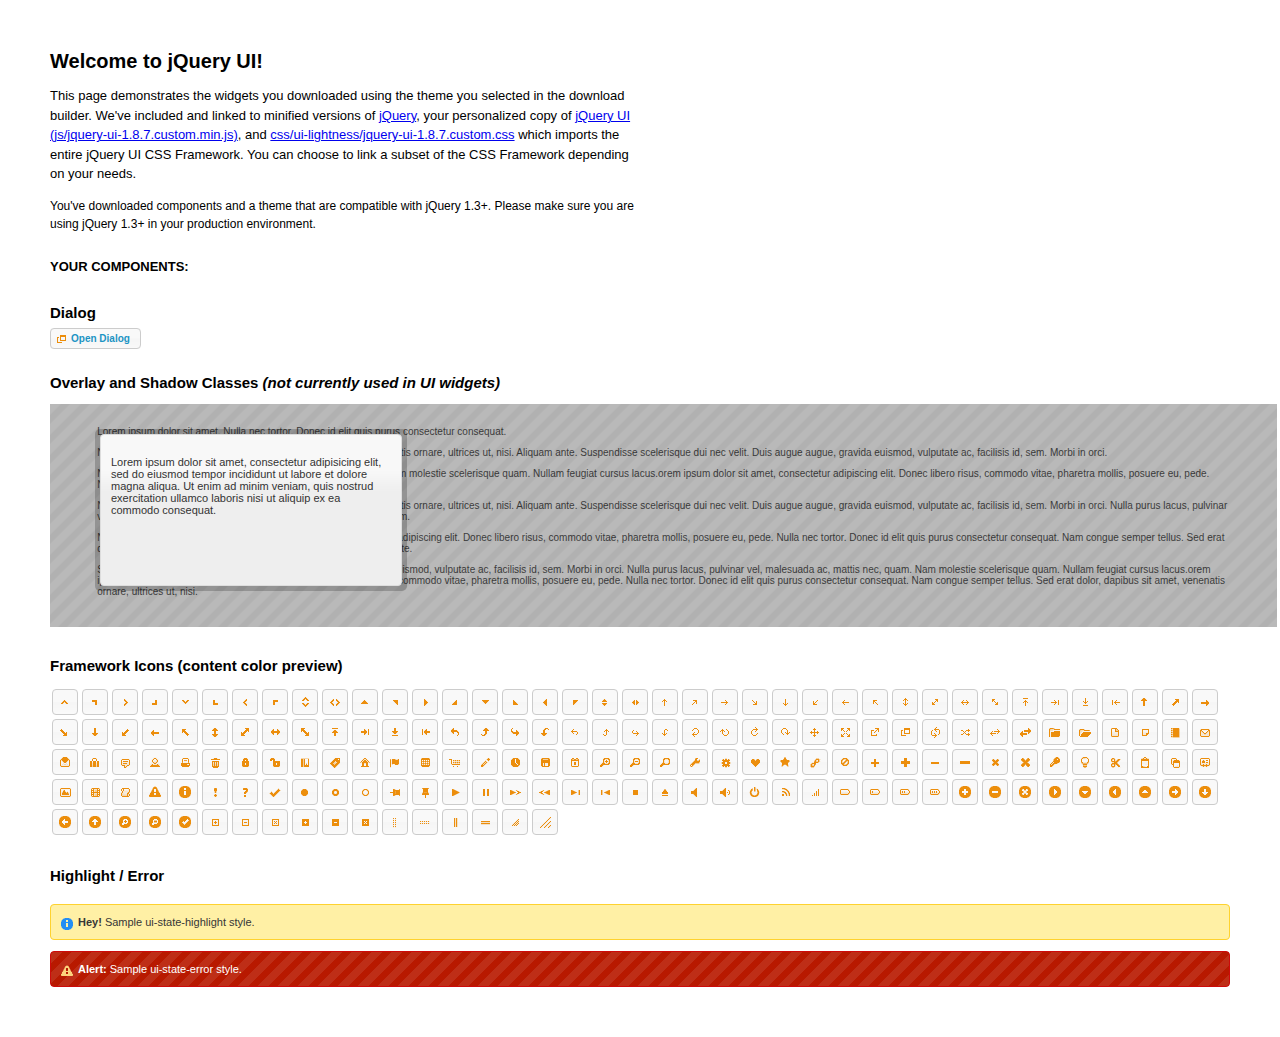
<file: StaticResources/jQueryFiles/index.html>
<!DOCTYPE html>
<html>
	<head>
		<meta http-equiv="Content-Type" content="text/html; charset=iso-8859-1" />
		<title>jQuery UI Example Page</title>
		<link type="text/css" href="css/ui-lightness/jquery-ui-1.8.7.custom.css" rel="stylesheet" />	
		<script type="text/javascript" src="js/jquery-1.4.4.min.js"></script>
		<script type="text/javascript" src="js/jquery-ui-1.8.7.custom.min.js"></script>
		<script type="text/javascript">
			$(function(){
	

				// Dialog			
				$('#dialog').dialog({
					autoOpen: false,
					width: 600,
					buttons: {
						"Ok": function() { 
							$(this).dialog("close"); 
						}, 
						"Cancel": function() { 
							$(this).dialog("close"); 
						} 
					}
				});
				
				// Dialog Link
				$('#dialog_link').click(function(){
					$('#dialog').dialog('open');
					return false;
				});
				
				//hover states on the static widgets
				$('#dialog_link, ul#icons li').hover(
					function() { $(this).addClass('ui-state-hover'); }, 
					function() { $(this).removeClass('ui-state-hover'); }
				);
				
			});
		</script>
		<style type="text/css">
			/*demo page css*/
			body{ font: 62.5% "Trebuchet MS", sans-serif; margin: 50px;}
			.demoHeaders { margin-top: 2em; }
			#dialog_link {padding: .4em 1em .4em 20px;text-decoration: none;position: relative;}
			#dialog_link span.ui-icon {margin: 0 5px 0 0;position: absolute;left: .2em;top: 50%;margin-top: -8px;}
			ul#icons {margin: 0; padding: 0;}
			ul#icons li {margin: 2px; position: relative; padding: 4px 0; cursor: pointer; float: left;  list-style: none;}
			ul#icons span.ui-icon {float: left; margin: 0 4px;}
		</style>	
	</head>
	<body>
	<h1>Welcome to jQuery UI!</h1>
	<p style="font-size: 1.3em; line-height: 1.5; margin: 1em 0; width: 50%;">This page demonstrates the widgets you downloaded using the theme you selected in the download builder. We've included and linked to minified versions of <a href="js/jquery-1.4.4.min.js">jQuery</a>, your personalized copy of <a href="js/jquery-ui-1.8.7.custom.min.js">jQuery UI (js/jquery-ui-1.8.7.custom.min.js)</a>, and <a href="css/ui-lightness/jquery-ui-1.8.7.custom.css">css/ui-lightness/jquery-ui-1.8.7.custom.css</a> which imports the entire jQuery UI CSS Framework. You can choose to link a subset of the CSS Framework depending on your needs. </p>
	<p style="font-size: 1.2em; line-height: 1.5; margin: 1em 0; width: 50%;">You've downloaded components and a theme that are compatible with jQuery 1.3+. Please make sure you are using jQuery 1.3+ in your production environment.</p>	

	<p style="font-weight: bold; margin: 2em 0 1em; font-size: 1.3em;">YOUR COMPONENTS:</p>
	
		<!-- Dialog NOTE: Dialog is not generated by UI in this demo so it can be visually styled in themeroller-->
		<h2 class="demoHeaders">Dialog</h2>
		<p><a href="#" id="dialog_link" class="ui-state-default ui-corner-all"><span class="ui-icon ui-icon-newwin"></span>Open Dialog</a></p>
		
		
		<h2 class="demoHeaders">Overlay and Shadow Classes <em>(not currently used in UI widgets)</em></h2>
		<div style="position: relative; width: 96%; height: 200px; padding:1% 4%; overflow:hidden;" class="fakewindowcontain">
			<p>Lorem ipsum dolor sit amet,  Nulla nec tortor. Donec id elit quis purus consectetur consequat. </p><p>Nam congue semper tellus. Sed erat dolor, dapibus sit amet, venenatis ornare, ultrices ut, nisi. Aliquam ante. Suspendisse scelerisque dui nec velit. Duis augue augue, gravida euismod, vulputate ac, facilisis id, sem. Morbi in orci. </p><p>Nulla purus lacus, pulvinar vel, malesuada ac, mattis nec, quam. Nam molestie scelerisque quam. Nullam feugiat cursus lacus.orem ipsum dolor sit amet, consectetur adipiscing elit. Donec libero risus, commodo vitae, pharetra mollis, posuere eu, pede. Nulla nec tortor. Donec id elit quis purus consectetur consequat. </p><p>Nam congue semper tellus. Sed erat dolor, dapibus sit amet, venenatis ornare, ultrices ut, nisi. Aliquam ante. Suspendisse scelerisque dui nec velit. Duis augue augue, gravida euismod, vulputate ac, facilisis id, sem. Morbi in orci. Nulla purus lacus, pulvinar vel, malesuada ac, mattis nec, quam. Nam molestie scelerisque quam. </p><p>Nullam feugiat cursus lacus.orem ipsum dolor sit amet, consectetur adipiscing elit. Donec libero risus, commodo vitae, pharetra mollis, posuere eu, pede. Nulla nec tortor. Donec id elit quis purus consectetur consequat. Nam congue semper tellus. Sed erat dolor, dapibus sit amet, venenatis ornare, ultrices ut, nisi. Aliquam ante. </p><p>Suspendisse scelerisque dui nec velit. Duis augue augue, gravida euismod, vulputate ac, facilisis id, sem. Morbi in orci. Nulla purus lacus, pulvinar vel, malesuada ac, mattis nec, quam. Nam molestie scelerisque quam. Nullam feugiat cursus lacus.orem ipsum dolor sit amet, consectetur adipiscing elit. Donec libero risus, commodo vitae, pharetra mollis, posuere eu, pede. Nulla nec tortor. Donec id elit quis purus consectetur consequat. Nam congue semper tellus. Sed erat dolor, dapibus sit amet, venenatis ornare, ultrices ut, nisi. </p>
			
			<!-- ui-dialog -->
			<div class="ui-overlay"><div class="ui-widget-overlay"></div><div class="ui-widget-shadow ui-corner-all" style="width: 302px; height: 152px; position: absolute; left: 50px; top: 30px;"></div></div>
			<div style="position: absolute; width: 280px; height: 130px;left: 50px; top: 30px; padding: 10px;" class="ui-widget ui-widget-content ui-corner-all">
				<div class="ui-dialog-content ui-widget-content" style="background: none; border: 0;">
					<p>Lorem ipsum dolor sit amet, consectetur adipisicing elit, sed do eiusmod tempor incididunt ut labore et dolore magna aliqua. Ut enim ad minim veniam, quis nostrud exercitation ullamco laboris nisi ut aliquip ex ea commodo consequat.</p>
				</div>
			</div>
		
		</div>

		
		<!-- ui-dialog -->
		<div id="dialog" title="Dialog Title">
			<p>Lorem ipsum dolor sit amet, consectetur adipisicing elit, sed do eiusmod tempor incididunt ut labore et dolore magna aliqua. Ut enim ad minim veniam, quis nostrud exercitation ullamco laboris nisi ut aliquip ex ea commodo consequat.</p>
		</div>
			
				
				
		<h2 class="demoHeaders">Framework Icons (content color preview)</h2>
		<ul id="icons" class="ui-widget ui-helper-clearfix">
		
		<li class="ui-state-default ui-corner-all" title=".ui-icon-carat-1-n"><span class="ui-icon ui-icon-carat-1-n"></span></li>
		<li class="ui-state-default ui-corner-all" title=".ui-icon-carat-1-ne"><span class="ui-icon ui-icon-carat-1-ne"></span></li>
		<li class="ui-state-default ui-corner-all" title=".ui-icon-carat-1-e"><span class="ui-icon ui-icon-carat-1-e"></span></li>
		
		<li class="ui-state-default ui-corner-all" title=".ui-icon-carat-1-se"><span class="ui-icon ui-icon-carat-1-se"></span></li>
		<li class="ui-state-default ui-corner-all" title=".ui-icon-carat-1-s"><span class="ui-icon ui-icon-carat-1-s"></span></li>
		<li class="ui-state-default ui-corner-all" title=".ui-icon-carat-1-sw"><span class="ui-icon ui-icon-carat-1-sw"></span></li>
		<li class="ui-state-default ui-corner-all" title=".ui-icon-carat-1-w"><span class="ui-icon ui-icon-carat-1-w"></span></li>
		<li class="ui-state-default ui-corner-all" title=".ui-icon-carat-1-nw"><span class="ui-icon ui-icon-carat-1-nw"></span></li>
		<li class="ui-state-default ui-corner-all" title=".ui-icon-carat-2-n-s"><span class="ui-icon ui-icon-carat-2-n-s"></span></li>
		<li class="ui-state-default ui-corner-all" title=".ui-icon-carat-2-e-w"><span class="ui-icon ui-icon-carat-2-e-w"></span></li>
		<li class="ui-state-default ui-corner-all" title=".ui-icon-triangle-1-n"><span class="ui-icon ui-icon-triangle-1-n"></span></li>
		<li class="ui-state-default ui-corner-all" title=".ui-icon-triangle-1-ne"><span class="ui-icon ui-icon-triangle-1-ne"></span></li>
		
		<li class="ui-state-default ui-corner-all" title=".ui-icon-triangle-1-e"><span class="ui-icon ui-icon-triangle-1-e"></span></li>
		<li class="ui-state-default ui-corner-all" title=".ui-icon-triangle-1-se"><span class="ui-icon ui-icon-triangle-1-se"></span></li>
		<li class="ui-state-default ui-corner-all" title=".ui-icon-triangle-1-s"><span class="ui-icon ui-icon-triangle-1-s"></span></li>
		<li class="ui-state-default ui-corner-all" title=".ui-icon-triangle-1-sw"><span class="ui-icon ui-icon-triangle-1-sw"></span></li>
		<li class="ui-state-default ui-corner-all" title=".ui-icon-triangle-1-w"><span class="ui-icon ui-icon-triangle-1-w"></span></li>
		<li class="ui-state-default ui-corner-all" title=".ui-icon-triangle-1-nw"><span class="ui-icon ui-icon-triangle-1-nw"></span></li>
		<li class="ui-state-default ui-corner-all" title=".ui-icon-triangle-2-n-s"><span class="ui-icon ui-icon-triangle-2-n-s"></span></li>
		<li class="ui-state-default ui-corner-all" title=".ui-icon-triangle-2-e-w"><span class="ui-icon ui-icon-triangle-2-e-w"></span></li>
		<li class="ui-state-default ui-corner-all" title=".ui-icon-arrow-1-n"><span class="ui-icon ui-icon-arrow-1-n"></span></li>
		
		<li class="ui-state-default ui-corner-all" title=".ui-icon-arrow-1-ne"><span class="ui-icon ui-icon-arrow-1-ne"></span></li>
		<li class="ui-state-default ui-corner-all" title=".ui-icon-arrow-1-e"><span class="ui-icon ui-icon-arrow-1-e"></span></li>
		<li class="ui-state-default ui-corner-all" title=".ui-icon-arrow-1-se"><span class="ui-icon ui-icon-arrow-1-se"></span></li>
		<li class="ui-state-default ui-corner-all" title=".ui-icon-arrow-1-s"><span class="ui-icon ui-icon-arrow-1-s"></span></li>
		<li class="ui-state-default ui-corner-all" title=".ui-icon-arrow-1-sw"><span class="ui-icon ui-icon-arrow-1-sw"></span></li>
		<li class="ui-state-default ui-corner-all" title=".ui-icon-arrow-1-w"><span class="ui-icon ui-icon-arrow-1-w"></span></li>
		<li class="ui-state-default ui-corner-all" title=".ui-icon-arrow-1-nw"><span class="ui-icon ui-icon-arrow-1-nw"></span></li>
		<li class="ui-state-default ui-corner-all" title=".ui-icon-arrow-2-n-s"><span class="ui-icon ui-icon-arrow-2-n-s"></span></li>
		<li class="ui-state-default ui-corner-all" title=".ui-icon-arrow-2-ne-sw"><span class="ui-icon ui-icon-arrow-2-ne-sw"></span></li>
		
		<li class="ui-state-default ui-corner-all" title=".ui-icon-arrow-2-e-w"><span class="ui-icon ui-icon-arrow-2-e-w"></span></li>
		<li class="ui-state-default ui-corner-all" title=".ui-icon-arrow-2-se-nw"><span class="ui-icon ui-icon-arrow-2-se-nw"></span></li>
		<li class="ui-state-default ui-corner-all" title=".ui-icon-arrowstop-1-n"><span class="ui-icon ui-icon-arrowstop-1-n"></span></li>
		<li class="ui-state-default ui-corner-all" title=".ui-icon-arrowstop-1-e"><span class="ui-icon ui-icon-arrowstop-1-e"></span></li>
		<li class="ui-state-default ui-corner-all" title=".ui-icon-arrowstop-1-s"><span class="ui-icon ui-icon-arrowstop-1-s"></span></li>
		<li class="ui-state-default ui-corner-all" title=".ui-icon-arrowstop-1-w"><span class="ui-icon ui-icon-arrowstop-1-w"></span></li>
		<li class="ui-state-default ui-corner-all" title=".ui-icon-arrowthick-1-n"><span class="ui-icon ui-icon-arrowthick-1-n"></span></li>
		<li class="ui-state-default ui-corner-all" title=".ui-icon-arrowthick-1-ne"><span class="ui-icon ui-icon-arrowthick-1-ne"></span></li>
		<li class="ui-state-default ui-corner-all" title=".ui-icon-arrowthick-1-e"><span class="ui-icon ui-icon-arrowthick-1-e"></span></li>
		
		<li class="ui-state-default ui-corner-all" title=".ui-icon-arrowthick-1-se"><span class="ui-icon ui-icon-arrowthick-1-se"></span></li>
		<li class="ui-state-default ui-corner-all" title=".ui-icon-arrowthick-1-s"><span class="ui-icon ui-icon-arrowthick-1-s"></span></li>
		<li class="ui-state-default ui-corner-all" title=".ui-icon-arrowthick-1-sw"><span class="ui-icon ui-icon-arrowthick-1-sw"></span></li>
		<li class="ui-state-default ui-corner-all" title=".ui-icon-arrowthick-1-w"><span class="ui-icon ui-icon-arrowthick-1-w"></span></li>
		<li class="ui-state-default ui-corner-all" title=".ui-icon-arrowthick-1-nw"><span class="ui-icon ui-icon-arrowthick-1-nw"></span></li>
		<li class="ui-state-default ui-corner-all" title=".ui-icon-arrowthick-2-n-s"><span class="ui-icon ui-icon-arrowthick-2-n-s"></span></li>
		<li class="ui-state-default ui-corner-all" title=".ui-icon-arrowthick-2-ne-sw"><span class="ui-icon ui-icon-arrowthick-2-ne-sw"></span></li>
		<li class="ui-state-default ui-corner-all" title=".ui-icon-arrowthick-2-e-w"><span class="ui-icon ui-icon-arrowthick-2-e-w"></span></li>
		<li class="ui-state-default ui-corner-all" title=".ui-icon-arrowthick-2-se-nw"><span class="ui-icon ui-icon-arrowthick-2-se-nw"></span></li>
		
		<li class="ui-state-default ui-corner-all" title=".ui-icon-arrowthickstop-1-n"><span class="ui-icon ui-icon-arrowthickstop-1-n"></span></li>
		<li class="ui-state-default ui-corner-all" title=".ui-icon-arrowthickstop-1-e"><span class="ui-icon ui-icon-arrowthickstop-1-e"></span></li>
		<li class="ui-state-default ui-corner-all" title=".ui-icon-arrowthickstop-1-s"><span class="ui-icon ui-icon-arrowthickstop-1-s"></span></li>
		<li class="ui-state-default ui-corner-all" title=".ui-icon-arrowthickstop-1-w"><span class="ui-icon ui-icon-arrowthickstop-1-w"></span></li>
		<li class="ui-state-default ui-corner-all" title=".ui-icon-arrowreturnthick-1-w"><span class="ui-icon ui-icon-arrowreturnthick-1-w"></span></li>
		<li class="ui-state-default ui-corner-all" title=".ui-icon-arrowreturnthick-1-n"><span class="ui-icon ui-icon-arrowreturnthick-1-n"></span></li>
		<li class="ui-state-default ui-corner-all" title=".ui-icon-arrowreturnthick-1-e"><span class="ui-icon ui-icon-arrowreturnthick-1-e"></span></li>
		<li class="ui-state-default ui-corner-all" title=".ui-icon-arrowreturnthick-1-s"><span class="ui-icon ui-icon-arrowreturnthick-1-s"></span></li>
		<li class="ui-state-default ui-corner-all" title=".ui-icon-arrowreturn-1-w"><span class="ui-icon ui-icon-arrowreturn-1-w"></span></li>
		
		<li class="ui-state-default ui-corner-all" title=".ui-icon-arrowreturn-1-n"><span class="ui-icon ui-icon-arrowreturn-1-n"></span></li>
		<li class="ui-state-default ui-corner-all" title=".ui-icon-arrowreturn-1-e"><span class="ui-icon ui-icon-arrowreturn-1-e"></span></li>
		<li class="ui-state-default ui-corner-all" title=".ui-icon-arrowreturn-1-s"><span class="ui-icon ui-icon-arrowreturn-1-s"></span></li>
		<li class="ui-state-default ui-corner-all" title=".ui-icon-arrowrefresh-1-w"><span class="ui-icon ui-icon-arrowrefresh-1-w"></span></li>
		<li class="ui-state-default ui-corner-all" title=".ui-icon-arrowrefresh-1-n"><span class="ui-icon ui-icon-arrowrefresh-1-n"></span></li>
		<li class="ui-state-default ui-corner-all" title=".ui-icon-arrowrefresh-1-e"><span class="ui-icon ui-icon-arrowrefresh-1-e"></span></li>
		<li class="ui-state-default ui-corner-all" title=".ui-icon-arrowrefresh-1-s"><span class="ui-icon ui-icon-arrowrefresh-1-s"></span></li>
		<li class="ui-state-default ui-corner-all" title=".ui-icon-arrow-4"><span class="ui-icon ui-icon-arrow-4"></span></li>
		<li class="ui-state-default ui-corner-all" title=".ui-icon-arrow-4-diag"><span class="ui-icon ui-icon-arrow-4-diag"></span></li>
		
		<li class="ui-state-default ui-corner-all" title=".ui-icon-extlink"><span class="ui-icon ui-icon-extlink"></span></li>
		<li class="ui-state-default ui-corner-all" title=".ui-icon-newwin"><span class="ui-icon ui-icon-newwin"></span></li>
		<li class="ui-state-default ui-corner-all" title=".ui-icon-refresh"><span class="ui-icon ui-icon-refresh"></span></li>
		<li class="ui-state-default ui-corner-all" title=".ui-icon-shuffle"><span class="ui-icon ui-icon-shuffle"></span></li>
		<li class="ui-state-default ui-corner-all" title=".ui-icon-transfer-e-w"><span class="ui-icon ui-icon-transfer-e-w"></span></li>
		<li class="ui-state-default ui-corner-all" title=".ui-icon-transferthick-e-w"><span class="ui-icon ui-icon-transferthick-e-w"></span></li>
		<li class="ui-state-default ui-corner-all" title=".ui-icon-folder-collapsed"><span class="ui-icon ui-icon-folder-collapsed"></span></li>
		<li class="ui-state-default ui-corner-all" title=".ui-icon-folder-open"><span class="ui-icon ui-icon-folder-open"></span></li>
		<li class="ui-state-default ui-corner-all" title=".ui-icon-document"><span class="ui-icon ui-icon-document"></span></li>
		
		<li class="ui-state-default ui-corner-all" title=".ui-icon-document-b"><span class="ui-icon ui-icon-document-b"></span></li>
		<li class="ui-state-default ui-corner-all" title=".ui-icon-note"><span class="ui-icon ui-icon-note"></span></li>
		<li class="ui-state-default ui-corner-all" title=".ui-icon-mail-closed"><span class="ui-icon ui-icon-mail-closed"></span></li>
		<li class="ui-state-default ui-corner-all" title=".ui-icon-mail-open"><span class="ui-icon ui-icon-mail-open"></span></li>
		<li class="ui-state-default ui-corner-all" title=".ui-icon-suitcase"><span class="ui-icon ui-icon-suitcase"></span></li>
		<li class="ui-state-default ui-corner-all" title=".ui-icon-comment"><span class="ui-icon ui-icon-comment"></span></li>
		<li class="ui-state-default ui-corner-all" title=".ui-icon-person"><span class="ui-icon ui-icon-person"></span></li>
		<li class="ui-state-default ui-corner-all" title=".ui-icon-print"><span class="ui-icon ui-icon-print"></span></li>
		<li class="ui-state-default ui-corner-all" title=".ui-icon-trash"><span class="ui-icon ui-icon-trash"></span></li>
		
		<li class="ui-state-default ui-corner-all" title=".ui-icon-locked"><span class="ui-icon ui-icon-locked"></span></li>
		<li class="ui-state-default ui-corner-all" title=".ui-icon-unlocked"><span class="ui-icon ui-icon-unlocked"></span></li>
		<li class="ui-state-default ui-corner-all" title=".ui-icon-bookmark"><span class="ui-icon ui-icon-bookmark"></span></li>
		<li class="ui-state-default ui-corner-all" title=".ui-icon-tag"><span class="ui-icon ui-icon-tag"></span></li>
		<li class="ui-state-default ui-corner-all" title=".ui-icon-home"><span class="ui-icon ui-icon-home"></span></li>
		<li class="ui-state-default ui-corner-all" title=".ui-icon-flag"><span class="ui-icon ui-icon-flag"></span></li>
		<li class="ui-state-default ui-corner-all" title=".ui-icon-calculator"><span class="ui-icon ui-icon-calculator"></span></li>
		<li class="ui-state-default ui-corner-all" title=".ui-icon-cart"><span class="ui-icon ui-icon-cart"></span></li>
		<li class="ui-state-default ui-corner-all" title=".ui-icon-pencil"><span class="ui-icon ui-icon-pencil"></span></li>
		
		<li class="ui-state-default ui-corner-all" title=".ui-icon-clock"><span class="ui-icon ui-icon-clock"></span></li>
		<li class="ui-state-default ui-corner-all" title=".ui-icon-disk"><span class="ui-icon ui-icon-disk"></span></li>
		<li class="ui-state-default ui-corner-all" title=".ui-icon-calendar"><span class="ui-icon ui-icon-calendar"></span></li>
		<li class="ui-state-default ui-corner-all" title=".ui-icon-zoomin"><span class="ui-icon ui-icon-zoomin"></span></li>
		<li class="ui-state-default ui-corner-all" title=".ui-icon-zoomout"><span class="ui-icon ui-icon-zoomout"></span></li>
		<li class="ui-state-default ui-corner-all" title=".ui-icon-search"><span class="ui-icon ui-icon-search"></span></li>
		<li class="ui-state-default ui-corner-all" title=".ui-icon-wrench"><span class="ui-icon ui-icon-wrench"></span></li>
		<li class="ui-state-default ui-corner-all" title=".ui-icon-gear"><span class="ui-icon ui-icon-gear"></span></li>
		<li class="ui-state-default ui-corner-all" title=".ui-icon-heart"><span class="ui-icon ui-icon-heart"></span></li>
		
		<li class="ui-state-default ui-corner-all" title=".ui-icon-star"><span class="ui-icon ui-icon-star"></span></li>
		<li class="ui-state-default ui-corner-all" title=".ui-icon-link"><span class="ui-icon ui-icon-link"></span></li>
		<li class="ui-state-default ui-corner-all" title=".ui-icon-cancel"><span class="ui-icon ui-icon-cancel"></span></li>
		<li class="ui-state-default ui-corner-all" title=".ui-icon-plus"><span class="ui-icon ui-icon-plus"></span></li>
		<li class="ui-state-default ui-corner-all" title=".ui-icon-plusthick"><span class="ui-icon ui-icon-plusthick"></span></li>
		<li class="ui-state-default ui-corner-all" title=".ui-icon-minus"><span class="ui-icon ui-icon-minus"></span></li>
		<li class="ui-state-default ui-corner-all" title=".ui-icon-minusthick"><span class="ui-icon ui-icon-minusthick"></span></li>
		<li class="ui-state-default ui-corner-all" title=".ui-icon-close"><span class="ui-icon ui-icon-close"></span></li>
		<li class="ui-state-default ui-corner-all" title=".ui-icon-closethick"><span class="ui-icon ui-icon-closethick"></span></li>
		
		<li class="ui-state-default ui-corner-all" title=".ui-icon-key"><span class="ui-icon ui-icon-key"></span></li>
		<li class="ui-state-default ui-corner-all" title=".ui-icon-lightbulb"><span class="ui-icon ui-icon-lightbulb"></span></li>
		<li class="ui-state-default ui-corner-all" title=".ui-icon-scissors"><span class="ui-icon ui-icon-scissors"></span></li>
		<li class="ui-state-default ui-corner-all" title=".ui-icon-clipboard"><span class="ui-icon ui-icon-clipboard"></span></li>
		<li class="ui-state-default ui-corner-all" title=".ui-icon-copy"><span class="ui-icon ui-icon-copy"></span></li>
		<li class="ui-state-default ui-corner-all" title=".ui-icon-contact"><span class="ui-icon ui-icon-contact"></span></li>
		<li class="ui-state-default ui-corner-all" title=".ui-icon-image"><span class="ui-icon ui-icon-image"></span></li>
		<li class="ui-state-default ui-corner-all" title=".ui-icon-video"><span class="ui-icon ui-icon-video"></span></li>
		<li class="ui-state-default ui-corner-all" title=".ui-icon-script"><span class="ui-icon ui-icon-script"></span></li>
		<li class="ui-state-default ui-corner-all" title=".ui-icon-alert"><span class="ui-icon ui-icon-alert"></span></li>
		
		<li class="ui-state-default ui-corner-all" title=".ui-icon-info"><span class="ui-icon ui-icon-info"></span></li>
		<li class="ui-state-default ui-corner-all" title=".ui-icon-notice"><span class="ui-icon ui-icon-notice"></span></li>
		<li class="ui-state-default ui-corner-all" title=".ui-icon-help"><span class="ui-icon ui-icon-help"></span></li>
		<li class="ui-state-default ui-corner-all" title=".ui-icon-check"><span class="ui-icon ui-icon-check"></span></li>
		<li class="ui-state-default ui-corner-all" title=".ui-icon-bullet"><span class="ui-icon ui-icon-bullet"></span></li>
		<li class="ui-state-default ui-corner-all" title=".ui-icon-radio-off"><span class="ui-icon ui-icon-radio-off"></span></li>
		<li class="ui-state-default ui-corner-all" title=".ui-icon-radio-on"><span class="ui-icon ui-icon-radio-on"></span></li>
		<li class="ui-state-default ui-corner-all" title=".ui-icon-pin-w"><span class="ui-icon ui-icon-pin-w"></span></li>
		<li class="ui-state-default ui-corner-all" title=".ui-icon-pin-s"><span class="ui-icon ui-icon-pin-s"></span></li>
		<li class="ui-state-default ui-corner-all" title=".ui-icon-play"><span class="ui-icon ui-icon-play"></span></li>
		<li class="ui-state-default ui-corner-all" title=".ui-icon-pause"><span class="ui-icon ui-icon-pause"></span></li>
		
		<li class="ui-state-default ui-corner-all" title=".ui-icon-seek-next"><span class="ui-icon ui-icon-seek-next"></span></li>
		<li class="ui-state-default ui-corner-all" title=".ui-icon-seek-prev"><span class="ui-icon ui-icon-seek-prev"></span></li>
		<li class="ui-state-default ui-corner-all" title=".ui-icon-seek-end"><span class="ui-icon ui-icon-seek-end"></span></li>
		<li class="ui-state-default ui-corner-all" title=".ui-icon-seek-first"><span class="ui-icon ui-icon-seek-first"></span></li>
		<li class="ui-state-default ui-corner-all" title=".ui-icon-stop"><span class="ui-icon ui-icon-stop"></span></li>
		<li class="ui-state-default ui-corner-all" title=".ui-icon-eject"><span class="ui-icon ui-icon-eject"></span></li>
		<li class="ui-state-default ui-corner-all" title=".ui-icon-volume-off"><span class="ui-icon ui-icon-volume-off"></span></li>
		<li class="ui-state-default ui-corner-all" title=".ui-icon-volume-on"><span class="ui-icon ui-icon-volume-on"></span></li>
		<li class="ui-state-default ui-corner-all" title=".ui-icon-power"><span class="ui-icon ui-icon-power"></span></li>
		
		<li class="ui-state-default ui-corner-all" title=".ui-icon-signal-diag"><span class="ui-icon ui-icon-signal-diag"></span></li>
		<li class="ui-state-default ui-corner-all" title=".ui-icon-signal"><span class="ui-icon ui-icon-signal"></span></li>
		<li class="ui-state-default ui-corner-all" title=".ui-icon-battery-0"><span class="ui-icon ui-icon-battery-0"></span></li>
		<li class="ui-state-default ui-corner-all" title=".ui-icon-battery-1"><span class="ui-icon ui-icon-battery-1"></span></li>
		<li class="ui-state-default ui-corner-all" title=".ui-icon-battery-2"><span class="ui-icon ui-icon-battery-2"></span></li>
		<li class="ui-state-default ui-corner-all" title=".ui-icon-battery-3"><span class="ui-icon ui-icon-battery-3"></span></li>
		<li class="ui-state-default ui-corner-all" title=".ui-icon-circle-plus"><span class="ui-icon ui-icon-circle-plus"></span></li>
		<li class="ui-state-default ui-corner-all" title=".ui-icon-circle-minus"><span class="ui-icon ui-icon-circle-minus"></span></li>
		<li class="ui-state-default ui-corner-all" title=".ui-icon-circle-close"><span class="ui-icon ui-icon-circle-close"></span></li>
		
		<li class="ui-state-default ui-corner-all" title=".ui-icon-circle-triangle-e"><span class="ui-icon ui-icon-circle-triangle-e"></span></li>
		<li class="ui-state-default ui-corner-all" title=".ui-icon-circle-triangle-s"><span class="ui-icon ui-icon-circle-triangle-s"></span></li>
		<li class="ui-state-default ui-corner-all" title=".ui-icon-circle-triangle-w"><span class="ui-icon ui-icon-circle-triangle-w"></span></li>
		<li class="ui-state-default ui-corner-all" title=".ui-icon-circle-triangle-n"><span class="ui-icon ui-icon-circle-triangle-n"></span></li>
		<li class="ui-state-default ui-corner-all" title=".ui-icon-circle-arrow-e"><span class="ui-icon ui-icon-circle-arrow-e"></span></li>
		<li class="ui-state-default ui-corner-all" title=".ui-icon-circle-arrow-s"><span class="ui-icon ui-icon-circle-arrow-s"></span></li>
		<li class="ui-state-default ui-corner-all" title=".ui-icon-circle-arrow-w"><span class="ui-icon ui-icon-circle-arrow-w"></span></li>
		<li class="ui-state-default ui-corner-all" title=".ui-icon-circle-arrow-n"><span class="ui-icon ui-icon-circle-arrow-n"></span></li>
		<li class="ui-state-default ui-corner-all" title=".ui-icon-circle-zoomin"><span class="ui-icon ui-icon-circle-zoomin"></span></li>
		
		<li class="ui-state-default ui-corner-all" title=".ui-icon-circle-zoomout"><span class="ui-icon ui-icon-circle-zoomout"></span></li>
		<li class="ui-state-default ui-corner-all" title=".ui-icon-circle-check"><span class="ui-icon ui-icon-circle-check"></span></li>
		<li class="ui-state-default ui-corner-all" title=".ui-icon-circlesmall-plus"><span class="ui-icon ui-icon-circlesmall-plus"></span></li>
		<li class="ui-state-default ui-corner-all" title=".ui-icon-circlesmall-minus"><span class="ui-icon ui-icon-circlesmall-minus"></span></li>
		<li class="ui-state-default ui-corner-all" title=".ui-icon-circlesmall-close"><span class="ui-icon ui-icon-circlesmall-close"></span></li>
		<li class="ui-state-default ui-corner-all" title=".ui-icon-squaresmall-plus"><span class="ui-icon ui-icon-squaresmall-plus"></span></li>
		<li class="ui-state-default ui-corner-all" title=".ui-icon-squaresmall-minus"><span class="ui-icon ui-icon-squaresmall-minus"></span></li>
		<li class="ui-state-default ui-corner-all" title=".ui-icon-squaresmall-close"><span class="ui-icon ui-icon-squaresmall-close"></span></li>
		<li class="ui-state-default ui-corner-all" title=".ui-icon-grip-dotted-vertical"><span class="ui-icon ui-icon-grip-dotted-vertical"></span></li>
		
		<li class="ui-state-default ui-corner-all" title=".ui-icon-grip-dotted-horizontal"><span class="ui-icon ui-icon-grip-dotted-horizontal"></span></li>
		<li class="ui-state-default ui-corner-all" title=".ui-icon-grip-solid-vertical"><span class="ui-icon ui-icon-grip-solid-vertical"></span></li>
		<li class="ui-state-default ui-corner-all" title=".ui-icon-grip-solid-horizontal"><span class="ui-icon ui-icon-grip-solid-horizontal"></span></li>
		<li class="ui-state-default ui-corner-all" title=".ui-icon-gripsmall-diagonal-se"><span class="ui-icon ui-icon-gripsmall-diagonal-se"></span></li>
		<li class="ui-state-default ui-corner-all" title=".ui-icon-grip-diagonal-se"><span class="ui-icon ui-icon-grip-diagonal-se"></span></li>
		</ul>

			
		<!-- Highlight / Error -->
		<h2 class="demoHeaders">Highlight / Error</h2>
		<div class="ui-widget">
			<div class="ui-state-highlight ui-corner-all" style="margin-top: 20px; padding: 0 .7em;"> 
				<p><span class="ui-icon ui-icon-info" style="float: left; margin-right: .3em;"></span>
				<strong>Hey!</strong> Sample ui-state-highlight style.</p>
			</div>
		</div>
		<br/>
		<div class="ui-widget">
			<div class="ui-state-error ui-corner-all" style="padding: 0 .7em;"> 
				<p><span class="ui-icon ui-icon-alert" style="float: left; margin-right: .3em;"></span> 
				<strong>Alert:</strong> Sample ui-state-error style.</p>
			</div>
		</div>

	</body>
</html>
</file>
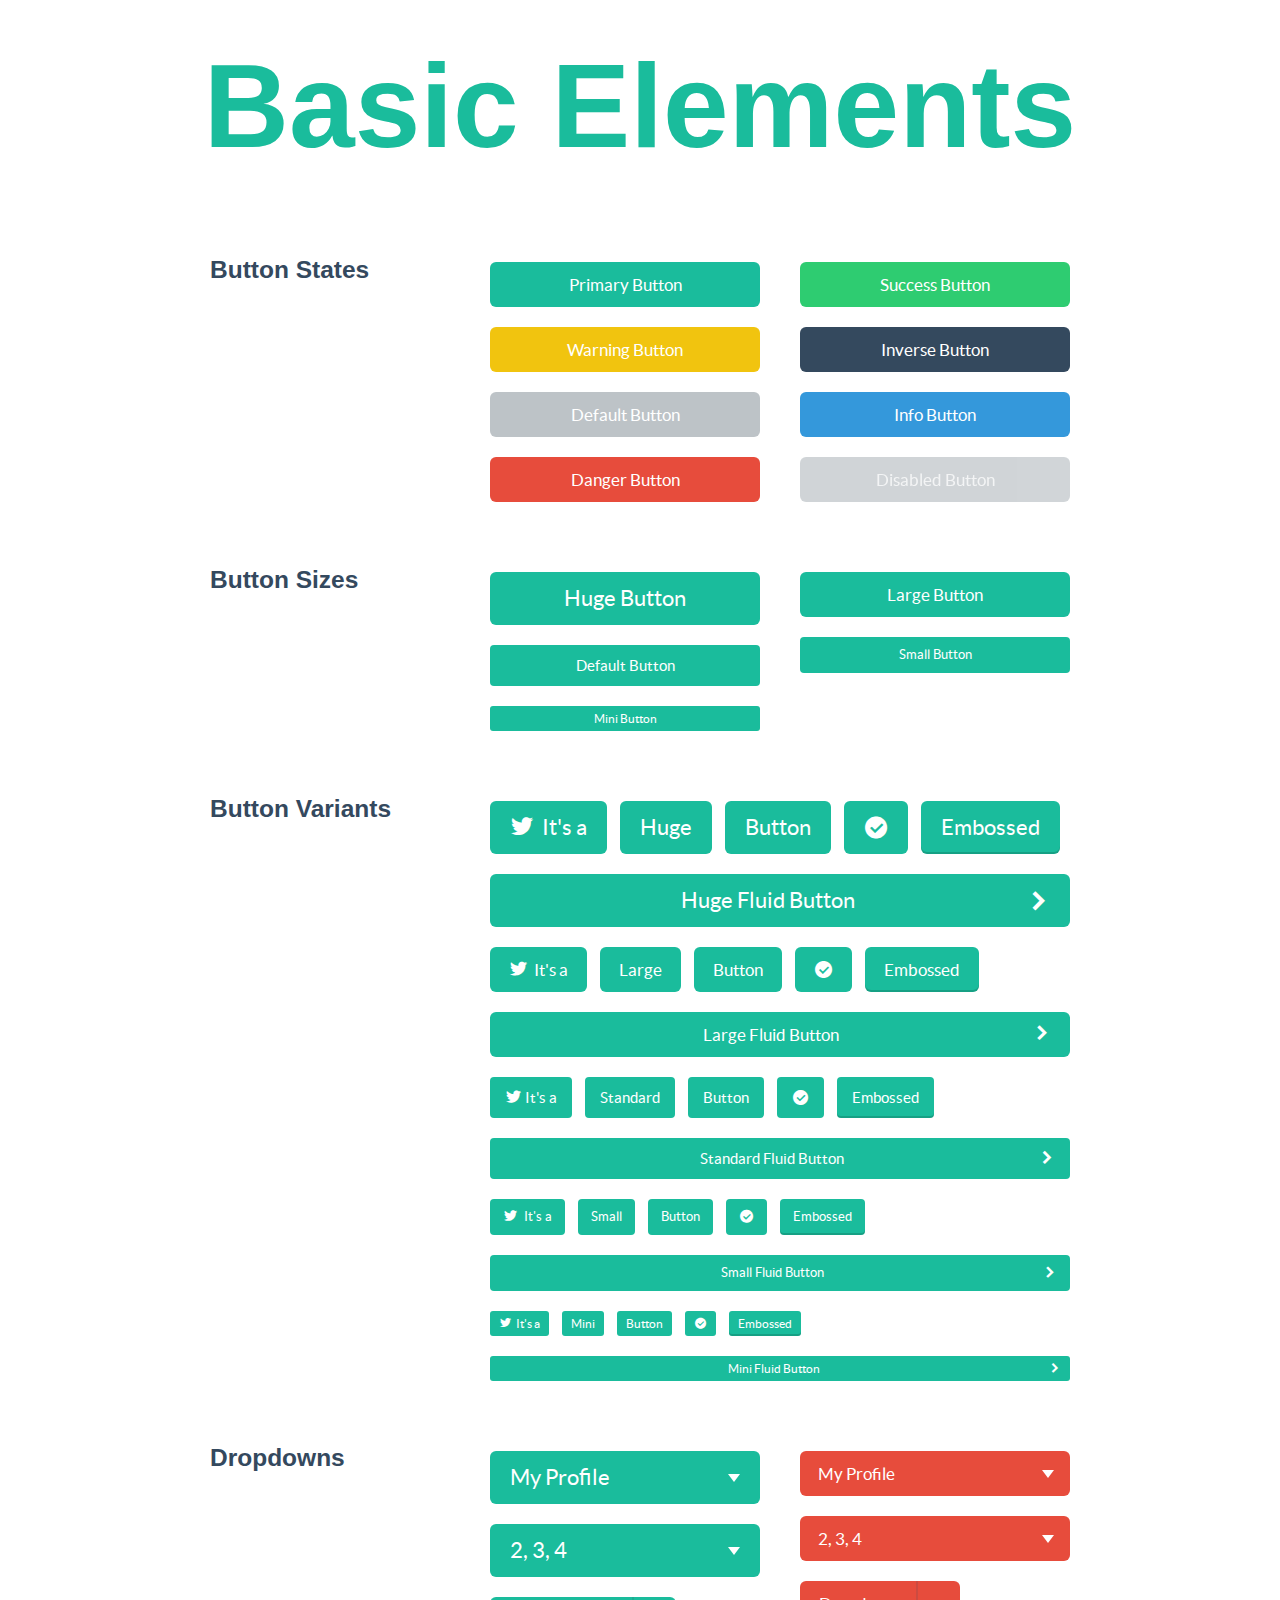
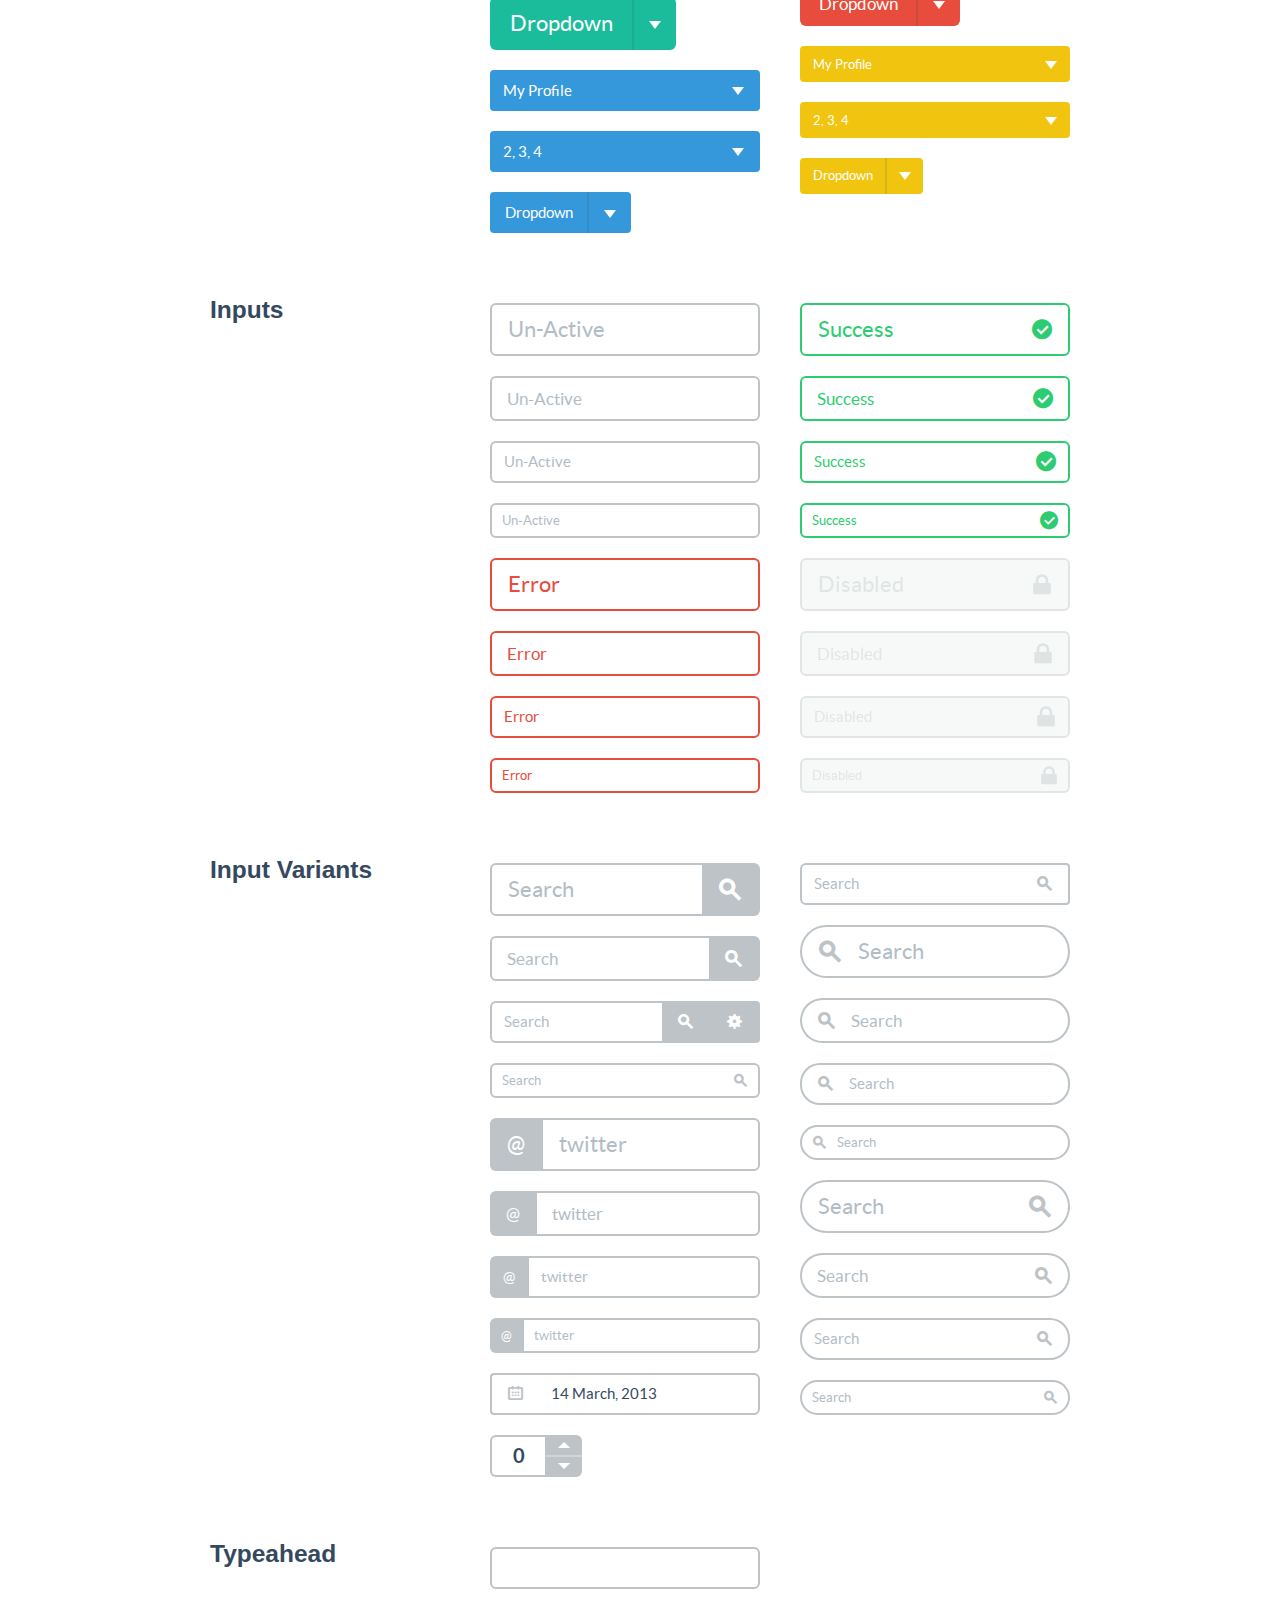
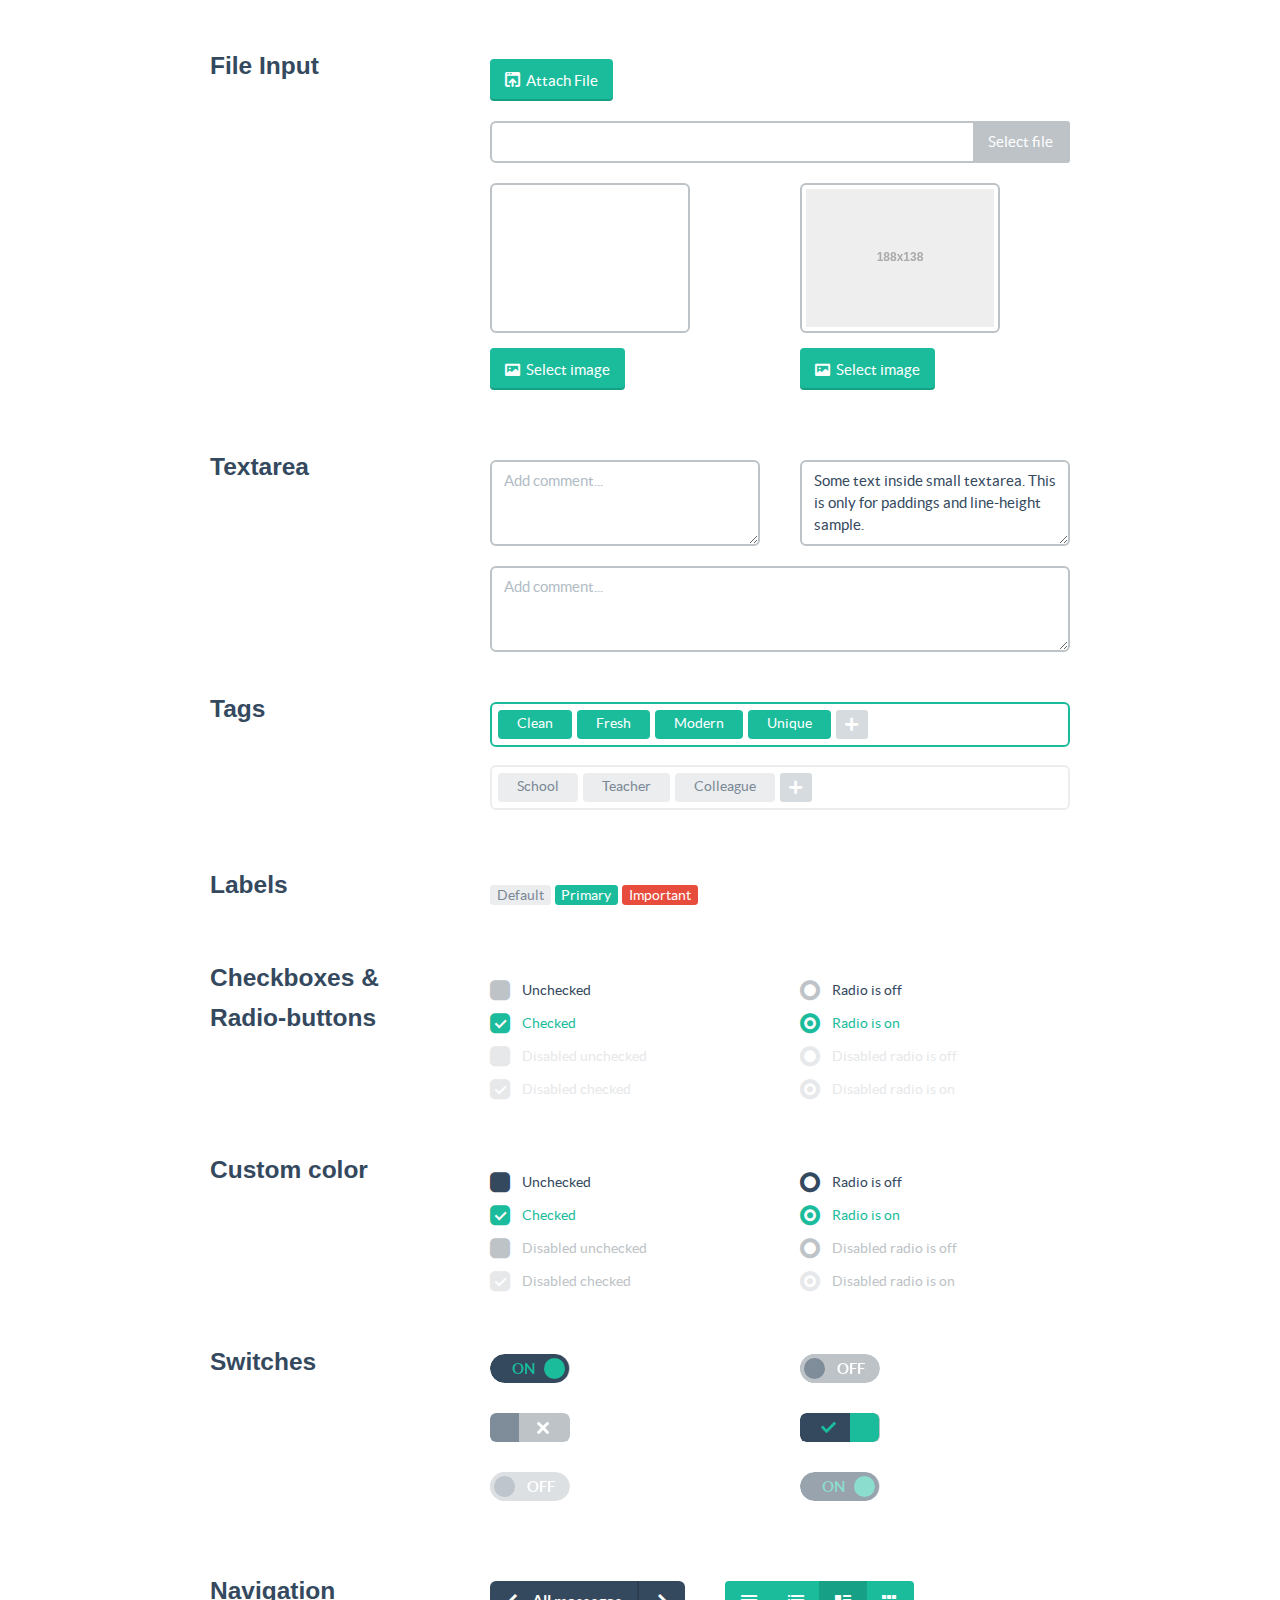
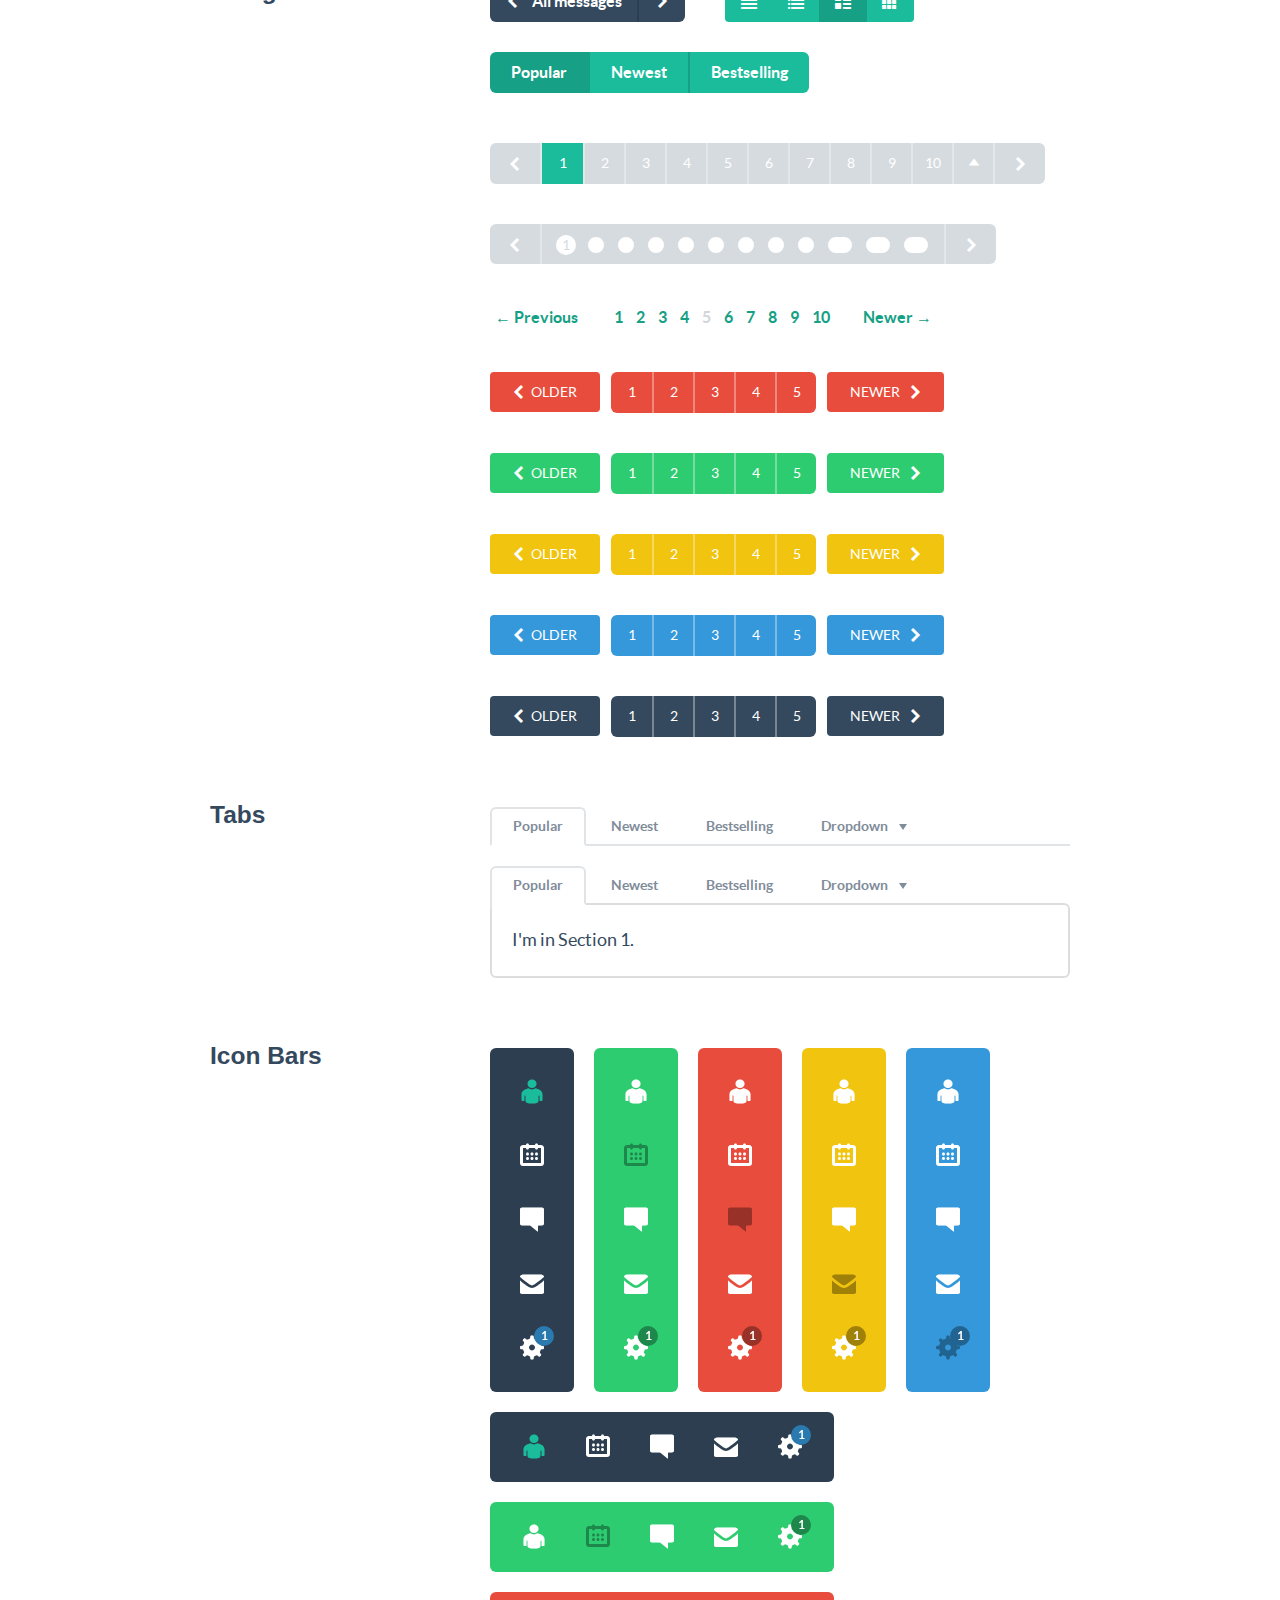
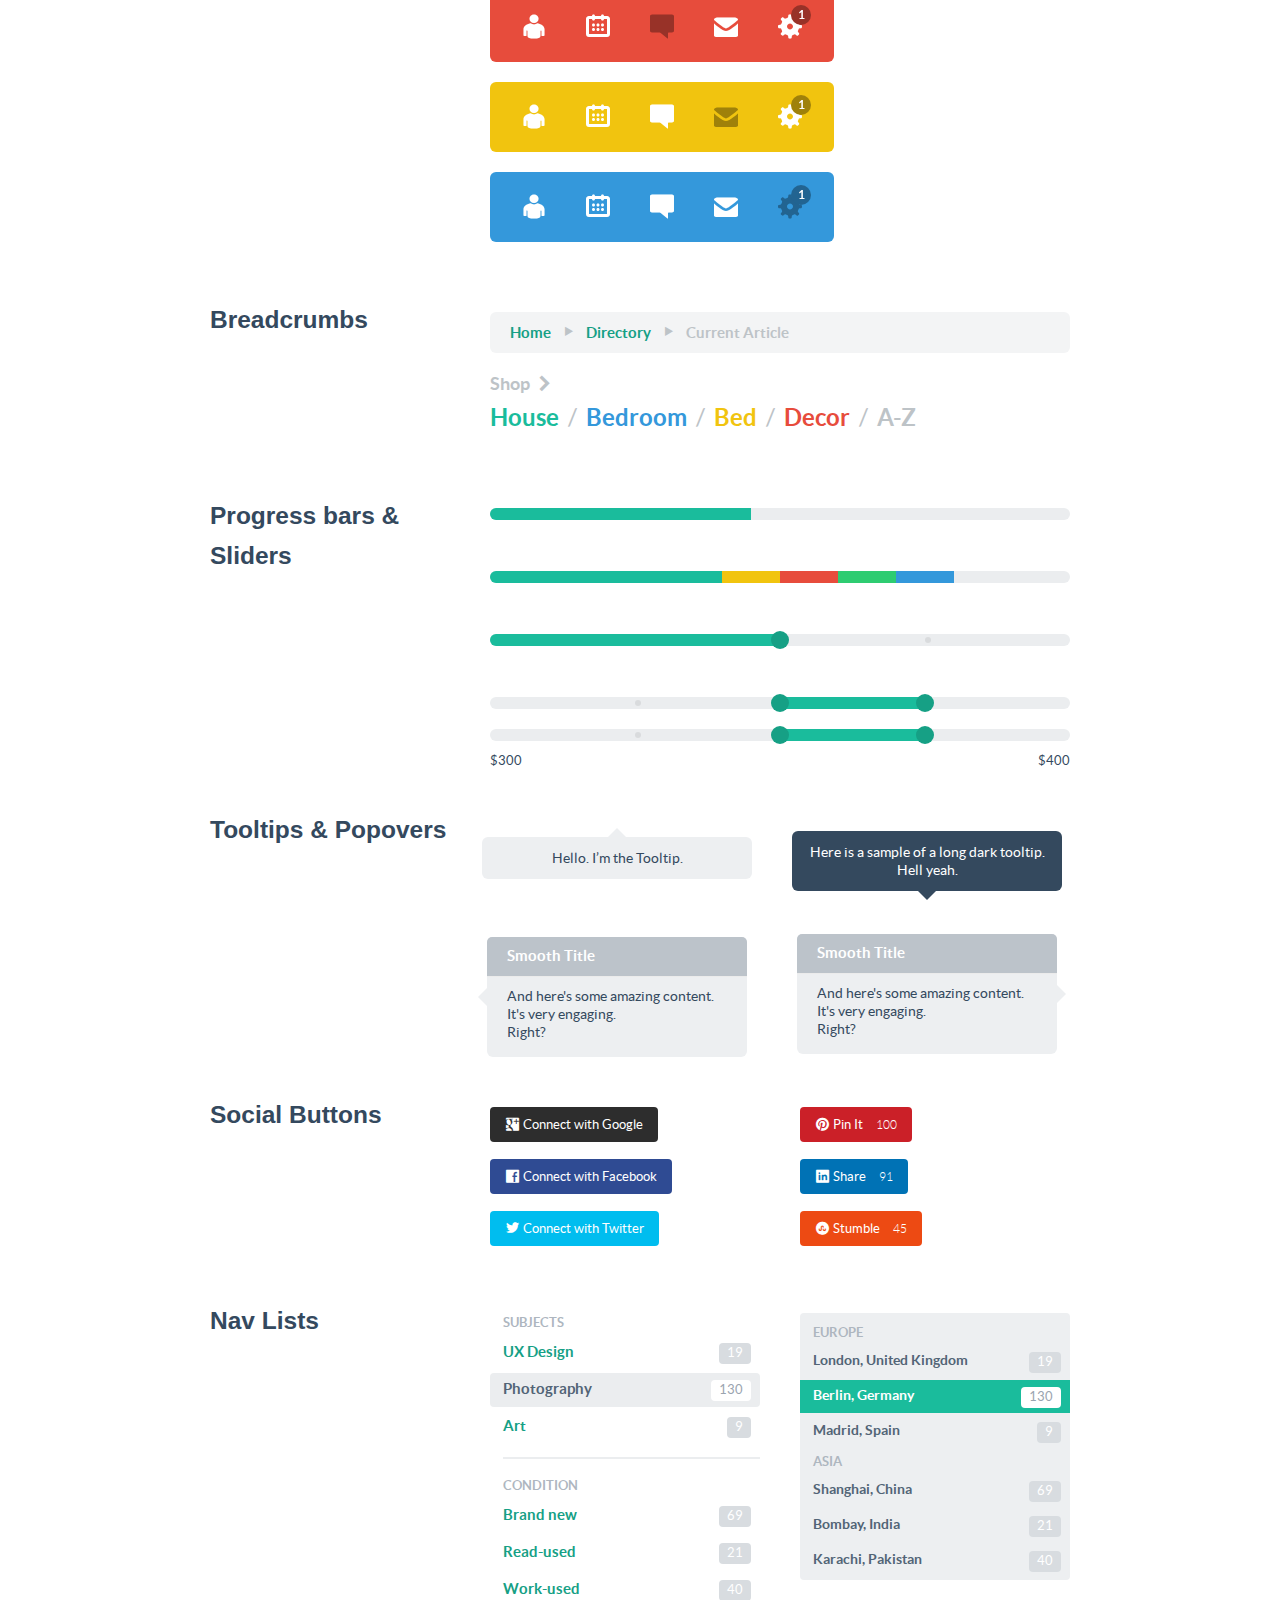
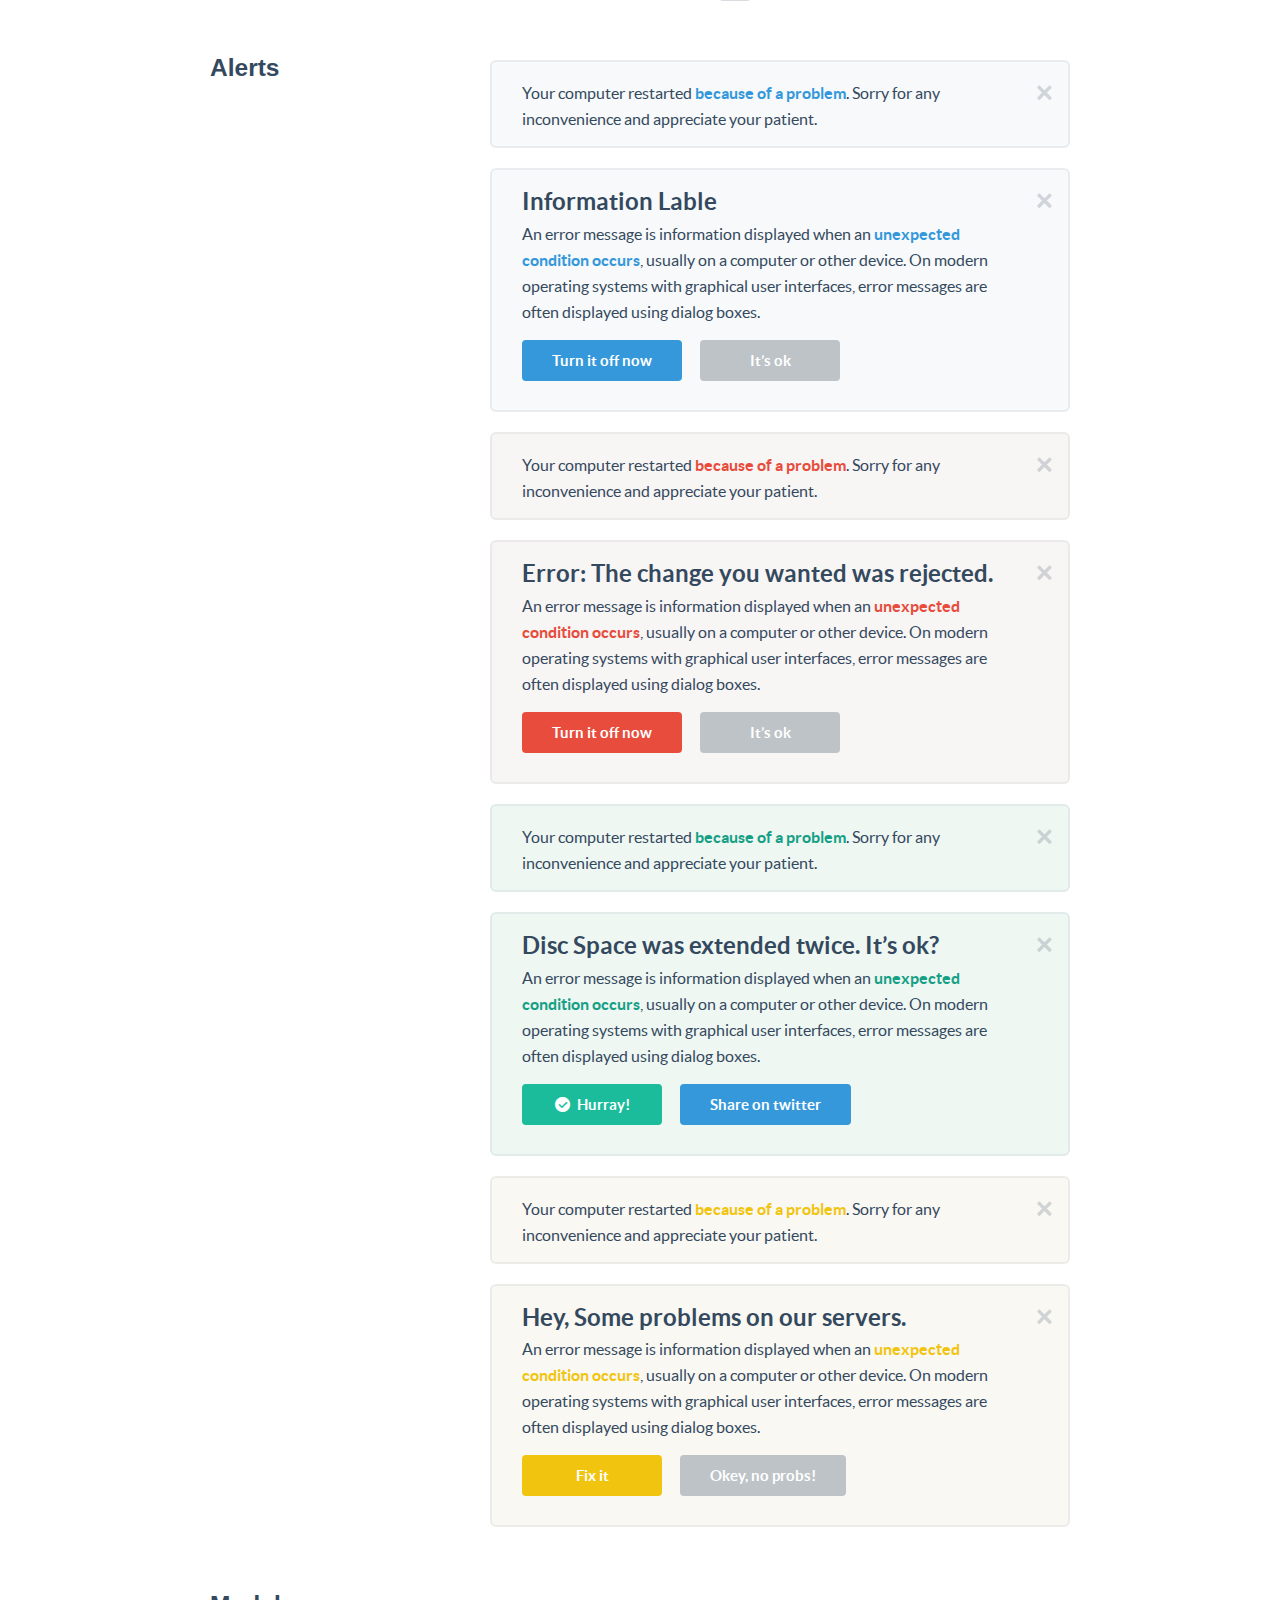
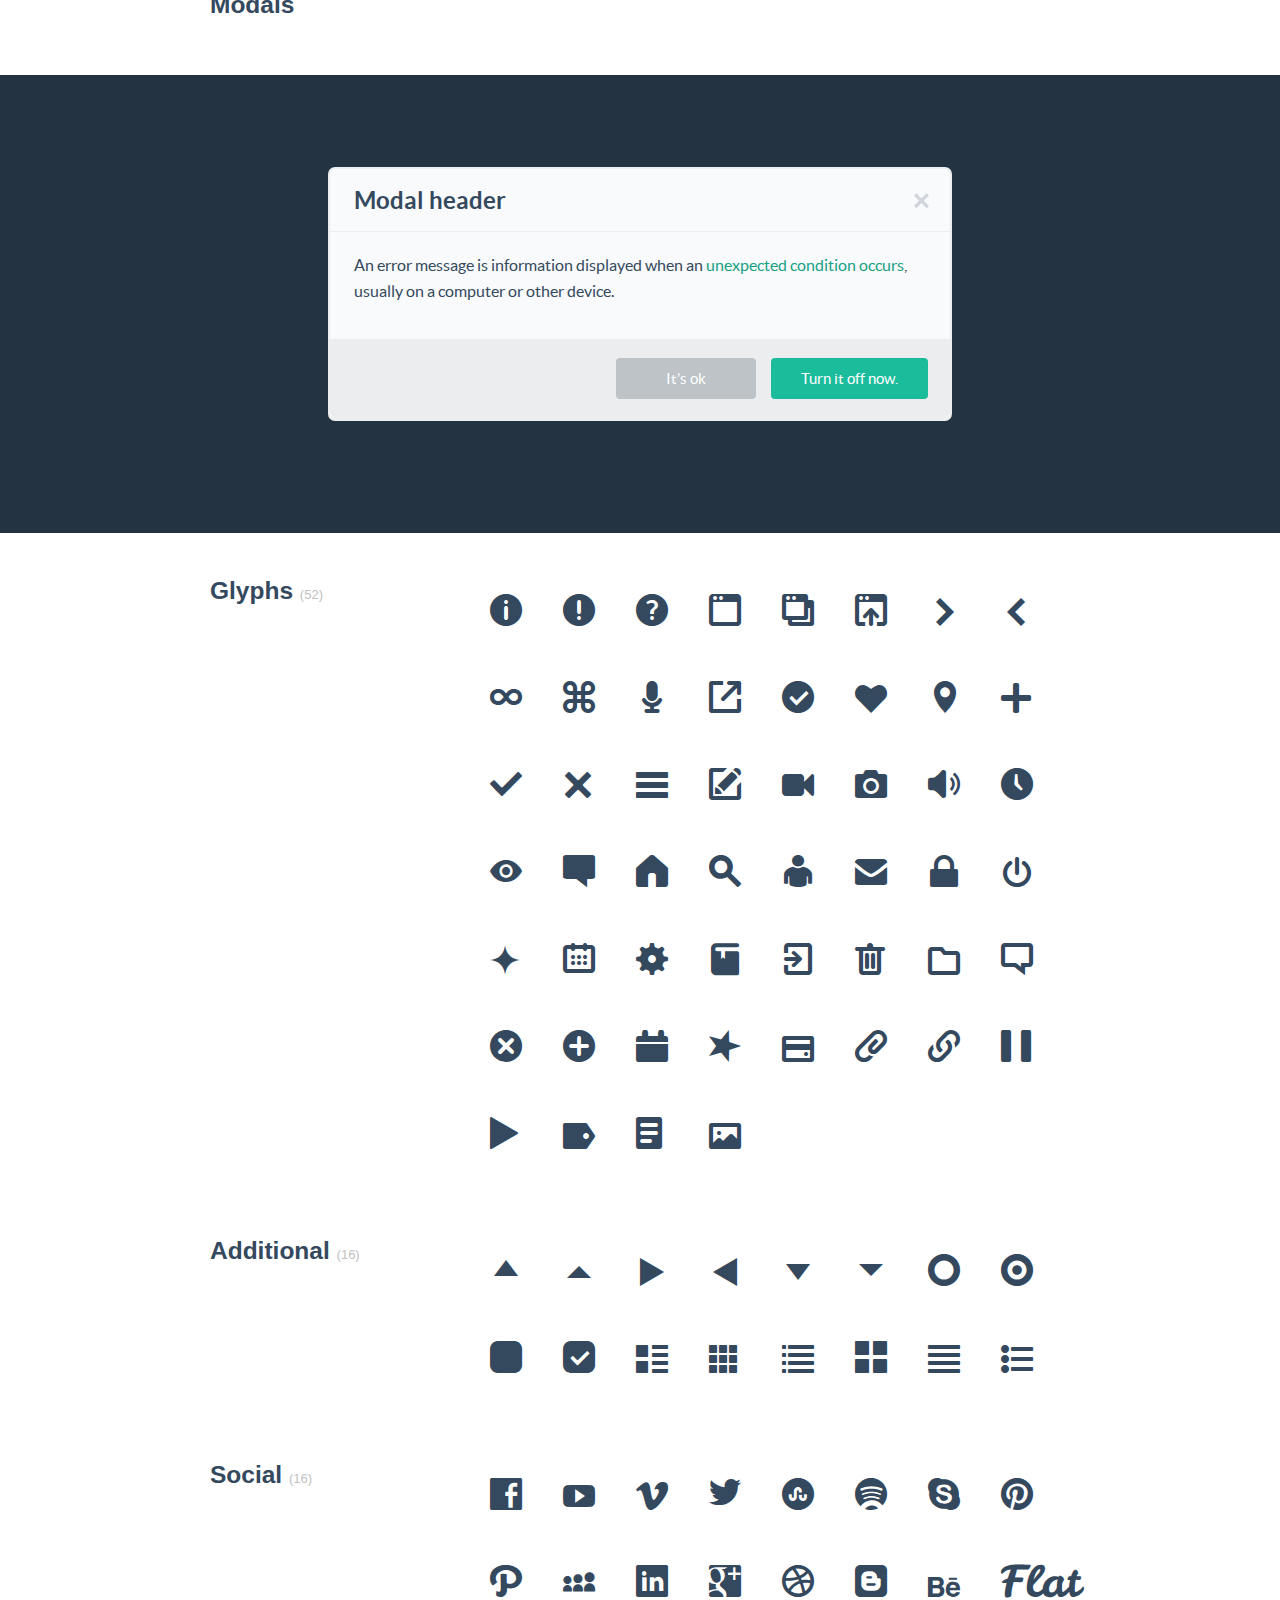
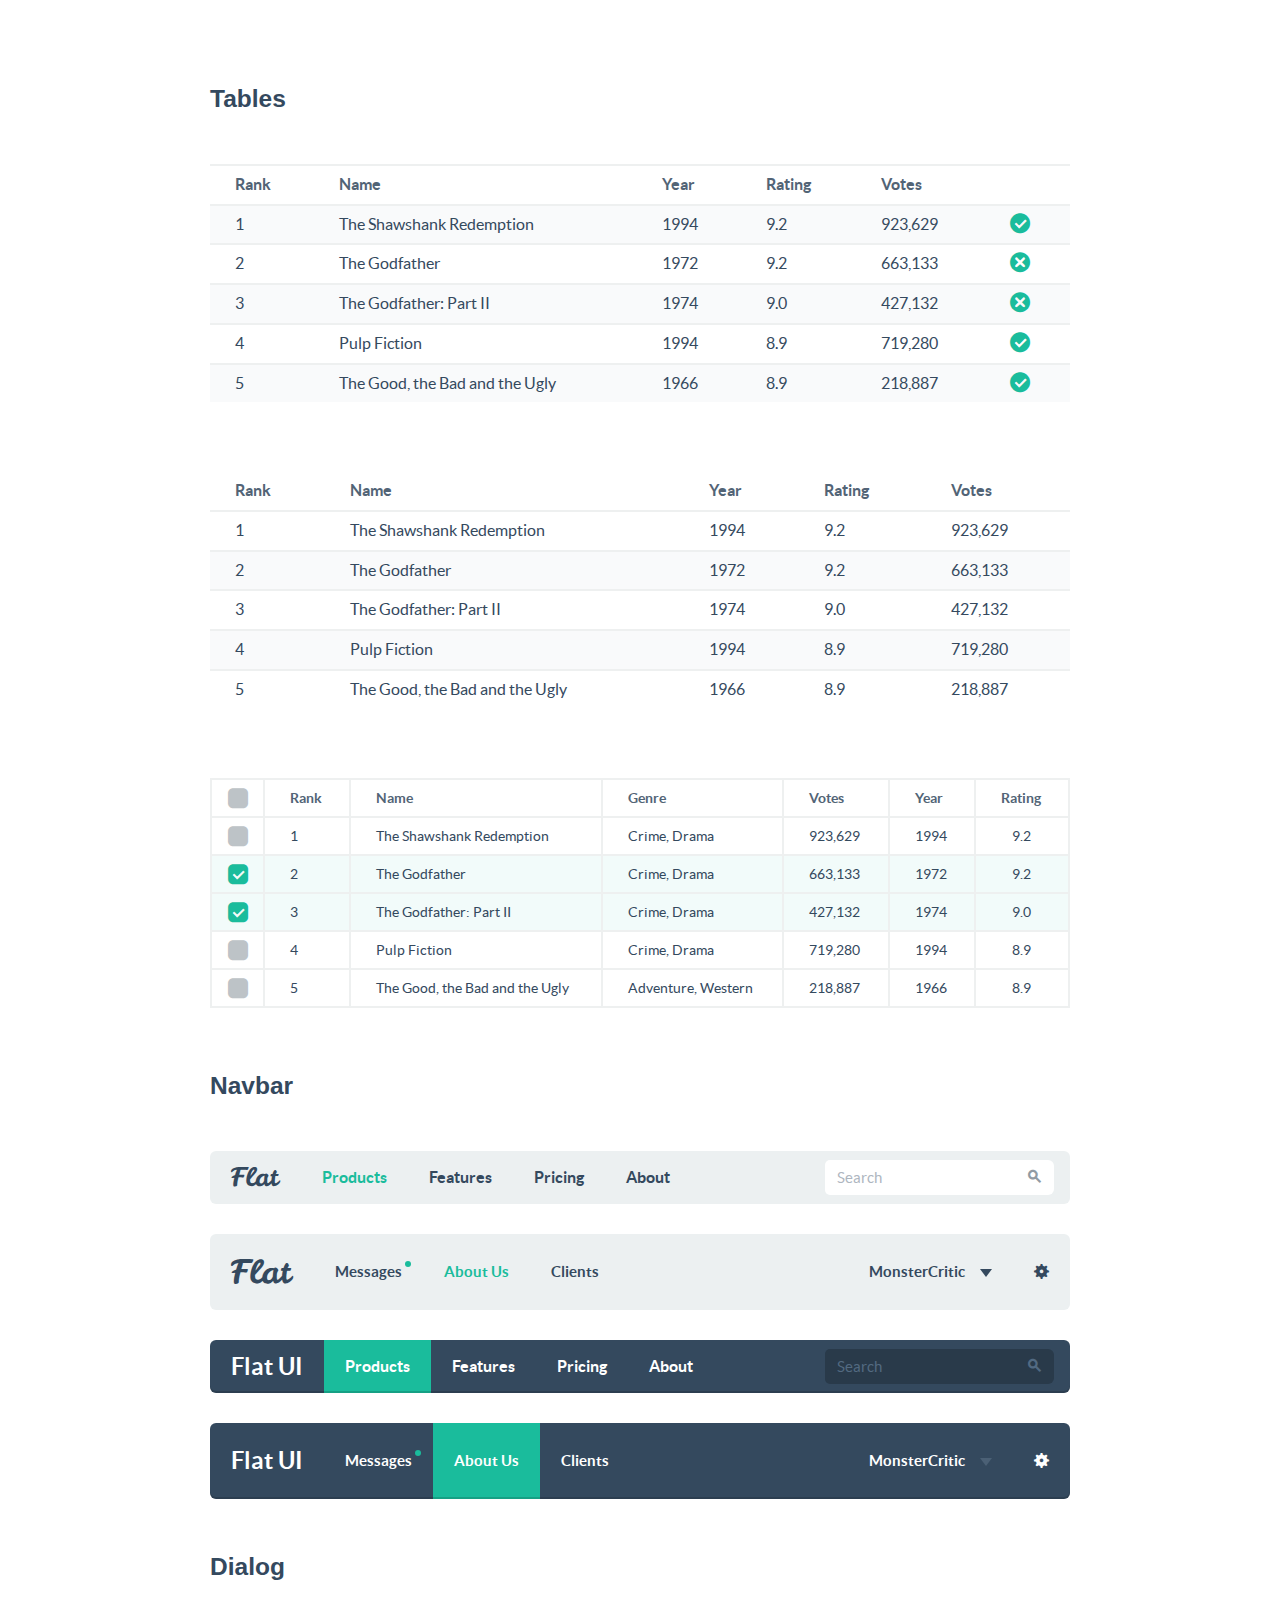
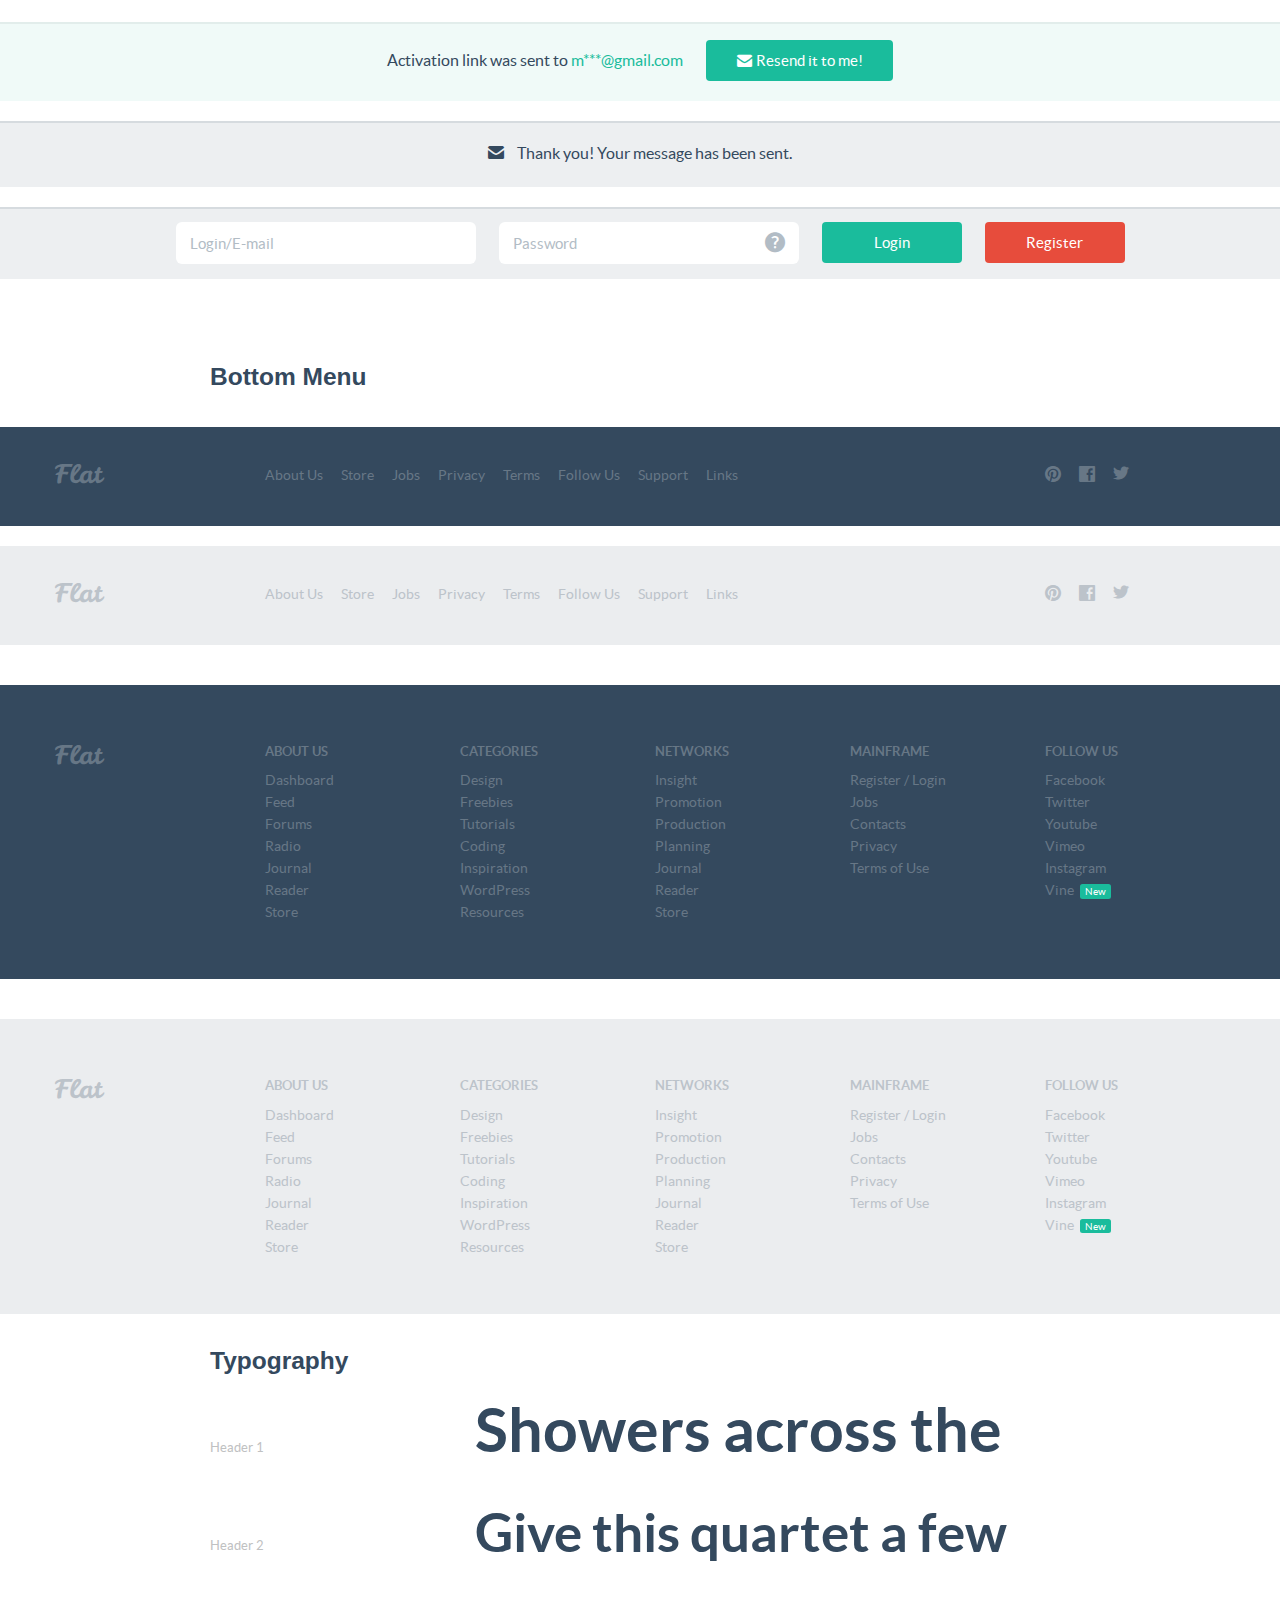
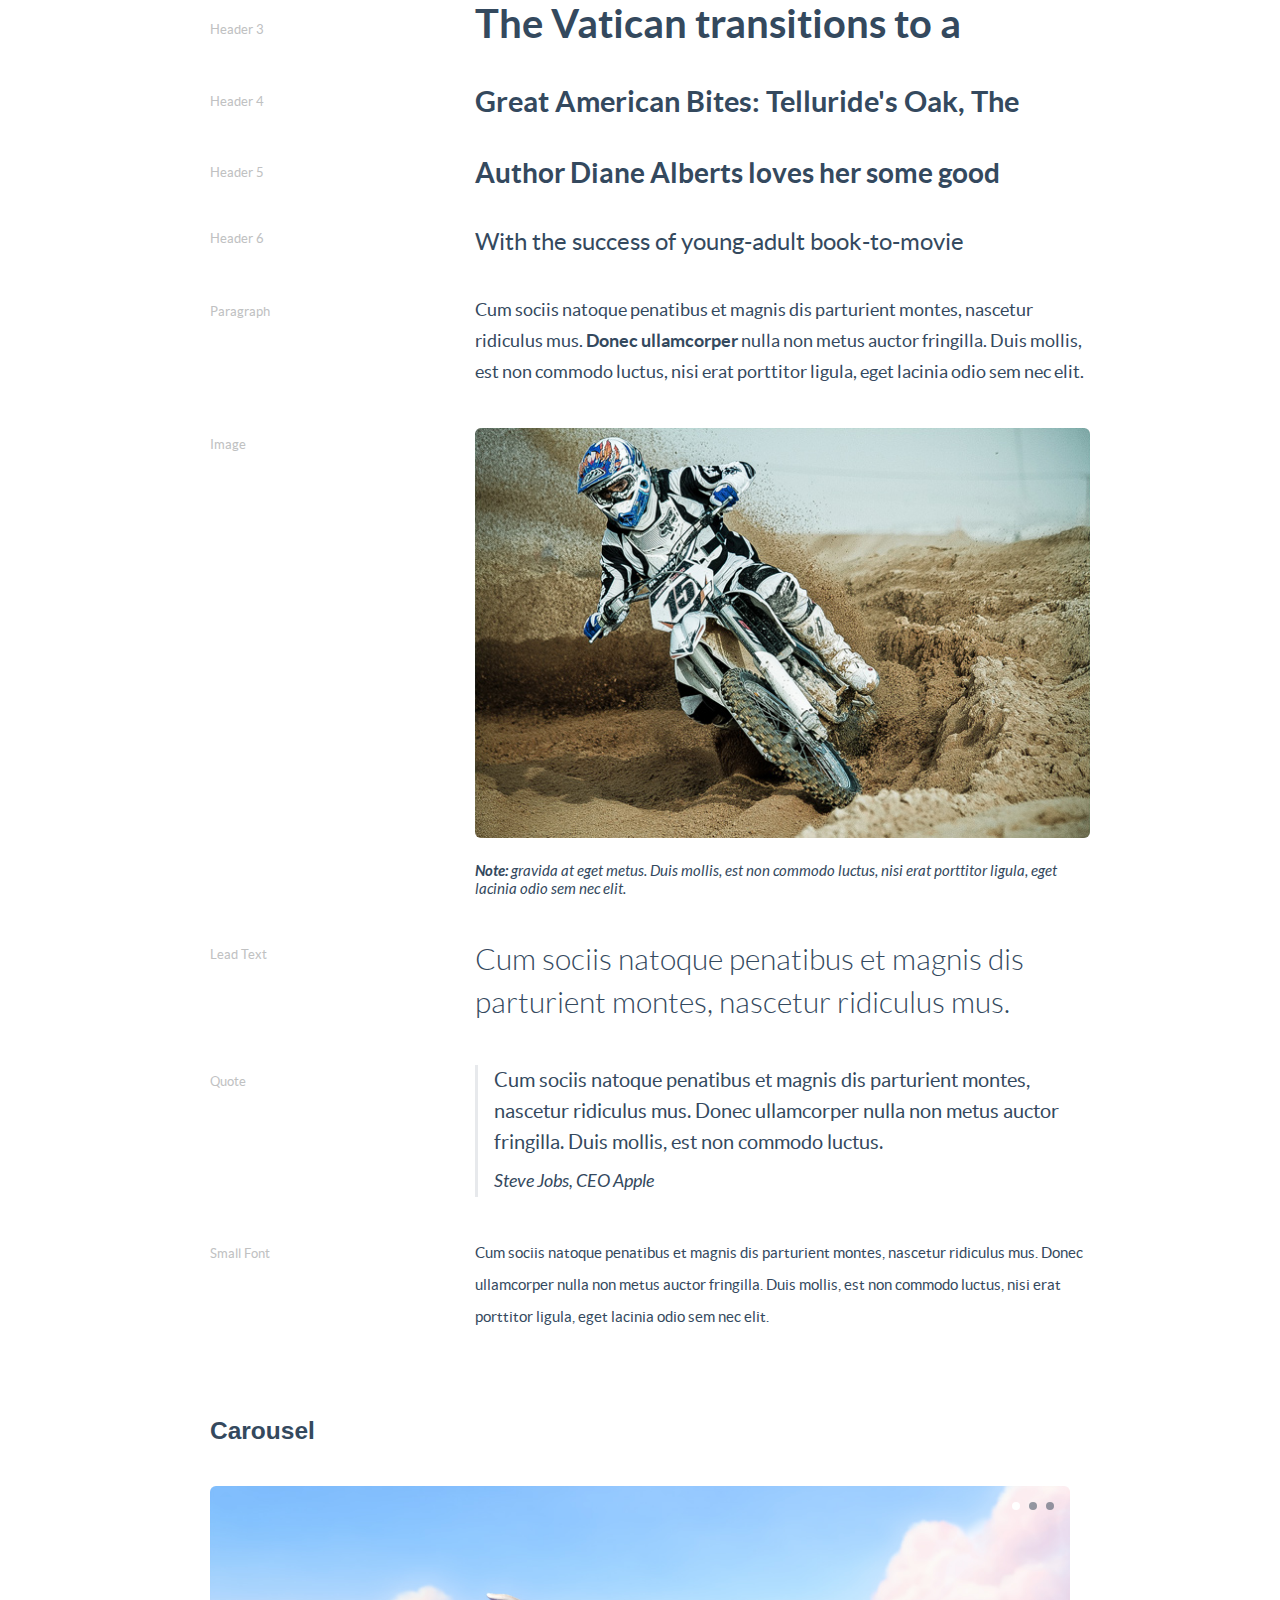
<file: StaticResources/flatui/Flat-UI-Pro-1.2.5/index.html>
<!DOCTYPE html>
<html lang="en" class="uicontainer">
  <head>
    <meta charset="utf-8">
    <title>Flat UI Pro</title>
    <meta name="viewport" content="width=device-width, initial-scale=1.0">

    <!-- Loading Bootstrap -->
    <link href="bootstrap/css/bootstrap.css" rel="stylesheet">

    <!-- Loading Flat UI -->    
    <link href="css/flat-ui.css" rel="stylesheet">
    <link href="css/demo.css" rel="stylesheet"> 

    <link rel="shortcut icon" href="images/favicon.ico">

    <!-- HTML5 shim, for IE6-8 support of HTML5 elements. All other JS at the end of file. -->
    <!--[if lt IE 9]>
      <script src="js/html5shiv.js"></script>
      <script src="js/respond.min.js"></script>
    <![endif]-->
  </head>

  <body class="uicontainer" >

  <div>
    <h1 class="demo-headline">Basic Elements</h1>
    <div class="container">
      <div class="demo-row demo-buttons">
        <div class="demo-title">
          <h3 class="demo-panel-title">Button States</h3>
        </div>

        <div class="demo-col">
          <a href="#fakelink" class="btn btn-lg btn-block btn-primary">Primary Button</a>
          <a href="#fakelink" class="btn btn-lg btn-block btn-warning">Warning Button</a>
          <a href="#fakelink" class="btn btn-lg btn-block btn-default">Default Button</a>
          <a href="#fakelink" class="btn btn-lg btn-block btn-danger">Danger Button</a>
        </div>

        <div class="demo-col">
          <a href="#fakelink" class="btn btn-lg btn-block btn-success">Success Button</a>
          <a href="#fakelink" class="btn btn-lg btn-block btn-inverse">Inverse Button</a>
          <a href="#fakelink" class="btn btn-lg btn-block btn-info">Info Button</a>
          <a href="#fakelink" class="btn btn-lg btn-block disabled">Disabled Button</a>
        </div>
      </div> <!-- /row -->

      <div class="demo-row demo-buttons">
        <div class="demo-title">
          <h3 class="demo-panel-title">Button Sizes</h3>
        </div>

        <div class="demo-col">
          <a href="#fakelink" class="btn btn-hg btn-block btn-primary">Huge Button</a>
          <a href="#fakelink" class="btn btn-block btn-primary">Default Button</a>
          <a href="#fakelink" class="btn btn-xs btn-block btn-primary">Mini Button</a>
        </div>

        <div class="demo-col">
          <a href="#fakelink" class="btn btn-lg btn-block btn-primary">Large Button</a>
          <a href="#fakelink" class="btn btn-sm btn-block btn-primary">Small Button</a>
        </div>
      </div> <!-- /row -->

      <div class="demo-row demo-buttons">
        <div class="demo-title">
          <h3 class="demo-panel-title">Button Variants</h3>
        </div>

        <div class="demo-content">
          <a href="#fakelink" class="btn btn-hg btn-primary"><span class="fui-twitter"></span>&nbsp;&nbsp;It's a</a>
          <a href="#fakelink" class="btn btn-hg btn-primary mhm">Huge</a>
          <a href="#fakelink" class="btn btn-hg btn-primary">Button</a>
          <a href="#fakelink" class="btn btn-hg btn-primary mlm"><span class="fui-check-inverted"></span></a>
          <a href="#fakelink" class="btn btn-hg btn-primary btn-embossed mlm">Embossed</a>
          <a href="#fakelink" class="btn btn-hg btn-primary btn-block">Huge Fluid Button<span class="fui-arrow-right pull-right"></span></a>

          <a href="#fakelink" class="btn btn-lg btn-primary"><span class="fui-twitter"></span>&nbsp;&nbsp;It's a</a>
          <a href="#fakelink" class="btn btn-lg btn-primary mhm">Large</a>
          <a href="#fakelink" class="btn btn-lg btn-primary">Button</a>
          <a href="#fakelink" class="btn btn-lg btn-primary mlm"><span class="fui-check-inverted"></span></a>
          <a href="#fakelink" class="btn btn-lg btn-primary btn-embossed mlm">Embossed</a>
          <a href="#fakelink" class="btn btn-lg btn-primary btn-block">Large Fluid Button <span class="fui-arrow-right pull-right"></span></a>
          <a href="#fakelink" class="btn btn-primary"><span class="fui-twitter"></span> It's a</a>
          <a href="#fakelink" class="btn btn-primary mhm">Standard</a>
          <a href="#fakelink" class="btn btn-primary">Button</a>
          <a href="#fakelink" class="btn btn-primary mlm"><span class="fui-check-inverted"></span></a>
          <a href="#fakelink" class="btn btn-primary btn-embossed mlm">Embossed</a>
          <a href="#fakelink" class="btn btn-primary btn-block">Standard Fluid Button <span class="fui-arrow-right pull-right"></span></a>

          <a href="#fakelink" class="btn btn-sm btn-primary"><span class="fui-twitter"></span>&nbsp;&nbsp;It's a</a>
          <a href="#fakelink" class="btn btn-sm btn-primary mhm">Small</a>
          <a href="#fakelink" class="btn btn-sm btn-primary">Button</a>
          <a href="#fakelink" class="btn btn-sm btn-primary mlm"><span class="fui-check-inverted"></span></a>
          <a href="#fakelink" class="btn btn-sm btn-primary btn-embossed mlm">Embossed</a>
          <a href="#fakelink" class="btn btn-sm btn-primary btn-block">Small Fluid Button <span class="fui-arrow-right pull-right"></span></a>

          <a href="#fakelink" class="btn btn-xs btn-primary"><span class="fui-twitter"></span>&nbsp;&nbsp;It's a</a>
          <a href="#fakelink" class="btn btn-xs btn-primary mhm">Mini</a>
          <a href="#fakelink" class="btn btn-xs btn-primary">Button</a>
          <a href="#fakelink" class="btn btn-xs btn-primary mlm"><span class="fui-check-inverted"></span></a>
          <a href="#fakelink" class="btn btn-xs btn-primary btn-embossed mlm">Embossed</a>
          <a href="#fakelink" class="btn btn-xs btn-primary btn-block">Mini Fluid Button <span class="fui-arrow-right pull-right"></span></a>
        </div>
      </div> <!-- /row -->

      <div class="demo-row">
        <div class="demo-title">
          <h3 class="demo-panel-title">Dropdowns</h3>
        </div>

        <div class="demo-col">
          <select name="huge" class="select-block mbl">
            <optgroup label="Profile">
              <option value="0">My Profile</option>
              <option value="1">My Friends</option>
            </optgroup>
            <optgroup label="System">
              <option value="2">Messages</option>
              <option value="3">My Settings</option>
              <option value="4" class="highlighted">Logout</option>
            </optgroup>
          </select>

          <select multiple="multiple" name="huge" class="select-block mbl">
            <option value="0">1</option>
            <option value="1" selected>2</option>
            <option value="2" selected>3</option>
            <option value="3" selected>4</option>
            <option value="4">5</option>
          </select>

          <div class="mbl">
            <div class="btn-group">              
              <button class="btn btn-primary btn-hg">Dropdown</button>
              <button class="btn btn-primary btn-hg dropdown-toggle" data-toggle="dropdown">
                <span class="caret"></span>
              </button>
              <span class="dropdown-arrow dropdown-arrow-inverse"></span>
              <ul class="dropdown-menu dropdown-inverse">
                <li><a href="#fakelink">Sub Menu Element</a></li>
                <li><a href="#fakelink">Sub Menu Element</a></li>
                <li><a href="#fakelink">Sub Menu Element</a></li>
              </ul>
            </div>
          </div>

          <select name="info" class="select-block mbl">
            <optgroup label="Profile">
              <option value="0">My Profile</option>
              <option value="1">My Friends</option>
            </optgroup>
            <optgroup label="System">
              <option value="2">Messages</option>
              <option value="3">My Settings</option>
              <option value="4" class="highlighted">Logout</option>
            </optgroup>
          </select>

          <div class="mbl">
            <select multiple="multiple" name="info" class="select-block">
              <option value="0">1</option>
              <option value="1" selected>2</option>
              <option value="2" selected>3</option>
              <option value="3" selected>4</option>
              <option value="4">5</option>
            </select>
          </div>

          <div class="mbl">
            <div class="btn-group">              
              <button class="btn btn-info">Dropdown</button>
              <button class="btn btn-info dropdown-toggle" data-toggle="dropdown">
                <span class="caret"></span>
              </button>
              <span class="dropdown-arrow dropdown-arrow-inverse"></span>
              <ul class="dropdown-menu dropdown-inverse">
                <li><a href="#fakelink">Sub Menu Element</a></li>
                <li><a href="#fakelink">Sub Menu Element</a></li>
                <li><a href="#fakelink">Sub Menu Element</a></li>
              </ul>
            </div>
          </div>
        </div>

        <div class="demo-col">
          <select name="large" class="select-block mbl">
            <optgroup label="Profile">
              <option value="0">My Profile</option>
              <option value="1">My Friends</option>
            </optgroup>
            <optgroup label="System">
              <option value="2">Messages</option>
              <option value="3">My Settings</option>
              <option value="4" class="highlighted">Logout</option>
            </optgroup>
          </select>

          <div class="mbl">
            <select multiple="multiple" name="large" class="select-block">
              <option value="0">1</option>
              <option value="1" selected>2</option>
              <option value="2" selected>3</option>
              <option value="3" selected>4</option>
              <option value="4">5</option>
            </select>
          </div>

          <div class="mbl">
            <div class="btn-group">              
              <button class="btn btn-danger btn-lg">Dropdown</button>
              <button class="btn btn-danger btn-lg dropdown-toggle" data-toggle="dropdown">
                <span class="caret"></span>
              </button>
              <span class="dropdown-arrow dropdown-arrow-inverse"></span>
              <ul class="dropdown-menu dropdown-inverse">
                <li><a href="#fakelink">Sub Menu Element</a></li>
                <li><a href="#fakelink">Sub Menu Element</a></li>
                <li><a href="#fakelink">Sub Menu Element</a></li>
              </ul>
            </div>
          </div>

          <select name="small" class="select-block mbl">
            <optgroup label="Profile">
              <option value="0">My Profile</option>
              <option value="1">My Friends</option>
            </optgroup>
            <optgroup label="System">
              <option value="2">Messages</option>
              <option value="3">My Settings</option>
              <option value="4" class="highlighted">Logout</option>
            </optgroup>
          </select>

          <div class="mbl">
            <select multiple="multiple" name="small" class="select-block">
              <option value="0">1</option>
              <option value="1" selected>2</option>
              <option value="2" selected>3</option>
              <option value="3" selected>4</option>
              <option value="4">5</option>
            </select>
          </div>

          <div class="mbl">
            <div class="btn-group">              
              <button class="btn btn-warning btn-sm">Dropdown</button>
              <button class="btn btn-warning btn-sm dropdown-toggle" data-toggle="dropdown">
                <span class="caret"></span>
              </button>
              <span class="dropdown-arrow dropdown-arrow-inverse"></span>
              <ul class="dropdown-menu dropdown-inverse">
                <li><a href="#fakelink">Sub Menu Element</a></li>
                <li><a href="#fakelink">Sub Menu Element</a></li>
                <li><a href="#fakelink">Sub Menu Element</a></li>
              </ul>
            </div>
          </div>
        </div>
      </div> <!-- /row -->

      <div class="demo-row demo-inputs">
        <div class="demo-title">
          <h3 class="demo-panel-title">Inputs</h3>
        </div>
        <div class="demo-col">
          <div class="form-group">
            <input type="text" value="" placeholder="Un-Active" class="form-control input-hg">
          </div>
          <div class="form-group">
            <input type="text" value="" placeholder="Un-Active" class="form-control input-lg">
          </div>
          <div class="form-group">
            <input type="text" value="" placeholder="Un-Active" class="form-control">
          </div>
          <div class="form-group">
            <input type="text" value="" placeholder="Un-Active" class="form-control input-sm">
          </div>
          <div class="form-group has-error">
            <input type="text" value="Error" class="form-control input-hg">
          </div>
          <div class="form-group has-error">
            <input type="text" value="Error" class="form-control input-lg">
          </div>
          <div class="form-group has-error">
            <input type="text" value="Error" class="form-control">
          </div>
          <div class="form-group has-error">
            <input type="text" value="Error" class="form-control input-sm">
          </div>
        </div>

        <div class="demo-col">
          <div class="form-group has-success">
            <input type="text" value="Success" class="form-control input-hg">
            <span class="input-icon fui-check-inverted"></span>
          </div>
          <div class="form-group has-success large">
            <input type="text" value="Success" class="form-control input-lg">
            <span class="input-icon fui-check-inverted"></span>
          </div>
          <div class="form-group has-success">
            <input type="text" value="Success" class="form-control">
            <span class="input-icon fui-check-inverted"></span>
          </div>
          <div class="form-group has-success">
            <input type="text" value="Success" class="form-control input-sm">
            <span class="input-icon fui-check-inverted"></span>
          </div>
          <div class="form-group">
            <input type="text" value="Disabled" disabled="disabled" class="form-control input-hg">
            <span class="input-icon fui-lock"></span>
          </div>
          <div class="form-group">
            <input type="text" value="Disabled" disabled="disabled" class="form-control input-lg">
            <span class="input-icon fui-lock"></span>
          </div>
          <div class="form-group">
            <input type="text" value="Disabled" disabled="disabled" class="form-control">
            <span class="input-icon fui-lock"></span>
          </div>
          <div class="form-group">
            <input type="text" value="Disabled" disabled="disabled" class="form-control input-sm">
            <span class="input-icon fui-lock"></span>
          </div>
        </div>
      </div><!-- /row -->

      <div class="demo-row">
        <div class="demo-title">
          <h3 class="demo-panel-title">Input Variants</h3>
        </div>
        <div class="demo-col">        	          
        	<div class="form-group">
	        	<div class="input-group input-group-hg">
	            <input class="form-control" id="appendedInputButton-01" type="search" placeholder="Search">
	            <span class="input-group-btn">
	            	<button class="btn btn-default" type="button"><span class="fui-search"></span></button>
	            </span>            
	          </div>
        	</div>          
        	<div class="form-group">
	        	<div class="input-group input-group-lg">
	            <input class="form-control" id="appendedInputButton-02" type="search" placeholder="Search">
	            <span class="input-group-btn">
	            	<button class="btn btn-default" type="button"><span class="fui-search"></span></button>
	            </span> 
	          </div>
        	</div>          
          <div class="form-group">
          	<div class="input-group">
          	  <input class="form-control" id="appendedInputButton-03" type="search" placeholder="Search">
          	  <div class="input-group-btn">
          	    <button class="btn btn-default" type="button"><span class="fui-search"></span></button>
          	    <button class="btn btn-default" type="button"><span class="fui-gear"></span></button>
          	  </div>
          	</div>
          </div>
          <div class="form-group">
          	<div class="input-group input-group-sm">
          	  <input class="form-control" id="appendedInputButton-04" type="search" placeholder="Search">
          	  <span class="input-group-btn">
          	  	<button class="btn" type="button"><span class="fui-search"></span></button>
          	  </span>
          	</div>
          </div>
          <div class="form-group">
	        	<div class="input-group input-group-hg">
	            <span class="input-group-addon">@</span>
	            <input class="form-control" id="prependedInput-01" type="text" placeholder="twitter">
	          </div>
        	</div>
          <div class="form-group">
          	<div class="input-group input-group-lg">
          	  <span class="input-group-addon">@</span>
          	  <input class="form-control" id="prependedInput-02" type="text" placeholder="twitter">
          	</div>
          </div>
          <div class="form-group">
          	<div class="input-group">
          	  <span class="input-group-addon">@</span>
          	  <input class="form-control" id="prependedInput-03" type="text" placeholder="twitter">
          	</div>
          </div>
          <div class="form-group">
          	<div class="input-group input-group-sm">
          	  <span class="input-group-addon">@</span>
          	  <input class="form-control" id="prependedInput-04" type="text" placeholder="twitter">
          	</div>
          </div>
          <div class="form-group">
          	<div class="input-group">
          	  <span class="input-group-btn">
          	  	<button class="btn" type="button"><span class="fui-calendar"></span></button>
          	  </span>
          	  <input type="text" class="form-control" value="14 March, 2013" id="datepicker-01">
          	</div>
          </div>
          <div class="form-group">
        	  <input type="text" id="spinner-01" placeholder="" value="0" class="form-control spinner">
          </div>
        </div>

        <div class="demo-col">          
          <div class="form-group">
          	<div class="input-group">
          	  <input type="search" class="form-control" placeholder="Search" id="search-query-1">
          	  <span class="input-group-btn">
	          	  <button type="submit" class="btn"><span class="fui-search"></span></button>
          	  </span>
          	</div>
          </div>
          <div class="form-group">
	          <div class="input-group input-group-hg input-group-rounded">
              <span class="input-group-btn">
	          	  <button type="submit" class="btn"><span class="fui-search"></span></button>
          	  </span>
              <input type="search" class="form-control" placeholder="Search" id="search-query-2">
            </div>
          </div>
          <div class="form-group">
	          <div class="input-group input-group-lg input-group-rounded">
              <span class="input-group-btn">
	          	  <button type="submit" class="btn"><span class="fui-search"></span></button>
          	  </span>
              <input type="search" class="form-control" placeholder="Search" id="search-query-3">
            </div>
          </div>
          <div class="form-group">
	          <div class="input-group input-group-rounded">
              <span class="input-group-btn">
	          	  <button type="submit" class="btn"><span class="fui-search"></span></button>
          	  </span>
              <input type="search" class="form-control" placeholder="Search" id="search-query-4">
            </div>
          </div>
          <div class="form-group">
	          <div class="input-group input-group-sm input-group-rounded">   
	          	<span class="input-group-btn">
	          	  <button type="submit" class="btn"><span class="fui-search"></span></button>
          	  </span>           
              <input type="search" class="form-control" placeholder="Search" id="search-query-9">              
            </div>
          </div>
          <div class="form-group">
	          <div class="input-group input-group-hg input-group-rounded">              
              <input type="search" class="form-control" placeholder="Search" id="search-query-5">
              <span class="input-group-btn">
	          	  <button type="submit" class="btn"><span class="fui-search"></span></button>
          	  </span>
            </div>
          </div>
          <div class="form-group">
	          <div class="input-group input-group-lg input-group-rounded">              
              <input type="search" class="form-control" placeholder="Search" id="search-query-6">
              <span class="input-group-btn">
	          	  <button type="submit" class="btn"><span class="fui-search"></span></button>
          	  </span>
            </div>
          </div>
          <div class="form-group">
	          <div class="input-group input-group-rounded">              
              <input type="search" class="form-control" placeholder="Search" id="search-query-7">
              <span class="input-group-btn">
	          	  <button type="submit" class="btn"><span class="fui-search"></span></button>
          	  </span>
            </div>
          </div>
          <div class="form-group">
	          <div class="input-group input-group-sm input-group-rounded">              
              <input type="search" class="form-control" placeholder="Search" id="search-query-8">
              <span class="input-group-btn">
	          	  <button type="submit" class="btn"><span class="fui-search"></span></button>
          	  </span>
            </div>
          </div>          
        </div>
      </div><!-- /row -->
      
      <div class="demo-row">
        <div class="demo-title">
          <h3 class="demo-panel-title">Typeahead</h3>
        </div>
        <div class="demo-col">
          <div class="form-group">
            <input class="form-control" type="text" id="typeahead-demo-01" />
          </div>
        </div>
      </div><!-- /row -->
      
      <div class="demo-row">
        <div class="demo-title">
          <h3 class="demo-panel-title">File Input</h3>
        </div>
        <div class="last-col">
	        <div class="demo-content">
	        
	        	<div class="form-group">
		          <div class="fileinput fileinput-new" data-provides="fileinput">
							  <span class="btn btn-primary btn-embossed btn-file">					  	
							  	<span class="fileinput-new"><span class="fui-upload"></span>&nbsp;&nbsp;Attach File</span>
							  	<span class="fileinput-exists"><span class="fui-gear"></span>&nbsp;&nbsp;Change</span>
							  	<input type="file" name="...">
							  </span>
							  <span class="fileinput-filename"></span>
							  <a href="#" class="close fileinput-exists" data-dismiss="fileinput" style="float: none">&times;</a>
							</div>
	          </div>
	          <div class="form-group">
	            <div class="fileinput fileinput-new" data-provides="fileinput">
							  <div class="input-group">
							    <div class="form-control uneditable-input" data-trigger="fileinput">
							    	<span class="fui-clip fileinput-exists"></span>
							    	<span class="fileinput-filename"></span>
							    </div>
							    <span class="input-group-btn btn-file">					    	
							    	<span class="btn btn-default fileinput-new" data-role="select-file">Select file</span>
							    	<span class="btn btn-default fileinput-exists" data-role="change"><span class="fui-gear"></span>&nbsp;&nbsp;Change</span>
							    	<input type="file" name="...">
							    	<a href="#" class="btn btn-default fileinput-exists" data-dismiss="fileinput"><span class="fui-trash"></span>&nbsp;&nbsp;Remove</a>					    	
							    </span>					    
							  </div>
							</div>
	          </div>
	          
	        </div>
	        <div class="demo-col">
		        <div class="form-group">
		          <div class="fileinput fileinput-new" data-provides="fileinput">
							  <div class="fileinput-preview thumbnail" data-trigger="fileinput" style="width: 200px; height: 150px;"></div>
							  <div>
							    <span class="btn btn-primary btn-embossed btn-file">
							    	<span class="fileinput-new"><span class="fui-image"></span>&nbsp;&nbsp;Select image</span>
							    	<span class="fileinput-exists"><span class="fui-gear"></span>&nbsp;&nbsp;Change</span>
							    	<input type="file" name="...">
							    </span>
							    <a href="#" class="btn btn-primary btn-embossed fileinput-exists" data-dismiss="fileinput"><span class="fui-trash"></span>&nbsp;&nbsp;Remove</a>
							  </div>
							</div>
	          </div>
	        </div>
	        <div class="demo-col">
		        <div class="form-group">
		          <div class="fileinput fileinput-new" data-provides="fileinput">
							  <div class="fileinput-new thumbnail" style="width: 200px; height: 150px;">
							    <img data-src="holder.js/100%x100%" alt="...">
							  </div>
							  <div class="fileinput-preview fileinput-exists thumbnail" style="max-width: 200px; max-height: 150px;"></div>
							  <div>
							    <span class="btn btn-primary btn-embossed btn-file">
								    <span class="fileinput-new"><span class="fui-image"></span>&nbsp;&nbsp;Select image</span>
								    <span class="fileinput-exists"><span class="fui-gear"></span>&nbsp;&nbsp;Change</span>
								    <input type="file" name="...">
							    </span>
							    <a href="#" class="btn btn-primary btn-embossed fileinput-exists" data-dismiss="fileinput"><span class="fui-trash"></span>&nbsp;&nbsp;Remove</a>
							  </div>
							</div>
	          </div>
	        </div>
        </div>        
      </div><!-- /row -->

      <div class="demo-row">
        <div class="demo-title">
          <h3 class="demo-panel-title">Textarea</h3>
        </div>
        <div class="last-col">
          <div class="demo-col">
            <textarea class="form-control" rows="3" placeholder="Add comment..."></textarea>
          </div>
          <div class="demo-col">
            <textarea  class="form-control" rows="3">Some text inside small textarea. This is only for paddings and line-height sample.</textarea>
          </div>
          <div class="demo-content ptl">
            <textarea rows="3" placeholder="Add comment..." class="form-control"></textarea>
          </div>
        </div><!-- /demo-content -->
      </div><!-- /row -->

      <div class="demo-row">
        <div class="demo-title">
          <h3 class="demo-panel-title">Tags</h3>
        </div>
        <div class="demo-content">
          <input name="tagsinput" class="tagsinput tagsinput-primary" value="Clean,Fresh,Modern,Unique" />
          <input name="tagsinput" class="tagsinput" value="School,Teacher,Colleague" />
        </div> <!-- /tags -->
      </div><!-- /row -->

      <div class="demo-row">
        <div class="demo-title">
          <h3 class="demo-panel-title">Labels</h3>
        </div>
        <div class="demo-content">
          <div class="demo-inline demo-labels">
						<span class="label label-default">Default</span>
						<span class="label label-primary">Primary</span>
						<span class="label label-important">Important</span>
						<span class="visible-md">
							<span class="label label-success">Success</span>
							<span class="label label-warning">Warning</span>
							<span class="label label-info">Info</span>
							<span class="label label-inverse">Inverse</span>
						</span>       
          </div>
        </div>
      </div> <!-- /row -->

      <div class="demo-row">
        <h3 class="demo-title">Checkboxes &<br /> Radio-buttons</h3>
        <div class="demo-col">
          <label class="checkbox" for="checkbox1">
            <input type="checkbox" value="" id="checkbox1" data-toggle="checkbox">
            Unchecked
          </label>
          <label class="checkbox" for="checkbox2">
            <input type="checkbox" checked="checked" value="" id="checkbox2" data-toggle="checkbox" checked="">
            Checked
          </label>
          <label class="checkbox" for="checkbox3">
            <input type="checkbox" value="" id="checkbox3" data-toggle="checkbox" disabled="">
            Disabled unchecked
          </label>
          <label class="checkbox" for="checkbox4">
            <input type="checkbox" checked="checked" value="" id="checkbox4" data-toggle="checkbox" disabled="" checked="">
            Disabled checked
          </label>
        </div><!-- /.demo-col -->
        <div class="demo-col">
          <label class="radio">
            <input type="radio" name="optionsRadios" id="optionsRadios1" value="option1" data-toggle="radio">
            Radio is off
          </label>
          <label class="radio">
            <input type="radio" name="optionsRadios" id="optionsRadios2" value="option1" data-toggle="radio" checked="">
            Radio is on
          </label>

          <label class="radio">
            <input type="radio" name="optionsRadiosDisabled" id="optionsRadios3" value="option2" data-toggle="radio" disabled="">
            Disabled radio is off
          </label>
          <label class="radio">
            <input type="radio" name="optionsRadiosDisabled" id="optionsRadios4" value="option2" data-toggle="radio" checked="" disabled="">
            Disabled radio is on
          </label>
        </div><!-- /.demo-col -->
      </div><!-- /demo-row -->

      <div class="demo-row">
        <h3 class="demo-title">Custom color</h3>
        <div class="demo-col">
          <label class="checkbox primary" for="checkbox5">
            <input type="checkbox" value="" id="checkbox5" data-toggle="checkbox">
            Unchecked
          </label>
          <label class="checkbox primary" for="checkbox6">
            <input type="checkbox" checked="checked" value="" id="checkbox6" data-toggle="checkbox" checked="">
            Checked
          </label>
          <label class="checkbox primary" for="checkbox7">
            <input type="checkbox" value="" id="checkbox7" data-toggle="checkbox" disabled="">
            Disabled unchecked
          </label>
          <label class="checkbox primary" for="checkbox8">
            <input type="checkbox" checked="checked" value="" id="checkbox8" data-toggle="checkbox" disabled="" checked="">
            Disabled checked
          </label>
        </div><!-- /.demo-col -->
        <div class="demo-col">
          <label class="radio primary">
            <input type="radio" name="optionsRadios2" id="optionsRadios5" value="option1" data-toggle="radio">
            Radio is off
          </label>
          <label class="radio primary">
            <input type="radio" name="optionsRadios2" id="optionsRadios6" value="option1" data-toggle="radio" checked="">
            Radio is on
          </label>

          <label class="radio primary">
            <input type="radio" name="optionsRadiosDisabled2" id="optionsRadios7" value="option2" data-toggle="radio" disabled="">
            Disabled radio is off
          </label>
          <label class="radio primary">
            <input type="radio" name="optionsRadiosDisabled2" id="optionsRadios" value="option2" data-toggle="radio" checked="" disabled="">
            Disabled radio is on
          </label>
        </div><!-- /.demo-col -->
      </div><!-- /demo-row -->

      <div class="demo-row">
        <h3 class="demo-title">Switches</h3>
        <div class="last-col">
          <div class="demo-col">
            <input type="checkbox" checked data-toggle="switch" />
          </div><!-- /.demo-col -->

          <div class="demo-col">
            <input type="checkbox" data-toggle="switch" />
          </div><!-- /.demo-col -->

          <div class="demo-col ptl">
            <div class="switch switch-square" data-on-label="<i class='fui-check'></i>" data-off-label="<i class='fui-cross'></i>">
              <input type="checkbox" />
            </div>
          </div><!-- /.demo-col -->

          <div class="demo-col ptl">
            <div class="switch switch-square" data-on-label="<i class='fui-check'></i>" data-off-label="<i class='fui-cross'></i>">
              <input type="checkbox" checked />
            </div>
          </div><!-- /.demo-col -->

          <div class="demo-col ptl">
            <input type="checkbox" disabled data-toggle="switch" />
          </div><!-- /.demo-col -->

          <div class="demo-col ptl">
            <input type="checkbox" checked disabled data-toggle="switch" />
          </div><!-- /.demo-col -->
        </div><!-- /.demo-row -->
      </div>

      <div class="demo-row demo-navigation">
        <div class="demo-title">
          <h3 class="demo-panel-title">Navigation</h3>
        </div>
        <div class="demo-content">
          <div class="clearfix">
            <div class="pull-left mrl">
              <ul class="pager">
                <li class="previous">
                  <a href="#fakelink">
                    <span class="fui-arrow-left"></span>
                    <span>All messages</span>
                  </a>
                </li>
                <li class="next">
                  <a href="#fakelink">
                    <span class="fui-arrow-right"></span>
                  </a>
                </li>
              </ul> <!-- /pager -->
            </div>

            <div class="pull-left mll pvl">
              <div class="btn-toolbar">
                <div class="btn-group">
                  <a class="btn btn-primary" href="#fakelink"><span class="fui-list-columned"></span></a>
                  <a class="btn btn-primary" href="#fakelink"><span class="fui-list-numbered"></span></a>
                  <a class="btn btn-primary active" href="#fakelink"><span class="fui-list-thumbnailed"></span></a>
                  <a class="btn btn-primary" href="#fakelink"><span class="fui-list-small-thumbnails"></span></a>
                </div>
              </div> <!-- /toolbar -->
            </div>
          </div>

          <div class="mbl pbm">
            <ul class="nav nav-pills">
              <li class="active"><a href="#fakelink">Popular</a></li>
              <li><a href="#fakelink">Newest</a></li>
              <li><a href="#fakelink">Bestselling</a></li>
            </ul>
          </div>

          <div class="mbl">
            <div class="pagination">
              <ul>
                <li class="previous"><a href="#fakelink" class="fui-arrow-left"></a></li>
                <li class="active"><a href="#fakelink">1</a></li>
                <li><a href="#fakelink">2</a></li>
                <li><a href="#fakelink">3</a></li>
                <li><a href="#fakelink">4</a></li>
                <li><a href="#fakelink">5</a></li>
                <li><a href="#fakelink">6</a></li>
                <li><a href="#fakelink">7</a></li>
                <li><a href="#fakelink">8</a></li>
                <li><a href="#fakelink">9</a></li>
                <li><a href="#fakelink">10</a></li>
                <li class="pagination-dropdown dropup">
                  <span class="dropdown-arrow"></span>
                  <a href="#fakelink" class="dropdown-toggle" data-toggle="dropdown">
                    <span class="fui-triangle-up"></span>
                  </a>
                  <ul class="dropdown-menu">
                    <li><a href="#fakelink">10&ndash;20</a></li>
                    <li><a href="#fakelink">20&ndash;30</a></li>
                    <li><a href="#fakelink">40&ndash;50</a></li>
                  </ul>
                </li>
                <li class="next"><a href="#fakelink" class="fui-arrow-right"></a></li>
              </ul>
            </div> <!-- /pagination -->
            <div class="pagination pagination-minimal">
              <ul>
                <li class="previous"><a href="#fakelink" class="fui-arrow-left"></a></li>
                <li class="active"><a href="#fakelink">1</a></li>
                <li><a href="#fakelink">2</a></li>
                <li><a href="#fakelink">3</a></li>
                <li><a href="#fakelink">4</a></li>
                <li><a href="#fakelink">5</a></li>
                <li><a href="#fakelink">6</a></li>
                <li><a href="#fakelink">7</a></li>
                <li><a href="#fakelink">8</a></li>
                <li><a href="#fakelink">9</a></li>
                <li><a href="#fakelink">10</a></li>
                <li><a href="#fakelink">11</a></li>
                <li><a href="#fakelink">12</a></li>
                <li class="next"><a href="#fakelink" class="fui-arrow-right"></a></li>
              </ul>
            </div><!-- /pagination -->
          </div>

          <div class="mbl">
            <ul class="pagination-plain">
              <li class="previous"><a href="#fakelink">&larr; Previous</a></li>
              <li><a href="#fakelink">1</a></li>
              <li><a href="#fakelink">2</a></li>
              <li><a href="#fakelink">3</a></li>
              <li><a href="#fakelink">4</a></li>
              <li class="active"><a href="#fakelink">5</a></li>
              <li><a href="#fakelink">6</a></li>
              <li><a href="#fakelink">7</a></li>
              <li><a href="#fakelink">8</a></li>
              <li><a href="#fakelink">9</a></li>
              <li><a href="#fakelink">10</a></li>
              <li class="next"><a href="#fakelink">Newer &rarr;</a></li>
            </ul>
          </div>
          
					<div class="pagination pagination-danger">
						<a href="#fakelink" class="btn btn-danger previous">
							<span class="fui-arrow-left"></span>
							OLDER
						</a>
						<ul>
							<li><a href="#fakelink">1</a></li>
							<li><a href="#fakelink">2</a></li>
							<li><a href="#fakelink">3</a></li>
							<li><a href="#fakelink">4</a></li>
							<li><a href="#fakelink">5</a></li>
						</ul>
						<a href="#fakelink" class="btn btn-danger next">
							NEWER
							<span class="fui-arrow-right"></span>
						</a>
					</div><!-- /pagination -->          

					<div class="pagination pagination-success">
						<a href="#fakelink" class="btn btn-success previous">
							<span class="fui-arrow-left"></span>
							OLDER
						</a>
						<ul>
							<li><a href="#fakelink">1</a></li>
							<li><a href="#fakelink">2</a></li>
							<li><a href="#fakelink">3</a></li>
							<li><a href="#fakelink">4</a></li>
							<li><a href="#fakelink">5</a></li>
						</ul>
						<a href="#fakelink" class="btn btn-success next">
							NEWER
							<span class="fui-arrow-right"></span>
						</a>
					</div><!-- /pagination -->          

					<div class="pagination pagination-warning">
						<a href="#fakelink" class="btn btn-warning previous">
							<span class="fui-arrow-left"></span>
							OLDER
						</a>
						<ul>
							<li><a href="#fakelink">1</a></li>
							<li><a href="#fakelink">2</a></li>
							<li><a href="#fakelink">3</a></li>
							<li><a href="#fakelink">4</a></li>
							<li><a href="#fakelink">5</a></li>
						</ul>
						<a href="#fakelink" class="btn btn-warning next">
							NEWER
							<span class="fui-arrow-right"></span>
						</a>
					</div><!-- /pagination -->

					<div class="pagination pagination-info">
						<a href="#fakelink" class="btn btn-info previous">
							<span class="fui-arrow-left"></span>
							OLDER
						</a>
						<ul>
							<li><a href="#fakelink">1</a></li>
							<li><a href="#fakelink">2</a></li>
							<li><a href="#fakelink">3</a></li>
							<li><a href="#fakelink">4</a></li>
							<li><a href="#fakelink">5</a></li>
						</ul>
						<a href="#fakelink" class="btn btn-info next">
							NEWER
							<span class="fui-arrow-right"></span>
						</a>
					</div><!-- /pagination -->

          <div class="pagination pagination-inverse">
            <a href="#fakelink" class="btn btn-inverse previous">
              <span class="fui-arrow-left"></span>
              OLDER
            </a>
            <ul>
              <li><a href="#fakelink">1</a></li>
              <li><a href="#fakelink">2</a></li>
              <li><a href="#fakelink">3</a></li>
              <li><a href="#fakelink">4</a></li>
              <li><a href="#fakelink">5</a></li>
            </ul>
            <a href="#fakelink" class="btn btn-inverse next">
              NEWER
              <span class="fui-arrow-right"></span>
            </a>
          </div> <!-- /pagination -->
        </div>
      </div>

      <div class="demo-row demo-tabs">
        <div class="demo-title">
          <h3 class="demo-panel-title">Tabs</h3>
        </div>
        <div class="demo-content">
          <ul class="nav nav-tabs">
            <li class="active"><a href="#">Popular</a></li>
            <li><a href="#">Newest</a></li>
            <li><a href="#">Bestselling</a></li>
            <li class="dropdown">
              <a class="dropdown-toggle" data-toggle="dropdown" href="#">
                Dropdown
                <b class="caret"></b>
              </a>
              <ul class="dropdown-menu">
                <li><a href="#tab2">Newest</a></li>
                <li><a href="#tab3">Bestselling</a></li>
              </ul>
            </li>
          </ul> <!-- /tabs -->

          <ul class="nav nav-tabs nav-append-content">
            <li class="active"><a href="#tab1">Popular</a></li>
            <li><a href="#tab2">Newest</a></li>
            <li><a href="#tab3">Bestselling</a></li>
            <li class="dropdown">
              <a class="dropdown-toggle" data-toggle="dropdown" href="#">
                Dropdown
                <b class="caret"></b>
              </a>
              <ul class="dropdown-menu">
                <li><a href="#tab2">Newest</a></li>
                <li><a href="#tab3">Bestselling</a></li>
              </ul>
            </li>
          </ul> <!-- /tabs -->

          <div class="tab-content">
            <div class="tab-pane active" id="tab1">
              <p>I'm in Section 1.</p>
            </div>

            <!-- /tabs -->
            <div class="tab-pane" id="tab2">
              <p>Howdy, I'm in Section 2.</p>
            </div>

            <!-- /tabs -->
            <div class="tab-pane" id="tab3">
              <p>Howdy, I'm in Section 3.</p>
            </div>
          </div> <!-- /tab-content -->

        </div>
      </div> <!-- /row -->

      <div class="demo-row">
        <div class="demo-title">
          <h3 class="demo-panel-title">Icon Bars</h3>
        </div>
        <div class="demo-content">
          <div class="iconbar">
            <ul>
              <li class="active"><a href="#fakelink" class="fui-user"></a></li>
              <li><a href="#fakelink" class="fui-calendar"></a></li>
              <li><a href="#fakelink" class="fui-chat"></a></li>
              <li><a href="#fakelink" class="fui-mail"></a></li>
              <li>
                <a href="#fakelink" class="fui-gear">
                  <span class="iconbar-unread">1</span>
                </a>
              </li>
            </ul>
          </div> <!-- /iconbar -->

          <div class="iconbar iconbar-success">
            <ul>
              <li><a href="#fakelink" class="fui-user"></a></li>
              <li class="active"><a href="#fakelink" class="fui-calendar"></a></li>
              <li><a href="#fakelink" class="fui-chat"></a></li>
              <li><a href="#fakelink" class="fui-mail"></a></li>
              <li>
                <a href="#fakelink" class="fui-gear">
                  <span class="iconbar-unread">1</span>
                </a>
              </li>
            </ul>
          </div> <!-- /iconbar -->

          <div class="iconbar iconbar-danger">
            <ul>
              <li><a href="#fakelink" class="fui-user"></a></li>
              <li><a href="#fakelink" class="fui-calendar"></a></li>
              <li class="active"><a href="#fakelink" class="fui-chat"></a></li>
              <li><a href="#fakelink" class="fui-mail"></a></li>
              <li>
                <a href="#fakelink" class="fui-gear">
                  <span class="iconbar-unread">1</span>
                </a>
              </li>
            </ul>
          </div> <!-- /iconbar -->

          <div class="iconbar iconbar-warning">
            <ul>
              <li><a href="#fakelink" class="fui-user"></a></li>
              <li><a href="#fakelink" class="fui-calendar"></a></li>
              <li><a href="#fakelink" class="fui-chat"></a></li>
              <li class="active"><a href="#fakelink" class="fui-mail"></a></li>
              <li>
                <a href="#fakelink" class="fui-gear">
                  <span class="iconbar-unread">1</span>
                </a>
              </li>
            </ul>
          </div> <!-- /iconbar -->

          <div class="iconbar iconbar-info">
            <ul>
              <li><a href="#fakelink" class="fui-user"></a></li>
              <li><a href="#fakelink" class="fui-calendar"></a></li>
              <li><a href="#fakelink" class="fui-chat"></a></li>
              <li><a href="#fakelink" class="fui-mail"></a></li>
              <li class="active">
                <a href="#fakelink" class="fui-gear">
                  <span class="iconbar-unread">1</span>
                </a>
              </li>
            </ul>
          </div> <!-- /iconbar -->

          <div class="iconbar iconbar-horizontal">
            <ul>
              <li class="active"><a href="#fakelink" class="fui-user"></a></li>
              <li><a href="#fakelink" class="fui-calendar"></a></li>
              <li><a href="#fakelink" class="fui-chat"></a></li>
              <li><a href="#fakelink" class="fui-mail"></a></li>
              <li>
                <a href="#fakelink" class="fui-gear">
                  <span class="iconbar-unread">1</span>
                </a>
              </li>
            </ul>
          </div> <!-- /iconbar -->

          <div class="iconbar iconbar-horizontal iconbar-success">
            <ul>
              <li><a href="#fakelink" class="fui-user"></a></li>
              <li class="active"><a href="#fakelink" class="fui-calendar"></a></li>
              <li><a href="#fakelink" class="fui-chat"></a></li>
              <li><a href="#fakelink" class="fui-mail"></a></li>
              <li>
                <a href="#fakelink" class="fui-gear">
                  <span class="iconbar-unread">1</span>
                </a>
              </li>
            </ul>
          </div> <!-- /iconbar -->

          <div class="iconbar iconbar-horizontal iconbar-danger">
            <ul>
              <li><a href="#fakelink" class="fui-user"></a></li>
              <li><a href="#fakelink" class="fui-calendar"></a></li>
              <li class="active"><a href="#fakelink" class="fui-chat"></a></li>
              <li><a href="#fakelink" class="fui-mail"></a></li>
              <li>
                <a href="#fakelink" class="fui-gear">
                  <span class="iconbar-unread">1</span>
                </a>
              </li>
            </ul>
          </div> <!-- /iconbar -->

          <div class="iconbar iconbar-horizontal iconbar-warning">
            <ul>
              <li><a href="#fakelink" class="fui-user"></a></li>
              <li><a href="#fakelink" class="fui-calendar"></a></li>
              <li><a href="#fakelink" class="fui-chat"></a></li>
              <li class="active"><a href="#fakelink" class="fui-mail"></a></li>
              <li>
                <a href="#fakelink" class="fui-gear">
                  <span class="iconbar-unread">1</span>
                </a>
              </li>
            </ul>
          </div> <!-- /iconbar -->

          <div class="iconbar iconbar-horizontal iconbar-info">
            <ul>
              <li><a href="#fakelink" class="fui-user"></a></li>
              <li><a href="#fakelink" class="fui-calendar"></a></li>
              <li><a href="#fakelink" class="fui-chat"></a></li>
              <li><a href="#fakelink" class="fui-mail"></a></li>
              <li class="active">
                <a href="#fakelink" class="fui-gear">
                  <span class="iconbar-unread">1</span>
                </a>
              </li>
            </ul>
          </div> <!-- /iconbar -->
        </div>
      </div> <!-- /row -->

      <div class="demo-row">
        <div class="demo-title">
          <h3 class="demo-panel-title">Breadcrumbs</h3>
        </div>
        <div class="demo-content">
          <ul class="breadcrumb">
            <li><a href="#fakelink">Home</a></li>
            <li><a href="#fakelink">Directory</a></li>
            <li class="active"><a href="#">Current Article</a></li>
          </ul>

          <div class="breadcrumb-text">
            <h4 class="caption">Shop</h4>
            <p>
              <a href="#fakelink" class="text-primary">House</a>
              <a href="#fakelink" class="text-info">Bedroom</a>
              <a href="#fakelink" class="text-warning">Bed</a>
              <a href="#fakelink" class="text-danger">Decor</a>
              A-Z
            </p>
          </div>
        </div>
      </div> <!-- /row -->

      <div class="demo-row">
        <div class="demo-title">
          <h3 class="demo-panel-title">Progress bars &amp; Sliders</h3>
        </div>
        <div class="demo-content">
          <div class="progress">
            <div class="progress-bar" style="width: 45%;"></div>
          </div>
          <br/>
          <div class="progress">
            <div class="progress-bar" style="width: 40%;"></div>
            <div class="progress-bar progress-bar-warning" style="width: 10%;"></div>
            <div class="progress-bar progress-bar-danger" style="width: 10%;"></div>
            <div class="progress-bar progress-bar-success" style="width: 10%;"></div>
            <div class="progress-bar progress-bar-info" style="width: 10%;"></div>
          </div>
          <br/>
          <div id="slider" class="ui-slider"></div>
          <br/>
          <div id="slider2" class="ui-slider"></div>
          <div id="slider3" class="ui-slider">
            <span class="ui-slider-value first">$500</span>
            <span class="ui-slider-value last">$1000</span>
          </div>
        </div>
      </div> <!-- /sliders -->

      <div class="demo-row">
        <div class="demo-title">
          <h3 class="demo-panel-title">Tooltips &amp; Popovers</h3>
        </div>
        <div class="demo-col">
          <div class="demo-tooltips">
            <p data-toggle="tooltip" data-placement="bottom" data-tooltip-style="light" title="Hello. I’m the Tooltip."></p>
          </div>
          <div class="demo-popovers">
            <div class="popover right">
              <div class="arrow"></div>
              <h3 class="popover-title">Smooth Title</h3>
              <div class="popover-content">
                <p>And here's some amazing content. It's very engaging. <br/>Right?</p>
              </div>
            </div>
          </div>
        </div>

        <div class="demo-col">
          <div class="demo-tooltips">
            <p data-toggle="tooltip" title="Here is a sample of a long dark tooltip. Hell yeah."></p>
          </div>
          <div class="demo-popovers">
            <div class="popover left">
              <div class="arrow"></div>
              <h3 class="popover-title">Smooth Title</h3>
              <div class="popover-content">
                <p>And here's some amazing content. It's very engaging. <br/>Right?</p>
              </div>
            </div>
          </div>
        </div> <!-- /tooltips -->
      </div>

      <div class="demo-row demo-social-buttons">
        <h3 class="demo-title">Social Buttons</h3>
        <div class="demo-col">
          <a href="#fakelink" class="btn btn-default btn-sm btn-social-googleplus">
            <span class="fui-googleplus"></span>
            Connect with Google
          </a>
          <a href="#fakelink" class="btn btn-default btn-sm btn-social-facebook">
            <span class="fui-facebook"></span>
            Connect with Facebook
          </a>
          <a href="#fakelink" class="btn btn-default btn-sm btn-social-twitter">
            <span class="fui-twitter"></span>
            Connect with Twitter
          </a>
        </div>

        <div class="demo-col">
          <a href="#fakelink" class="btn btn-default btn-sm btn-social-pinterest">
            <span class="fui-pinterest"></span>
            Pin It
            <span class="btn-tip">100</span>
          </a>
          <a href="#fakelink" class="btn btn-default btn-sm btn-social-linkedin">
            <span class="fui-linkedin"></span>
            Share
            <span class="btn-tip">91</span>
          </a>
          <a href="#fakelink" class="btn btn-default btn-sm btn-social-stumbleupon">
            <span class="fui-stumbleupon"></span>
            Stumble
            <span class="btn-tip">45</span>
          </a>
        </div>
      </div> <!-- /row -->

      <div class="demo-row">
        <h3 class="demo-title">Nav Lists</h3>
        <div class="demo-col">
          <ul class="nav nav-list">
            <li class="nav-header">Subjects</li>
            <li>
              <a href="#fakelink">
                UX Design
                <span class="badge pull-right">19</span>
              </a>
            </li>
            <li class="active">
              <a href="#fakelink">
                Photography
                <span class="badge pull-right">130</span>
              </a>
            </li>
            <li>
              <a href="#fakelink">
                Art
                <span class="badge pull-right">9</span>
              </a>
            </li>
            <li class="divider"></li>
            <li class="nav-header">Condition</li>
            <li>
              <a href="#fakelink">
                Brand new
                <span class="badge pull-right">69</span>
              </a>
            </li>
            <li>
              <a href="#fakelink">
                Read-used
                <span class="badge pull-right">21</span>
              </a>
            </li>
            <li>
              <a href="#fakelink">
                Work-used
                <span class="badge pull-right">40</span>
              </a>
            </li>
          </ul>
        </div> <!-- /nav-list -->

        <div class="demo-col">
          <ul class="nav nav-list nav-list-vivid">
            <li class="nav-header">Europe</li>
            <li>
              <a href="#fakelink">
                London, United Kingdom
                <span class="badge pull-right">19</span>
              </a>
            </li>
            <li class="active">
              <a href="#fakelink">
                Berlin, Germany
                <span class="badge pull-right">130</span>
              </a>
            </li>
            <li>
              <a href="#fakelink">
                Madrid, Spain
                <span class="badge pull-right">9</span>
              </a>
            </li>
            <li class="divider"></li>
            <li class="nav-header">Asia</li>
            <li>
              <a href="#fakelink">
                Shanghai, China
                <span class="badge pull-right">69</span>
              </a>
            </li>
            <li>
              <a href="#fakelink">
                Bombay, India
                <span class="badge pull-right">21</span>
              </a>
            </li>
            <li>
              <a href="#fakelink">
                Karachi, Pakistan
                <span class="badge pull-right">40</span>
              </a>
            </li>
          </ul>
        </div> <!-- /nav-list -->
      </div> <!-- /row -->

      <div class="demo-row">
        <h3 class="demo-title">Alerts</h3>
        <div class="demo-content">
          <!-- Alert Info -->
          <div class="alert alert-info">
            <button type="button" class="close fui-cross" data-dismiss="alert"></button>
            Your computer restarted <a href="#fakelink">because of a problem</a>. Sorry for any inconvenience and appreciate your patient.
          </div>

          <div class="alert alert-info">
            <button type="button" class="close fui-cross" data-dismiss="alert"></button>
            <h4>Information Lable</h4>
            <p>An error message is information displayed when an <a href="#fakelink">unexpected condition occurs</a>, usually on a computer or other device. On modern operating systems with graphical user interfaces, error messages are often displayed using dialog boxes.</p>
            <a href="#fakelink" class="btn btn-info btn-wide">Turn it off now</a>
            <a href="#fakelink" class="btn btn-default btn-wide">It’s ok</a>
          </div>

          <!-- Alert Error -->
          <div class="alert alert-error">
            <button type="button" class="close fui-cross" data-dismiss="alert"></button>
            Your computer restarted <a href="#fakelink">because of a problem</a>. Sorry for any inconvenience and appreciate your patient.
          </div>

          <div class="alert alert-error">
            <button type="button" class="close fui-cross" data-dismiss="alert"></button>
            <h4>Error: The change you wanted was rejected.</h4>
            <p>An error message is information displayed when an <a href="#fakelink">unexpected condition occurs</a>, usually on a computer or other device. On modern operating systems with graphical user interfaces, error messages are often displayed using dialog boxes.</p>
            <a href="#fakelink" class="btn btn-danger btn-wide">Turn it off now</a>
            <a href="#fakelink" class="btn btn-default btn-wide">It’s ok</a>
          </div>

          <!-- Alert Success -->
          <div class="alert alert-success">
            <button type="button" class="close fui-cross" data-dismiss="alert"></button>
            Your computer restarted <a href="#fakelink">because of a problem</a>. Sorry for any inconvenience and appreciate your patient.
          </div>

          <div class="alert alert-success">
            <button type="button" class="close fui-cross" data-dismiss="alert"></button>
            <h4>Disc Space was extended twice. It’s ok?</h4>
            <p>An error message is information displayed when an <a href="#fakelink">unexpected condition occurs</a>, usually on a computer or other device. On modern operating systems with graphical user interfaces, error messages are often displayed using dialog boxes.</p>
            <a href="#fakelink" class="btn btn-primary btn-wide"><span class="fui-check-inverted"></span>&nbsp;&nbsp;Hurray!</a>
            <a href="#fakelink" class="btn btn-default btn-info btn-wide">Share on twitter</a>
          </div>

          <!-- Alert Default -->
          <div class="alert">
            <button type="button" class="close fui-cross" data-dismiss="alert"></button>
            Your computer restarted <a href="#fakelink">because of a problem</a>. Sorry for any inconvenience and appreciate your patient.
          </div>

          <div class="alert">
            <button type="button" class="close fui-cross" data-dismiss="alert"></button>
            <h4>Hey, Some problems on our servers.</h4>
            <p>An error message is information displayed when an <a href="#fakelink">unexpected condition occurs</a>, usually on a computer or other device. On modern operating systems with graphical user interfaces, error messages are often displayed using dialog boxes.</p>
            <a href="#fakelink" class="btn btn-warning btn-wide">Fix it</a>
            <a href="#fakelink" class="btn btn-default btn-wide">Okey, no probs!</a>
          </div>
        </div> <!-- /demo-content -->
      </div> <!-- /row -->
    </div> <!-- /.container -->
    
    <div class="container">
      <div class="demo-row">
        <h3 class="demo-title">Modals</h3>
      </div>
    </div><!-- /.container -->
    
    <div class="static-modal-backdrop">
      <div class="modal">
        <div class="modal-dialog">
        	<div class="modal-content">
        		<div class="modal-header">
							<button type="button" class="close fui-cross" data-dismiss="modal" aria-hidden="true"></button>
							<h4 class="modal-title">Modal header</h4>
						</div>
						<div class="modal-body">
							<p>An error message is information displayed when an <a href="#">unexpected condition occurs</a>, usually on a computer or other device. </p>
						</div>
						<div class="modal-footer">
							<a href="#" class="btn btn-default btn-wide">It’s ok</a>
							<a href="#" class="btn btn-wide btn-primary">Turn it off now.</a>
						</div>
        	</div>
        </div>        
      </div>
    </div><!-- /.static-modal-backdrop -->
    
    <div class="container">
      <div class="demo-row">
        <h3 class="demo-title">Glyphs <small>(52)</small></h3>
        <div class="demo-content demo-icons">
          <span class="fui-info"></span>
          <span class="fui-alert"></span>
          <span class="fui-question"></span>
          <span class="fui-window"></span>
          <span class="fui-windows"></span>
          <span class="fui-upload"></span>
          <span class="fui-arrow-right"></span>
          <span class="fui-arrow-left"></span>
          <span class="fui-loop"></span>
          <span class="fui-cmd"></span>
          <span class="fui-mic"></span>
          <span class="fui-export"></span>
          <span class="fui-check-inverted"></span>
          <span class="fui-heart"></span>
          <span class="fui-location"></span>
          <span class="fui-plus"></span>
          <span class="fui-check"></span>
          <span class="fui-cross"></span>
          <span class="fui-list"></span>
          <span class="fui-new"></span>
          <span class="fui-video"></span>
          <span class="fui-photo"></span>
          <span class="fui-volume"></span>
          <span class="fui-time"></span>
          <span class="fui-eye"></span>
          <span class="fui-chat"></span>
          <span class="fui-home"></span>
          <span class="fui-search"></span>
          <span class="fui-user"></span>
          <span class="fui-mail"></span>
          <span class="fui-lock"></span>
          <span class="fui-power"></span>
          <span class="fui-star"></span>
          <span class="fui-calendar"></span>
          <span class="fui-gear"></span>
          <span class="fui-book"></span>
          <span class="fui-exit"></span>
          <span class="fui-trash"></span>
          <span class="fui-folder"></span>
          <span class="fui-bubble"></span>
          <span class="fui-cross-inverted"></span>
          <span class="fui-plus-inverted"></span>
          <span class="fui-calendar-solid"></span>
          <span class="fui-star-2"></span>
          <span class="fui-credit-card"></span>
          <span class="fui-clip"></span>
          <span class="fui-link"></span>
          <span class="fui-pause"></span>
          <span class="fui-play"></span>
          <span class="fui-tag"></span>
          <span class="fui-document"></span>
          <span class="fui-image"></span>
        </div> <!-- /icon font row -->
      </div> <!-- /icons -->

      <div class="demo-row">
        <h3 class="demo-title">Additional <small>(16)</small></h3>
        <div class="demo-content demo-icons">
          <span class="fui-triangle-up"></span>
          <span class="fui-triangle-up-small"></span>
          <span class="fui-triangle-right-large"></span>
          <span class="fui-triangle-left-large"></span>
          <span class="fui-triangle-down"></span>
          <span class="fui-triangle-down-small"></span>
          <span class="fui-radio-unchecked"></span>
          <span class="fui-radio-checked"></span>
          <span class="fui-checkbox-unchecked"></span>
          <span class="fui-checkbox-checked"></span>
          <span class="fui-list-thumbnailed"></span>
          <span class="fui-list-small-thumbnails"></span>
          <span class="fui-list-numbered"></span>
          <span class="fui-list-large-thumbnails"></span>
          <span class="fui-list-columned"></span>
          <span class="fui-list-bulleted"></span>
        </div>
      </div> <!-- /demo-row -->

      <div class="demo-row">
        <h3 class="demo-title">Social <small>(16)</small></h3>
        <div class="demo-content demo-icons">
          <span class="fui-facebook"></span>
          <span class="fui-youtube"></span>
          <span class="fui-vimeo"></span>
          <span class="fui-twitter"></span>
          <span class="fui-stumbleupon"></span>
          <span class="fui-spotify"></span>
          <span class="fui-skype"></span>
          <span class="fui-pinterest"></span>
          <span class="fui-path"></span>
          <span class="fui-myspace"></span>
          <span class="fui-linkedin"></span>
          <span class="fui-googleplus"></span>
          <span class="fui-dribbble"></span>
          <span class="fui-blogger"></span>
          <span class="fui-behance"></span>
          <span class="fui-flat"></span>
        </div>
      </div> <!-- /demo-row -->

      <div class="demo-row">
        <div class="demo-title pbm">
	        <h3 class="demo-panel-title">Tables</h3>
        </div>
        <div class="demo-content-wide ptl">
        	<div class="table-responsive">
	        	<table class="table table-striped">
	            <tr>
	              <th>Rank</th>
	              <th>Name</th>
	              <th>Year</th>
	              <th>Rating</th>
	              <th>Votes</th>
	              <th>&nbsp;</th>
	            </tr>
	            <tr>
	              <td>1</td>
	              <td>The Shawshank Redemption</td>
	              <td>1994</td>
	              <td>9.2</td>
	              <td>923,629</td>
	              <td><span class="fui-check-inverted text-primary"></span></td>
	            </tr>
	            <tr>
	              <td>2</td>
	              <td>The Godfather</td>
	              <td>1972</td>
	              <td>9.2</td>
	              <td>663,133</td>
	              <td><span class="fui-cross-inverted text-primary"></span></td>
	            </tr>
	            <tr>
	              <td>3</td>
	              <td>The Godfather: Part II</td>
	              <td>1974</td>
	              <td>9.0</td>
	              <td>427,132</td>
	              <td><span class="fui-cross-inverted text-primary"></span></td>
	            </tr>
	            <tr>
	              <td>4</td>
	              <td>Pulp Fiction</td>
	              <td>1994</td>
	              <td>8.9</td>
	              <td>719,280</td>
	              <td><span class="fui-check-inverted text-primary"></span></td>
	            </tr>
	            <tr>
	              <td>5</td>
	              <td>The Good, the Bad and the Ugly</td>
	              <td>1966</td>
	              <td>8.9</td>
	              <td>218,887</td>
	              <td><span class="fui-check-inverted text-primary"></span></td>
	            </tr>
	          </table>
        	</div>          
        </div>
      </div>

      <div class="demo-row">
        <div class="demo-content-wide">
        	<div class="table-responsive">
	        	<table class="table table-striped table-hover">
	            <thead>
	              <tr>
	                <th>Rank</th>
	                <th>Name</th>
	                <th>Year</th>
	                <th>Rating</th>
	                <th>Votes</th>
	              </tr>
	            </thead>
	            <tbody>
	              <tr>
	                <td>1</td>
	                <td>The Shawshank Redemption</td>
	                <td>1994</td>
	                <td>9.2</td>
	                <td>923,629</td>
	              </tr>
	              <tr>
	                <td>2</td>
	                <td>The Godfather</td>
	                <td>1972</td>
	                <td>9.2</td>
	                <td>663,133</td>
	              </tr>
	              <tr>
	                <td>3</td>
	                <td>The Godfather: Part II</td>
	                <td>1974</td>
	                <td>9.0</td>
	                <td>427,132</td>
	              </tr>
	              <tr>
	                <td>4</td>
	                <td>Pulp Fiction</td>
	                <td>1994</td>
	                <td>8.9</td>
	                <td>719,280</td>
	              </tr>
	              <tr>
	                <td>5</td>
	                <td>The Good, the Bad and the Ugly</td>
	                <td>1966</td>
	                <td>8.9</td>
	                <td>218,887</td>
	              </tr>
	            </tbody>
	          </table>
        	</div>          
        </div>
      </div>

      <div class="demo-row">
        <div class="demo-content-wide">
        	<div class="table-responsive">
	        	<table class="table table-bordered">
	            <thead>
	              <tr>
	                <th><label class="checkbox no-label toggle-all" for="checkbox-table-1"><input type="checkbox" value="" id="checkbox-table-1" data-toggle="checkbox"></label></th>
	                <th>Rank</th>
	                <th>Name</th>
	                <th>Genre</th>
	                <th>Votes</th>
	                <th>Year</th>
	                <th>Rating</th>
	              </tr>
	            </thead>
	            <tbody>
	              <tr>
	                <td><label class="checkbox no-label" for="checkbox-table-2"><input type="checkbox" value="" id="checkbox-table-2" data-toggle="checkbox"></label></td>
	                <td>1</td>
	                <td>The Shawshank Redemption</td>
	                <td>Crime, Drama</td>
	                <td>923,629</td>
	                <td>1994</td>
	                <td class="text-center">9.2</td>
	              </tr>
	              <tr class="selected-row">
	                <td><label class="checkbox no-label" for="checkbox-table-3"><input type="checkbox" checked="checked" value="" id="checkbox-table-3" data-toggle="checkbox"></label></td>
	                <td>2</td>
	                <td>The Godfather</td>
	                <td>Crime, Drama</td>
	                <td>663,133</td>
	                <td>1972</td>
	                <td class="text-center">9.2</td>
	              </tr>
	              <tr class="selected-row">
	                <td><label class="checkbox no-label" for="checkbox-table-4"><input type="checkbox" checked="checked" value="" id="checkbox-table-4" data-toggle="checkbox"></label></td>
	                <td>3</td>
	                <td>The Godfather: Part II</td>
	                <td>Crime, Drama</td>
	                <td>427,132</td>
	                <td>1974</td>
	                <td class="text-center">9.0</td>
	              </tr>
	              <tr>
	                <td><label class="checkbox no-label" for="checkbox-table-5"><input type="checkbox" value="" id="checkbox-table-5" data-toggle="checkbox"></label></td>
	                <td>4</td>
	                <td>Pulp Fiction</td>
	                <td>Crime, Drama</td>
	                <td>719,280</td>
	                <td>1994</td>
	                <td class="text-center">8.9</td>
	              </tr>
	              <tr>
	                <td><label class="checkbox no-label" for="checkbox-table-6"><input type="checkbox" value="" id="checkbox-table-6" data-toggle="checkbox"></label></td>
	                <td>5</td>
	                <td>The Good, the Bad and the Ugly</td>
	                <td>Adventure, Western</td>
	                <td>218,887</td>
	                <td>1966</td>
	                <td class="text-center">8.9</td>
	              </tr>
	            </tbody>
	          </table>
        	</div>          
        </div> <!-- /tables -->
      </div> <!-- /row -->

      <div class="demo-row pbm">
      	<div class="demo-title pbm">
      		<h3 class="demo-panel-title">Navbar</h3>
      	</div>
        <div class="demo-content-wide ptl">
        
        	<nav class="navbar navbar-default" role="navigation">
        		<div class="navbar-header">
					    <button type="button" class="navbar-toggle" data-toggle="collapse" data-target="#navbar-collapse-01">
					      <span class="sr-only">Toggle navigation</span>
					    </button>
					    <a class="navbar-brand" href="#"><span class="fui-flat"></span></a>
					  </div>
					  <div class="collapse navbar-collapse" id="navbar-collapse-01">
					    <ul class="nav navbar-nav">			      
					      <li class="active"><a href="#fakelink">Products</a></li>
					      <li><a href="#fakelink">Features</a></li>
					      <li><a href="#fakelink">Pricing</a></li>
	              <li><a href="#fakelink">About</a></li>	
					     </ul> 		      
					    <form class="navbar-form navbar-right" action="#" role="search">
		          	<div class="form-group">
		            	<div class="input-group">
										<input class="form-control" id="navbarInput-01" type="search" placeholder="Search">
										<span class="input-group-btn">
											<button type="submit" class="btn"><span class="fui-search"></span></button>
										</span>            
									</div>
		          	</div>	             
		          </form>
					  </div><!-- /.navbar-collapse -->
        	</nav><!-- /navbar -->

					<nav class="navbar navbar-default navbar-lg" role="navigation">
					  <div class="navbar-header">
					    <button type="button" class="navbar-toggle" data-toggle="collapse" data-target="#navbar-collapse-02">
					      <span class="sr-only">Toggle navigation</span>
					    </button>
					    <a class="navbar-brand" href="#"><span class="fui-flat"></span></a>
					  </div>
					
					  <div class="collapse navbar-collapse" id="#navbar-collapse-02">
					    <ul class="nav navbar-nav">			      
					      <li><a href="#">Messages<span class="navbar-unread">1</span></a></li>
					      <li class="active"><a href="#">About Us</a></li>
					      <li><a href="#">Clients</a></li>	
					     </ul> 		      
					    <ul class="nav navbar-nav navbar-right">
					    	<li class="dropdown">
					        <a href="#" class="dropdown-toggle" data-toggle="dropdown">MonsterCritic <b class="caret"></b></a>
					        <span class="dropdown-arrow"></span>
					        <ul class="dropdown-menu">
					          <li><a href="#">Action</a></li>
					          <li><a href="#">Another action</a></li>
					          <li><a href="#">Something else here</a></li>
					          <li class="divider"></li>
					          <li><a href="#">Separated link</a></li>
					        </ul>
					      </li>
					      <li><a href="#"><span class="visible-sm visible-xs">Settings<span class="fui-gear"></span></span><span class="visible-md visible-lg"><span class="fui-gear"></span></span></a></li>
					    </ul>
					  </div><!-- /.navbar-collapse -->
					</nav><!-- /navbar -->
					
					<nav class="navbar navbar-inverse navbar-embossed" role="navigation">
        		<div class="navbar-header">
					    <button type="button" class="navbar-toggle" data-toggle="collapse" data-target="#navbar-collapse-01">
					      <span class="sr-only">Toggle navigation</span>
					    </button>
					    <a class="navbar-brand" href="#">Flat UI</a>
					  </div>
					  <div class="collapse navbar-collapse" id="navbar-collapse-01">
					    <ul class="nav navbar-nav">			      
					      <li class="active"><a href="#fakelink">Products</a></li>
					      <li><a href="#fakelink">Features</a></li>
					      <li><a href="#fakelink">Pricing</a></li>
	              <li><a href="#fakelink">About</a></li>	
					     </ul> 		      
					    <form class="navbar-form navbar-right" action="#" role="search">
		          	<div class="form-group">
		            	<div class="input-group">
										<input class="form-control" id="navbarInput-01" type="search" placeholder="Search">
										<span class="input-group-btn">
											<button type="submit" class="btn"><span class="fui-search"></span></button>
										</span>            
									</div>
		          	</div>	             
		          </form>
					  </div><!-- /.navbar-collapse -->
        	</nav><!-- /navbar -->  
					
					<nav class="navbar navbar-inverse navbar-embossed navbar-lg" role="navigation">
					  <div class="navbar-header">
					    <button type="button" class="navbar-toggle" data-toggle="collapse" data-target="#navbar-collapse-02">
					      <span class="sr-only">Toggle navigation</span>
					    </button>
					    <a class="navbar-brand" href="#">Flat UI</a>
					  </div>
					
					  <div class="collapse navbar-collapse" id="#navbar-collapse-02">
					    <ul class="nav navbar-nav">			      
					      <li><a href="#">Messages<span class="navbar-unread">1</span></a></li>
					      <li class="active"><a href="#">About Us</a></li>
					      <li><a href="#">Clients</a></li>	
					     </ul> 		      
					    <ul class="nav navbar-nav navbar-right">
					    	<li class="dropdown">
					        <a href="#" class="dropdown-toggle" data-toggle="dropdown">MonsterCritic <b class="caret"></b></a>
					        <span class="dropdown-arrow"></span>
					        <ul class="dropdown-menu">
					          <li><a href="#">Action</a></li>
					          <li><a href="#">Another action</a></li>
					          <li><a href="#">Something else here</a></li>
					          <li class="divider"></li>
					          <li><a href="#">Separated link</a></li>
					        </ul>
					      </li>
					      <li><a href="#"><span class="visible-sm visible-xs">Settings<span class="fui-gear"></span></span><span class="visible-md visible-lg"><span class="fui-gear"></span></span></a></li>
					    </ul>
					  </div><!-- /.navbar-collapse -->
					</nav><!-- /navbar --> 
          
        </div>
      </div> <!-- /row -->
      
      <div class="demo-row pbm ptl">
		    <div class="demo-title pbm">
	    		<h3 class="demo-panel-title">Dialog</h3>
	    	</div>
	    </div><!-- /row -->	    
    </div><!-- /.container -->

    <div class="dialog dialog-success">
      Activation link was sent to <span class="text-primary">m***@gmail.com</span>
      <button class="btn btn-primary btn-wide mll">
        <span class="fui-mail"></span>
        Resend it to me!
      </button>
    </div> <!-- /dialog -->

    <div class="dialog">
      <span class="fui-mail mrm"></span>
      Thank you! Your message has been sent.
    </div> <!-- /dialog -->

    <div class="dialog demo-dialog">
      <form class="form-inline">
        <div class="form-group">
					<label class="sr-only" for="dialogExampleInputEmail1">Login/E-mail</label>
					<input type="email" class="form-control flat" id="dialogExampleInputEmail1" placeholder="Login/E-mail">
				</div>
        <div class="form-group">
					<label class="sr-only" for="dialogExampleInputPass1">Login/E-mail</label>
					<input type="password" class="form-control flat" id="dialogExampleInputPass1" placeholder="Password">
					<span class="input-icon fui-question"></span>
				</div>
        <button class="btn btn-primary btn-wide">Login</button>
        <button class="btn btn-danger btn-wide">Register</button>
      </form>
    </div> <!-- /dialog -->

    <div class="container ptl">
      <div class="demo-row menu-row">
        <h3 class="demo-title">Bottom Menu</h3>
      </div><!-- /.demo-row -->
    </div><!-- /.container -->

    <div class="mtl pbl">
      <div class="bottom-menu bottom-menu-inverse">
        <div class="container">
          <div class="row">
            <div class="col-md-2 navbar-brand">
              <a href="#fakelink" class="fui-flat"></a>
            </div>

            <div class="col-md-8">
              <ul class="bottom-links">
                <li><a href="#fakelink">About Us</a></li>
                <li><a href="#fakelink">Store</a></li>
                <li class="active"><a href="#fakelink">Jobs</a></li>
                <li><a href="#fakelink">Privacy</a></li>
                <li><a href="#fakelink">Terms</a></li>
                <li><a href="#fakelink">Follow Us</a></li>
                <li><a href="#fakelink">Support</a></li>
                <li><a href="#fakelink">Links</a></li>
              </ul>
            </div>

            <div class="col-md-2">
              <ul class="bottom-icons">
                <li><a href="#fakelink" class="fui-pinterest"></a></li>
                <li><a href="#fakelink" class="fui-facebook"></a></li>
                <li><a href="#fakelink" class="fui-twitter"></a></li>
              </ul>
            </div>
          </div>
        </div>
      </div> <!-- /bottom-menu-inverse -->
    </div>

    <div class="bottom-menu">
      <div class="container">
        <div class="row">
          <div class="col-md-2 navbar-brand">
            <a href="#fakelink" class="fui-flat"></a>
          </div>

          <div class="col-md-8">
            <ul class="bottom-links">
              <li><a href="#fakelink">About Us</a></li>
              <li><a href="#fakelink">Store</a></li>
              <li class="active"><a href="#fakelink">Jobs</a></li>
              <li><a href="#fakelink">Privacy</a></li>
              <li><a href="#fakelink">Terms</a></li>
              <li><a href="#fakelink">Follow Us</a></li>
              <li><a href="#fakelink">Support</a></li>
              <li><a href="#fakelink">Links</a></li>
            </ul>
          </div>

          <div class="col-md-2">
            <ul class="bottom-icons">
              <li><a href="#fakelink" class="fui-pinterest"></a></li>
              <li><a href="#fakelink" class="fui-facebook"></a></li>
              <li><a href="#fakelink" class="fui-twitter"></a></li>
            </ul>
          </div>
        </div>
      </div>
    </div> <!-- /bottom-menu -->

    <div class="mvl pvl">
      <div class="bottom-menu bottom-menu-large bottom-menu-inverse">
        <div class="container">
          <div class="row">
            <div class="col-md-2 navbar-brand">
              <a href="#fakelink" class="fui-flat"></a>
            </div>

            <div class="col-md-2">
              <h5 class="title">ABOUT US</h5>
              <ul class="bottom-links">
                <li><a href="#fakelink">Dashboard</a></li>
                <li><a href="#fakelink">Feed</a></li>
                <li><a href="#fakelink">Forums</a></li>
                <li><a href="#fakelink">Radio</a></li>
                <li><a href="#fakelink">Journal</a></li>
                <li><a href="#fakelink">Reader</a></li>
                <li><a href="#fakelink">Store</a></li>
              </ul>
            </div>

            <div class="col-md-2">
              <h5 class="title">CATEGORIES</h5>
              <ul class="bottom-links">
                <li><a href="#fakelink">Design</a></li>
                <li><a href="#fakelink">Freebies</a></li>
                <li><a href="#fakelink">Tutorials</a></li>
                <li><a href="#fakelink">Coding</a></li>
                <li><a href="#fakelink">Inspiration</a></li>
                <li><a href="#fakelink">WordPress</a></li>
                <li><a href="#fakelink">Resources</a></li>
              </ul>
            </div>

            <div class="col-md-2">
              <h5 class="title">NETWORKS</h5>
              <ul class="bottom-links">
                <li><a href="#fakelink">Insight</a></li>
                <li><a href="#fakelink">Promotion</a></li>
                <li><a href="#fakelink">Production</a></li>
                <li><a href="#fakelink">Planning</a></li>
                <li><a href="#fakelink">Journal</a></li>
                <li><a href="#fakelink">Reader</a></li>
                <li><a href="#fakelink">Store</a></li>
              </ul>
            </div>

            <div class="col-md-2">
              <h5 class="title">MAINFRAME</h5>
              <ul class="bottom-links">
                <li><a href="#fakelink">Register / Login</a></li>
                <li class="active"><a href="#fakelink">Jobs</a></li>
                <li><a href="#fakelink">Contacts</a></li>
                <li><a href="#fakelink">Privacy</a></li>
                <li><a href="#fakelink">Terms of Use</a></li>
              </ul>
            </div>

            <div class="col-md-2">
              <h5 class="title">FOLLOW US</h5>
              <ul class="bottom-links">
                <li><a href="#fakelink">Facebook</a></li>
                <li><a href="#fakelink">Twitter</a></li>
                <li><a href="#fakelink">Youtube</a></li>
                <li><a href="#fakelink">Vimeo</a></li>
                <li><a href="#fakelink">Instagram</a></li>
                <li><a href="#fakelink">Vine&nbsp;&nbsp;<span class="label label-small label-primary">New</span></a></li>
              </ul>
            </div>
          </div>
        </div>
      </div> <!-- /bottom-menu /large /inverse -->
    </div>

    <div class="bottom-menu bottom-menu-large mbl">
      <div class="container">
        <div class="row">
          <div class="col-md-2 navbar-brand">
            <a href="#fakelink" class="fui-flat"></a>
          </div>

          <div class="col-md-2">
            <h5 class="title">ABOUT US</h5>
            <ul class="bottom-links">
              <li><a href="#fakelink">Dashboard</a></li>
              <li><a href="#fakelink">Feed</a></li>
              <li><a href="#fakelink">Forums</a></li>
              <li><a href="#fakelink">Radio</a></li>
              <li><a href="#fakelink">Journal</a></li>
              <li><a href="#fakelink">Reader</a></li>
              <li><a href="#fakelink">Store</a></li>
            </ul>
          </div>

          <div class="col-md-2">
            <h5 class="title">CATEGORIES</h5>
            <ul class="bottom-links">
              <li><a href="#fakelink">Design</a></li>
              <li><a href="#fakelink">Freebies</a></li>
              <li><a href="#fakelink">Tutorials</a></li>
              <li><a href="#fakelink">Coding</a></li>
              <li><a href="#fakelink">Inspiration</a></li>
              <li><a href="#fakelink">WordPress</a></li>
              <li><a href="#fakelink">Resources</a></li>
            </ul>
          </div>

          <div class="col-md-2">
            <h5 class="title">NETWORKS</h5>
            <ul class="bottom-links">
              <li><a href="#fakelink">Insight</a></li>
              <li><a href="#fakelink">Promotion</a></li>
              <li><a href="#fakelink">Production</a></li>
              <li><a href="#fakelink">Planning</a></li>
              <li><a href="#fakelink">Journal</a></li>
              <li><a href="#fakelink">Reader</a></li>
              <li><a href="#fakelink">Store</a></li>
            </ul>
          </div>

          <div class="col-md-2">
            <h5 class="title">MAINFRAME</h5>
            <ul class="bottom-links">
              <li><a href="#fakelink">Register / Login</a></li>
              <li class="active"><a href="#fakelink">Jobs</a></li>
              <li><a href="#fakelink">Contacts</a></li>
              <li><a href="#fakelink">Privacy</a></li>
              <li><a href="#fakelink">Terms of Use</a></li>
            </ul>
          </div>

          <div class="col-md-2">
            <h5 class="title">FOLLOW US</h5>
            <ul class="bottom-links">
              <li><a href="#fakelink">Facebook</a></li>
              <li><a href="#fakelink">Twitter</a></li>
              <li><a href="#fakelink">Youtube</a></li>
              <li><a href="#fakelink">Vimeo</a></li>
              <li><a href="#fakelink">Instagram</a></li>
              <li><a href="#fakelink">Vine&nbsp;&nbsp;<span class="label label-small label-primary">New</span></a></li>
            </ul>
          </div>
        </div>
      </div>
    </div> <!-- /bottom-menu /large -->

    <div class="container ptl">
      <div class="demo-row typography-row">
      	<div class="demo-title">
      		<h3 class="demo-panel-title">Typography</h3>
      	</div>
      	<div class="demo-content">      		
      		<div class="demo-type-example">
	      		<h1><span class="demo-heading-note">Header 1</span>Showers across the</h1>
      		</div>
      		<div class="demo-type-example">
	      		<h2><span class="demo-heading-note">Header 2</span>Give this quartet a few</h2>
      		</div>
      		<div class="demo-type-example">
	      		<h3><span class="demo-heading-note">Header 3</span>The Vatican transitions to a</h3>
      		</div>
      		<div class="demo-type-example">
	      		<h4><span class="demo-heading-note">Header 4</span>Great American Bites: Telluride's Oak, The</h4>
      		</div>
      		<div class="demo-type-example">
	      		<h5><span class="demo-heading-note">Header 5</span>Author Diane Alberts loves her some good</h5>
      		</div>
      		<div class="demo-type-example">
	      		<h6><span class="demo-heading-note">Header 6</span>With the success of young-adult book-to-movie</h6>
      		</div>
      		<div class="demo-type-example">
	      		<span class="demo-text-note">Paragraph</span>
	          <p>Cum sociis natoque penatibus et magnis dis parturient montes, nascetur ridiculus mus. <strong>Donec ullamcorper</strong> nulla non metus auctor fringilla. Duis mollis, est non commodo luctus, nisi erat porttitor ligula, eget lacinia odio sem nec elit.</p>
      		</div>
      		<div class="demo-type-example">
	      		<span class="demo-text-note">Image</span>
	          <img src="images/exaple-image.jpg" alt="exaple-image" class="img-rounded img-responsive">
	          <p class="img-comment"><strong>Note:</strong> gravida at eget metus. Duis mollis, est non commodo luctus, nisi erat porttitor ligula, eget lacinia odio sem nec elit.</p>
      		</div>
      		<div class="demo-type-example">
	      		<span class="demo-text-note">Lead Text</span>
						<p class="lead">Cum sociis natoque penatibus et magnis dis parturient montes, nascetur ridiculus mus.</p>
      		</div>
      		<div class="demo-type-example">
	      		<span class="demo-text-note">Quote</span>
	          <blockquote>
	            <p>Cum sociis natoque penatibus et magnis dis parturient montes, nascetur ridiculus mus. Donec ullamcorper nulla non metus auctor fringilla. Duis mollis, est non commodo luctus.</p>
	            <small>Steve Jobs, CEO Apple</small>
	          </blockquote>
      		</div>
      		<div class="demo-type-example">
	      		<span class="demo-text-note">Small Font</span>
	          <p><small>Cum sociis natoque penatibus et magnis dis parturient montes, nascetur ridiculus mus. Donec ullamcorper nulla non metus auctor fringilla. Duis mollis, est non commodo luctus, nisi erat porttitor ligula, eget lacinia odio sem nec elit.</small></p>
      		</div>
      	</div><!-- /.demo-content-wide -->
      </div><!-- /.demo-row -->
      
      <div class="demo-row">
        <div class="demo-title">
          <h3 class="demo-panel-title">Carousel</h3>
        </div>
        <div class="demo-content-wide ptl">
          <div id="myCarousel" class="carousel slide" data-interval="false">
          	<!-- Indicators -->
            <ol class="carousel-indicators">
              <li data-target="#myCarousel" data-slide-to="0" class="active"></li>
              <li data-target="#myCarousel" data-slide-to="1"></li>
              <li data-target="#myCarousel" data-slide-to="2"></li>
            </ol>
            <!-- Wrapper for slides -->
            <div class="carousel-inner">
              <div class="item active">
                <img src="images/carousel/image-01.jpg" alt="" />
                <div class="carousel-caption">
                  <h3>Thumbnail label</h3>
                  <p>Duis mollis, est non commodo luctus, nisi erat porttitor ligula, eget lacinia odio sem nec.</p>
                </div>
              </div>
              <div class="item">
                <img src="images/carousel/image-02.jpg" alt="" />
                <div class="carousel-caption">
                  <h3>Thumbnail label</h3>
                  <p>Duis mollis, est non commodo luctus, nisi erat porttitor ligula, eget lacinia odio sem nec.</p>
                </div>
              </div>
              <div class="item">
                <img src="images/carousel/image-03.jpg" alt="" />
                <div class="carousel-caption">
                  <h3>Thumbnail label</h3>
                  <p>Duis mollis, est non commodo luctus, nisi erat porttitor ligula, eget lacinia odio sem nec.</p>
                </div>
              </div>
            </div>
            <!-- Controls -->
            <a class="left carousel-control fui-arrow-left" href="#myCarousel" data-slide="prev"></a>
            <a class="right carousel-control fui-arrow-right" href="#myCarousel" data-slide="next"></a>
          </div>
        </div><!-- /.demo-content -->
      </div><!-- /.demo-row -->

      <div class="demo-row demo-illustrations">
        <div class="demo-title">
          <h3 class="demo-panel-title">Icons</h3>
        </div>

        <div class="demo-content-wide">
          <div><img src="images/icons/android.svg" alt="" /></div>
					<div><img src="images/icons/android1.svg" alt="" /></div>
					<div><img src="images/icons/app-store.svg" alt="" /></div>
					<div><img src="images/icons/arrow.svg" alt="" /></div>
					<div><img src="images/icons/art.svg" alt="" /></div>
					<div><img src="images/icons/bag.svg" alt="" /></div>
					<div><img src="images/icons/basket.svg" alt="" /></div>
					<div><img src="images/icons/book.svg" alt="" /></div>
					<div><img src="images/icons/bowling.svg" alt="" /></div>
					<div><img src="images/icons/box.svg" alt="" /></div>
					<div><img src="images/icons/brush.svg" alt="" /></div>
					<div><img src="images/icons/building.svg" alt="" /></div>
					<div><img src="images/icons/bulb.svg" alt="" /></div>
					<div><img src="images/icons/button.svg" alt="" /></div>
					<div><img src="images/icons/calculator.svg" alt="" /></div>
					<div><img src="images/icons/calendar.svg" alt="" /></div>
					<div><img src="images/icons/camera.svg" alt="" /></div>
					<div><img src="images/icons/car.svg" alt="" /></div>
					<div><img src="images/icons/card.svg" alt="" /></div>
					<div><img src="images/icons/chair.svg" alt="" /></div>
					<div><img src="images/icons/chat.svg" alt="" /></div>
					<div><img src="images/icons/clipboard.svg" alt="" /></div>
					<div><img src="images/icons/clocks.svg" alt="" /></div>
					<div><img src="images/icons/compas.svg" alt="" /></div>
					<div><img src="images/icons/converse.svg" alt="" /></div>
					<div><img src="images/icons/cup.svg" alt="" /></div>
					<div><img src="images/icons/dj.svg" alt="" /></div>
					<div><img src="images/icons/donut.svg" alt="" /></div>
					<div><img src="images/icons/dude.svg" alt="" /></div>
					<div><img src="images/icons/dynamite.svg" alt="" /></div>
					<div><img src="images/icons/earth.svg" alt="" /></div>
					<div><img src="images/icons/egg.svg" alt="" /></div>
					<div><img src="images/icons/eye.svg" alt="" /></div>
					<div><img src="images/icons/file.svg" alt="" /></div>
					<div><img src="images/icons/fit.svg" alt="" /></div>
					<div><img src="images/icons/flag.svg" alt="" /></div>
					<div><img src="images/icons/flask.svg" alt="" /></div>
					<div><img src="images/icons/flower.svg" alt="" /></div>
					<div><img src="images/icons/games.svg" alt="" /></div>
					<div><img src="images/icons/gift-box.svg" alt="" /></div>
					<div><img src="images/icons/girl.svg" alt="" /></div>
					<div><img src="images/icons/goal.svg" alt="" /></div>
					<div><img src="images/icons/google .svg" alt="" /></div>
					<div><img src="images/icons/graph.svg" alt="" /></div>
					<div><img src="images/icons/icecream.svg" alt="" /></div>
					<div><img src="images/icons/imac.svg" alt="" /></div>
					<div><img src="images/icons/ipad.svg" alt="" /></div>
					<div><img src="images/icons/iphone.svg" alt="" /></div>
					<div><img src="images/icons/key.svg" alt="" /></div>
					<div><img src="images/icons/lettersymbol.svg" alt="" /></div>
					<div><img src="images/icons/lock.svg" alt="" /></div>
					<div><img src="images/icons/loop.svg" alt="" /></div>
					<div><img src="images/icons/macbook.svg" alt="" /></div>
					<div><img src="images/icons/magic.svg" alt="" /></div>
					<div><img src="images/icons/magicmouse.svg" alt="" /></div>
					<div><img src="images/icons/mail.svg" alt="" /></div>
					<div><img src="images/icons/map.svg" alt="" /></div>
					<div><img src="images/icons/medal.svg" alt="" /></div>
					<div><img src="images/icons/mic.svg" alt="" /></div>
					<div><img src="images/icons/money.svg" alt="" /></div>
					<div><img src="images/icons/mortarboard.svg" alt="" /></div>
					<div><img src="images/icons/mountain.svg" alt="" /></div>
					<div><img src="images/icons/news.svg" alt="" /></div>
					<div><img src="images/icons/paper-bag.svg" alt="" /></div>
					<div><img src="images/icons/pc.svg" alt="" /></div>
					<div><img src="images/icons/pencil.svg" alt="" /></div>
					<div><img src="images/icons/pencils.svg" alt="" /></div>
					<div><img src="images/icons/picture.svg" alt="" /></div>
					<div><img src="images/icons/pig.svg" alt="" /></div>
					<div><img src="images/icons/pills.svg" alt="" /></div>
					<div><img src="images/icons/play.svg" alt="" /></div>
					<div><img src="images/icons/printer.svg" alt="" /></div>
					<div><img src="images/icons/responsive.svg" alt="" /></div>
					<div><img src="images/icons/retina.svg" alt="" /></div>
					<div><img src="images/icons/ring.svg" alt="" /></div>
					<div><img src="images/icons/rocket.svg" alt="" /></div>
					<div><img src="images/icons/rss.svg" alt="" /></div>
					<div><img src="images/icons/safe.svg" alt="" /></div>
					<div><img src="images/icons/save.svg" alt="" /></div>
					<div><img src="images/icons/search.svg" alt="" /></div>
					<div><img src="images/icons/settings.svg" alt="" /></div>
					<div><img src="images/icons/shield.svg" alt="" /></div>
					<div><img src="images/icons/shirt.svg" alt="" /></div>
					<div><img src="images/icons/skateboard.svg" alt="" /></div>
					<div><img src="images/icons/spray.svg" alt="" /></div>
					<div><img src="images/icons/storage.svg" alt="" /></div>
					<div><img src="images/icons/support.svg" alt="" /></div>
					<div><img src="images/icons/ticket.svg" alt="" /></div>
					<div><img src="images/icons/toilet-paper.svg" alt="" /></div>
					<div><img src="images/icons/touch.svg" alt="" /></div>
					<div><img src="images/icons/trash.svg" alt="" /></div>
					<div><img src="images/icons/trip-bag.svg" alt="" /></div>
					<div><img src="images/icons/trunk.svg" alt="" /></div>
					<div><img src="images/icons/ubmrella.svg" alt="" /></div>
					<div><img src="images/icons/user-interface.svg" alt="" /></div>
					<div><img src="images/icons/video.svg" alt="" /></div>
					<div><img src="images/icons/weather.svg" alt="" /></div>
					<div><img src="images/icons/wi-fi.svg" alt="" /></div>
					<div><img src="images/icons/wine.svg" alt="" /></div>
					<div><img src="images/icons/yinyang.svg" alt="" /></div>
        </div><!-- /.demo-content -->
      </div><!-- /.demo-row -->

    </div><!-- /.container -->
    </div>
    </body>

    <!-- Load JS here for greater good =============================-->
    <script src="js/jquery-1.8.3.min.js"></script>
    <script src="js/jquery-ui-1.10.3.custom.min.js"></script>
    <script src="js/jquery.ui.touch-punch.min.js"></script>
    <script src="js/bootstrap.min.js"></script>
    <script src="js/bootstrap-select.js"></script>
    <script src="js/bootstrap-switch.js"></script>
    <script src="js/flatui-checkbox.js"></script>
    <script src="js/flatui-radio.js"></script>
    <script src="js/holder.js"></script>
    <script src="js/flatui-fileinput.js"></script>
    <script src="js/jquery.tagsinput.js"></script>
    <script src="js/jquery.placeholder.js"></script>
    <script src="js/typeahead.js"></script>
    <script src="js/application.js"></script>
    </div>
  
</html>
</file>
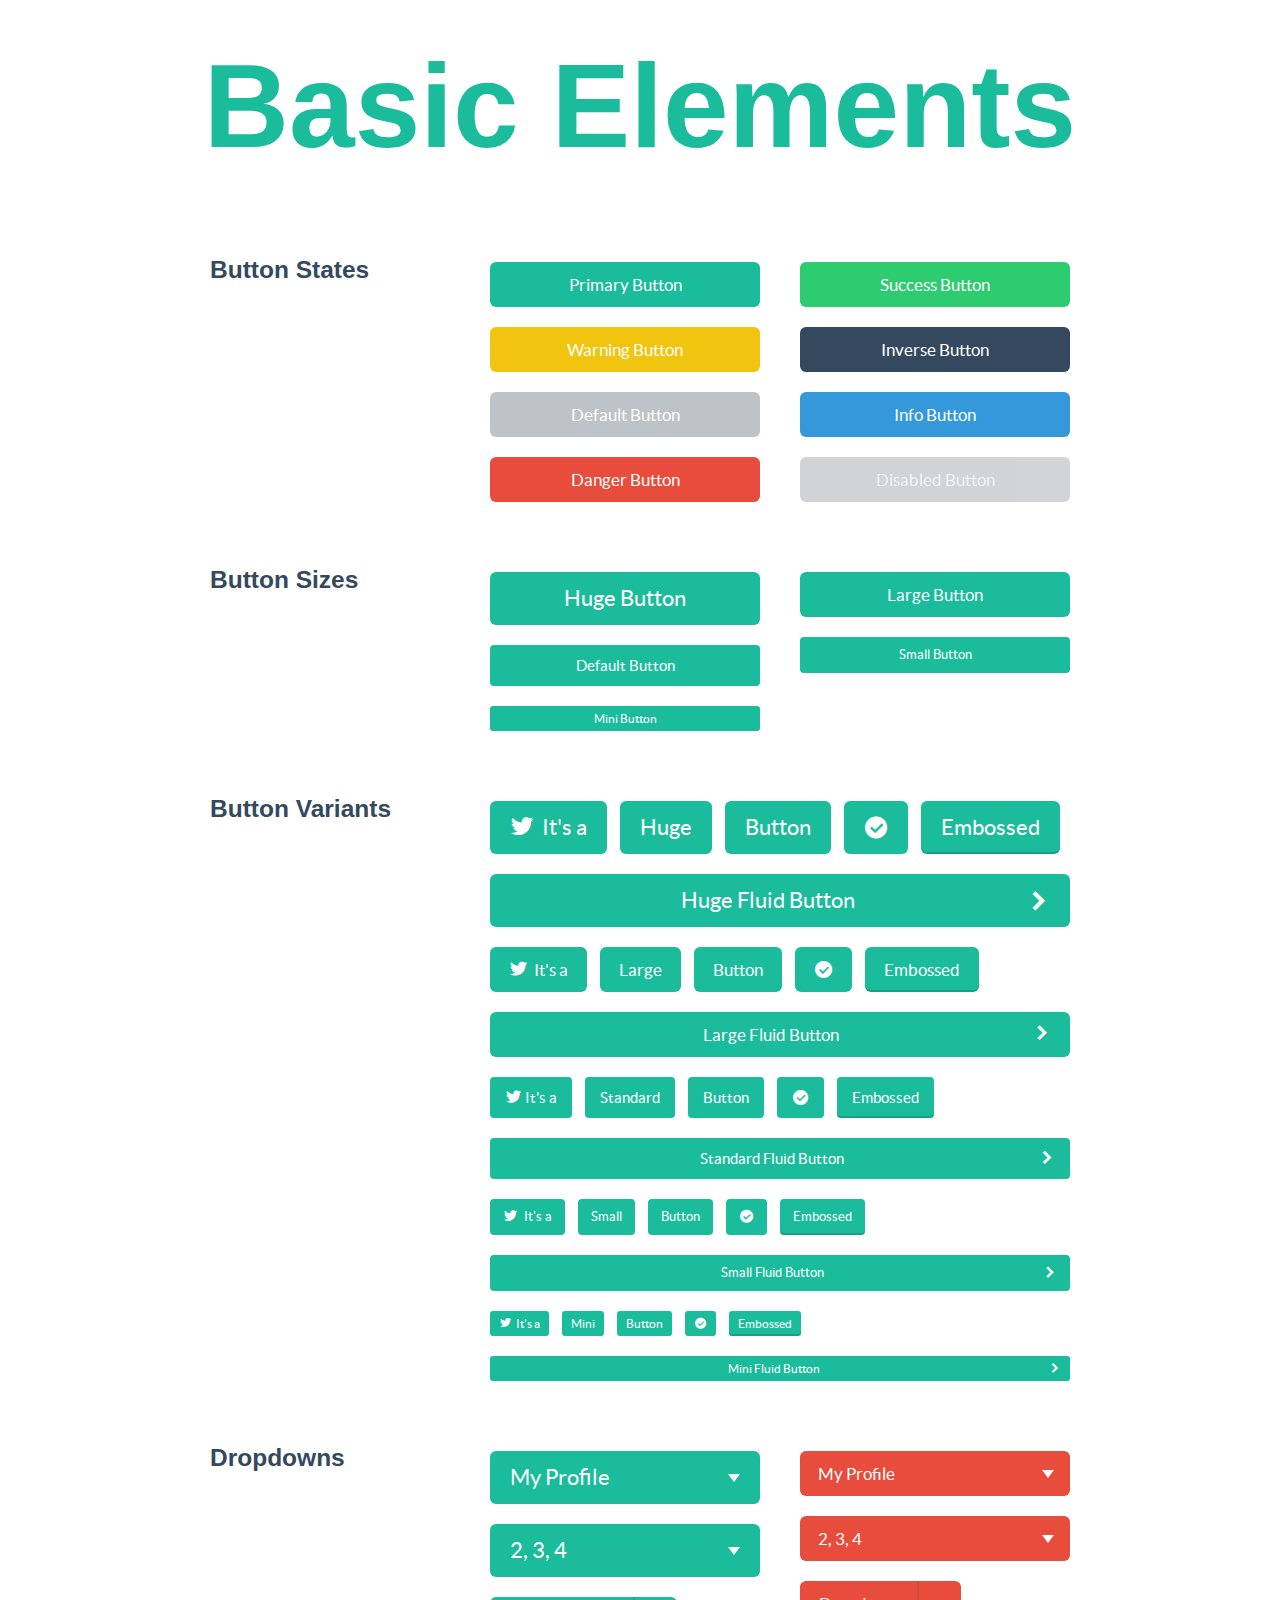
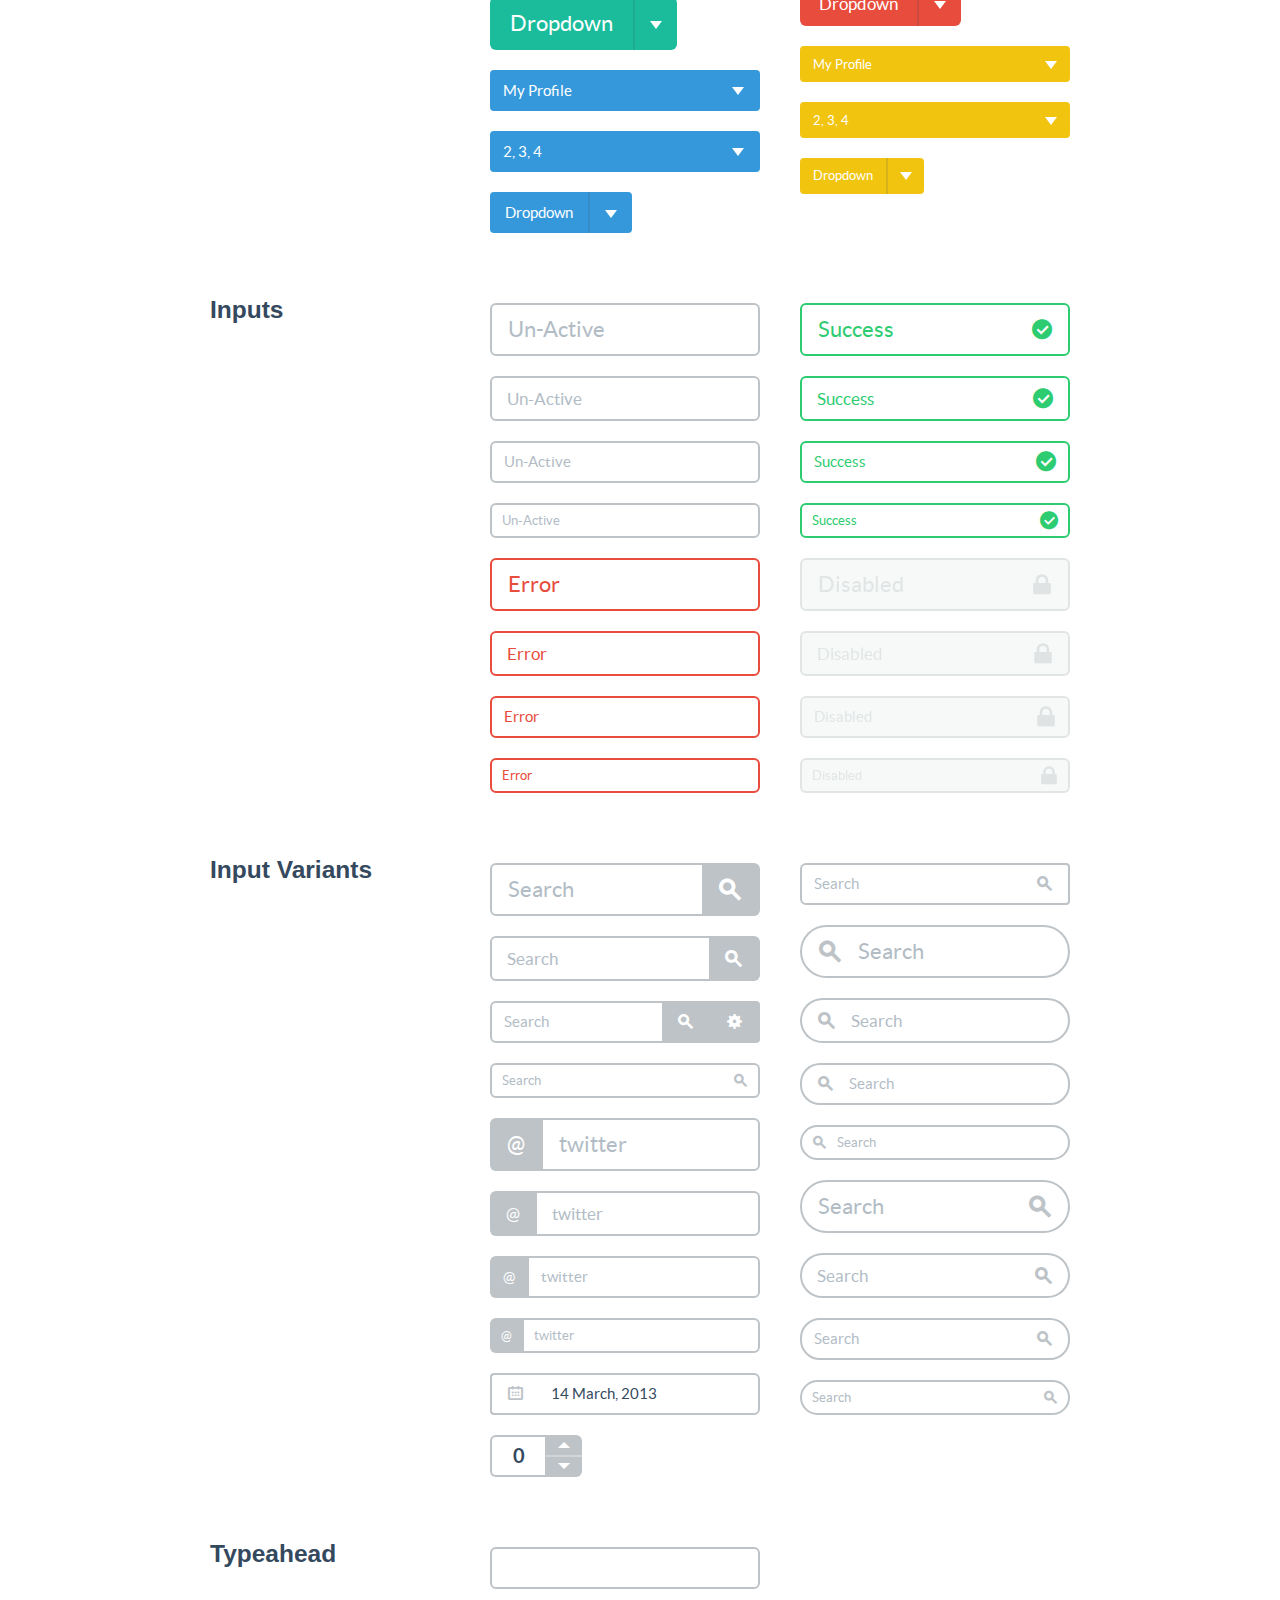
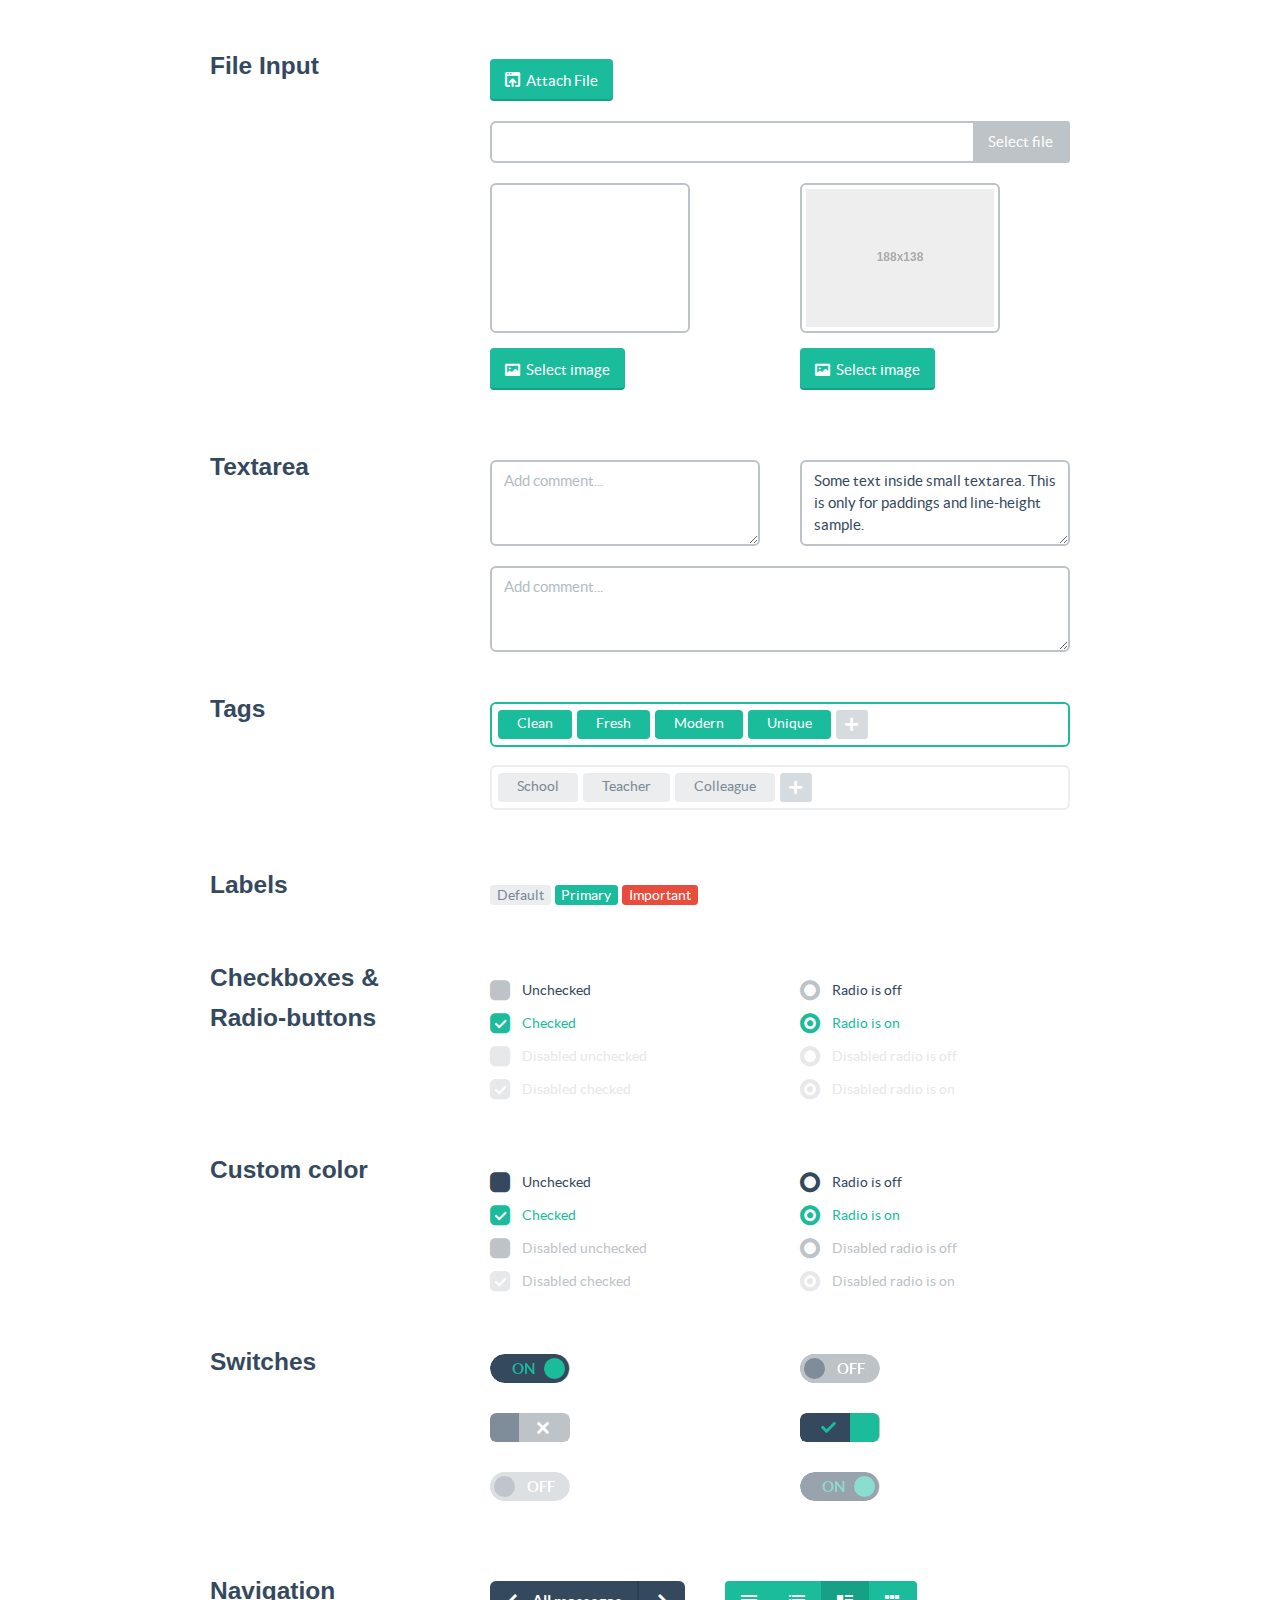
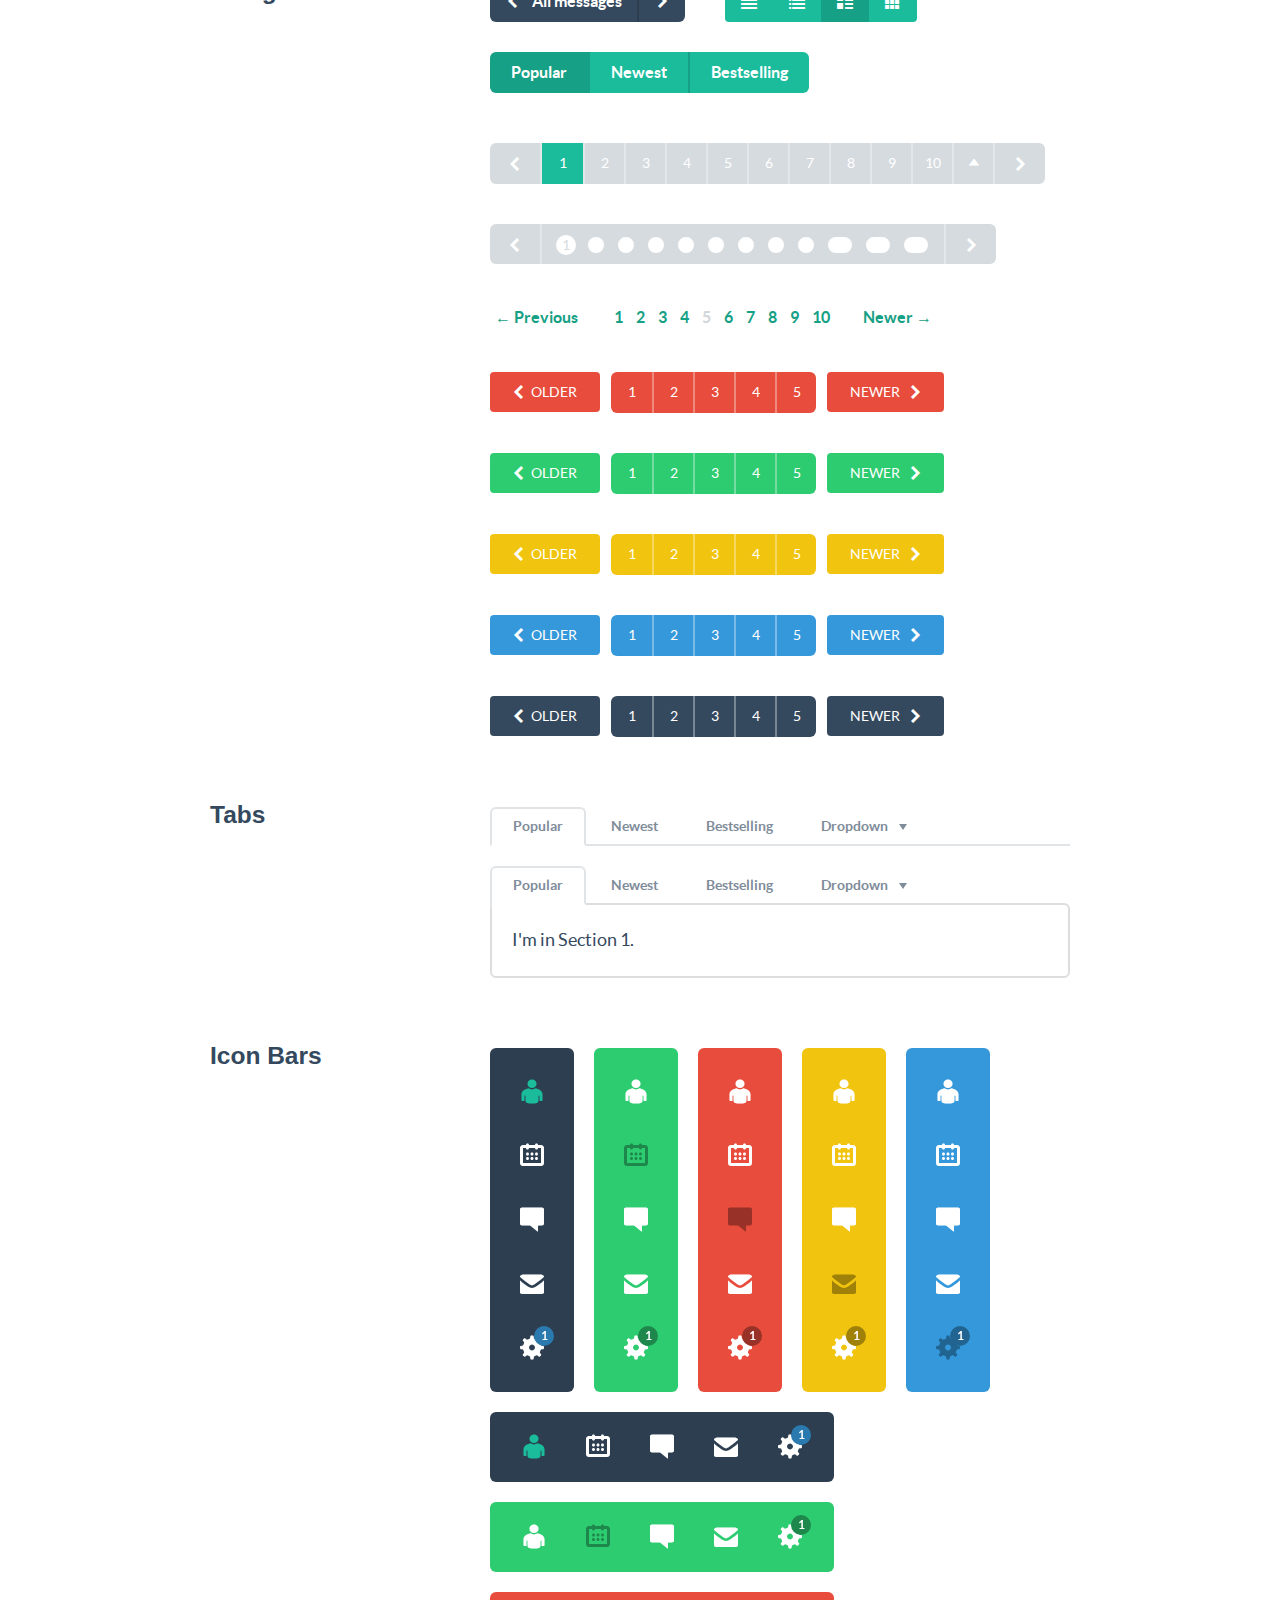
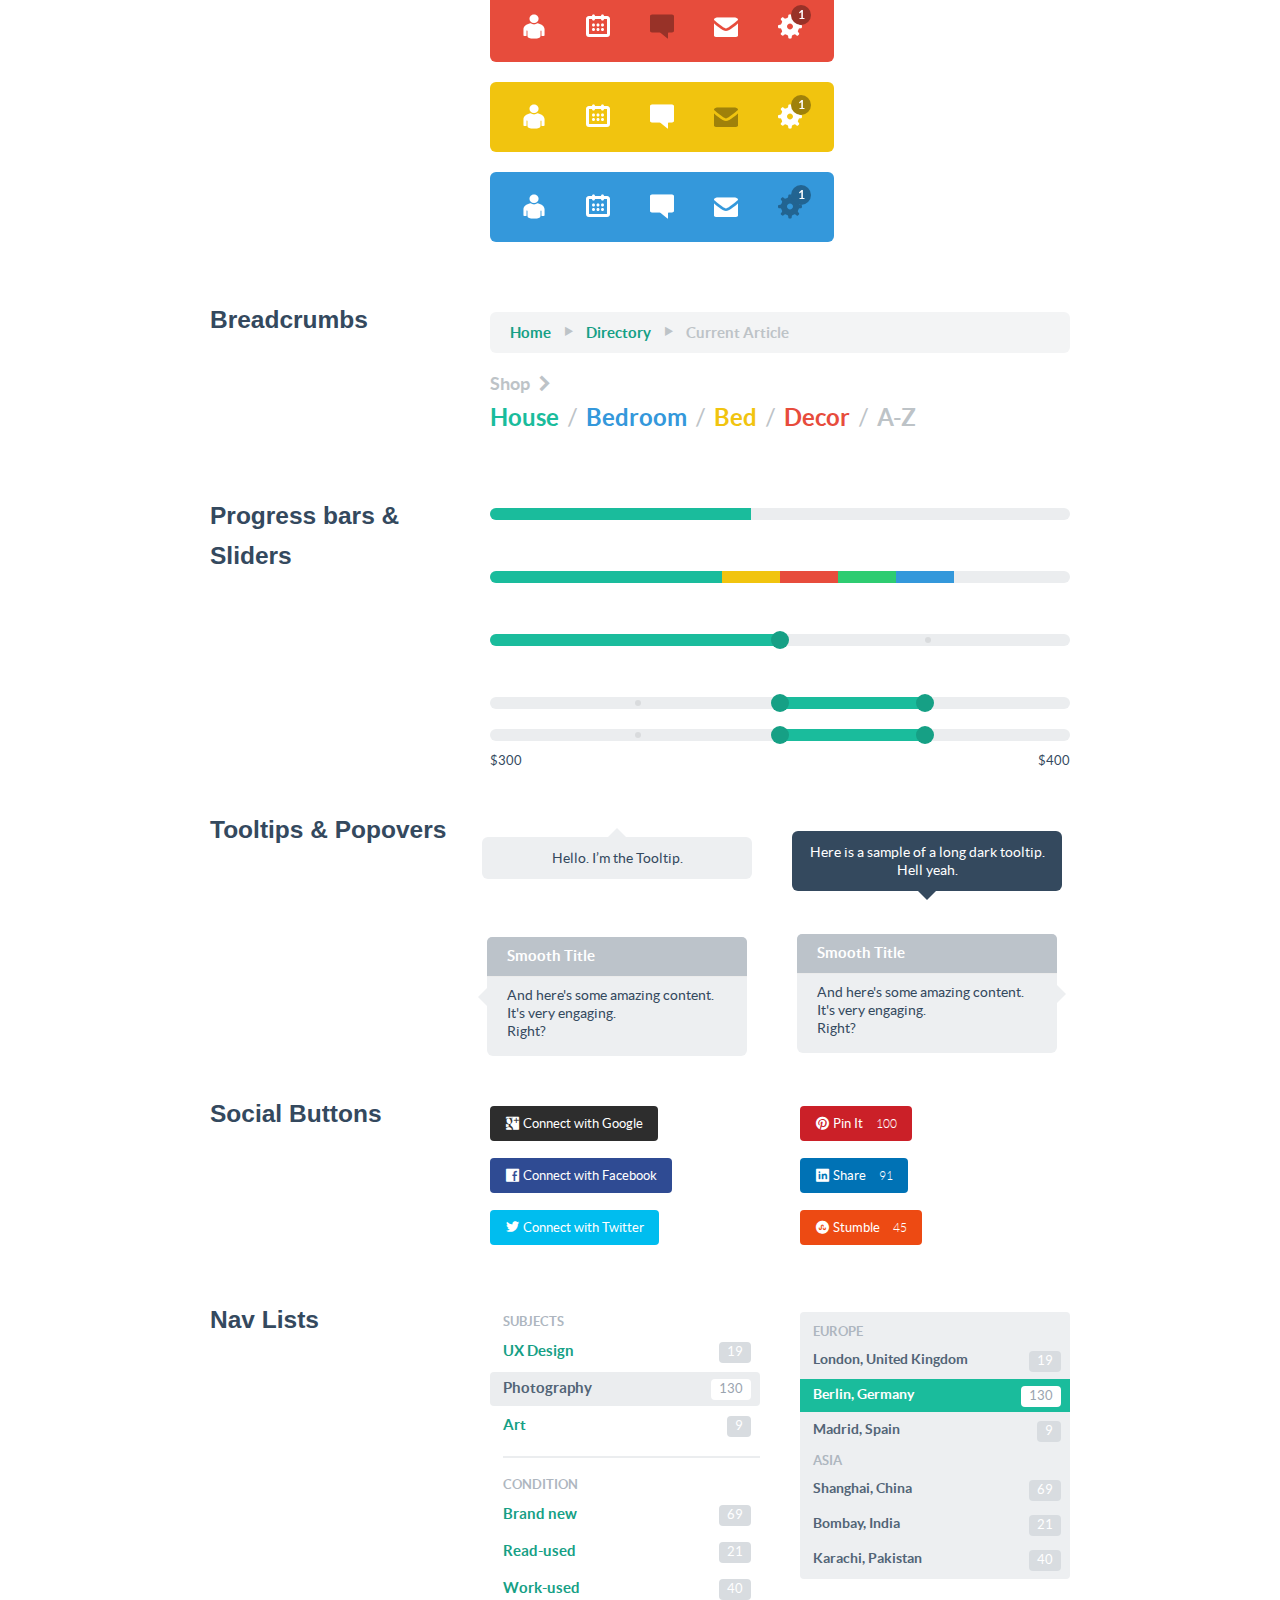
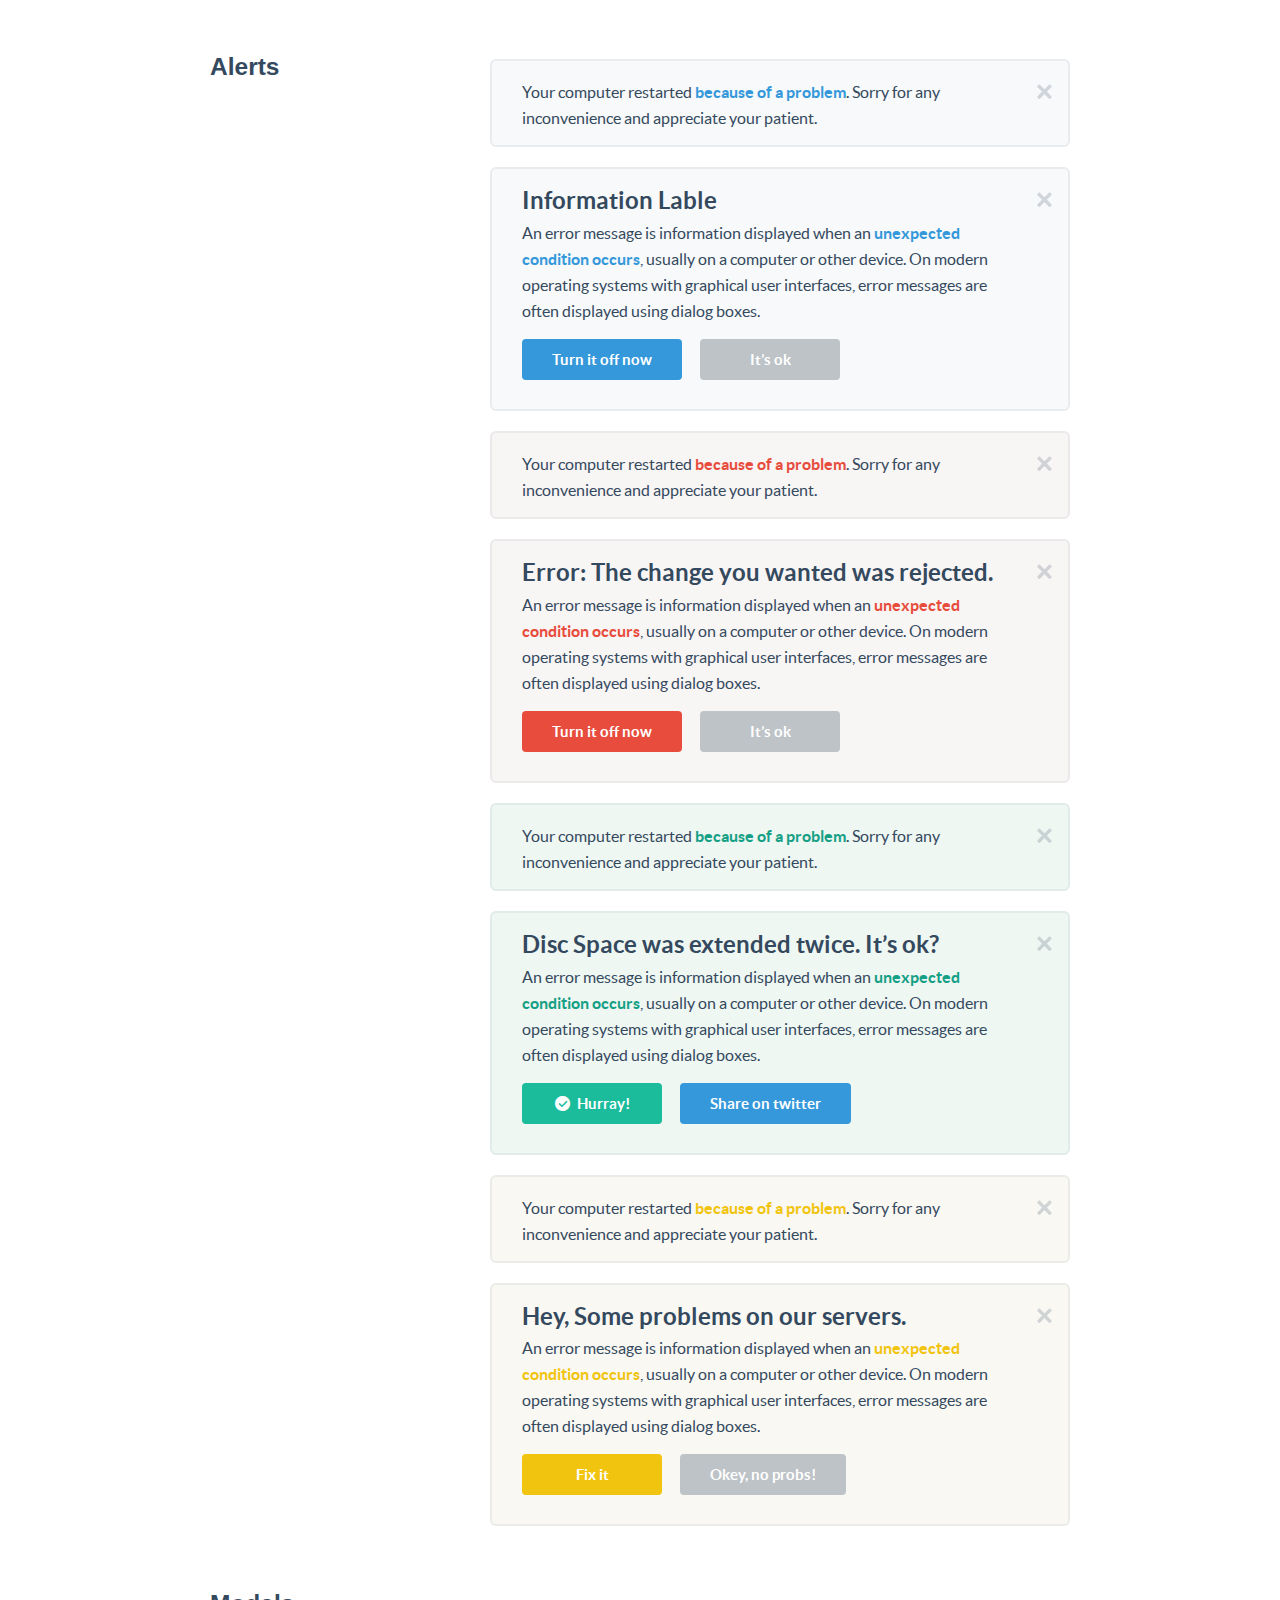
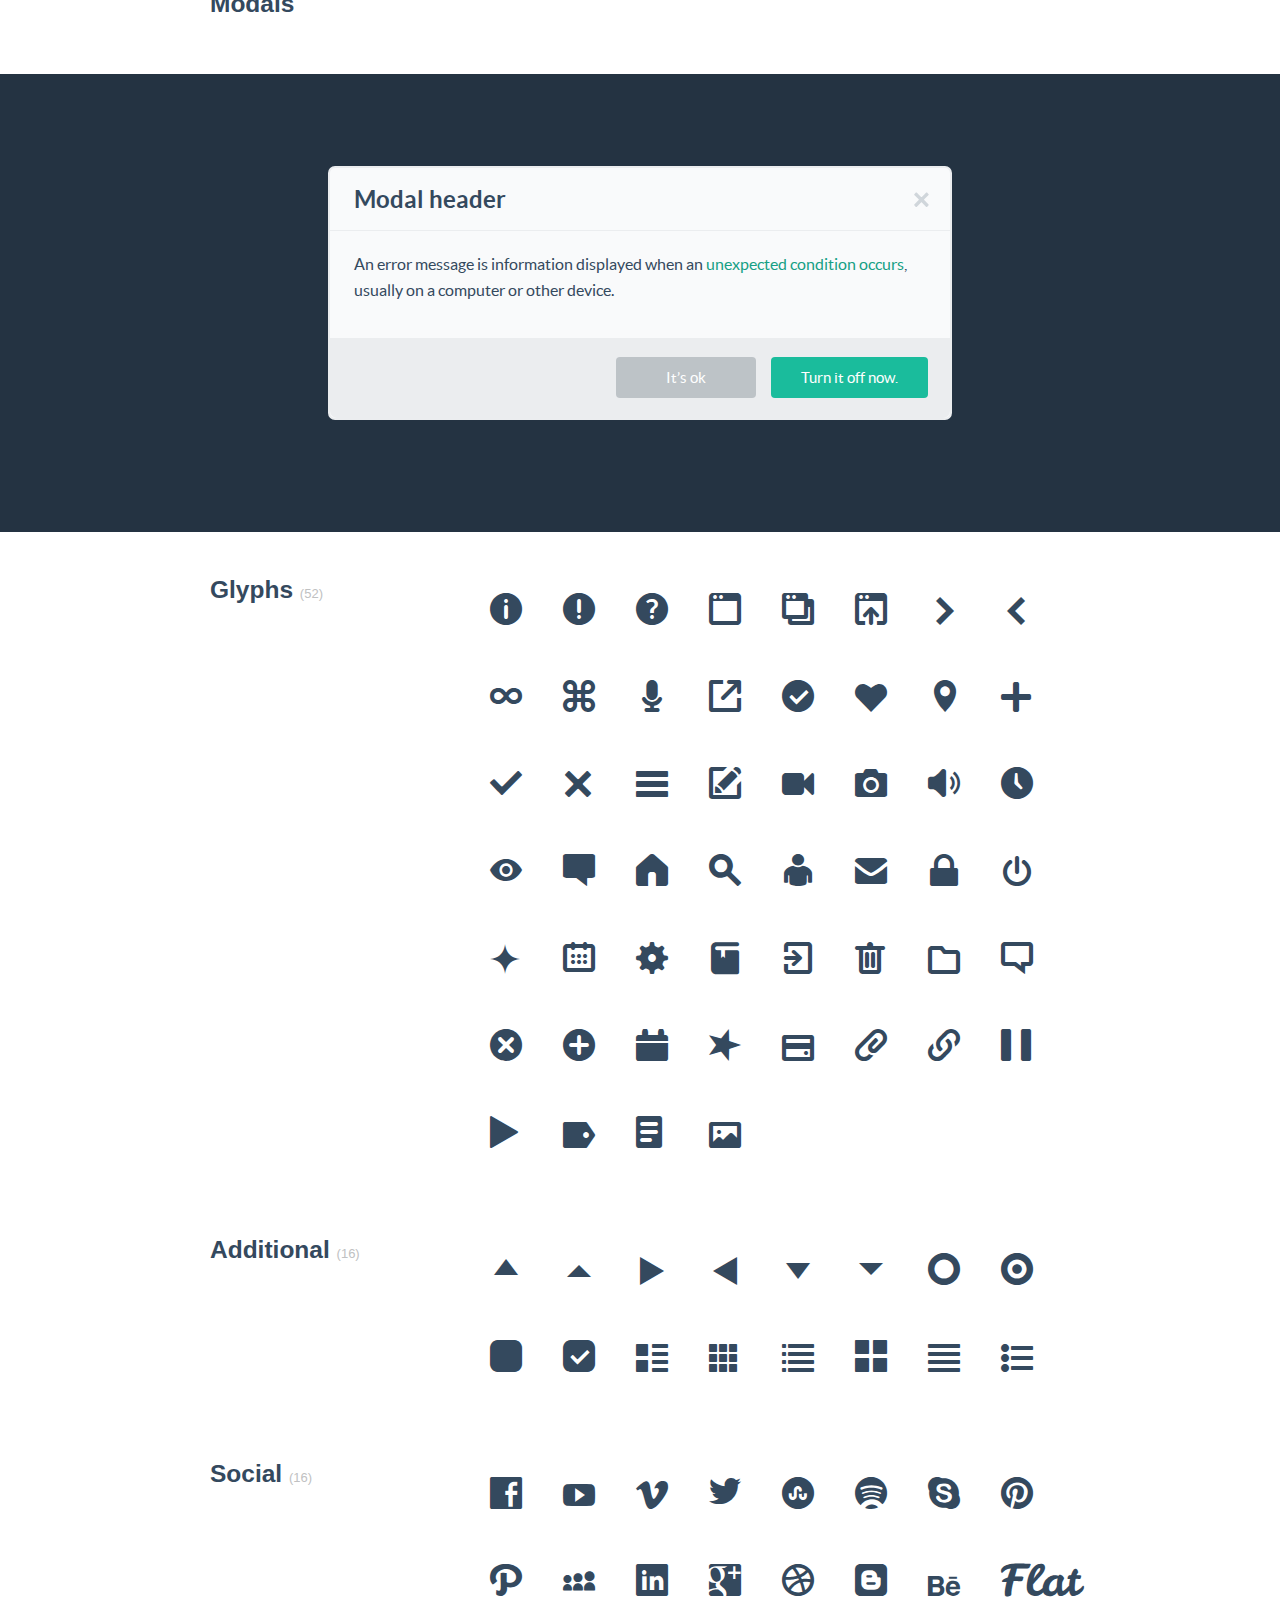
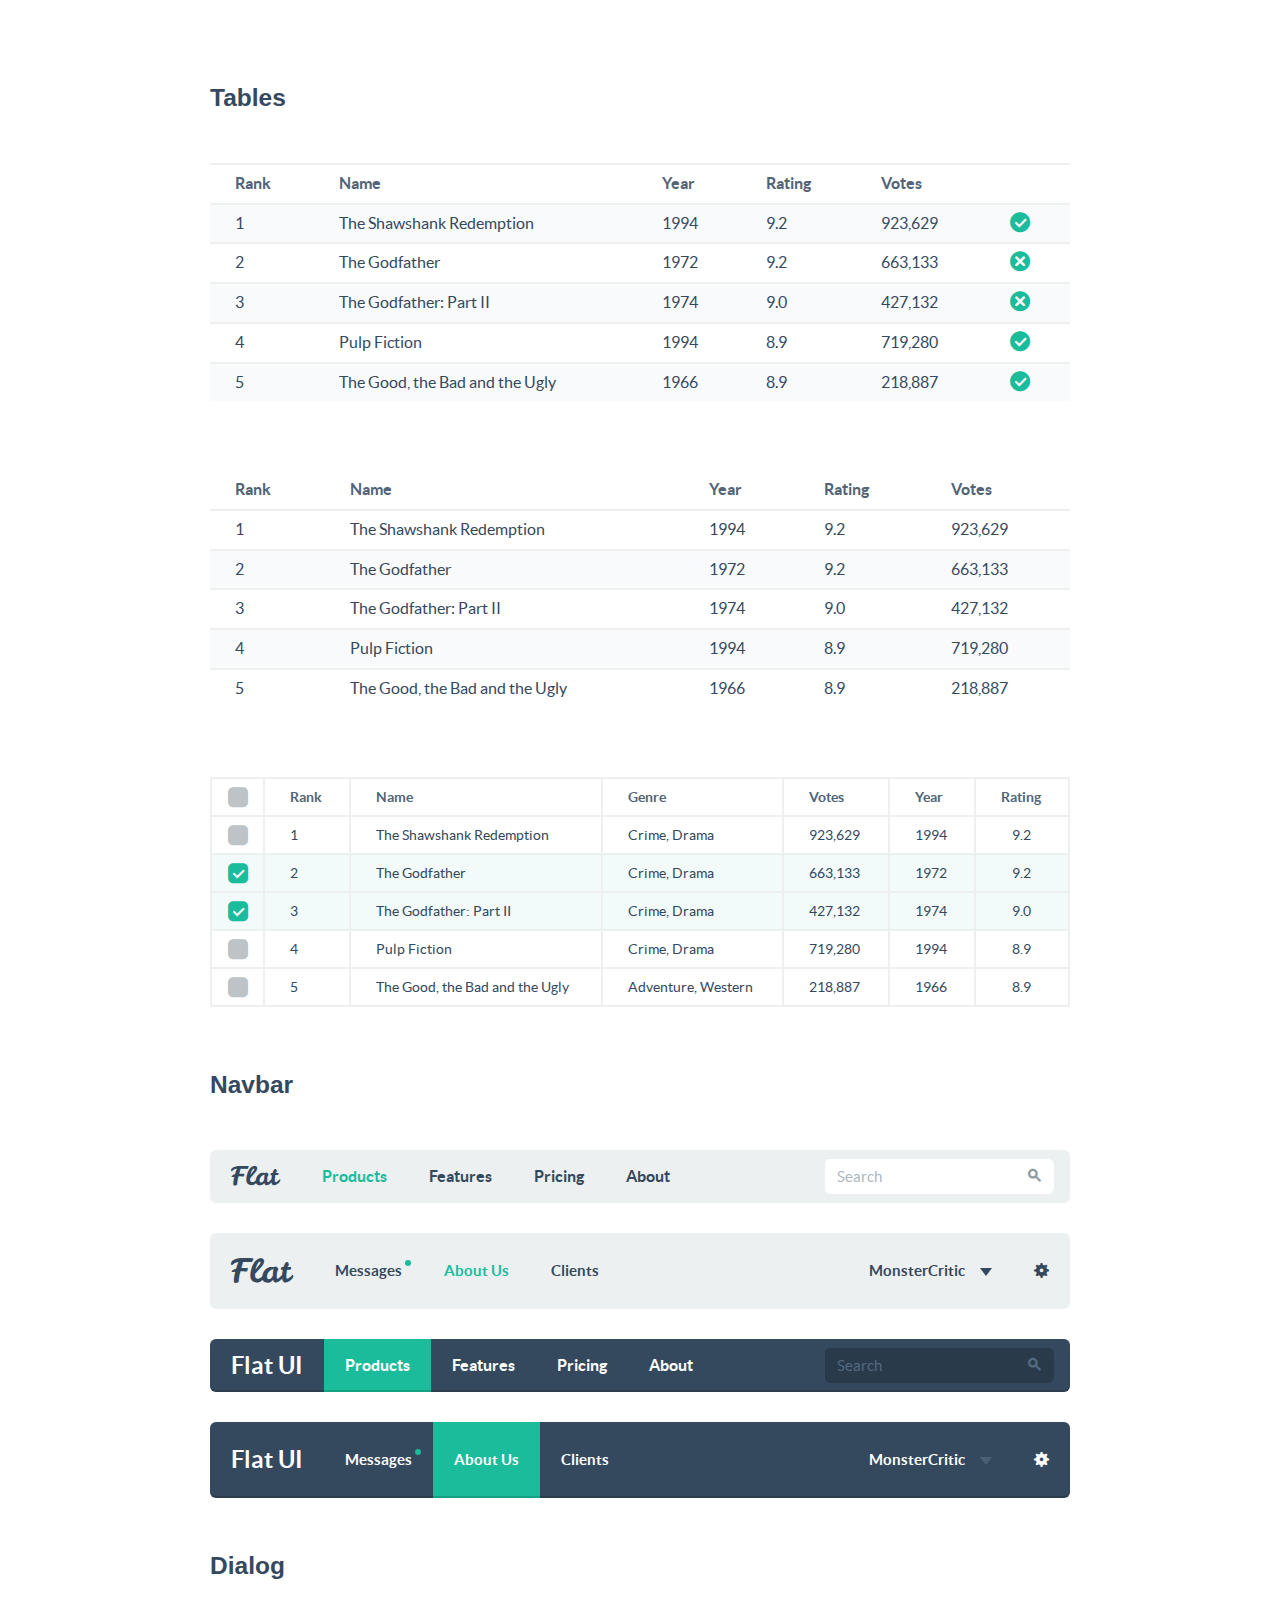
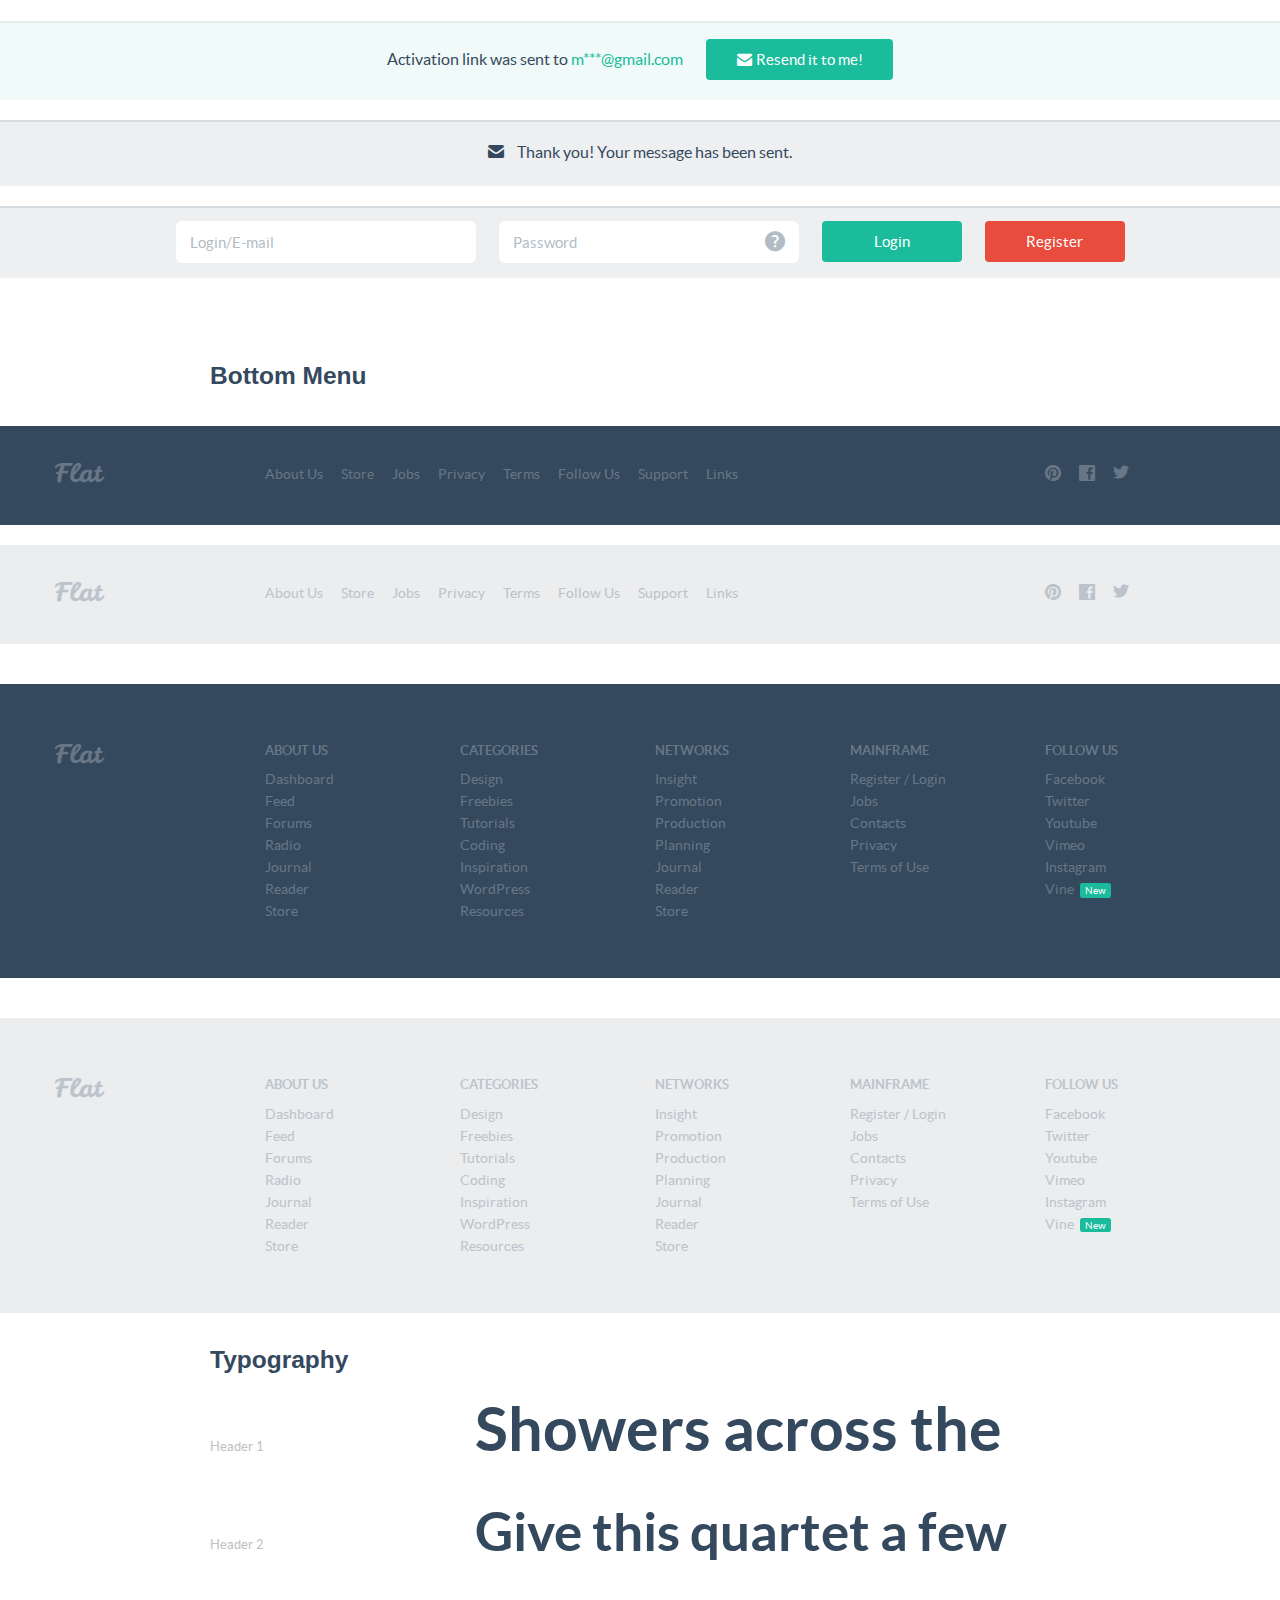
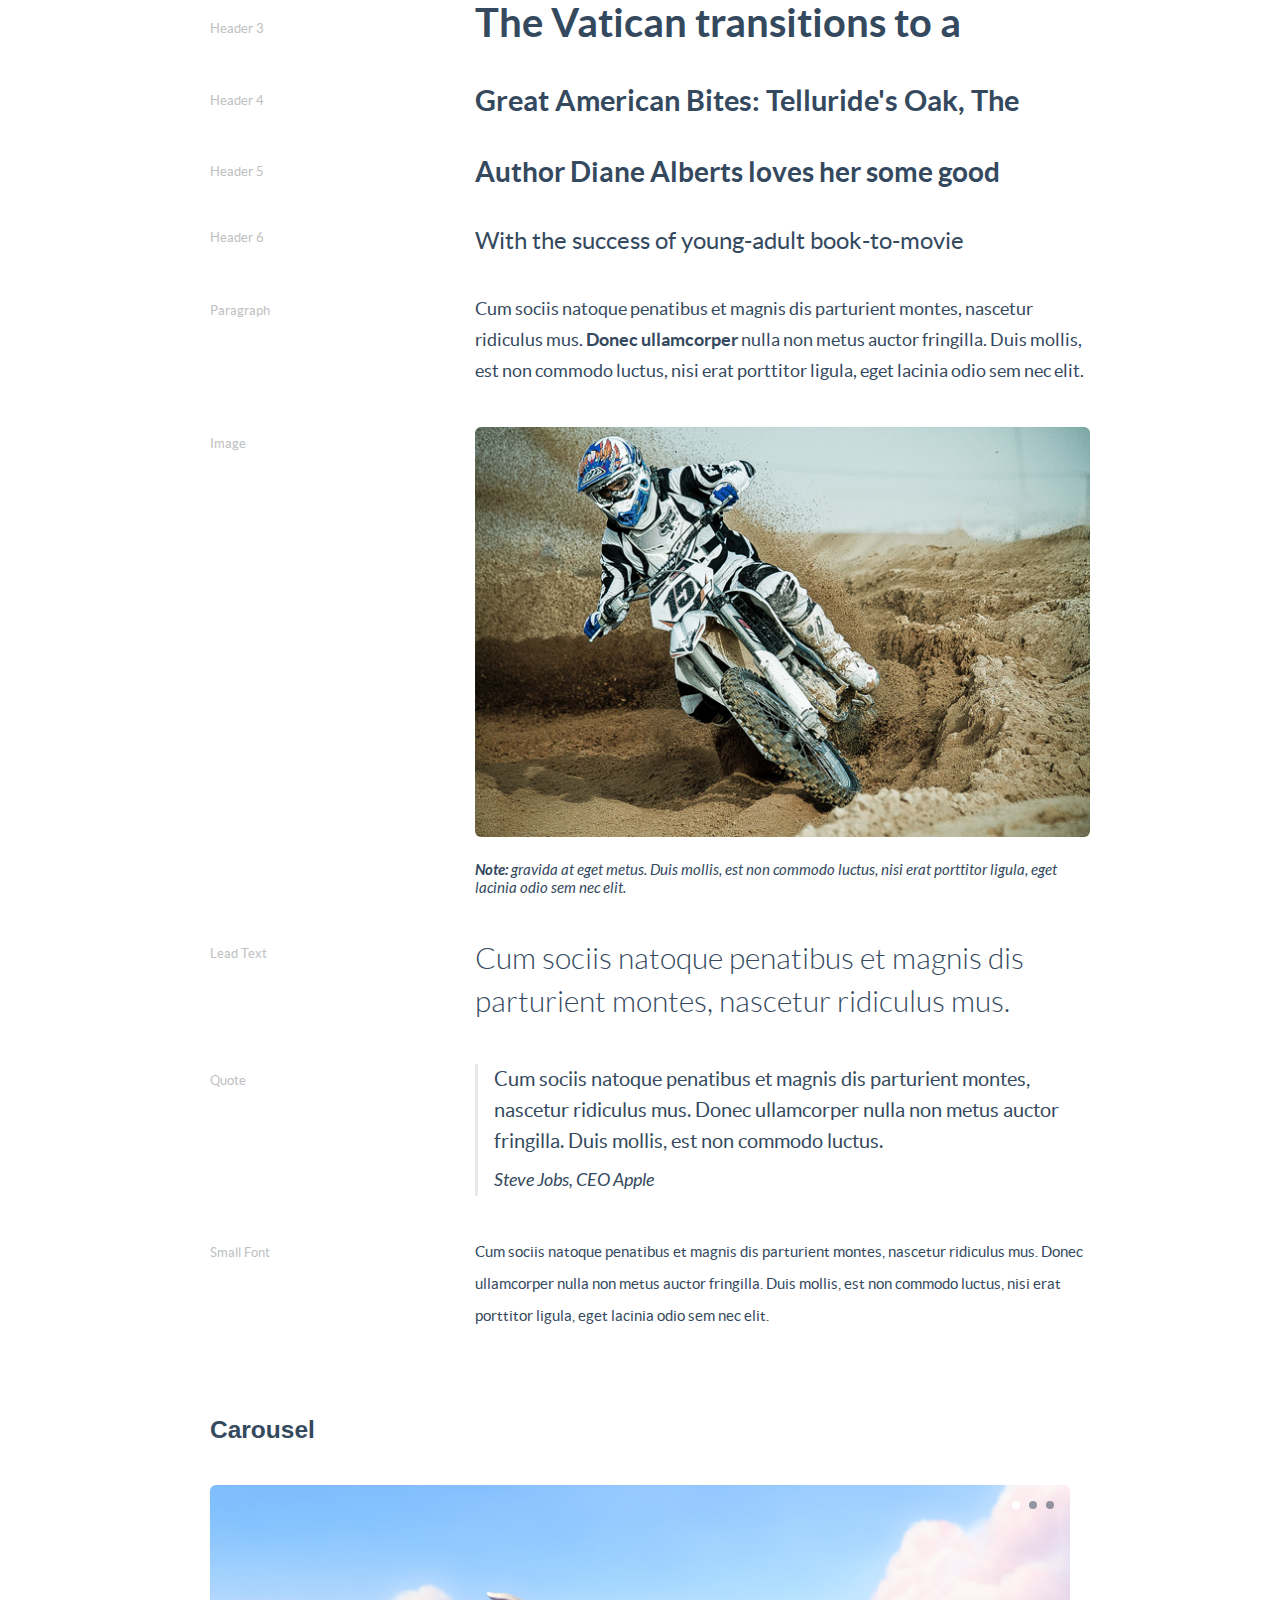
<file: StaticResources/Flatui2/Flat-UI-master/index.html>
<!DOCTYPE html>
<html lang="en">
  <head>
    <meta charset="utf-8">
    <title>Flat UI Pro</title>
    <meta name="viewport" content="width=device-width, initial-scale=1.0">

    <!-- Loading Bootstrap -->
    <link href="bootstrap/css/bootstrap.css" rel="stylesheet">

    <!-- Loading Flat UI -->    
    <link href="css/flat-ui.css" rel="stylesheet">
    <link href="css/demo.css" rel="stylesheet">

    <link rel="shortcut icon" href="images/favicon.ico">

    <!-- HTML5 shim, for IE6-8 support of HTML5 elements. All other JS at the end of file. -->
    <!--[if lt IE 9]>
      <script src="js/html5shiv.js"></script>
      <script src="js/respond.min.js"></script>
    <![endif]-->
  </head>
  <body>
  
    <h1 class="demo-headline">Basic Elements</h1>
    <div class="container">
      <div class="demo-row demo-buttons">
        <div class="demo-title">
          <h3 class="demo-panel-title">Button States</h3>
        </div>

        <div class="demo-col">
          <a href="#fakelink" class="btn btn-lg btn-block btn-primary">Primary Button</a>
          <a href="#fakelink" class="btn btn-lg btn-block btn-warning">Warning Button</a>
          <a href="#fakelink" class="btn btn-lg btn-block btn-default">Default Button</a>
          <a href="#fakelink" class="btn btn-lg btn-block btn-danger">Danger Button</a>
        </div>

        <div class="demo-col">
          <a href="#fakelink" class="btn btn-lg btn-block btn-success">Success Button</a>
          <a href="#fakelink" class="btn btn-lg btn-block btn-inverse">Inverse Button</a>
          <a href="#fakelink" class="btn btn-lg btn-block btn-info">Info Button</a>
          <a href="#fakelink" class="btn btn-lg btn-block disabled">Disabled Button</a>
        </div>
      </div> <!-- /row -->

      <div class="demo-row demo-buttons">
        <div class="demo-title">
          <h3 class="demo-panel-title">Button Sizes</h3>
        </div>

        <div class="demo-col">
          <a href="#fakelink" class="btn btn-hg btn-block btn-primary">Huge Button</a>
          <a href="#fakelink" class="btn btn-block btn-primary">Default Button</a>
          <a href="#fakelink" class="btn btn-xs btn-block btn-primary">Mini Button</a>
        </div>

        <div class="demo-col">
          <a href="#fakelink" class="btn btn-lg btn-block btn-primary">Large Button</a>
          <a href="#fakelink" class="btn btn-sm btn-block btn-primary">Small Button</a>
        </div>
      </div> <!-- /row -->

      <div class="demo-row demo-buttons">
        <div class="demo-title">
          <h3 class="demo-panel-title">Button Variants</h3>
        </div>

        <div class="demo-content">
          <a href="#fakelink" class="btn btn-hg btn-primary"><span class="fui-twitter"></span>&nbsp;&nbsp;It's a</a>
          <a href="#fakelink" class="btn btn-hg btn-primary mhm">Huge</a>
          <a href="#fakelink" class="btn btn-hg btn-primary">Button</a>
          <a href="#fakelink" class="btn btn-hg btn-primary mlm"><span class="fui-check-inverted"></span></a>
          <a href="#fakelink" class="btn btn-hg btn-primary btn-embossed mlm">Embossed</a>
          <a href="#fakelink" class="btn btn-hg btn-primary btn-block">Huge Fluid Button<span class="fui-arrow-right pull-right"></span></a>

          <a href="#fakelink" class="btn btn-lg btn-primary"><span class="fui-twitter"></span>&nbsp;&nbsp;It's a</a>
          <a href="#fakelink" class="btn btn-lg btn-primary mhm">Large</a>
          <a href="#fakelink" class="btn btn-lg btn-primary">Button</a>
          <a href="#fakelink" class="btn btn-lg btn-primary mlm"><span class="fui-check-inverted"></span></a>
          <a href="#fakelink" class="btn btn-lg btn-primary btn-embossed mlm">Embossed</a>
          <a href="#fakelink" class="btn btn-lg btn-primary btn-block">Large Fluid Button <span class="fui-arrow-right pull-right"></span></a>
          <a href="#fakelink" class="btn btn-primary"><span class="fui-twitter"></span> It's a</a>
          <a href="#fakelink" class="btn btn-primary mhm">Standard</a>
          <a href="#fakelink" class="btn btn-primary">Button</a>
          <a href="#fakelink" class="btn btn-primary mlm"><span class="fui-check-inverted"></span></a>
          <a href="#fakelink" class="btn btn-primary btn-embossed mlm">Embossed</a>
          <a href="#fakelink" class="btn btn-primary btn-block">Standard Fluid Button <span class="fui-arrow-right pull-right"></span></a>

          <a href="#fakelink" class="btn btn-sm btn-primary"><span class="fui-twitter"></span>&nbsp;&nbsp;It's a</a>
          <a href="#fakelink" class="btn btn-sm btn-primary mhm">Small</a>
          <a href="#fakelink" class="btn btn-sm btn-primary">Button</a>
          <a href="#fakelink" class="btn btn-sm btn-primary mlm"><span class="fui-check-inverted"></span></a>
          <a href="#fakelink" class="btn btn-sm btn-primary btn-embossed mlm">Embossed</a>
          <a href="#fakelink" class="btn btn-sm btn-primary btn-block">Small Fluid Button <span class="fui-arrow-right pull-right"></span></a>

          <a href="#fakelink" class="btn btn-xs btn-primary"><span class="fui-twitter"></span>&nbsp;&nbsp;It's a</a>
          <a href="#fakelink" class="btn btn-xs btn-primary mhm">Mini</a>
          <a href="#fakelink" class="btn btn-xs btn-primary">Button</a>
          <a href="#fakelink" class="btn btn-xs btn-primary mlm"><span class="fui-check-inverted"></span></a>
          <a href="#fakelink" class="btn btn-xs btn-primary btn-embossed mlm">Embossed</a>
          <a href="#fakelink" class="btn btn-xs btn-primary btn-block">Mini Fluid Button <span class="fui-arrow-right pull-right"></span></a>
        </div>
      </div> <!-- /row -->

      <div class="demo-row">
        <div class="demo-title">
          <h3 class="demo-panel-title">Dropdowns</h3>
        </div>

        <div class="demo-col">
          <select name="huge" class="select-block mbl">
            <optgroup label="Profile">
              <option value="0">My Profile</option>
              <option value="1">My Friends</option>
            </optgroup>
            <optgroup label="System">
              <option value="2">Messages</option>
              <option value="3">My Settings</option>
              <option value="4" class="highlighted">Logout</option>
            </optgroup>
          </select>

          <select multiple="multiple" name="huge" class="select-block mbl">
            <option value="0">1</option>
            <option value="1" selected>2</option>
            <option value="2" selected>3</option>
            <option value="3" selected>4</option>
            <option value="4">5</option>
          </select>

          <div class="mbl">
            <div class="btn-group">              
              <button class="btn btn-primary btn-hg">Dropdown</button>
              <button class="btn btn-primary btn-hg dropdown-toggle" data-toggle="dropdown">
                <span class="caret"></span>
              </button>
              <span class="dropdown-arrow dropdown-arrow-inverse"></span>
              <ul class="dropdown-menu dropdown-inverse">
                <li><a href="#fakelink">Sub Menu Element</a></li>
                <li><a href="#fakelink">Sub Menu Element</a></li>
                <li><a href="#fakelink">Sub Menu Element</a></li>
              </ul>
            </div>
          </div>

          <select name="info" class="select-block mbl">
            <optgroup label="Profile">
              <option value="0">My Profile</option>
              <option value="1">My Friends</option>
            </optgroup>
            <optgroup label="System">
              <option value="2">Messages</option>
              <option value="3">My Settings</option>
              <option value="4" class="highlighted">Logout</option>
            </optgroup>
          </select>

          <div class="mbl">
            <select multiple="multiple" name="info" class="select-block">
              <option value="0">1</option>
              <option value="1" selected>2</option>
              <option value="2" selected>3</option>
              <option value="3" selected>4</option>
              <option value="4">5</option>
            </select>
          </div>

          <div class="mbl">
            <div class="btn-group">              
              <button class="btn btn-info">Dropdown</button>
              <button class="btn btn-info dropdown-toggle" data-toggle="dropdown">
                <span class="caret"></span>
              </button>
              <span class="dropdown-arrow dropdown-arrow-inverse"></span>
              <ul class="dropdown-menu dropdown-inverse">
                <li><a href="#fakelink">Sub Menu Element</a></li>
                <li><a href="#fakelink">Sub Menu Element</a></li>
                <li><a href="#fakelink">Sub Menu Element</a></li>
              </ul>
            </div>
          </div>
        </div>

        <div class="demo-col">
          <select name="large" class="select-block mbl">
            <optgroup label="Profile">
              <option value="0">My Profile</option>
              <option value="1">My Friends</option>
            </optgroup>
            <optgroup label="System">
              <option value="2">Messages</option>
              <option value="3">My Settings</option>
              <option value="4" class="highlighted">Logout</option>
            </optgroup>
          </select>

          <div class="mbl">
            <select multiple="multiple" name="large" class="select-block">
              <option value="0">1</option>
              <option value="1" selected>2</option>
              <option value="2" selected>3</option>
              <option value="3" selected>4</option>
              <option value="4">5</option>
            </select>
          </div>

          <div class="mbl">
            <div class="btn-group">              
              <button class="btn btn-danger btn-lg">Dropdown</button>
              <button class="btn btn-danger btn-lg dropdown-toggle" data-toggle="dropdown">
                <span class="caret"></span>
              </button>
              <span class="dropdown-arrow dropdown-arrow-inverse"></span>
              <ul class="dropdown-menu dropdown-inverse">
                <li><a href="#fakelink">Sub Menu Element</a></li>
                <li><a href="#fakelink">Sub Menu Element</a></li>
                <li><a href="#fakelink">Sub Menu Element</a></li>
              </ul>
            </div>
          </div>

          <select name="small" class="select-block mbl">
            <optgroup label="Profile">
              <option value="0">My Profile</option>
              <option value="1">My Friends</option>
            </optgroup>
            <optgroup label="System">
              <option value="2">Messages</option>
              <option value="3">My Settings</option>
              <option value="4" class="highlighted">Logout</option>
            </optgroup>
          </select>

          <div class="mbl">
            <select multiple="multiple" name="small" class="select-block">
              <option value="0">1</option>
              <option value="1" selected>2</option>
              <option value="2" selected>3</option>
              <option value="3" selected>4</option>
              <option value="4">5</option>
            </select>
          </div>

          <div class="mbl">
            <div class="btn-group">              
              <button class="btn btn-warning btn-sm">Dropdown</button>
              <button class="btn btn-warning btn-sm dropdown-toggle" data-toggle="dropdown">
                <span class="caret"></span>
              </button>
              <span class="dropdown-arrow dropdown-arrow-inverse"></span>
              <ul class="dropdown-menu dropdown-inverse">
                <li><a href="#fakelink">Sub Menu Element</a></li>
                <li><a href="#fakelink">Sub Menu Element</a></li>
                <li><a href="#fakelink">Sub Menu Element</a></li>
              </ul>
            </div>
          </div>
        </div>
      </div> <!-- /row -->

      <div class="demo-row demo-inputs">
        <div class="demo-title">
          <h3 class="demo-panel-title">Inputs</h3>
        </div>
        <div class="demo-col">
          <div class="form-group">
            <input type="text" value="" placeholder="Un-Active" class="form-control input-hg">
          </div>
          <div class="form-group">
            <input type="text" value="" placeholder="Un-Active" class="form-control input-lg">
          </div>
          <div class="form-group">
            <input type="text" value="" placeholder="Un-Active" class="form-control">
          </div>
          <div class="form-group">
            <input type="text" value="" placeholder="Un-Active" class="form-control input-sm">
          </div>
          <div class="form-group has-error">
            <input type="text" value="Error" class="form-control input-hg">
          </div>
          <div class="form-group has-error">
            <input type="text" value="Error" class="form-control input-lg">
          </div>
          <div class="form-group has-error">
            <input type="text" value="Error" class="form-control">
          </div>
          <div class="form-group has-error">
            <input type="text" value="Error" class="form-control input-sm">
          </div>
        </div>

        <div class="demo-col">
          <div class="form-group has-success">
            <input type="text" value="Success" class="form-control input-hg">
            <span class="input-icon fui-check-inverted"></span>
          </div>
          <div class="form-group has-success large">
            <input type="text" value="Success" class="form-control input-lg">
            <span class="input-icon fui-check-inverted"></span>
          </div>
          <div class="form-group has-success">
            <input type="text" value="Success" class="form-control">
            <span class="input-icon fui-check-inverted"></span>
          </div>
          <div class="form-group has-success">
            <input type="text" value="Success" class="form-control input-sm">
            <span class="input-icon fui-check-inverted"></span>
          </div>
          <div class="form-group">
            <input type="text" value="Disabled" disabled="disabled" class="form-control input-hg">
            <span class="input-icon fui-lock"></span>
          </div>
          <div class="form-group">
            <input type="text" value="Disabled" disabled="disabled" class="form-control input-lg">
            <span class="input-icon fui-lock"></span>
          </div>
          <div class="form-group">
            <input type="text" value="Disabled" disabled="disabled" class="form-control">
            <span class="input-icon fui-lock"></span>
          </div>
          <div class="form-group">
            <input type="text" value="Disabled" disabled="disabled" class="form-control input-sm">
            <span class="input-icon fui-lock"></span>
          </div>
        </div>
      </div><!-- /row -->

      <div class="demo-row">
        <div class="demo-title">
          <h3 class="demo-panel-title">Input Variants</h3>
        </div>
        <div class="demo-col">        	          
        	<div class="form-group">
	        	<div class="input-group input-group-hg">
	            <input class="form-control" id="appendedInputButton-01" type="search" placeholder="Search">
	            <span class="input-group-btn">
	            	<button class="btn btn-default" type="button"><span class="fui-search"></span></button>
	            </span>            
	          </div>
        	</div>          
        	<div class="form-group">
	        	<div class="input-group input-group-lg">
	            <input class="form-control" id="appendedInputButton-02" type="search" placeholder="Search">
	            <span class="input-group-btn">
	            	<button class="btn btn-default" type="button"><span class="fui-search"></span></button>
	            </span> 
	          </div>
        	</div>          
          <div class="form-group">
          	<div class="input-group">
          	  <input class="form-control" id="appendedInputButton-03" type="search" placeholder="Search">
          	  <div class="input-group-btn">
          	    <button class="btn btn-default" type="button"><span class="fui-search"></span></button>
          	    <button class="btn btn-default" type="button"><span class="fui-gear"></span></button>
          	  </div>
          	</div>
          </div>
          <div class="form-group">
          	<div class="input-group input-group-sm">
          	  <input class="form-control" id="appendedInputButton-04" type="search" placeholder="Search">
          	  <span class="input-group-btn">
          	  	<button class="btn" type="button"><span class="fui-search"></span></button>
          	  </span>
          	</div>
          </div>
          <div class="form-group">
	        	<div class="input-group input-group-hg">
	            <span class="input-group-addon">@</span>
	            <input class="form-control" id="prependedInput-01" type="text" placeholder="twitter">
	          </div>
        	</div>
          <div class="form-group">
          	<div class="input-group input-group-lg">
          	  <span class="input-group-addon">@</span>
          	  <input class="form-control" id="prependedInput-02" type="text" placeholder="twitter">
          	</div>
          </div>
          <div class="form-group">
          	<div class="input-group">
          	  <span class="input-group-addon">@</span>
          	  <input class="form-control" id="prependedInput-03" type="text" placeholder="twitter">
          	</div>
          </div>
          <div class="form-group">
          	<div class="input-group input-group-sm">
          	  <span class="input-group-addon">@</span>
          	  <input class="form-control" id="prependedInput-04" type="text" placeholder="twitter">
          	</div>
          </div>
          <div class="form-group">
          	<div class="input-group">
          	  <span class="input-group-btn">
          	  	<button class="btn" type="button"><span class="fui-calendar"></span></button>
          	  </span>
          	  <input type="text" class="form-control" value="14 March, 2013" id="datepicker-01">
          	</div>
          </div>
          <div class="form-group">
        	  <input type="text" id="spinner-01" placeholder="" value="0" class="form-control spinner">
          </div>
        </div>

        <div class="demo-col">          
          <div class="form-group">
          	<div class="input-group">
          	  <input type="search" class="form-control" placeholder="Search" id="search-query-1">
          	  <span class="input-group-btn">
	          	  <button type="submit" class="btn"><span class="fui-search"></span></button>
          	  </span>
          	</div>
          </div>
          <div class="form-group">
	          <div class="input-group input-group-hg input-group-rounded">
              <span class="input-group-btn">
	          	  <button type="submit" class="btn"><span class="fui-search"></span></button>
          	  </span>
              <input type="search" class="form-control" placeholder="Search" id="search-query-2">
            </div>
          </div>
          <div class="form-group">
	          <div class="input-group input-group-lg input-group-rounded">
              <span class="input-group-btn">
	          	  <button type="submit" class="btn"><span class="fui-search"></span></button>
          	  </span>
              <input type="search" class="form-control" placeholder="Search" id="search-query-3">
            </div>
          </div>
          <div class="form-group">
	          <div class="input-group input-group-rounded">
              <span class="input-group-btn">
	          	  <button type="submit" class="btn"><span class="fui-search"></span></button>
          	  </span>
              <input type="search" class="form-control" placeholder="Search" id="search-query-4">
            </div>
          </div>
          <div class="form-group">
	          <div class="input-group input-group-sm input-group-rounded">   
	          	<span class="input-group-btn">
	          	  <button type="submit" class="btn"><span class="fui-search"></span></button>
          	  </span>           
              <input type="search" class="form-control" placeholder="Search" id="search-query-9">              
            </div>
          </div>
          <div class="form-group">
	          <div class="input-group input-group-hg input-group-rounded">              
              <input type="search" class="form-control" placeholder="Search" id="search-query-5">
              <span class="input-group-btn">
	          	  <button type="submit" class="btn"><span class="fui-search"></span></button>
          	  </span>
            </div>
          </div>
          <div class="form-group">
	          <div class="input-group input-group-lg input-group-rounded">              
              <input type="search" class="form-control" placeholder="Search" id="search-query-6">
              <span class="input-group-btn">
	          	  <button type="submit" class="btn"><span class="fui-search"></span></button>
          	  </span>
            </div>
          </div>
          <div class="form-group">
	          <div class="input-group input-group-rounded">              
              <input type="search" class="form-control" placeholder="Search" id="search-query-7">
              <span class="input-group-btn">
	          	  <button type="submit" class="btn"><span class="fui-search"></span></button>
          	  </span>
            </div>
          </div>
          <div class="form-group">
	          <div class="input-group input-group-sm input-group-rounded">              
              <input type="search" class="form-control" placeholder="Search" id="search-query-8">
              <span class="input-group-btn">
	          	  <button type="submit" class="btn"><span class="fui-search"></span></button>
          	  </span>
            </div>
          </div>          
        </div>
      </div><!-- /row -->
      
      <div class="demo-row">
        <div class="demo-title">
          <h3 class="demo-panel-title">Typeahead</h3>
        </div>
        <div class="demo-col">
          <div class="form-group">
            <input class="form-control" type="text" id="typeahead-demo-01" />
          </div>
        </div>
      </div><!-- /row -->
      
      <div class="demo-row">
        <div class="demo-title">
          <h3 class="demo-panel-title">File Input</h3>
        </div>
        <div class="last-col">
	        <div class="demo-content">
	        
	        	<div class="form-group">
		          <div class="fileinput fileinput-new" data-provides="fileinput">
							  <span class="btn btn-primary btn-embossed btn-file">					  	
							  	<span class="fileinput-new"><span class="fui-upload"></span>&nbsp;&nbsp;Attach File</span>
							  	<span class="fileinput-exists"><span class="fui-gear"></span>&nbsp;&nbsp;Change</span>
							  	<input type="file" name="...">
							  </span>
							  <span class="fileinput-filename"></span>
							  <a href="#" class="close fileinput-exists" data-dismiss="fileinput" style="float: none">&times;</a>
							</div>
	          </div>
	          <div class="form-group">
	            <div class="fileinput fileinput-new" data-provides="fileinput">
							  <div class="input-group">
							    <div class="form-control uneditable-input" data-trigger="fileinput">
							    	<span class="fui-clip fileinput-exists"></span>
							    	<span class="fileinput-filename"></span>
							    </div>
							    <span class="input-group-btn btn-file">					    	
							    	<span class="btn btn-default fileinput-new" data-role="select-file">Select file</span>
							    	<span class="btn btn-default fileinput-exists" data-role="change"><span class="fui-gear"></span>&nbsp;&nbsp;Change</span>
							    	<input type="file" name="...">
							    	<a href="#" class="btn btn-default fileinput-exists" data-dismiss="fileinput"><span class="fui-trash"></span>&nbsp;&nbsp;Remove</a>					    	
							    </span>					    
							  </div>
							</div>
	          </div>
	          
	        </div>
	        <div class="demo-col">
		        <div class="form-group">
		          <div class="fileinput fileinput-new" data-provides="fileinput">
							  <div class="fileinput-preview thumbnail" data-trigger="fileinput" style="width: 200px; height: 150px;"></div>
							  <div>
							    <span class="btn btn-primary btn-embossed btn-file">
							    	<span class="fileinput-new"><span class="fui-image"></span>&nbsp;&nbsp;Select image</span>
							    	<span class="fileinput-exists"><span class="fui-gear"></span>&nbsp;&nbsp;Change</span>
							    	<input type="file" name="...">
							    </span>
							    <a href="#" class="btn btn-primary btn-embossed fileinput-exists" data-dismiss="fileinput"><span class="fui-trash"></span>&nbsp;&nbsp;Remove</a>
							  </div>
							</div>
	          </div>
	        </div>
	        <div class="demo-col">
		        <div class="form-group">
		          <div class="fileinput fileinput-new" data-provides="fileinput">
							  <div class="fileinput-new thumbnail" style="width: 200px; height: 150px;">
							    <img data-src="holder.js/100%x100%" alt="...">
							  </div>
							  <div class="fileinput-preview fileinput-exists thumbnail" style="max-width: 200px; max-height: 150px;"></div>
							  <div>
							    <span class="btn btn-primary btn-embossed btn-file">
								    <span class="fileinput-new"><span class="fui-image"></span>&nbsp;&nbsp;Select image</span>
								    <span class="fileinput-exists"><span class="fui-gear"></span>&nbsp;&nbsp;Change</span>
								    <input type="file" name="...">
							    </span>
							    <a href="#" class="btn btn-primary btn-embossed fileinput-exists" data-dismiss="fileinput"><span class="fui-trash"></span>&nbsp;&nbsp;Remove</a>
							  </div>
							</div>
	          </div>
	        </div>
        </div>        
      </div><!-- /row -->

      <div class="demo-row">
        <div class="demo-title">
          <h3 class="demo-panel-title">Textarea</h3>
        </div>
        <div class="last-col">
          <div class="demo-col">
            <textarea class="form-control" rows="3" placeholder="Add comment..."></textarea>
          </div>
          <div class="demo-col">
            <textarea  class="form-control" rows="3">Some text inside small textarea. This is only for paddings and line-height sample.</textarea>
          </div>
          <div class="demo-content ptl">
            <textarea rows="3" placeholder="Add comment..." class="form-control"></textarea>
          </div>
        </div><!-- /demo-content -->
      </div><!-- /row -->

      <div class="demo-row">
        <div class="demo-title">
          <h3 class="demo-panel-title">Tags</h3>
        </div>
        <div class="demo-content">
          <input name="tagsinput" class="tagsinput tagsinput-primary" value="Clean,Fresh,Modern,Unique" />
          <input name="tagsinput" class="tagsinput" value="School,Teacher,Colleague" />
        </div> <!-- /tags -->
      </div><!-- /row -->

      <div class="demo-row">
        <div class="demo-title">
          <h3 class="demo-panel-title">Labels</h3>
        </div>
        <div class="demo-content">
          <div class="demo-inline demo-labels">
						<span class="label label-default">Default</span>
						<span class="label label-primary">Primary</span>
						<span class="label label-important">Important</span>
						<span class="visible-md">
							<span class="label label-success">Success</span>
							<span class="label label-warning">Warning</span>
							<span class="label label-info">Info</span>
							<span class="label label-inverse">Inverse</span>
						</span>       
          </div>
        </div>
      </div> <!-- /row -->

      <div class="demo-row">
        <h3 class="demo-title">Checkboxes &<br /> Radio-buttons</h3>
        <div class="demo-col">
          <label class="checkbox" for="checkbox1">
            <input type="checkbox" value="" id="checkbox1" data-toggle="checkbox">
            Unchecked
          </label>
          <label class="checkbox" for="checkbox2">
            <input type="checkbox" checked="checked" value="" id="checkbox2" data-toggle="checkbox" checked="">
            Checked
          </label>
          <label class="checkbox" for="checkbox3">
            <input type="checkbox" value="" id="checkbox3" data-toggle="checkbox" disabled="">
            Disabled unchecked
          </label>
          <label class="checkbox" for="checkbox4">
            <input type="checkbox" checked="checked" value="" id="checkbox4" data-toggle="checkbox" disabled="" checked="">
            Disabled checked
          </label>
        </div><!-- /.demo-col -->
        <div class="demo-col">
          <label class="radio">
            <input type="radio" name="optionsRadios" id="optionsRadios1" value="option1" data-toggle="radio">
            Radio is off
          </label>
          <label class="radio">
            <input type="radio" name="optionsRadios" id="optionsRadios2" value="option1" data-toggle="radio" checked="">
            Radio is on
          </label>

          <label class="radio">
            <input type="radio" name="optionsRadiosDisabled" id="optionsRadios3" value="option2" data-toggle="radio" disabled="">
            Disabled radio is off
          </label>
          <label class="radio">
            <input type="radio" name="optionsRadiosDisabled" id="optionsRadios4" value="option2" data-toggle="radio" checked="" disabled="">
            Disabled radio is on
          </label>
        </div><!-- /.demo-col -->
      </div><!-- /demo-row -->

      <div class="demo-row">
        <h3 class="demo-title">Custom color</h3>
        <div class="demo-col">
          <label class="checkbox primary" for="checkbox5">
            <input type="checkbox" value="" id="checkbox5" data-toggle="checkbox">
            Unchecked
          </label>
          <label class="checkbox primary" for="checkbox6">
            <input type="checkbox" checked="checked" value="" id="checkbox6" data-toggle="checkbox" checked="">
            Checked
          </label>
          <label class="checkbox primary" for="checkbox7">
            <input type="checkbox" value="" id="checkbox7" data-toggle="checkbox" disabled="">
            Disabled unchecked
          </label>
          <label class="checkbox primary" for="checkbox8">
            <input type="checkbox" checked="checked" value="" id="checkbox8" data-toggle="checkbox" disabled="" checked="">
            Disabled checked
          </label>
        </div><!-- /.demo-col -->
        <div class="demo-col">
          <label class="radio primary">
            <input type="radio" name="optionsRadios2" id="optionsRadios5" value="option1" data-toggle="radio">
            Radio is off
          </label>
          <label class="radio primary">
            <input type="radio" name="optionsRadios2" id="optionsRadios6" value="option1" data-toggle="radio" checked="">
            Radio is on
          </label>

          <label class="radio primary">
            <input type="radio" name="optionsRadiosDisabled2" id="optionsRadios7" value="option2" data-toggle="radio" disabled="">
            Disabled radio is off
          </label>
          <label class="radio primary">
            <input type="radio" name="optionsRadiosDisabled2" id="optionsRadios" value="option2" data-toggle="radio" checked="" disabled="">
            Disabled radio is on
          </label>
        </div><!-- /.demo-col -->
      </div><!-- /demo-row -->

      <div class="demo-row">
        <h3 class="demo-title">Switches</h3>
        <div class="last-col">
          <div class="demo-col">
            <input type="checkbox" checked data-toggle="switch" />
          </div><!-- /.demo-col -->

          <div class="demo-col">
            <input type="checkbox" data-toggle="switch" />
          </div><!-- /.demo-col -->

          <div class="demo-col ptl">
            <div class="switch switch-square" data-on-label="<i class='fui-check'></i>" data-off-label="<i class='fui-cross'></i>">
              <input type="checkbox" />
            </div>
          </div><!-- /.demo-col -->

          <div class="demo-col ptl">
            <div class="switch switch-square" data-on-label="<i class='fui-check'></i>" data-off-label="<i class='fui-cross'></i>">
              <input type="checkbox" checked />
            </div>
          </div><!-- /.demo-col -->

          <div class="demo-col ptl">
            <input type="checkbox" disabled data-toggle="switch" />
          </div><!-- /.demo-col -->

          <div class="demo-col ptl">
            <input type="checkbox" checked disabled data-toggle="switch" />
          </div><!-- /.demo-col -->
        </div><!-- /.demo-row -->
      </div>

      <div class="demo-row demo-navigation">
        <div class="demo-title">
          <h3 class="demo-panel-title">Navigation</h3>
        </div>
        <div class="demo-content">
          <div class="clearfix">
            <div class="pull-left mrl">
              <ul class="pager">
                <li class="previous">
                  <a href="#fakelink">
                    <span class="fui-arrow-left"></span>
                    <span>All messages</span>
                  </a>
                </li>
                <li class="next">
                  <a href="#fakelink">
                    <span class="fui-arrow-right"></span>
                  </a>
                </li>
              </ul> <!-- /pager -->
            </div>

            <div class="pull-left mll pvl">
              <div class="btn-toolbar">
                <div class="btn-group">
                  <a class="btn btn-primary" href="#fakelink"><span class="fui-list-columned"></span></a>
                  <a class="btn btn-primary" href="#fakelink"><span class="fui-list-numbered"></span></a>
                  <a class="btn btn-primary active" href="#fakelink"><span class="fui-list-thumbnailed"></span></a>
                  <a class="btn btn-primary" href="#fakelink"><span class="fui-list-small-thumbnails"></span></a>
                </div>
              </div> <!-- /toolbar -->
            </div>
          </div>

          <div class="mbl pbm">
            <ul class="nav nav-pills">
              <li class="active"><a href="#fakelink">Popular</a></li>
              <li><a href="#fakelink">Newest</a></li>
              <li><a href="#fakelink">Bestselling</a></li>
            </ul>
          </div>

          <div class="mbl">
            <div class="pagination">
              <ul>
                <li class="previous"><a href="#fakelink" class="fui-arrow-left"></a></li>
                <li class="active"><a href="#fakelink">1</a></li>
                <li><a href="#fakelink">2</a></li>
                <li><a href="#fakelink">3</a></li>
                <li><a href="#fakelink">4</a></li>
                <li><a href="#fakelink">5</a></li>
                <li><a href="#fakelink">6</a></li>
                <li><a href="#fakelink">7</a></li>
                <li><a href="#fakelink">8</a></li>
                <li><a href="#fakelink">9</a></li>
                <li><a href="#fakelink">10</a></li>
                <li class="pagination-dropdown dropup">
                  <span class="dropdown-arrow"></span>
                  <a href="#fakelink" class="dropdown-toggle" data-toggle="dropdown">
                    <span class="fui-triangle-up"></span>
                  </a>
                  <ul class="dropdown-menu">
                    <li><a href="#fakelink">10&ndash;20</a></li>
                    <li><a href="#fakelink">20&ndash;30</a></li>
                    <li><a href="#fakelink">40&ndash;50</a></li>
                  </ul>
                </li>
                <li class="next"><a href="#fakelink" class="fui-arrow-right"></a></li>
              </ul>
            </div> <!-- /pagination -->
            <div class="pagination pagination-minimal">
              <ul>
                <li class="previous"><a href="#fakelink" class="fui-arrow-left"></a></li>
                <li class="active"><a href="#fakelink">1</a></li>
                <li><a href="#fakelink">2</a></li>
                <li><a href="#fakelink">3</a></li>
                <li><a href="#fakelink">4</a></li>
                <li><a href="#fakelink">5</a></li>
                <li><a href="#fakelink">6</a></li>
                <li><a href="#fakelink">7</a></li>
                <li><a href="#fakelink">8</a></li>
                <li><a href="#fakelink">9</a></li>
                <li><a href="#fakelink">10</a></li>
                <li><a href="#fakelink">11</a></li>
                <li><a href="#fakelink">12</a></li>
                <li class="next"><a href="#fakelink" class="fui-arrow-right"></a></li>
              </ul>
            </div><!-- /pagination -->
          </div>

          <div class="mbl">
            <ul class="pagination-plain">
              <li class="previous"><a href="#fakelink">&larr; Previous</a></li>
              <li><a href="#fakelink">1</a></li>
              <li><a href="#fakelink">2</a></li>
              <li><a href="#fakelink">3</a></li>
              <li><a href="#fakelink">4</a></li>
              <li class="active"><a href="#fakelink">5</a></li>
              <li><a href="#fakelink">6</a></li>
              <li><a href="#fakelink">7</a></li>
              <li><a href="#fakelink">8</a></li>
              <li><a href="#fakelink">9</a></li>
              <li><a href="#fakelink">10</a></li>
              <li class="next"><a href="#fakelink">Newer &rarr;</a></li>
            </ul>
          </div>
          
					<div class="pagination pagination-danger">
						<a href="#fakelink" class="btn btn-danger previous">
							<span class="fui-arrow-left"></span>
							OLDER
						</a>
						<ul>
							<li><a href="#fakelink">1</a></li>
							<li><a href="#fakelink">2</a></li>
							<li><a href="#fakelink">3</a></li>
							<li><a href="#fakelink">4</a></li>
							<li><a href="#fakelink">5</a></li>
						</ul>
						<a href="#fakelink" class="btn btn-danger next">
							NEWER
							<span class="fui-arrow-right"></span>
						</a>
					</div><!-- /pagination -->          

					<div class="pagination pagination-success">
						<a href="#fakelink" class="btn btn-success previous">
							<span class="fui-arrow-left"></span>
							OLDER
						</a>
						<ul>
							<li><a href="#fakelink">1</a></li>
							<li><a href="#fakelink">2</a></li>
							<li><a href="#fakelink">3</a></li>
							<li><a href="#fakelink">4</a></li>
							<li><a href="#fakelink">5</a></li>
						</ul>
						<a href="#fakelink" class="btn btn-success next">
							NEWER
							<span class="fui-arrow-right"></span>
						</a>
					</div><!-- /pagination -->          

					<div class="pagination pagination-warning">
						<a href="#fakelink" class="btn btn-warning previous">
							<span class="fui-arrow-left"></span>
							OLDER
						</a>
						<ul>
							<li><a href="#fakelink">1</a></li>
							<li><a href="#fakelink">2</a></li>
							<li><a href="#fakelink">3</a></li>
							<li><a href="#fakelink">4</a></li>
							<li><a href="#fakelink">5</a></li>
						</ul>
						<a href="#fakelink" class="btn btn-warning next">
							NEWER
							<span class="fui-arrow-right"></span>
						</a>
					</div><!-- /pagination -->

					<div class="pagination pagination-info">
						<a href="#fakelink" class="btn btn-info previous">
							<span class="fui-arrow-left"></span>
							OLDER
						</a>
						<ul>
							<li><a href="#fakelink">1</a></li>
							<li><a href="#fakelink">2</a></li>
							<li><a href="#fakelink">3</a></li>
							<li><a href="#fakelink">4</a></li>
							<li><a href="#fakelink">5</a></li>
						</ul>
						<a href="#fakelink" class="btn btn-info next">
							NEWER
							<span class="fui-arrow-right"></span>
						</a>
					</div><!-- /pagination -->

          <div class="pagination pagination-inverse">
            <a href="#fakelink" class="btn btn-inverse previous">
              <span class="fui-arrow-left"></span>
              OLDER
            </a>
            <ul>
              <li><a href="#fakelink">1</a></li>
              <li><a href="#fakelink">2</a></li>
              <li><a href="#fakelink">3</a></li>
              <li><a href="#fakelink">4</a></li>
              <li><a href="#fakelink">5</a></li>
            </ul>
            <a href="#fakelink" class="btn btn-inverse next">
              NEWER
              <span class="fui-arrow-right"></span>
            </a>
          </div> <!-- /pagination -->
        </div>
      </div>

      <div class="demo-row demo-tabs">
        <div class="demo-title">
          <h3 class="demo-panel-title">Tabs</h3>
        </div>
        <div class="demo-content">
          <ul class="nav nav-tabs">
            <li class="active"><a href="#">Popular</a></li>
            <li><a href="#">Newest</a></li>
            <li><a href="#">Bestselling</a></li>
            <li class="dropdown">
              <a class="dropdown-toggle" data-toggle="dropdown" href="#">
                Dropdown
                <b class="caret"></b>
              </a>
              <ul class="dropdown-menu">
                <li><a href="#tab2">Newest</a></li>
                <li><a href="#tab3">Bestselling</a></li>
              </ul>
            </li>
          </ul> <!-- /tabs -->

          <ul class="nav nav-tabs nav-append-content">
            <li class="active"><a href="#tab1">Popular</a></li>
            <li><a href="#tab2">Newest</a></li>
            <li><a href="#tab3">Bestselling</a></li>
            <li class="dropdown">
              <a class="dropdown-toggle" data-toggle="dropdown" href="#">
                Dropdown
                <b class="caret"></b>
              </a>
              <ul class="dropdown-menu">
                <li><a href="#tab2">Newest</a></li>
                <li><a href="#tab3">Bestselling</a></li>
              </ul>
            </li>
          </ul> <!-- /tabs -->

          <div class="tab-content">
            <div class="tab-pane active" id="tab1">
              <p>I'm in Section 1.</p>
            </div>

            <!-- /tabs -->
            <div class="tab-pane" id="tab2">
              <p>Howdy, I'm in Section 2.</p>
            </div>

            <!-- /tabs -->
            <div class="tab-pane" id="tab3">
              <p>Howdy, I'm in Section 3.</p>
            </div>
          </div> <!-- /tab-content -->

        </div>
      </div> <!-- /row -->

      <div class="demo-row">
        <div class="demo-title">
          <h3 class="demo-panel-title">Icon Bars</h3>
        </div>
        <div class="demo-content">
          <div class="iconbar">
            <ul>
              <li class="active"><a href="#fakelink" class="fui-user"></a></li>
              <li><a href="#fakelink" class="fui-calendar"></a></li>
              <li><a href="#fakelink" class="fui-chat"></a></li>
              <li><a href="#fakelink" class="fui-mail"></a></li>
              <li>
                <a href="#fakelink" class="fui-gear">
                  <span class="iconbar-unread">1</span>
                </a>
              </li>
            </ul>
          </div> <!-- /iconbar -->

          <div class="iconbar iconbar-success">
            <ul>
              <li><a href="#fakelink" class="fui-user"></a></li>
              <li class="active"><a href="#fakelink" class="fui-calendar"></a></li>
              <li><a href="#fakelink" class="fui-chat"></a></li>
              <li><a href="#fakelink" class="fui-mail"></a></li>
              <li>
                <a href="#fakelink" class="fui-gear">
                  <span class="iconbar-unread">1</span>
                </a>
              </li>
            </ul>
          </div> <!-- /iconbar -->

          <div class="iconbar iconbar-danger">
            <ul>
              <li><a href="#fakelink" class="fui-user"></a></li>
              <li><a href="#fakelink" class="fui-calendar"></a></li>
              <li class="active"><a href="#fakelink" class="fui-chat"></a></li>
              <li><a href="#fakelink" class="fui-mail"></a></li>
              <li>
                <a href="#fakelink" class="fui-gear">
                  <span class="iconbar-unread">1</span>
                </a>
              </li>
            </ul>
          </div> <!-- /iconbar -->

          <div class="iconbar iconbar-warning">
            <ul>
              <li><a href="#fakelink" class="fui-user"></a></li>
              <li><a href="#fakelink" class="fui-calendar"></a></li>
              <li><a href="#fakelink" class="fui-chat"></a></li>
              <li class="active"><a href="#fakelink" class="fui-mail"></a></li>
              <li>
                <a href="#fakelink" class="fui-gear">
                  <span class="iconbar-unread">1</span>
                </a>
              </li>
            </ul>
          </div> <!-- /iconbar -->

          <div class="iconbar iconbar-info">
            <ul>
              <li><a href="#fakelink" class="fui-user"></a></li>
              <li><a href="#fakelink" class="fui-calendar"></a></li>
              <li><a href="#fakelink" class="fui-chat"></a></li>
              <li><a href="#fakelink" class="fui-mail"></a></li>
              <li class="active">
                <a href="#fakelink" class="fui-gear">
                  <span class="iconbar-unread">1</span>
                </a>
              </li>
            </ul>
          </div> <!-- /iconbar -->

          <div class="iconbar iconbar-horizontal">
            <ul>
              <li class="active"><a href="#fakelink" class="fui-user"></a></li>
              <li><a href="#fakelink" class="fui-calendar"></a></li>
              <li><a href="#fakelink" class="fui-chat"></a></li>
              <li><a href="#fakelink" class="fui-mail"></a></li>
              <li>
                <a href="#fakelink" class="fui-gear">
                  <span class="iconbar-unread">1</span>
                </a>
              </li>
            </ul>
          </div> <!-- /iconbar -->

          <div class="iconbar iconbar-horizontal iconbar-success">
            <ul>
              <li><a href="#fakelink" class="fui-user"></a></li>
              <li class="active"><a href="#fakelink" class="fui-calendar"></a></li>
              <li><a href="#fakelink" class="fui-chat"></a></li>
              <li><a href="#fakelink" class="fui-mail"></a></li>
              <li>
                <a href="#fakelink" class="fui-gear">
                  <span class="iconbar-unread">1</span>
                </a>
              </li>
            </ul>
          </div> <!-- /iconbar -->

          <div class="iconbar iconbar-horizontal iconbar-danger">
            <ul>
              <li><a href="#fakelink" class="fui-user"></a></li>
              <li><a href="#fakelink" class="fui-calendar"></a></li>
              <li class="active"><a href="#fakelink" class="fui-chat"></a></li>
              <li><a href="#fakelink" class="fui-mail"></a></li>
              <li>
                <a href="#fakelink" class="fui-gear">
                  <span class="iconbar-unread">1</span>
                </a>
              </li>
            </ul>
          </div> <!-- /iconbar -->

          <div class="iconbar iconbar-horizontal iconbar-warning">
            <ul>
              <li><a href="#fakelink" class="fui-user"></a></li>
              <li><a href="#fakelink" class="fui-calendar"></a></li>
              <li><a href="#fakelink" class="fui-chat"></a></li>
              <li class="active"><a href="#fakelink" class="fui-mail"></a></li>
              <li>
                <a href="#fakelink" class="fui-gear">
                  <span class="iconbar-unread">1</span>
                </a>
              </li>
            </ul>
          </div> <!-- /iconbar -->

          <div class="iconbar iconbar-horizontal iconbar-info">
            <ul>
              <li><a href="#fakelink" class="fui-user"></a></li>
              <li><a href="#fakelink" class="fui-calendar"></a></li>
              <li><a href="#fakelink" class="fui-chat"></a></li>
              <li><a href="#fakelink" class="fui-mail"></a></li>
              <li class="active">
                <a href="#fakelink" class="fui-gear">
                  <span class="iconbar-unread">1</span>
                </a>
              </li>
            </ul>
          </div> <!-- /iconbar -->
        </div>
      </div> <!-- /row -->

      <div class="demo-row">
        <div class="demo-title">
          <h3 class="demo-panel-title">Breadcrumbs</h3>
        </div>
        <div class="demo-content">
          <ul class="breadcrumb">
            <li><a href="#fakelink">Home</a></li>
            <li><a href="#fakelink">Directory</a></li>
            <li class="active"><a href="#">Current Article</a></li>
          </ul>

          <div class="breadcrumb-text">
            <h4 class="caption">Shop</h4>
            <p>
              <a href="#fakelink" class="text-primary">House</a>
              <a href="#fakelink" class="text-info">Bedroom</a>
              <a href="#fakelink" class="text-warning">Bed</a>
              <a href="#fakelink" class="text-danger">Decor</a>
              A-Z
            </p>
          </div>
        </div>
      </div> <!-- /row -->

      <div class="demo-row">
        <div class="demo-title">
          <h3 class="demo-panel-title">Progress bars &amp; Sliders</h3>
        </div>
        <div class="demo-content">
          <div class="progress">
            <div class="progress-bar" style="width: 45%;"></div>
          </div>
          <br/>
          <div class="progress">
            <div class="progress-bar" style="width: 40%;"></div>
            <div class="progress-bar progress-bar-warning" style="width: 10%;"></div>
            <div class="progress-bar progress-bar-danger" style="width: 10%;"></div>
            <div class="progress-bar progress-bar-success" style="width: 10%;"></div>
            <div class="progress-bar progress-bar-info" style="width: 10%;"></div>
          </div>
          <br/>
          <div id="slider" class="ui-slider"></div>
          <br/>
          <div id="slider2" class="ui-slider"></div>
          <div id="slider3" class="ui-slider">
            <span class="ui-slider-value first">$500</span>
            <span class="ui-slider-value last">$1000</span>
          </div>
        </div>
      </div> <!-- /sliders -->

      <div class="demo-row">
        <div class="demo-title">
          <h3 class="demo-panel-title">Tooltips &amp; Popovers</h3>
        </div>
        <div class="demo-col">
          <div class="demo-tooltips">
            <p data-toggle="tooltip" data-placement="bottom" data-tooltip-style="light" title="Hello. I’m the Tooltip."></p>
          </div>
          <div class="demo-popovers">
            <div class="popover right">
              <div class="arrow"></div>
              <h3 class="popover-title">Smooth Title</h3>
              <div class="popover-content">
                <p>And here's some amazing content. It's very engaging. <br/>Right?</p>
              </div>
            </div>
          </div>
        </div>

        <div class="demo-col">
          <div class="demo-tooltips">
            <p data-toggle="tooltip" title="Here is a sample of a long dark tooltip. Hell yeah."></p>
          </div>
          <div class="demo-popovers">
            <div class="popover left">
              <div class="arrow"></div>
              <h3 class="popover-title">Smooth Title</h3>
              <div class="popover-content">
                <p>And here's some amazing content. It's very engaging. <br/>Right?</p>
              </div>
            </div>
          </div>
        </div> <!-- /tooltips -->
      </div>

      <div class="demo-row demo-social-buttons">
        <h3 class="demo-title">Social Buttons</h3>
        <div class="demo-col">
          <a href="#fakelink" class="btn btn-default btn-sm btn-social-googleplus">
            <span class="fui-googleplus"></span>
            Connect with Google
          </a>
          <a href="#fakelink" class="btn btn-default btn-sm btn-social-facebook">
            <span class="fui-facebook"></span>
            Connect with Facebook
          </a>
          <a href="#fakelink" class="btn btn-default btn-sm btn-social-twitter">
            <span class="fui-twitter"></span>
            Connect with Twitter
          </a>
        </div>

        <div class="demo-col">
          <a href="#fakelink" class="btn btn-default btn-sm btn-social-pinterest">
            <span class="fui-pinterest"></span>
            Pin It
            <span class="btn-tip">100</span>
          </a>
          <a href="#fakelink" class="btn btn-default btn-sm btn-social-linkedin">
            <span class="fui-linkedin"></span>
            Share
            <span class="btn-tip">91</span>
          </a>
          <a href="#fakelink" class="btn btn-default btn-sm btn-social-stumbleupon">
            <span class="fui-stumbleupon"></span>
            Stumble
            <span class="btn-tip">45</span>
          </a>
        </div>
      </div> <!-- /row -->

      <div class="demo-row">
        <h3 class="demo-title">Nav Lists</h3>
        <div class="demo-col">
          <ul class="nav nav-list">
            <li class="nav-header">Subjects</li>
            <li>
              <a href="#fakelink">
                UX Design
                <span class="badge pull-right">19</span>
              </a>
            </li>
            <li class="active">
              <a href="#fakelink">
                Photography
                <span class="badge pull-right">130</span>
              </a>
            </li>
            <li>
              <a href="#fakelink">
                Art
                <span class="badge pull-right">9</span>
              </a>
            </li>
            <li class="divider"></li>
            <li class="nav-header">Condition</li>
            <li>
              <a href="#fakelink">
                Brand new
                <span class="badge pull-right">69</span>
              </a>
            </li>
            <li>
              <a href="#fakelink">
                Read-used
                <span class="badge pull-right">21</span>
              </a>
            </li>
            <li>
              <a href="#fakelink">
                Work-used
                <span class="badge pull-right">40</span>
              </a>
            </li>
          </ul>
        </div> <!-- /nav-list -->

        <div class="demo-col">
          <ul class="nav nav-list nav-list-vivid">
            <li class="nav-header">Europe</li>
            <li>
              <a href="#fakelink">
                London, United Kingdom
                <span class="badge pull-right">19</span>
              </a>
            </li>
            <li class="active">
              <a href="#fakelink">
                Berlin, Germany
                <span class="badge pull-right">130</span>
              </a>
            </li>
            <li>
              <a href="#fakelink">
                Madrid, Spain
                <span class="badge pull-right">9</span>
              </a>
            </li>
            <li class="divider"></li>
            <li class="nav-header">Asia</li>
            <li>
              <a href="#fakelink">
                Shanghai, China
                <span class="badge pull-right">69</span>
              </a>
            </li>
            <li>
              <a href="#fakelink">
                Bombay, India
                <span class="badge pull-right">21</span>
              </a>
            </li>
            <li>
              <a href="#fakelink">
                Karachi, Pakistan
                <span class="badge pull-right">40</span>
              </a>
            </li>
          </ul>
        </div> <!-- /nav-list -->
      </div> <!-- /row -->

      <div class="demo-row">
        <h3 class="demo-title">Alerts</h3>
        <div class="demo-content">
          <!-- Alert Info -->
          <div class="alert alert-info">
            <button type="button" class="close fui-cross" data-dismiss="alert"></button>
            Your computer restarted <a href="#fakelink">because of a problem</a>. Sorry for any inconvenience and appreciate your patient.
          </div>

          <div class="alert alert-info">
            <button type="button" class="close fui-cross" data-dismiss="alert"></button>
            <h4>Information Lable</h4>
            <p>An error message is information displayed when an <a href="#fakelink">unexpected condition occurs</a>, usually on a computer or other device. On modern operating systems with graphical user interfaces, error messages are often displayed using dialog boxes.</p>
            <a href="#fakelink" class="btn btn-info btn-wide">Turn it off now</a>
            <a href="#fakelink" class="btn btn-default btn-wide">It’s ok</a>
          </div>

          <!-- Alert Error -->
          <div class="alert alert-error">
            <button type="button" class="close fui-cross" data-dismiss="alert"></button>
            Your computer restarted <a href="#fakelink">because of a problem</a>. Sorry for any inconvenience and appreciate your patient.
          </div>

          <div class="alert alert-error">
            <button type="button" class="close fui-cross" data-dismiss="alert"></button>
            <h4>Error: The change you wanted was rejected.</h4>
            <p>An error message is information displayed when an <a href="#fakelink">unexpected condition occurs</a>, usually on a computer or other device. On modern operating systems with graphical user interfaces, error messages are often displayed using dialog boxes.</p>
            <a href="#fakelink" class="btn btn-danger btn-wide">Turn it off now</a>
            <a href="#fakelink" class="btn btn-default btn-wide">It’s ok</a>
          </div>

          <!-- Alert Success -->
          <div class="alert alert-success">
            <button type="button" class="close fui-cross" data-dismiss="alert"></button>
            Your computer restarted <a href="#fakelink">because of a problem</a>. Sorry for any inconvenience and appreciate your patient.
          </div>

          <div class="alert alert-success">
            <button type="button" class="close fui-cross" data-dismiss="alert"></button>
            <h4>Disc Space was extended twice. It’s ok?</h4>
            <p>An error message is information displayed when an <a href="#fakelink">unexpected condition occurs</a>, usually on a computer or other device. On modern operating systems with graphical user interfaces, error messages are often displayed using dialog boxes.</p>
            <a href="#fakelink" class="btn btn-primary btn-wide"><span class="fui-check-inverted"></span>&nbsp;&nbsp;Hurray!</a>
            <a href="#fakelink" class="btn btn-default btn-info btn-wide">Share on twitter</a>
          </div>

          <!-- Alert Default -->
          <div class="alert">
            <button type="button" class="close fui-cross" data-dismiss="alert"></button>
            Your computer restarted <a href="#fakelink">because of a problem</a>. Sorry for any inconvenience and appreciate your patient.
          </div>

          <div class="alert">
            <button type="button" class="close fui-cross" data-dismiss="alert"></button>
            <h4>Hey, Some problems on our servers.</h4>
            <p>An error message is information displayed when an <a href="#fakelink">unexpected condition occurs</a>, usually on a computer or other device. On modern operating systems with graphical user interfaces, error messages are often displayed using dialog boxes.</p>
            <a href="#fakelink" class="btn btn-warning btn-wide">Fix it</a>
            <a href="#fakelink" class="btn btn-default btn-wide">Okey, no probs!</a>
          </div>
        </div> <!-- /demo-content -->
      </div> <!-- /row -->
    </div> <!-- /.container -->
    
    <div class="container">
      <div class="demo-row">
        <h3 class="demo-title">Modals</h3>
      </div>
    </div><!-- /.container -->
    
    <div class="static-modal-backdrop">
      <div class="modal">
        <div class="modal-dialog">
        	<div class="modal-content">
        		<div class="modal-header">
							<button type="button" class="close fui-cross" data-dismiss="modal" aria-hidden="true"></button>
							<h4 class="modal-title">Modal header</h4>
						</div>
						<div class="modal-body">
							<p>An error message is information displayed when an <a href="#">unexpected condition occurs</a>, usually on a computer or other device. </p>
						</div>
						<div class="modal-footer">
							<a href="#" class="btn btn-default btn-wide">It’s ok</a>
							<a href="#" class="btn btn-wide btn-primary">Turn it off now.</a>
						</div>
        	</div>
        </div>        
      </div>
    </div><!-- /.static-modal-backdrop -->
    
    <div class="container">
      <div class="demo-row">
        <h3 class="demo-title">Glyphs <small>(52)</small></h3>
        <div class="demo-content demo-icons">
          <span class="fui-info"></span>
          <span class="fui-alert"></span>
          <span class="fui-question"></span>
          <span class="fui-window"></span>
          <span class="fui-windows"></span>
          <span class="fui-upload"></span>
          <span class="fui-arrow-right"></span>
          <span class="fui-arrow-left"></span>
          <span class="fui-loop"></span>
          <span class="fui-cmd"></span>
          <span class="fui-mic"></span>
          <span class="fui-export"></span>
          <span class="fui-check-inverted"></span>
          <span class="fui-heart"></span>
          <span class="fui-location"></span>
          <span class="fui-plus"></span>
          <span class="fui-check"></span>
          <span class="fui-cross"></span>
          <span class="fui-list"></span>
          <span class="fui-new"></span>
          <span class="fui-video"></span>
          <span class="fui-photo"></span>
          <span class="fui-volume"></span>
          <span class="fui-time"></span>
          <span class="fui-eye"></span>
          <span class="fui-chat"></span>
          <span class="fui-home"></span>
          <span class="fui-search"></span>
          <span class="fui-user"></span>
          <span class="fui-mail"></span>
          <span class="fui-lock"></span>
          <span class="fui-power"></span>
          <span class="fui-star"></span>
          <span class="fui-calendar"></span>
          <span class="fui-gear"></span>
          <span class="fui-book"></span>
          <span class="fui-exit"></span>
          <span class="fui-trash"></span>
          <span class="fui-folder"></span>
          <span class="fui-bubble"></span>
          <span class="fui-cross-inverted"></span>
          <span class="fui-plus-inverted"></span>
          <span class="fui-calendar-solid"></span>
          <span class="fui-star-2"></span>
          <span class="fui-credit-card"></span>
          <span class="fui-clip"></span>
          <span class="fui-link"></span>
          <span class="fui-pause"></span>
          <span class="fui-play"></span>
          <span class="fui-tag"></span>
          <span class="fui-document"></span>
          <span class="fui-image"></span>
        </div> <!-- /icon font row -->
      </div> <!-- /icons -->

      <div class="demo-row">
        <h3 class="demo-title">Additional <small>(16)</small></h3>
        <div class="demo-content demo-icons">
          <span class="fui-triangle-up"></span>
          <span class="fui-triangle-up-small"></span>
          <span class="fui-triangle-right-large"></span>
          <span class="fui-triangle-left-large"></span>
          <span class="fui-triangle-down"></span>
          <span class="fui-triangle-down-small"></span>
          <span class="fui-radio-unchecked"></span>
          <span class="fui-radio-checked"></span>
          <span class="fui-checkbox-unchecked"></span>
          <span class="fui-checkbox-checked"></span>
          <span class="fui-list-thumbnailed"></span>
          <span class="fui-list-small-thumbnails"></span>
          <span class="fui-list-numbered"></span>
          <span class="fui-list-large-thumbnails"></span>
          <span class="fui-list-columned"></span>
          <span class="fui-list-bulleted"></span>
        </div>
      </div> <!-- /demo-row -->

      <div class="demo-row">
        <h3 class="demo-title">Social <small>(16)</small></h3>
        <div class="demo-content demo-icons">
          <span class="fui-facebook"></span>
          <span class="fui-youtube"></span>
          <span class="fui-vimeo"></span>
          <span class="fui-twitter"></span>
          <span class="fui-stumbleupon"></span>
          <span class="fui-spotify"></span>
          <span class="fui-skype"></span>
          <span class="fui-pinterest"></span>
          <span class="fui-path"></span>
          <span class="fui-myspace"></span>
          <span class="fui-linkedin"></span>
          <span class="fui-googleplus"></span>
          <span class="fui-dribbble"></span>
          <span class="fui-blogger"></span>
          <span class="fui-behance"></span>
          <span class="fui-flat"></span>
        </div>
      </div> <!-- /demo-row -->

      <div class="demo-row">
        <div class="demo-title pbm">
	        <h3 class="demo-panel-title">Tables</h3>
        </div>
        <div class="demo-content-wide ptl">
        	<div class="table-responsive">
	        	<table class="table table-striped">
	            <tr>
	              <th>Rank</th>
	              <th>Name</th>
	              <th>Year</th>
	              <th>Rating</th>
	              <th>Votes</th>
	              <th>&nbsp;</th>
	            </tr>
	            <tr>
	              <td>1</td>
	              <td>The Shawshank Redemption</td>
	              <td>1994</td>
	              <td>9.2</td>
	              <td>923,629</td>
	              <td><span class="fui-check-inverted text-primary"></span></td>
	            </tr>
	            <tr>
	              <td>2</td>
	              <td>The Godfather</td>
	              <td>1972</td>
	              <td>9.2</td>
	              <td>663,133</td>
	              <td><span class="fui-cross-inverted text-primary"></span></td>
	            </tr>
	            <tr>
	              <td>3</td>
	              <td>The Godfather: Part II</td>
	              <td>1974</td>
	              <td>9.0</td>
	              <td>427,132</td>
	              <td><span class="fui-cross-inverted text-primary"></span></td>
	            </tr>
	            <tr>
	              <td>4</td>
	              <td>Pulp Fiction</td>
	              <td>1994</td>
	              <td>8.9</td>
	              <td>719,280</td>
	              <td><span class="fui-check-inverted text-primary"></span></td>
	            </tr>
	            <tr>
	              <td>5</td>
	              <td>The Good, the Bad and the Ugly</td>
	              <td>1966</td>
	              <td>8.9</td>
	              <td>218,887</td>
	              <td><span class="fui-check-inverted text-primary"></span></td>
	            </tr>
	          </table>
        	</div>          
        </div>
      </div>

      <div class="demo-row">
        <div class="demo-content-wide">
        	<div class="table-responsive">
	        	<table class="table table-striped table-hover">
	            <thead>
	              <tr>
	                <th>Rank</th>
	                <th>Name</th>
	                <th>Year</th>
	                <th>Rating</th>
	                <th>Votes</th>
	              </tr>
	            </thead>
	            <tbody>
	              <tr>
	                <td>1</td>
	                <td>The Shawshank Redemption</td>
	                <td>1994</td>
	                <td>9.2</td>
	                <td>923,629</td>
	              </tr>
	              <tr>
	                <td>2</td>
	                <td>The Godfather</td>
	                <td>1972</td>
	                <td>9.2</td>
	                <td>663,133</td>
	              </tr>
	              <tr>
	                <td>3</td>
	                <td>The Godfather: Part II</td>
	                <td>1974</td>
	                <td>9.0</td>
	                <td>427,132</td>
	              </tr>
	              <tr>
	                <td>4</td>
	                <td>Pulp Fiction</td>
	                <td>1994</td>
	                <td>8.9</td>
	                <td>719,280</td>
	              </tr>
	              <tr>
	                <td>5</td>
	                <td>The Good, the Bad and the Ugly</td>
	                <td>1966</td>
	                <td>8.9</td>
	                <td>218,887</td>
	              </tr>
	            </tbody>
	          </table>
        	</div>          
        </div>
      </div>

      <div class="demo-row">
        <div class="demo-content-wide">
        	<div class="table-responsive">
	        	<table class="table table-bordered">
	            <thead>
	              <tr>
	                <th><label class="checkbox no-label toggle-all" for="checkbox-table-1"><input type="checkbox" value="" id="checkbox-table-1" data-toggle="checkbox"></label></th>
	                <th>Rank</th>
	                <th>Name</th>
	                <th>Genre</th>
	                <th>Votes</th>
	                <th>Year</th>
	                <th>Rating</th>
	              </tr>
	            </thead>
	            <tbody>
	              <tr>
	                <td><label class="checkbox no-label" for="checkbox-table-2"><input type="checkbox" value="" id="checkbox-table-2" data-toggle="checkbox"></label></td>
	                <td>1</td>
	                <td>The Shawshank Redemption</td>
	                <td>Crime, Drama</td>
	                <td>923,629</td>
	                <td>1994</td>
	                <td class="text-center">9.2</td>
	              </tr>
	              <tr class="selected-row">
	                <td><label class="checkbox no-label" for="checkbox-table-3"><input type="checkbox" checked="checked" value="" id="checkbox-table-3" data-toggle="checkbox"></label></td>
	                <td>2</td>
	                <td>The Godfather</td>
	                <td>Crime, Drama</td>
	                <td>663,133</td>
	                <td>1972</td>
	                <td class="text-center">9.2</td>
	              </tr>
	              <tr class="selected-row">
	                <td><label class="checkbox no-label" for="checkbox-table-4"><input type="checkbox" checked="checked" value="" id="checkbox-table-4" data-toggle="checkbox"></label></td>
	                <td>3</td>
	                <td>The Godfather: Part II</td>
	                <td>Crime, Drama</td>
	                <td>427,132</td>
	                <td>1974</td>
	                <td class="text-center">9.0</td>
	              </tr>
	              <tr>
	                <td><label class="checkbox no-label" for="checkbox-table-5"><input type="checkbox" value="" id="checkbox-table-5" data-toggle="checkbox"></label></td>
	                <td>4</td>
	                <td>Pulp Fiction</td>
	                <td>Crime, Drama</td>
	                <td>719,280</td>
	                <td>1994</td>
	                <td class="text-center">8.9</td>
	              </tr>
	              <tr>
	                <td><label class="checkbox no-label" for="checkbox-table-6"><input type="checkbox" value="" id="checkbox-table-6" data-toggle="checkbox"></label></td>
	                <td>5</td>
	                <td>The Good, the Bad and the Ugly</td>
	                <td>Adventure, Western</td>
	                <td>218,887</td>
	                <td>1966</td>
	                <td class="text-center">8.9</td>
	              </tr>
	            </tbody>
	          </table>
        	</div>          
        </div> <!-- /tables -->
      </div> <!-- /row -->

      <div class="demo-row pbm">
      	<div class="demo-title pbm">
      		<h3 class="demo-panel-title">Navbar</h3>
      	</div>
        <div class="demo-content-wide ptl">
        
        	<nav class="navbar navbar-default" role="navigation">
        		<div class="navbar-header">
					    <button type="button" class="navbar-toggle" data-toggle="collapse" data-target="#navbar-collapse-01">
					      <span class="sr-only">Toggle navigation</span>
					    </button>
					    <a class="navbar-brand" href="#"><span class="fui-flat"></span></a>
					  </div>
					  <div class="collapse navbar-collapse" id="navbar-collapse-01">
					    <ul class="nav navbar-nav">			      
					      <li class="active"><a href="#fakelink">Products</a></li>
					      <li><a href="#fakelink">Features</a></li>
					      <li><a href="#fakelink">Pricing</a></li>
	              <li><a href="#fakelink">About</a></li>	
					     </ul> 		      
					    <form class="navbar-form navbar-right" action="#" role="search">
		          	<div class="form-group">
		            	<div class="input-group">
										<input class="form-control" id="navbarInput-01" type="search" placeholder="Search">
										<span class="input-group-btn">
											<button type="submit" class="btn"><span class="fui-search"></span></button>
										</span>            
									</div>
		          	</div>	             
		          </form>
					  </div><!-- /.navbar-collapse -->
        	</nav><!-- /navbar -->

					<nav class="navbar navbar-default navbar-lg" role="navigation">
					  <div class="navbar-header">
					    <button type="button" class="navbar-toggle" data-toggle="collapse" data-target="#navbar-collapse-02">
					      <span class="sr-only">Toggle navigation</span>
					    </button>
					    <a class="navbar-brand" href="#"><span class="fui-flat"></span></a>
					  </div>
					
					  <div class="collapse navbar-collapse" id="#navbar-collapse-02">
					    <ul class="nav navbar-nav">			      
					      <li><a href="#">Messages<span class="navbar-unread">1</span></a></li>
					      <li class="active"><a href="#">About Us</a></li>
					      <li><a href="#">Clients</a></li>	
					     </ul> 		      
					    <ul class="nav navbar-nav navbar-right">
					    	<li class="dropdown">
					        <a href="#" class="dropdown-toggle" data-toggle="dropdown">MonsterCritic <b class="caret"></b></a>
					        <span class="dropdown-arrow"></span>
					        <ul class="dropdown-menu">
					          <li><a href="#">Action</a></li>
					          <li><a href="#">Another action</a></li>
					          <li><a href="#">Something else here</a></li>
					          <li class="divider"></li>
					          <li><a href="#">Separated link</a></li>
					        </ul>
					      </li>
					      <li><a href="#"><span class="visible-sm visible-xs">Settings<span class="fui-gear"></span></span><span class="visible-md visible-lg"><span class="fui-gear"></span></span></a></li>
					    </ul>
					  </div><!-- /.navbar-collapse -->
					</nav><!-- /navbar -->
					
					<nav class="navbar navbar-inverse navbar-embossed" role="navigation">
        		<div class="navbar-header">
					    <button type="button" class="navbar-toggle" data-toggle="collapse" data-target="#navbar-collapse-01">
					      <span class="sr-only">Toggle navigation</span>
					    </button>
					    <a class="navbar-brand" href="#">Flat UI</a>
					  </div>
					  <div class="collapse navbar-collapse" id="navbar-collapse-01">
					    <ul class="nav navbar-nav">			      
					      <li class="active"><a href="#fakelink">Products</a></li>
					      <li><a href="#fakelink">Features</a></li>
					      <li><a href="#fakelink">Pricing</a></li>
	              <li><a href="#fakelink">About</a></li>	
					     </ul> 		      
					    <form class="navbar-form navbar-right" action="#" role="search">
		          	<div class="form-group">
		            	<div class="input-group">
										<input class="form-control" id="navbarInput-01" type="search" placeholder="Search">
										<span class="input-group-btn">
											<button type="submit" class="btn"><span class="fui-search"></span></button>
										</span>            
									</div>
		          	</div>	             
		          </form>
					  </div><!-- /.navbar-collapse -->
        	</nav><!-- /navbar -->  
					
					<nav class="navbar navbar-inverse navbar-embossed navbar-lg" role="navigation">
					  <div class="navbar-header">
					    <button type="button" class="navbar-toggle" data-toggle="collapse" data-target="#navbar-collapse-02">
					      <span class="sr-only">Toggle navigation</span>
					    </button>
					    <a class="navbar-brand" href="#">Flat UI</a>
					  </div>
					
					  <div class="collapse navbar-collapse" id="#navbar-collapse-02">
					    <ul class="nav navbar-nav">			      
					      <li><a href="#">Messages<span class="navbar-unread">1</span></a></li>
					      <li class="active"><a href="#">About Us</a></li>
					      <li><a href="#">Clients</a></li>	
					     </ul> 		      
					    <ul class="nav navbar-nav navbar-right">
					    	<li class="dropdown">
					        <a href="#" class="dropdown-toggle" data-toggle="dropdown">MonsterCritic <b class="caret"></b></a>
					        <span class="dropdown-arrow"></span>
					        <ul class="dropdown-menu">
					          <li><a href="#">Action</a></li>
					          <li><a href="#">Another action</a></li>
					          <li><a href="#">Something else here</a></li>
					          <li class="divider"></li>
					          <li><a href="#">Separated link</a></li>
					        </ul>
					      </li>
					      <li><a href="#"><span class="visible-sm visible-xs">Settings<span class="fui-gear"></span></span><span class="visible-md visible-lg"><span class="fui-gear"></span></span></a></li>
					    </ul>
					  </div><!-- /.navbar-collapse -->
					</nav><!-- /navbar --> 
          
        </div>
      </div> <!-- /row -->
      
      <div class="demo-row pbm ptl">
		    <div class="demo-title pbm">
	    		<h3 class="demo-panel-title">Dialog</h3>
	    	</div>
	    </div><!-- /row -->	    
    </div><!-- /.container -->

    <div class="dialog dialog-success">
      Activation link was sent to <span class="text-primary">m***@gmail.com</span>
      <button class="btn btn-primary btn-wide mll">
        <span class="fui-mail"></span>
        Resend it to me!
      </button>
    </div> <!-- /dialog -->

    <div class="dialog">
      <span class="fui-mail mrm"></span>
      Thank you! Your message has been sent.
    </div> <!-- /dialog -->

    <div class="dialog demo-dialog">
      <form class="form-inline">
        <div class="form-group">
					<label class="sr-only" for="dialogExampleInputEmail1">Login/E-mail</label>
					<input type="email" class="form-control flat" id="dialogExampleInputEmail1" placeholder="Login/E-mail">
				</div>
        <div class="form-group">
					<label class="sr-only" for="dialogExampleInputPass1">Login/E-mail</label>
					<input type="password" class="form-control flat" id="dialogExampleInputPass1" placeholder="Password">
					<span class="input-icon fui-question"></span>
				</div>
        <button class="btn btn-primary btn-wide">Login</button>
        <button class="btn btn-danger btn-wide">Register</button>
      </form>
    </div> <!-- /dialog -->

    <div class="container ptl">
      <div class="demo-row menu-row">
        <h3 class="demo-title">Bottom Menu</h3>
      </div><!-- /.demo-row -->
    </div><!-- /.container -->

    <div class="mtl pbl">
      <div class="bottom-menu bottom-menu-inverse">
        <div class="container">
          <div class="row">
            <div class="col-md-2 navbar-brand">
              <a href="#fakelink" class="fui-flat"></a>
            </div>

            <div class="col-md-8">
              <ul class="bottom-links">
                <li><a href="#fakelink">About Us</a></li>
                <li><a href="#fakelink">Store</a></li>
                <li class="active"><a href="#fakelink">Jobs</a></li>
                <li><a href="#fakelink">Privacy</a></li>
                <li><a href="#fakelink">Terms</a></li>
                <li><a href="#fakelink">Follow Us</a></li>
                <li><a href="#fakelink">Support</a></li>
                <li><a href="#fakelink">Links</a></li>
              </ul>
            </div>

            <div class="col-md-2">
              <ul class="bottom-icons">
                <li><a href="#fakelink" class="fui-pinterest"></a></li>
                <li><a href="#fakelink" class="fui-facebook"></a></li>
                <li><a href="#fakelink" class="fui-twitter"></a></li>
              </ul>
            </div>
          </div>
        </div>
      </div> <!-- /bottom-menu-inverse -->
    </div>

    <div class="bottom-menu">
      <div class="container">
        <div class="row">
          <div class="col-md-2 navbar-brand">
            <a href="#fakelink" class="fui-flat"></a>
          </div>

          <div class="col-md-8">
            <ul class="bottom-links">
              <li><a href="#fakelink">About Us</a></li>
              <li><a href="#fakelink">Store</a></li>
              <li class="active"><a href="#fakelink">Jobs</a></li>
              <li><a href="#fakelink">Privacy</a></li>
              <li><a href="#fakelink">Terms</a></li>
              <li><a href="#fakelink">Follow Us</a></li>
              <li><a href="#fakelink">Support</a></li>
              <li><a href="#fakelink">Links</a></li>
            </ul>
          </div>

          <div class="col-md-2">
            <ul class="bottom-icons">
              <li><a href="#fakelink" class="fui-pinterest"></a></li>
              <li><a href="#fakelink" class="fui-facebook"></a></li>
              <li><a href="#fakelink" class="fui-twitter"></a></li>
            </ul>
          </div>
        </div>
      </div>
    </div> <!-- /bottom-menu -->

    <div class="mvl pvl">
      <div class="bottom-menu bottom-menu-large bottom-menu-inverse">
        <div class="container">
          <div class="row">
            <div class="col-md-2 navbar-brand">
              <a href="#fakelink" class="fui-flat"></a>
            </div>

            <div class="col-md-2">
              <h5 class="title">ABOUT US</h5>
              <ul class="bottom-links">
                <li><a href="#fakelink">Dashboard</a></li>
                <li><a href="#fakelink">Feed</a></li>
                <li><a href="#fakelink">Forums</a></li>
                <li><a href="#fakelink">Radio</a></li>
                <li><a href="#fakelink">Journal</a></li>
                <li><a href="#fakelink">Reader</a></li>
                <li><a href="#fakelink">Store</a></li>
              </ul>
            </div>

            <div class="col-md-2">
              <h5 class="title">CATEGORIES</h5>
              <ul class="bottom-links">
                <li><a href="#fakelink">Design</a></li>
                <li><a href="#fakelink">Freebies</a></li>
                <li><a href="#fakelink">Tutorials</a></li>
                <li><a href="#fakelink">Coding</a></li>
                <li><a href="#fakelink">Inspiration</a></li>
                <li><a href="#fakelink">WordPress</a></li>
                <li><a href="#fakelink">Resources</a></li>
              </ul>
            </div>

            <div class="col-md-2">
              <h5 class="title">NETWORKS</h5>
              <ul class="bottom-links">
                <li><a href="#fakelink">Insight</a></li>
                <li><a href="#fakelink">Promotion</a></li>
                <li><a href="#fakelink">Production</a></li>
                <li><a href="#fakelink">Planning</a></li>
                <li><a href="#fakelink">Journal</a></li>
                <li><a href="#fakelink">Reader</a></li>
                <li><a href="#fakelink">Store</a></li>
              </ul>
            </div>

            <div class="col-md-2">
              <h5 class="title">MAINFRAME</h5>
              <ul class="bottom-links">
                <li><a href="#fakelink">Register / Login</a></li>
                <li class="active"><a href="#fakelink">Jobs</a></li>
                <li><a href="#fakelink">Contacts</a></li>
                <li><a href="#fakelink">Privacy</a></li>
                <li><a href="#fakelink">Terms of Use</a></li>
              </ul>
            </div>

            <div class="col-md-2">
              <h5 class="title">FOLLOW US</h5>
              <ul class="bottom-links">
                <li><a href="#fakelink">Facebook</a></li>
                <li><a href="#fakelink">Twitter</a></li>
                <li><a href="#fakelink">Youtube</a></li>
                <li><a href="#fakelink">Vimeo</a></li>
                <li><a href="#fakelink">Instagram</a></li>
                <li><a href="#fakelink">Vine&nbsp;&nbsp;<span class="label label-small label-primary">New</span></a></li>
              </ul>
            </div>
          </div>
        </div>
      </div> <!-- /bottom-menu /large /inverse -->
    </div>

    <div class="bottom-menu bottom-menu-large mbl">
      <div class="container">
        <div class="row">
          <div class="col-md-2 navbar-brand">
            <a href="#fakelink" class="fui-flat"></a>
          </div>

          <div class="col-md-2">
            <h5 class="title">ABOUT US</h5>
            <ul class="bottom-links">
              <li><a href="#fakelink">Dashboard</a></li>
              <li><a href="#fakelink">Feed</a></li>
              <li><a href="#fakelink">Forums</a></li>
              <li><a href="#fakelink">Radio</a></li>
              <li><a href="#fakelink">Journal</a></li>
              <li><a href="#fakelink">Reader</a></li>
              <li><a href="#fakelink">Store</a></li>
            </ul>
          </div>

          <div class="col-md-2">
            <h5 class="title">CATEGORIES</h5>
            <ul class="bottom-links">
              <li><a href="#fakelink">Design</a></li>
              <li><a href="#fakelink">Freebies</a></li>
              <li><a href="#fakelink">Tutorials</a></li>
              <li><a href="#fakelink">Coding</a></li>
              <li><a href="#fakelink">Inspiration</a></li>
              <li><a href="#fakelink">WordPress</a></li>
              <li><a href="#fakelink">Resources</a></li>
            </ul>
          </div>

          <div class="col-md-2">
            <h5 class="title">NETWORKS</h5>
            <ul class="bottom-links">
              <li><a href="#fakelink">Insight</a></li>
              <li><a href="#fakelink">Promotion</a></li>
              <li><a href="#fakelink">Production</a></li>
              <li><a href="#fakelink">Planning</a></li>
              <li><a href="#fakelink">Journal</a></li>
              <li><a href="#fakelink">Reader</a></li>
              <li><a href="#fakelink">Store</a></li>
            </ul>
          </div>

          <div class="col-md-2">
            <h5 class="title">MAINFRAME</h5>
            <ul class="bottom-links">
              <li><a href="#fakelink">Register / Login</a></li>
              <li class="active"><a href="#fakelink">Jobs</a></li>
              <li><a href="#fakelink">Contacts</a></li>
              <li><a href="#fakelink">Privacy</a></li>
              <li><a href="#fakelink">Terms of Use</a></li>
            </ul>
          </div>

          <div class="col-md-2">
            <h5 class="title">FOLLOW US</h5>
            <ul class="bottom-links">
              <li><a href="#fakelink">Facebook</a></li>
              <li><a href="#fakelink">Twitter</a></li>
              <li><a href="#fakelink">Youtube</a></li>
              <li><a href="#fakelink">Vimeo</a></li>
              <li><a href="#fakelink">Instagram</a></li>
              <li><a href="#fakelink">Vine&nbsp;&nbsp;<span class="label label-small label-primary">New</span></a></li>
            </ul>
          </div>
        </div>
      </div>
    </div> <!-- /bottom-menu /large -->

    <div class="container ptl">
      <div class="demo-row typography-row">
      	<div class="demo-title">
      		<h3 class="demo-panel-title">Typography</h3>
      	</div>
      	<div class="demo-content">      		
      		<div class="demo-type-example">
	      		<h1><span class="demo-heading-note">Header 1</span>Showers across the</h1>
      		</div>
      		<div class="demo-type-example">
	      		<h2><span class="demo-heading-note">Header 2</span>Give this quartet a few</h2>
      		</div>
      		<div class="demo-type-example">
	      		<h3><span class="demo-heading-note">Header 3</span>The Vatican transitions to a</h3>
      		</div>
      		<div class="demo-type-example">
	      		<h4><span class="demo-heading-note">Header 4</span>Great American Bites: Telluride's Oak, The</h4>
      		</div>
      		<div class="demo-type-example">
	      		<h5><span class="demo-heading-note">Header 5</span>Author Diane Alberts loves her some good</h5>
      		</div>
      		<div class="demo-type-example">
	      		<h6><span class="demo-heading-note">Header 6</span>With the success of young-adult book-to-movie</h6>
      		</div>
      		<div class="demo-type-example">
	      		<span class="demo-text-note">Paragraph</span>
	          <p>Cum sociis natoque penatibus et magnis dis parturient montes, nascetur ridiculus mus. <strong>Donec ullamcorper</strong> nulla non metus auctor fringilla. Duis mollis, est non commodo luctus, nisi erat porttitor ligula, eget lacinia odio sem nec elit.</p>
      		</div>
      		<div class="demo-type-example">
	      		<span class="demo-text-note">Image</span>
	          <img src="images/exaple-image.jpg" alt="exaple-image" class="img-rounded img-responsive">
	          <p class="img-comment"><strong>Note:</strong> gravida at eget metus. Duis mollis, est non commodo luctus, nisi erat porttitor ligula, eget lacinia odio sem nec elit.</p>
      		</div>
      		<div class="demo-type-example">
	      		<span class="demo-text-note">Lead Text</span>
						<p class="lead">Cum sociis natoque penatibus et magnis dis parturient montes, nascetur ridiculus mus.</p>
      		</div>
      		<div class="demo-type-example">
	      		<span class="demo-text-note">Quote</span>
	          <blockquote>
	            <p>Cum sociis natoque penatibus et magnis dis parturient montes, nascetur ridiculus mus. Donec ullamcorper nulla non metus auctor fringilla. Duis mollis, est non commodo luctus.</p>
	            <small>Steve Jobs, CEO Apple</small>
	          </blockquote>
      		</div>
      		<div class="demo-type-example">
	      		<span class="demo-text-note">Small Font</span>
	          <p><small>Cum sociis natoque penatibus et magnis dis parturient montes, nascetur ridiculus mus. Donec ullamcorper nulla non metus auctor fringilla. Duis mollis, est non commodo luctus, nisi erat porttitor ligula, eget lacinia odio sem nec elit.</small></p>
      		</div>
      	</div><!-- /.demo-content-wide -->
      </div><!-- /.demo-row -->
      
      <div class="demo-row">
        <div class="demo-title">
          <h3 class="demo-panel-title">Carousel</h3>
        </div>
        <div class="demo-content-wide ptl">
          <div id="myCarousel" class="carousel slide" data-interval="false">
          	<!-- Indicators -->
            <ol class="carousel-indicators">
              <li data-target="#myCarousel" data-slide-to="0" class="active"></li>
              <li data-target="#myCarousel" data-slide-to="1"></li>
              <li data-target="#myCarousel" data-slide-to="2"></li>
            </ol>
            <!-- Wrapper for slides -->
            <div class="carousel-inner">
              <div class="item active">
                <img src="images/carousel/image-01.jpg" alt="" />
                <div class="carousel-caption">
                  <h3>Thumbnail label</h3>
                  <p>Duis mollis, est non commodo luctus, nisi erat porttitor ligula, eget lacinia odio sem nec.</p>
                </div>
              </div>
              <div class="item">
                <img src="images/carousel/image-02.jpg" alt="" />
                <div class="carousel-caption">
                  <h3>Thumbnail label</h3>
                  <p>Duis mollis, est non commodo luctus, nisi erat porttitor ligula, eget lacinia odio sem nec.</p>
                </div>
              </div>
              <div class="item">
                <img src="images/carousel/image-03.jpg" alt="" />
                <div class="carousel-caption">
                  <h3>Thumbnail label</h3>
                  <p>Duis mollis, est non commodo luctus, nisi erat porttitor ligula, eget lacinia odio sem nec.</p>
                </div>
              </div>
            </div>
            <!-- Controls -->
            <a class="left carousel-control fui-arrow-left" href="#myCarousel" data-slide="prev"></a>
            <a class="right carousel-control fui-arrow-right" href="#myCarousel" data-slide="next"></a>
          </div>
        </div><!-- /.demo-content -->
      </div><!-- /.demo-row -->

      <div class="demo-row demo-illustrations">
        <div class="demo-title">
          <h3 class="demo-panel-title">Icons</h3>
        </div>

        <div class="demo-content-wide">
          <div><img src="images/icons/android.svg" alt="" /></div>
					<div><img src="images/icons/android1.svg" alt="" /></div>
					<div><img src="images/icons/app-store.svg" alt="" /></div>
					<div><img src="images/icons/arrow.svg" alt="" /></div>
					<div><img src="images/icons/art.svg" alt="" /></div>
					<div><img src="images/icons/bag.svg" alt="" /></div>
					<div><img src="images/icons/basket.svg" alt="" /></div>
					<div><img src="images/icons/book.svg" alt="" /></div>
					<div><img src="images/icons/bowling.svg" alt="" /></div>
					<div><img src="images/icons/box.svg" alt="" /></div>
					<div><img src="images/icons/brush.svg" alt="" /></div>
					<div><img src="images/icons/building.svg" alt="" /></div>
					<div><img src="images/icons/bulb.svg" alt="" /></div>
					<div><img src="images/icons/button.svg" alt="" /></div>
					<div><img src="images/icons/calculator.svg" alt="" /></div>
					<div><img src="images/icons/calendar.svg" alt="" /></div>
					<div><img src="images/icons/camera.svg" alt="" /></div>
					<div><img src="images/icons/car.svg" alt="" /></div>
					<div><img src="images/icons/card.svg" alt="" /></div>
					<div><img src="images/icons/chair.svg" alt="" /></div>
					<div><img src="images/icons/chat.svg" alt="" /></div>
					<div><img src="images/icons/clipboard.svg" alt="" /></div>
					<div><img src="images/icons/clocks.svg" alt="" /></div>
					<div><img src="images/icons/compas.svg" alt="" /></div>
					<div><img src="images/icons/converse.svg" alt="" /></div>
					<div><img src="images/icons/cup.svg" alt="" /></div>
					<div><img src="images/icons/dj.svg" alt="" /></div>
					<div><img src="images/icons/donut.svg" alt="" /></div>
					<div><img src="images/icons/dude.svg" alt="" /></div>
					<div><img src="images/icons/dynamite.svg" alt="" /></div>
					<div><img src="images/icons/earth.svg" alt="" /></div>
					<div><img src="images/icons/egg.svg" alt="" /></div>
					<div><img src="images/icons/eye.svg" alt="" /></div>
					<div><img src="images/icons/file.svg" alt="" /></div>
					<div><img src="images/icons/fit.svg" alt="" /></div>
					<div><img src="images/icons/flag.svg" alt="" /></div>
					<div><img src="images/icons/flask.svg" alt="" /></div>
					<div><img src="images/icons/flower.svg" alt="" /></div>
					<div><img src="images/icons/games.svg" alt="" /></div>
					<div><img src="images/icons/gift-box.svg" alt="" /></div>
					<div><img src="images/icons/girl.svg" alt="" /></div>
					<div><img src="images/icons/goal.svg" alt="" /></div>
					<div><img src="images/icons/google .svg" alt="" /></div>
					<div><img src="images/icons/graph.svg" alt="" /></div>
					<div><img src="images/icons/icecream.svg" alt="" /></div>
					<div><img src="images/icons/imac.svg" alt="" /></div>
					<div><img src="images/icons/ipad.svg" alt="" /></div>
					<div><img src="images/icons/iphone.svg" alt="" /></div>
					<div><img src="images/icons/key.svg" alt="" /></div>
					<div><img src="images/icons/lettersymbol.svg" alt="" /></div>
					<div><img src="images/icons/lock.svg" alt="" /></div>
					<div><img src="images/icons/loop.svg" alt="" /></div>
					<div><img src="images/icons/macbook.svg" alt="" /></div>
					<div><img src="images/icons/magic.svg" alt="" /></div>
					<div><img src="images/icons/magicmouse.svg" alt="" /></div>
					<div><img src="images/icons/mail.svg" alt="" /></div>
					<div><img src="images/icons/map.svg" alt="" /></div>
					<div><img src="images/icons/medal.svg" alt="" /></div>
					<div><img src="images/icons/mic.svg" alt="" /></div>
					<div><img src="images/icons/money.svg" alt="" /></div>
					<div><img src="images/icons/mortarboard.svg" alt="" /></div>
					<div><img src="images/icons/mountain.svg" alt="" /></div>
					<div><img src="images/icons/news.svg" alt="" /></div>
					<div><img src="images/icons/paper-bag.svg" alt="" /></div>
					<div><img src="images/icons/pc.svg" alt="" /></div>
					<div><img src="images/icons/pencil.svg" alt="" /></div>
					<div><img src="images/icons/pencils.svg" alt="" /></div>
					<div><img src="images/icons/picture.svg" alt="" /></div>
					<div><img src="images/icons/pig.svg" alt="" /></div>
					<div><img src="images/icons/pills.svg" alt="" /></div>
					<div><img src="images/icons/play.svg" alt="" /></div>
					<div><img src="images/icons/printer.svg" alt="" /></div>
					<div><img src="images/icons/responsive.svg" alt="" /></div>
					<div><img src="images/icons/retina.svg" alt="" /></div>
					<div><img src="images/icons/ring.svg" alt="" /></div>
					<div><img src="images/icons/rocket.svg" alt="" /></div>
					<div><img src="images/icons/rss.svg" alt="" /></div>
					<div><img src="images/icons/safe.svg" alt="" /></div>
					<div><img src="images/icons/save.svg" alt="" /></div>
					<div><img src="images/icons/search.svg" alt="" /></div>
					<div><img src="images/icons/settings.svg" alt="" /></div>
					<div><img src="images/icons/shield.svg" alt="" /></div>
					<div><img src="images/icons/shirt.svg" alt="" /></div>
					<div><img src="images/icons/skateboard.svg" alt="" /></div>
					<div><img src="images/icons/spray.svg" alt="" /></div>
					<div><img src="images/icons/storage.svg" alt="" /></div>
					<div><img src="images/icons/support.svg" alt="" /></div>
					<div><img src="images/icons/ticket.svg" alt="" /></div>
					<div><img src="images/icons/toilet-paper.svg" alt="" /></div>
					<div><img src="images/icons/touch.svg" alt="" /></div>
					<div><img src="images/icons/trash.svg" alt="" /></div>
					<div><img src="images/icons/trip-bag.svg" alt="" /></div>
					<div><img src="images/icons/trunk.svg" alt="" /></div>
					<div><img src="images/icons/ubmrella.svg" alt="" /></div>
					<div><img src="images/icons/user-interface.svg" alt="" /></div>
					<div><img src="images/icons/video.svg" alt="" /></div>
					<div><img src="images/icons/weather.svg" alt="" /></div>
					<div><img src="images/icons/wi-fi.svg" alt="" /></div>
					<div><img src="images/icons/wine.svg" alt="" /></div>
					<div><img src="images/icons/yinyang.svg" alt="" /></div>
        </div><!-- /.demo-content -->
      </div><!-- /.demo-row -->

    </div><!-- /.container -->


    <!-- Load JS here for greater good =============================-->
    <script src="js/jquery-1.8.3.min.js"></script>
    <script src="js/jquery-ui-1.10.3.custom.min.js"></script>
    <script src="js/jquery.ui.touch-punch.min.js"></script>
    <script src="js/bootstrap.min.js"></script>
    <script src="js/bootstrap-select.js"></script>
    <script src="js/bootstrap-switch.js"></script>
    <script src="js/flatui-checkbox.js"></script>
    <script src="js/flatui-radio.js"></script>
    <script src="js/holder.js"></script>
    <script src="js/flatui-fileinput.js"></script>
    <script src="js/jquery.tagsinput.js"></script>
    <script src="js/jquery.placeholder.js"></script>
    <script src="js/typeahead.js"></script>
    <script src="js/application.js"></script>
  </body>
</html>
</file>
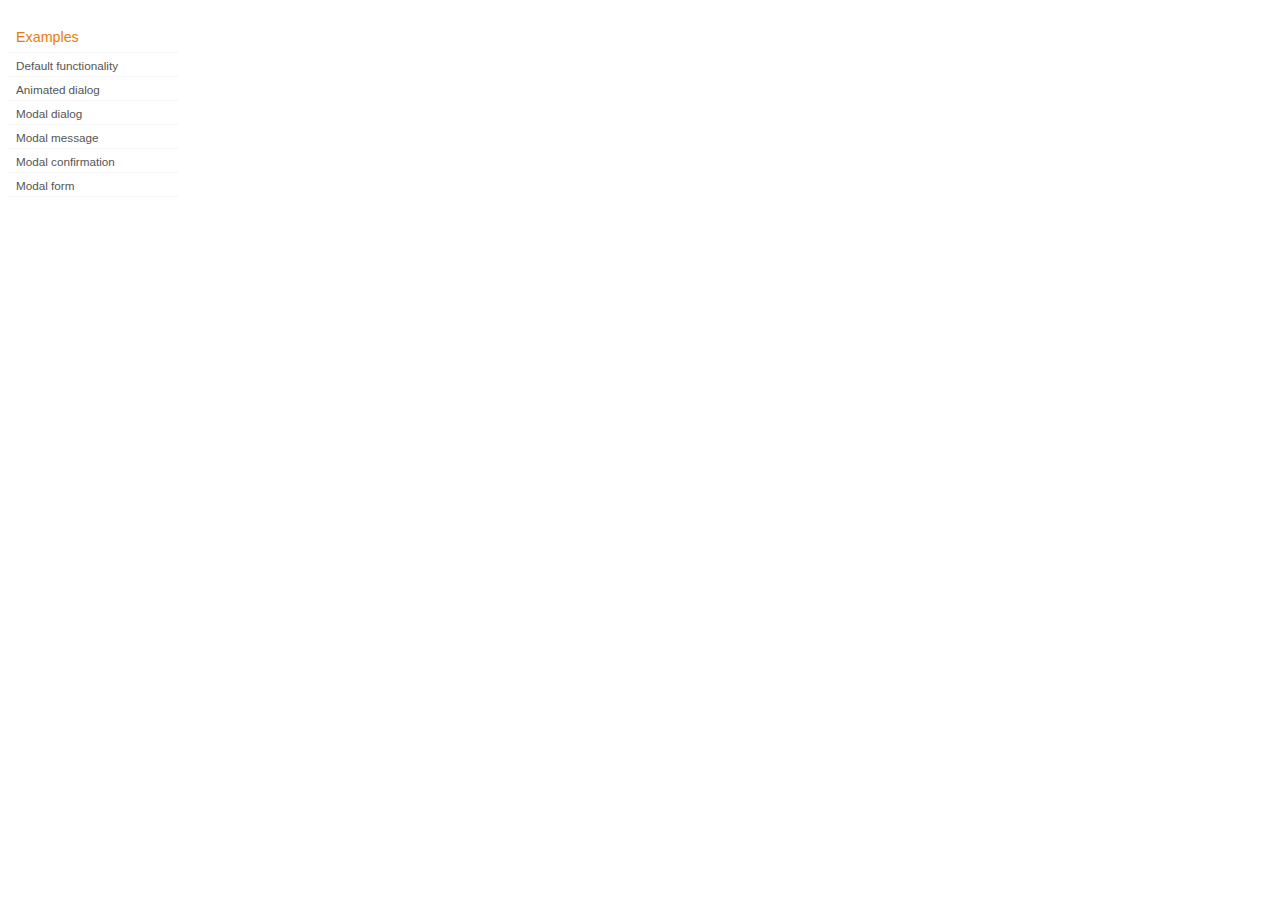
<file: StaticResources/jQueryFiles/development-bundle/demos/dialog/index.html>
<!DOCTYPE html>
<html lang="en">
<head>
	<meta charset="utf-8">
	<title>jQuery UI Dialog Demos</title>
	<link rel="stylesheet" href="../demos.css">
</head>
<body>

<div class="demos-nav">
	<h4>Examples</h4>
	<ul>
		<li class="demo-config-on"><a href="default.html">Default functionality</a></li>
		<li><a href="animated.html">Animated dialog</a></li>
		<li><a href="modal.html">Modal dialog</a></li>
		<li><a href="modal-message.html">Modal message</a></li>
		<li><a href="modal-confirmation.html">Modal confirmation</a></li>
		<li><a href="modal-form.html">Modal form</a></li>
	</ul>
</div>

</body>
</html>
</file>
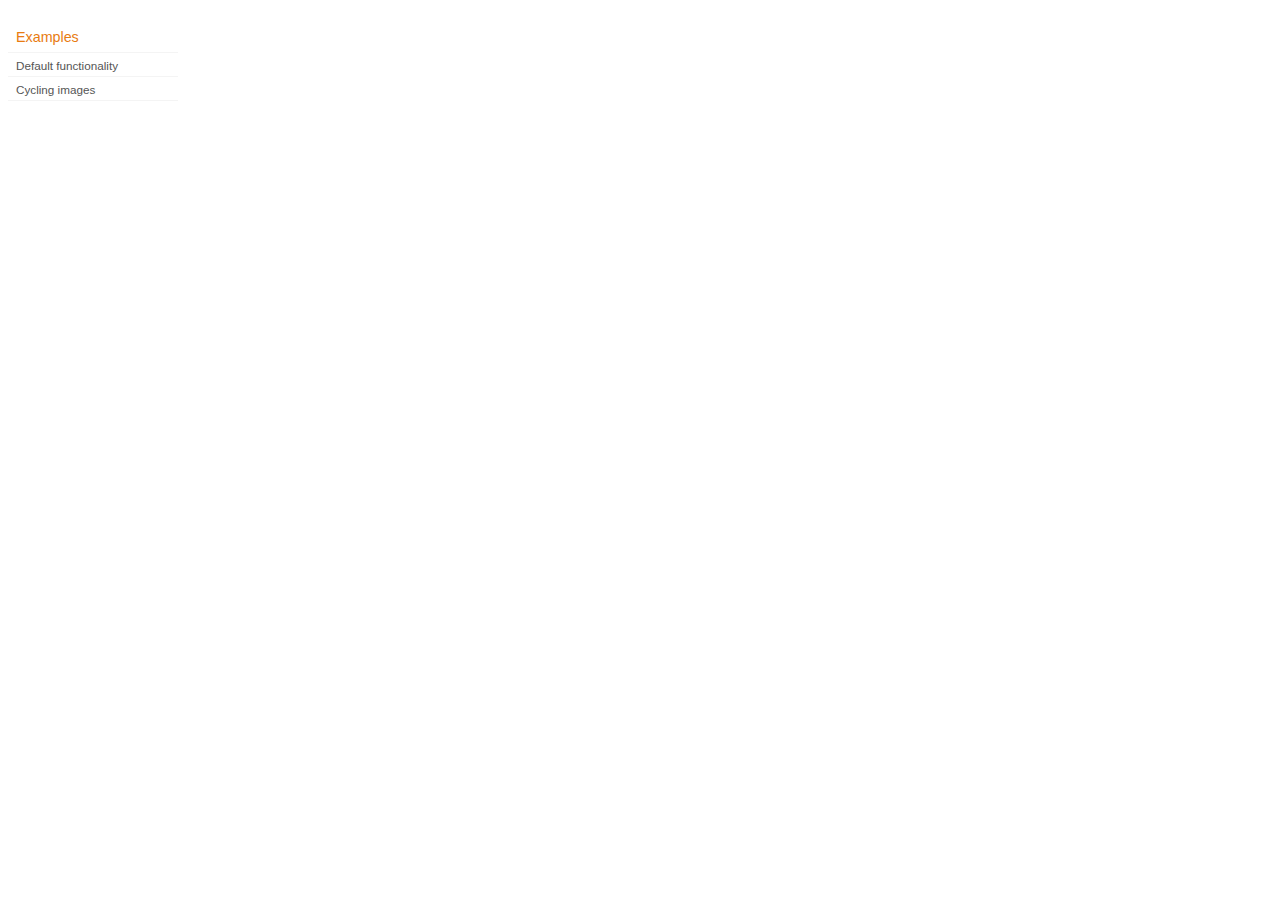
<file: StaticResources/jQueryFiles/development-bundle/demos/position/index.html>
<!DOCTYPE html>
<html lang="en">
<head>
	<meta charset="utf-8">
	<title>jQuery UI Position Demo</title>
	<link rel="stylesheet" href="../demos.css">
</head>
<body>

<div class="demos-nav">
	<h4>Examples</h4>
	<ul>
		<li class="demo-config-on"><a href="default.html">Default functionality</a></li>
		<li><a href="cycler.html">Cycling images</a></li>
	</ul>
</div>

</body>
</html>
</file>
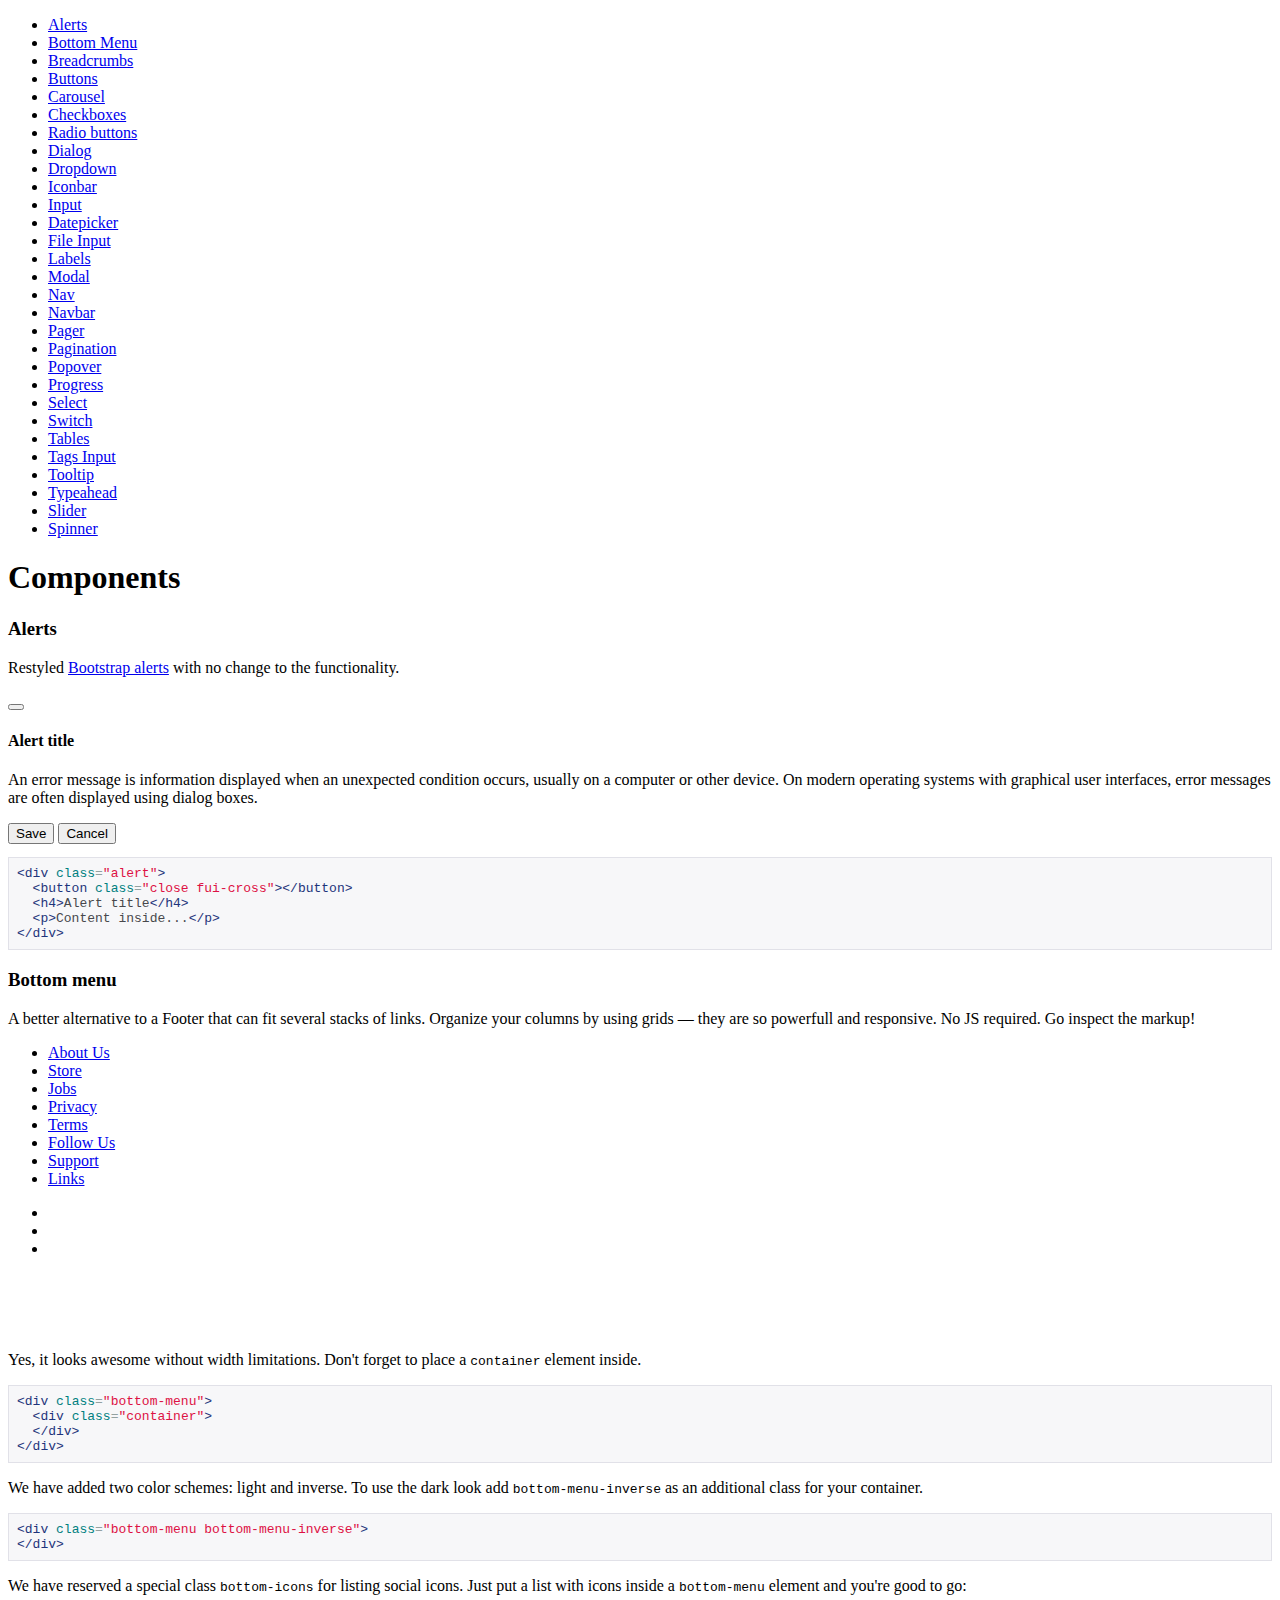
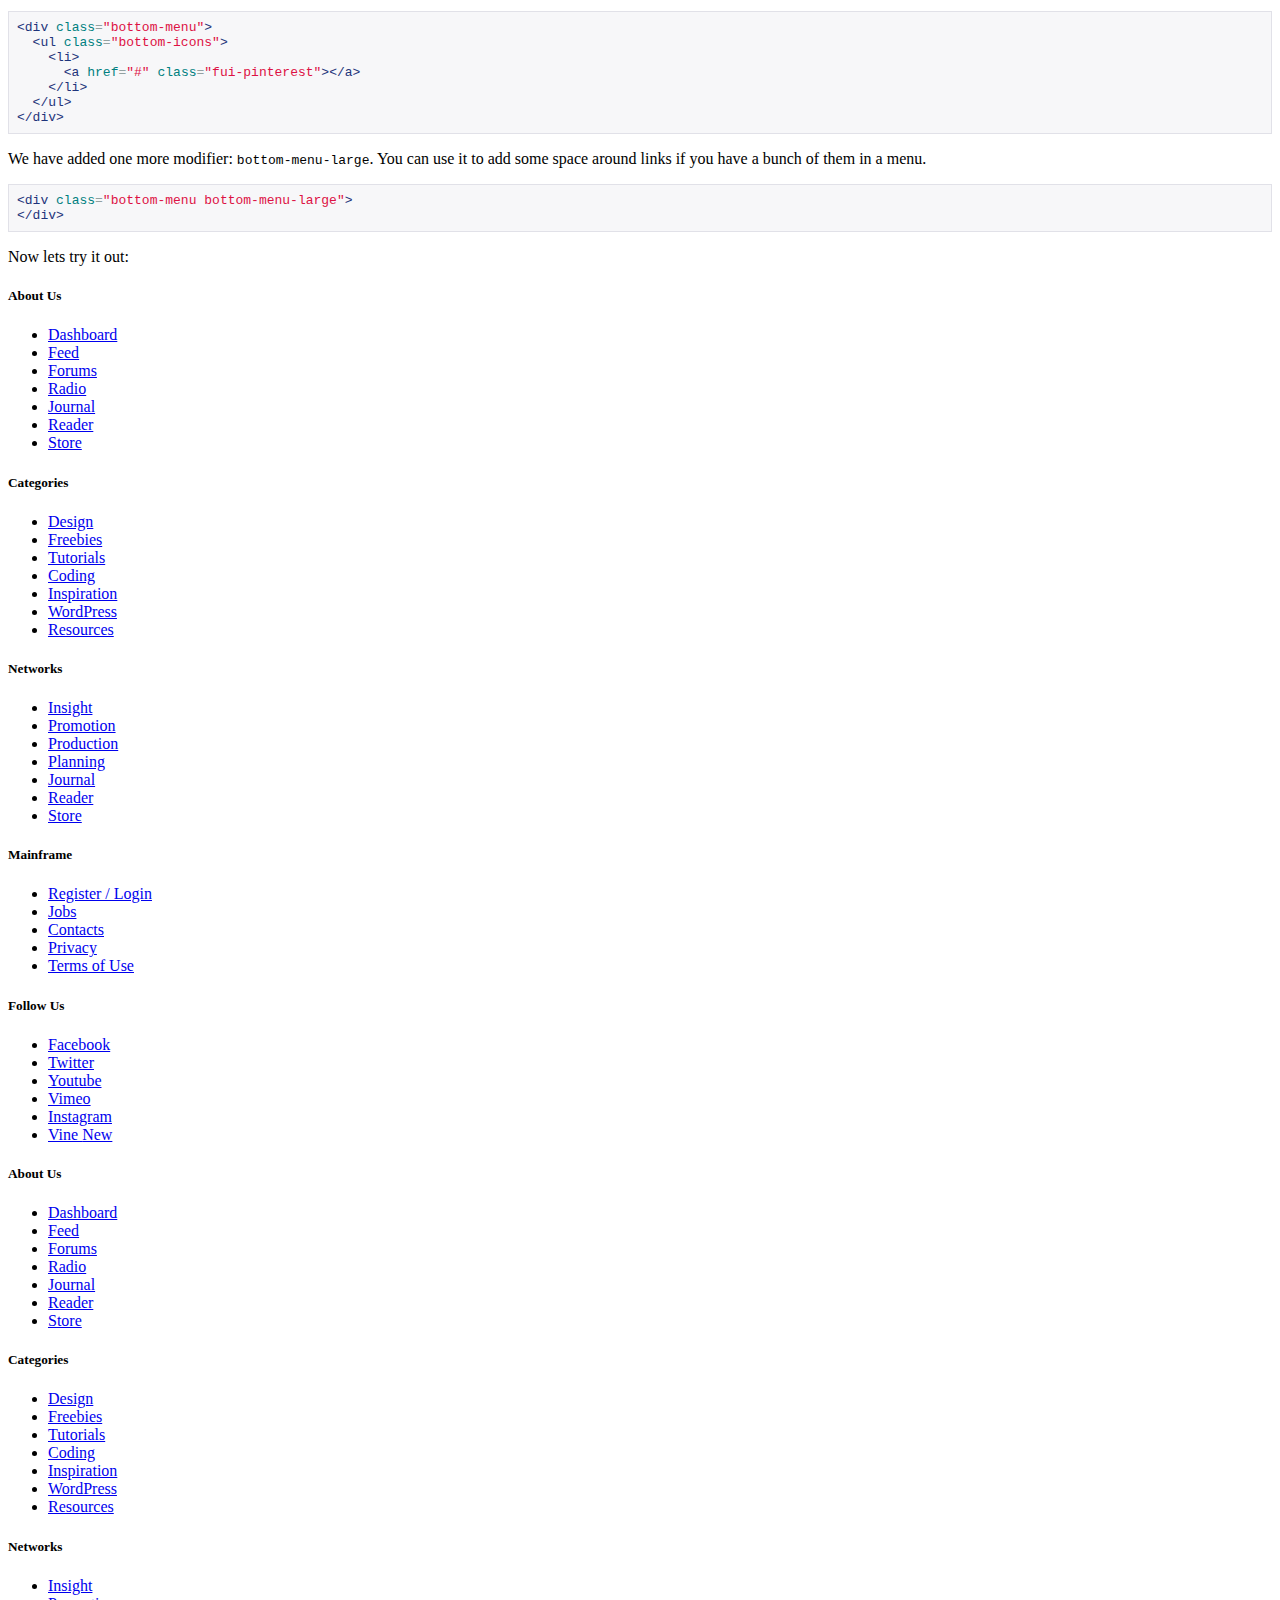
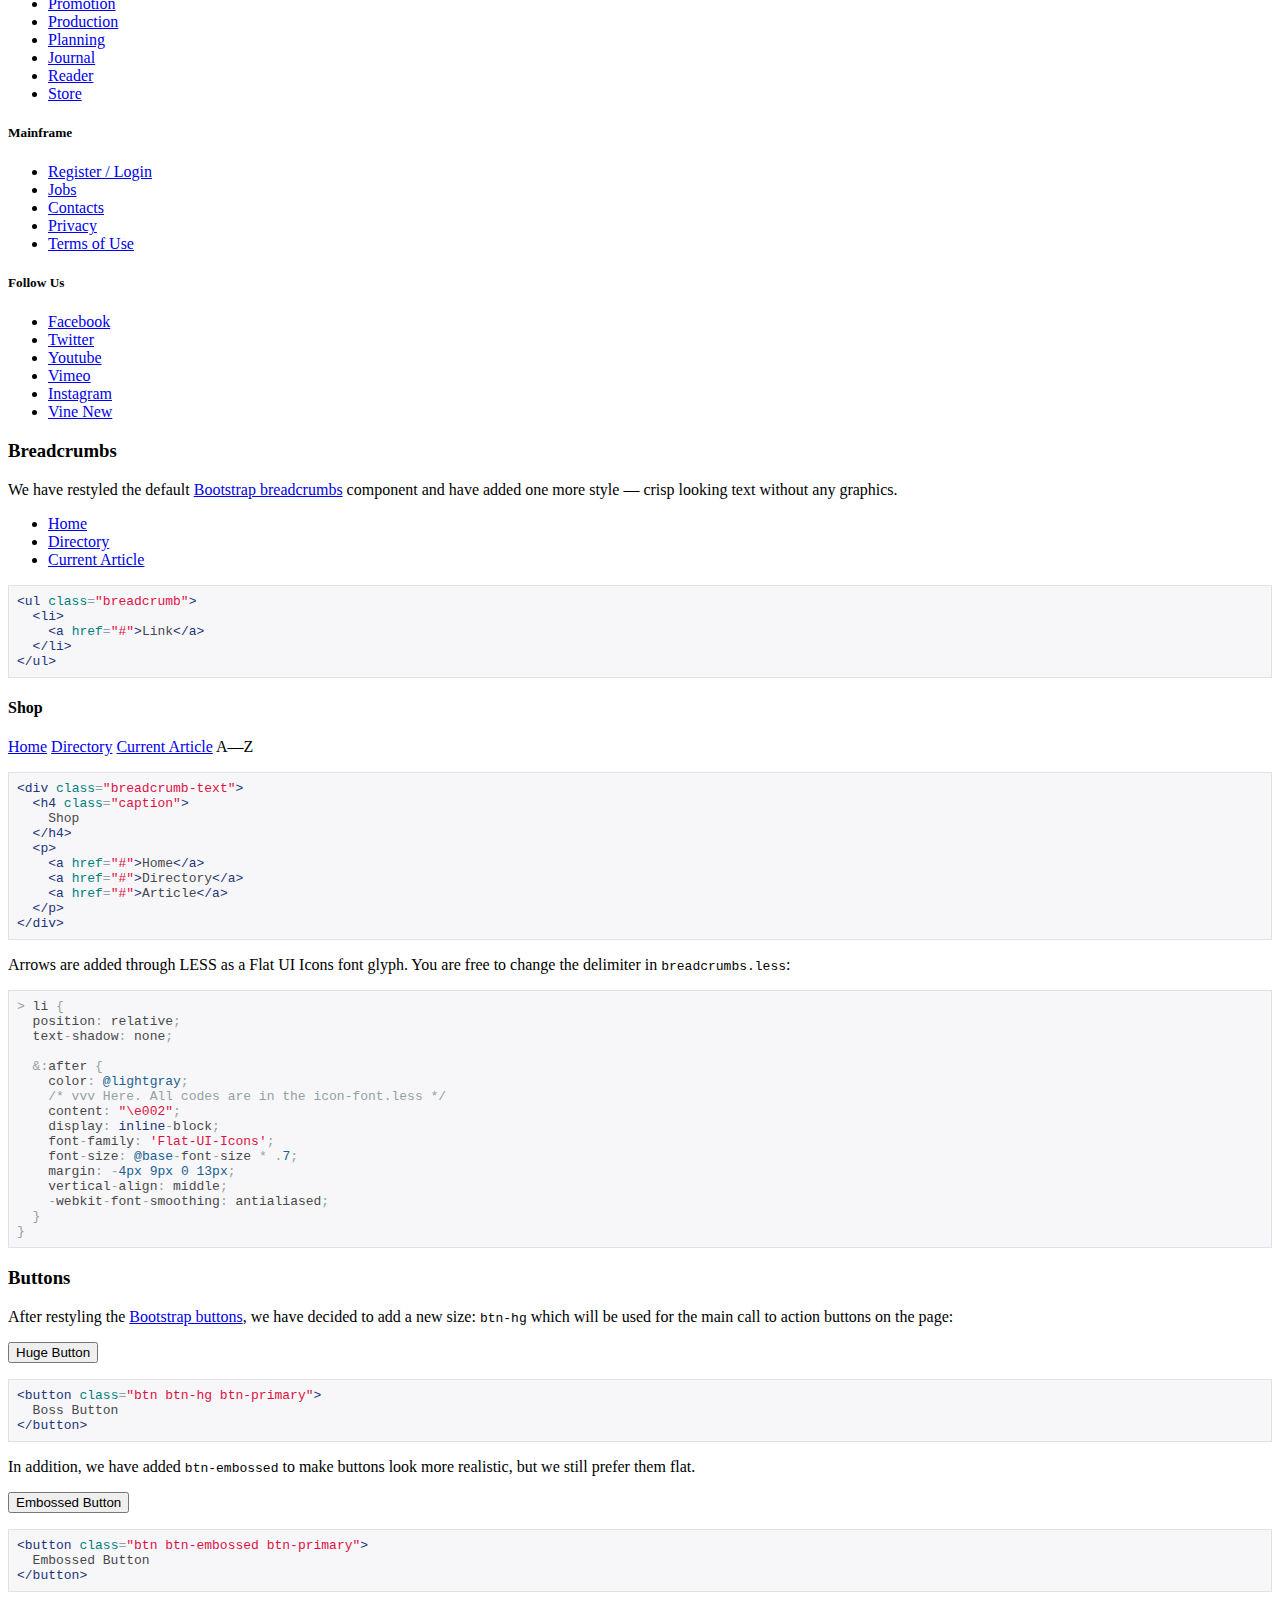
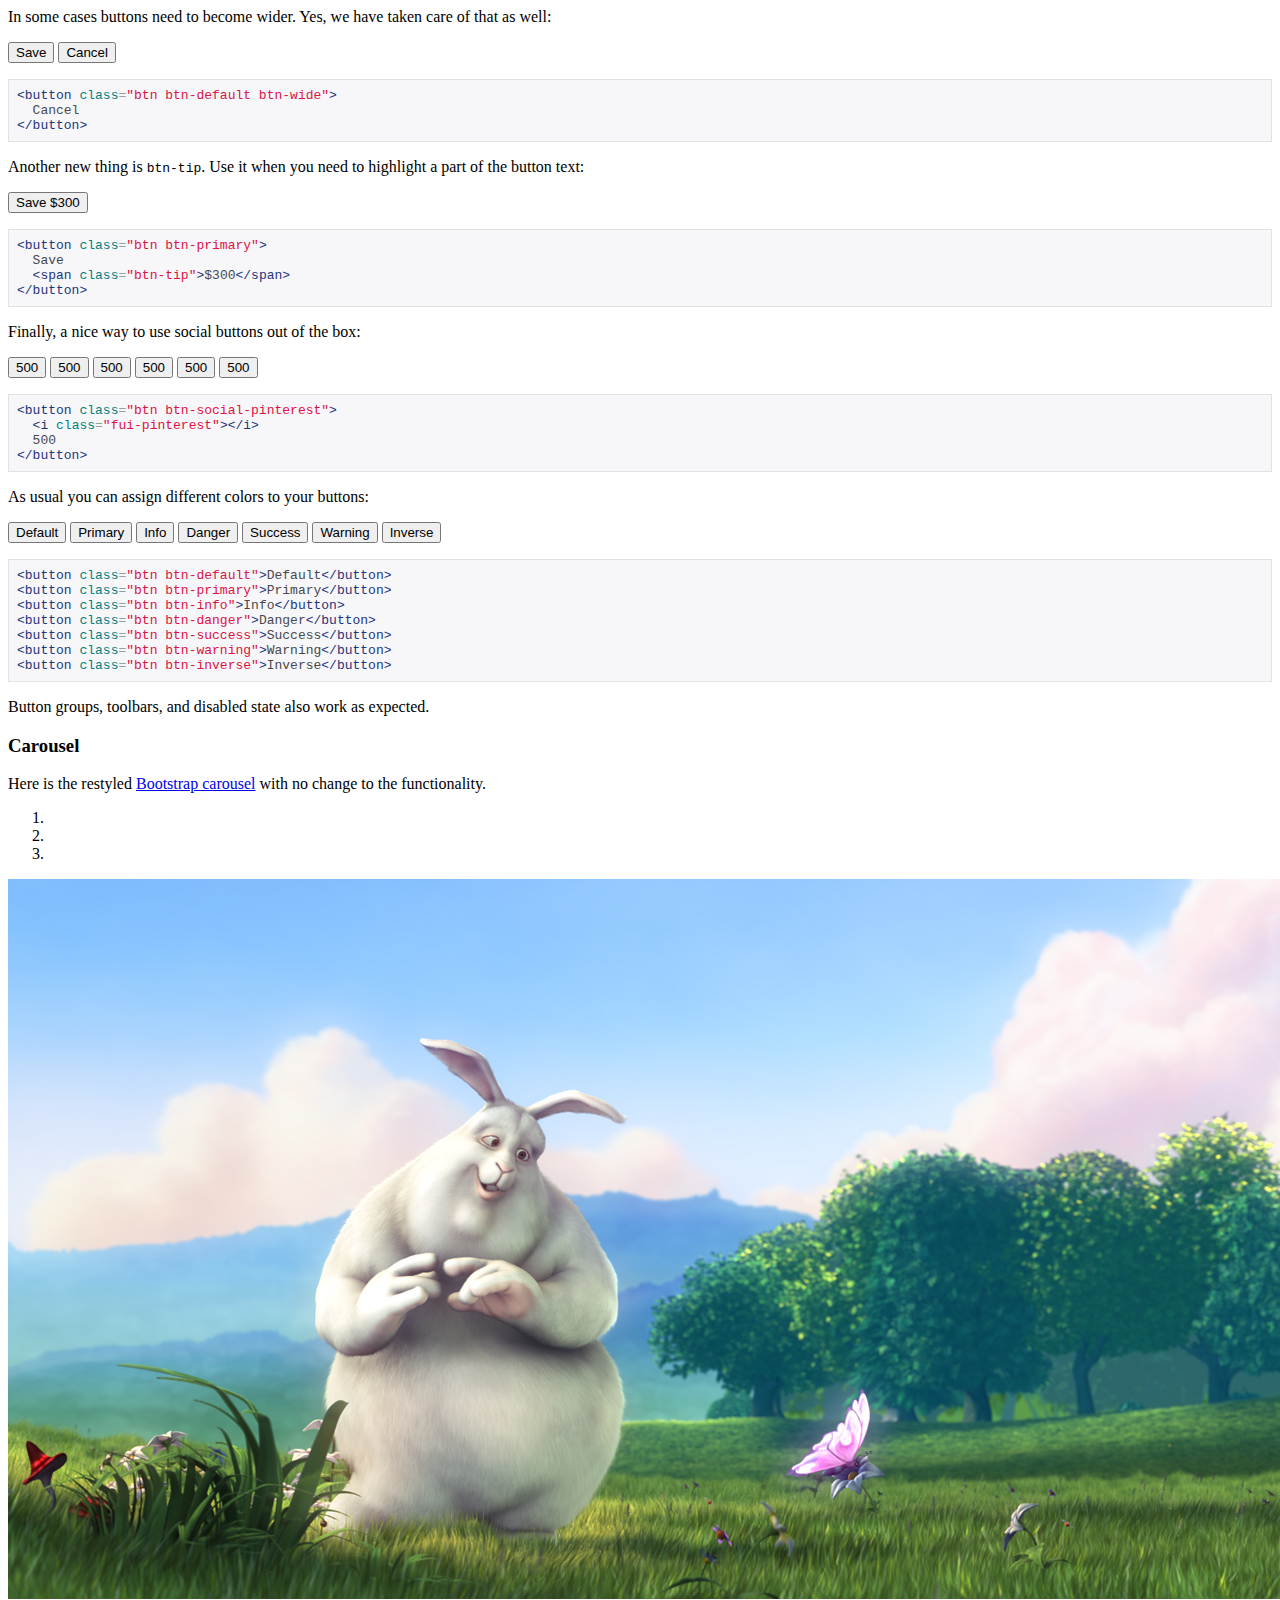
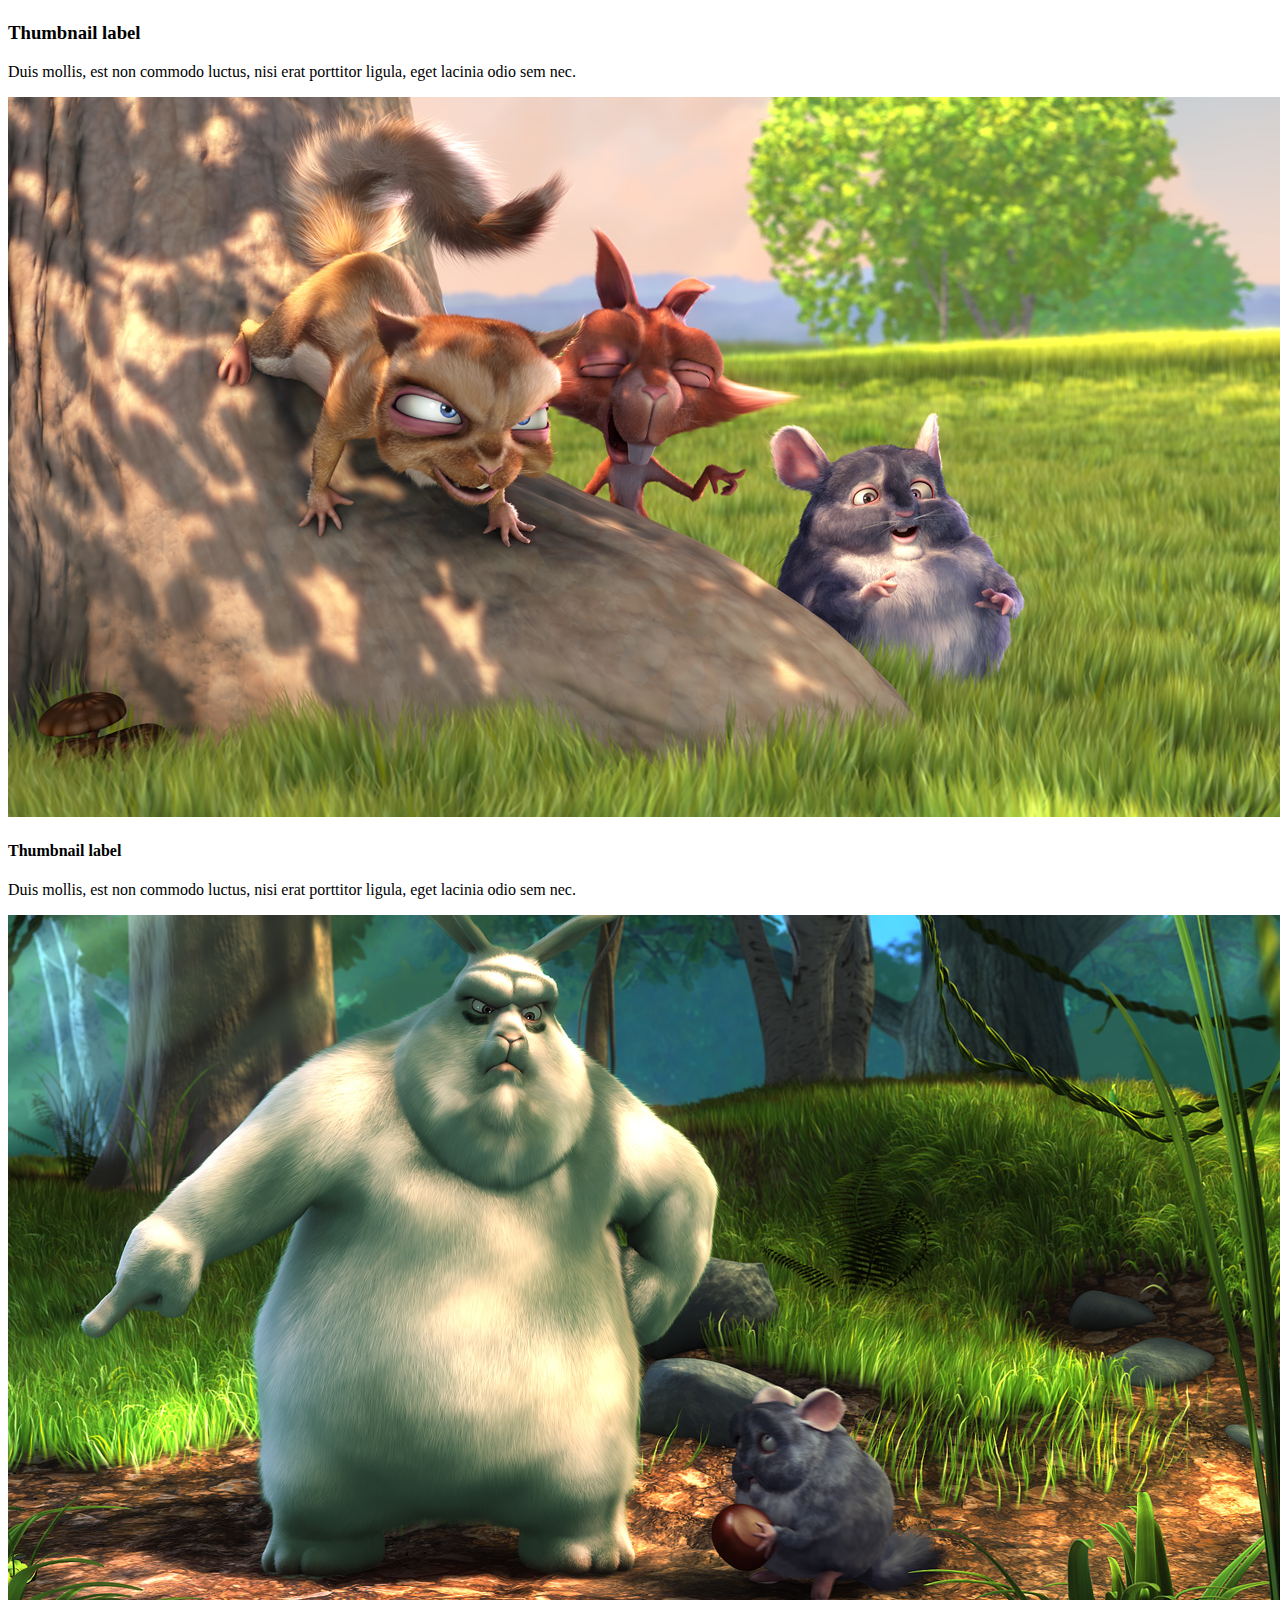
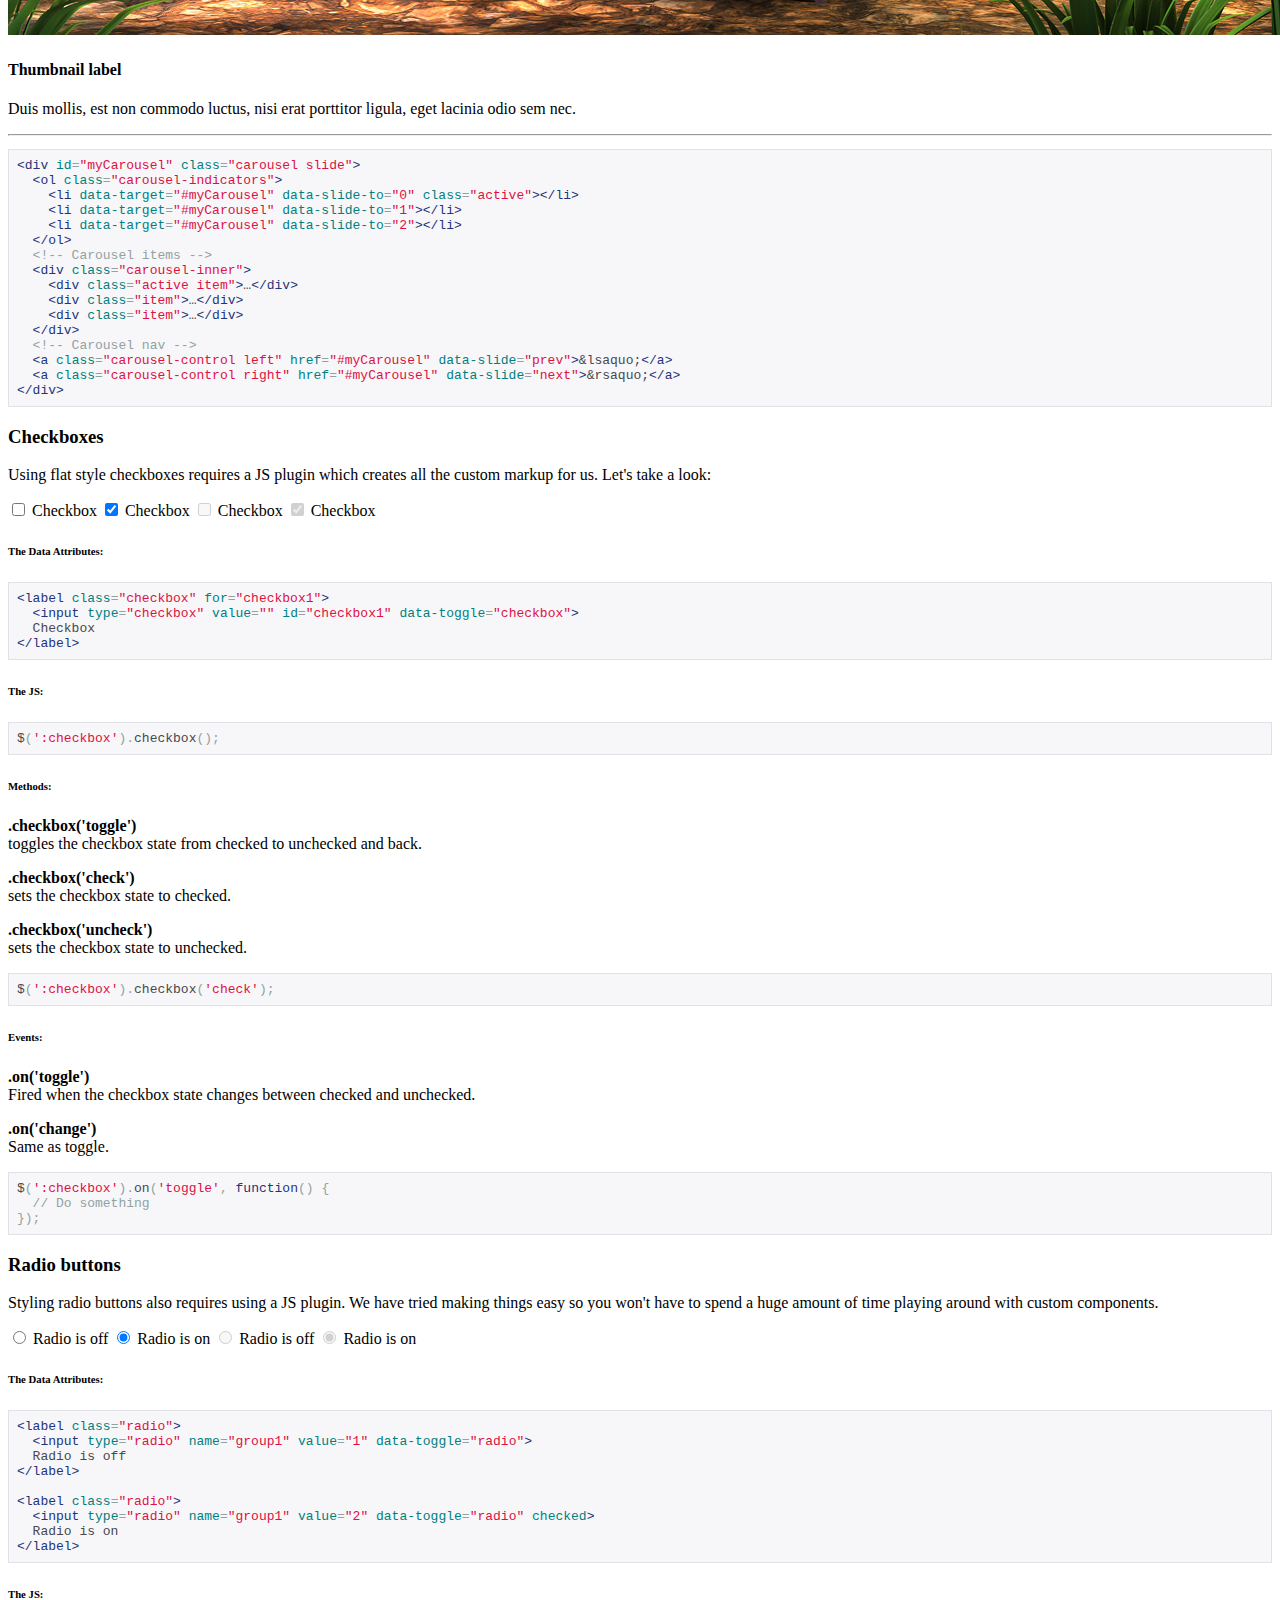
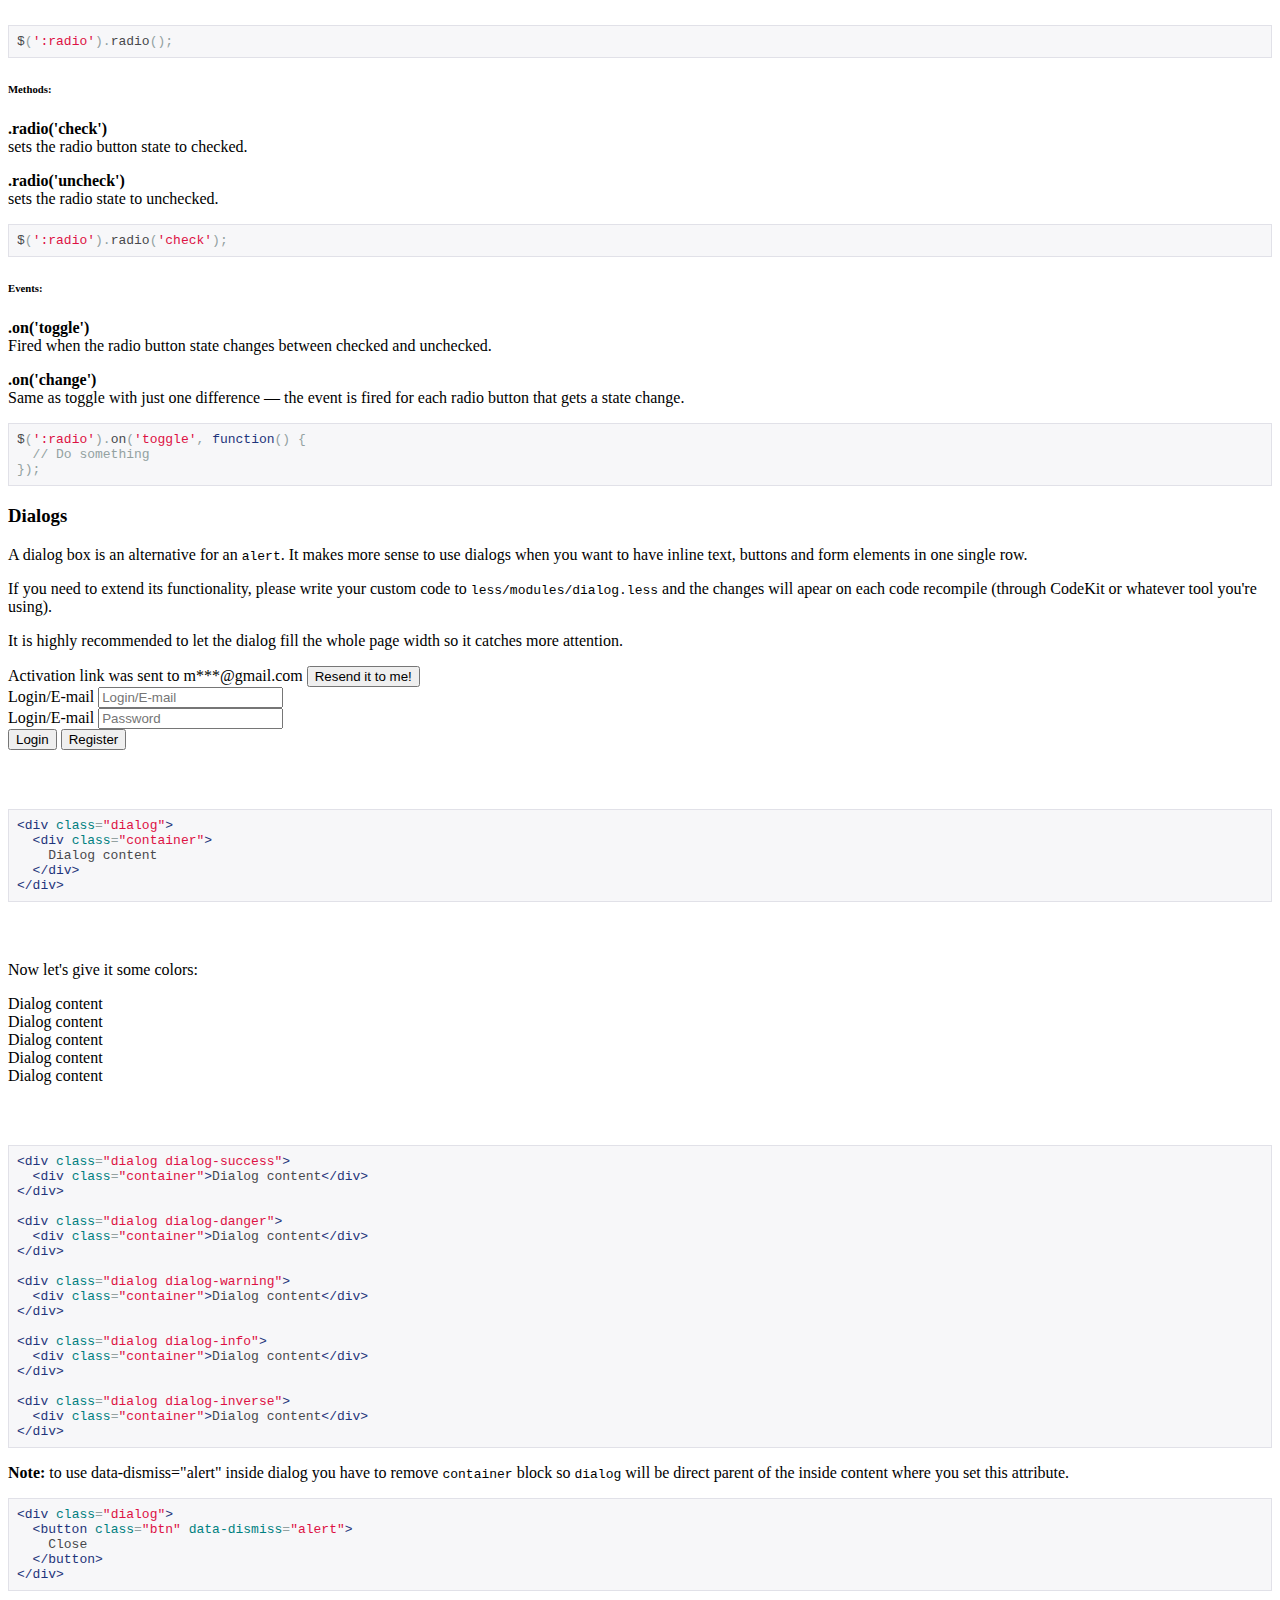
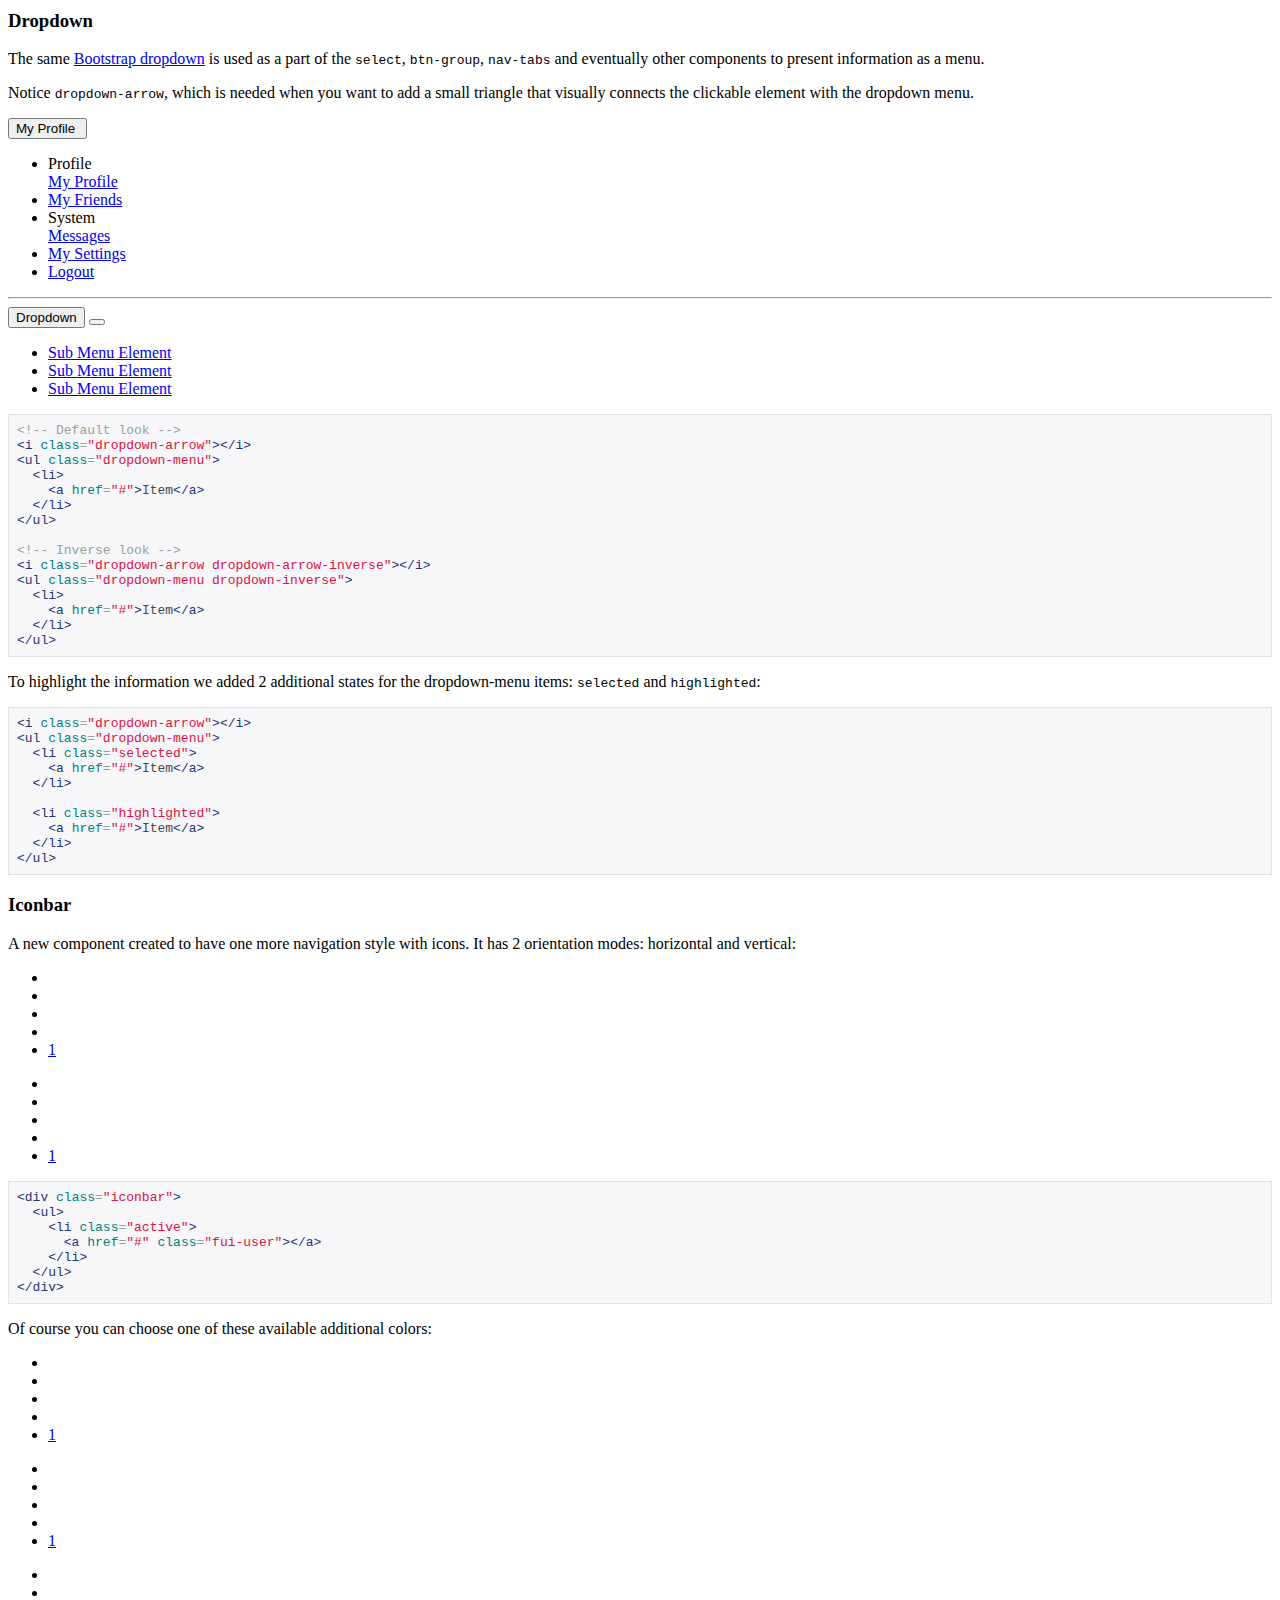
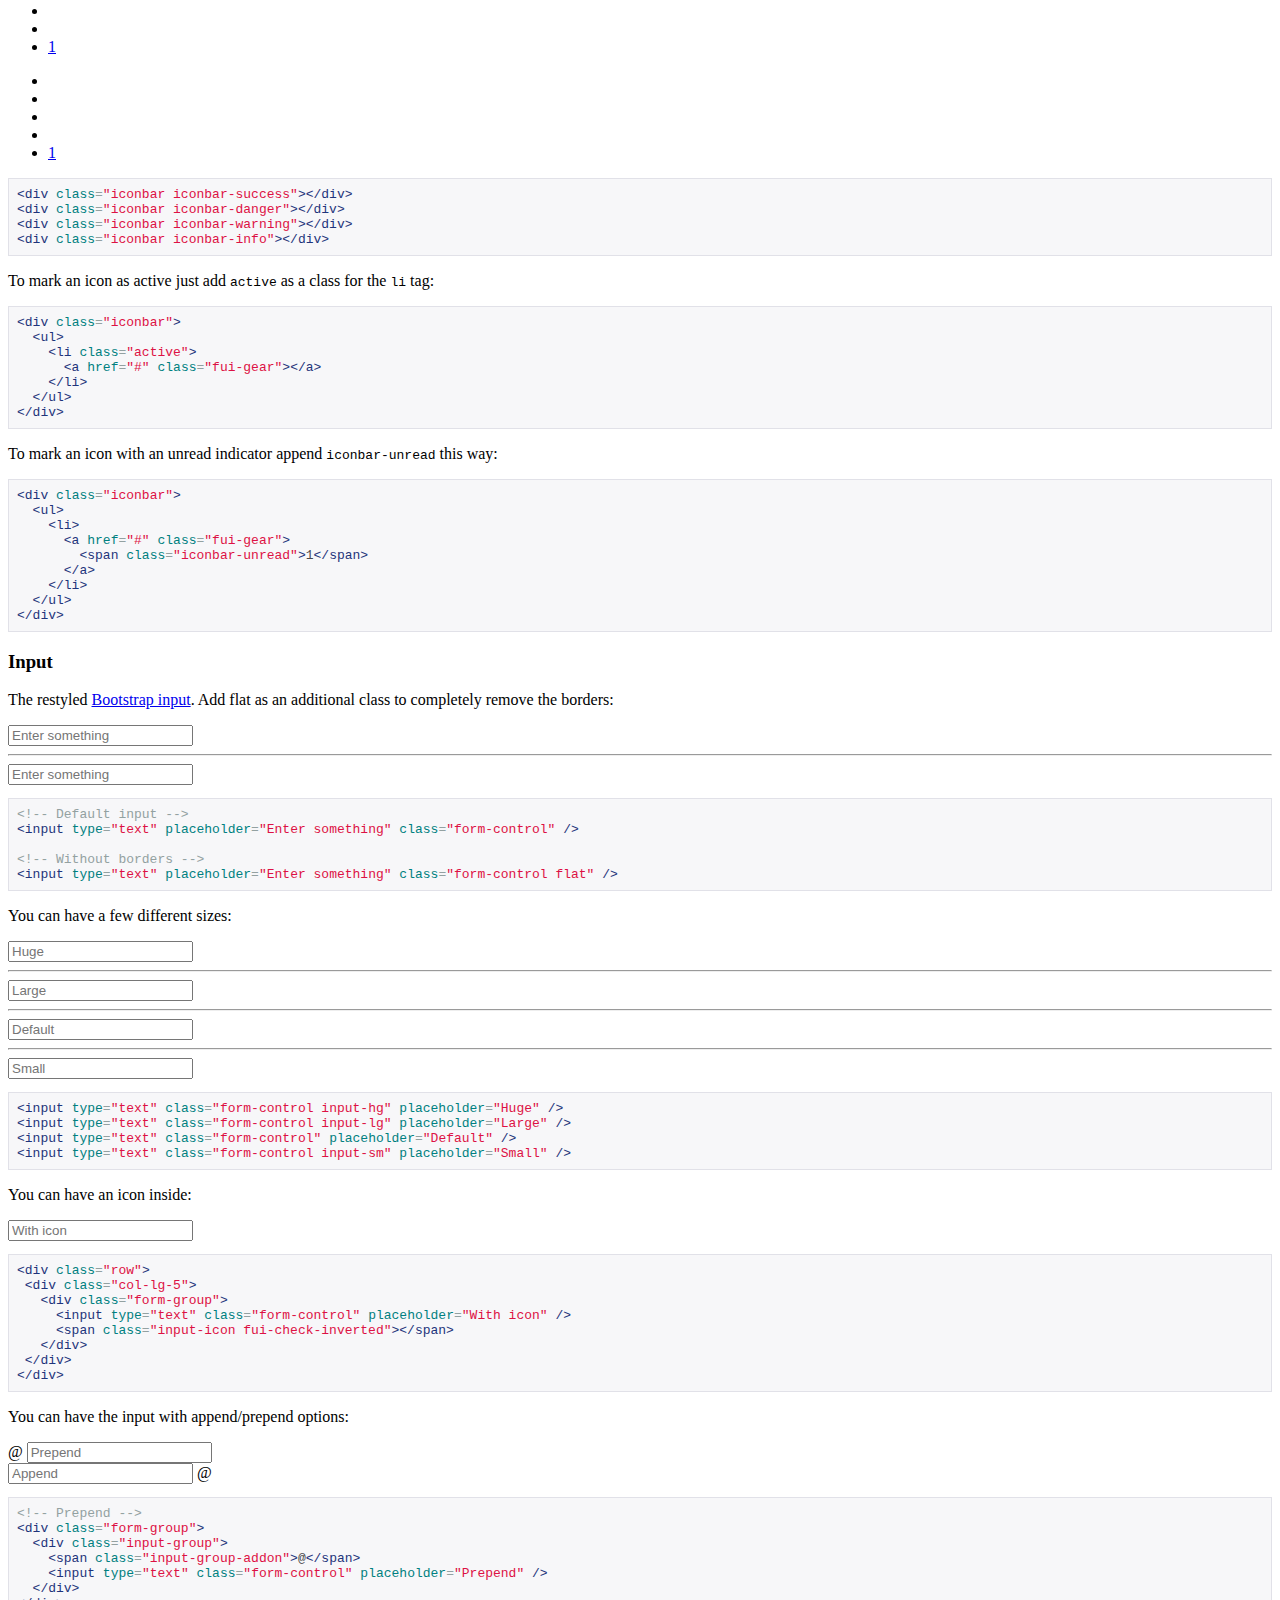
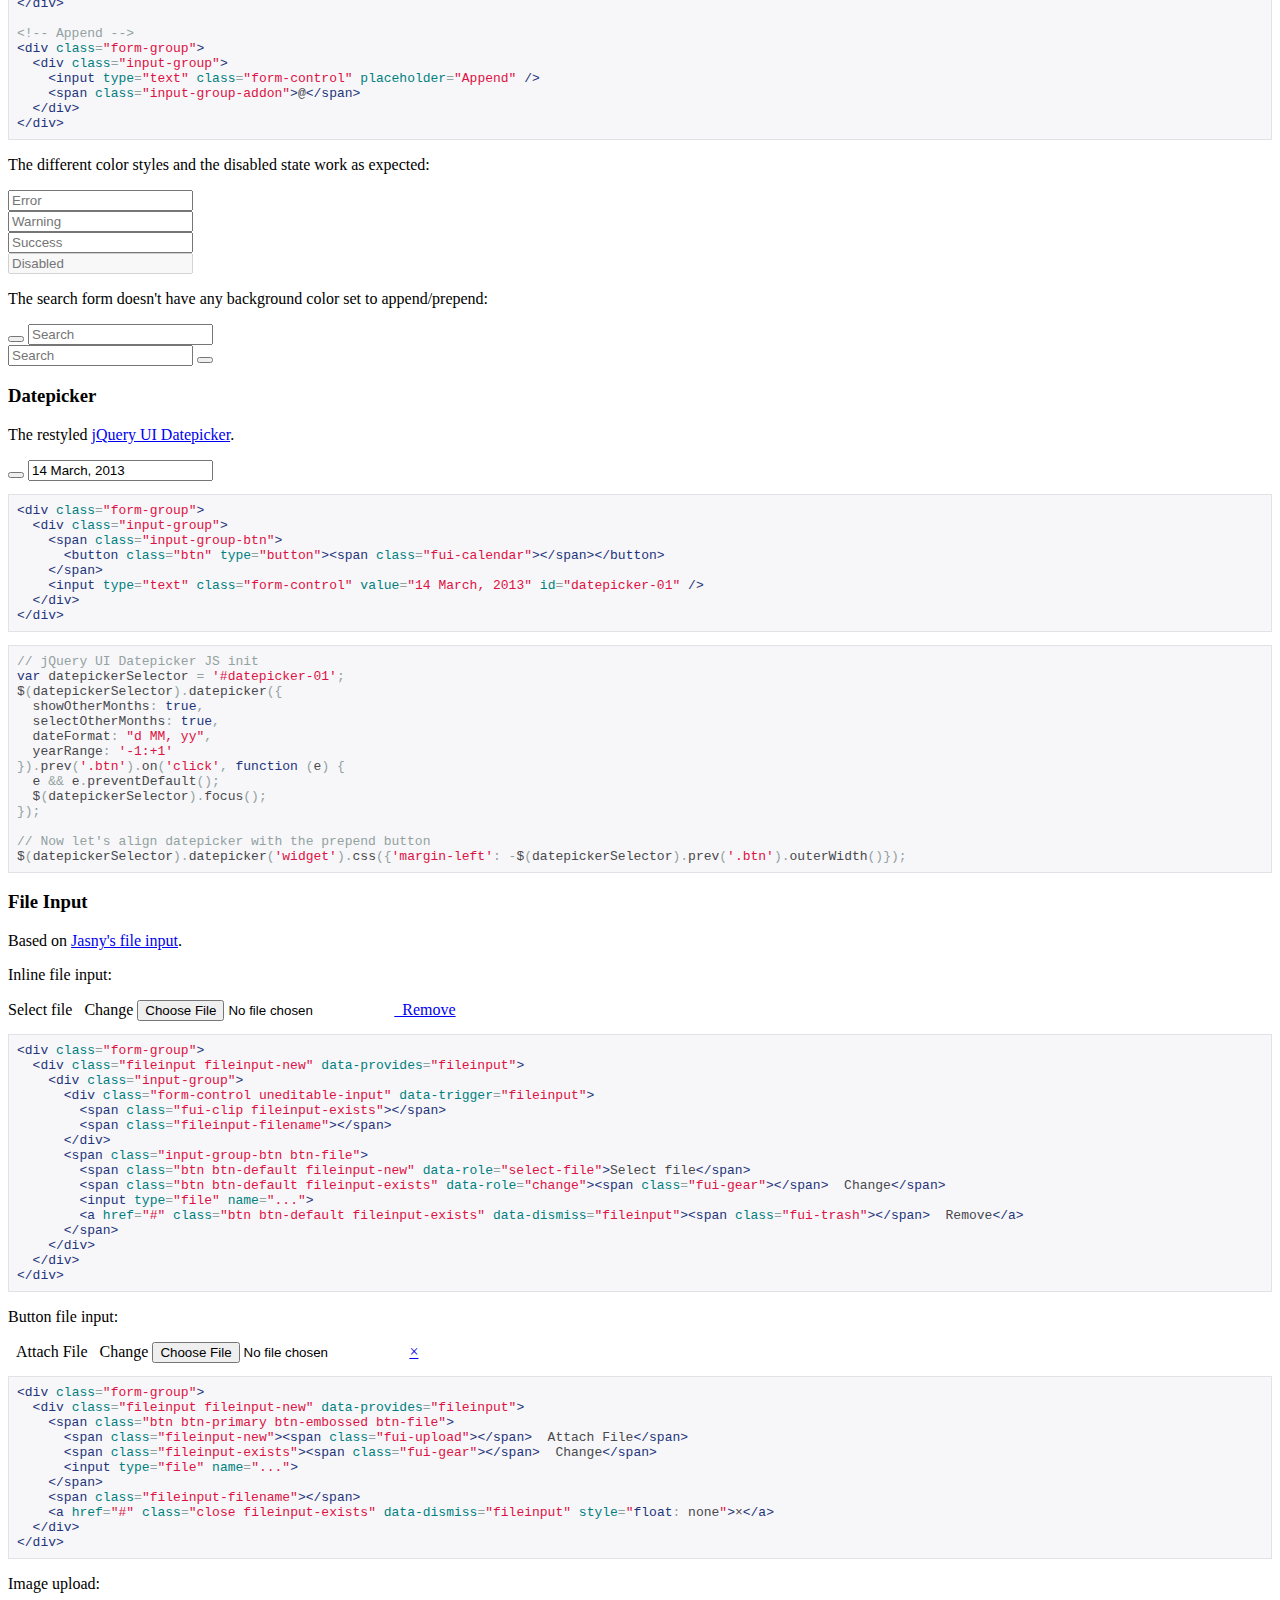
<file: StaticResources/flatui/Flat-UI-Pro-1.2.5/components.html>
<!DOCTYPE html>
<html lang="en">
  <head>
    <meta charset="utf-8">
    <title>Components &middot; Flat UI Pro</title>
    <meta name="viewport" content="width=device-width, initial-scale=1.0">

    <!-- Loading Bootstrap -->
    <link href="bootstrap/css/bootstrap.css" rel="stylesheet">
    <link href="bootstrap/css/prettify.css" rel="stylesheet">

    <!-- Loading Flat UI -->
    <link href="css/flat-ui.css" rel="stylesheet">
    <link href="css/demo.css" rel="stylesheet">

    <link rel="shortcut icon" href="images/favicon.ico">

    <!-- HTML5 shim, for IE6-8 support of HTML5 elements. All other JS at the end of file. -->
    <!--[if lt IE 9]>
      <script src="js/html5shiv.js"></script>
      <script src="js/respond.min.js"></script>
    <![endif]-->
  </head>
  <body>
    <ul class="demo-sidebar hidden-md">
      <li><a href="#fui-alert">Alerts</a></li>
      <li><a href="#fui-bottom-menu">Bottom Menu</a></li>
      <li><a href="#fui-breadcrumb">Breadcrumbs</a></li>
      <li><a href="#fui-button">Buttons</a></li>
      <li><a href="#fui-carousel">Carousel</a></li>
      <li><a href="#fui-checkbox">Checkboxes</a></li>
      <li><a href="#fui-radio">Radio buttons</a></li>
      <li><a href="#fui-dialog">Dialog</a></li>
      <li><a href="#fui-dropdown">Dropdown</a></li>
      <li><a href="#fui-iconbar">Iconbar</a></li>
      <li><a href="#fui-input">Input</a></li>
      <li><a href="#fui-datepicker">Datepicker</a></li>
      <li><a href="#fui-fileinput">File Input</a></li>
      <li><a href="#fui-label">Labels</a></li>
      <li><a href="#fui-modal">Modal</a></li>
      <li><a href="#fui-nav">Nav</a></li>
      <li><a href="#fui-navbar">Navbar</a></li>
      <li><a href="#fui-pager">Pager</a></li>
      <li><a href="#fui-pagination">Pagination</a></li>
      <li><a href="#fui-popover">Popover</a></li>
      <li><a href="#fui-progress">Progress</a></li>
      <li><a href="#fui-select">Select</a></li>
      <li><a href="#fui-switch">Switch</a></li>
      <li><a href="#fui-tables">Tables</a></li>
      <li><a href="#fui-tagsinput">Tags Input</a></li>
      <li><a href="#fui-tooltip">Tooltip</a></li>
      <li><a href="#fui-typeahead">Typeahead</a></li>
      <li><a href="#fui-slider">Slider</a></li>
      <li><a href="#fui-spinner">Spinner</a></li>
    </ul> <!-- /nav -->

    <div id="fui-alert"></div>
    <h1 class="demo-headline">Components</h1>
    <div class="container">
      <div class="demo-row">
        <div class="demo-title">
          <h3>Alerts</h3>
        </div>

        <div class="demo-content">
          <p>
            Restyled <a href="http://getbootstrap.com/components/#alerts">Bootstrap alerts</a> with no change to the functionality.
          </p>
          <div class="alert">
            <button type="button" class="close fui-cross" data-dismiss="alert"></button>
            <h4>Alert title</h4>
            <p>An error message is information displayed when an unexpected condition occurs, usually on a computer or other device. On modern operating systems with graphical user interfaces, error messages are often displayed using dialog boxes.</p>
            <button type="button" class="btn btn-primary btn-wide">Save</button>
            <button type="button" class="btn btn-default btn-wide">Cancel</button>
          </div>

<pre class="prettyprint">
&lt;div class="alert"&gt;
  &lt;button class="close fui-cross"&gt;&lt;/button&gt;
  &lt;h4&gt;Alert title&lt;/h4&gt;
  &lt;p&gt;Content inside...&lt;/p&gt;
&lt;/div&gt;
</pre>
          <div id="fui-bottom-menu"></div>
        </div>
      </div><!-- /.demo-row -->

      <div class="demo-row">
        <div class="demo-title">
          <h3>Bottom menu</h3>
        </div>

        <div class="demo-content">
          <p>
            A better alternative to a Footer that can fit several stacks of links. Organize your
            columns by using grids &mdash; they are so powerfull and responsive.
            No JS required. Go inspect the&nbsp;markup!
          </p>
        </div>
      </div><!-- /.demo-row -->
    </div><!-- /.container -->

    <div class="bottom-menu bottom-menu-inverse">
      <div class="container">
        <div class="row">
          <div class="col-md-2 navbar-brand">
            <a href="#fakelink" class="fui-flat"></a>
          </div>

          <div class="col-md-8">
            <ul class="bottom-links">
              <li><a href="#fakelink">About Us</a></li>
              <li><a href="#fakelink">Store</a></li>
              <li class="active"><a href="#fakelink">Jobs</a></li>
              <li><a href="#fakelink">Privacy</a></li>
              <li><a href="#fakelink">Terms</a></li>
              <li><a href="#fakelink">Follow Us</a></li>
              <li><a href="#fakelink">Support</a></li>
              <li><a href="#fakelink">Links</a></li>
            </ul>
          </div>

          <div class="col-md-2">
            <ul class="bottom-icons">
              <li><a href="#fakelink" class="fui-pinterest"></a></li>
              <li><a href="#fakelink" class="fui-facebook"></a></li>
              <li><a href="#fakelink" class="fui-twitter"></a></li>
            </ul>
          </div>
        </div>
      </div>
    </div> <!-- /bottom-menu-inverse -->

    <div class="container">
      <div class="demo-row">
        <div class="demo-title">
          <h3>&nbsp;</h3>
        </div>
        <div class="demo-content">
          <br/>
          <p class="ptl mtl">Yes, it looks awesome without width limitations. Don't forget
          to place a <code>container</code> element inside.
          </p>
<pre class="prettyprint">
&lt;div class="bottom-menu"&gt;
  &lt;div class="container"&gt;
  &lt;/div&gt;
&lt;/div&gt;
</pre>
          <p class="ptl">
            We have added two color schemes: light and inverse. To use the dark look add
            <code>bottom-menu-inverse</code> as an additional class for your container.
          </p>
<pre class="prettyprint">
&lt;div class="bottom-menu bottom-menu-inverse"&gt;
&lt;/div&gt;
</pre>

          <p class="ptl">
            We have reserved a special class
            <code>bottom-icons</code> for listing social icons.
            Just put a list with icons inside a
            <code>bottom-menu</code> element and you're good to go:
          </p>
<pre class="prettyprint">
&lt;div class="bottom-menu"&gt;
  &lt;ul class="bottom-icons"&gt;
    &lt;li&gt;
      &lt;a href="#" class="fui-pinterest"&gt;&lt;/a&gt;
    &lt;/li&gt;
  &lt;/ul&gt;
&lt;/div&gt;
</pre>

          <p class="ptl">
            We have added one more modifier: <code>bottom-menu-large</code>.
            You can use it to add some space around links if you have a bunch of them in a menu.
          </p>
<pre class="prettyprint">
&lt;div class="bottom-menu bottom-menu-large"&gt;
&lt;/div&gt;
</pre>

          <p class="ptl">Now lets try it out:</p>

        </div>
      </div><!-- /.demo-row -->
    </div><!-- /.container -->

    <div class="bottom-menu bottom-menu-large bottom-menu-inverse">
      <div class="container">
        <div class="row">
          <div class="col-md-2 navbar-brand">
            <a href="#fakelink" class="fui-flat"></a>
          </div>

          <div class="col-md-2">
            <h5 class="title">About Us</h5>
            <ul class="bottom-links">
              <li><a href="#fakelink">Dashboard</a></li>
              <li><a href="#fakelink">Feed</a></li>
              <li><a href="#fakelink">Forums</a></li>
              <li><a href="#fakelink">Radio</a></li>
              <li><a href="#fakelink">Journal</a></li>
              <li><a href="#fakelink">Reader</a></li>
              <li><a href="#fakelink">Store</a></li>
            </ul>
          </div>

          <div class="col-md-2">
            <h5 class="title">Categories</h5>
            <ul class="bottom-links">
              <li><a href="#fakelink">Design</a></li>
              <li><a href="#fakelink">Freebies</a></li>
              <li><a href="#fakelink">Tutorials</a></li>
              <li><a href="#fakelink">Coding</a></li>
              <li><a href="#fakelink">Inspiration</a></li>
              <li><a href="#fakelink">WordPress</a></li>
              <li><a href="#fakelink">Resources</a></li>
            </ul>
          </div>

          <div class="col-md-2">
            <h5 class="title">Networks</h5>
            <ul class="bottom-links">
              <li><a href="#fakelink">Insight</a></li>
              <li><a href="#fakelink">Promotion</a></li>
              <li><a href="#fakelink">Production</a></li>
              <li><a href="#fakelink">Planning</a></li>
              <li><a href="#fakelink">Journal</a></li>
              <li><a href="#fakelink">Reader</a></li>
              <li><a href="#fakelink">Store</a></li>
            </ul>
          </div>

          <div class="col-md-2">
            <h5 class="title">Mainframe</h5>
            <ul class="bottom-links">
              <li><a href="#fakelink">Register / Login</a></li>
              <li class="active"><a href="#fakelink">Jobs</a></li>
              <li><a href="#fakelink">Contacts</a></li>
              <li><a href="#fakelink">Privacy</a></li>
              <li><a href="#fakelink">Terms of Use</a></li>
            </ul>
          </div>

          <div class="col-md-2">
            <h5 class="title">Follow Us</h5>
            <ul class="bottom-links">
              <li><a href="#fakelink">Facebook</a></li>
              <li><a href="#fakelink">Twitter</a></li>
              <li><a href="#fakelink">Youtube</a></li>
              <li><a href="#fakelink">Vimeo</a></li>
              <li><a href="#fakelink">Instagram</a></li>
              <li><a href="#fakelink">Vine <span class="label label-small label-primary">New</span></a></li>
            </ul>
          </div>
        </div>
      </div>
    </div> <!-- /bottom-menu /large /inverse -->

    <div class="bottom-menu bottom-menu-large">
      <div class="container">
        <div class="row">
          <div class="col-md-2">
            <h5 class="title">About Us</h5>
            <ul class="bottom-links">
              <li><a href="#fakelink">Dashboard</a></li>
              <li><a href="#fakelink">Feed</a></li>
              <li><a href="#fakelink">Forums</a></li>
              <li><a href="#fakelink">Radio</a></li>
              <li><a href="#fakelink">Journal</a></li>
              <li><a href="#fakelink">Reader</a></li>
              <li><a href="#fakelink">Store</a></li>
            </ul>
          </div>

          <div class="col-md-2">
            <h5 class="title">Categories</h5>
            <ul class="bottom-links">
              <li><a href="#fakelink">Design</a></li>
              <li><a href="#fakelink">Freebies</a></li>
              <li><a href="#fakelink">Tutorials</a></li>
              <li><a href="#fakelink">Coding</a></li>
              <li><a href="#fakelink">Inspiration</a></li>
              <li><a href="#fakelink">WordPress</a></li>
              <li><a href="#fakelink">Resources</a></li>
            </ul>
          </div>

          <div class="col-md-2">
            <h5 class="title">Networks</h5>
            <ul class="bottom-links">
              <li><a href="#fakelink">Insight</a></li>
              <li><a href="#fakelink">Promotion</a></li>
              <li><a href="#fakelink">Production</a></li>
              <li><a href="#fakelink">Planning</a></li>
              <li><a href="#fakelink">Journal</a></li>
              <li><a href="#fakelink">Reader</a></li>
              <li><a href="#fakelink">Store</a></li>
            </ul>
          </div>

          <div class="col-md-2">
            <h5 class="title">Mainframe</h5>
            <ul class="bottom-links">
              <li><a href="#fakelink">Register / Login</a></li>
              <li class="active"><a href="#fakelink">Jobs</a></li>
              <li><a href="#fakelink">Contacts</a></li>
              <li><a href="#fakelink">Privacy</a></li>
              <li><a href="#fakelink">Terms of Use</a></li>
            </ul>
          </div>

          <div class="col-md-2">
            <h5 class="title">Follow Us</h5>
            <ul class="bottom-links">
              <li><a href="#fakelink">Facebook</a></li>
              <li><a href="#fakelink">Twitter</a></li>
              <li><a href="#fakelink">Youtube</a></li>
              <li><a href="#fakelink">Vimeo</a></li>
              <li><a href="#fakelink">Instagram</a></li>
              <li><a href="#fakelink">Vine <span class="label label-small label-primary">New</span></a></li>
            </ul>
          </div>

          <div class="col-md-2 navbar-brand">
            <a href="#fakelink" class="fui-flat"></a>
          </div>
        </div>
      </div>
      <div id="fui-breadcrumb"></div>
    </div> <!-- /bottom-menu /large -->

    <div class="container ptl mtl">
      <div class="demo-row ptl mtl">
        <div class="demo-title">
          <h3>Breadcrumbs</h3>
        </div>

        <div class="demo-content">
          <p>
            We have restyled the default <a href="http://getbootstrap.com/components/#breadcrumbs">Bootstrap breadcrumbs</a> component and have added one more style &mdash; crisp looking text without any graphics.
          </p>
          <ul class="breadcrumb">
            <li><a href="#fakelink">Home</a></li>
            <li><a href="#fakelink">Directory</a></li>
            <li class="active"><a href="#">Current Article</a></li>
          </ul>
<pre class="prettyprint">
&lt;ul class="breadcrumb"&gt;
  &lt;li&gt;
    &lt;a href="#"&gt;Link&lt;/a&gt;
  &lt;/li&gt;
&lt;/ul&gt;
</pre>

          <div class="breadcrumb-text ptl">
            <h4 class="caption">Shop</h4>
            <p>
              <a href="#fakelink">Home</a>
              <a href="#fakelink">Directory</a>
              <a href="#fakelink">Current Article</a>
              A&mdash;Z
            </p>
          </div>
<pre class="prettyprint">
&lt;div class="breadcrumb-text"&gt;
  &lt;h4 class="caption"&gt;
    Shop
  &lt;/h4&gt;
  &lt;p&gt;
    &lt;a href="#"&gt;Home&lt;/a&gt;
    &lt;a href="#"&gt;Directory&lt;/a&gt;
    &lt;a href="#"&gt;Article&lt;/a&gt;
  &lt;/p&gt;
&lt;/div&gt;
</pre>

          <p class="ptl">
            Arrows are added through LESS as a Flat UI Icons font glyph. You are free to change the delimiter in <code>breadcrumbs.less</code>:
          </p>
<pre class="prettyprint">
&gt; li {
  position: relative;
  text-shadow: none;

  &:after {
    color: @lightgray;
    /* vvv Here. All codes are in the icon-font.less */
    content: "\e002";
    display: inline-block;
    font-family: 'Flat-UI-Icons';
    font-size: @base-font-size * .7;
    margin: -4px 9px 0 13px;
    vertical-align: middle;
    -webkit-font-smoothing: antialiased;
  }
}
</pre>
          <div id="fui-button"></div>
        </div>
      </div><!-- /.demo-row -->

      <div class="demo-row">
        <div class="demo-title">
          <h3>Buttons</h3>
        </div>

        <div class="demo-content">
          <p>
            After restyling the <a href="http://getbootstrap.com/css/#buttons">Bootstrap buttons</a>, we have decided to add a new size: <code>btn-hg</code> which will be used for the main call to action buttons on the page:
          </p>
          <p class="mbl">
            <button class="btn btn-hg btn-primary">Huge Button</button>
          </p>
<pre class="prettyprint">
&lt;button class="btn btn-hg btn-primary"&gt;
  Boss Button
&lt;/button&gt;
</pre>

          <p class="ptl">
            In addition, we have added <code>btn-embossed</code> to make buttons look more realistic, but we still prefer them flat.
          </p>
          <p class="mbl">
            <button class="btn btn-embossed btn-primary">Embossed Button</button>
          </p>
<pre class="prettyprint">
&lt;button class="btn btn-embossed btn-primary"&gt;
  Embossed Button
&lt;/button&gt;
</pre>

          <p class="ptl">
            In some cases buttons need to become wider. Yes, we have taken care of that as well:
          </p>
          <p class="mbl">
            <button class="btn btn-primary btn-wide mrm">Save</button>
            <button class="btn btn-default btn-wide">Cancel</button>
          </p>
<pre class="prettyprint">
&lt;button class="btn btn-default btn-wide"&gt;
  Cancel
&lt;/button&gt;
</pre>

          <p class="ptl">
            Another new thing is <code>btn-tip</code>. Use it when you need to highlight a part of the button text:
          </p>
          <p class="mbl">
            <button class="btn btn-primary">
              Save
              <span class="btn-tip">$300</span>
            </button>
          </p>
<pre class="prettyprint">
&lt;button class="btn btn-primary"&gt;
  Save
  &lt;span class="btn-tip"&gt;$300&lt;/span&gt;
&lt;/button&gt;
</pre>

          <p class="ptl">
            Finally, a nice way to use social buttons out of the box:
          </p>
          <p class="mbl">
            <button class="btn btn-default btn-social-pinterest mrs">
              <i class="fui-pinterest"></i>
              500
            </button>
            <button class="btn btn-social-linkedin mrs">
              <i class="fui-linkedin"></i>
              500
            </button>
            <button class="btn btn-social-stumbleupon mrs">
              <i class="fui-stumbleupon"></i>
              500
            </button>
            <button class="btn btn-social-googleplus mrs">
              <i class="fui-googleplus"></i>
              500
            </button>
            <button class="btn btn-social-facebook mrs">
              <i class="fui-facebook"></i>
              500
            </button>
            <button class="btn btn-social-twitter">
              <i class="fui-twitter"></i>
              500
            </button>
          </p>
<pre class="prettyprint">
&lt;button class="btn btn-social-pinterest"&gt;
  &lt;i class="fui-pinterest"&gt;&lt;/i&gt;
  500
&lt;/button&gt;
</pre>

          <p class="ptl">
            As usual you can assign different colors to your buttons:
          </p>
          <p class="mbl">
            <button class="btn btn-default mrs">Default</button>
            <button class="btn btn-primary mrs">Primary</button>
            <button class="btn btn-info mrs">Info</button>
            <button class="btn btn-danger mrs">Danger</button>
            <button class="btn btn-success mrs">Success</button>
            <button class="btn btn-warning mrs">Warning</button>
            <button class="btn btn-inverse mrs">Inverse</button>
          </p>
<pre class="prettyprint">
&lt;button class="btn btn-default"&gt;Default&lt;/button&gt;
&lt;button class="btn btn-primary"&gt;Primary&lt;/button&gt;
&lt;button class="btn btn-info"&gt;Info&lt;/button&gt;
&lt;button class="btn btn-danger"&gt;Danger&lt;/button&gt;
&lt;button class="btn btn-success"&gt;Success&lt;/button&gt;
&lt;button class="btn btn-warning"&gt;Warning&lt;/button&gt;
&lt;button class="btn btn-inverse"&gt;Inverse&lt;/button&gt;
</pre>

          <p>
            Button groups, toolbars, and disabled state also work as expected.
          </p>
          <div id="fui-carousel"></div>
        </div>
      </div><!-- /.demo-row -->

      <div class="demo-row">
        <div class="demo-title">
          <h3>Carousel</h3>
        </div>

        <div class="demo-content">
          <p>
            Here is the restyled <a href="http://getbootstrap.com/javascript/#carousel">Bootstrap carousel</a> with no change to the functionality.
          </p>
          <div id="myCarousel" class="carousel slide">
            <ol class="carousel-indicators">
              <li data-target="#myCarousel" data-slide-to="0" class="active"></li>
              <li data-target="#myCarousel" data-slide-to="1"></li>
              <li data-target="#myCarousel" data-slide-to="2"></li>
            </ol>
            <!-- Carousel items -->
            <div class="carousel-inner">
              <div class="active item">
                <img src="images/carousel/image-01.jpg" alt="" />
                <div class="carousel-caption">
                  <h3>Thumbnail label</h3>
                  <p>Duis mollis, est non commodo luctus, nisi erat porttitor ligula, eget lacinia odio sem nec.</p>
                </div>
              </div>
              <div class="item">
                <img src="images/carousel/image-02.jpg" alt="" />
                <div class="carousel-caption">
                  <h4>Thumbnail label</h4>
                  <p>Duis mollis, est non commodo luctus, nisi erat porttitor ligula, eget lacinia odio sem nec.</p>
                </div>
              </div>
              <div class="item">
                <img src="images/carousel/image-03.jpg" alt="" />
                <div class="carousel-caption">
                  <h4>Thumbnail label</h4>
                  <p>Duis mollis, est non commodo luctus, nisi erat porttitor ligula, eget lacinia odio sem nec.</p>
                </div>
              </div>
            </div>
            <!-- Carousel nav -->
            <a class="carousel-control fui-arrow-left left" href="#myCarousel" data-slide="prev"></a>
            <a class="carousel-control fui-arrow-right right" href="#myCarousel" data-slide="next"></a>
          </div>
          <hr/>
<pre class="prettyprint">
&lt;div id="myCarousel" class="carousel slide"&gt;
  &lt;ol class="carousel-indicators"&gt
    &lt;li data-target="#myCarousel" data-slide-to="0" class="active"&gt&lt;/li&gt
    &lt;li data-target="#myCarousel" data-slide-to="1"&gt&lt;/li&gt
    &lt;li data-target="#myCarousel" data-slide-to="2"&gt&lt;/li&gt
  &lt;/ol&gt
  &lt;!-- Carousel items --&gt;
  &lt;div class="carousel-inner"&gt;
    &lt;div class="active item"&gt;…&lt;/div&gt;
    &lt;div class="item"&gt;…&lt;/div&gt;
    &lt;div class="item"&gt;…&lt;/div&gt;
  &lt;/div&gt;
  &lt;!-- Carousel nav --&gt;
  &lt;a class="carousel-control left" href="#myCarousel" data-slide="prev"&gt;&amp;lsaquo;&lt;/a&gt;
  &lt;a class="carousel-control right" href="#myCarousel" data-slide="next"&gt;&amp;rsaquo;&lt;/a&gt;
&lt;/div&gt;
</pre>
          <div id="fui-checkbox"></div>
        </div>
      </div><!-- /.demo-row -->

      <div class="demo-row">
        <div class="demo-title">
          <h3>Checkboxes</h3>
        </div>

        <div class="demo-content">
          <p>
            Using flat style checkboxes requires a JS plugin which creates all the custom markup for us. Let's take a look:
          </p>
          <label class="checkbox" for="checkbox1">
            <input type="checkbox" value="" id="checkbox1" data-toggle="checkbox">
            Checkbox
          </label>
          <label class="checkbox" for="checkbox2">
            <input type="checkbox" value="" id="checkbox2" checked="checked" data-toggle="checkbox">
            Checkbox
          </label>
          <label class="checkbox" for="checkbox3">
            <input type="checkbox" value="" id="checkbox3" data-toggle="checkbox" disabled="">
            Checkbox
          </label>
          <label class="checkbox" for="checkbox4">
            <input type="checkbox" value="" id="checkbox4" checked="checked" data-toggle="checkbox" disabled="">
            Checkbox
          </label>

          <h6 class="ptl">The Data Attributes:</h6>
<pre class="prettyprint">
&lt;label class="checkbox" for="checkbox1"&gt;
  &lt;input type="checkbox" value="" id="checkbox1" data-toggle="checkbox"&gt;
  Checkbox
&lt;/label&gt;
</pre>

          <h6 class="ptl">The JS:</h6>
<pre class="prettyprint">
$(':checkbox').checkbox();
</pre>

          <div class="pvm">
            <h6>Methods:</h6>
          </div>
          <p class="mbl">
            <strong>.checkbox('toggle')</strong>
            <br/>
            toggles the checkbox state from <span class="text-info">checked</span>
            to <span class="text-info">unchecked</span> and back.
          </p>
          <p class="mbl">
            <strong>.checkbox('check')</strong>
            <br/>
            sets the checkbox state to <span class="text-info">checked</span>.
          </p>
          <p class="mbl">
            <strong>.checkbox('uncheck')</strong>
            <br/>
            sets the checkbox state to <span class="text-info">unchecked</span>.
          </p>
<pre class="prettyprint">
$(':checkbox').checkbox('check');
</pre>

          <div class="pbm ptl">
            <h6>Events:</h6>
          </div>
          <p class="mbl">
            <strong>.on('toggle')</strong>
            <br/>
            Fired when the checkbox state changes between
            <span class="text-info">checked</span> and
            <span class="text-info">unchecked</span>.
          </p>
          <p class="mbl">
            <strong>.on('change')</strong>
            <br/>
            Same as <span class="text-info">toggle</span>.
          </p>
<pre class="prettyprint">
$(':checkbox').on('toggle', function() {
  // Do something
});
</pre>
          <div id="fui-radio"></div>
        </div> <!-- /.demo-content -->
      </div> <!-- /.demo-row -->

      <div class="demo-row">
        <div class="demo-title">
          <h3>Radio buttons</h3>
        </div>

        <div class="demo-content">
          <p>
            Styling radio buttons also requires using a JS plugin. We have tried making things easy so you won't have to spend a huge amount of time playing around with custom&nbsp;components.
          </p>
          <label class="radio">
            <input type="radio" name="group1" value="1" data-toggle="radio">
            Radio is off
          </label>
          <label class="radio">
            <input type="radio" name="group1" value="2" data-toggle="radio" checked>
            Radio is on
          </label>
          <label class="radio">
            <input type="radio" name="group2" value="1" data-toggle="radio" disabled>
            Radio is off
          </label>
          <label class="radio">
            <input type="radio" name="group2" value="2" data-toggle="radio" disabled checked>
            Radio is on
          </label>

          <h6 class="ptl">The Data Attributes:</h6>
<pre class="prettyprint">
&lt;label class="radio"&gt;
  &lt;input type="radio" name="group1" value="1" data-toggle="radio"&gt;
  Radio is off
&lt;/label&gt;

&lt;label class="radio"&gt;
  &lt;input type="radio" name="group1" value="2" data-toggle="radio" checked&gt;
  Radio is on
&lt;/label&gt;
</pre>

          <h6 class="ptl">The JS:</h6>
<pre class="prettyprint">
$(':radio').radio();
</pre>

          <div class="pvm">
            <h6>Methods:</h6>
          </div>
          <p class="mbl">
            <strong>.radio('check')</strong>
            <br/>
            sets the radio button state to <span class="text-info">checked</span>.
          </p>
          <p class="mbl">
            <strong>.radio('uncheck')</strong>
            <br/>
            sets the radio state to <span class="text-info">unchecked</span>.
          </p>
<pre class="prettyprint">
$(':radio').radio('check');
</pre>

          <div class="pbm ptl">
            <h6>Events:</h6>
          </div>
          <p class="mbl">
            <strong>.on('toggle')</strong>
            <br/>
            Fired when the radio button state changes between
            <span class="text-info">checked</span> and
            <span class="text-info">unchecked</span>.
          </p>
          <p class="mbl">
            <strong>.on('change')</strong>
            <br/>
            Same as <span class="text-info">toggle</span> with just one difference &mdash; the event is fired for each radio button that gets a state change.
          </p>
<pre class="prettyprint">
$(':radio').on('toggle', function() {
  // Do something
});
</pre>
          <div id="fui-dialog"></div>
        </div> <!-- /.demo-content -->
      </div> <!-- /.demo-row -->

      <div class="demo-row">
        <div class="demo-title">
          <h3>Dialogs</h3>
        </div>

        <div class="demo-content">
          <p class="mbl">
            A dialog box is an alternative for an <code>alert</code>. It makes more sense to use dialogs when you want to have inline text, buttons and form elements in one single row.
          </p>

          <p class="mbl">
            If you need to extend its functionality, please write your custom code to <code>less/modules/dialog.less</code> and the changes will apear on each code recompile (through CodeKit or whatever tool you're using).
          </p>

          <p>
            It is highly recommended to let the dialog fill the whole page width so it catches more attention.
          </p>
        </div> <!-- /.demo-content -->
      </div> <!-- /.demo-row -->
    </div><!-- /.container -->

    <div class="dialog">
      <div class="container">
        Activation link was sent to <span class="text-primary">m***@gmail.com</span>
        <button class="btn btn-primary btn-wide mll" data-dismiss="alert">
          <i class="fui-mail"></i>
          Resend it to me!
        </button>
      </div>
    </div>

    <div class="dialog">
      <div class="container">
        <form class="form-inline">
	        <div class="form-group">
						<label class="sr-only" for="dialogExampleInputEmail1">Login/E-mail</label>
						<input type="email" class="form-control flat" id="dialogExampleInputEmail1" placeholder="Login/E-mail">
					</div>
	        <div class="form-group">
						<label class="sr-only" for="dialogExampleInputPass1">Login/E-mail</label>
						<input type="password" class="form-control flat" id="dialogExampleInputPass1" placeholder="Password">
					</div>
	        <button class="btn btn-primary btn-wide">Login</button>
	        <button class="btn btn-danger btn-wide">Register</button>
	      </form>
      </div>
    </div>

    <div class="container ptl">
      <div class="demo-row ptl">
        <div class="demo-title">
          <h3>&nbsp;</h3>
        </div>

        <div class="demo-content">
<pre class="prettyprint">
&lt;div class="dialog"&gt;
  &lt;div class="container"&gt;
    Dialog content
  &lt;/div&gt;
&lt;/div&gt;
</pre>
        </div> <!-- /.demo-content -->
      </div> <!-- /.demo-row -->

      <div class="demo-row">
        <div class="demo-title">
          <h3>&nbsp;</h3>
        </div>

        <div class="demo-content">
          <p>
            Now let's give it some colors:
          </p>
        </div> <!-- /.demo-content -->
      </div> <!-- /.demo-row -->
    </div><!-- /.container -->

    <div class="dialog dialog-success">
      <div class="container">
        Dialog content
      </div>
    </div>

    <div class="dialog dialog-danger">
      <div class="container">
        Dialog content
      </div>
    </div>

    <div class="dialog dialog-warning">
      <div class="container">
        Dialog content
      </div>
    </div>

    <div class="dialog dialog-info">
      <div class="container">
        Dialog content
      </div>
    </div>

    <div class="dialog dialog-inverse">
      <div class="container">
        Dialog content
      </div>
    </div>

    <div class="container ptl">
      <div class="demo-row ptl">
        <div class="demo-title">
          <h3>&nbsp;</h3>
        </div>

        <div class="demo-content">
<pre class="prettyprint">
&lt;div class="dialog dialog-success"&gt;
  &lt;div class="container"&gt;Dialog content&lt;/div&gt;
&lt;/div&gt;

&lt;div class="dialog dialog-danger"&gt;
  &lt;div class="container"&gt;Dialog content&lt;/div&gt;
&lt;/div&gt;

&lt;div class="dialog dialog-warning"&gt;
  &lt;div class="container"&gt;Dialog content&lt;/div&gt;
&lt;/div&gt;

&lt;div class="dialog dialog-info"&gt;
  &lt;div class="container"&gt;Dialog content&lt;/div&gt;
&lt;/div&gt;

&lt;div class="dialog dialog-inverse"&gt;
  &lt;div class="container"&gt;Dialog content&lt;/div&gt;
&lt;/div&gt;
</pre>

          <p class="ptl">
            <strong>Note:</strong> to use <span class="text-danger">data-dismiss="alert"</span> inside dialog you have to remove <code>container</code> block so <code>dialog</code> will be direct parent of the inside content where you set this attribute.
          </p>
<pre class="prettyprint">
&lt;div class="dialog"&gt;
  &lt;button class="btn" data-dismiss="alert"&gt;
    Close
  &lt;/button&gt;
&lt;/div&gt;
</pre>
          <div id="fui-dropdown"></div>
        </div> <!-- /.demo-content -->
      </div> <!-- /.demo-row -->

      <div class="demo-row">
        <div class="demo-title">
          <h3>Dropdown</h3>
        </div>

        <div class="demo-content">
          <p class="mbl">
            The same <a href="http://getbootstrap.com/components/#dropdowns">Bootstrap dropdown</a> is used as a part of the <code>select</code>, <code>btn-group</code>, <code>nav-tabs</code> and eventually other components to present information as a menu.
          </p>

          <p class="mbl">
            Notice <code>dropdown-arrow</code>, which is needed when you want to add a small triangle that visually connects the clickable element with the dropdown menu.
          </p>

          <select name="info" class="mbn">
            <optgroup label="Profile">
              <option value="0">My Profile</option>
              <option value="1">My Friends</option>
            </optgroup>
            <optgroup label="System">
              <option value="2">Messages</option>
              <option value="3">My Settings</option>
              <option value="4" class="highlighted">Logout</option>
            </optgroup>
          </select>

          <hr/>

          <div class="btn-group">            
            <button class="btn btn-primary">Dropdown</button>
            <button class="btn btn-primary dropdown-toggle" data-toggle="dropdown">
              <span class="caret"></span>
            </button>
            <span class="dropdown-arrow dropdown-arrow-inverse"></span>
            <ul class="dropdown-menu dropdown-inverse">
              <li><a href="#fakelink">Sub Menu Element</a></li>
              <li><a href="#fakelink">Sub Menu Element</a></li>
              <li><a href="#fakelink">Sub Menu Element</a></li>
            </ul>
          </div>

          <div class="pvl">
<pre class="prettyprint">
&lt;!-- Default look --&gt;
&lt;i class="dropdown-arrow"&gt;&lt;/i&gt;
&lt;ul class="dropdown-menu"&gt;
  &lt;li&gt;
    &lt;a href="#"&gt;Item&lt;/a&gt;
  &lt;/li&gt;
&lt;/ul&gt;

&lt;!-- Inverse look --&gt;
&lt;i class="dropdown-arrow dropdown-arrow-inverse"&gt;&lt;/i&gt;
&lt;ul class="dropdown-menu dropdown-inverse"&gt;
  &lt;li&gt;
    &lt;a href="#"&gt;Item&lt;/a&gt;
  &lt;/li&gt;
&lt;/ul&gt;
</pre>
          </div>

          <p>
            To highlight the information we added 2 additional states for the dropdown-menu items: <code>selected</code> and <code>highlighted</code>:
          </p>
<pre class="prettyprint">
&lt;i class="dropdown-arrow"&gt;&lt;/i&gt;
&lt;ul class="dropdown-menu"&gt;
  &lt;li class="selected"&gt;
    &lt;a href="#"&gt;Item&lt;/a&gt;
  &lt;/li&gt;

  &lt;li class="highlighted"&gt;
    &lt;a href="#"&gt;Item&lt;/a&gt;
  &lt;/li&gt;
&lt;/ul&gt;
</pre>
          <div id="fui-iconbar"></div>
        </div> <!-- /.demo-content -->
      </div> <!-- /.demo-row -->

      <div class="demo-row">
        <div class="demo-title">
          <h3>Iconbar</h3>
        </div>

        <div class="demo-content">
          <p class="mbl">
            A new component created to have one more navigation style with icons. It has 2 orientation modes: <span class="text-info">horizontal</span> and <span class="text-info">vertical</span>:
          </p>

          <div class="iconbar">
            <ul>
              <li class="active"><a href="#fakelink" class="fui-user"></a></li>
              <li><a href="#fakelink" class="fui-calendar"></a></li>
              <li><a href="#fakelink" class="fui-chat"></a></li>
              <li><a href="#fakelink" class="fui-mail"></a></li>
              <li>
                <a href="#fakelink" class="fui-gear">
                  <span class="iconbar-unread">1</span>
                </a>
              </li>
            </ul>
          </div> <!-- /iconbar -->

          <div class="row mbl">
            <div class="iconbar iconbar-horizontal">
              <ul>
                <li class="active"><a href="#fakelink" class="fui-user"></a></li>
                <li><a href="#fakelink" class="fui-calendar"></a></li>
                <li><a href="#fakelink" class="fui-chat"></a></li>
                <li><a href="#fakelink" class="fui-mail"></a></li>
                <li>
                  <a href="#fakelink" class="fui-gear">
                    <span class="iconbar-unread">1</span>
                  </a>
                </li>
              </ul>
            </div> <!-- /iconbar -->
          </div>

<pre class="prettyprint">
&lt;div class="iconbar"&gt;
  &lt;ul&gt;
    &lt;li class="active"&gt;
      &lt;a href="#" class="fui-user"&gt;&lt;/a&gt;
    &lt;/li&gt;
  &lt;/ul&gt;
&lt;/div&gt;
</pre>

          <p class="mbl pvl">
            Of course you can choose one of these available additional colors:
          </p>

          <div class="row mbl">
            <div class="iconbar iconbar-horizontal iconbar-success">
              <ul>
                <li class="active"><a href="#fakelink" class="fui-user"></a></li>
                <li><a href="#fakelink" class="fui-calendar"></a></li>
                <li><a href="#fakelink" class="fui-chat"></a></li>
                <li><a href="#fakelink" class="fui-mail"></a></li>
                <li>
                  <a href="#fakelink" class="fui-gear">
                    <span class="iconbar-unread">1</span>
                  </a>
                </li>
              </ul>
            </div> <!-- /iconbar -->

            <div class="iconbar iconbar-horizontal iconbar-danger">
              <ul>
                <li class="active"><a href="#fakelink" class="fui-user"></a></li>
                <li><a href="#fakelink" class="fui-calendar"></a></li>
                <li><a href="#fakelink" class="fui-chat"></a></li>
                <li><a href="#fakelink" class="fui-mail"></a></li>
                <li>
                  <a href="#fakelink" class="fui-gear">
                    <span class="iconbar-unread">1</span>
                  </a>
                </li>
              </ul>
            </div> <!-- /iconbar -->

            <div class="iconbar iconbar-horizontal iconbar-warning">
              <ul>
                <li class="active"><a href="#fakelink" class="fui-user"></a></li>
                <li><a href="#fakelink" class="fui-calendar"></a></li>
                <li><a href="#fakelink" class="fui-chat"></a></li>
                <li><a href="#fakelink" class="fui-mail"></a></li>
                <li>
                  <a href="#fakelink" class="fui-gear">
                    <span class="iconbar-unread">1</span>
                  </a>
                </li>
              </ul>
            </div> <!-- /iconbar -->

            <div class="iconbar iconbar-horizontal iconbar-info">
              <ul>
                <li class="active"><a href="#fakelink" class="fui-user"></a></li>
                <li><a href="#fakelink" class="fui-calendar"></a></li>
                <li><a href="#fakelink" class="fui-chat"></a></li>
                <li><a href="#fakelink" class="fui-mail"></a></li>
                <li>
                  <a href="#fakelink" class="fui-gear">
                    <span class="iconbar-unread">1</span>
                  </a>
                </li>
              </ul>
            </div> <!-- /iconbar -->
          </div>

<pre class="prettyprint">
&lt;div class="iconbar iconbar-success"&gt;&lt;/div&gt;
&lt;div class="iconbar iconbar-danger"&gt;&lt;/div&gt;
&lt;div class="iconbar iconbar-warning"&gt;&lt;/div&gt;
&lt;div class="iconbar iconbar-info"&gt;&lt;/div&gt;
</pre>

          <p class="ptl">
            To mark an icon as active just add <code>active</code> as a class for the <code>li</code> tag:
          </p>
<pre class="prettyprint">
&lt;div class="iconbar"&gt;
  &lt;ul&gt;
    &lt;li class="active"&gt;
      &lt;a href="#" class="fui-gear"&gt;&lt;/a&gt;
    &lt;/li&gt;
  &lt;/ul&gt;
&lt;/div&gt;
</pre>

          <p class="ptl">
            To mark an icon with an unread indicator append <code>iconbar-unread</code> this way:
          </p>
<pre class="prettyprint">
&lt;div class="iconbar"&gt;
  &lt;ul&gt;
    &lt;li&gt;
      &lt;a href="#" class="fui-gear"&gt;
        &lt;span class="iconbar-unread"&gt;1&lt;/span&gt;
      &lt;/a&gt;
    &lt;/li&gt;
  &lt;/ul&gt;
&lt;/div&gt;
</pre>
          <div id="fui-input"></div>
        </div> <!-- /.demo-content -->
      </div> <!-- /.demo-row -->

      <div class="demo-row">
        <div class="demo-title">
          <h3>Input</h3>
        </div>

        <div class="demo-content">
          <p class="mbl">
            The restyled <a href="http://getbootstrap.com/css/#forms">Bootstrap input</a>. Add <span class="text-info">flat</span> as an additional class to completely remove the borders:
          </p>
					
					<div class="row">
						<div class="col-lg-5">
							<input type="text" value="" placeholder="Enter something" class="form-control" />
						</div>
					</div>
					<hr />
					<div class="row">
						<div class="col-lg-5">
							<input type="text" value="" placeholder="Enter something" class="form-control flat" />
						</div>
					</div>
<pre class="prettyprint mtl">
&lt;!-- Default input --&gt;
&lt;input type="text" placeholder="Enter something" class="form-control" /&gt;

&lt;!-- Without borders --&gt;
&lt;input type="text" placeholder="Enter something" class="form-control flat" /&gt;
</pre>

          <p class="ptl">You can have a few different sizes:</p>
          <div class="row">
          	<div class="col-lg-5">
	          	<input type="text" value="" placeholder="Huge" class="form-control input-hg" />
          	</div>
          </div>
          <hr />
          <div class="row">
          	<div class="col-lg-5">
	          	<input type="text" value="" placeholder="Large" class="form-control input-lg" />
          	</div>
          </div>
          <hr />
          <div class="row">
          	<div class="col-lg-5">
	          	<input type="text" value="" placeholder="Default" class="form-control" />
          	</div>
          </div>
          <hr />
          <div class="row">
          	<div class="col-lg-5">
	          	<input type="text" value="" placeholder="Small" class="form-control input-sm" />
          	</div>
          </div>
<pre class="prettyprint mtl">
&lt;input type="text" class="form-control input-hg" placeholder="Huge" /&gt;
&lt;input type="text" class="form-control input-lg" placeholder="Large" /&gt;
&lt;input type="text" class="form-control" placeholder="Default" /&gt;
&lt;input type="text" class="form-control input-sm" placeholder="Small" /&gt;
</pre>

          <p class="ptl">You can have an icon inside:</p>
          <div class="row">
          	<div class="col-lg-5">
	          	<div class="form-group">
	              <input type="text" value="" placeholder="With icon" class="form-control" />
	              <span class="input-icon fui-check-inverted"></span>
	            </div>
          	</div>            
          </div>
<pre class="prettyprint mtm">
&lt;div class="row"&gt;
 &lt;div class="col-lg-5"&gt;
   &lt;div class="form-group"&gt;
     &lt;input type="text" class="form-control" placeholder="With icon" /&gt;
     &lt;span class="input-icon fui-check-inverted"&gt;&lt;/span&gt;
   &lt;/div&gt;
 &lt;/div&gt;
&lt;/div&gt;
</pre>

          <p class="ptl">You can have the input with append/prepend options:</p>
          <div class="row">
	          <div class="col-lg-6">
	          	<div class="form-group">
		          	<div class="input-group">
			            <span class="input-group-addon">@</span>
			            <input class="form-control" type="text" placeholder="Prepend" />
			          </div>
	          	</div>		          
	          </div>
          </div>
          
          <div class="row">
	          <div class="col-lg-6">
	          	<div class="form-group">
		          	<div class="input-group">			            
			            <input class="form-control" type="text" placeholder="Append" />
			            <span class="input-group-addon">@</span>
			          </div>
	          	</div>		          
	          </div>
          </div>
<pre class="prettyprint mtm">
&lt;!-- Prepend --&gt;
&lt;div class="form-group"&gt;
  &lt;div class="input-group"&gt;
    &lt;span class="input-group-addon"&gt;@&lt;/span&gt;
    &lt;input type="text" class="form-control" placeholder="Prepend" /&gt;
  &lt;/div&gt;  
&lt;/div&gt;

&lt;!-- Append --&gt;
&lt;div class="form-group"&gt;
  &lt;div class="input-group"&gt;
    &lt;input type="text" class="form-control" placeholder="Append" /&gt;
    &lt;span class="input-group-addon"&gt;@&lt;/span&gt;
  &lt;/div&gt;
&lt;/div&gt;
</pre>

          <p class="ptl">
            The different color styles and the disabled state work as expected:
            <div class="row">
            	<div class="col-lg-6">
	            	<div class="form-group has-error">
		              <input class="form-control" type="text" placeholder="Error" />
		            </div>
            	</div>
            </div>
            <div class="row">
            	<div class="col-lg-6">
	            	<div class="form-group has-warning">
		              <input class="form-control" type="text" placeholder="Warning" />
		            </div>
            	</div>
            </div>
            <div class="row">
            	<div class="col-lg-6">
	            	<div class="form-group has-success">
		              <input class="form-control" type="text" placeholder="Success" />
		            </div>
            	</div>
            </div>
            <div class="row">
            	<div class="col-lg-6">
	            	<div class="form-group">
		              <input class="form-control" type="text" placeholder="Disabled" disabled />
		            </div>
            	</div>
            </div>
          </p>

          <p class="ptl mtl">
            The search form doesn't have any background color set to append/prepend:
          </p>
          <div class="row">
	          <div class="col-lg-6">
		          <div class="form-group">
		          	<div class="input-group input-group-hg input-group-rounded">
		            	<span class="input-group-btn">
			            	<button type="submit" class="btn"><span class="fui-search"></span></button>
		            	</span>              
		              <input type="text" class="form-control" placeholder="Search" id="search-query-2">
		            </div>
		        	</div>
	          </div>
          </div>        	

          <div class="row">
	          <div class="col-lg-6">
		          <div class="form-group">
		          	<div class="input-group">		            	              
		              <input type="text" class="form-control" placeholder="Search" id="search-query-3">
		              <span class="input-group-btn">
			            	<button type="submit" class="btn"><span class="fui-search"></span></button>
		            	</span>
		            </div>
		        	</div>
	          </div>
          </div> 
          
          <div id="fui-datepicker"></div>
        </div> <!-- /.demo-content -->
      </div> <!-- /.demo-row -->

      <div class="demo-row">
        <div class="demo-title">
          <h3>Datepicker</h3>
        </div>

        <div class="demo-content">
          <p class="mbl">
            The restyled <a href="http://jqueryui.com/datepicker">jQuery UI Datepicker</a>.
          </p>
          <div class="row">
	          <div class="col-lg-6">
		          <div class="form-group">
		          	<div class="input-group">
		          	  <span class="input-group-btn">
		          	  	<button class="btn" type="button"><span class="fui-calendar"></span></button>
		          	  </span>
		          	  <input type="text" class="form-control" value="14 March, 2013" id="datepicker-01">
		          	</div>
		          </div>
	          </div>
          </div>
<pre class="prettyprint mtm">
&lt;div class="form-group"&gt;
  &lt;div class="input-group"&gt;
    &lt;span class="input-group-btn"&gt;
      &lt;button class="btn" type="button"&gt;&lt;span class="fui-calendar"&gt;&lt;/span&gt;&lt;/button&gt;
    &lt;/span&gt;
    &lt;input type="text" class="form-control" value="14 March, 2013" id="datepicker-01" /&gt;
  &lt;/div&gt;
&lt;/div&gt;
</pre>
<pre class="prettyprint mtl">
// jQuery UI Datepicker JS init
var datepickerSelector = '#datepicker-01';
$(datepickerSelector).datepicker({
  showOtherMonths: true,
  selectOtherMonths: true,
  dateFormat: "d MM, yy",
  yearRange: '-1:+1'
}).prev('.btn').on('click', function (e) {
  e && e.preventDefault();
  $(datepickerSelector).focus();
});

// Now let's align datepicker with the prepend button
$(datepickerSelector).datepicker('widget').css({'margin-left': -$(datepickerSelector).prev('.btn').outerWidth()});
</pre>

          <div id="fui-fileinput"></div>
        </div> <!-- /.demo-content -->
      </div> <!-- /.demo-row -->
      
      <div class="demo-row">
        <div class="demo-title">
          <h3>File Input</h3>
        </div>

        <div class="demo-content">
          <p class="mbl">
            Based on <a href="http://jasny.github.io/bootstrap/javascript/#fileinput">Jasny's file input</a>.
          </p>
          <p>Inline file input:</p>
          <div class="form-group">
            <div class="fileinput fileinput-new" data-provides="fileinput">
						  <div class="input-group">
						    <div class="form-control uneditable-input" data-trigger="fileinput">
						    	<span class="fui-clip fileinput-exists"></span>
						    	<span class="fileinput-filename"></span>
						    </div>
						    <span class="input-group-btn btn-file">					    	
						    	<span class="btn btn-default fileinput-new" data-role="select-file">Select file</span>
						    	<span class="btn btn-default fileinput-exists" data-role="change"><span class="fui-gear"></span>&nbsp;&nbsp;Change</span>
						    	<input type="file" name="...">
						    	<a href="#" class="btn btn-default fileinput-exists" data-dismiss="fileinput"><span class="fui-trash"></span>&nbsp;&nbsp;Remove</a>					    	
						    </span>					    
						  </div>
						</div>
          </div>

<pre class="prettyprint mtl">
&lt;div class="form-group"&gt;
  &lt;div class="fileinput fileinput-new" data-provides="fileinput"&gt;
    &lt;div class="input-group"&gt;
      &lt;div class="form-control uneditable-input" data-trigger="fileinput"&gt;
        &lt;span class="fui-clip fileinput-exists"&gt;&lt;/span&gt;
        &lt;span class="fileinput-filename"&gt;&lt;/span&gt;
      &lt;/div&gt;
      &lt;span class="input-group-btn btn-file"&gt;					    	
        &lt;span class="btn btn-default fileinput-new" data-role="select-file"&gt;Select file&lt;/span&gt;
        &lt;span class="btn btn-default fileinput-exists" data-role="change"&gt;&lt;span class="fui-gear"&gt;&lt;/span&gt;&nbsp;&nbsp;Change&lt;/span&gt;
        &lt;input type="file" name="..."&gt;
        &lt;a href="#" class="btn btn-default fileinput-exists" data-dismiss="fileinput"&gt;&lt;span class="fui-trash"&gt;&lt;/span&gt;&nbsp;&nbsp;Remove&lt;/a&gt;					    	
      &lt;/span&gt;					    
    &lt;/div&gt;
  &lt;/div&gt;
&lt;/div&gt;
</pre>
          
          <p class="ptl">Button file input:</p>
          <div class="form-group">
	          <div class="fileinput fileinput-new" data-provides="fileinput">
						  <span class="btn btn-primary btn-embossed btn-file">					  	
						  	<span class="fileinput-new"><span class="fui-upload"></span>&nbsp;&nbsp;Attach File</span>
						  	<span class="fileinput-exists"><span class="fui-gear"></span>&nbsp;&nbsp;Change</span>
						  	<input type="file" name="...">
						  </span>
						  <span class="fileinput-filename"></span>
						  <a href="#" class="close fileinput-exists" data-dismiss="fileinput" style="float: none">&times;</a>
						</div>
          </div>
          
<pre class="prettyprint mtl">
&lt;div class="form-group"&gt;
  &lt;div class="fileinput fileinput-new" data-provides="fileinput"&gt;
    &lt;span class="btn btn-primary btn-embossed btn-file"&gt;					  	
      &lt;span class="fileinput-new"&gt;&lt;span class="fui-upload"&gt;&lt;/span&gt;&nbsp;&nbsp;Attach File&lt;/span&gt;
      &lt;span class="fileinput-exists"&gt;&lt;span class="fui-gear"&gt;&lt;/span&gt;&nbsp;&nbsp;Change&lt;/span&gt;
      &lt;input type="file" name="..."&gt;
    &lt;/span&gt;
    &lt;span class="fileinput-filename"&gt;&lt;/span&gt;
    &lt;a href="#" class="close fileinput-exists" data-dismiss="fileinput" style="float: none"&gt;&times;&lt;/a&gt;
  &lt;/div&gt;
&lt;/div&gt;
</pre>

          <p class="ptl">Image upload:</p>
						<div class="form-group">
		          <div class="fileinput fileinput-new" data-provides="fileinput">
							  <div class="fileinput-preview thumbnail" data-trigger="fileinput" style="width: 200px; height: 150px;"></div>
							  <div>
							    <span class="btn btn-primary btn-embossed btn-file">
							    	<span class="fileinput-new"><span class="fui-image"></span>&nbsp;&nbsp;Select image</span>
							    	<span class="fileinput-exists"><span class="fui-gear"></span>&nbsp;&nbsp;Change</span>
							    	<input type="file" name="...">
							    </span>
							    <a href="#" class="btn btn-primary btn-embossed fileinput-exists" data-dismiss="fileinput"><span class="fui-trash"></span>&nbsp;&nbsp;Remove</a>
							  </div>
							</div>
	          </div>
          
<pre class="prettyprint mtl">
&lt;div class="form-group"&gt;
  &lt;div class="fileinput fileinput-new" data-provides="fileinput"&gt;
    &lt;div class="fileinput-preview thumbnail" data-trigger="fileinput" style="width: 200px; height: 150px;"&gt;&lt;/div&gt;
    &lt;div&gt;
      &lt;span class="btn btn-primary btn-embossed btn-file"&gt;
         &lt;span class="fileinput-new"&gt;&lt;span class="fui-image"&gt;&lt;/span&gt;&nbsp;&nbsp;Select image&lt;/span&gt;
         &lt;span class="fileinput-exists"&gt;&lt;span class="fui-gear"&gt;&lt;/span&gt;&nbsp;&nbsp;Change&lt;/span&gt;
         &lt;input type="file" name="..."&gt;
      &lt;/span&gt;
      &lt;a href="#" class="btn btn-primary btn-embossed fileinput-exists" data-dismiss="fileinput"&gt;&lt;span class="fui-trash"&gt;&lt;/span&gt;&nbsp;&nbsp;Remove&lt;/a&gt;
    &lt;/div&gt;
  &lt;/div&gt;
&lt;/div&gt;
</pre> 
						<div class="form-group ptl">
		          <div class="fileinput fileinput-new" data-provides="fileinput">
							  <div class="fileinput-new thumbnail" style="width: 200px; height: 150px;">
							    <img data-src="holder.js/100%x100%" alt="...">
							  </div>
							  <div class="fileinput-preview fileinput-exists thumbnail" style="max-width: 200px; max-height: 150px;"></div>
							  <div>
							    <span class="btn btn-primary btn-embossed btn-file">
								    <span class="fileinput-new"><span class="fui-image"></span>&nbsp;&nbsp;Select image</span>
								    <span class="fileinput-exists"><span class="fui-gear"></span>&nbsp;&nbsp;Change</span>
								    <input type="file" name="...">
							    </span>
							    <a href="#" class="btn btn-primary btn-embossed fileinput-exists" data-dismiss="fileinput"><span class="fui-trash"></span>&nbsp;&nbsp;Remove</a>
							  </div>
							</div>
	          </div>
          
<pre class="prettyprint mtl">
&lt;div class="form-group"&gt;
  &lt;div class="fileinput fileinput-new" data-provides="fileinput"&gt;
    &lt;div class="fileinput-new thumbnail" style="width: 200px; height: 150px;"&gt;
      &lt;img data-src="holder.js/100%x100%" alt="..."&gt;
    &lt;/div&gt;
    &lt;div class="fileinput-preview fileinput-exists thumbnail" style="max-width: 200px; max-height: 150px;"&gt;&lt;/div&gt;
    &lt;div&gt;
      &lt;span class="btn btn-primary btn-embossed btn-file"&gt;
        &lt;span class="fileinput-new"&gt;&lt;span class="fui-image"&gt;&lt;/span&gt;&nbsp;&nbsp;Select image&lt;/span&gt;
        &lt;span class="fileinput-exists"&gt;&lt;span class="fui-gear"&gt;&lt;/span&gt;&nbsp;&nbsp;Change&lt;/span&gt;
        &lt;input type="file" name="..."&gt;
      &lt;/span&gt;
      &lt;a href="#" class="btn btn-primary btn-embossed fileinput-exists" data-dismiss="fileinput"&gt;&lt;span class="fui-trash"&gt;&lt;/span&gt;&nbsp;&nbsp;Remove&lt;/a&gt;
    &lt;/div&gt;
  &lt;/div&gt;
&lt;/div&gt;
</pre>         

          <div id="fui-label"></div>
        </div> <!-- /.demo-content -->
      </div> <!-- /.demo-row -->

      <div class="demo-row">
        <div class="demo-title">
          <h3>Labels</h3>
        </div>

        <div class="demo-content">
          <p class="mbl">
            The restyled <a href="http://getbootstrap.com/components/#labels">Bootstrap labels</a>.
          </p>

          <span class="label label-default">Default</span>
					<span class="label label-primary">Primary</span>
					<span class="label label-success">Success</span>
					<span class="label label-info">Info</span>
					<span class="label label-warning">Warning</span>
					<span class="label label-danger">Danger</span>


<pre class="prettyprint mtl">
&lt;span class="label label-default"&gt;Default&lt;/span&gt;
&lt;span class="label label-primary"&gt;Primary&lt;/span&gt;
&lt;span class="label label-success"&gt;Success&lt;/span&gt;
&lt;span class="label label-info"&gt;Info&lt;/span&gt;
&lt;span class="label label-warning"&gt;Warning&lt;/span&gt;
&lt;span class="label label-danger"&gt;Danger&lt;/span&gt;
</pre>

          <div id="fui-modal"></div>
        </div> <!-- /.demo-content -->
      </div> <!-- /.demo-row -->

      <div class="demo-row">
        <div class="demo-title">
          <h3>Modal</h3>
        </div>

        <div class="demo-content">
          <p class="mbl">
            The restyled <a href="http://getbootstrap.com/javascript/#modals">Bootstrap modal</a>.
          </p>

          <div class="components-static-modal">
	          <div class="modal">
			        <div class="modal-dialog">
			        	<div class="modal-content">
			        		<div class="modal-header">
										<button type="button" class="close fui-cross" data-dismiss="modal" aria-hidden="true"></button>
										<h4 class="modal-title">Modal header</h4>
									</div>
									<div class="modal-body">
										<p>An error message is information displayed when an <a href="#">unexpected condition occurs</a>, usually on a computer or other device. </p>
									</div>
									<div class="modal-footer">
										<a href="#" class="btn btn-default btn-wide">It’s ok</a>
										<a href="#" class="btn btn-primary btn-wide">Turn it off now.</a>
									</div>
			        	</div>
			        </div>        
			      </div>
          </div>          

<pre class="prettyprint mtl">
&lt;div class="modal"&gt;
  &lt;div class="modal-dialog"&gt;
    &lt;div class="modal-content"&gt;
      &lt;div class="modal-header"&gt;
        &lt;button type="button" class="close fui-cross" data-dismiss="modal" aria-hidden="true"&gt;&lt;/button&gt;
        &lt;h4 class="modal-title"&gt;Modal header&lt;/h3&gt;
      &lt;/div&gt;

      &lt;div class="modal-body"&gt;
        &lt;p&gt;Modal content&lt;/p&gt;
      &lt;/div&gt;

      &lt;div class="modal-footer"&gt;
        &lt;a href="#" class="btn"&gt;OK&lt;/a&gt;
      &lt;/div&gt;
    &lt;/div&gt;
  &lt;/div&gt;  
&lt;/div&gt;
</pre>

          <div id="fui-nav"></div>
        </div> <!-- /.demo-content -->
      </div> <!-- /.demo-row -->

      <div class="demo-row">
        <div class="demo-title">
          <h3>Nav</h3>
        </div>
        <div class="demo-content">
          <p class="mbl">
            The restyled <a href="http://getbootstrap.com/components/#nav">Bootstrap navs</a>.
          </p>
          <h5 class="mbl">
            1. Pills
          </h5>
          <ul class="nav nav-pills">
            <li class="active"><a href="#fakelink">Popular</a></li>
            <li><a href="#fakelink">Newest</a></li>
            <li><a href="#fakelink">Bestselling</a></li>
          </ul>
<pre class="prettyprint mvl">
&lt;ul class="nav nav-pills"&gt;
  &lt;li class="active"&gt;
    &lt;a href="#"&gt;Link&lt;/a&gt;
  &lt;/li&gt;

  &lt;li&gt;
    &lt;a href="#"&gt;Link&lt;/a&gt;
  &lt;/li&gt;
&lt;/ul&gt;
</pre>

          <h5 class="mbl ptl">
            2. Tabs
          </h5>

          <div class="tabbable">
            <ul class="nav nav-tabs nav-append-content">
              <li><a href="#tab4">Popular</a></li>
              <li class="active"><a href="#tab5">Newest</a></li>
              <li><a href="#tab6">Bestselling</a></li>
              <li class="dropdown">
                <a class="dropdown-toggle" data-toggle="dropdown" href="#">
                  Dropdown
                  <b class="caret"></b>
                </a>
                <ul class="dropdown-menu">
                  <li><a href="#tab5">Newest</a></li>
                  <li><a href="#tab6">Bestselling</a></li>
                </ul>
              </li>
            </ul> <!-- /tabs -->
            <div class="tab-content">
              <div class="tab-pane" id="tab4">
                <p>I'm in Section 1.</p>
              </div>
              <div class="tab-pane active" id="tab5">
                <p>Howdy, I'm in Section 2.</p>
              </div>
              <div class="tab-pane" id="tab6">
                <p>Howdy, I'm in Section 3.</p>
              </div>
            </div> <!-- /tab-content -->
          </div>
<pre class="prettyprint mvl">
&lt;ul class="nav nav-tabs"&gt;
  &lt;li class="active"&gt;
    &lt;a href="#"&gt;Link&lt;/a&gt;
  &lt;/li&gt;

  &lt;li&gt;
    &lt;a href="#"&gt;Link&lt;/a&gt;
  &lt;/li&gt;
&lt;/ul&gt;
</pre>

          <h5 class="mbl ptl">
            3. Nav list
          </h5>
          <ul class="nav nav-list">
            <li class="nav-header">Subjects</li>
            <li>
              <a href="#fakelink">
                UX Design
                <span class="nav-counter">19</span>
              </a>
            </li>
            <li class="active">
              <a href="#fakelink">
                Photography
                <span class="nav-counter">130</span>
              </a>
            </li>
            <li>
              <a href="#fakelink">
                Art
                <span class="nav-counter">9</span>
              </a>
            </li>
            <li class="divider"></li>
            <li class="nav-header">Condition</li>
            <li>
              <a href="#fakelink">
                Brand new
                <span class="nav-counter">69</span>
              </a>
            </li>
            <li>
              <a href="#fakelink">
                Read-used
                <span class="nav-counter">21</span>
              </a>
            </li>
            <li>
              <a href="#fakelink">
                Work-used
                <span class="nav-counter">40</span>
              </a>
            </li>
          </ul>
<pre class="prettyprint mvl">
&lt;ul class="nav nav-list"&gt;
  &lt;li class="active"&gt;
    &lt;a href="#"&gt;
      Link
      &lt;span class="nav-counter"&gt;40&lt;/span&gt;
    &lt;/a&gt;
  &lt;/li&gt;

  &lt;li&gt;
    &lt;a href="#"&gt;
      Link
      &lt;span class="nav-counter"&gt;40&lt;/span&gt;
    &lt;/a&gt;
  &lt;/li&gt;
&lt;/ul&gt;

&lt;!-- Vivid style --&gt;
&lt;ul class="nav nav-list nav-list-vivid"&gt;
&lt;/ul&gt;
</pre>
          <div id="fui-navbar"></div>
        </div> <!-- /.demo-content -->
      </div> <!-- /.demo-row -->

      <div class="demo-row">
        <div class="demo-title">
          <h3>Navbar</h3>
        </div>
        <div class="demo-content">
          <p class="mbl">
            The restyled <a href="http://getbootstrap.com/components/#navbar">Bootstrap navbar</a>.
          </p>

          <nav class="navbar navbar-default" role="navigation">
        		<div class="navbar-header">
					    <button type="button" class="navbar-toggle" data-toggle="collapse" data-target="#navbar-collapse-01">
					      <span class="sr-only">Toggle navigation</span>
					    </button>
					    <a class="navbar-brand" href="#"><span class="fui-flat"></span></a>
					  </div>
					  <div class="collapse navbar-collapse" id="navbar-collapse-01">
					    <ul class="nav navbar-nav">			      
					      <li class="active"><a href="#fakelink">Products</a></li>
					      <li><a href="#fakelink">Features</a></li>
					     </ul> 		      
					    <form class="navbar-form navbar-right" action="#" role="search">
		          	<div class="form-group">
		            	<div class="input-group">
										<input class="form-control" id="navbarInput-01" type="search" placeholder="Search">
										<span class="input-group-btn">
											<button type="submit" class="btn"><span class="fui-search"></span></button>
										</span>            
									</div>
		          	</div>	             
		          </form>
					  </div><!-- /.navbar-collapse -->
        	</nav><!-- /navbar -->
          
<pre class="prettyprint mvl">
&lt;nav class="navbar navbar-default" role="navigation"&gt;
  &lt;div class="navbar-header"&gt;
    &lt;button type="button" class="navbar-toggle" data-toggle="collapse" data-target="#navbar-collapse-01"&gt;
      &lt;span class="sr-only"&gt;Toggle navigation&lt;/span&gt;
    &lt;/button&gt;
    &lt;a class="navbar-brand" href="#"&gt;&lt;span class="fui-flat"&gt;&lt;/span&gt;&lt;/a&gt;
  &lt;/div&gt;
  &lt;div class="collapse navbar-collapse" id="navbar-collapse-01"&gt;
    &lt;ul class="nav navbar-nav"&gt;			      
      &lt;li class="active"&gt;&lt;a href="#fakelink"&gt;Products&lt;/a&gt;&lt;/li&gt;
      &lt;li&gt;&lt;a href="#fakelink"&gt;Features&lt;/a&gt;&lt;/li&gt;
    &lt;/ul&gt; 		      
    &lt;form class="navbar-form navbar-right" action="#" role="search"&gt;
      &lt;div class="form-group"&gt;
        &lt;div class="input-group"&gt;
          &lt;input class="form-control" id="navbarInput-01" type="search" placeholder="Search"&gt;
          &lt;span class="input-group-btn"&gt;
            &lt;button type="submit" class="btn"&gt;&lt;span class="fui-search"&gt;&lt;/span&gt;&lt;/button&gt;
          &lt;/span&gt;            
        &lt;/div&gt;
      &lt;/div&gt;	             
    &lt;/form&gt;
  &lt;/div>&lt;!-- /.navbar-collapse --&gt;
&lt;/nav>&lt;!-- /navbar --&gt;
</pre>

	      <p class="ptl">Inverted navbar:</p>
	      <nav class="navbar navbar-inverse" role="navigation">
      		<div class="navbar-header">
				    <button type="button" class="navbar-toggle" data-toggle="collapse" data-target="#navbar-collapse-02">
				      <span class="sr-only">Toggle navigation</span>
				    </button>
				    <a class="navbar-brand" href="#"><span class="fui-flat"></span></a>
				  </div>
				  <div class="collapse navbar-collapse" id="navbar-collapse-02">
				    <ul class="nav navbar-nav">			      
				      <li class="active"><a href="#fakelink">Products</a></li>
				      <li><a href="#fakelink">Features</a></li>
				     </ul> 		      
				    <form class="navbar-form navbar-right" action="#" role="search">
	          	<div class="form-group">
	            	<div class="input-group">
									<input class="form-control" id="navbarInput-01" type="search" placeholder="Search">
									<span class="input-group-btn">
										<button type="submit" class="btn"><span class="fui-search"></span></button>
									</span>            
								</div>
	          	</div>	             
	          </form>
				  </div><!-- /.navbar-collapse -->
      	</nav><!-- /navbar -->

<pre class="prettyprint mvl">
&lt;nav class="navbar navbar-inverse" role="navigation"&gt;
&lt;!-- Navbar content --&gt;
&lt;/nav&gt;
</pre>


	      <p class="ptl">Embossed navbar:</p>
	      <nav class="navbar navbar-inverse navbar-embossed" role="navigation">
      		<div class="navbar-header">
				    <button type="button" class="navbar-toggle" data-toggle="collapse" data-target="#navbar-collapse-02">
				      <span class="sr-only">Toggle navigation</span>
				    </button>
				    <a class="navbar-brand" href="#"><span class="fui-flat"></span></a>
				  </div>
				  <div class="collapse navbar-collapse" id="navbar-collapse-02">
				    <ul class="nav navbar-nav">			      
				      <li class="active"><a href="#fakelink">Products</a></li>
				      <li><a href="#fakelink">Features</a></li>
				     </ul> 		      
				    <form class="navbar-form navbar-right" action="#" role="search">
	          	<div class="form-group">
	            	<div class="input-group">
									<input class="form-control" id="navbarInput-01" type="search" placeholder="Search">
									<span class="input-group-btn">
										<button type="submit" class="btn"><span class="fui-search"></span></button>
									</span>            
								</div>
	          	</div>	             
	          </form>
				  </div><!-- /.navbar-collapse -->
      	</nav><!-- /navbar -->

<pre class="prettyprint mvl">
&lt;nav class="navbar navbar-inverse navbar-embossed" role="navigation"&gt;
&lt;!-- Navbar content --&gt;
&lt;/nav&gt;
</pre>

	      <p class="ptl">Large navbar:</p>
	      <nav class="navbar navbar-default navbar-lg" role="navigation">
      		<div class="navbar-header">
				    <button type="button" class="navbar-toggle" data-toggle="collapse" data-target="#navbar-collapse-03">
				      <span class="sr-only">Toggle navigation</span>
				    </button>
				    <a class="navbar-brand" href="#"><span class="fui-flat"></span></a>
				  </div>
				  <div class="collapse navbar-collapse" id="navbar-collapse-03">
				    <ul class="nav navbar-nav">			      
				      <li class="active"><a href="#fakelink">Products</a></li>
				      <li><a href="#fakelink">Features</a></li>
				     </ul> 		      
				    <form class="navbar-form navbar-right" action="#" role="search">
	          	<div class="form-group">
	            	<div class="input-group">
									<input class="form-control" id="navbarInput-01" type="search" placeholder="Search">
									<span class="input-group-btn">
										<button type="submit" class="btn"><span class="fui-search"></span></button>
									</span>            
								</div>
	          	</div>	             
	          </form>
				  </div><!-- /.navbar-collapse -->
      	</nav><!-- /navbar -->
      	
<pre class="prettyprint mvl">
&lt;nav class="navbar navbar-default navbar-lg" role="navigation"&gt;
&lt;!-- Navbar content --&gt;
&lt;/nav&gt;
</pre>      

	      <p class="ptl">Inline forms:</p>
	      <nav role="navigation" class="navbar navbar-inverse navbar-embossed">
	        <div class="navbar-header">
	          <button data-target="#navbar-collapse-04" data-toggle="collapse" class="navbar-toggle" type="button">
	            <span class="sr-only">Toggle navigation</span>
	          </button>
	          <a href="#" class="navbar-brand"><span class="fui-flat"></span></a>
	        </div>
	        <div id="navbar-collapse-04" class="collapse navbar-collapse">
	          <form role="search" class="navbar-form navbar-left">
	            <div class="form-group">
	              <input type="text" placeholder="Search" class="form-control">
	            </div>
	            <button class="btn btn-default" type="submit">Submit</button>
	          </form>
	        </div>
	      </nav>	

<pre class="prettyprint mvl">
&lt;form role="search" class="navbar-form navbar-left"&gt;
  &lt;div class="form-group"&gt;
    &lt;input type="text" placeholder="Search" class="form-control"&gt;
  &lt;/div&gt;
  &lt;button class="btn btn-default" type="submit"&gt;Submit&lt;/button&gt;
&lt;/form&gt;
</pre>

	      <p class="ptl">Buttons:</p>
	      <nav role="navigation" class="navbar navbar-inverse navbar-embossed">
	        <div class="navbar-header">
	          <button data-target="#navbar-collapse-05" data-toggle="collapse" class="navbar-toggle" type="button">
	          </button>
	          <a href="#" class="navbar-brand"><span class="fui-flat"></span></a>
	        </div>
	        <div id="navbar-collapse-05" class="collapse navbar-collapse">
	          <button class="btn btn-default navbar-btn" type="button">Sign in</button>
	          <button class="btn btn-default navbar-btn btn-sm" type="button">Sign in</button>
	          <button class="btn btn-default navbar-btn btn-xs" type="button">Sign in</button>
	        </div>
	      </nav>	
	      
<pre class="prettyprint mvl">
&lt;!-- Default Navbar Button --&gt;
&lt;button class="btn btn-default navbar-btn" type="button"&gt;Sign in&lt;/button&gt;
&lt;!-- Small Navbar Button --&gt;
&lt;button class="btn btn-default navbar-btn btn-sm" type="button"&gt;Sign in&lt;/button&gt;
&lt;!-- Extra Small Navbar Button --&gt;
&lt;button class="btn btn-default navbar-btn btn-xs" type="button"&gt;Sign in&lt;/button&gt;
</pre>	            	      

	      <p class="ptl">Text:</p>
	      <nav role="navigation" class="navbar navbar-inverse navbar-embossed">
	        <div class="navbar-header">
	          <button data-target="#navbar-collapse-06" data-toggle="collapse" class="navbar-toggle" type="button">
	          </button>
	          <a href="#" class="navbar-brand"><span class="fui-flat"></span></a>
	        </div>
	        <div id="navbar-collapse-06" class="collapse navbar-collapse">
	          <p class="navbar-text">Signed in as Mark Otto</p>
	        </div>
	      </nav>	
	      
<pre class="prettyprint mvl">
&lt;p class="navbar-text"&gt;Signed in as Mark Otto&lt;/p&gt;
</pre>

	      <p class="ptl">Non-nav links:</p>
	      <nav role="navigation" class="navbar navbar-inverse navbar-embossed">
	        <div class="navbar-header">
	          <button data-target="#navbar-collapse-07" data-toggle="collapse" class="navbar-toggle" type="button">
	          </button>
	          <a href="#" class="navbar-brand"><span class="fui-flat"></span></a>
	        </div>
	        <div id="navbar-collapse-07" class="collapse navbar-collapse">
	          <p class="navbar-text navbar-right">Signed in as <a class="navbar-link" href="#">Mark Otto</a></p>
	        </div>
	      </nav>	
	      
<pre class="prettyprint mvl">
&lt;p class="navbar-text navbar-right"&gt;Signed in as &lt;a class="navbar-link" href="#"&gt;Mark Otto&lt;/a&gt;&lt;/p&gt;
</pre>

          <p class="ptl">New and Unread indicators:</p>
          <nav class="navbar navbar-inverse navbar-embossed" role="navigation">
					  <div class="navbar-header">
					    <button type="button" class="navbar-toggle" data-toggle="collapse" data-target="#navbar-collapse-02">
					      <span class="sr-only">Toggle navigation</span>
					    </button>
					    <a class="navbar-brand" href="#"><span class="fui-flat"></span></a>
					  </div>
					
					  <div class="collapse navbar-collapse" id="#navbar-collapse-02">
					    <ul class="nav navbar-nav">			      
					      <li><a href="#">Messages<span class="navbar-unread">1</span></a></li>
					      <li><a href="#">About Us<span class="navbar-new">1</span></a></li>
					     </ul>				    
					  </div><!-- /.navbar-collapse -->
					</nav><!-- /navbar -->
          
<pre class="prettyprint mvl">
&lt;!-- ... --&gt;
  &lt;ul class="nav navbar-nav"&gt;
    &lt;li&gt;
      &lt;a href="#"&gt;
        Menu item
        &lt;!-- Indicator with number --&gt;
        &lt;span class="navbar-new"&gt;2&lt;/span&gt;
      &lt;/a&gt;
    &lt;/li&gt;
  &lt;/ul&gt;
&lt;!-- ... --&gt;
</pre>

<pre class="prettyprint mvl">
&lt;!-- ... --&gt;
  &lt;ul class="nav navbar-nav"&gt;
    &lt;li&gt;
      &lt;a href="#"&gt;
        Menu item
        &lt;!-- Indicator without number --&gt;
        &lt;span class="navbar-unread"&gt;&lt;/span&gt;
      &lt;/a&gt;
    &lt;/li&gt;
  &lt;/ul&gt;
&lt;!-- ... --&gt;
</pre>

          <p class="ptl">Fixed to top:</p>
<pre class="prettyprint mvl">
&lt;nav class="navbar navbar-default navbar-fixed-top" role="navigation"&gt;
&lt;!-- Navbar content --&gt;
&lt;/nav&gt;
</pre>  

          <p class="ptl">Fixed to bottom:</p>
<pre class="prettyprint mvl">
&lt;nav class="navbar navbar-default navbar-fixed-bottom" role="navigation"&gt;
&lt;!-- Navbar content --&gt;
&lt;/nav&gt;
</pre>  

          <p class="ptl">Static top:</p>
<pre class="prettyprint mvl">
&lt;nav class="navbar navbar-default navbar-static-top" role="navigation"&gt;
&lt;!-- Navbar content --&gt;
&lt;/nav&gt;
</pre>          
          
          <div id="fui-pager"></div>
        </div> <!-- /.demo-content -->
      </div> <!-- /.demo-row -->

      <div class="demo-row">
        <div class="demo-title">
          <h3>Pager</h3>
        </div>
        <div class="demo-content">
          <p>
            Short pagination where links have a button look. Used for navigating to the next/prev item.
          </p>
          <ul class="pager">
            <li class="previous">
              <a href="#fakelink">
                <i class="fui-arrow-left"></i>
                <span>All messages</span>
              </a>
            </li>
            <li class="next">
              <a href="#fakelink">
                <i class="fui-arrow-right"></i>
              </a>
            </li>
          </ul>

<pre class="prettyprint mvl">
&lt;ul class="pager"&gt;
  &lt;li class="previous"&gt;
    &lt;a href="#"&gt;
      &lt;span&gt;
        &lt;i class="fui-arrow-left"&gt;&lt;/i&gt;
        All messages
      &lt;/span&gt;
    &lt;/a&gt;
  &lt;/li&gt;

  &lt;li class="next"&gt;
    &lt;a href="#"&gt;
      &lt;i class="fui-arrow-right"&gt;&lt;/i&gt;
    &lt;/a&gt;
  &lt;/li&gt;
&lt;/ul&gt;
</pre>
          <div id="fui-pagination"></div>
        </div> <!-- /.demo-content -->
      </div> <!-- /.demo-row -->

      <div class="demo-row">
        <div class="demo-title">
          <h3>Pagination</h3>
        </div>
        <div class="demo-content">
          <p>
            The restyled <a href="http://getbootstrap.com/components/#pagination">Bootstrap pagination</a>. We have added a dropdown navigation, a minimalistic look and a text-only look. We have also added a few color schemes with an alternative layout.
          </p>
          <div class="pagination">
            <ul>
              <li class="previous"><a href="#fakelink" class="fui-arrow-left"></a></li>
              <li class="active"><a href="#fakelink">1</a></li>
              <li><a href="#fakelink">2</a></li>
              <li><a href="#fakelink">3</a></li>
              <li><a href="#fakelink">4</a></li>
              <li><a href="#fakelink">5</a></li>
              <li><a href="#fakelink">6</a></li>
              <li><a href="#fakelink">7</a></li>
              <li><a href="#fakelink">8</a></li>
              <li><a href="#fakelink">9</a></li>
              <li><a href="#fakelink">10</a></li>
              <li class="pagination-dropdown dropup">
                <i class="dropdown-arrow"></i>
                <a href="#fakelink" class="dropdown-toggle" data-toggle="dropdown">
                  <i class="fui-triangle-up"></i>
                </a>
                <ul class="dropdown-menu">
                  <li><a href="#fakelink">10–20</a></li>
                  <li><a href="#fakelink">20–30</a></li>
                  <li><a href="#fakelink">40–50</a></li>
                </ul>
              </li>
              <li class="next"><a href="#fakelink" class="fui-arrow-right"></a></li>
            </ul>
          </div>

<pre class="prettyprint mvl">
&lt;div class="pagination"&gt;
  &lt;ul&gt;
    &lt;li class="previous"&gt;
      &lt;a href="#" class="fui-arrow-left"&gt;&lt;/a&gt;
    &lt;/li&gt;

    &lt;!-- Make dropdown appear above pagination --&gt;
    &lt;li class="pagination-dropdown dropup"&gt;
      &lt;i class="dropdown-arrow"&gt;&lt;/i&gt;
      &lt;a href="#" class="dropdown-toggle" data-toggle="dropdown"&gt;
        &lt;i class="fui-triangle-up"&gt;&lt;/i&gt;
      &lt;/a&gt;
      &lt;!-- Dropdown menu --&gt;
      &lt;ul class="dropdown-menu"&gt;
        &lt;li&gt;
          &lt;a href="#"&gt;10-20&lt;/a&gt;
        &lt;/li&gt;
      &lt;/ul&gt;
    &lt;/li&gt;

    &lt;li class="next"&gt;
      &lt;a href="#" class="fui-arrow-right"&gt;&lt;/a&gt;
    &lt;/li&gt;
  &lt;/ul&gt;
&lt;/div&gt;
</pre>

          <p class="mtl ptl">The minimal look:</p>
          <div class="pagination pagination-minimal">
            <ul>
              <li class="previous"><a href="#fakelink" class="fui-arrow-left"></a></li>
              <li class="active"><a href="#fakelink">1</a></li>
              <li><a href="#fakelink">2</a></li>
              <li><a href="#fakelink">3</a></li>
              <li><a href="#fakelink">4</a></li>
              <li><a href="#fakelink">5</a></li>
              <li><a href="#fakelink">6</a></li>
              <li><a href="#fakelink">7</a></li>
              <li><a href="#fakelink">8</a></li>
              <li><a href="#fakelink">9</a></li>
              <li><a href="#fakelink">10</a></li>
              <li class="pagination-dropdown dropup">
                <i class="dropdown-arrow"></i>
                <a href="#fakelink" class="dropdown-toggle" data-toggle="dropdown">
                  <i class="fui-triangle-up"></i>
                </a>
                <ul class="dropdown-menu">
                  <li><a href="#fakelink">10–20</a></li>
                  <li><a href="#fakelink">20–30</a></li>
                  <li><a href="#fakelink">40–50</a></li>
                </ul>
              </li>
              <li class="next"><a href="#fakelink" class="fui-arrow-right"></a></li>
            </ul>
          </div>

<pre class="prettyprint mvl">
&lt;div class="pagination pagination-minimal"&gt;
&lt;/div&gt;
</pre>

          <p class="mvl ptl">The text look:</p>
          <ul class="pagination-plain">
            <li class="previous"><a href="#fakelink">← Previous</a></li>
            <li><a href="#fakelink">1</a></li>
            <li><a href="#fakelink">2</a></li>
            <li><a href="#fakelink">3</a></li>
            <li><a href="#fakelink">4</a></li>
            <li class="active"><a href="#fakelink">5</a></li>
            <li><a href="#fakelink">6</a></li>
            <li><a href="#fakelink">7</a></li>
            <li><a href="#fakelink">8</a></li>
            <li><a href="#fakelink">9</a></li>
            <li><a href="#fakelink">10</a></li>
            <li class="next"><a href="#fakelink">Newer →</a></li>
          </ul>

<pre class="prettyprint mvl">
&lt;ul class="pagination-plain"&gt;
  &lt;li class="previous"&gt;
    &lt;a href="#"&gt;Previous&lt;/a&gt;
  &lt;/li&gt;
  &lt;li&gt;
    &lt;a href="#"&gt;1&lt;/a&gt;
  &lt;/li&gt;
  &lt;li class="next"&gt;
    &lt;a href="#"&gt;Newer&lt;/a&gt;
  &lt;/li&gt;
&lt;/ul&gt;
</pre>

          <p class="mvl ptl">The various color schemes:</p>
          <div class="pagination pagination-danger">
            <a href="#fakelink" class="btn btn-danger previous">
              <i class="fui-arrow-left"></i>
              OLDER
            </a>
            <ul>
              <li><a href="#fakelink">1</a></li>
              <li><a href="#fakelink">2</a></li>
              <li><a href="#fakelink">3</a></li>
              <li><a href="#fakelink">4</a></li>
              <li><a href="#fakelink">5</a></li>
            </ul>
            <a href="#fakelink" class="btn btn-danger next">
              NEWER
              <i class="fui-arrow-right"></i>
            </a>
          </div> <!-- /pagination -->

          <div class="pagination pagination-success">
            <a href="#fakelink" class="btn btn-success previous">
              <i class="fui-arrow-left"></i>
              OLDER
            </a>
            <ul>
              <li><a href="#fakelink">1</a></li>
              <li><a href="#fakelink">2</a></li>
              <li><a href="#fakelink">3</a></li>
              <li><a href="#fakelink">4</a></li>
              <li><a href="#fakelink">5</a></li>
            </ul>
            <a href="#fakelink" class="btn btn-success next">
              NEWER
              <i class="fui-arrow-right"></i>
            </a>
          </div> <!-- /pagination -->

          <div class="pagination pagination-warning">
            <a href="#fakelink" class="btn btn-warning previous">
              <i class="fui-arrow-left"></i>
              OLDER
            </a>
            <ul>
              <li><a href="#fakelink">1</a></li>
              <li><a href="#fakelink">2</a></li>
              <li><a href="#fakelink">3</a></li>
              <li><a href="#fakelink">4</a></li>
              <li><a href="#fakelink">5</a></li>
            </ul>
            <a href="#fakelink" class="btn btn-warning next">
              NEWER
              <i class="fui-arrow-right"></i>
            </a>
          </div>

          <div class="pagination pagination-info">
            <a href="#fakelink" class="btn btn-info previous">
              <i class="fui-arrow-left"></i>
              OLDER
            </a>
            <ul>
              <li><a href="#fakelink">1</a></li>
              <li><a href="#fakelink">2</a></li>
              <li><a href="#fakelink">3</a></li>
              <li><a href="#fakelink">4</a></li>
              <li><a href="#fakelink">5</a></li>
            </ul>
            <a href="#fakelink" class="btn btn-info next">
              NEWER
              <i class="fui-arrow-right"></i>
            </a>
          </div> <!-- /pagination -->

          <div class="pagination pagination-inverse">
            <a href="#fakelink" class="btn btn-inverse previous">
              <i class="fui-arrow-left"></i>
              OLDER
            </a>
            <ul>
              <li><a href="#fakelink">1</a></li>
              <li><a href="#fakelink">2</a></li>
              <li><a href="#fakelink">3</a></li>
              <li><a href="#fakelink">4</a></li>
              <li><a href="#fakelink">5</a></li>
            </ul>
            <a href="#fakelink" class="btn btn-inverse next">
              NEWER
              <i class="fui-arrow-right"></i>
            </a>
          </div> <!-- /pagination -->

<pre class="prettyprint mvl">
&lt;div class="pagination pagination-success"&gt;
  &lt;a href="#" class="btn btn-success previous"&gt;Previous&lt;/a&gt;

  &lt;ul&gt;
    &lt;li&gt;&lt;a href="#"&gt;1&lt;/a&gt;&lt;/li&gt;
    &lt;li&gt;&lt;a href="#"&gt;2&lt;/a&gt;&lt;/li&gt;
    &lt;li&gt;&lt;a href="#"&gt;3&lt;/a&gt;&lt;/li&gt;
  &lt;/ul&gt;

  &lt;a href="#" class="btn btn-success next"&gt;Next&lt;/a&gt;
&lt;/div&gt;
</pre>
          <div id="fui-popover"></div>
        </div> <!-- /.demo-content -->
      </div> <!-- /.demo-row -->

      <div class="demo-row">
        <div class="demo-title">
          <h3>Popover</h3>
        </div>
        <div class="demo-content">
          <p>
            The restyled <a href="http://getbootstrap.com/javascript/#popovers">Bootstrap popover</a>.
          </p>
          <div class="demo-popovers">
            <div class="popover right">
              <div class="arrow"></div>
              <h3 class="popover-title">Smooth Title</h3>
              <div class="popover-content">
                <p>And here's some amazing content. It's very engaging. <br/>Right?</p>
              </div>
            </div>

            <hr/>

            <div class="popover left">
              <div class="arrow"></div>
              <h3 class="popover-title">Smooth Title</h3>
              <div class="popover-content">
                <p>And here's some amazing content. It's very engaging. <br/>Right?</p>
              </div>
            </div>

            <hr/>

            <div class="popover top">
              <div class="arrow"></div>
              <h3 class="popover-title">Smooth Title</h3>
              <div class="popover-content">
                <p>And here's some amazing content. It's very engaging. <br/>Right?</p>
              </div>
            </div>

            <hr/>

            <div class="popover bottom">
              <div class="arrow"></div>
              <h3 class="popover-title">Smooth Title</h3>
              <div class="popover-content">
                <p>And here's some amazing content. It's very engaging. <br/>Right?</p>
              </div>
            </div>
          </div>

<pre class="prettyprint mvl">
&lt;!-- From the right of the target --&gt;
&lt;div class="popover right"&gt;
  &lt;div class="arrow"&gt;&lt;/div&gt;
  &lt;h3 class="popover-title"&gt;Smooth Title&lt;/h3&gt;
  &lt;div class="popover-content"&gt;
    Content goes here
  &lt;/div&gt;
&lt;/div&gt;

&lt;!-- From the left of the target --&gt;
&lt;div class="popover left"&gt;
&lt;/div&gt;

&lt;!-- From the top of the target --&gt;
&lt;div class="popover top"&gt;
&lt;/div&gt;

&lt;!-- From the bottom of the target --&gt;
&lt;div class="popover bottom"&gt;
&lt;/div&gt;
</pre>
          <div id="fui-progress"></div>
        </div> <!-- /.demo-content -->
      </div> <!-- /.demo-row -->

      <div class="demo-row">
        <div class="demo-title">
          <h3>Progress</h3>
        </div>
        <div class="demo-content">
          <p>
            The restyled <a href="http://getbootstrap.com/components/#progress">Bootstrap progress</a>.
          </p>
          <div class="progress">
            <div class="progress-bar" style="width: 45%;"></div>
          </div>
          <div class="progress">
            <div class="progress-bar" style="width: 40%;"></div>
            <div class="progress-bar progress-bar-warning" style="width: 10%;"></div>
            <div class="progress-bar progress-bar-danger" style="width: 10%;"></div>
            <div class="progress-bar progress-bar-success" style="width: 10%;"></div>
            <div class="progress-bar progress-bar-info" style="width: 10%;"></div>
          </div>

<pre class="prettyprint mvl">
&lt;div class="progress"&gt;
  &lt;div class="progress-bar" style="width: 40%;"&gt;&lt;/div&gt;
  &lt;div class="progress-bar progress-bar-warning" style="width: 10%;"&gt;&lt;/div&gt;
  &lt;div class="progress-bar progress-bar-danger" style="width: 10%;"&gt;&lt;/div&gt;
  &lt;div class="progress-bar progress-bar-success" style="width: 10%;"&gt;&lt;/div&gt;
  &lt;div class="progress-bar progress-bar-info" style="width: 10%;"&gt;&lt;/div&gt;
&lt;/div&gt;
</pre>
          <div id="fui-select"></div>
        </div> <!-- /.demo-content -->
      </div> <!-- /.demo-row -->

      <div class="demo-row">
        <div class="demo-title">
          <h3>Select</h3>
        </div>
        <div class="demo-content">
          <p class="mbl">
            We have made a custom select due to the inability of styling the system one. It is based on the <a href="https://github.com/silviomoreto/bootstrap-select">Selectpicker</a> plug-in with the source slightly modified to meet Bootstrap naming convention.
          </p>
          <p class="mbl">
            The component inherits its entire style from the button so you can use all its colors and sizes without any problems. We have also supported the <span class="text-info">multiple</span> select state as well as the <span class="text-info">block</span> mode where it takes all the available space.
          </p>
          <p class="mbl pbl">
            Grids are supported here as&nbsp;well. For more technical details read the <a href="https://github.com/silviomoreto/bootstrap-select#usage">original&nbsp;documentation</a>.
          </p>
          <select name="huge" class="select-block mbl">
            <optgroup label="Profile">
              <option value="0">My Profile</option>
              <option value="1">My Friends</option>
            </optgroup>
            <optgroup label="System">
              <option value="2">Messages</option>
              <option value="3">My Settings</option>
              <option value="4" class="highlighted">Logout</option>
            </optgroup>
          </select>

          <select multiple="multiple" name="huge" class="select-block mbl">
            <option value="0">1</option>
            <option value="1" selected>2</option>
            <option value="2" selected>3</option>
            <option value="3" selected>4</option>
            <option value="4">5</option>
          </select>

          <p class="mvl">
            You can write the markup as you would usually do, without any difference:
          </p>

<pre class="prettyprint mvl">
&lt;select&gt;
  &lt;option value="0"&gt;My Profile&lt;/option&gt;
  &lt;option value="1"&gt;My Friends&lt;/option&gt;
&lt;/select&gt;

&lt;select multiple="multiple"&gt;
  &lt;option value="0"&gt;My Profile&lt;/option&gt;
  &lt;option value="1" selected&gt;My Friends&lt;/option&gt;
  &lt;option value="2" selected&gt;My Books&lt;/option&gt;
  &lt;option value="3"&gt;My CDs&lt;/option&gt;
&lt;/select&gt;
</pre>

          <p class="mvl ptl">
            Then transform all the system selects into custom ones with JS:
          </p>

<pre class="prettyprint mvl">
$("select").selectpicker({style: 'btn-hg btn-primary', menuStyle: 'dropdown-inverse'});

// style: select toggle class name (which is .btn)
// menuStyle: dropdown class name

// You can always select by any other attribute, not just tag name.
// Also you can leave selectpicker arguments blank to apply defaults.
</pre>
          <div id="fui-switch"></div>
        </div> <!-- /.demo-content -->
      </div> <!-- /.demo-row -->

      <div class="demo-row">
        <div class="demo-title">
          <h3>Switch</h3>
        </div>
        <div class="demo-content">
          <p class="mbl">
            You can use a custom switch instead of a checkbox. It can have 2 styles: <span class="text-info">circle</span> (default) and <span class="text-info">square</span>. Drag functionality is also supported.
          </p>
          <p class="mbl pbl">
            For more technical details read the <a href="http://www.larentis.eu/switch">original documentation</a>.
          </p>
          <span class="mrl">
            <input type="checkbox" checked data-toggle="switch" />
          </span>
          <input type="checkbox" data-toggle="switch" />

          <hr/>

          <div class="switch switch-square mrl"
            data-on-label="<i class='fui-check'></i>"
            data-off-label="<i class='fui-cross'></i>">
            <input type="checkbox" />
          </div>

          <div class="switch switch-square"
            data-on-label="<i class='fui-check'></i>"
            data-off-label="<i class='fui-cross'></i>">
            <input type="checkbox" checked />
          </div>

<pre class="prettyprint mvl">
&lt;!-- Default switch --&gt;
&lt;input type="checkbox" checked data-toggle="switch" /&gt;

&lt;!-- Square switch --&gt;
&lt;div class="switch switch-square"&gt;
  &lt;input type="checkbox" checked data-toggle="switch" /&gt;
&lt;/div&gt;

&lt;!-- Switch with customized icons --&gt;
&lt;div class="switch switch-square"
  data-on-label="&lt;i class='fui-check'&gt;&lt;/i&gt;"
  data-off-label="&lt;i class='fui-cross'&gt;&lt;/i&gt;"&gt;
  &lt;input type="checkbox" /&gt;
&lt;/div&gt;
</pre>
          <div id="fui-tables"></div>
        </div> <!-- /.demo-content -->
      </div> <!-- /.demo-row -->

      <div class="demo-row">
        <div class="demo-title">
          <h3>Tables</h3>
        </div>
        <div class="demo-content">
          <p class="mbl pbl">
            The restyled <a href="http://getbootstrap.com/css/#tables">Bootstrap tables</a> with added mobile support.
          </p>

          <h5 class="mbl">Striped</h5>
          <table class="table table-striped">
            <tr>
              <th>Rank</th>
              <th>Name</th>
              <th>Year</th>
              <th>Rating</th>
            </tr>
            <tr>
              <td>1</td>
              <td>The Shawshank Redemption</td>
              <td>1994</td>
              <td>9.2</td>
            </tr>
            <tr>
              <td>2</td>
              <td>The Godfather</td>
              <td>1972</td>
              <td>9.2</td>
            </tr>
          </table>

<pre class="prettyprint mvl">
&lt;table class="table table-striped"&gt;
&lt;/table&gt;
</pre>

          <h5 class="mvl ptl">Striped with hovers</h5>
          <table class="table table-striped table-hover">
            <thead>
              <tr>
                <th>Rank</th>
                <th>Name</th>
                <th>Year</th>
              </tr>
            </thead>
            <tbody>
              <tr>
                <td>1</td>
                <td>The Shawshank Redemption</td>
                <td>1994</td>
              </tr>
              <tr>
                <td>2</td>
                <td>The Godfather</td>
                <td>1972</td>
              </tr>
              <tr>
                <td>3</td>
                <td>The Godfather: Part II</td>
                <td>1974</td>
              </tr>
            </tbody>
          </table>

<pre class="prettyprint mvl">
&lt;table class="table table-striped table-hover"&gt;
&lt;/table&gt;
</pre>

          <h5 class="mvl ptl">Bordered</h5>
          <table class="table table-bordered">
            <thead>
              <tr>
                <th>Rank</th>
                <th>Name</th>
                <th>Year</th>
              </tr>
            </thead>
            <tbody>
              <tr>
                <td>1</td>
                <td>The Shawshank Redemption</td>
                <td>1994</td>
              </tr>
              <tr>
                <td>2</td>
                <td>The Godfather</td>
                <td>1972</td>
              </tr>
              <tr>
                <td>3</td>
                <td>The Godfather: Part II</td>
                <td>1974</td>
              </tr>
            </tbody>
          </table>

<pre class="prettyprint mvl">
&lt;table class="table table-bordered"&gt;
&lt;/table&gt;
</pre>

          <h5 class="mvl ptl">Colored</h5>
          <table class="table table-bordered">
            <thead>
              <tr>
                <th>Rank</th>
                <th>Name</th>
                <th>Year</th>
              </tr>
            </thead>
            <tbody>
              <tr class="success">
                <td>1</td>
                <td>The Shawshank Redemption</td>
                <td>1994</td>
              </tr>
              <tr class="danger">
                <td>2</td>
                <td>The Godfather</td>
                <td>1972</td>
              </tr>
              <tr class="warning">
                <td>3</td>
                <td>The Godfather: Part II</td>
                <td>1974</td>
              </tr>
              <tr class="info">
                <td>4</td>
                <td>Batman</td>
                <td>2011</td>
              </tr>
            </tbody>
          </table>
          <div id="fui-tagsinput"></div>
        </div> <!-- /.demo-content -->
      </div> <!-- /.demo-row -->

      <div class="demo-row">
        <div class="demo-title">
          <h3>Tags input</h3>
        </div>
        <div class="demo-content">
          <p class="mbl">
            Used for managing multiple tags with the ability of adding a new one and removing or validating an existing one. It is available in 2 color schemes: grey(default) and primary.
          </p>
          <p class="mbl pbl">
            This component is based on the <a href="http://xoxco.com/projects/code/tagsinput">Tags Input Plugin</a>. For more technical details read the <a href="https://github.com/xoxco/jQuery-Tags-Input#instructions">official plug-in&nbsp;documentation</a>.
          </p>

          <input name="tagsinput" class="tagsinput tagsinput-primary" value="Clean,Fresh,Modern,Unique" />
          <input name="tagsinput" class="tagsinput" value="School,Teacher,Colleague" />

          <p class="ptl">Markup:</p>

<pre class="prettyprint mvl">
&lt;input name="tagsinput" class="tagsinput tagsinput-primary" value="Clean,Fresh,Modern,Unique" /&gt;
&lt;input name="tagsinput" class="tagsinput" value="School,Teacher,Colleague" /&gt;
</pre>

          <p class="ptl">JS:</p>

<pre class="prettyprint mvl">
$(".tagsinput").tagsInput();
</pre>
          <div id="fui-tooltip"></div>
        </div> <!-- /.demo-content -->
      </div> <!-- /.demo-row -->

      <div class="demo-row">
        <div class="demo-title">
          <h3>Tooltip</h3>
        </div>
        <div class="demo-content">
          <p class="mbl">
            The restyled <a href="http://getbootstrap.com/javascript/#tooltips">Bootstrap tooltip</a>. We have added one new lighter look.
          </p>

          <div style="width: 40%; padding-left: 10px; height: 60px;">
            <div class="demo-tooltips">
              <p data-toggle="tooltip" title="Here is a sample of a long dark tooltip. Hell yeah."></p>
            </div>
          </div> <!-- /tooltips -->

<pre class="prettyprint mvl">
&lt;p data-toggle="tooltip" title="Tooltip copy"&gt;&lt;/p&gt;
</pre>

          <div style="width: 40%; padding: 20px 0 0 10px; height: 50px;">
            <div class="demo-tooltips">
              <p data-toggle="tooltip" data-tooltip-style="light" title="Hello. I’m the Tooltip."></p>
            </div>
          </div>

<pre class="prettyprint mvl">
&lt;p data-toggle="tooltip" data-tooltip-style="light" title="Tooltip copy"&gt;&lt;/p&gt;
</pre>
          <div id="fui-typeahead"></div>
        </div> <!-- /.demo-content -->
      </div> <!-- /.demo-row -->

            <div class="demo-row">
        <div class="demo-title">
          <h3>Typeahead</h3>
        </div>
        <div class="demo-content">
          <p class="mbl">
            The restyled <a href="http://twitter.github.io/typeahead.js">Twitter Typeahead</a>.
          </p>

          <div class="form-group">
            <input class="form-control" type="text" id="typeahead-demo-01" />
          </div>

          <div id="fui-slider"></div>
        </div> <!-- /.demo-content -->
      </div> <!-- /.demo-row -->

      <div class="demo-row">
        <div class="demo-title">
          <h3>Slider</h3>
        </div>
        <div class="demo-content">
          <p class="mbl">
            The restyled <a href="http://jqueryui.com/slider">jQuery UI slider</a> with added slider segments.
          </p>

          <div id="slider"></div>

          <p class="ptl">The markup:</p>

<pre class="prettyprint mvl">
&lt;div id="slider"&gt;&lt;/div&gt;
</pre>

          <p class="ptl">The JS:</p>

<pre class="prettyprint mvl">
var $slider = $("#slider");
if ($slider.length > 0) {
  $slider.slider({
    min: 1,
    max: 5,
    value: 3,
    orientation: "horizontal",
    range: "min"
  }).addSliderSegments($slider.slider("option").max);
}
</pre>

          <p class="pvl">How does <span class="text-info">addSliderSegments()</span> work?</p>
          <p>This is an extended jQuery method placed in the <code>application.js</code> file. It calculates how many segments to append to the slider by looking at a <span class="text-info">slider("option").max</span> which shows a maximum slider value.</p>

<pre class="prettyprint mvl">
// Add segments to a slider
$.fn.addSliderSegments = function (amount, orientation) {    
  return this.each(function () {
    if (orientation == "vertical") {
      var output = ''
        , i;
      for (i = 1; i &lt;= amount - 2; i++) {
        output += '&lt;div class="ui-slider-segment" style="top:' + 100 / (amount - 1) * i + '%;"&gt;&lt;/div&gt;';
      };
      $(this).prepend(output);
    } else {
      var segmentGap = 100 / (amount - 1) + "%"
        , segment = '&lt;div class="ui-slider-segment" style="margin-left: ' + segmentGap + ';"&gt;&lt;/div&gt;';
      $(this).prepend(segment.repeat(amount - 2));
    }
  });
};
</pre>

          <p class="pvl">Vertical slider:</p>

          <div class="pbl">
            <div id="vertical-slider" style="height: 200px;"></div>
          </div>

          <p class="ptl">The markup:</p>

<pre class="prettyprint mvl">
&lt;div id="vertical-slider" style="height: 200px;"&gt;&lt;/div&gt;
</pre>

          <p class="ptl">The JS:</p>

<pre class="prettyprint mvl">
var $verticalSlider = $("#vertical-slider");
if ($verticalSlider.length) {
  $verticalSlider.slider({
    min: 1,
    max: 5,
    value: 3,
    orientation: "vertical",
    range: "min"
  }).addSliderSegments($verticalSlider.slider("option").max, "vertical");
}
</pre>
<p class="pvl">Custom slider values:</p>

          <div class="pbl">
            <div id="slider3">
              <span class="ui-slider-value first"></span>
              <span class="ui-slider-value last"></span>
            </div>
          </div>

          <p class="ptl">The markup:</p>

<pre class="prettyprint mvl">
&lt;div id="slider3"&gt;
  &lt;span class="ui-slider-value first"&gt;&lt;/span&gt;
  &lt;span class="ui-slider-value last"&gt;&lt;/span&gt;
&lt;/div&gt;
</pre>

          <p class="ptl">The JS:</p>

<pre class="prettyprint mvl">
var $slider3 = $("#slider3")
  , slider3ValueMultiplier = 100
  , slider3Options;

if ($slider3.length > 0) {
  $slider3.slider({
    min: 1,
    max: 5,
    values: [3, 4],
    orientation: "horizontal",
    range: true,
    slide: function(event, ui) {
      $slider3.find(".ui-slider-value:first")
        .text("$" + ui.values[0] * slider3ValueMultiplier)
        .end()
        .find(".ui-slider-value:last")
        .text("$" + ui.values[1] * slider3ValueMultiplier);
    }
  });

  slider3Options = $slider3.slider("option");
  $slider3.addSliderSegments(slider3Options.max)
    .find(".ui-slider-value:first")
    .text("$" + slider3Options.values[0] * slider3ValueMultiplier)
    .end()
    .find(".ui-slider-value:last")
    .text("$" + slider3Options.values[1] * slider3ValueMultiplier);
}
</pre>
          <div id="fui-spinner"></div>
        </div> <!-- /.demo-content -->
      </div> <!-- /.demo-row -->

      <div class="demo-row">
        <div class="demo-title">
          <h3>Spinner</h3>
        </div>
        <div class="demo-content">
          <p class="mbl">
            The restyled <a href="http://jqueryui.com/spinner">jQuery UI spinner</a>.
          </p>

          <div class="form-group">
            <input type="text" id="spinner-01" value="0" class="form-control spinner" />
          </div>

<pre class="prettyprint mvl">
&lt;div class="form-group"&gt;
  &lt;input type="text" id="spinner-01" value="0" class="spinner" /&gt;
&lt;/div&gt;
</pre>

          <p class="mbl">
            A few different sizes for spinner:
          </p>

          <div class="row">
            <div class="col-lg-5">
              <input type="text" id="spinner-02" value="0" class="form-control input-hg spinner" />
            </div>
          </div>
          <hr />
          <div class="row">
            <div class="col-lg-5">
              <input type="text" id="spinner-03" value="0" class="form-control input-lg spinner" />
            </div>
          </div>
          <hr />
          <div class="row">
            <div class="col-lg-5">
              <input type="text" id="spinner-04" value="0" class="form-control spinner" />
            </div>
          </div>
          <hr />
          <div class="row">
            <div class="col-lg-5">
              <input type="text" id="spinner-05" value="0" class="form-control input-sm spinner" />
            </div>
          </div>

<pre class="prettyprint mvl">
&lt;input type="text" id="spinner-02" value="0" class="form-control input-hg spinner" /&gt;
&lt;input type="text" id="spinner-03" value="0" class="form-control input-lg spinner" /&gt;
&lt;input type="text" id="spinner-04" value="0" class="form-control spinner" /&gt;
&lt;input type="text" id="spinner-05" value="0" class="form-control input-sm spinner" /&gt;
</pre>
        </div> <!-- /.demo-content -->
      </div> <!-- /.demo-row -->
    </div><!-- /.container -->

    <!-- Load JS here for greater good =============================-->
    <script src="js/jquery-1.8.3.min.js"></script>
    <script src="js/jquery-ui-1.10.3.custom.min.js"></script>
    <script src="js/jquery.ui.touch-punch.min.js"></script>
    <script src="js/bootstrap.min.js"></script>
    <script src="js/bootstrap-select.js"></script>
    <script src="js/bootstrap-switch.js"></script>
    <script src="js/flatui-checkbox.js"></script>
    <script src="js/flatui-radio.js"></script>
    <script src="js/flatui-fileinput.js"></script>
    <script src="js/holder.js"></script>
    <script src="js/jquery.tagsinput.js"></script>
    <script src="js/jquery.placeholder.js"></script>
    <script src="js/typeahead.js"></script>
    <script src="bootstrap/js/google-code-prettify/prettify.js"></script>
    <script src="js/application.js"></script>
  </body>
</html>
</file>
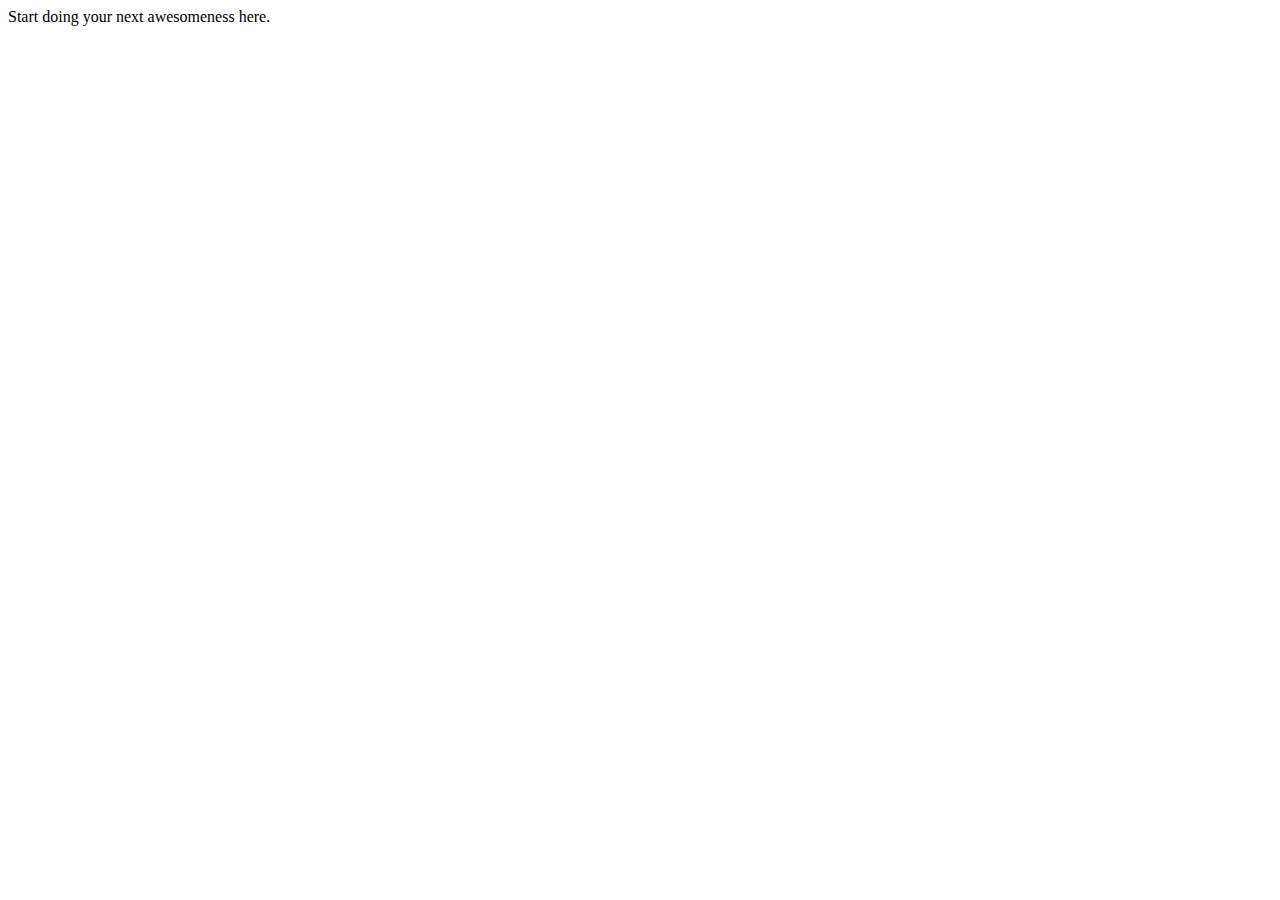
<file: StaticResources/flatui/Flat-UI-Pro-1.2.5/template.html>
<!DOCTYPE html>
<html lang="en">
  <head>
    <meta charset="utf-8">
    <title>Flat UI</title>
    <meta name="viewport" content="width=device-width, initial-scale=1.0">

    <!-- Loading Bootstrap -->
    <link href="bootstrap/css/bootstrap.css" rel="stylesheet">

    <!-- Loading Flat UI -->
    <link href="css/flat-ui.css" rel="stylesheet">

    <link rel="shortcut icon" href="images/favicon.ico">

    <!-- HTML5 shim, for IE6-8 support of HTML5 elements. All other JS at the end of file. -->
    <!--[if lt IE 9]>
      <script src="js/html5shiv.js"></script>
      <script src="js/respond.min.js"></script>
    <![endif]-->
  </head>
  <body>
    <div class="container">
    	Start doing your next awesomeness here.
    </div><!-- /.container -->


    <!-- Load JS here for greater good =============================-->
    <script src="js/jquery-1.8.3.min.js"></script>
    <script src="js/jquery-ui-1.10.3.custom.min.js"></script>
    <script src="js/jquery.ui.touch-punch.min.js"></script>
    <script src="js/bootstrap.min.js"></script>
    <script src="js/bootstrap-select.js"></script>
    <script src="js/bootstrap-switch.js"></script>
    <script src="js/flatui-checkbox.js"></script>
    <script src="js/flatui-radio.js"></script>
    <script src="js/jquery.tagsinput.js"></script>
    <script src="js/jquery.placeholder.js"></script>
  </body>
</html>
</file>
<file: StaticResources/flatui/Flat-UI-Pro-1.2.5/css/flat-ui.css>
.uicontainer {
  /* Use the following CSS code if you want to use data attributes for inserting your icons */
  /* Use the following CSS code if you want to have a class per icon */
  /*
Instead of a list of all class selectors,
you can use the generic selector below, but it's slower:
[class*="fui-"] {
*/
  /* ============================================================
 * bootstrapSwitch v1.3 by Larentis Mattia @spiritualGuru
 * http://www.larentis.eu/switch/
 * ============================================================
 * Licensed under the Apache License, Version 2.0
 * http://www.apache.org/licenses/LICENSE-2.0
 * ============================================================ */
}
@font-face {
  font-family: 'Lato';
  src: url('../fonts/lato/lato-black.eot');
  src: url('../fonts/lato/lato-black.eot?#iefix') format('embedded-opentype'), url('../fonts/lato/lato-black.woff') format('woff'), url('../fonts/lato/lato-black.ttf') format('truetype'), url('../fonts/lato/lato-black.svg#latoblack') format('svg');
  font-weight: 900;
  font-style: normal;
}
@font-face {
  font-family: 'Lato';
  src: url('../fonts/lato/lato-bold.eot');
  src: url('../fonts/lato/lato-bold.eot?#iefix') format('embedded-opentype'), url('../fonts/lato/lato-bold.woff') format('woff'), url('../fonts/lato/lato-bold.ttf') format('truetype'), url('../fonts/lato/lato-bold.svg#latobold') format('svg');
  font-weight: bold;
  font-style: normal;
}
@font-face {
  font-family: 'Lato';
  src: url('../fonts/lato/lato-bolditalic.eot');
  src: url('../fonts/lato/lato-bolditalic.eot?#iefix') format('embedded-opentype'), url('../fonts/lato/lato-bolditalic.woff') format('woff'), url('../fonts/lato/lato-bolditalic.ttf') format('truetype'), url('../fonts/lato/lato-bolditalic.svg#latobold-italic') format('svg');
  font-weight: bold;
  font-style: italic;
}
@font-face {
  font-family: 'Lato';
  src: url('../fonts/lato/lato-italic.eot');
  src: url('../fonts/lato/lato-italic.eot?#iefix') format('embedded-opentype'), url('../fonts/lato/lato-italic.woff') format('woff'), url('../fonts/lato/lato-italic.ttf') format('truetype'), url('../fonts/lato/lato-italic.svg#latoitalic') format('svg');
  font-weight: normal;
  font-style: italic;
}
@font-face {
  font-family: 'Lato';
  src: url('../fonts/lato/lato-light.eot');
  src: url('../fonts/lato/lato-light.eot?#iefix') format('embedded-opentype'), url('../fonts/lato/lato-light.woff') format('woff'), url('../fonts/lato/lato-light.ttf') format('truetype'), url('../fonts/lato/lato-light.svg#latolight') format('svg');
  font-weight: 300;
  font-style: normal;
}
@font-face {
  font-family: 'Lato';
  src: url('../fonts/lato/lato-regular.eot');
  src: url('../fonts/lato/lato-regular.eot?#iefix') format('embedded-opentype'), url('../fonts/lato/lato-regular.woff') format('woff'), url('../fonts/lato/lato-regular.ttf') format('truetype'), url('../fonts/lato/lato-regular.svg#latoregular') format('svg');
  font-weight: normal;
  font-style: normal;
}
@font-face {
  font-family: "Flat-UI-Icons";
  src: url('../fonts/flat-ui-icons-regular.eot');
  src: url('../fonts/flat-ui-icons-regular.eot?#iefix') format('embedded-opentype'), url('../fonts/flat-ui-icons-regular.woff') format('woff'), url('../fonts/flat-ui-icons-regular.ttf') format('truetype'), url('../fonts/flat-ui-icons-regular.svg#flat-ui-icons-regular') format('svg');
  font-weight: normal;
  font-style: normal;
}
.uicontainer [data-icon]:before {
  font-family: 'Flat-UI-Icons';
  content: attr(data-icon);
  speak: none;
  font-weight: normal;
  font-variant: normal;
  text-transform: none;
  -webkit-font-smoothing: antialiased;
  -moz-osx-font-smoothing: grayscale;
}
.uicontainer .fui-triangle-up,
.uicontainer .fui-triangle-up-small,
.uicontainer .fui-triangle-right-large,
.uicontainer .fui-triangle-left-large,
.uicontainer .fui-triangle-down,
.uicontainer .fui-info,
.uicontainer .fui-alert,
.uicontainer .fui-question,
.uicontainer .fui-window,
.uicontainer .fui-windows,
.uicontainer .fui-arrow-right,
.uicontainer .fui-arrow-left,
.uicontainer .fui-loop,
.uicontainer .fui-cmd,
.uicontainer .fui-mic,
.uicontainer .fui-triangle-down-small,
.uicontainer .fui-check-inverted,
.uicontainer .fui-heart,
.uicontainer .fui-location,
.uicontainer .fui-plus,
.uicontainer .fui-check,
.uicontainer .fui-cross,
.uicontainer .fui-list,
.uicontainer .fui-new,
.uicontainer .fui-video,
.uicontainer .fui-photo,
.uicontainer .fui-volume,
.uicontainer .fui-time,
.uicontainer .fui-eye,
.uicontainer .fui-chat,
.uicontainer .fui-home,
.uicontainer .fui-upload,
.uicontainer .fui-search,
.uicontainer .fui-user,
.uicontainer .fui-mail,
.uicontainer .fui-lock,
.uicontainer .fui-power,
.uicontainer .fui-star,
.uicontainer .fui-calendar,
.uicontainer .fui-gear,
.uicontainer .fui-book,
.uicontainer .fui-exit,
.uicontainer .fui-trash,
.uicontainer .fui-folder,
.uicontainer .fui-bubble,
.uicontainer .fui-cross-inverted,
.uicontainer .fui-plus-inverted,
.uicontainer .fui-export,
.uicontainer .fui-radio-unchecked,
.uicontainer .fui-radio-checked,
.uicontainer .fui-checkbox-unchecked,
.uicontainer .fui-checkbox-checked,
.uicontainer .fui-flat,
.uicontainer .fui-calendar-solid,
.uicontainer .fui-star-2,
.uicontainer .fui-credit-card,
.uicontainer .fui-clip,
.uicontainer .fui-link,
.uicontainer .fui-pause,
.uicontainer .fui-play,
.uicontainer .fui-tag,
.uicontainer .fui-document,
.uicontainer .fui-image,
.uicontainer .fui-facebook,
.uicontainer .fui-youtube,
.uicontainer .fui-vimeo,
.uicontainer .fui-twitter,
.uicontainer .fui-stumbleupon,
.uicontainer .fui-spotify,
.uicontainer .fui-skype,
.uicontainer .fui-pinterest,
.uicontainer .fui-path,
.uicontainer .fui-myspace,
.uicontainer .fui-linkedin,
.uicontainer .fui-googleplus,
.uicontainer .fui-dribbble,
.uicontainer .fui-blogger,
.uicontainer .fui-behance,
.uicontainer .fui-list-thumbnailed,
.uicontainer .fui-list-small-thumbnails,
.uicontainer .fui-list-numbered,
.uicontainer .fui-list-large-thumbnails,
.uicontainer .fui-list-columned,
.uicontainer .fui-list-bulleted {
  display: inline-block;
  font-family: 'Flat-UI-Icons';
  speak: none;
  font-style: normal;
  font-weight: normal;
  font-variant: normal;
  text-transform: none;
  -webkit-font-smoothing: antialiased;
  -moz-osx-font-smoothing: grayscale;
}
.uicontainer .fui-triangle-up:before {
  content: "\e000";
}
.uicontainer .fui-triangle-up-small:before {
  content: "\e001";
}
.uicontainer .fui-triangle-right-large:before {
  content: "\e002";
}
.uicontainer .fui-triangle-left-large:before {
  content: "\e003";
}
.uicontainer .fui-triangle-down:before {
  content: "\e004";
}
.uicontainer .fui-info:before {
  content: "\e016";
}
.uicontainer .fui-alert:before {
  content: "\e017";
}
.uicontainer .fui-question:before {
  content: "\e018";
}
.uicontainer .fui-window:before {
  content: "\e019";
}
.uicontainer .fui-windows:before {
  content: "\e01a";
}
.uicontainer .fui-arrow-right:before {
  content: "\e02c";
}
.uicontainer .fui-arrow-left:before {
  content: "\e02d";
}
.uicontainer .fui-loop:before {
  content: "\e02e";
}
.uicontainer .fui-cmd:before {
  content: "\e02f";
}
.uicontainer .fui-mic:before {
  content: "\e030";
}
.uicontainer .fui-triangle-down-small:before {
  content: "\e005";
}
.uicontainer .fui-check-inverted:before {
  content: "\e006";
}
.uicontainer .fui-heart:before {
  content: "\e007";
}
.uicontainer .fui-location:before {
  content: "\e008";
}
.uicontainer .fui-plus:before {
  content: "\e009";
}
.uicontainer .fui-check:before {
  content: "\e00a";
}
.uicontainer .fui-cross:before {
  content: "\e00b";
}
.uicontainer .fui-list:before {
  content: "\e00c";
}
.uicontainer .fui-new:before {
  content: "\e00d";
}
.uicontainer .fui-video:before {
  content: "\e00e";
}
.uicontainer .fui-photo:before {
  content: "\e00f";
}
.uicontainer .fui-volume:before {
  content: "\e010";
}
.uicontainer .fui-time:before {
  content: "\e011";
}
.uicontainer .fui-eye:before {
  content: "\e012";
}
.uicontainer .fui-chat:before {
  content: "\e013";
}
.uicontainer .fui-home:before {
  content: "\e015";
}
.uicontainer .fui-upload:before {
  content: "\e01b";
}
.uicontainer .fui-search:before {
  content: "\e01c";
}
.uicontainer .fui-user:before {
  content: "\e01d";
}
.uicontainer .fui-mail:before {
  content: "\e01e";
}
.uicontainer .fui-lock:before {
  content: "\e01f";
}
.uicontainer .fui-power:before {
  content: "\e020";
}
.uicontainer .fui-star:before {
  content: "\e021";
}
.uicontainer .fui-calendar:before {
  content: "\e023";
}
.uicontainer .fui-gear:before {
  content: "\e024";
}
.uicontainer .fui-book:before {
  content: "\e025";
}
.uicontainer .fui-exit:before {
  content: "\e026";
}
.uicontainer .fui-trash:before {
  content: "\e027";
}
.uicontainer .fui-folder:before {
  content: "\e028";
}
.uicontainer .fui-bubble:before {
  content: "\e029";
}
.uicontainer .fui-cross-inverted:before {
  content: "\e02a";
}
.uicontainer .fui-plus-inverted:before {
  content: "\e031";
}
.uicontainer .fui-export:before {
  content: "\e014";
}
.uicontainer .fui-radio-unchecked:before {
  content: "\e02b";
}
.uicontainer .fui-radio-checked:before {
  content: "\e032";
}
.uicontainer .fui-checkbox-unchecked:before {
  content: "\e033";
}
.uicontainer .fui-checkbox-checked:before {
  content: "\e034";
}
.uicontainer .fui-flat:before {
  content: "\e035";
}
.uicontainer .fui-calendar-solid:before {
  content: "\e022";
}
.uicontainer .fui-star-2:before {
  content: "\e036";
}
.uicontainer .fui-credit-card:before {
  content: "\e037";
}
.uicontainer .fui-clip:before {
  content: "\e038";
}
.uicontainer .fui-link:before {
  content: "\e039";
}
.uicontainer .fui-pause:before {
  content: "\e03b";
}
.uicontainer .fui-play:before {
  content: "\e03c";
}
.uicontainer .fui-tag:before {
  content: "\e03d";
}
.uicontainer .fui-document:before {
  content: "\e03e";
}
.uicontainer .fui-image:before {
  content: "\e03a";
}
.uicontainer .fui-facebook:before {
  content: "\e03f";
}
.uicontainer .fui-youtube:before {
  content: "\e040";
}
.uicontainer .fui-vimeo:before {
  content: "\e041";
}
.uicontainer .fui-twitter:before {
  content: "\e042";
}
.uicontainer .fui-stumbleupon:before {
  content: "\e043";
}
.uicontainer .fui-spotify:before {
  content: "\e044";
}
.uicontainer .fui-skype:before {
  content: "\e045";
}
.uicontainer .fui-pinterest:before {
  content: "\e046";
}
.uicontainer .fui-path:before {
  content: "\e047";
}
.uicontainer .fui-myspace:before {
  content: "\e048";
}
.uicontainer .fui-linkedin:before {
  content: "\e049";
}
.uicontainer .fui-googleplus:before {
  content: "\e04a";
}
.uicontainer .fui-dribbble:before {
  content: "\e04c";
}
.uicontainer .fui-blogger:before {
  content: "\e04d";
}
.uicontainer .fui-behance:before {
  content: "\e04e";
}
.uicontainer .fui-list-thumbnailed:before {
  content: "\e04b";
}
.uicontainer .fui-list-small-thumbnails:before {
  content: "\e04f";
}
.uicontainer .fui-list-numbered:before {
  content: "\e050";
}
.uicontainer .fui-list-large-thumbnails:before {
  content: "\e051";
}
.uicontainer .fui-list-columned:before {
  content: "\e052";
}
.uicontainer .fui-list-bulleted:before {
  content: "\e053";
}
.uicontainer .dropdown-arrow-inverse {
  border-bottom-color: #34495e !important;
  border-top-color: #34495e !important;
}
.uicontainer body {
  font-family: "Lato", Helvetica, Arial, sans-serif;
  font-size: 18px;
  line-height: 1.72222;
  color: #34495e;
  background-color: #ffffff;
}
.uicontainer a {
  color: #16a085;
  text-decoration: none;
  -webkit-transition: 0.25s;
  transition: 0.25s;
}
.uicontainer a:hover,
.uicontainer a:focus {
  color: #1abc9c;
  text-decoration: none;
}
.uicontainer a:focus {
  outline: none;
}
.uicontainer .img-rounded {
  border-radius: 6px;
}
.uicontainer .img-thumbnail {
  padding: 4px;
  line-height: 1.72222;
  background-color: #ffffff;
  border: 2px solid #bdc3c7;
  border-radius: 6px;
  -webkit-transition: all 0.25s ease-in-out;
  transition: all 0.25s ease-in-out;
  display: inline-block;
  max-width: 100%;
  height: auto;
}
.uicontainer .img-comment {
  font-size: 15px;
  line-height: 1.2;
  font-style: italic;
  margin: 24px 0;
}
.uicontainer h1,
.uicontainer h2,
.uicontainer h3,
.uicontainer h4,
.uicontainer h5,
.uicontainer h6,
.uicontainer .h1,
.uicontainer .h2,
.uicontainer .h3,
.uicontainer .h4,
.uicontainer .h5,
.uicontainer .h6 {
  font-family: inherit;
  font-weight: 700;
  line-height: 1.1;
  color: inherit;
}
.uicontainer h1 small,
.uicontainer h2 small,
.uicontainer h3 small,
.uicontainer h4 small,
.uicontainer h5 small,
.uicontainer h6 small,
.uicontainer .h1 small,
.uicontainer .h2 small,
.uicontainer .h3 small,
.uicontainer .h4 small,
.uicontainer .h5 small,
.uicontainer .h6 small {
  color: #e7e9ec;
}
.uicontainer h1,
.uicontainer h2,
.uicontainer h3 {
  margin-top: 30px;
  margin-bottom: 15px;
}
.uicontainer h4,
.uicontainer h5,
.uicontainer h6 {
  margin-top: 15px;
  margin-bottom: 15px;
}
.uicontainer h6 {
  font-weight: normal;
}
.uicontainer h1,
.uicontainer .h1 {
  font-size: 61px;
}
.uicontainer h2,
.uicontainer .h2 {
  font-size: 53px;
}
.uicontainer h3,
.uicontainer .h3 {
  font-size: 40px;
}
.uicontainer h4,
.uicontainer .h4 {
  font-size: 29px;
}
.uicontainer h5,
.uicontainer .h5 {
  font-size: 28px;
}
.uicontainer h6,
.uicontainer .h6 {
  font-size: 24px;
}
.uicontainer p {
  font-size: 18px;
  line-height: 1.72222;
  margin: 0 0 15px;
}
.uicontainer .lead {
  margin-bottom: 30px;
  font-size: 28px;
  line-height: 1.46428571;
  font-weight: 300;
}
@media (min-width: 768px) {
  .uicontainer .lead {
    font-size: 30.006px;
  }
}
.uicontainer small,
.uicontainer .small {
  font-size: 83%;
  line-height: 2.067;
}
.uicontainer .text-muted {
  color: #bdc3c7;
}
.uicontainer .text-inverse {
  color: #ffffff;
}
.uicontainer .text-primary {
  color: #1abc9c;
}
.uicontainer a.text-primary:hover {
  color: #15967d;
}
.uicontainer .text-warning {
  color: #f1c40f;
}
.uicontainer a.text-warning:hover {
  color: #c19d0c;
}
.uicontainer .text-danger {
  color: #e74c3c;
}
.uicontainer a.text-danger:hover {
  color: #b93d30;
}
.uicontainer .text-success {
  color: #2ecc71;
}
.uicontainer a.text-success:hover {
  color: #25a35a;
}
.uicontainer .text-info {
  color: #3498db;
}
.uicontainer a.text-info:hover {
  color: #2a7aaf;
}
.uicontainer .bg-primary {
  color: #ffffff;
  background-color: #34495e;
}
.uicontainer a.bg-primary:hover {
  background-color: #222f3d;
}
.uicontainer .bg-success {
  background-color: #dff0d8;
}
.uicontainer a.bg-success:hover {
  background-color: #c1e2b3;
}
.uicontainer .bg-info {
  background-color: #d9edf7;
}
.uicontainer a.bg-info:hover {
  background-color: #afd9ee;
}
.uicontainer .bg-warning {
  background-color: #fcf8e3;
}
.uicontainer a.bg-warning:hover {
  background-color: #f7ecb5;
}
.uicontainer .bg-danger {
  background-color: #f2dede;
}
.uicontainer a.bg-danger:hover {
  background-color: #e4b9b9;
}
.uicontainer .page-header {
  padding-bottom: 14px;
  margin: 60px 0 30px;
  border-bottom: 1px solid #e7e9ec;
}
.uicontainer ul,
.uicontainer ol {
  margin-bottom: 15px;
}
.uicontainer dl {
  margin-bottom: 30px;
}
.uicontainer dt,
.uicontainer dd {
  line-height: 1.72222;
}
@media (min-width: 768px) {
  .uicontainer .dl-horizontal dt {
    width: 160px;
  }
  .uicontainer .dl-horizontal dd {
    margin-left: 180px;
  }
}
.uicontainer abbr[title],
.uicontainer abbr[data-original-title] {
  border-bottom: 1px dotted #bdc3c7;
}
.uicontainer blockquote {
  border-left: 3px solid #e7e9ec;
  padding: 0 0 0 16px;
  margin: 0 0 30px;
}
.uicontainer blockquote p {
  font-size: 20px;
  line-height: 1.55;
  font-weight: normal;
  margin-bottom: .4em;
}
.uicontainer blockquote small,
.uicontainer blockquote .small {
  font-size: 18px;
  line-height: 1.72222;
  font-style: italic;
  color: inherit;
}
.uicontainer blockquote small:before,
.uicontainer blockquote .small:before {
  content: "";
}
.uicontainer blockquote.pull-right {
  padding-right: 16px;
  padding-left: 0;
  border-right: 3px solid #e7e9ec;
  border-left: 0;
}
.uicontainer blockquote.pull-right small:after {
  content: "";
}
.uicontainer address {
  margin-bottom: 30px;
  line-height: 1.72222;
}
.uicontainer code,
.uicontainer kbd,
.uicontainer pre,
.uicontainer samp {
  font-family: Monaco, Menlo, Consolas, "Courier New", monospace;
}
.uicontainer code {
  padding: 2px 6px;
  font-size: 85%;
  color: #c7254e;
  background-color: #f9f2f4;
  border-radius: 4px;
}
.uicontainer kbd {
  padding: 2px 6px;
  font-size: 85%;
  color: #ffffff;
  background-color: #34495e;
  border-radius: 4px;
  box-shadow: none;
}
.uicontainer pre {
  padding: 8px;
  margin: 0 0 15px;
  font-size: 13px;
  line-height: 1.72222;
  color: inherit;
  background-color: #ffffff;
  border: 2px solid #e7e9ec;
  border-radius: 6px;
  white-space: pre;
}
.uicontainer .pre-scrollable {
  max-height: 340px;
}
.uicontainer .thumbnail {
  display: block;
  padding: 4px;
  margin-bottom: 5px;
  line-height: 1.72222;
  background-color: #ffffff;
  border: 2px solid #bdc3c7;
  border-radius: 6px;
  -webkit-transition: all 0.25s ease-in-out;
  transition: all 0.25s ease-in-out;
}
.uicontainer .thumbnail > img,
.uicontainer .thumbnail a > img {
  display: block;
  max-width: 100%;
  height: auto;
  margin-left: auto;
  margin-right: auto;
}
.uicontainer a.thumbnail:hover,
.uicontainer a.thumbnail:focus,
.uicontainer a.thumbnail.active {
  border-color: #16a085;
}
.uicontainer .thumbnail .caption {
  padding: 9px;
  color: #34495e;
}
.uicontainer .btn {
  border: none;
  font-size: 15px;
  font-weight: normal;
  line-height: 1.4;
  border-radius: 4px;
  padding: 10px 15px;
  -webkit-font-smoothing: subpixel-antialiased;
  -webkit-transition: border 0.25s linear, color 0.25s linear, background-color 0.25s linear;
  transition: border 0.25s linear, color 0.25s linear, background-color 0.25s linear;
}
.uicontainer .btn:hover,
.uicontainer .btn:focus {
  outline: none;
  color: #ffffff;
}
.uicontainer .btn:active,
.uicontainer .btn.active {
  outline: none;
  -webkit-box-shadow: none;
  box-shadow: none;
}
.uicontainer .btn.disabled,
.uicontainer .btn[disabled],
.uicontainer fieldset[disabled] .btn {
  background-color: #bdc3c7;
  color: rgba(255, 255, 255, 0.75);
  opacity: 0.7;
  filter: alpha(opacity=70);
}
.uicontainer .btn > [class^="fui-"] {
  margin: 0 1px;
  position: relative;
  line-height: 1;
  top: 1px;
}
.uicontainer .btn-xs.btn > [class^="fui-"] {
  font-size: 11px;
  top: 0;
}
.uicontainer .btn-hg.btn > [class^="fui-"] {
  top: 2px;
}
.uicontainer .btn-default {
  color: #ffffff;
  background-color: #bdc3c7;
}
.uicontainer .btn-default:hover,
.uicontainer .btn-default.hover,
.uicontainer .btn-default:focus,
.uicontainer .btn-default:active,
.uicontainer .btn-default.active,
.uicontainer .open .dropdown-toggle.btn-default {
  color: #ffffff;
  background-color: #cacfd2;
  border-color: #cacfd2;
}
.uicontainer .btn-default:active,
.uicontainer .btn-default.active,
.uicontainer .open .dropdown-toggle.btn-default {
  background: #a1a6a9;
  border-color: #a1a6a9;
}
.uicontainer .btn-default.disabled,
.uicontainer .btn-default[disabled],
.uicontainer fieldset[disabled] .btn-default,
.uicontainer .btn-default.disabled:hover,
.uicontainer .btn-default[disabled]:hover,
.uicontainer fieldset[disabled] .btn-default:hover,
.uicontainer .btn-default.disabled.hover,
.uicontainer .btn-default[disabled].hover,
.uicontainer fieldset[disabled] .btn-default.hover,
.uicontainer .btn-default.disabled:focus,
.uicontainer .btn-default[disabled]:focus,
.uicontainer fieldset[disabled] .btn-default:focus,
.uicontainer .btn-default.disabled:active,
.uicontainer .btn-default[disabled]:active,
.uicontainer fieldset[disabled] .btn-default:active,
.uicontainer .btn-default.disabled.active,
.uicontainer .btn-default[disabled].active,
.uicontainer fieldset[disabled] .btn-default.active {
  background-color: #bdc3c7;
  border-color: #bdc3c7;
}
.uicontainer .btn-default .badge {
  color: #bdc3c7;
  background-color: #ffffff;
}
.uicontainer .btn-primary {
  color: #ffffff;
  background-color: #1abc9c;
}
.uicontainer .btn-primary:hover,
.uicontainer .btn-primary.hover,
.uicontainer .btn-primary:focus,
.uicontainer .btn-primary:active,
.uicontainer .btn-primary.active,
.uicontainer .open .dropdown-toggle.btn-primary {
  color: #ffffff;
  background-color: #48c9b0;
  border-color: #48c9b0;
}
.uicontainer .btn-primary:active,
.uicontainer .btn-primary.active,
.uicontainer .open .dropdown-toggle.btn-primary {
  background: #16a085;
  border-color: #16a085;
}
.uicontainer .btn-primary.disabled,
.uicontainer .btn-primary[disabled],
.uicontainer fieldset[disabled] .btn-primary,
.uicontainer .btn-primary.disabled:hover,
.uicontainer .btn-primary[disabled]:hover,
.uicontainer fieldset[disabled] .btn-primary:hover,
.uicontainer .btn-primary.disabled.hover,
.uicontainer .btn-primary[disabled].hover,
.uicontainer fieldset[disabled] .btn-primary.hover,
.uicontainer .btn-primary.disabled:focus,
.uicontainer .btn-primary[disabled]:focus,
.uicontainer fieldset[disabled] .btn-primary:focus,
.uicontainer .btn-primary.disabled:active,
.uicontainer .btn-primary[disabled]:active,
.uicontainer fieldset[disabled] .btn-primary:active,
.uicontainer .btn-primary.disabled.active,
.uicontainer .btn-primary[disabled].active,
.uicontainer fieldset[disabled] .btn-primary.active {
  background-color: #1abc9c;
  border-color: #1abc9c;
}
.uicontainer .btn-primary .badge {
  color: #1abc9c;
  background-color: #ffffff;
}
.uicontainer .btn-info {
  color: #ffffff;
  background-color: #3498db;
}
.uicontainer .btn-info:hover,
.uicontainer .btn-info.hover,
.uicontainer .btn-info:focus,
.uicontainer .btn-info:active,
.uicontainer .btn-info.active,
.uicontainer .open .dropdown-toggle.btn-info {
  color: #ffffff;
  background-color: #5dade2;
  border-color: #5dade2;
}
.uicontainer .btn-info:active,
.uicontainer .btn-info.active,
.uicontainer .open .dropdown-toggle.btn-info {
  background: #2c81ba;
  border-color: #2c81ba;
}
.uicontainer .btn-info.disabled,
.uicontainer .btn-info[disabled],
.uicontainer fieldset[disabled] .btn-info,
.uicontainer .btn-info.disabled:hover,
.uicontainer .btn-info[disabled]:hover,
.uicontainer fieldset[disabled] .btn-info:hover,
.uicontainer .btn-info.disabled.hover,
.uicontainer .btn-info[disabled].hover,
.uicontainer fieldset[disabled] .btn-info.hover,
.uicontainer .btn-info.disabled:focus,
.uicontainer .btn-info[disabled]:focus,
.uicontainer fieldset[disabled] .btn-info:focus,
.uicontainer .btn-info.disabled:active,
.uicontainer .btn-info[disabled]:active,
.uicontainer fieldset[disabled] .btn-info:active,
.uicontainer .btn-info.disabled.active,
.uicontainer .btn-info[disabled].active,
.uicontainer fieldset[disabled] .btn-info.active {
  background-color: #3498db;
  border-color: #3498db;
}
.uicontainer .btn-info .badge {
  color: #3498db;
  background-color: #ffffff;
}
.uicontainer .btn-danger {
  color: #ffffff;
  background-color: #e74c3c;
}
.uicontainer .btn-danger:hover,
.uicontainer .btn-danger.hover,
.uicontainer .btn-danger:focus,
.uicontainer .btn-danger:active,
.uicontainer .btn-danger.active,
.uicontainer .open .dropdown-toggle.btn-danger {
  color: #ffffff;
  background-color: #ec7063;
  border-color: #ec7063;
}
.uicontainer .btn-danger:active,
.uicontainer .btn-danger.active,
.uicontainer .open .dropdown-toggle.btn-danger {
  background: #c44133;
  border-color: #c44133;
}
.uicontainer .btn-danger.disabled,
.uicontainer .btn-danger[disabled],
.uicontainer fieldset[disabled] .btn-danger,
.uicontainer .btn-danger.disabled:hover,
.uicontainer .btn-danger[disabled]:hover,
.uicontainer fieldset[disabled] .btn-danger:hover,
.uicontainer .btn-danger.disabled.hover,
.uicontainer .btn-danger[disabled].hover,
.uicontainer fieldset[disabled] .btn-danger.hover,
.uicontainer .btn-danger.disabled:focus,
.uicontainer .btn-danger[disabled]:focus,
.uicontainer fieldset[disabled] .btn-danger:focus,
.uicontainer .btn-danger.disabled:active,
.uicontainer .btn-danger[disabled]:active,
.uicontainer fieldset[disabled] .btn-danger:active,
.uicontainer .btn-danger.disabled.active,
.uicontainer .btn-danger[disabled].active,
.uicontainer fieldset[disabled] .btn-danger.active {
  background-color: #e74c3c;
  border-color: #e74c3c;
}
.uicontainer .btn-danger .badge {
  color: #e74c3c;
  background-color: #ffffff;
}
.uicontainer .btn-success {
  color: #ffffff;
  background-color: #2ecc71;
}
.uicontainer .btn-success:hover,
.uicontainer .btn-success.hover,
.uicontainer .btn-success:focus,
.uicontainer .btn-success:active,
.uicontainer .btn-success.active,
.uicontainer .open .dropdown-toggle.btn-success {
  color: #ffffff;
  background-color: #58d68d;
  border-color: #58d68d;
}
.uicontainer .btn-success:active,
.uicontainer .btn-success.active,
.uicontainer .open .dropdown-toggle.btn-success {
  background: #27ad60;
  border-color: #27ad60;
}
.uicontainer .btn-success.disabled,
.uicontainer .btn-success[disabled],
.uicontainer fieldset[disabled] .btn-success,
.uicontainer .btn-success.disabled:hover,
.uicontainer .btn-success[disabled]:hover,
.uicontainer fieldset[disabled] .btn-success:hover,
.uicontainer .btn-success.disabled.hover,
.uicontainer .btn-success[disabled].hover,
.uicontainer fieldset[disabled] .btn-success.hover,
.uicontainer .btn-success.disabled:focus,
.uicontainer .btn-success[disabled]:focus,
.uicontainer fieldset[disabled] .btn-success:focus,
.uicontainer .btn-success.disabled:active,
.uicontainer .btn-success[disabled]:active,
.uicontainer fieldset[disabled] .btn-success:active,
.uicontainer .btn-success.disabled.active,
.uicontainer .btn-success[disabled].active,
.uicontainer fieldset[disabled] .btn-success.active {
  background-color: #2ecc71;
  border-color: #2ecc71;
}
.uicontainer .btn-success .badge {
  color: #2ecc71;
  background-color: #ffffff;
}
.uicontainer .btn-warning {
  color: #ffffff;
  background-color: #f1c40f;
}
.uicontainer .btn-warning:hover,
.uicontainer .btn-warning.hover,
.uicontainer .btn-warning:focus,
.uicontainer .btn-warning:active,
.uicontainer .btn-warning.active,
.uicontainer .open .dropdown-toggle.btn-warning {
  color: #ffffff;
  background-color: #f5d313;
  border-color: #f5d313;
}
.uicontainer .btn-warning:active,
.uicontainer .btn-warning.active,
.uicontainer .open .dropdown-toggle.btn-warning {
  background: #cda70d;
  border-color: #cda70d;
}
.uicontainer .btn-warning.disabled,
.uicontainer .btn-warning[disabled],
.uicontainer fieldset[disabled] .btn-warning,
.uicontainer .btn-warning.disabled:hover,
.uicontainer .btn-warning[disabled]:hover,
.uicontainer fieldset[disabled] .btn-warning:hover,
.uicontainer .btn-warning.disabled.hover,
.uicontainer .btn-warning[disabled].hover,
.uicontainer fieldset[disabled] .btn-warning.hover,
.uicontainer .btn-warning.disabled:focus,
.uicontainer .btn-warning[disabled]:focus,
.uicontainer fieldset[disabled] .btn-warning:focus,
.uicontainer .btn-warning.disabled:active,
.uicontainer .btn-warning[disabled]:active,
.uicontainer fieldset[disabled] .btn-warning:active,
.uicontainer .btn-warning.disabled.active,
.uicontainer .btn-warning[disabled].active,
.uicontainer fieldset[disabled] .btn-warning.active {
  background-color: #f1c40f;
  border-color: #f1c40f;
}
.uicontainer .btn-warning .badge {
  color: #f1c40f;
  background-color: #ffffff;
}
.uicontainer .btn-inverse {
  color: #ffffff;
  background-color: #34495e;
}
.uicontainer .btn-inverse:hover,
.uicontainer .btn-inverse.hover,
.uicontainer .btn-inverse:focus,
.uicontainer .btn-inverse:active,
.uicontainer .btn-inverse.active,
.uicontainer .open .dropdown-toggle.btn-inverse {
  color: #ffffff;
  background-color: #415b76;
  border-color: #415b76;
}
.uicontainer .btn-inverse:active,
.uicontainer .btn-inverse.active,
.uicontainer .open .dropdown-toggle.btn-inverse {
  background: #2c3e50;
  border-color: #2c3e50;
}
.uicontainer .btn-inverse.disabled,
.uicontainer .btn-inverse[disabled],
.uicontainer fieldset[disabled] .btn-inverse,
.uicontainer .btn-inverse.disabled:hover,
.uicontainer .btn-inverse[disabled]:hover,
.uicontainer fieldset[disabled] .btn-inverse:hover,
.uicontainer .btn-inverse.disabled.hover,
.uicontainer .btn-inverse[disabled].hover,
.uicontainer fieldset[disabled] .btn-inverse.hover,
.uicontainer .btn-inverse.disabled:focus,
.uicontainer .btn-inverse[disabled]:focus,
.uicontainer fieldset[disabled] .btn-inverse:focus,
.uicontainer .btn-inverse.disabled:active,
.uicontainer .btn-inverse[disabled]:active,
.uicontainer fieldset[disabled] .btn-inverse:active,
.uicontainer .btn-inverse.disabled.active,
.uicontainer .btn-inverse[disabled].active,
.uicontainer fieldset[disabled] .btn-inverse.active {
  background-color: #34495e;
  border-color: #34495e;
}
.uicontainer .btn-inverse .badge {
  color: #34495e;
  background-color: #ffffff;
}
.uicontainer .btn-embossed {
  -webkit-box-shadow: inset 0 -2px 0 rgba(0, 0, 0, 0.15);
  box-shadow: inset 0 -2px 0 rgba(0, 0, 0, 0.15);
}
.uicontainer .btn-embossed.active,
.uicontainer .btn-embossed:active {
  -webkit-box-shadow: inset 0 2px 0 rgba(0, 0, 0, 0.15);
  box-shadow: inset 0 2px 0 rgba(0, 0, 0, 0.15);
}
.uicontainer .btn-wide {
  min-width: 140px;
  padding-left: 30px;
  padding-right: 30px;
}
.uicontainer .btn-link {
  color: #16a085;
}
.uicontainer .btn-link:hover,
.uicontainer .btn-link:focus {
  color: #1abc9c;
  text-decoration: underline;
  background-color: transparent;
}
.uicontainer .btn-link[disabled]:hover,
.uicontainer fieldset[disabled] .btn-link:hover,
.uicontainer .btn-link[disabled]:focus,
.uicontainer fieldset[disabled] .btn-link:focus {
  color: #bdc3c7;
  text-decoration: none;
}
.uicontainer .btn-hg {
  padding: 13px 20px;
  font-size: 22px;
  line-height: 1.227;
  border-radius: 6px;
}
.uicontainer .btn-lg {
  padding: 10px 19px;
  font-size: 17px;
  line-height: 1.471;
  border-radius: 6px;
}
.uicontainer .btn-sm {
  padding: 9px 13px;
  font-size: 13px;
  line-height: 1.385;
  border-radius: 4px;
}
.uicontainer .btn-xs {
  padding: 6px 9px;
  font-size: 12px;
  line-height: 1.083;
  border-radius: 3px;
}
.uicontainer .btn-tip {
  font-weight: 300;
  padding-left: 10px;
  font-size: 92%;
}
.uicontainer .btn-block {
  white-space: normal;
}
.uicontainer [class*="btn-social-"] {
  padding: 10px 15px;
  font-size: 13px;
  line-height: 1.077;
  border-radius: 4px;
}
.uicontainer .btn-social-pinterest {
  color: #ffffff;
  background-color: #cb2028;
}
.uicontainer .btn-social-pinterest:hover,
.uicontainer .btn-social-pinterest:focus {
  background-color: #d54d53;
}
.uicontainer .btn-social-pinterest:active,
.uicontainer .btn-social-pinterest.active {
  background-color: #ad1b22;
}
.uicontainer .btn-social-linkedin {
  color: #ffffff;
  background-color: #0072b5;
}
.uicontainer .btn-social-linkedin:hover,
.uicontainer .btn-social-linkedin:focus {
  background-color: #338ec4;
}
.uicontainer .btn-social-linkedin:active,
.uicontainer .btn-social-linkedin.active {
  background-color: #00619a;
}
.uicontainer .btn-social-stumbleupon {
  color: #ffffff;
  background-color: #ed4a13;
}
.uicontainer .btn-social-stumbleupon:hover,
.uicontainer .btn-social-stumbleupon:focus {
  background-color: #f16e42;
}
.uicontainer .btn-social-stumbleupon:active,
.uicontainer .btn-social-stumbleupon.active {
  background-color: #c93f10;
}
.uicontainer .btn-social-googleplus {
  color: #ffffff;
  background-color: #2d2d2d;
}
.uicontainer .btn-social-googleplus:hover,
.uicontainer .btn-social-googleplus:focus {
  background-color: #575757;
}
.uicontainer .btn-social-googleplus:active,
.uicontainer .btn-social-googleplus.active {
  background-color: #262626;
}
.uicontainer .btn-social-facebook {
  color: #ffffff;
  background-color: #2f4b93;
}
.uicontainer .btn-social-facebook:hover,
.uicontainer .btn-social-facebook:focus {
  background-color: #596fa9;
}
.uicontainer .btn-social-facebook:active,
.uicontainer .btn-social-facebook.active {
  background-color: #28407d;
}
.uicontainer .btn-social-twitter {
  color: #ffffff;
  background-color: #00bdef;
}
.uicontainer .btn-social-twitter:hover,
.uicontainer .btn-social-twitter:focus {
  background-color: #33caf2;
}
.uicontainer .btn-social-twitter:active,
.uicontainer .btn-social-twitter.active {
  background-color: #00a1cb;
}
.uicontainer .btn-default .caret {
  border-top-color: #ffffff;
}
.uicontainer .btn-primary .caret,
.uicontainer .btn-success .caret,
.uicontainer .btn-warning .caret,
.uicontainer .btn-danger .caret,
.uicontainer .btn-info .caret {
  border-top-color: #ffffff;
}
.uicontainer .dropup .btn-default .caret {
  border-bottom-color: #ffffff;
}
.uicontainer .dropup .btn-primary .caret,
.uicontainer .dropup .btn-success .caret,
.uicontainer .dropup .btn-warning .caret,
.uicontainer .dropup .btn-danger .caret,
.uicontainer .dropup .btn-info .caret {
  border-bottom-color: #ffffff;
}
.uicontainer .btn-group-xs > .btn {
  padding: 6px 9px;
  font-size: 12px;
  line-height: 1.083;
  border-radius: 3px;
}
.uicontainer .btn-group-sm > .btn {
  padding: 9px 13px;
  font-size: 13px;
  line-height: 1.385;
  border-radius: 4px;
}
.uicontainer .btn-group-lg > .btn {
  padding: 10px 19px;
  font-size: 17px;
  line-height: 1.471;
  border-radius: 6px;
}
.uicontainer .btn-group-gh > .btn {
  padding: 13px 20px;
  font-size: 22px;
  line-height: 1.227;
  border-radius: 6px;
}
.uicontainer .btn-group > .btn + .btn {
  margin-left: 0;
}
.uicontainer .btn-group > .btn + .dropdown-toggle {
  border-left: 2px solid rgba(52, 73, 94, 0.15);
  padding-left: 12px;
  padding-right: 12px;
}
.uicontainer .btn-group > .btn + .dropdown-toggle .caret {
  margin-left: 3px;
  margin-right: 3px;
}
.uicontainer .btn-group > .btn.btn-gh + .dropdown-toggle .caret {
  margin-left: 7px;
  margin-right: 7px;
}
.uicontainer .btn-group > .btn.btn-sm + .dropdown-toggle .caret {
  margin-left: 0;
  margin-right: 0;
}
.uicontainer .dropdown-toggle .caret {
  margin-left: 8px;
}
.uicontainer .btn-group > .btn,
.uicontainer .btn-group > .dropdown-menu,
.uicontainer .btn-group > .popover {
  font-weight: 400;
}
.uicontainer .btn-group:focus .dropdown-toggle {
  outline: none;
  -webkit-transition: 0.25s;
  transition: 0.25s;
}
.uicontainer .btn-group.open .dropdown-toggle {
  color: rgba(255, 255, 255, 0.75);
  -webkit-box-shadow: none;
  box-shadow: none;
}
.uicontainer .btn-toolbar .btn.active {
  color: #ffffff;
}
.uicontainer .btn-toolbar .btn > [class^="fui-"] {
  font-size: 16px;
  margin: 0 1px;
}
.uicontainer .caret {
  border-width: 8px 6px;
  border-bottom-color: #34495e;
  border-top-color: #34495e;
  border-style: solid;
  border-bottom-style: none;
  -webkit-transition: 0.25s;
  transition: 0.25s;
  -webkit-transform: scale(1.001);
  -ms-transform: scale(1.001);
  transform: scale(1.001);
}
.uicontainer .dropup .caret,
.uicontainer .dropup .btn-lg .caret,
.uicontainer .navbar-fixed-bottom .dropdown .caret {
  border-bottom-width: 8px;
}
.uicontainer .btn-lg .caret {
  border-top-width: 8px;
  border-right-width: 6px;
  border-left-width: 6px;
}
.uicontainer .select {
  display: inline-block;
  margin-bottom: 10px;
}
.uicontainer [class*="span"] > .select[class*="span"] {
  margin-left: 0;
}
.uicontainer .select[class*="span"] .btn {
  width: 100%;
}
.uicontainer .select.select-block {
  display: block;
  float: none;
  margin-left: 0;
  width: auto;
}
.uicontainer .select.select-block:before,
.uicontainer .select.select-block:after {
  content: " ";
  /* 1 */
  display: table;
  /* 2 */
}
.uicontainer .select.select-block:after {
  clear: both;
}
.uicontainer .select.select-block .btn {
  width: 100%;
}
.uicontainer .select.select-block .dropdown-menu {
  width: 100%;
}
.uicontainer .select .btn {
  width: 220px;
}
.uicontainer .select .btn.btn-hg .filter-option {
  left: 20px;
  right: 40px;
  top: 13px;
}
.uicontainer .select .btn.btn-hg .caret {
  right: 20px;
}
.uicontainer .select .btn.btn-lg .filter-option {
  left: 18px;
  right: 38px;
}
.uicontainer .select .btn.btn-sm .filter-option {
  left: 13px;
  right: 33px;
}
.uicontainer .select .btn.btn-sm .caret {
  right: 13px;
}
.uicontainer .select .btn.btn-xs .filter-option {
  left: 13px;
  right: 33px;
  top: 5px;
}
.uicontainer .select .btn.btn-xs .caret {
  right: 13px;
}
.uicontainer .select .btn .filter-option {
  height: 26px;
  left: 13px;
  overflow: hidden;
  position: absolute;
  right: 33px;
  text-align: left;
  top: 10px;
}
.uicontainer .select .btn .caret {
  position: absolute;
  right: 16px;
  top: 50%;
  margin-top: -3px;
}
.uicontainer .select .btn .dropdown-toggle {
  border-radius: 6px;
}
.uicontainer .select .btn .dropdown-menu {
  min-width: 100%;
}
.uicontainer .select .btn .dropdown-menu dt {
  cursor: default;
  display: block;
  padding: 3px 20px;
}
.uicontainer .select .btn .dropdown-menu li:not(.disabled) > a:hover small {
  color: rgba(255, 255, 255, 0.004);
}
.uicontainer .select .btn .dropdown-menu li > a {
  min-height: 20px;
}
.uicontainer .select .btn .dropdown-menu li > a.opt {
  padding-left: 35px;
}
.uicontainer .select .btn .dropdown-menu li small {
  padding-left: .5em;
}
.uicontainer .select .btn .dropdown-menu li > dt small {
  font-weight: normal;
}
.uicontainer .select .btn > .disabled,
.uicontainer .select .btn .dropdown-menu li.disabled > a {
  cursor: default;
}
.uicontainer .select .caret {
  border-bottom-color: #ffffff;
  border-top-color: #ffffff;
}
.uicontainer legend {
  display: block;
  width: 100%;
  padding: 0;
  margin-bottom: 15px;
  font-size: 24px;
  line-height: inherit;
  color: inherit;
  border-bottom: none;
}
.uicontainer textarea {
  font-size: 20px;
  line-height: 24px;
  padding: 5px 11px;
}
.uicontainer input[type="search"] {
  -webkit-appearance: none !important;
}
.uicontainer label {
  font-weight: normal;
  font-size: 15px;
  line-height: 2.4;
}
.uicontainer .form-control:-moz-placeholder {
  color: #b2bcc5;
}
.uicontainer .form-control::-moz-placeholder {
  color: #b2bcc5;
  opacity: 1;
}
.uicontainer .form-control:-ms-input-placeholder {
  color: #b2bcc5;
}
.uicontainer .form-control::-webkit-input-placeholder {
  color: #b2bcc5;
}
.uicontainer .form-control.placeholder {
  color: #b2bcc5;
}
.uicontainer .form-control {
  border: 2px solid #bdc3c7;
  color: #34495e;
  font-family: "Lato", Helvetica, Arial, sans-serif;
  font-size: 15px;
  line-height: 1.467;
  padding: 8px 12px;
  height: 42px;
  -webkit-appearance: none;
  border-radius: 6px;
  -webkit-box-shadow: none;
  box-shadow: none;
  -webkit-transition: border 0.25s linear, color 0.25s linear, background-color 0.25s linear;
  transition: border 0.25s linear, color 0.25s linear, background-color 0.25s linear;
}
.uicontainer .form-group.focus .form-control,
.uicontainer .form-control:focus {
  border-color: #1abc9c;
  outline: 0;
  -webkit-box-shadow: none;
  box-shadow: none;
}
.uicontainer .form-control[disabled],
.uicontainer .form-control[readonly],
.uicontainer fieldset[disabled] .form-control {
  background-color: #f4f6f6;
  border-color: #d5dbdb;
  color: #d5dbdb;
  cursor: default;
  opacity: 0.7;
  filter: alpha(opacity=70);
}
.uicontainer .form-control.flat {
  border-color: transparent;
}
.uicontainer .form-control.flat:hover {
  border-color: #bdc3c7;
}
.uicontainer .form-control.flat:focus {
  border-color: #1abc9c;
}
.uicontainer .input-sm {
  height: 35px;
  padding: 6px 10px;
  font-size: 13px;
  line-height: 1.462;
  border-radius: 6px;
}
.uicontainer select.input-sm {
  height: 35px;
  line-height: 35px;
}
.uicontainer textarea.input-sm,
.uicontainer select[multiple].input-sm {
  height: auto;
}
.uicontainer .input-lg {
  height: 45px;
  padding: 10px 15px;
  font-size: 17px;
  line-height: 1.235;
  border-radius: 6px;
}
.uicontainer select.input-lg {
  height: 45px;
  line-height: 45px;
}
.uicontainer textarea.input-lg,
.uicontainer select[multiple].input-lg {
  height: auto;
}
.uicontainer .input-hg {
  height: 53px;
  padding: 10px 16px;
  font-size: 22px;
  line-height: 1.318;
  border-radius: 6px;
}
.uicontainer select.input-hg {
  height: 53px;
  line-height: 53px;
}
.uicontainer textarea.input-hg,
.uicontainer select[multiple].input-hg {
  height: auto;
}
.uicontainer .has-warning .help-block,
.uicontainer .has-warning .control-label,
.uicontainer .has-warning .radio,
.uicontainer .has-warning .checkbox,
.uicontainer .has-warning .radio-inline,
.uicontainer .has-warning .checkbox-inline {
  color: #f1c40f;
}
.uicontainer .has-warning .form-control {
  color: #f1c40f;
  border-color: #f1c40f;
  -webkit-box-shadow: none;
  box-shadow: none;
}
.uicontainer .has-warning .form-control:-moz-placeholder {
  color: #f1c40f;
}
.uicontainer .has-warning .form-control::-moz-placeholder {
  color: #f1c40f;
  opacity: 1;
}
.uicontainer .has-warning .form-control:-ms-input-placeholder {
  color: #f1c40f;
}
.uicontainer .has-warning .form-control::-webkit-input-placeholder {
  color: #f1c40f;
}
.uicontainer .has-warning .form-control.placeholder {
  color: #f1c40f;
}
.uicontainer .has-warning .form-control:focus {
  border-color: #f1c40f;
  -webkit-box-shadow: none;
  box-shadow: none;
}
.uicontainer .has-warning .input-group-addon {
  color: #f1c40f;
  border-color: #f1c40f;
  background-color: #ffffff;
}
.uicontainer .has-error .help-block,
.uicontainer .has-error .control-label,
.uicontainer .has-error .radio,
.uicontainer .has-error .checkbox,
.uicontainer .has-error .radio-inline,
.uicontainer .has-error .checkbox-inline {
  color: #e74c3c;
}
.uicontainer .has-error .form-control {
  color: #e74c3c;
  border-color: #e74c3c;
  -webkit-box-shadow: none;
  box-shadow: none;
}
.uicontainer .has-error .form-control:-moz-placeholder {
  color: #e74c3c;
}
.uicontainer .has-error .form-control::-moz-placeholder {
  color: #e74c3c;
  opacity: 1;
}
.uicontainer .has-error .form-control:-ms-input-placeholder {
  color: #e74c3c;
}
.uicontainer .has-error .form-control::-webkit-input-placeholder {
  color: #e74c3c;
}
.uicontainer .has-error .form-control.placeholder {
  color: #e74c3c;
}
.uicontainer .has-error .form-control:focus {
  border-color: #e74c3c;
  -webkit-box-shadow: none;
  box-shadow: none;
}
.uicontainer .has-error .input-group-addon {
  color: #e74c3c;
  border-color: #e74c3c;
  background-color: #ffffff;
}
.uicontainer .has-success .help-block,
.uicontainer .has-success .control-label,
.uicontainer .has-success .radio,
.uicontainer .has-success .checkbox,
.uicontainer .has-success .radio-inline,
.uicontainer .has-success .checkbox-inline {
  color: #2ecc71;
}
.uicontainer .has-success .form-control {
  color: #2ecc71;
  border-color: #2ecc71;
  -webkit-box-shadow: none;
  box-shadow: none;
}
.uicontainer .has-success .form-control:-moz-placeholder {
  color: #2ecc71;
}
.uicontainer .has-success .form-control::-moz-placeholder {
  color: #2ecc71;
  opacity: 1;
}
.uicontainer .has-success .form-control:-ms-input-placeholder {
  color: #2ecc71;
}
.uicontainer .has-success .form-control::-webkit-input-placeholder {
  color: #2ecc71;
}
.uicontainer .has-success .form-control.placeholder {
  color: #2ecc71;
}
.uicontainer .has-success .form-control:focus {
  border-color: #2ecc71;
  -webkit-box-shadow: none;
  box-shadow: none;
}
.uicontainer .has-success .input-group-addon {
  color: #2ecc71;
  border-color: #2ecc71;
  background-color: #ffffff;
}
.uicontainer .help-block {
  font-size: 15px;
  margin-bottom: 5px;
  color: inherit;
}
.uicontainer .form-group {
  position: relative;
  margin-bottom: 20px;
}
.uicontainer .form-horizontal .control-label,
.uicontainer .form-horizontal .radio,
.uicontainer .form-horizontal .checkbox,
.uicontainer .form-horizontal .radio-inline,
.uicontainer .form-horizontal .checkbox-inline {
  margin-top: 0;
  margin-bottom: 0;
  padding-top: 6px;
}
.uicontainer .form-horizontal .form-group {
  margin-left: -15px;
  margin-right: -15px;
}
.uicontainer .form-horizontal .form-group:before,
.uicontainer .form-horizontal .form-group:after {
  content: " ";
  /* 1 */
  display: table;
  /* 2 */
}
.uicontainer .form-horizontal .form-group:after {
  clear: both;
}
.uicontainer .form-horizontal .form-control-static {
  padding-top: 6px;
}
.uicontainer .form-group {
  position: relative;
}
.uicontainer .form-control + .input-icon {
  position: absolute;
  top: 2px;
  right: 2px;
  line-height: 37px;
  vertical-align: middle;
  font-size: 20px;
  color: #b2bcc5;
  background-color: #ffffff;
  padding: 0 12px 0 0;
  border-radius: 6px;
}
.uicontainer .input-hg + .input-icon {
  line-height: 49px;
  padding: 0 16px 0 0;
}
.uicontainer .input-lg + .input-icon {
  line-height: 41px;
  padding: 0 15px 0 0;
}
.uicontainer .input-sm + .input-icon {
  font-size: 18px;
  line-height: 30px;
  padding: 0 10px 0 0;
}
.uicontainer .has-success .input-icon {
  color: #2ecc71;
}
.uicontainer .has-warning .input-icon {
  color: #f1c40f;
}
.uicontainer .has-error .input-icon {
  color: #e74c3c;
}
.uicontainer .form-control[disabled] + .input-icon,
.uicontainer .form-control[readonly] + .input-icon,
.uicontainer fieldset[disabled] .form-control + .input-icon,
.uicontainer .form-control.disabled + .input-icon {
  color: #d5dbdb;
  background-color: transparent;
  opacity: 0.7;
  filter: alpha(opacity=70);
}
.uicontainer .input-group-hg > .form-control,
.uicontainer .input-group-hg > .input-group-addon,
.uicontainer .input-group-hg > .input-group-btn > .btn {
  height: 53px;
  padding: 10px 16px;
  font-size: 22px;
  line-height: 1.318;
  border-radius: 6px;
}
.uicontainer select.input-group-hg > .form-control,
.uicontainer select.input-group-hg > .input-group-addon,
.uicontainer select.input-group-hg > .input-group-btn > .btn {
  height: 53px;
  line-height: 53px;
}
.uicontainer textarea.input-group-hg > .form-control,
.uicontainer textarea.input-group-hg > .input-group-addon,
.uicontainer textarea.input-group-hg > .input-group-btn > .btn,
.uicontainer select[multiple].input-group-hg > .form-control,
.uicontainer select[multiple].input-group-hg > .input-group-addon,
.uicontainer select[multiple].input-group-hg > .input-group-btn > .btn {
  height: auto;
}
.uicontainer .input-group-lg > .form-control,
.uicontainer .input-group-lg > .input-group-addon,
.uicontainer .input-group-lg > .input-group-btn > .btn {
  height: 45px;
  padding: 10px 15px;
  font-size: 17px;
  line-height: 1.235;
  border-radius: 6px;
}
.uicontainer select.input-group-lg > .form-control,
.uicontainer select.input-group-lg > .input-group-addon,
.uicontainer select.input-group-lg > .input-group-btn > .btn {
  height: 45px;
  line-height: 45px;
}
.uicontainer textarea.input-group-lg > .form-control,
.uicontainer textarea.input-group-lg > .input-group-addon,
.uicontainer textarea.input-group-lg > .input-group-btn > .btn,
.uicontainer select[multiple].input-group-lg > .form-control,
.uicontainer select[multiple].input-group-lg > .input-group-addon,
.uicontainer select[multiple].input-group-lg > .input-group-btn > .btn {
  height: auto;
}
.uicontainer .input-group-sm > .form-control,
.uicontainer .input-group-sm > .input-group-addon,
.uicontainer .input-group-sm > .input-group-btn > .btn {
  height: 35px;
  padding: 6px 10px;
  font-size: 13px;
  line-height: 1.462;
  border-radius: 6px;
}
.uicontainer select.input-group-sm > .form-control,
.uicontainer select.input-group-sm > .input-group-addon,
.uicontainer select.input-group-sm > .input-group-btn > .btn {
  height: 35px;
  line-height: 35px;
}
.uicontainer textarea.input-group-sm > .form-control,
.uicontainer textarea.input-group-sm > .input-group-addon,
.uicontainer textarea.input-group-sm > .input-group-btn > .btn,
.uicontainer select[multiple].input-group-sm > .form-control,
.uicontainer select[multiple].input-group-sm > .input-group-addon,
.uicontainer select[multiple].input-group-sm > .input-group-btn > .btn {
  height: auto;
}
.uicontainer .input-group-addon {
  padding: 10px 12px;
  font-size: 15px;
  color: #ffffff;
  text-align: center;
  background-color: #bdc3c7;
  border: 1px solid #bdc3c7;
  border-radius: 6px;
  -webkit-transition: border 0.25s linear, color 0.25s linear, background-color 0.25s linear;
  transition: border 0.25s linear, color 0.25s linear, background-color 0.25s linear;
}
.uicontainer .input-group-hg .input-group-addon,
.uicontainer .input-group-lg .input-group-addon,
.uicontainer .input-group-sm .input-group-addon {
  line-height: 1;
}
.uicontainer .input-group .form-control:first-child,
.uicontainer .input-group-addon:first-child,
.uicontainer .input-group-btn:first-child > .btn,
.uicontainer .input-group-btn:first-child > .dropdown-toggle,
.uicontainer .input-group-btn:last-child > .btn:not(:last-child):not(.dropdown-toggle) {
  border-bottom-right-radius: 0;
  border-top-right-radius: 0;
}
.uicontainer .input-group .form-control:last-child,
.uicontainer .input-group-addon:last-child,
.uicontainer .input-group-btn:last-child > .btn,
.uicontainer .input-group-btn:last-child > .dropdown-toggle,
.uicontainer .input-group-btn:first-child > .btn:not(:first-child) {
  border-bottom-left-radius: 0;
  border-top-left-radius: 0;
}
.uicontainer .form-group.focus .input-group-addon,
.uicontainer .input-group.focus .input-group-addon {
  background-color: #1abc9c;
  border-color: #1abc9c;
}
.uicontainer .form-group.focus .input-group-btn > .btn-default + .btn-default,
.uicontainer .input-group.focus .input-group-btn > .btn-default + .btn-default {
  border-left-color: #16a085;
}
.uicontainer .form-group.focus .input-group-btn .btn,
.uicontainer .input-group.focus .input-group-btn .btn {
  border-color: #1abc9c;
  background-color: #ffffff;
  color: #1abc9c;
}
.uicontainer .form-group.focus .input-group-btn .btn-default,
.uicontainer .input-group.focus .input-group-btn .btn-default {
  color: #ffffff;
  background-color: #1abc9c;
}
.uicontainer .form-group.focus .input-group-btn .btn-default:hover,
.uicontainer .input-group.focus .input-group-btn .btn-default:hover,
.uicontainer .form-group.focus .input-group-btn .btn-default.hover,
.uicontainer .input-group.focus .input-group-btn .btn-default.hover,
.uicontainer .form-group.focus .input-group-btn .btn-default:focus,
.uicontainer .input-group.focus .input-group-btn .btn-default:focus,
.uicontainer .form-group.focus .input-group-btn .btn-default:active,
.uicontainer .input-group.focus .input-group-btn .btn-default:active,
.uicontainer .form-group.focus .input-group-btn .btn-default.active,
.uicontainer .input-group.focus .input-group-btn .btn-default.active,
.uicontainer .open .dropdown-toggle.form-group.focus .input-group-btn .btn-default,
.uicontainer .open .dropdown-toggle.input-group.focus .input-group-btn .btn-default {
  color: #ffffff;
  background-color: #48c9b0;
  border-color: #48c9b0;
}
.uicontainer .form-group.focus .input-group-btn .btn-default:active,
.uicontainer .input-group.focus .input-group-btn .btn-default:active,
.uicontainer .form-group.focus .input-group-btn .btn-default.active,
.uicontainer .input-group.focus .input-group-btn .btn-default.active,
.uicontainer .open .dropdown-toggle.form-group.focus .input-group-btn .btn-default,
.uicontainer .open .dropdown-toggle.input-group.focus .input-group-btn .btn-default {
  background: #16a085;
  border-color: #16a085;
}
.uicontainer .form-group.focus .input-group-btn .btn-default.disabled,
.uicontainer .input-group.focus .input-group-btn .btn-default.disabled,
.uicontainer .form-group.focus .input-group-btn .btn-default[disabled],
.uicontainer .input-group.focus .input-group-btn .btn-default[disabled],
.uicontainer fieldset[disabled] .form-group.focus .input-group-btn .btn-default,
.uicontainer fieldset[disabled] .input-group.focus .input-group-btn .btn-default,
.uicontainer .form-group.focus .input-group-btn .btn-default.disabled:hover,
.uicontainer .input-group.focus .input-group-btn .btn-default.disabled:hover,
.uicontainer .form-group.focus .input-group-btn .btn-default[disabled]:hover,
.uicontainer .input-group.focus .input-group-btn .btn-default[disabled]:hover,
.uicontainer fieldset[disabled] .form-group.focus .input-group-btn .btn-default:hover,
.uicontainer fieldset[disabled] .input-group.focus .input-group-btn .btn-default:hover,
.uicontainer .form-group.focus .input-group-btn .btn-default.disabled.hover,
.uicontainer .input-group.focus .input-group-btn .btn-default.disabled.hover,
.uicontainer .form-group.focus .input-group-btn .btn-default[disabled].hover,
.uicontainer .input-group.focus .input-group-btn .btn-default[disabled].hover,
.uicontainer fieldset[disabled] .form-group.focus .input-group-btn .btn-default.hover,
.uicontainer fieldset[disabled] .input-group.focus .input-group-btn .btn-default.hover,
.uicontainer .form-group.focus .input-group-btn .btn-default.disabled:focus,
.uicontainer .input-group.focus .input-group-btn .btn-default.disabled:focus,
.uicontainer .form-group.focus .input-group-btn .btn-default[disabled]:focus,
.uicontainer .input-group.focus .input-group-btn .btn-default[disabled]:focus,
.uicontainer fieldset[disabled] .form-group.focus .input-group-btn .btn-default:focus,
.uicontainer fieldset[disabled] .input-group.focus .input-group-btn .btn-default:focus,
.uicontainer .form-group.focus .input-group-btn .btn-default.disabled:active,
.uicontainer .input-group.focus .input-group-btn .btn-default.disabled:active,
.uicontainer .form-group.focus .input-group-btn .btn-default[disabled]:active,
.uicontainer .input-group.focus .input-group-btn .btn-default[disabled]:active,
.uicontainer fieldset[disabled] .form-group.focus .input-group-btn .btn-default:active,
.uicontainer fieldset[disabled] .input-group.focus .input-group-btn .btn-default:active,
.uicontainer .form-group.focus .input-group-btn .btn-default.disabled.active,
.uicontainer .input-group.focus .input-group-btn .btn-default.disabled.active,
.uicontainer .form-group.focus .input-group-btn .btn-default[disabled].active,
.uicontainer .input-group.focus .input-group-btn .btn-default[disabled].active,
.uicontainer fieldset[disabled] .form-group.focus .input-group-btn .btn-default.active,
.uicontainer fieldset[disabled] .input-group.focus .input-group-btn .btn-default.active {
  background-color: #1abc9c;
  border-color: #1abc9c;
}
.uicontainer .form-group.focus .input-group-btn .btn-default .badge,
.uicontainer .input-group.focus .input-group-btn .btn-default .badge {
  color: #1abc9c;
  background-color: #ffffff;
}
.uicontainer .input-group-btn .btn {
  background-color: #ffffff;
  border: 2px solid #bdc3c7;
  color: #bdc3c7;
  line-height: 18px;
}
.uicontainer .input-group-btn .btn-default {
  color: #ffffff;
  background-color: #bdc3c7;
}
.uicontainer .input-group-btn .btn-default:hover,
.uicontainer .input-group-btn .btn-default.hover,
.uicontainer .input-group-btn .btn-default:focus,
.uicontainer .input-group-btn .btn-default:active,
.uicontainer .input-group-btn .btn-default.active,
.uicontainer .open .dropdown-toggle.input-group-btn .btn-default {
  color: #ffffff;
  background-color: #cacfd2;
  border-color: #cacfd2;
}
.uicontainer .input-group-btn .btn-default:active,
.uicontainer .input-group-btn .btn-default.active,
.uicontainer .open .dropdown-toggle.input-group-btn .btn-default {
  background: #a1a6a9;
  border-color: #a1a6a9;
}
.uicontainer .input-group-btn .btn-default.disabled,
.uicontainer .input-group-btn .btn-default[disabled],
.uicontainer fieldset[disabled] .input-group-btn .btn-default,
.uicontainer .input-group-btn .btn-default.disabled:hover,
.uicontainer .input-group-btn .btn-default[disabled]:hover,
.uicontainer fieldset[disabled] .input-group-btn .btn-default:hover,
.uicontainer .input-group-btn .btn-default.disabled.hover,
.uicontainer .input-group-btn .btn-default[disabled].hover,
.uicontainer fieldset[disabled] .input-group-btn .btn-default.hover,
.uicontainer .input-group-btn .btn-default.disabled:focus,
.uicontainer .input-group-btn .btn-default[disabled]:focus,
.uicontainer fieldset[disabled] .input-group-btn .btn-default:focus,
.uicontainer .input-group-btn .btn-default.disabled:active,
.uicontainer .input-group-btn .btn-default[disabled]:active,
.uicontainer fieldset[disabled] .input-group-btn .btn-default:active,
.uicontainer .input-group-btn .btn-default.disabled.active,
.uicontainer .input-group-btn .btn-default[disabled].active,
.uicontainer fieldset[disabled] .input-group-btn .btn-default.active {
  background-color: #bdc3c7;
  border-color: #bdc3c7;
}
.uicontainer .input-group-btn .btn-default .badge {
  color: #bdc3c7;
  background-color: #ffffff;
}
.uicontainer .input-group-hg .input-group-btn .btn {
  line-height: 31px;
}
.uicontainer .input-group-lg .input-group-btn .btn {
  line-height: 21px;
}
.uicontainer .input-group-sm .input-group-btn .btn {
  line-height: 19px;
}
.uicontainer .input-group-btn:first-child > .btn {
  border-right-width: 0;
  margin-right: -2px;
}
.uicontainer .input-group-btn:last-child > .btn {
  border-left-width: 0;
  margin-left: -2px;
}
.uicontainer .input-group-btn > .btn-default + .btn-default {
  border-left: 2px solid #bdc3c7;
}
.uicontainer .input-group-btn > .btn:first-child + .btn .caret {
  margin-left: 0;
}
.uicontainer .input-group-rounded .input-group-btn + .form-control,
.uicontainer .input-group-rounded .input-group-btn:last-child .btn {
  border-bottom-right-radius: 20px;
  border-top-right-radius: 20px;
}
.uicontainer .input-group-hg.input-group-rounded .input-group-btn + .form-control,
.uicontainer .input-group-hg.input-group-rounded .input-group-btn:last-child .btn {
  border-bottom-right-radius: 27px;
  border-top-right-radius: 27px;
}
.uicontainer .input-group-lg.input-group-rounded .input-group-btn + .form-control,
.uicontainer .input-group-lg.input-group-rounded .input-group-btn:last-child .btn {
  border-bottom-right-radius: 25px;
  border-top-right-radius: 25px;
}
.uicontainer .input-group-rounded .form-control:first-child,
.uicontainer .input-group-rounded .input-group-btn:first-child .btn {
  border-bottom-left-radius: 20px;
  border-top-left-radius: 20px;
}
.uicontainer .input-group-hg.input-group-rounded .form-control:first-child,
.uicontainer .input-group-hg.input-group-rounded .input-group-btn:first-child .btn {
  border-bottom-left-radius: 27px;
  border-top-left-radius: 27px;
}
.uicontainer .input-group-lg.input-group-rounded .form-control:first-child,
.uicontainer .input-group-lg.input-group-rounded .input-group-btn:first-child .btn {
  border-bottom-left-radius: 25px;
  border-top-left-radius: 25px;
}
.uicontainer .input-group-rounded .input-group-btn + .form-control {
  padding-left: 0;
}
.uicontainer .btn-file {
  overflow: hidden;
  position: relative;
}
.uicontainer .btn-file > input[type="file"] {
  position: absolute;
  top: 0;
  right: 0;
  left: 0;
  bottom: 0;
  margin: 0;
  opacity: 0;
  filter: alpha(opacity=0);
  font-size: 23px;
  direction: ltr;
  cursor: pointer;
  width: 100%;
}
.uicontainer .fileinput {
  margin-bottom: 9px;
  display: block;
}
.uicontainer .fileinput .fileinput-filename {
  font-size: 15px;
}
.uicontainer .fileinput .uneditable-input {
  display: inline-block;
  margin-bottom: 0px;
  vertical-align: middle;
  cursor: text;
  overflow: hidden;
  text-overflow: ellipsis;
  white-space: nowrap;
}
.uicontainer .fileinput .uneditable-input [class^="fui-"] {
  margin-right: .3em;
}
.uicontainer .fileinput .fileinput-preview {
  cursor: pointer;
}
.uicontainer .fileinput .thumbnail {
  overflow: hidden;
  display: inline-block;
}
.uicontainer .fileinput-exists .fileinput-new,
.uicontainer .fileinput-new .fileinput-exists {
  display: none;
}
.uicontainer .fileinput-inline .fileinput-controls {
  display: inline;
}
.uicontainer .fileinput-new .input-group .btn-file {
  border-radius: 0 4px 4px 0;
}
.uicontainer .fileinput-new .input-group .btn-file.btn-xs,
.uicontainer .fileinput-new .input-group .btn-file.btn-sm {
  border-radius: 0 3px 3px 0;
}
.uicontainer .fileinput-new .input-group .btn-file.btn-lg {
  border-radius: 0 6px 6px 0;
}
.uicontainer .form-group.has-warning .fileinput .uneditable-input {
  color: #f1c40f;
  border-color: #faebcc;
}
.uicontainer .form-group.has-warning .fileinput .fileinput-preview {
  color: #f1c40f;
}
.uicontainer .form-group.has-warning .fileinput .thumbnail {
  border-color: #faebcc;
}
.uicontainer .form-group.has-error .fileinput .uneditable-input {
  color: #e74c3c;
  border-color: #ebccd1;
}
.uicontainer .form-group.has-error .fileinput .fileinput-preview {
  color: #e74c3c;
}
.uicontainer .form-group.has-error .fileinput .thumbnail {
  border-color: #ebccd1;
}
.uicontainer .form-group.has-success .fileinput .uneditable-input {
  color: #2ecc71;
  border-color: #d6e9c6;
}
.uicontainer .form-group.has-success .fileinput .fileinput-preview {
  color: #2ecc71;
}
.uicontainer .form-group.has-success .fileinput .thumbnail {
  border-color: #d6e9c6;
}
.uicontainer .input-group-addon:not(:first-child) {
  border-left: 0;
}
.uicontainer .checkbox,
.uicontainer .radio {
  margin-bottom: 12px;
  padding-left: 32px;
  position: relative;
  -webkit-transition: color 0.25s linear;
  transition: color 0.25s linear;
  font-size: 14px;
  line-height: 1.5;
}
.uicontainer .checkbox input,
.uicontainer .radio input {
  outline: none !important;
  display: none;
}
.uicontainer .checkbox .icons,
.uicontainer .radio .icons {
  color: #bdc3c7;
  display: block;
  height: 20px;
  left: 0;
  position: absolute;
  top: 0;
  width: 20px;
  text-align: center;
  line-height: 21px;
  font-size: 20px;
  cursor: pointer;
  -webkit-transition: color 0.25s linear;
  transition: color 0.25s linear;
}
.uicontainer .checkbox .icons .first-icon,
.uicontainer .radio .icons .first-icon,
.uicontainer .checkbox .icons .second-icon,
.uicontainer .radio .icons .second-icon {
  display: inline-table;
  position: absolute;
  left: 0;
  top: 0;
  background-color: transparent;
  margin: 0;
  opacity: 1;
  filter: alpha(opacity=100);
}
.uicontainer .checkbox .icons .second-icon,
.uicontainer .radio .icons .second-icon {
  opacity: 0;
  filter: alpha(opacity=0);
}
.uicontainer .checkbox:hover,
.uicontainer .radio:hover {
  -webkit-transition: color 0.25s linear;
  transition: color 0.25s linear;
}
.uicontainer .checkbox:hover .first-icon,
.uicontainer .radio:hover .first-icon {
  opacity: 0;
  filter: alpha(opacity=0);
}
.uicontainer .checkbox:hover .second-icon,
.uicontainer .radio:hover .second-icon {
  opacity: 1;
  filter: alpha(opacity=100);
}
.uicontainer .checkbox.checked,
.uicontainer .radio.checked {
  color: #1abc9c;
}
.uicontainer .checkbox.checked .first-icon,
.uicontainer .radio.checked .first-icon {
  opacity: 0;
  filter: alpha(opacity=0);
}
.uicontainer .checkbox.checked .second-icon,
.uicontainer .radio.checked .second-icon {
  opacity: 1;
  filter: alpha(opacity=100);
  color: #1abc9c;
  -webkit-transition: color 0.25s linear;
  transition: color 0.25s linear;
}
.uicontainer .checkbox.disabled,
.uicontainer .radio.disabled {
  cursor: default;
  color: #e6e8ea;
}
.uicontainer .checkbox.disabled .icons,
.uicontainer .radio.disabled .icons {
  color: #e6e8ea;
}
.uicontainer .checkbox.disabled .first-icon,
.uicontainer .radio.disabled .first-icon {
  opacity: 1;
  filter: alpha(opacity=100);
}
.uicontainer .checkbox.disabled .second-icon,
.uicontainer .radio.disabled .second-icon {
  opacity: 0;
  filter: alpha(opacity=0);
}
.uicontainer .checkbox.disabled.checked .icons,
.uicontainer .radio.disabled.checked .icons {
  color: #e6e8ea;
}
.uicontainer .checkbox.disabled.checked .first-icon,
.uicontainer .radio.disabled.checked .first-icon {
  opacity: 0;
  filter: alpha(opacity=0);
}
.uicontainer .checkbox.disabled.checked .second-icon,
.uicontainer .radio.disabled.checked .second-icon {
  opacity: 1;
  filter: alpha(opacity=100);
  color: #e6e8ea;
}
.uicontainer .checkbox.primary .icons,
.uicontainer .radio.primary .icons {
  color: #34495e;
}
.uicontainer .checkbox.primary.checked,
.uicontainer .radio.primary.checked {
  color: #1abc9c;
}
.uicontainer .checkbox.primary.checked .icons,
.uicontainer .radio.primary.checked .icons {
  color: #1abc9c;
}
.uicontainer .checkbox.primary.disabled,
.uicontainer .radio.primary.disabled {
  cursor: default;
  color: #bdc3c7;
}
.uicontainer .checkbox.primary.disabled .icons,
.uicontainer .radio.primary.disabled .icons {
  color: #bdc3c7;
}
.uicontainer .checkbox.primary.disabled.checked .icons,
.uicontainer .radio.primary.disabled.checked .icons {
  color: #bdc3c7;
}
.uicontainer .radio + .radio,
.uicontainer .checkbox + .checkbox {
  margin-top: 10px;
}
.uicontainer .tagsinput {
  background: white;
  border: 2px solid #ebedef;
  border-radius: 6px;
  height: 100px;
  margin-bottom: 18px;
  padding: 6px 1px 1px 6px;
  overflow-y: auto;
  text-align: left;
}
.uicontainer .tagsinput .tag {
  border-radius: 4px;
  background-color: #ebedef;
  color: #7b8996;
  font-size: 14px;
  cursor: pointer;
  display: inline-block;
  margin-right: 5px;
  margin-bottom: 5px;
  overflow: hidden;
  line-height: 15px;
  padding: 6px 13px 8px 19px;
  position: relative;
  vertical-align: middle;
  -webkit-transition: 0.25s linear;
  transition: 0.25s linear;
}
.uicontainer .tagsinput .tag:hover {
  background-color: #16a085;
  color: #ffffff;
  padding-left: 12px;
  padding-right: 20px;
}
.uicontainer .tagsinput .tag:hover .tagsinput-remove-link {
  color: #ffffff;
  opacity: 1;
  display: block\9;
}
.uicontainer .tagsinput input {
  background: transparent;
  border: none;
  color: #34495e;
  font-family: "Lato", Helvetica, Arial, sans-serif;
  font-size: 14px;
  margin: 0px;
  padding: 0 0 0 5px;
  outline: none !important;
  margin: 6px 5px 0 0;
  vertical-align: top;
  width: 12px;
}
.uicontainer .tagsinput-remove-link {
  bottom: 0;
  color: #ffffff;
  cursor: pointer;
  font-size: 12px;
  opacity: 0;
  padding: 7px 7px 5px 0;
  position: absolute;
  right: 0;
  text-align: right;
  text-decoration: none;
  top: 0;
  width: 100%;
  z-index: 2;
  display: none\9;
}
.uicontainer .tagsinput-remove-link:before {
  color: #ffffff;
  content: "\e00b";
  font-family: "Flat-UI-Icons";
}
.uicontainer .tagsinput-add-container {
  vertical-align: middle;
  display: inline-block;
}
.uicontainer .tagsinput-add {
  background-color: #d6dbdf;
  border-radius: 3px;
  color: #ffffff;
  cursor: pointer;
  display: inline-block;
  font-size: 14px;
  line-height: 1;
  margin-bottom: 5px;
  padding: 7px 9px;
  vertical-align: top;
  -webkit-transition: 0.25s linear;
  transition: 0.25s linear;
}
.uicontainer .tagsinput-add:hover {
  background-color: #1abc9c;
}
.uicontainer .tagsinput-add:before {
  content: "\e009";
  font-family: "Flat-UI-Icons";
}
.uicontainer .tags_clear {
  clear: both;
  width: 100%;
  height: 0px;
}
.uicontainer .not_valid {
  background: #fbd8db !important;
  color: #90111a !important;
  margin-left: 5px !important;
}
.uicontainer .tagsinput-primary {
  border-color: #1abc9c;
}
.uicontainer .tagsinput-primary .tag {
  background-color: #1abc9c;
  color: #ffffff;
}
.uicontainer .twitter-typeahead {
  width: 100%;
}
.uicontainer .twitter-typeahead .tt-query,
.uicontainer .twitter-typeahead .tt-hint {
  border: 2px solid #bdc3c7;
  color: #34495e;
  font-family: "Lato", Helvetica, Arial, sans-serif;
  font-size: 15px;
  line-height: 1.467;
  padding: 8px 12px;
  height: 42px;
  -webkit-appearance: none;
  border-radius: 6px;
  -webkit-box-shadow: none;
  box-shadow: none;
  -webkit-transition: border 0.25s linear, color 0.25s linear, background-color 0.25s linear;
  transition: border 0.25s linear, color 0.25s linear, background-color 0.25s linear;
}
.uicontainer .twitter-typeahead .tt-query:-moz-placeholder,
.uicontainer .twitter-typeahead .tt-hint:-moz-placeholder {
  color: #b2bcc5;
}
.uicontainer .twitter-typeahead .tt-query::-moz-placeholder,
.uicontainer .twitter-typeahead .tt-hint::-moz-placeholder {
  color: #b2bcc5;
  opacity: 1;
}
.uicontainer .twitter-typeahead .tt-query:-ms-input-placeholder,
.uicontainer .twitter-typeahead .tt-hint:-ms-input-placeholder {
  color: #b2bcc5;
}
.uicontainer .twitter-typeahead .tt-query::-webkit-input-placeholder,
.uicontainer .twitter-typeahead .tt-hint::-webkit-input-placeholder {
  color: #b2bcc5;
}
.uicontainer .twitter-typeahead .tt-query.placeholder,
.uicontainer .twitter-typeahead .tt-hint.placeholder {
  color: #b2bcc5;
}
.uicontainer .form-group.focus .twitter-typeahead .tt-query,
.uicontainer .form-group.focus .twitter-typeahead .tt-hint,
.uicontainer .twitter-typeahead .tt-query:focus,
.uicontainer .twitter-typeahead .tt-hint:focus {
  border-color: #1abc9c;
  outline: 0;
  -webkit-box-shadow: none;
  box-shadow: none;
}
.uicontainer .twitter-typeahead .tt-query[disabled],
.uicontainer .twitter-typeahead .tt-hint[disabled],
.uicontainer .twitter-typeahead .tt-query[readonly],
.uicontainer .twitter-typeahead .tt-hint[readonly],
.uicontainer fieldset[disabled] .twitter-typeahead .tt-query,
.uicontainer fieldset[disabled] .twitter-typeahead .tt-hint {
  background-color: #f4f6f6;
  border-color: #d5dbdb;
  color: #d5dbdb;
  cursor: default;
  opacity: 0.7;
  filter: alpha(opacity=70);
}
.uicontainer .twitter-typeahead .tt-query.flat,
.uicontainer .twitter-typeahead .tt-hint.flat {
  border-color: transparent;
}
.uicontainer .twitter-typeahead .tt-query.flat:hover,
.uicontainer .twitter-typeahead .tt-hint.flat:hover {
  border-color: #bdc3c7;
}
.uicontainer .twitter-typeahead .tt-query.flat:focus,
.uicontainer .twitter-typeahead .tt-hint.flat:focus {
  border-color: #1abc9c;
}
.uicontainer .twitter-typeahead .tt-query + .input-icon,
.uicontainer .twitter-typeahead .tt-hint + .input-icon {
  position: absolute;
  top: 2px;
  right: 2px;
  line-height: 37px;
  vertical-align: middle;
  font-size: 20px;
  color: #b2bcc5;
  background-color: #ffffff;
  padding: 0 12px 0 0;
  border-radius: 6px;
}
.uicontainer .twitter-typeahead .tt-dropdown-menu {
  width: 100%;
  margin-top: 5px;
  border: 2px solid #1abc9c;
  padding: 5px 0;
  background-color: #ffffff;
  border-radius: 6px;
}
.uicontainer .twitter-typeahead .tt-suggestion p {
  padding: 6px 14px;
  font-size: 14px;
  line-height: 1.429;
  margin: 0;
}
.uicontainer .twitter-typeahead .tt-suggestion:first-child p,
.uicontainer .twitter-typeahead .tt-suggestion:last-child p {
  padding: 6px 14px;
}
.uicontainer .twitter-typeahead .tt-suggestion.tt-is-under-cursor {
  color: #fff;
  background-color: #16a085;
}
.uicontainer .progress {
  background: #ebedef;
  border-radius: 32px;
  height: 12px;
  -webkit-box-shadow: none;
  box-shadow: none;
}
.uicontainer .progress-bar {
  background: #1abc9c;
  line-height: 12px;
  -webkit-box-shadow: none;
  box-shadow: none;
}
.uicontainer .progress-bar-success {
  background-color: #2ecc71;
}
.uicontainer .progress-bar-warning {
  background-color: #f1c40f;
}
.uicontainer .progress-bar-danger {
  background-color: #e74c3c;
}
.uicontainer .progress-bar-info {
  background-color: #3498db;
}
.uicontainer .ui-slider {
  background: #ebedef;
  border-radius: 32px;
  height: 12px;
  -webkit-box-shadow: none;
  box-shadow: none;
  margin-bottom: 20px;
  position: relative;
  cursor: pointer;
}
.uicontainer .ui-slider-handle {
  background-color: #16a085;
  border-radius: 50%;
  cursor: pointer;
  height: 18px;
  position: absolute;
  width: 18px;
  z-index: 2;
  -webkit-transition: background 0.25s;
  transition: background 0.25s;
}
.uicontainer .ui-slider-handle:hover,
.uicontainer .ui-slider-handle:focus {
  background-color: #48c9b0;
  outline: none;
}
.uicontainer .ui-slider-handle:active {
  background-color: #16a085;
}
.uicontainer .ui-slider-range {
  background-color: #1abc9c;
  display: block;
  height: 100%;
  position: absolute;
  z-index: 1;
}
.uicontainer .ui-slider-segment {
  background-color: #d9dbdd;
  border-radius: 50%;
  height: 6px;
  width: 6px;
}
.uicontainer .ui-slider-value {
  float: right;
  font-size: 13px;
  margin-top: 12px;
}
.uicontainer .ui-slider-value.first {
  clear: left;
  float: left;
}
.uicontainer .ui-slider-horizontal .ui-slider-handle {
  margin-left: -9px;
  top: -3px;
}
.uicontainer .ui-slider-horizontal .ui-slider-handle[style*="100"] {
  margin-left: -15px;
}
.uicontainer .ui-slider-horizontal .ui-slider-range {
  border-radius: 30px 0 0 30px;
}
.uicontainer .ui-slider-horizontal .ui-slider-segment {
  float: left;
  margin: 3px -6px 0 0;
}
.uicontainer .ui-slider-vertical {
  width: 12px;
}
.uicontainer .ui-slider-vertical .ui-slider-handle {
  margin-left: -3px;
  margin-bottom: -11px;
  top: auto;
}
.uicontainer .ui-slider-vertical .ui-slider-range {
  width: 100%;
  bottom: 0;
  border-radius: 0 0 30px 30px;
}
.uicontainer .ui-slider-vertical .ui-slider-segment {
  position: absolute;
  right: 3px;
}
.uicontainer .ui-spinner {
  display: inline-block;
  overflow: hidden;
  padding: 0 37px 0 0;
  position: relative;
  vertical-align: middle;
}
@media (max-width: 768px) {
  .uicontainer .ui-spinner {
    display: block;
  }
}
.uicontainer .ui-spinner .ui-button-text {
  display: block;
  line-height: normal;
}
.uicontainer .ui-spinner.focus .ui-spinner-input {
  color: #1abc9c;
  border-color: #1abc9c;
}
.uicontainer .ui-spinner.focus .ui-spinner-button {
  background-color: #1abc9c;
}
.uicontainer .ui-spinner.focus .ui-spinner-button:hover {
  background-color: #16a085;
}
.uicontainer .ui-spinner.focus .ui-spinner-up {
  border-bottom-color: #16a085;
}
.uicontainer .ui-spinner-input {
  width: 55px;
  border-radius: 6px 0 0 6px;
  text-align: center;
  padding: 6px 12px;
  border-right-width: 0 !important;
  font-weight: bold;
  font-size: 20px;
  line-height: 1.3;
}
.uicontainer .ui-spinner-input:-moz-placeholder {
  color: #718191;
}
.uicontainer .ui-spinner-input::-moz-placeholder {
  color: #718191;
  opacity: 1;
}
.uicontainer .ui-spinner-input:-ms-input-placeholder {
  color: #718191;
}
.uicontainer .ui-spinner-input::-webkit-input-placeholder {
  color: #718191;
}
.uicontainer .ui-spinner-input.placeholder {
  color: #718191;
}
@media (max-width: 768px) {
  .uicontainer .ui-spinner-input {
    width: 100%;
  }
}
.uicontainer .ui-spinner-input.input-hg + .ui-spinner-button {
  height: 28px;
  line-height: 25px;
}
.uicontainer .ui-spinner-input.input-hg + .ui-spinner-button + .ui-spinner-button {
  height: 25px;
  line-height: 25px;
}
.uicontainer .ui-spinner-input.input-lg + .ui-spinner-button {
  height: 24px;
  line-height: 21px;
}
.uicontainer .ui-spinner-input.input-lg + .ui-spinner-button + .ui-spinner-button {
  height: 21px;
  line-height: 21px;
}
.uicontainer .ui-spinner-input.input-sm {
  font-size: 18px;
  line-height: 1;
}
.uicontainer .ui-spinner-input.input-sm + .ui-spinner-button {
  height: 19px;
  line-height: 1;
}
.uicontainer .ui-spinner-input.input-sm + .ui-spinner-button + .ui-spinner-button {
  height: 17px;
  line-height: 1;
}
.uicontainer .input-group-addon + .ui-spinner .ui-spinner-input {
  border-bottom-left-radius: 0;
  border-top-left-radius: 0;
}
.uicontainer .ui-spinner-button {
  cursor: default;
  display: block;
  font-size: .5em;
  line-height: 19px;
  height: 22px;
  margin: 0;
  overflow: hidden;
  padding: 0;
  position: absolute;
  right: 0;
  text-align: center;
  width: 37px;
  cursor: pointer;
  color: #ffffff;
  text-decoration: none;
  background-color: #bdc3c7;
  outline: none;
}
.uicontainer .ui-spinner-button:hover {
  background-color: #d1d5d8;
  color: #e8f8f5;
}
.uicontainer .ui-spinner-button .ui-icon {
  font-size: 0;
}
.uicontainer .ui-spinner-button .ui-icon:before {
  content: "\e001";
  font-family: "Flat-UI-Icons";
  font-size: 16px;
  -webkit-font-smoothing: antialiased;
}
.uicontainer .ui-spinner-up {
  border-bottom: 2px solid #d1d5d8;
  top: 0;
  border-radius: 0 6px 0 0;
}
.uicontainer .ui-spinner-down {
  bottom: 0;
  height: 20px;
  border-radius: 0 0 6px 0;
}
.uicontainer .ui-spinner-down .ui-icon:before {
  content: "\e005";
}
.uicontainer .ui-datepicker {
  width: 264px;
  background-color: #ffffff;
  display: none;
  margin: 10px 0 0 0;
  border: 7px solid #1abc9c;
  border-radius: 6px;
  -webkit-box-shadow: -14px 14px 0 rgba(52, 73, 94, 0.06);
  box-shadow: -14px 14px 0 rgba(52, 73, 94, 0.06);
}
.uicontainer .ui-datepicker .ui-datepicker-header {
  background-color: #1abc9c;
  color: #ffffff;
  cursor: default;
  margin: -7px -7px 2px;
  position: relative;
  border-radius: 6px 6px 0 0;
}
.uicontainer .ui-datepicker .ui-datepicker-prev,
.uicontainer .ui-datepicker .ui-datepicker-next {
  position: absolute;
  top: 0;
  width: 52px;
  height: 44px;
  color: #ffffff;
  text-align: center;
  cursor: pointer;
}
.uicontainer .ui-datepicker .ui-datepicker-prev:hover,
.uicontainer .ui-datepicker .ui-datepicker-next:hover {
  background-color: #48c9b0;
}
.uicontainer .ui-datepicker .ui-datepicker-prev:active,
.uicontainer .ui-datepicker .ui-datepicker-next:active {
  background-color: #16a085;
}
.uicontainer .ui-datepicker .ui-datepicker-prev.ui-state-disabled,
.uicontainer .ui-datepicker .ui-datepicker-next.ui-state-disabled {
  background-color: transparent;
  color: rgba(255, 255, 255, 0.75);
  cursor: default;
  opacity: 0.7;
  filter: alpha(opacity=70);
}
.uicontainer .ui-datepicker .ui-datepicker-prev {
  left: 0;
  border-right: 2px solid #5fd0ba;
  border-radius: 6px 0 0 0;
}
.uicontainer .ui-datepicker .ui-datepicker-next {
  right: 0;
  border-left: 2px solid #5fd0ba;
  border-radius: 0 6px 0 0;
}
.uicontainer .ui-datepicker .ui-datepicker-title {
  margin: 0 52px;
  line-height: 44px;
  text-align: center;
  font-size: 15px;
}
.uicontainer .ui-datepicker .ui-datepicker-prev span,
.uicontainer .ui-datepicker .ui-datepicker-next span {
  display: block;
  position: absolute;
  left: 50%;
  margin-left: -5px;
  top: 50%;
  margin-top: -6px;
  text-indent: -9999px;
  width: 0;
  height: 0;
  content: "";
}
.uicontainer .ui-datepicker .ui-icon-circle-triangle-w {
  border: inset transparent;
  border-width: 7px 12px 7px 0;
  border-right-color: #ffffff;
}
.uicontainer .ui-datepicker .ui-icon-circle-triangle-e {
  border: outset transparent;
  border-width: 7px 0 7px 12px;
  border-left-color: #ffffff;
}
.uicontainer .ui-datepicker table {
  font-size: 14px;
  margin: 0 0 3px;
  width: 100%;
}
.uicontainer .ui-datepicker th {
  min-width: 34px;
  height: 30px;
  text-align: center;
  font-weight: bold;
  border: 0;
  padding: 1px;
  vertical-align: middle;
}
.uicontainer .ui-datepicker td {
  border: 0;
  padding: 1px;
  text-align: center;
  vertical-align: middle;
}
.uicontainer .ui-datepicker td span,
.uicontainer .ui-datepicker td a {
  display: block;
  text-decoration: none;
  color: #34495e;
  height: 30px;
  line-height: 30px;
  min-width: 34px;
}
.uicontainer .ui-datepicker td a {
  border-radius: 6px;
}
.uicontainer .ui-datepicker td a:hover {
  background-color: #d7dbdd;
  color: #34495e;
}
.uicontainer .ui-datepicker .ui-state-active {
  background-color: #1abc9c;
  color: #ffffff;
}
.uicontainer .ui-datepicker .ui-datepicker-other-month a {
  color: #c2c8cf;
}
.uicontainer .ui-datepicker select {
  font-size: 1em;
  margin: 1px 0;
}
.uicontainer .ui-datepicker select.ui-datepicker-month-year {
  width: 100%;
}
.uicontainer .ui-datepicker select.ui-datepicker-month,
.uicontainer .ui-datepicker select.ui-datepicker-year {
  width: 49%;
}
.uicontainer .ui-datepicker .ui-datepicker-buttonpane {
  background-image: none;
  margin: .7em 0 0 0;
  padding: 0 .2em;
  border-left: 0;
  border-right: 0;
  border-bottom: 0;
}
.uicontainer .ui-datepicker .ui-datepicker-buttonpane button {
  float: right;
  margin: .5em .2em .4em;
  cursor: pointer;
  padding: .2em .6em .3em .6em;
  width: auto;
  overflow: visible;
}
.uicontainer .ui-datepicker .ui-datepicker-buttonpane button.ui-datepicker-current {
  float: left;
}
.uicontainer .ui-datepicker:before {
  content: "";
  border-color: transparent transparent #1abc9c;
  border-style: solid;
  border-width: 0 6px 6px;
  height: 0;
  margin-top: 0;
  opacity: 1;
  position: absolute;
  left: 12px;
  top: -13px;
  width: 0;
  z-index: 10;
}
.uicontainer .ui-datepicker.ui-datepicker-multi {
  width: auto;
}
.uicontainer .ui-datepicker-multi .ui-datepicker-group {
  float: left;
}
.uicontainer .ui-datepicker-multi .ui-datepicker-group table {
  width: 95%;
  margin: 0 auto .4em;
}
.uicontainer .ui-datepicker-multi .ui-datepicker-group-last .ui-datepicker-header,
.uicontainer .ui-datepicker-multi .ui-datepicker-group-middle .ui-datepicker-header {
  border-left-width: 0;
}
.uicontainer .ui-datepicker-multi .ui-datepicker-buttonpane {
  clear: left;
}
.uicontainer .ui-datepicker-multi-2 .ui-datepicker-group {
  width: 50%;
}
.uicontainer .ui-datepicker-multi-3 .ui-datepicker-group {
  width: 33.3%;
}
.uicontainer .ui-datepicker-multi-4 .ui-datepicker-group {
  width: 25%;
}
.uicontainer .ui-datepicker-row-break {
  clear: both;
  width: 100%;
  font-size: 0;
}
.uicontainer .pager {
  background-color: #34495e;
  border-radius: 6px;
  color: #ffffff;
  font-size: 16px;
  font-weight: 700;
  display: inline-block;
}
.uicontainer .pager li:first-child > a,
.uicontainer .pager li:first-child > span {
  border-left: none;
  border-radius: 6px 0 0 6px;
}
.uicontainer .pager li > a,
.uicontainer .pager li > span {
  background: none;
  border: none;
  border-left: 2px solid #2c3e50;
  color: #ffffff;
  padding: 9px 15px 10px;
  text-decoration: none;
  white-space: nowrap;
  border-radius: 0 6px 6px 0;
  line-height: 1.313;
}
.uicontainer .pager li > a:hover,
.uicontainer .pager li > span:hover,
.uicontainer .pager li > a:focus,
.uicontainer .pager li > span:focus {
  background-color: #2c3e50;
}
.uicontainer .pager li > a:active,
.uicontainer .pager li > span:active {
  background-color: #2c3e50;
}
.uicontainer .pager li > a [class*="fui-"] + span,
.uicontainer .pager li > span [class*="fui-"] + span {
  margin-left: 8px;
}
.uicontainer .pager li > a span + [class*="fui-"],
.uicontainer .pager li > span span + [class*="fui-"] {
  margin-left: 8px;
}
.uicontainer .pagination {
  position: relative;
}
@media (max-width: 767px) {
  .uicontainer .pagination {
    display: block;
  }
}
.uicontainer .pagination ul {
  background: #d6dbdf;
  color: #ffffff;
  padding: 0;
  margin: 0;
  display: inline-block;
  border-radius: 6px;
}
@media (max-width: 767px) {
  .uicontainer .pagination ul {
    height: 41px;
    padding: 0 55px 0 52px;
    overflow: auto;
    white-space: nowrap;
    border-radius: 6px;
  }
}
.uicontainer .pagination ul li {
  display: inline-block;
  margin-right: -3px;
  vertical-align: middle;
}
.uicontainer .pagination ul li.active > a,
.uicontainer .pagination ul li.active > span {
  background-color: #1abc9c;
  color: #ffffff;
}
.uicontainer .pagination ul li.active.previous > a,
.uicontainer .pagination ul li.active.next > a,
.uicontainer .pagination ul li.active.previous > span,
.uicontainer .pagination ul li.active.next > span {
  margin: 0;
}
.uicontainer .pagination ul li.active.previous > a,
.uicontainer .pagination ul li.active.next > a,
.uicontainer .pagination ul li.active.previous > span,
.uicontainer .pagination ul li.active.next > span,
.uicontainer .pagination ul li.active.previous > a:hover,
.uicontainer .pagination ul li.active.next > a:hover,
.uicontainer .pagination ul li.active.previous > span:hover,
.uicontainer .pagination ul li.active.next > span:hover,
.uicontainer .pagination ul li.active.previous > a:focus,
.uicontainer .pagination ul li.active.next > a:focus,
.uicontainer .pagination ul li.active.previous > span:focus,
.uicontainer .pagination ul li.active.next > span:focus {
  background-color: #1abc9c;
  color: #ffffff;
}
.uicontainer .pagination ul li:first-child > a,
.uicontainer .pagination ul li:first-child > span {
  border-radius: 6px 0 0 6px;
  border-left: none;
}
.uicontainer .pagination ul li:first-child.previous + li > a,
.uicontainer .pagination ul li:first-child.previous + li > span {
  border-left-width: 0;
}
.uicontainer .pagination ul li:last-child {
  margin-right: 0;
}
.uicontainer .pagination ul li:last-child > a,
.uicontainer .pagination ul li:last-child > span,
.uicontainer .pagination ul li:last-child > a:hover,
.uicontainer .pagination ul li:last-child > span:hover,
.uicontainer .pagination ul li:last-child > a:focus,
.uicontainer .pagination ul li:last-child > span:focus {
  border-radius: 0 6px 6px 0;
}
.uicontainer .pagination ul li.previous > a,
.uicontainer .pagination ul li.next > a,
.uicontainer .pagination ul li.previous > span,
.uicontainer .pagination ul li.next > span {
  border-right: 2px solid #e4e7ea;
  font-size: 16px;
  min-width: auto;
  padding: 12px 17px;
}
.uicontainer .pagination ul li.next > a,
.uicontainer .pagination ul li.next > span {
  border-right: none;
}
@media (max-width: 767px) {
  .uicontainer .pagination ul li.next,
  .uicontainer .pagination ul li.previous {
    background-color: #d6dbdf;
    position: absolute;
    right: 0;
    top: 0;
    z-index: 10;
    border-radius: 0 6px 6px 0;
  }
  .uicontainer .pagination ul li.previous {
    left: 0;
    right: auto;
    border-radius: 6px 0 0 6px;
  }
}
.uicontainer .pagination ul li > a,
.uicontainer .pagination ul li > span {
  display: inline-block;
  background: transparent;
  border: none;
  border-left: 2px solid #e4e7ea;
  color: #ffffff;
  font-size: 14px;
  line-height: 16px;
  min-height: 41px;
  min-width: 41px;
  outline: none;
  padding: 12px 10px;
  text-align: center;
  -webkit-transition: 0.25s ease-out;
  transition: 0.25s ease-out;
}
.uicontainer .pagination ul li > a:hover,
.uicontainer .pagination ul li > span:hover,
.uicontainer .pagination ul li > a:focus,
.uicontainer .pagination ul li > span:focus {
  background-color: #1abc9c;
}
.uicontainer .pagination ul li > a:active,
.uicontainer .pagination ul li > span:active {
  background-color: #1abc9c;
  color: #ffffff;
}
.uicontainer .pagination > .btn.previous,
.uicontainer .pagination > .btn.next {
  margin-right: 8px;
  font-size: 14px;
  line-height: 1.429;
  padding-left: 23px;
  padding-right: 23px;
}
.uicontainer .pagination > .btn.previous [class*="fui-"],
.uicontainer .pagination > .btn.next [class*="fui-"] {
  font-size: 16px;
  margin-left: -2px;
  margin-top: -2px;
}
.uicontainer .pagination > .btn.next {
  margin-left: 8px;
  margin-right: 0;
}
.uicontainer .pagination > .btn.next [class*="fui-"] {
  margin-right: -2px;
  margin-left: 4px;
}
@media (max-width: 767px) {
  .uicontainer .pagination > .btn {
    display: block;
    margin: 0;
    width: 50%;
  }
  .uicontainer .pagination > .btn:first-child {
    border-bottom: 2px solid #dfe2e5;
    border-radius: 6px 0 0;
  }
  .uicontainer .pagination > .btn:first-child.btn-primary {
    border-bottom-color: #48c9b0;
  }
  .uicontainer .pagination > .btn:first-child.btn-danger {
    border-bottom-color: #ec7063;
  }
  .uicontainer .pagination > .btn:first-child.btn-warning {
    border-bottom-color: #f4d03f;
  }
  .uicontainer .pagination > .btn:first-child.btn-success {
    border-bottom-color: #58d68d;
  }
  .uicontainer .pagination > .btn:first-child.btn-info {
    border-bottom-color: #5dade2;
  }
  .uicontainer .pagination > .btn:first-child.btn-inverse {
    border-bottom-color: #5d6d7e;
  }
  .uicontainer .pagination > .btn:first-child > [class*="fui"] {
    margin-left: -20px;
  }
  .uicontainer .pagination > .btn + ul {
    padding: 0;
    text-align: center;
    border-radius: 0 0 6px 6px;
  }
  .uicontainer .pagination > .btn + ul + .btn {
    border-bottom: 2px solid #dfe2e5;
    position: absolute;
    right: 0;
    top: 0;
    border-radius: 0 6px 0 0;
  }
  .uicontainer .pagination > .btn + ul + .btn.btn-primary {
    border-bottom-color: #48c9b0;
  }
  .uicontainer .pagination > .btn + ul + .btn.btn-danger {
    border-bottom-color: #ec7063;
  }
  .uicontainer .pagination > .btn + ul + .btn.btn-warning {
    border-bottom-color: #f4d03f;
  }
  .uicontainer .pagination > .btn + ul + .btn.btn-success {
    border-bottom-color: #58d68d;
  }
  .uicontainer .pagination > .btn + ul + .btn.btn-info {
    border-bottom-color: #5dade2;
  }
  .uicontainer .pagination > .btn + ul + .btn.btn-inverse {
    border-bottom-color: #5d6d7e;
  }
  .uicontainer .pagination > .btn + ul + .btn > [class*="fui"] {
    margin-right: -20px;
  }
  .uicontainer .pagination ul {
    display: block;
  }
  .uicontainer .pagination ul > li > a {
    border-radius: 0;
  }
}
.uicontainer .pagination-danger ul {
  background-color: #e74c3c;
}
.uicontainer .pagination-danger ul li.previous > a {
  border-right-color: #ef897e;
}
.uicontainer .pagination-danger ul li > a,
.uicontainer .pagination-danger ul li > span {
  border-left-color: #ef897e;
}
.uicontainer .pagination-danger ul li > a:hover,
.uicontainer .pagination-danger ul li > span:hover,
.uicontainer .pagination-danger ul li > a:focus,
.uicontainer .pagination-danger ul li > span:focus {
  background-color: #ec7063;
}
.uicontainer .pagination-danger ul li > a:active,
.uicontainer .pagination-danger ul li > span:active {
  background-color: #c44133;
}
.uicontainer .pagination-danger ul li.active > a,
.uicontainer .pagination-danger ul li.active > span {
  background-color: #c44133;
}
.uicontainer .pagination-danger ul li.pagination-dropdown.dropup .dropdown-arrow {
  border-top-color: #e74c3c;
}
.uicontainer .pagination-success ul {
  background-color: #2ecc71;
}
.uicontainer .pagination-success ul li.previous > a {
  border-right-color: #75dda1;
}
.uicontainer .pagination-success ul li > a,
.uicontainer .pagination-success ul li > span {
  border-left-color: #75dda1;
}
.uicontainer .pagination-success ul li > a:hover,
.uicontainer .pagination-success ul li > span:hover,
.uicontainer .pagination-success ul li > a:focus,
.uicontainer .pagination-success ul li > span:focus {
  background-color: #58d68d;
}
.uicontainer .pagination-success ul li > a:active,
.uicontainer .pagination-success ul li > span:active {
  background-color: #27ad60;
}
.uicontainer .pagination-success ul li.active > a,
.uicontainer .pagination-success ul li.active > span {
  background-color: #27ad60;
}
.uicontainer .pagination-success ul li.pagination-dropdown.dropup .dropdown-arrow {
  border-top-color: #2ecc71;
}
.uicontainer .pagination-warning ul {
  background-color: #f1c40f;
}
.uicontainer .pagination-warning ul li.previous > a {
  border-right-color: #f6d861;
}
.uicontainer .pagination-warning ul li > a,
.uicontainer .pagination-warning ul li > span {
  border-left-color: #f6d861;
}
.uicontainer .pagination-warning ul li > a:hover,
.uicontainer .pagination-warning ul li > span:hover,
.uicontainer .pagination-warning ul li > a:focus,
.uicontainer .pagination-warning ul li > span:focus {
  background-color: #f5d313;
}
.uicontainer .pagination-warning ul li > a:active,
.uicontainer .pagination-warning ul li > span:active {
  background-color: #cda70d;
}
.uicontainer .pagination-warning ul li.active > a,
.uicontainer .pagination-warning ul li.active > span {
  background-color: #cda70d;
}
.uicontainer .pagination-warning ul li.pagination-dropdown.dropup .dropdown-arrow {
  border-top-color: #f1c40f;
}
.uicontainer .pagination-info ul {
  background-color: #3498db;
}
.uicontainer .pagination-info ul li.previous > a {
  border-right-color: #79bbe7;
}
.uicontainer .pagination-info ul li > a,
.uicontainer .pagination-info ul li > span {
  border-left-color: #79bbe7;
}
.uicontainer .pagination-info ul li > a:hover,
.uicontainer .pagination-info ul li > span:hover,
.uicontainer .pagination-info ul li > a:focus,
.uicontainer .pagination-info ul li > span:focus {
  background-color: #5dade2;
}
.uicontainer .pagination-info ul li > a:active,
.uicontainer .pagination-info ul li > span:active {
  background-color: #2c81ba;
}
.uicontainer .pagination-info ul li.active > a,
.uicontainer .pagination-info ul li.active > span {
  background-color: #2c81ba;
}
.uicontainer .pagination-info ul li.pagination-dropdown.dropup .dropdown-arrow {
  border-top-color: #3498db;
}
.uicontainer .pagination-inverse ul {
  background-color: #34495e;
}
.uicontainer .pagination-inverse ul li.previous > a {
  border-right-color: #798795;
}
.uicontainer .pagination-inverse ul li > a,
.uicontainer .pagination-inverse ul li > span {
  border-left-color: #798795;
}
.uicontainer .pagination-inverse ul li > a:hover,
.uicontainer .pagination-inverse ul li > span:hover,
.uicontainer .pagination-inverse ul li > a:focus,
.uicontainer .pagination-inverse ul li > span:focus {
  background-color: #415b76;
}
.uicontainer .pagination-inverse ul li > a:active,
.uicontainer .pagination-inverse ul li > span:active {
  background-color: #2c3e50;
}
.uicontainer .pagination-inverse ul li.active > a,
.uicontainer .pagination-inverse ul li.active > span {
  background-color: #2c3e50;
}
.uicontainer .pagination-inverse ul li.pagination-dropdown.dropup .dropdown-arrow {
  border-top-color: #34495e;
}
.uicontainer .pagination-minimal > ul > li:first-child {
  border-radius: 6px 0 0 6px;
}
.uicontainer .pagination-minimal > ul > li:first-child.previous + li > a,
.uicontainer .pagination-minimal > ul > li:first-child.previous + li > span {
  border-left-width: 5px;
}
.uicontainer .pagination-minimal > ul > li:last-child {
  border-radius: 0 6px 6px 0;
}
.uicontainer .pagination-minimal > ul > li.previous > a,
.uicontainer .pagination-minimal > ul > li.next > a,
.uicontainer .pagination-minimal > ul > li.previous > span,
.uicontainer .pagination-minimal > ul > li.next > span {
  background: transparent;
  border: none;
  border-right: 2px solid #e4e7ea;
  margin: 0 9px 0 0;
  padding: 12px 17px;
  border-radius: 6px 0 0 6px;
}
.uicontainer .pagination-minimal > ul > li.previous > a,
.uicontainer .pagination-minimal > ul > li.next > a,
.uicontainer .pagination-minimal > ul > li.previous > span,
.uicontainer .pagination-minimal > ul > li.next > span,
.uicontainer .pagination-minimal > ul > li.previous > a:hover,
.uicontainer .pagination-minimal > ul > li.next > a:hover,
.uicontainer .pagination-minimal > ul > li.previous > span:hover,
.uicontainer .pagination-minimal > ul > li.next > span:hover,
.uicontainer .pagination-minimal > ul > li.previous > a:focus,
.uicontainer .pagination-minimal > ul > li.next > a:focus,
.uicontainer .pagination-minimal > ul > li.previous > span:focus,
.uicontainer .pagination-minimal > ul > li.next > span:focus {
  border-color: #e4e7ea !important;
}
@media (max-width: 767px) {
  .uicontainer .pagination-minimal > ul > li.previous > a,
  .uicontainer .pagination-minimal > ul > li.next > a,
  .uicontainer .pagination-minimal > ul > li.previous > span,
  .uicontainer .pagination-minimal > ul > li.next > span {
    margin-right: 0;
  }
}
.uicontainer .pagination-minimal > ul > li.next {
  margin-left: 9px;
}
.uicontainer .pagination-minimal > ul > li.next > a,
.uicontainer .pagination-minimal > ul > li.next > span {
  border-left: 2px solid #e4e7ea;
  border-right: none;
  margin: 0;
  border-radius: 0 6px 6px 0;
}
.uicontainer .pagination-minimal > ul > li.active > a,
.uicontainer .pagination-minimal > ul > li.active > span {
  background-color: #ffffff;
  border-color: #ffffff;
  border-width: 2px !important;
  color: #d6dbdf;
  margin: 10px 5px 9px;
}
.uicontainer .pagination-minimal > ul > li.active > a:hover,
.uicontainer .pagination-minimal > ul > li.active > span:hover,
.uicontainer .pagination-minimal > ul > li.active > a:focus,
.uicontainer .pagination-minimal > ul > li.active > span:focus {
  background-color: #ffffff;
  border-color: #ffffff;
  color: #d6dbdf;
}
.uicontainer .pagination-minimal > ul > li.active.previous,
.uicontainer .pagination-minimal > ul > li.active.next {
  border-color: #e4e7ea;
}
.uicontainer .pagination-minimal > ul > li.active.previous {
  margin-right: 6px;
}
.uicontainer .pagination-minimal > ul > li > a,
.uicontainer .pagination-minimal > ul > li > span {
  background: #ffffff;
  border: 5px solid #d6dbdf;
  color: #ffffff;
  line-height: 16px;
  margin: 7px 2px 6px;
  min-width: 0;
  min-height: 16px;
  padding: 0 4px;
  border-radius: 50px;
  -webkit-transition: background 0.2s ease-out, border-color 0s ease-out, color 0.2s ease-out;
  transition: background 0.2s ease-out, border-color 0s ease-out, color 0.2s ease-out;
}
.uicontainer .pagination-minimal > ul > li > a:hover,
.uicontainer .pagination-minimal > ul > li > span:hover,
.uicontainer .pagination-minimal > ul > li > a:focus,
.uicontainer .pagination-minimal > ul > li > span:focus {
  background-color: #1abc9c;
  border-color: #1abc9c;
  color: #ffffff;
  -webkit-transition: background 0.2s ease-out, border-color 0.2s ease-out, color 0.2s ease-out;
  transition: background 0.2s ease-out, border-color 0.2s ease-out, color 0.2s ease-out;
}
.uicontainer .pagination-minimal > ul > li > a:active,
.uicontainer .pagination-minimal > ul > li > span:active {
  background-color: #16a085;
  border-color: #16a085;
}
.uicontainer .pagination-plain {
  font-size: 16px;
  font-weight: 700;
  list-style-type: none;
  margin: 0 0 20px;
  padding: 0;
}
.uicontainer .pagination-plain > li {
  display: inline;
}
.uicontainer .pagination-plain > li.previous {
  padding-right: 23px;
}
.uicontainer .pagination-plain > li.next {
  padding-left: 20px;
}
.uicontainer .pagination-plain > li.active > a {
  color: #d3d7da;
}
.uicontainer .pagination-plain > li > a {
  padding: 0 5px;
}
@media (max-width: 767px) {
  .uicontainer .pagination-plain {
    height: 50px;
    overflow: hidden;
    text-align: center;
  }
  .uicontainer .pagination-plain > li.previous {
    display: block;
    margin-bottom: 10px;
    text-align: left;
    width: 50%;
  }
  .uicontainer .pagination-plain > li.next {
    float: right;
    margin-top: -50px;
    text-align: right;
    width: 50%;
  }
}
.uicontainer .pagination-dropdown ul {
  min-width: 67px;
  width: auto;
  left: 50%;
  margin-left: -34px;
}
.uicontainer .pagination-dropdown ul li {
  display: block;
  margin-right: 0;
}
.uicontainer .pagination-dropdown ul li:first-child > a,
.uicontainer .pagination-dropdown ul li:first-child > span {
  border-radius: 6px 6px 0 0;
}
.uicontainer .pagination-dropdown ul li:last-child > a,
.uicontainer .pagination-dropdown ul li:last-child > span {
  border-radius: 0 0 6px 6px !important;
}
.uicontainer .pagination-dropdown ul li > a,
.uicontainer .pagination-dropdown ul li > span {
  border-left: none;
  display: block;
  float: none;
  padding: 8px 10px 7px;
  text-align: center;
  min-height: 0;
}
.uicontainer .pagination-dropdown.dropup {
  position: relative;
}
.uicontainer .pagination-dropdown.dropup .dropdown-arrow {
  border-top-color: #d6dbdf;
}
.uicontainer .tooltip {
  font-size: 14px;
  line-height: 1.286;
}
.uicontainer .tooltip.in {
  opacity: 1;
}
.uicontainer .tooltip.top {
  padding-bottom: 9px;
}
.uicontainer .tooltip.top .tooltip-arrow {
  border-top-color: #34495e;
  border-width: 9px 9px 0;
  bottom: 0;
  margin-left: -9px;
}
.uicontainer .tooltip.right .tooltip-arrow {
  border-right-color: #34495e;
  border-width: 9px 9px 9px 0;
  margin-top: -9px;
  left: -3px;
}
.uicontainer .tooltip.bottom {
  padding-top: 8px;
}
.uicontainer .tooltip.bottom .tooltip-arrow {
  border-bottom-color: #34495e;
  border-width: 0 9px 9px;
  margin-left: -9px;
  top: -1px;
}
.uicontainer .tooltip.left .tooltip-arrow {
  border-left-color: #34495e;
  border-width: 9px 0 9px 9px;
  margin-top: -9px;
  right: -3px;
}
.uicontainer .tooltip-inner {
  background-color: #34495e;
  line-height: 1.286;
  padding: 12px 12px;
  text-align: center;
  width: 183px;
  border-radius: 6px;
}
.uicontainer .tooltip-light.bottom .tooltip-arrow {
  border-bottom-color: #edeff1;
}
.uicontainer .tooltip-light.left .tooltip-arrow {
  border-left-color: #edeff1;
}
.uicontainer .tooltip-light.right .tooltip-arrow {
  border-right-color: #edeff1;
}
.uicontainer .tooltip-light.top .tooltip-arrow {
  border-top-color: #edeff1;
}
.uicontainer .tooltip-light .tooltip-inner {
  background-color: #edeff1;
  color: #34495e;
}
.uicontainer .dropdown-menu {
  background-color: #f3f4f5;
  border: none;
  display: block;
  margin-top: 8px;
  opacity: 0;
  padding: 0;
  visibility: hidden;
  -webkit-box-shadow: none;
  box-shadow: none;
  -webkit-transition: 0.25s;
  transition: 0.25s;
}
.uicontainer .open > .dropdown-menu {
  margin-top: 18px !important;
  opacity: 1;
  visibility: visible;
}
.uicontainer .dropdown-menu li:first-child dt + a {
  border-radius: 0;
}
.uicontainer .dropdown-menu li:first-child > a {
  border-radius: 6px 6px 0 0;
  padding-top: 8px;
}
.uicontainer .dropdown-menu li:last-child > a {
  border-radius: 0 0 6px 6px;
  padding-bottom: 10px;
}
.uicontainer .dropdown-menu li.active > a,
.uicontainer .dropdown-menu li.selected > a,
.uicontainer .dropdown-menu li.active > a.highlighted,
.uicontainer .dropdown-menu li.selected > a.highlighted {
  background: #1abc9c;
  color: #ffffff;
}
.uicontainer .dropdown-menu li.active > a:hover,
.uicontainer .dropdown-menu li.selected > a:hover,
.uicontainer .dropdown-menu li.active > a.highlighted:hover,
.uicontainer .dropdown-menu li.selected > a.highlighted:hover,
.uicontainer .dropdown-menu li.active > a:focus,
.uicontainer .dropdown-menu li.selected > a:focus,
.uicontainer .dropdown-menu li.active > a.highlighted:focus,
.uicontainer .dropdown-menu li.selected > a.highlighted:focus {
  background: #16a085;
  color: #ffffff;
}
.uicontainer .dropdown-menu li > a {
  color: rgba(52, 73, 94, 0.75);
  padding: 6px 15px 8px;
  text-decoration: none;
  -webkit-transition: background-color 0.25s;
  transition: background-color 0.25s;
}
.uicontainer .dropdown-menu li > a:before,
.uicontainer .dropdown-menu li > a:after {
  content: " ";
  /* 1 */
  display: table;
  /* 2 */
}
.uicontainer .dropdown-menu li > a:after {
  clear: both;
}
.uicontainer .dropdown-menu li > a:hover,
.uicontainer .dropdown-menu li > a:active,
.uicontainer .dropdown-menu li > a:focus {
  background: #e1e4e7;
  color: inherit;
  outline: none;
}
.uicontainer .dropdown-menu li > a.highlighted {
  background: #c9cfd4;
  color: #ffffff;
}
.uicontainer .dropdown-menu li > a.highlighted:hover,
.uicontainer .dropdown-menu li > a.highlighted:focus {
  background: #bac1c8;
  color: #ffffff;
}
.uicontainer .dropdown-menu li > a:before {
  float: right;
  margin-top: 3px;
}
.uicontainer .dropdown-menu li dt {
  font-weight: 300;
  margin-bottom: 3px;
  margin-top: 12px;
  padding: 0 15px;
}
@media (max-width: 767px) {
  .uicontainer .dropdown-menu {
    border-radius: 0 0 6px 6px !important;
  }
}
.uicontainer .dropdown-menu .divider {
  margin-top: 3px;
  margin-bottom: 3px;
}
.uicontainer .dropup .dropdown-menu,
.uicontainer .navbar-fixed-bottom .dropdown .dropdown-menu {
  margin-bottom: 8px;
}
.uicontainer .dropup .dropdown-arrow,
.uicontainer .navbar-fixed-bottom .dropdown .dropdown-arrow {
  border-bottom: none;
  border-top: 8px outset #f3f4f5;
  bottom: 100%;
  top: auto;
}
.uicontainer .navbar-fixed-bottom .nav > li > ul:before {
  border-bottom: none;
  border-top: 9px outset #34495e;
  bottom: 4px;
  top: auto;
}
.uicontainer .open.dropup > .dropdown-menu {
  margin-bottom: 18px;
}
.uicontainer .open.dropup > .dropdown-arrow {
  margin-bottom: 10px;
}
.uicontainer .open.dropup > .dropdown-arrow.dropdown-arrow-inverse {
  border-top-color: #34495e;
}
.uicontainer .open > .dropdown-arrow {
  margin-top: 11px;
  opacity: 1;
}
.uicontainer .dropdown-arrow {
  border-style: solid;
  border-width: 0 8px 7px;
  border-color: transparent transparent #f3f4f5 transparent;
  height: 0;
  margin-top: 0;
  opacity: 0;
  position: absolute;
  right: 19px;
  top: 100%;
  width: 0;
  z-index: 10;
  -webkit-transform: rotate(360deg);
  -webkit-transition: 0.25s;
  transition: 0.25s;
}
.uicontainer .dropdown-inverse {
  background-color: #34495e;
  color: #cccccc;
  padding: 4px 0 6px;
}
.uicontainer .dropdown-inverse li {
  margin: 0 4px -2px;
}
.uicontainer .dropdown-inverse li:first-child > a,
.uicontainer .dropdown-inverse li:last-child > a {
  border-radius: 2px;
  padding-bottom: 7px;
  padding-top: 5px;
}
.uicontainer .dropdown-inverse li:first-child dt + a,
.uicontainer .dropdown-inverse li:last-child dt + a {
  border-radius: 2px;
}
.uicontainer .dropdown-inverse li.active > a,
.uicontainer .dropdown-inverse li.selected > a {
  background: #1abc9c;
  color: #ffffff;
  position: relative;
  z-index: 1;
}
.uicontainer .dropdown-inverse li dt {
  padding-left: 11px;
  padding-right: 11px;
}
.uicontainer .dropdown-inverse li .divider {
  margin-left: 11px;
  margin-right: 11px;
}
.uicontainer .dropdown-inverse li > a {
  border-radius: 2px;
  color: #ffffff;
  padding: 5px 11px 7px;
}
.uicontainer .dropdown-inverse li > a:hover,
.uicontainer .dropdown-inverse li > a:active,
.uicontainer .dropdown-inverse li > a:focus {
  background: #2c3e50;
}
.uicontainer .dropdown-inverse li > a.highlighted {
  background: #526476;
}
.uicontainer .dropdown-inverse li > a.highlighted:hover,
.uicontainer .dropdown-inverse li > a.highlighted:focus {
  background: #677786;
}
.uicontainer .dropdown-inverse li .divider {
  background-color: #526476;
  border-bottom-color: #526476;
}
@media (max-width: 767px) {
  .uicontainer .dropdown-menu li a [class*="icon-"] {
    display: none;
  }
}
.uicontainer .table {
  font-size: 16px;
}
.uicontainer .table > thead > tr > th,
.uicontainer .table > tbody > tr > th,
.uicontainer .table > tfoot > tr > th,
.uicontainer .table > thead > tr > td,
.uicontainer .table > tbody > tr > td,
.uicontainer .table > tfoot > tr > td {
  padding: 9px 25px;
  line-height: 1.231;
  border-top: 2px solid #eef0f0;
}
.uicontainer .table > thead > tr > th,
.uicontainer .table > tbody > tr > th,
.uicontainer .table > tfoot > tr > th {
  color: #526476;
  border-bottom: 2px solid #eef0f0;
}
.uicontainer .table [class*="fui-"] {
  vertical-align: baseline;
  font-size: 20px;
  margin: -5px 0;
  position: relative;
  top: 2px;
}
.uicontainer .table .checkbox,
.uicontainer .table .radio {
  margin: 0 0 0 -9px;
}
.uicontainer .table .checkbox.no-label,
.uicontainer .table .radio.no-label {
  padding-left: 0;
}
.uicontainer .table .selected-row > td {
  background-color: #f2fbfa;
}
.uicontainer .table img {
  vertical-align: top;
}
.uicontainer .table-bordered {
  border: 2px solid #eef0f0;
  font-size: 14px;
}
.uicontainer .table-bordered > thead > tr th,
.uicontainer .table-bordered > tbody > tr th,
.uicontainer .table-bordered > tfoot > tr th,
.uicontainer .table-bordered > thead > tr td,
.uicontainer .table-bordered > tbody > tr td,
.uicontainer .table-bordered > tfoot > tr td {
  border: 2px solid #eef0f0 !important;
  padding-top: 8px;
  padding-bottom: 8px;
  vertical-align: middle;
}
.uicontainer .table-striped > tbody > tr:nth-child(even) > td,
.uicontainer .table-striped > tbody > tr.selected-row > td,
.uicontainer .table-striped > tbody > tr:nth-child(even) > th,
.uicontainer .table-striped > tbody > tr.selected-row > th {
  background-color: #f9fafb;
}
.uicontainer .table-striped > tbody > tr:nth-child(odd) > td,
.uicontainer .table-striped > tbody > tr:nth-child(odd) > th {
  background-color: transparent;
}
.uicontainer .table-hover > tbody > tr:hover > td,
.uicontainer .table-hover > tbody > tr:hover > th {
  background-color: #f9fafb;
}
.uicontainer .table > thead > tr > td.success,
.uicontainer .table > tbody > tr > td.success,
.uicontainer .table > tfoot > tr > td.success,
.uicontainer .table > thead > tr > th.success,
.uicontainer .table > tbody > tr > th.success,
.uicontainer .table > tfoot > tr > th.success,
.uicontainer .table > thead > tr.success > td,
.uicontainer .table > tbody > tr.success > td,
.uicontainer .table > tfoot > tr.success > td,
.uicontainer .table > thead > tr.success > th,
.uicontainer .table > tbody > tr.success > th,
.uicontainer .table > tfoot > tr.success > th {
  background-color: #ecfaf2;
}
.uicontainer .table-hover > tbody > tr > td.success:hover,
.uicontainer .table-hover > tbody > tr > th.success:hover,
.uicontainer .table-hover > tbody > tr.success:hover > td,
.uicontainer .table-hover > tbody > tr.success:hover > th {
  background-color: #e4f8ed;
}
.uicontainer .table > thead > tr > td.info,
.uicontainer .table > tbody > tr > td.info,
.uicontainer .table > tfoot > tr > td.info,
.uicontainer .table > thead > tr > th.info,
.uicontainer .table > tbody > tr > th.info,
.uicontainer .table > tfoot > tr > th.info,
.uicontainer .table > thead > tr.info > td,
.uicontainer .table > tbody > tr.info > td,
.uicontainer .table > tfoot > tr.info > td,
.uicontainer .table > thead > tr.info > th,
.uicontainer .table > tbody > tr.info > th,
.uicontainer .table > tfoot > tr.info > th {
  background-color: #edf6fc;
}
.uicontainer .table-hover > tbody > tr > td.info:hover,
.uicontainer .table-hover > tbody > tr > th.info:hover,
.uicontainer .table-hover > tbody > tr.info:hover > td,
.uicontainer .table-hover > tbody > tr.info:hover > th {
  background-color: #e4f1fa;
}
.uicontainer .table > thead > tr > td.warning,
.uicontainer .table > tbody > tr > td.warning,
.uicontainer .table > tfoot > tr > td.warning,
.uicontainer .table > thead > tr > th.warning,
.uicontainer .table > tbody > tr > th.warning,
.uicontainer .table > tfoot > tr > th.warning,
.uicontainer .table > thead > tr.warning > td,
.uicontainer .table > tbody > tr.warning > td,
.uicontainer .table > tfoot > tr.warning > td,
.uicontainer .table > thead > tr.warning > th,
.uicontainer .table > tbody > tr.warning > th,
.uicontainer .table > tfoot > tr.warning > th {
  background-color: #fefae9;
}
.uicontainer .table-hover > tbody > tr > td.warning:hover,
.uicontainer .table-hover > tbody > tr > th.warning:hover,
.uicontainer .table-hover > tbody > tr.warning:hover > td,
.uicontainer .table-hover > tbody > tr.warning:hover > th {
  background-color: #fdf7e0;
}
.uicontainer .table > thead > tr > td.danger,
.uicontainer .table > tbody > tr > td.danger,
.uicontainer .table > tfoot > tr > td.danger,
.uicontainer .table > thead > tr > th.danger,
.uicontainer .table > tbody > tr > th.danger,
.uicontainer .table > tfoot > tr > th.danger,
.uicontainer .table > thead > tr.danger > td,
.uicontainer .table > tbody > tr.danger > td,
.uicontainer .table > tfoot > tr.danger > td,
.uicontainer .table > thead > tr.danger > th,
.uicontainer .table > tbody > tr.danger > th,
.uicontainer .table > tfoot > tr.danger > th {
  background-color: #fdefed;
}
.uicontainer .table-hover > tbody > tr > td.danger:hover,
.uicontainer .table-hover > tbody > tr > th.danger:hover,
.uicontainer .table-hover > tbody > tr.danger:hover > td,
.uicontainer .table-hover > tbody > tr.danger:hover > th {
  background-color: #fce7e4;
}
.uicontainer .label {
  font-size: 72%;
  font-weight: normal;
  padding: .15em .5em .2em;
}
.uicontainer .label[href]:hover,
.uicontainer .label[href]:focus {
  color: #ffffff;
}
.uicontainer .btn .label {
  position: relative;
  top: -1px;
}
.uicontainer .label-default {
  background-color: #ebedef;
  color: #7b8996;
}
.uicontainer .label-default[href] {
  color: #7b8996;
}
.uicontainer .label-default[href]:hover,
.uicontainer .label-default[href]:focus {
  color: #7b8996;
  background-color: #e1e4e7;
}
.uicontainer .label-inverse {
  background-color: #485b6e;
  color: #ffffff;
}
.uicontainer .label-inverse[href] {
  color: #ffffff;
}
.uicontainer .label-inverse[href]:hover,
.uicontainer .label-inverse[href]:focus {
  color: #ffffff;
  background-color: #a4adb7;
}
.uicontainer .label-success {
  background-color: #2ecc71;
  color: #ffffff;
}
.uicontainer .label-success[href] {
  color: #ffffff;
}
.uicontainer .label-success[href]:hover,
.uicontainer .label-success[href]:focus {
  color: #ffffff;
  background-color: #27ad60;
}
.uicontainer .label-important {
  background-color: #e74c3c;
  color: #ffffff;
}
.uicontainer .label-important[href] {
  color: #ffffff;
}
.uicontainer .label-important[href]:hover,
.uicontainer .label-important[href]:focus {
  color: #ffffff;
  background-color: #c44133;
}
.uicontainer .label-warning {
  background-color: #f1c40f;
  color: #ffffff;
}
.uicontainer .label-warning[href] {
  color: #ffffff;
}
.uicontainer .label-warning[href]:hover,
.uicontainer .label-warning[href]:focus {
  color: #ffffff;
  background-color: #cda70d;
}
.uicontainer .label-info {
  background-color: #3498db;
  color: #ffffff;
}
.uicontainer .label-info[href] {
  color: #ffffff;
}
.uicontainer .label-info[href]:hover,
.uicontainer .label-info[href]:focus {
  color: #ffffff;
  background-color: #2c81ba;
}
.uicontainer .label-primary {
  background-color: #1abc9c;
  color: #ffffff;
}
.uicontainer .label-primary[href] {
  color: #ffffff;
}
.uicontainer .label-primary[href]:hover,
.uicontainer .label-primary[href]:focus {
  color: #ffffff;
  background-color: #16a085;
}
.uicontainer .badge {
  font-size: 13px;
  font-weight: normal;
  color: #ffffff;
  line-height: 1.615;
  background-color: #d8dce0;
  border-radius: 4px;
  padding: 0 8px;
}
.uicontainer .btn .badge {
  position: relative;
  top: -1px;
}
.uicontainer a.list-group-item.active > .badge,
.uicontainer .nav-pills > .active > a > .badge,
.uicontainer .nav-list > .active > a > .badge {
  color: #9aa4af;
  background-color: #ffffff;
}
.uicontainer .alert {
  color: #34495e;
  padding: 18px 45px 14px 30px;
  text-shadow: none;
  background-color: #f9f8f3;
  border: 2px solid #ebece8;
  font-size: 16px;
  line-height: 1.625;
  border-radius: 6px;
}
.uicontainer .alert a {
  color: #f1c40f;
  font-weight: bold;
}
.uicontainer .alert a:hover {
  text-decoration: underline;
}
.uicontainer .alert a.btn {
  color: #ffffff;
  text-decoration: none;
}
.uicontainer .alert a.btn:active,
.uicontainer .alert a.btn.active {
  color: rgba(255, 255, 255, 0.75);
}
.uicontainer .alert h4 {
  font-size: 24px;
  line-height: 1.2;
  margin-bottom: 4px;
}
.uicontainer .alert p {
  font-size: inherit;
  line-height: inherit;
}
.uicontainer .alert .close {
  position: relative;
  top: 3px;
  right: -31px;
  line-height: 18px;
  font-size: 18px;
  color: #34495e;
}
.uicontainer .alert .btn {
  margin-bottom: 15px;
  margin-right: 15px;
  margin-top: 15px;
}
@media (max-width: 767px) {
  .uicontainer .alert .btn {
    display: block;
    min-width: auto;
    margin-bottom: 10px;
    margin-right: -15px;
  }
}
.uicontainer .alert-success {
  background-color: #eff7f3;
  border-color: #e1ebe9;
}
.uicontainer .alert-success a {
  color: #16a085;
}
.uicontainer .alert-info {
  background-color: #f7f9fa;
  border-color: #e9ecef;
}
.uicontainer .alert-info a {
  color: #3498db;
}
.uicontainer .alert-error {
  background-color: #f8f5f5;
  border-color: #ebe9ea;
}
.uicontainer .alert-error a {
  color: #e74c3c;
}
.uicontainer .bottom-menu {
  background: #ebedef;
  color: #bcc3ca;
  padding: 39px 0 42px;
}
.uicontainer .bottom-menu .navbar-brand {
  font-size: 24px;
  margin-top: -4px;
  padding: 0;
}
.uicontainer .bottom-menu .title {
  font-size: 13px;
  font-weight: 700;
  margin-top: 0;
}
.uicontainer .bottom-menu a {
  color: inherit;
}
.uicontainer .active .bottom-menu a,
.uicontainer .bottom-menu a:hover,
.uicontainer .bottom-menu a:focus {
  color: #1abc9c;
}
.uicontainer .bottom-menu .label,
.uicontainer .bottom-menu .badge {
  vertical-align: middle;
}
.uicontainer .bottom-menu .bottom-links {
  font-size: 14px;
  line-height: 1.286;
}
.uicontainer .bottom-menu .bottom-links:before,
.uicontainer .bottom-menu .bottom-icons:before,
.uicontainer .bottom-menu .bottom-links:after,
.uicontainer .bottom-menu .bottom-icons:after {
  content: " ";
  /* 1 */
  display: table;
  /* 2 */
}
.uicontainer .bottom-menu .bottom-links:after,
.uicontainer .bottom-menu .bottom-icons:after {
  clear: both;
}
.uicontainer .bottom-icons {
  font-size: 16px;
  line-height: 1;
}
.uicontainer .bottom-menu-inverse {
  background-color: #34495e;
  color: #677786;
}
.uicontainer .bottom-menu-large {
  padding-bottom: 56px;
  padding-top: 60px;
}
.uicontainer .bottom-menu-large .navbar-brand {
  margin-top: -2px;
}
.uicontainer .bottom-menu-large .bottom-links li {
  float: none;
  line-height: 22px;
  margin-right: 0;
}
.uicontainer .bottom-menu-large .title {
  margin-bottom: 10px;
}
.uicontainer .bottom-links,
.uicontainer .bottom-icons {
  margin: 0;
  padding: 0;
  list-style: none;
}
.uicontainer .bottom-links li,
.uicontainer .bottom-icons li {
  display: block;
  float: left;
  margin: 0 18px 0 0;
}
@media (max-width: 767px) {
  .uicontainer .bottom-menu .navbar-brand,
  .uicontainer .bottom-menu .bottom-links {
    margin-bottom: 30px;
  }
  .uicontainer .bottom-menu .navbar-brand {
    padding: 15px;
    float: none;
  }
  .uicontainer .bottom-menu .bottom-links li {
    float: none;
    margin-bottom: 2px;
  }
  .uicontainer .bottom-menu [class*="span"]:last-child .bottom-links {
    margin-bottom: 0;
  }
}
.uicontainer .nav .dropdown-toggle .caret {
  border-bottom-color: #7f8c9a;
  border-left-width: 4px;
  border-right-width: 4px;
  border-top-color: #7f8c9a;
  border-top-width: 6px;
}
.uicontainer .nav-pills > li:first-child > a {
  border-left: none;
  border-radius: 6px 0 0 6px;
}
.uicontainer .nav-pills > li:last-child > a {
  border-radius: 0 6px 6px 0;
}
.uicontainer .nav-pills > li.active > a,
.uicontainer .nav-pills > li.active > a:hover {
  background-color: #16a085;
}
@media (max-width: 767px) {
  .uicontainer .nav-pills > li {
    float: none;
    display: block;
  }
  .uicontainer .nav-pills > li:first-child > a {
    border-radius: 6px 6px 0 0;
  }
  .uicontainer .nav-pills > li:last-child > a {
    border-radius: 0 0 6px 6px;
  }
}
.uicontainer .nav-pills > li > a {
  background-color: #1abc9c;
  border-left: 2px solid #16a085;
  color: #ffffff;
  font-size: 16px;
  font-weight: 700;
  line-height: 1;
  margin: 0;
  outline: none;
  padding: 12px 21px 13px;
  border-radius: 0;
}
.uicontainer .nav-pills > li > a:hover,
.uicontainer .nav-pills > li > a:focus {
  background-color: #48c9b0;
}
.uicontainer .nav-pills > li > a:active {
  background-color: #16a085;
}
@media (max-width: 767px) {
  .uicontainer .nav-pills > li > a {
    border-left: none;
    display: block;
  }
}
.uicontainer .nav-pills > li + li {
  margin-left: 0;
}
.uicontainer .nav-tabs {
  margin-bottom: 20px;
  border-bottom-width: 2px;
  border-bottom-color: #e1e4e7;
}
.uicontainer .nav-tabs.nav-append-content {
  border-bottom: none;
  margin-bottom: 0;
}
.uicontainer .nav-tabs.nav-append-content > li.active:first-child:before {
  background-color: #ffffff;
  border-left: 2px solid #e1e4e7;
  content: "";
  height: 6px;
  left: 0;
  position: absolute;
  bottom: -4px;
  width: 6px;
  z-index: 2;
}
.uicontainer .nav-tabs > li {
  margin-bottom: -2px;
  position: relative;
}
.uicontainer .nav-tabs > li.active {
  z-index: 2;
}
.uicontainer .nav-tabs > li.active > a,
.uicontainer .nav-tabs > li.active > a:hover,
.uicontainer .nav-tabs > li.active > a:focus {
  border-color: #e1e4e7;
  border-bottom-color: #ffffff;
  border-width: 2px;
  color: #7f8c9a;
}
.uicontainer .nav-tabs > li.active .dropdown-toggle,
.uicontainer .nav-tabs > li.active .dropdown-toggle:hover,
.uicontainer .nav-tabs > li.active .dropdown-toggle:focus {
  color: #7f8c9a;
}
.uicontainer .nav-tabs > li.active .dropdown-toggle .caret,
.uicontainer .nav-tabs > li.active .dropdown-toggle:hover .caret,
.uicontainer .nav-tabs > li.active .dropdown-toggle:focus .caret {
  border-bottom-color: #7f8c9a;
  border-top-color: #7f8c9a;
}
.uicontainer .nav-tabs > li.open a.dropdown-toggle,
.uicontainer .nav-tabs > li.open.active a.dropdown-toggle,
.uicontainer .nav-tabs > li.open a.dropdown-toggle:hover,
.uicontainer .nav-tabs > li.open.active a.dropdown-toggle:hover {
  background-color: #f3f4f5;
  border-color: #e1e4e7;
  border-bottom-color: transparent;
  color: #7f8c9a;
}
.uicontainer .nav-tabs > li.open a.dropdown-toggle .caret,
.uicontainer .nav-tabs > li.open.active a.dropdown-toggle .caret,
.uicontainer .nav-tabs > li.open a.dropdown-toggle:hover .caret,
.uicontainer .nav-tabs > li.open.active a.dropdown-toggle:hover .caret {
  border-bottom-color: #7f8c9a;
  border-top-color: #7f8c9a;
}
.uicontainer .nav-tabs > li.open .dropdown-menu,
.uicontainer .nav-tabs > li.open.active .dropdown-menu {
  margin-top: -2px;
}
.uicontainer .nav-tabs > li.open.active {
  z-index: 1003;
}
.uicontainer .nav-tabs > li > a {
  border-width: 2px;
  font-size: 14px;
  font-weight: 700;
  padding: 7px 21px 8px;
  color: #7f8c9a;
  border-radius: 6px 6px 0 0;
  -webkit-transition: none;
  transition: none;
}
.uicontainer .nav-tabs > li > a:hover,
.uicontainer .nav-tabs > li > a:focus {
  background-color: transparent;
  border-color: transparent;
  border-bottom-color: transparent;
  outline: none;
  color: #1abc9c;
}
.uicontainer .nav-tabs > li .dropdown-toggle {
  position: relative;
  z-index: 1002;
}
.uicontainer .nav-tabs > li .dropdown-toggle:hover .caret,
.uicontainer .nav-tabs > li .dropdown-toggle:focus .caret {
  border-bottom-color: #1abc9c;
  border-top-color: #1abc9c;
}
.uicontainer .nav-tabs > li .dropdown-menu {
  border: 2px solid #e1e4e7;
  margin-top: -10px;
  border-radius: 0 6px 6px 6px;
}
.uicontainer .nav-tabs > li .dropdown-menu li:first-child > a {
  border-radius: 0 4px 0 0;
}
.uicontainer .nav-tabs > li .dropdown-menu li:last-child > a {
  border-radius: 0 0 4px 4px;
}
.uicontainer .nav-tabs > li .dropdown-menu li a {
  border-radius: 0;
}
.uicontainer .nav-tabs > li .open .dropdown-toggle {
  background-color: #f3f4f5;
}
@media (max-width: 767px) {
  .uicontainer .nav-tabs {
    border-bottom: none;
  }
  .uicontainer .nav-tabs > li {
    display: block;
    float: none;
  }
  .uicontainer .nav-tabs > li.active > a,
  .uicontainer .nav-tabs > li.active > a:hover,
  .uicontainer .nav-tabs > li.active > a:focus {
    background-color: #1abc9c;
    border: 2px solid #1abc9c;
    color: #ffffff;
  }
  .uicontainer .nav-tabs > li.active > a:before,
  .uicontainer .nav-tabs > li.active > a:hover:before,
  .uicontainer .nav-tabs > li.active > a:focus:before {
    display: none;
  }
  .uicontainer .nav-tabs > li.active:before {
    display: none;
  }
  .uicontainer .nav-tabs > li.dropdown.active > a,
  .uicontainer .nav-tabs > li.dropdown.active > a.dropdown-toggle,
  .uicontainer .nav-tabs > li.dropdown.active > a:hover {
    color: #ffffff;
  }
  .uicontainer .nav-tabs > li.dropdown.active > a .caret,
  .uicontainer .nav-tabs > li.dropdown.active > a.dropdown-toggle .caret,
  .uicontainer .nav-tabs > li.dropdown.active > a:hover .caret {
    border-bottom-color: #ffffff;
    border-top-color: #ffffff;
  }
  .uicontainer .nav-tabs > li.dropdown.active.open > a,
  .uicontainer .nav-tabs > li.dropdown.active.open > a.dropdown-toggle,
  .uicontainer .nav-tabs > li.dropdown.active.open > a:hover {
    color: #7f8c9a;
    border-radius: 4px 4px 0 0;
  }
  .uicontainer .nav-tabs > li.dropdown.active.open > a .caret,
  .uicontainer .nav-tabs > li.dropdown.active.open > a.dropdown-toggle .caret,
  .uicontainer .nav-tabs > li.dropdown.active.open > a:hover .caret {
    border-bottom-color: #7f8c9a;
    border-top-color: #7f8c9a;
  }
  .uicontainer .nav-tabs > li > a,
  .uicontainer .nav-tabs > li > a:hover,
  .uicontainer .nav-tabs > li > a:focus {
    border: 2px solid #e1e4e7;
    margin-bottom: 10px;
    margin-right: 0;
    padding: 10px 15px;
    border-radius: 4px;
  }
}
.uicontainer .tab-content {
  border: 2px solid #ddd;
  border-radius: 6px;
  margin-bottom: 20px;
  padding: 20px 20px 5px;
  position: relative;
  z-index: 1;
}
.uicontainer .nav-list {
  padding-left: 13px;
  padding-right: 13px;
}
.uicontainer .nav-list .nav-header {
  margin-left: -13px;
  margin-right: -13px;
  padding: 0 13px;
  font-weight: 700;
  line-height: 1.538;
}
.uicontainer .nav-list > li {
  margin-bottom: 3px;
}
.uicontainer .nav-list > li.active > a,
.uicontainer .nav-list > li.active > a:hover,
.uicontainer .nav-list > li.active > a:focus {
  background-color: #ebedef;
  color: #526476;
}
.uicontainer .nav-list > li.divider {
  height: 2px;
  border-bottom: none;
  margin: 13px -13px 17px 0;
  background-color: #ebedef;
}
.uicontainer .nav-list > li > a {
  border-radius: 4px;
  font-size: 15px;
  line-height: 1.333;
  font-weight: 700;
  margin-left: -13px;
  margin-right: -13px;
  padding: 6px 13px 8px;
  text-shadow: none;
}
.uicontainer .nav-list .badge.pull-right {
  margin: 1px -4px -1px 0;
}
.uicontainer .nav-header {
  color: #aeb6bf;
  font-size: 13px;
  text-transform: uppercase;
}
.uicontainer .nav-list-vivid {
  background-color: #edeff1;
  border-radius: 4px;
  padding-bottom: 2px;
}
.uicontainer .nav-list-vivid > li {
  margin-bottom: 2px;
}
.uicontainer .nav-list-vivid > li.divider {
  background-color: transparent;
  margin: 3px 0 0;
}
.uicontainer .nav-list-vivid > li.active > a,
.uicontainer .nav-list-vivid > li.active > a:hover,
.uicontainer .nav-list-vivid > li.active > a:focus {
  background-color: #1abc9c;
  color: #ffffff;
}
.uicontainer .nav-list-vivid > li > a {
  border-radius: 0;
  color: #526476;
  font-size: 14px;
}
.uicontainer .nav-list-vivid > li > a:hover,
.uicontainer .nav-list-vivid > li > a:focus {
  color: #16a085;
}
.uicontainer .nav-list-vivid .nav-header:first-child {
  padding-top: 10px;
}
.uicontainer .navbar {
  font-size: 16px;
  min-height: 53px;
  margin-bottom: 30px;
  border: none;
  border-radius: 6px;
}
@media (min-width: 768px) {
  .uicontainer .navbar-header {
    float: left;
  }
}
.uicontainer .navbar-collapse {
  box-shadow: none;
  padding-right: 21px;
  padding-left: 21px;
}
@media (min-width: 768px) {
  .uicontainer .navbar-collapse .navbar-nav.navbar-left:first-child {
    margin-left: -21px;
  }
  .uicontainer .navbar-collapse .navbar-nav.navbar-left:first-child > li:first-child a {
    border-bottom-left-radius: 6px;
    border-top-left-radius: 6px;
  }
  .uicontainer .navbar-collapse .navbar-nav.navbar-right:last-child {
    margin-right: -21px;
  }
  .uicontainer .navbar > .container .navbar-collapse .navbar-nav.navbar-right:last-child {
    margin-right: -36px;
  }
  .uicontainer .navbar-collapse .navbar-nav.navbar-right:last-child > .dropdown:last-child > a {
    border-radius: 0 6px 6px 0;
  }
  .uicontainer .navbar-collapse .navbar-form.navbar-right:last-child {
    margin-right: -17px;
  }
  .uicontainer .navbar-fixed-top .navbar-collapse .navbar-form.navbar-right:last-child,
  .uicontainer .navbar-fixed-bottom .navbar-collapse .navbar-form.navbar-right:last-child {
    margin-right: 0;
  }
}
@media (max-width: 767px) {
  .uicontainer .navbar-collapse .navbar-nav.navbar-right:last-child {
    margin-bottom: 3px;
  }
}
.uicontainer .container > .navbar-header,
.uicontainer .container-fluid > .navbar-header,
.uicontainer .container > .navbar-collapse,
.uicontainer .container-fluid > .navbar-collapse {
  margin-right: -21px;
  margin-left: -21px;
}
@media (min-width: 768px) {
  .uicontainer .container > .navbar-header,
  .uicontainer .container-fluid > .navbar-header,
  .uicontainer .container > .navbar-collapse,
  .uicontainer .container-fluid > .navbar-collapse {
    margin-right: 0;
    margin-left: 0;
  }
}
.uicontainer .navbar-static-top {
  z-index: 1000;
  border-width: 0;
  border-radius: 0;
}
.uicontainer .navbar-fixed-top,
.uicontainer .navbar-fixed-bottom {
  z-index: 1030;
  border-radius: 0;
}
.uicontainer .navbar-fixed-top {
  border-width: 0;
}
.uicontainer .navbar-fixed-bottom {
  margin-bottom: 0;
  border-width: 0;
}
.uicontainer .navbar-brand {
  font-size: 24px;
  line-height: 1.042;
  font-weight: 700;
  padding: 14px 21px;
}
.uicontainer .navbar-brand > [class*="fui-"] {
  font-size: 19px;
  line-height: 1.263;
  vertical-align: top;
}
@media (min-width: 768px) {
  .uicontainer .navbar > .container .navbar-brand,
  .uicontainer .navbar > .container-fluid .navbar-brand {
    margin-left: -21px;
  }
}
.uicontainer .navbar-toggle {
  border: none;
  color: #34495e;
  margin: 0 0 0 21px;
  padding: 0 21px;
  height: 53px;
  line-height: 53px;
}
.uicontainer .navbar-toggle:before {
  color: #16a085;
  content: "\e00c";
  font-family: "Flat-UI-Icons";
  font-size: 22px;
  font-style: normal;
  font-weight: normal;
  -webkit-font-smoothing: antialiased;
  -webkit-transition: color 0.25s linear;
  transition: color 0.25s linear;
}
.uicontainer .navbar-toggle:hover,
.uicontainer .navbar-toggle:focus {
  outline: none;
}
.uicontainer .navbar-toggle:hover:before,
.uicontainer .navbar-toggle:focus:before {
  color: #1abc9c;
}
.uicontainer .navbar-toggle .icon-bar {
  display: none;
}
@media (min-width: 768px) {
  .uicontainer .navbar-toggle {
    display: none;
  }
}
.uicontainer .navbar-nav {
  margin: 0;
}
.uicontainer .navbar-nav > li > a {
  font-size: 16px;
  padding: 15px 21px;
  line-height: 23px;
  font-weight: 700;
}
.uicontainer .navbar-nav .dropdown-toggle .caret {
  border-top-color: #16a085;
  border-bottom-color: #16a085;
  border-width: 8px 6px 0;
  margin-left: 12px;
}
.uicontainer .navbar-nav > li > a:hover,
.uicontainer .navbar-nav > li > a:focus,
.uicontainer .navbar-nav .open > a:focus,
.uicontainer .navbar-nav .open > a:hover {
  background-color: transparent;
}
.uicontainer .navbar-nav > li > a:hover .caret,
.uicontainer .navbar-nav > li > a:focus .caret,
.uicontainer .navbar-nav .open > a:focus .caret,
.uicontainer .navbar-nav .open > a:hover .caret {
  border-top-color: #1abc9c;
  border-bottom-color: #1abc9c;
}
.uicontainer .navbar-nav [class^="fui-"] {
  line-height: 20px;
  position: relative;
  top: 1px;
}
.uicontainer .navbar-nav .visible-sm > [class^="fui-"],
.uicontainer .navbar-nav .visible-xs > [class^="fui-"] {
  margin-left: 12px;
}
@media (max-width: 767px) {
  .uicontainer .navbar-nav {
    margin: 0 -21px;
  }
  .uicontainer .navbar-nav .open .dropdown-menu > li > a,
  .uicontainer .navbar-nav .open .dropdown-menu .dropdown-header {
    padding: 7px 15px 7px 31px !important;
  }
  .uicontainer .navbar-nav .open .dropdown-menu > li > a {
    line-height: 23px;
  }
  .uicontainer .navbar-nav > li > a {
    padding-top: 7px;
    padding-bottom: 7px;
  }
}
.uicontainer .navbar-input {
  height: 35px;
  padding: 5px 10px;
  font-size: 13px;
  line-height: 1.4;
  border-radius: 6px;
}
.uicontainer select.navbar-input {
  height: 35px;
  line-height: 35px;
}
.uicontainer textarea.navbar-input,
.uicontainer select[multiple].navbar-input {
  height: auto;
}
.uicontainer .navbar-form {
  -webkit-box-shadow: none;
  box-shadow: none;
  margin-top: 0;
  margin-bottom: 0;
  padding-right: 19px;
  padding-left: 19px;
  padding-top: 9px;
  padding-bottom: 9px;
}
@media (max-width: 767px) {
  .uicontainer .navbar-form .form-group {
    margin-bottom: 5px;
  }
}
@media (max-width: 767px) {
  .uicontainer .navbar-form {
    margin: 3px -21px;
    width: auto;
  }
}
@media (min-width: 768px) {
  .uicontainer .navbar-nav + .navbar-form.navbar-left,
  .uicontainer .navbar-form.navbar-right:last-child {
    width: 260px;
  }
}
.uicontainer .navbar-form .form-control,
.uicontainer .navbar-form .input-group-addon,
.uicontainer .navbar-form .btn {
  height: 35px;
  padding: 5px 10px;
  font-size: 13px;
  line-height: 1.4;
  border-radius: 6px;
}
.uicontainer select.navbar-form .form-control,
.uicontainer select.navbar-form .input-group-addon,
.uicontainer select.navbar-form .btn {
  height: 35px;
  line-height: 35px;
}
.uicontainer textarea.navbar-form .form-control,
.uicontainer textarea.navbar-form .input-group-addon,
.uicontainer textarea.navbar-form .btn,
.uicontainer select[multiple].navbar-form .form-control,
.uicontainer select[multiple].navbar-form .input-group-addon,
.uicontainer select[multiple].navbar-form .btn {
  height: auto;
}
.uicontainer .navbar-form .input-group .form-control:first-child,
.uicontainer .navbar-form .input-group-addon:first-child,
.uicontainer .navbar-form .input-group-btn:first-child > .btn,
.uicontainer .navbar-form .input-group-btn:first-child > .dropdown-toggle,
.uicontainer .navbar-form .input-group-btn:last-child > .btn:not(:last-child):not(.dropdown-toggle) {
  border-bottom-right-radius: 0;
  border-top-right-radius: 0;
}
.uicontainer .navbar-form .input-group .form-control:last-child,
.uicontainer .navbar-form .input-group-addon:last-child,
.uicontainer .navbar-form .input-group-btn:last-child > .btn,
.uicontainer .navbar-form .input-group-btn:last-child > .dropdown-toggle,
.uicontainer .navbar-form .input-group-btn:first-child > .btn:not(:first-child) {
  border-bottom-left-radius: 0;
  border-top-left-radius: 0;
}
.uicontainer .navbar-form .form-control {
  font-size: 15px;
  border-radius: 5px;
  display: table-cell;
}
.uicontainer .navbar-form .form-group + .btn {
  font-size: 15px;
  border-radius: 5px;
  margin-left: 4px;
}
@media (max-width: 767px) {
  .uicontainer .navbar-form .form-group {
    margin-bottom: 0;
  }
  .uicontainer .navbar-form .form-group + .btn {
    margin-top: 9px;
    margin-left: 0;
  }
}
.uicontainer .navbar-nav > li > .dropdown-menu {
  min-width: 100%;
  border-radius: 4px;
}
@media (max-width: 767px) {
  .uicontainer .navbar-nav > li > .dropdown-menu {
    -webkit-transition: all 0s;
    transition: all 0s;
    display: none;
  }
}
@media (max-width: 767px) {
  .uicontainer .navbar-nav > li.open > .dropdown-menu {
    margin-top: 0 !important;
    display: block;
  }
}
.uicontainer .navbar-fixed-bottom .navbar-nav > li > .dropdown-menu {
  border-bottom-right-radius: 4px;
  border-bottom-left-radius: 4px;
}
.uicontainer .navbar-nav > .open > .dropdown-toggle,
.uicontainer .navbar-nav > .open > .dropdown-toggle:focus,
.uicontainer .navbar-nav > .open > .dropdown-toggle:hover {
  background-color: transparent;
}
.uicontainer .navbar-text {
  font-size: 16px;
  line-height: 1.438;
  color: #34495e;
  margin-top: 0;
  margin-bottom: 0;
  padding-top: 15px;
  padding-bottom: 15px;
}
@media (min-width: 768px) {
  .uicontainer .navbar-text {
    margin-left: 21px;
    margin-right: 21px;
  }
  .uicontainer .navbar-text.navbar-right:last-child {
    margin-right: 0;
  }
}
.uicontainer .navbar-btn {
  margin-top: 6px;
  margin-bottom: 6px;
}
.uicontainer .navbar-btn.btn-sm {
  margin-top: 9px;
  margin-bottom: 8px;
}
.uicontainer .navbar-btn.btn-xs {
  margin-top: 14px;
  margin-bottom: 14px;
}
.uicontainer .navbar-unread,
.uicontainer .navbar-new {
  font-family: "Lato", Helvetica, Arial, sans-serif;
  background-color: #1abc9c;
  border-radius: 50%;
  color: #ffffff;
  font-size: 0;
  font-weight: 700;
  height: 6px;
  line-height: 1;
  position: absolute;
  right: 12px;
  text-align: center;
  top: 35%;
  width: 6px;
  z-index: 10;
}
@media (max-width: 768px) {
  .uicontainer .navbar-unread,
  .uicontainer .navbar-new {
    position: static;
    float: right;
    margin: 0 0 0 10px;
  }
}
.uicontainer .active .navbar-unread,
.uicontainer .active .navbar-new {
  background-color: #ffffff;
  display: none;
}
.uicontainer .navbar-new {
  background-color: #e74c3c;
  font-size: 12px;
  height: 18px;
  line-height: 17px;
  margin: -6px -10px;
  min-width: 18px;
  padding: 0 1px;
  width: auto;
  -webkit-font-smoothing: subpixel-antialiased;
}
.uicontainer .navbar-default {
  background-color: #ecf0f1;
}
.uicontainer .navbar-default .navbar-brand {
  color: #34495e;
}
.uicontainer .navbar-default .navbar-brand:hover,
.uicontainer .navbar-default .navbar-brand:focus {
  color: #1abc9c;
  background-color: transparent;
}
.uicontainer .navbar-default .navbar-toggle:before {
  color: #34495e;
}
.uicontainer .navbar-default .navbar-toggle:hover,
.uicontainer .navbar-default .navbar-toggle:focus {
  background-color: transparent;
}
.uicontainer .navbar-default .navbar-toggle:hover:before,
.uicontainer .navbar-default .navbar-toggle:focus:before {
  color: #1abc9c;
}
.uicontainer .navbar-default .navbar-collapse,
.uicontainer .navbar-default .navbar-form {
  border-color: #e5e9ea;
  border-width: 2px;
}
.uicontainer .navbar-default .navbar-nav > li > a {
  color: #34495e;
}
.uicontainer .navbar-default .navbar-nav > li > a:hover,
.uicontainer .navbar-default .navbar-nav > li > a:focus {
  color: #1abc9c;
  background-color: transparent;
}
.uicontainer .navbar-default .navbar-nav > .active > a,
.uicontainer .navbar-default .navbar-nav > .active > a:hover,
.uicontainer .navbar-default .navbar-nav > .active > a:focus {
  color: #1abc9c;
  background-color: transparent;
}
.uicontainer .navbar-default .navbar-nav > .disabled > a,
.uicontainer .navbar-default .navbar-nav > .disabled > a:hover,
.uicontainer .navbar-default .navbar-nav > .disabled > a:focus {
  color: #cccccc;
  background-color: transparent;
}
.uicontainer .navbar-default .navbar-nav > .dropdown > a .caret {
  border-top-color: #34495e;
  border-bottom-color: #34495e;
}
.uicontainer .navbar-default .navbar-nav > .active > a .caret {
  border-top-color: #1abc9c;
  border-bottom-color: #1abc9c;
}
.uicontainer .navbar-default .navbar-nav > .dropdown > a:hover .caret,
.uicontainer .navbar-default .navbar-nav > .dropdown > a:focus .caret {
  border-top-color: #1abc9c;
  border-bottom-color: #1abc9c;
}
.uicontainer .navbar-default .navbar-nav > .open > a,
.uicontainer .navbar-default .navbar-nav > .open > a:hover,
.uicontainer .navbar-default .navbar-nav > .open > a:focus {
  background-color: transparent;
  color: #1abc9c;
}
.uicontainer .navbar-default .navbar-nav > .open > a .caret,
.uicontainer .navbar-default .navbar-nav > .open > a:hover .caret,
.uicontainer .navbar-default .navbar-nav > .open > a:focus .caret {
  border-top-color: #1abc9c;
  border-bottom-color: #1abc9c;
}
@media (max-width: 767px) {
  .uicontainer .navbar-default .navbar-nav .open .dropdown-menu > li > a {
    color: #34495e;
  }
  .uicontainer .navbar-default .navbar-nav .open .dropdown-menu > li > a:hover,
  .uicontainer .navbar-default .navbar-nav .open .dropdown-menu > li > a:focus {
    color: #1abc9c;
    background-color: transparent;
  }
  .uicontainer .navbar-default .navbar-nav .open .dropdown-menu > .active > a,
  .uicontainer .navbar-default .navbar-nav .open .dropdown-menu > .active > a:hover,
  .uicontainer .navbar-default .navbar-nav .open .dropdown-menu > .active > a:focus {
    color: #1abc9c;
    background-color: transparent;
  }
  .uicontainer .navbar-default .navbar-nav .open .dropdown-menu > .disabled > a,
  .uicontainer .navbar-default .navbar-nav .open .dropdown-menu > .disabled > a:hover,
  .uicontainer .navbar-default .navbar-nav .open .dropdown-menu > .disabled > a:focus {
    color: #cccccc;
    background-color: transparent;
  }
}
.uicontainer .navbar-default .navbar-form .form-control {
  border-color: transparent;
}
.uicontainer .navbar-default .navbar-form .form-control:-moz-placeholder {
  color: #aeb6bf;
}
.uicontainer .navbar-default .navbar-form .form-control::-moz-placeholder {
  color: #aeb6bf;
  opacity: 1;
}
.uicontainer .navbar-default .navbar-form .form-control:-ms-input-placeholder {
  color: #aeb6bf;
}
.uicontainer .navbar-default .navbar-form .form-control::-webkit-input-placeholder {
  color: #aeb6bf;
}
.uicontainer .navbar-default .navbar-form .form-control.placeholder {
  color: #aeb6bf;
}
.uicontainer .navbar-default .navbar-form .form-control:focus {
  border-color: #1abc9c;
  color: #1abc9c;
}
.uicontainer .navbar-default .navbar-form .input-group-btn .btn {
  border-color: transparent;
  color: #919ba4;
}
.uicontainer .navbar-default .navbar-form .input-group.focus .form-control,
.uicontainer .navbar-default .navbar-form .input-group.focus .input-group-btn .btn {
  border-color: #1abc9c;
  color: #1abc9c;
}
.uicontainer .navbar-default .navbar-text {
  color: #34495e;
}
.uicontainer .navbar-default .navbar-text a {
  color: #34495e;
}
.uicontainer .navbar-default .navbar-text a:hover,
.uicontainer .navbar-default .navbar-text a:focus {
  color: #1abc9c;
}
.uicontainer .navbar-inverse {
  background-color: #34495e;
}
.uicontainer .navbar-inverse .navbar-brand {
  color: #ffffff;
}
.uicontainer .navbar-inverse .navbar-brand:hover,
.uicontainer .navbar-inverse .navbar-brand:focus {
  color: #1abc9c;
  background-color: transparent;
}
.uicontainer .navbar-inverse .navbar-toggle:before {
  color: #ffffff;
}
.uicontainer .navbar-inverse .navbar-toggle:hover,
.uicontainer .navbar-inverse .navbar-toggle:focus {
  background-color: transparent;
}
.uicontainer .navbar-inverse .navbar-toggle:hover:before,
.uicontainer .navbar-inverse .navbar-toggle:focus:before {
  color: #1abc9c;
}
.uicontainer .navbar-inverse .navbar-collapse {
  border-color: #2f4154;
  border-width: 2px;
}
.uicontainer .navbar-inverse .navbar-nav > li > a {
  color: #ffffff;
}
.uicontainer .navbar-inverse .navbar-nav > li > a:hover,
.uicontainer .navbar-inverse .navbar-nav > li > a:focus {
  color: #1abc9c;
  background-color: transparent;
}
.uicontainer .navbar-inverse .navbar-nav > .active > a,
.uicontainer .navbar-inverse .navbar-nav > .active > a:hover,
.uicontainer .navbar-inverse .navbar-nav > .active > a:focus {
  color: #ffffff;
  background-color: #1abc9c;
}
.uicontainer .navbar-inverse .navbar-nav > .disabled > a,
.uicontainer .navbar-inverse .navbar-nav > .disabled > a:hover,
.uicontainer .navbar-inverse .navbar-nav > .disabled > a:focus {
  color: #444444;
  background-color: transparent;
}
.uicontainer .navbar-inverse .navbar-nav > .dropdown > a:hover .caret,
.uicontainer .navbar-inverse .navbar-nav > .dropdown > a:focus .caret {
  border-top-color: #1abc9c;
  border-bottom-color: #1abc9c;
}
.uicontainer .navbar-inverse .navbar-nav > .open > a,
.uicontainer .navbar-inverse .navbar-nav > .open > a:hover,
.uicontainer .navbar-inverse .navbar-nav > .open > a:focus {
  background-color: #1abc9c;
  color: #ffffff;
  border-left-color: transparent;
}
.uicontainer .navbar-inverse .navbar-nav > .open > a .caret,
.uicontainer .navbar-inverse .navbar-nav > .open > a:hover .caret,
.uicontainer .navbar-inverse .navbar-nav > .open > a:focus .caret {
  border-top-color: #ffffff;
  border-bottom-color: #ffffff;
}
.uicontainer .navbar-inverse .navbar-nav > .dropdown > a .caret {
  border-top-color: #4b6075;
  border-bottom-color: #4b6075;
}
.uicontainer .navbar-inverse .navbar-nav > .open > .dropdown-arrow {
  border-top-color: #34495e;
  border-bottom-color: #34495e;
}
.uicontainer .navbar-inverse .navbar-nav > .open > .dropdown-menu {
  background-color: #34495e;
  padding: 3px 4px;
}
.uicontainer .navbar-inverse .navbar-nav > .open > .dropdown-menu > li > a {
  color: #e1e4e7;
  border-radius: 4px;
  padding: 6px 9px;
}
.uicontainer .navbar-inverse .navbar-nav > .open > .dropdown-menu > li > a:hover,
.uicontainer .navbar-inverse .navbar-nav > .open > .dropdown-menu > li > a:focus {
  color: #ffffff;
  background-color: #1abc9c;
}
.uicontainer .navbar-inverse .navbar-nav > .open > .dropdown-menu > .divider {
  background-color: #2f4154;
  height: 2px;
  margin-left: -4px;
  margin-right: -4px;
}
@media (max-width: 767px) {
  .uicontainer .navbar-inverse .navbar-nav > li > a {
    border-left-width: 0;
  }
  .uicontainer .navbar-inverse .navbar-nav .open .dropdown-menu > li > a {
    color: #ffffff;
  }
  .uicontainer .navbar-inverse .navbar-nav .open .dropdown-menu > li > a:hover,
  .uicontainer .navbar-inverse .navbar-nav .open .dropdown-menu > li > a:focus {
    color: #1abc9c;
    background-color: transparent;
  }
  .uicontainer .navbar-inverse .navbar-nav .open .dropdown-menu > .active > a,
  .uicontainer .navbar-inverse .navbar-nav .open .dropdown-menu > .active > a:hover,
  .uicontainer .navbar-inverse .navbar-nav .open .dropdown-menu > .active > a:focus {
    color: #ffffff;
    background-color: #1abc9c;
  }
  .uicontainer .navbar-inverse .navbar-nav .open .dropdown-menu > .disabled > a,
  .uicontainer .navbar-inverse .navbar-nav .open .dropdown-menu > .disabled > a:hover,
  .uicontainer .navbar-inverse .navbar-nav .open .dropdown-menu > .disabled > a:focus {
    color: #444444;
    background-color: transparent;
  }
  .uicontainer .navbar-inverse .navbar-nav .dropdown-menu .divider {
    background-color: #2f4154;
  }
}
.uicontainer .navbar-inverse .navbar-form .form-control {
  color: #536a81;
  border-color: transparent;
  background-color: #293a4a;
}
.uicontainer .navbar-inverse .navbar-form .form-control:-moz-placeholder {
  color: #536a81;
}
.uicontainer .navbar-inverse .navbar-form .form-control::-moz-placeholder {
  color: #536a81;
  opacity: 1;
}
.uicontainer .navbar-inverse .navbar-form .form-control:-ms-input-placeholder {
  color: #536a81;
}
.uicontainer .navbar-inverse .navbar-form .form-control::-webkit-input-placeholder {
  color: #536a81;
}
.uicontainer .navbar-inverse .navbar-form .form-control.placeholder {
  color: #536a81;
}
.uicontainer .navbar-inverse .navbar-form .form-control:focus {
  border-color: #1abc9c;
  color: #1abc9c;
}
.uicontainer .navbar-inverse .navbar-form .btn {
  color: #ffffff;
  background-color: #1abc9c;
}
.uicontainer .navbar-inverse .navbar-form .btn:hover,
.uicontainer .navbar-inverse .navbar-form .btn.hover,
.uicontainer .navbar-inverse .navbar-form .btn:focus,
.uicontainer .navbar-inverse .navbar-form .btn:active,
.uicontainer .navbar-inverse .navbar-form .btn.active,
.uicontainer .open .dropdown-toggle.navbar-inverse .navbar-form .btn {
  color: #ffffff;
  background-color: #48c9b0;
  border-color: #48c9b0;
}
.uicontainer .navbar-inverse .navbar-form .btn:active,
.uicontainer .navbar-inverse .navbar-form .btn.active,
.uicontainer .open .dropdown-toggle.navbar-inverse .navbar-form .btn {
  background: #16a085;
  border-color: #16a085;
}
.uicontainer .navbar-inverse .navbar-form .btn.disabled,
.uicontainer .navbar-inverse .navbar-form .btn[disabled],
.uicontainer fieldset[disabled] .navbar-inverse .navbar-form .btn,
.uicontainer .navbar-inverse .navbar-form .btn.disabled:hover,
.uicontainer .navbar-inverse .navbar-form .btn[disabled]:hover,
.uicontainer fieldset[disabled] .navbar-inverse .navbar-form .btn:hover,
.uicontainer .navbar-inverse .navbar-form .btn.disabled.hover,
.uicontainer .navbar-inverse .navbar-form .btn[disabled].hover,
.uicontainer fieldset[disabled] .navbar-inverse .navbar-form .btn.hover,
.uicontainer .navbar-inverse .navbar-form .btn.disabled:focus,
.uicontainer .navbar-inverse .navbar-form .btn[disabled]:focus,
.uicontainer fieldset[disabled] .navbar-inverse .navbar-form .btn:focus,
.uicontainer .navbar-inverse .navbar-form .btn.disabled:active,
.uicontainer .navbar-inverse .navbar-form .btn[disabled]:active,
.uicontainer fieldset[disabled] .navbar-inverse .navbar-form .btn:active,
.uicontainer .navbar-inverse .navbar-form .btn.disabled.active,
.uicontainer .navbar-inverse .navbar-form .btn[disabled].active,
.uicontainer fieldset[disabled] .navbar-inverse .navbar-form .btn.active {
  background-color: #1abc9c;
  border-color: #1abc9c;
}
.uicontainer .navbar-inverse .navbar-form .btn .badge {
  color: #1abc9c;
  background-color: #ffffff;
}
.uicontainer .navbar-inverse .navbar-form .input-group-btn .btn {
  border-color: transparent;
  background-color: #293a4a;
  color: #526a82;
}
.uicontainer .navbar-inverse .navbar-form .input-group.focus .form-control,
.uicontainer .navbar-inverse .navbar-form .input-group.focus .input-group-btn .btn {
  border-color: #1abc9c;
  color: #1abc9c;
}
@media (max-width: 767px) {
  .uicontainer .navbar-inverse .navbar-form {
    border-color: #2f4154;
    border-width: 2px 0;
  }
}
.uicontainer .navbar-inverse .navbar-text {
  color: #ffffff;
}
.uicontainer .navbar-inverse .navbar-text a {
  color: #ffffff;
}
.uicontainer .navbar-inverse .navbar-text a:hover,
.uicontainer .navbar-inverse .navbar-text a:focus {
  color: #1abc9c;
}
.uicontainer .navbar-inverse .navbar-btn {
  color: #ffffff;
  background-color: #1abc9c;
}
.uicontainer .navbar-inverse .navbar-btn:hover,
.uicontainer .navbar-inverse .navbar-btn.hover,
.uicontainer .navbar-inverse .navbar-btn:focus,
.uicontainer .navbar-inverse .navbar-btn:active,
.uicontainer .navbar-inverse .navbar-btn.active,
.uicontainer .open .dropdown-toggle.navbar-inverse .navbar-btn {
  color: #ffffff;
  background-color: #48c9b0;
  border-color: #48c9b0;
}
.uicontainer .navbar-inverse .navbar-btn:active,
.uicontainer .navbar-inverse .navbar-btn.active,
.uicontainer .open .dropdown-toggle.navbar-inverse .navbar-btn {
  background: #16a085;
  border-color: #16a085;
}
.uicontainer .navbar-inverse .navbar-btn.disabled,
.uicontainer .navbar-inverse .navbar-btn[disabled],
.uicontainer fieldset[disabled] .navbar-inverse .navbar-btn,
.uicontainer .navbar-inverse .navbar-btn.disabled:hover,
.uicontainer .navbar-inverse .navbar-btn[disabled]:hover,
.uicontainer fieldset[disabled] .navbar-inverse .navbar-btn:hover,
.uicontainer .navbar-inverse .navbar-btn.disabled.hover,
.uicontainer .navbar-inverse .navbar-btn[disabled].hover,
.uicontainer fieldset[disabled] .navbar-inverse .navbar-btn.hover,
.uicontainer .navbar-inverse .navbar-btn.disabled:focus,
.uicontainer .navbar-inverse .navbar-btn[disabled]:focus,
.uicontainer fieldset[disabled] .navbar-inverse .navbar-btn:focus,
.uicontainer .navbar-inverse .navbar-btn.disabled:active,
.uicontainer .navbar-inverse .navbar-btn[disabled]:active,
.uicontainer fieldset[disabled] .navbar-inverse .navbar-btn:active,
.uicontainer .navbar-inverse .navbar-btn.disabled.active,
.uicontainer .navbar-inverse .navbar-btn[disabled].active,
.uicontainer fieldset[disabled] .navbar-inverse .navbar-btn.active {
  background-color: #1abc9c;
  border-color: #1abc9c;
}
.uicontainer .navbar-inverse .navbar-btn .badge {
  color: #1abc9c;
  background-color: #ffffff;
}
@media (min-width: 768px) {
  .uicontainer .navbar-embossed > .navbar-collapse {
    border-radius: 6px;
    -webkit-box-shadow: inset 0 -2px 0 rgba(0, 0, 0, 0.15);
    box-shadow: inset 0 -2px 0 rgba(0, 0, 0, 0.15);
  }
  .uicontainer .navbar-embossed.navbar-inverse .navbar-nav .active > a,
  .uicontainer .navbar-embossed.navbar-inverse .navbar-nav .open > a {
    -webkit-box-shadow: inset 0 -2px 0 rgba(0, 0, 0, 0.15);
    box-shadow: inset 0 -2px 0 rgba(0, 0, 0, 0.15);
  }
}
.uicontainer .navbar-lg {
  min-height: 76px;
}
.uicontainer .navbar-lg .navbar-brand {
  line-height: 1;
  padding-top: 26px;
  padding-bottom: 26px;
}
.uicontainer .navbar-lg .navbar-brand > [class*="fui-"] {
  font-size: 24px;
  line-height: 1;
}
.uicontainer .navbar-lg .navbar-nav > li > a {
  font-size: 15px;
  line-height: 1.6;
}
@media (min-width: 768px) {
  .uicontainer .navbar-lg .navbar-nav > li > a {
    padding-top: 26px;
    padding-bottom: 26px;
  }
}
.uicontainer .navbar-lg .navbar-toggle {
  height: 76px;
  line-height: 76px;
}
.uicontainer .navbar-lg .navbar-form {
  padding-top: 20.5px;
  padding-bottom: 20.5px;
}
.uicontainer .navbar-lg .navbar-text {
  padding-top: 26.5px;
  padding-bottom: 26.5px;
}
.uicontainer .navbar-lg .navbar-btn {
  margin-top: 17.5px;
  margin-bottom: 17.5px;
}
.uicontainer .navbar-lg .navbar-btn.btn-sm {
  margin-top: 20.5px;
  margin-bottom: 20.5px;
}
.uicontainer .navbar-lg .navbar-btn.btn-xs {
  margin-top: 25.5px;
  margin-bottom: 25.5px;
}
.uicontainer .iconbar {
  background-color: #2c3e50;
  border-radius: 6px;
  float: left;
  margin: 0 20px 20px 0;
  -webkit-backface-visibility: hidden;
}
.uicontainer .iconbar:before,
.uicontainer .iconbar:after {
  content: " ";
  /* 1 */
  display: table;
  /* 2 */
}
.uicontainer .iconbar:after {
  clear: both;
}
.uicontainer .iconbar > ul {
  display: block;
  list-style-type: none;
  margin: 0;
  padding: 0;
}
.uicontainer .iconbar > ul > li {
  margin: 0;
  padding: 0;
}
.uicontainer .iconbar > ul > li.active > a {
  color: #1abc9c;
}
.uicontainer .iconbar > ul > li:first-child > a {
  padding-top: 32px;
}
.uicontainer .iconbar > ul > li > a {
  color: #ffffff;
  display: block;
  font-size: 24px;
  line-height: 1;
  padding: 8px 30px 32px;
  position: relative;
  text-decoration: none;
}
.uicontainer .iconbar > ul > li > a:hover,
.uicontainer .iconbar > ul > li > a:focus {
  color: #1abc9c;
}
@media (max-width: 767px) {
  .uicontainer .iconbar > ul > li > a,
  .uicontainer .iconbar.iconbar-horizontal > ul > li > a,
  .uicontainer .iconbar > ul > li.active > a,
  .uicontainer .iconbar.iconbar-horizontal > ul > li.active > a {
    display: inline-block;
    padding: 25px;
  }
  .uicontainer .iconbar .iconbar-unread {
    right: 15px;
    top: 13px;
  }
  .uicontainer .iconbar.iconbar-horizontal {
    height: 70px;
    overflow: auto;
    width: 100%;
    white-space: nowrap;
  }
  .uicontainer .iconbar.iconbar-horizontal > ul > li {
    float: none;
    display: inline;
  }
  .uicontainer .iconbar.iconbar-horizontal .iconbar-unread {
    right: 15px;
  }
}
.uicontainer [class*="iconbar-stick-"] {
  border-radius: 0;
  margin: 0;
  position: fixed;
  z-index: 1001;
}
.uicontainer [class*="iconbar-stick-"] > ul {
  margin: 0;
}
.uicontainer .iconbar-stick-left {
  bottom: 0;
  left: 0;
  top: 0;
}
.uicontainer .iconbar-unread {
  background-color: #2a7aaf;
  border-radius: 50%;
  color: #ffffff;
  font-family: "Lato", Helvetica, Arial, sans-serif;
  font-size: 12px;
  font-weight: 700;
  line-height: 1.667;
  min-width: 20px;
  padding: 0 2px;
  position: absolute;
  right: 20px;
  text-align: center;
  top: -2px;
  -webkit-font-smoothing: auto;
}
.uicontainer .iconbar-success {
  background-color: #2ecc71;
}
.uicontainer .iconbar-success > ul > li.active > a {
  color: #1e874b;
}
.uicontainer .iconbar-success > ul > li > a:hover,
.uicontainer .iconbar-success > ul > li > a:focus {
  color: #1e874b;
}
.uicontainer .iconbar-success .iconbar-unread {
  background-color: #1e874b;
}
.uicontainer .iconbar-danger {
  background-color: #e74c3c;
}
.uicontainer .iconbar-danger > ul > li.active > a {
  color: #983228;
}
.uicontainer .iconbar-danger > ul > li > a:hover,
.uicontainer .iconbar-danger > ul > li > a:focus {
  color: #983228;
}
.uicontainer .iconbar-danger .iconbar-unread {
  background-color: #983228;
}
.uicontainer .iconbar-warning {
  background-color: #f1c40f;
}
.uicontainer .iconbar-warning > ul > li.active > a {
  color: #9f810a;
}
.uicontainer .iconbar-warning > ul > li > a:hover,
.uicontainer .iconbar-warning > ul > li > a:focus {
  color: #9f810a;
}
.uicontainer .iconbar-warning .iconbar-unread {
  background-color: #9f810a;
}
.uicontainer .iconbar-info {
  background-color: #3498db;
}
.uicontainer .iconbar-info > ul > li.active > a {
  color: #226491;
}
.uicontainer .iconbar-info > ul > li > a:hover,
.uicontainer .iconbar-info > ul > li > a:focus {
  color: #226491;
}
.uicontainer .iconbar-info .iconbar-unread {
  background-color: #226491;
}
.uicontainer .iconbar-horizontal {
  clear: both;
  float: left;
}
.uicontainer .iconbar-horizontal > ul > li {
  float: left;
}
.uicontainer .iconbar-horizontal > ul > li:first-child > a {
  padding: 23px 32px 23px;
}
.uicontainer .iconbar-horizontal > ul > li > a {
  padding: 23px 32px 23px 8px;
}
.uicontainer .iconbar-horizontal .iconbar-unread {
  right: 23px;
  top: 13px;
}
.uicontainer .breadcrumb {
  background-color: #f3f4f5;
  font-size: 15px;
  font-weight: 700;
  line-height: 1;
  padding: 13px 20px;
  border-radius: 6px;
}
.uicontainer .breadcrumb > li {
  position: relative;
  text-shadow: none;
}
.uicontainer .breadcrumb > li:after {
  color: #bdc3c7;
  content: "\e002";
  display: inline-block;
  font-family: 'Flat-UI-Icons';
  font-size: 9.75px;
  margin: -4px 9px 0 13px;
  vertical-align: middle;
  -webkit-font-smoothing: antialiased;
}
.uicontainer .breadcrumb .active {
  color: #bdc3c7;
  cursor: default;
}
.uicontainer .breadcrumb .active:after {
  display: none;
}
.uicontainer .breadcrumb .active > a {
  color: inherit;
  cursor: inherit;
}
.uicontainer .breadcrumb > li + li:before {
  content: "";
  padding: 0;
}
.uicontainer .breadcrumb-text {
  color: #bdc3c7;
  margin-bottom: 20px;
}
.uicontainer .breadcrumb-text .caption {
  font-weight: 700;
  margin: 0 0 3px;
  font-size: 18px;
}
.uicontainer .breadcrumb-text .caption:after {
  content: "\e02c";
  display: inline-block;
  font-family: 'Flat-UI-Icons';
  font-weight: normal;
  font-variant: normal;
  margin-left: 5px;
  text-transform: none;
  -webkit-font-smoothing: antialiased;
}
.uicontainer .breadcrumb-text p {
  font-size: 24px;
  font-weight: 700;
  margin-bottom: 20px;
}
.uicontainer .breadcrumb-text p a:after {
  color: #bdc3c7;
  content: "/";
  font-weight: normal;
  margin: 0 4px 0 9px;
}
.uicontainer .popover {
  background-color: #edeff1;
  border: none;
  padding: 0;
  -webkit-box-shadow: none;
  box-shadow: none;
}
.uicontainer .popover.right .arrow {
  border-right-color: #edeff1;
  left: -9px;
  margin-top: -9px;
}
.uicontainer .popover.left .arrow {
  border-left-color: #edeff1;
  right: -9px;
  margin-top: -9px;
}
.uicontainer .popover.bottom .arrow {
  border-bottom-color: #edeff1;
  margin-right: -9px;
  top: -9px;
}
.uicontainer .popover.top .arrow {
  border-top-color: #edeff1;
  bottom: -9px;
  margin-left: -9px;
}
.uicontainer .popover .arrow {
  border-width: 9px;
}
.uicontainer .popover .arrow:after {
  display: none;
}
.uicontainer .popover-title {
  background-color: #bcc3ca;
  color: #ffffff;
  font-size: 15px;
  line-height: 1.2;
  font-weight: 700;
  padding: 10px 20px 11px;
}
.uicontainer .popover-content {
  padding: 9px 20px 1px;
}
.uicontainer .popover-content p {
  font-size: 14px;
  line-height: 1.286;
}
.uicontainer .dialog {
  background-color: #edeff1;
  border-top: 2px solid #d6dbdf;
  font-size: 16px;
  margin-bottom: 20px;
  padding: 16px 0 20px;
  position: relative;
  text-align: center;
}
.uicontainer .dialog .btn {
  vertical-align: baseline;
}
.uicontainer .dialog form {
  margin-bottom: 0;
}
.uicontainer .dialog form input,
.uicontainer .dialog form .btn {
  margin-bottom: 0;
  margin-left: 20px;
  vertical-align: top;
}
.uicontainer .dialog form input:first-child,
.uicontainer .dialog form .btn:first-child {
  margin-left: 0;
}
.uicontainer .dialog.dialog-success {
  background-color: #f0faf8;
  border-top-color: #e2edeb;
}
.uicontainer .dialog.dialog-danger {
  background-color: #fdefed;
  border-top-color: #fadbd8;
}
.uicontainer .dialog.dialog-warning {
  background-color: #fefae9;
  border-top-color: #fcf3cf;
}
.uicontainer .dialog.dialog-info {
  background-color: #edf6fc;
  border-top-color: #d6eaf8;
}
.uicontainer .dialog.dialog-inverse {
  background-color: #34495e;
  border-top-color: #2a3a4b;
  color: #ffffff;
}
@media (max-width: 767px) {
  .uicontainer .dialog {
    padding-left: 20px;
    padding-right: 20px;
  }
  .uicontainer .dialog form .btn,
  .uicontainer .dialog .btn {
    display: block;
    margin: 9px 0;
    min-width: auto;
    width: 100%;
  }
  .uicontainer .dialog form .btn:last-child,
  .uicontainer .dialog .btn:last-child {
    margin-bottom: 0;
  }
  .uicontainer .dialog form .btn + .btn,
  .uicontainer .dialog .btn + .btn {
    margin-top: 18px;
  }
  .uicontainer .dialog form input {
    margin: 9px 0;
  }
}
.uicontainer .modal {
  z-index: 1050;
}
.uicontainer .modal-content {
  background-color: #f9fafb;
  border: 2px solid #ebedef;
  border-radius: 7px;
  -webkit-background-clip: border-box;
  -moz-background-clip: border-box;
  background-clip: border-box;
  -webkit-box-shadow: none;
  box-shadow: none;
}
.uicontainer .modal-backdrop {
  z-index: 1040;
  background-color: #243342;
}
.uicontainer .modal-backdrop.in {
  opacity: 0.95;
  filter: alpha(opacity=95);
}
.uicontainer .modal-header {
  padding: 17px 19px 15px 24px;
  border-bottom: 1px solid #ebedef;
}
.uicontainer .modal-header .close {
  margin: 5px 0 0;
  padding: 0;
  font-size: 18px;
  line-height: 1;
  color: #34495e;
}
.uicontainer .modal-title {
  margin: 0;
  font-size: 24px;
  line-height: 30px;
}
.uicontainer .modal-body {
  padding: 20px 24px 20px;
}
.uicontainer .modal-body p {
  font-size: 16px;
  line-height: 1.625;
}
.uicontainer .modal-footer {
  padding: 19px 22px 20px;
  margin-top: 0;
  background-color: #ebedef;
  border-top: none;
  border-radius: 0 0 7px 7px;
}
.uicontainer .modal-footer .btn + .btn {
  margin-left: 12px;
}
@media (max-width: 767px) {
  .uicontainer .modal-footer .btn {
    display: block;
    min-width: auto;
    margin-bottom: 15px;
  }
  .uicontainer .modal-footer .btn:last-child {
    margin-bottom: 0;
  }
  .uicontainer .modal-footer .btn + .btn {
    margin-left: 0;
  }
}
@media (min-width: 768px) {
  .uicontainer .modal-dialog {
    width: 624px;
    margin: 30px auto;
  }
  .uicontainer .modal-content {
    -webkit-box-shadow: none;
    box-shadow: none;
  }
  .uicontainer .modal-sm {
    width: 300px;
  }
  .uicontainer .modal-lg {
    width: 900px;
  }
}
.uicontainer .has-switch {
  border-radius: 30px;
  display: inline-block;
  cursor: pointer;
  line-height: 1.72222;
  overflow: hidden;
  position: relative;
  text-align: left;
  width: 80px;
  -webkit-mask: url('../images/switch/mask.png') 0 0 no-repeat;
  mask: url('../images/switch/mask.png') 0 0 no-repeat;
  -webkit-user-select: none;
  -moz-user-select: none;
  -ms-user-select: none;
  -o-user-select: none;
  user-select: none;
}
.uicontainer .has-switch.deactivate {
  opacity: 0.5;
  filter: alpha(opacity=50);
  cursor: default !important;
}
.uicontainer .has-switch.deactivate label,
.uicontainer .has-switch.deactivate span {
  cursor: default !important;
}
.uicontainer .has-switch > div {
  width: 130px;
  position: relative;
  top: 0;
}
.uicontainer .has-switch > div.switch-animate {
  -webkit-transition: left 0.25s ease-out;
  transition: left 0.25s ease-out;
}
.uicontainer .has-switch > div.switch-off {
  left: -50px;
}
.uicontainer .has-switch > div.switch-off label {
  background-color: #7f8c9a;
  border-color: #bdc3c7;
  -webkit-box-shadow: -1px 0 0 rgba(255, 255, 255, 0.5);
  box-shadow: -1px 0 0 rgba(255, 255, 255, 0.5);
}
.uicontainer .has-switch > div.switch-on {
  left: 0;
}
.uicontainer .has-switch > div.switch-on label {
  background-color: #1abc9c;
}
.uicontainer .has-switch input[type=checkbox] {
  display: none;
}
.uicontainer .has-switch span {
  cursor: pointer;
  font-size: 15px;
  font-weight: 700;
  float: left;
  height: 29px;
  line-height: 19px;
  margin: 0;
  padding-bottom: 6px;
  padding-top: 5px;
  position: relative;
  text-align: center;
  width: 50%;
  z-index: 1;
  -webkit-transition: 0.25s ease-out;
  transition: 0.25s ease-out;
}
.uicontainer .has-switch span.switch-left {
  border-radius: 30px 0 0 30px;
  background-color: #34495e;
  color: #1abc9c;
  border-left: 1px solid transparent;
}
.uicontainer .has-switch span.switch-right {
  border-radius: 0 30px 30px 0;
  background-color: #bdc3c7;
  color: #ffffff;
  text-indent: 7px;
}
.uicontainer .has-switch span.switch-right [class*="fui-"] {
  text-indent: 0;
}
.uicontainer .has-switch label {
  border: 4px solid #34495e;
  border-radius: 50%;
  float: left;
  height: 29px;
  margin: 0 -15px;
  padding: 0;
  position: relative;
  vertical-align: middle;
  width: 29px;
  z-index: 100;
  -webkit-transition: 0.25s ease-out;
  transition: 0.25s ease-out;
}
.uicontainer .switch-square {
  border-radius: 6px;
  -webkit-mask: url('../images/switch/mask.png') 0 0 no-repeat;
  mask: url('../images/switch/mask.png') 0 0 no-repeat;
}
.uicontainer .switch-square > div.switch-off label {
  border-color: #7f8c9a;
  border-radius: 6px 0 0 6px;
}
.uicontainer .switch-square span.switch-left {
  border-radius: 6px 0 0 6px;
}
.uicontainer .switch-square span.switch-left [class*="fui-"] {
  text-indent: -10px;
}
.uicontainer .switch-square span.switch-right {
  border-radius: 0 6px 6px 0;
}
.uicontainer .switch-square span.switch-right [class*="fui-"] {
  text-indent: 5px;
}
.uicontainer .switch-square label {
  border-radius: 0 6px 6px 0;
  border-color: #1abc9c;
}
.uicontainer .carousel-inner > .item.active > img,
.uicontainer .carousel-inner > .item.active > a > img {
  border-radius: 6px;
}
@media (max-width: 767px) {
  .uicontainer .carousel-inner > .item.active > img {
    border-radius: 6px 6px 0 0;
  }
}
.uicontainer .carousel-inner > .item.active.left > img,
.uicontainer .carousel-inner > .item.active.right > img,
.uicontainer .carousel-inner > .item.active.left > a > img,
.uicontainer .carousel-inner > .item.active.right > a > img {
  border-radius: 0;
}
.uicontainer .carousel-control {
  position: absolute;
  top: 45%;
  font-size: 20px;
  line-height: 32px;
  color: #ffffff;
  text-indent: 1px;
  border: 3px solid #ffffff;
  height: 40px;
  right: 15px;
  margin-top: -20px;
  text-align: center;
  width: 40px;
  outline: none !important;
  border-radius: 23px;
  opacity: 0.5;
  filter: alpha(opacity=50);
}
.uicontainer .carousel-control.left,
.uicontainer .carousel-control.right {
  background: none #2c3e50;
}
.uicontainer .carousel-control.left {
  text-indent: -1px;
  left: 15px;
}
.uicontainer .carousel-control.right {
  left: auto;
  right: 15px;
}
.uicontainer .carousel-indicators {
  bottom: auto;
  left: auto;
  margin: 0;
  right: 16px;
  top: 16px;
  width: auto;
  line-height: 8px;
  -webkit-user-select: none;
  -moz-user-select: none;
  -ms-user-select: none;
  -o-user-select: none;
  user-select: none;
}
.uicontainer .carousel-indicators li {
  vertical-align: top;
  border: none;
  width: 8px;
  height: 8px;
  margin: 0 0 0 6px;
  background-color: #2c3e50;
  background-color: rgba(44, 62, 80, 0.5);
}
.uicontainer .carousel-indicators li.active {
  background-color: #fff;
  width: 8px;
  height: 8px;
  margin: 0 0 0 6px;
}
.uicontainer .carousel-caption {
  padding: 20px 19px 22px;
  background: #243342;
  background: rgba(36, 51, 66, 0.7);
  left: 0;
  right: 0;
  bottom: 0;
  text-align: left;
  border-radius: 0 0 6px 6px;
  text-shadow: none;
}
.uicontainer .carousel-caption h3,
.uicontainer .carousel-caption p {
  color: #ffffff;
}
.uicontainer .carousel-caption h3 {
  font-size: 18px;
  line-height: 20px;
  margin: 0 0 5px;
}
.uicontainer .carousel-caption p {
  font-size: 15px;
  line-height: 20px;
  margin-bottom: 0;
}
@media (max-width: 767px) {
  .uicontainer .carousel-caption {
    position: static;
  }
}
.uicontainer .last-col {
  overflow: hidden;
}
.uicontainer .ptn,
.uicontainer .pvn,
.uicontainer .pan {
  padding-top: 0 !important;
}
.uicontainer .ptx,
.uicontainer .pvx,
.uicontainer .pax {
  padding-top: 3px !important;
}
.uicontainer .pts,
.uicontainer .pvs,
.uicontainer .pas {
  padding-top: 5px !important;
}
.uicontainer .ptm,
.uicontainer .pvm,
.uicontainer .pam {
  padding-top: 10px !important;
}
.uicontainer .ptl,
.uicontainer .pvl,
.uicontainer .pal {
  padding-top: 20px !important;
}
.uicontainer .prn,
.uicontainer .phn,
.uicontainer .pan {
  padding-right: 0 !important;
}
.uicontainer .prx,
.uicontainer .phx,
.uicontainer .pax {
  padding-right: 3px !important;
}
.uicontainer .prs,
.uicontainer .phs,
.uicontainer .pas {
  padding-right: 5px !important;
}
.uicontainer .prm,
.uicontainer .phm,
.uicontainer .pam {
  padding-right: 10px !important;
}
.uicontainer .prl,
.uicontainer .phl,
.uicontainer .pal {
  padding-right: 20px !important;
}
.uicontainer .pbn,
.uicontainer .pvn,
.uicontainer .pan {
  padding-bottom: 0 !important;
}
.uicontainer .pbx,
.uicontainer .pvx,
.uicontainer .pax {
  padding-bottom: 3px !important;
}
.uicontainer .pbs,
.uicontainer .pvs,
.uicontainer .pas {
  padding-bottom: 5px !important;
}
.uicontainer .pbm,
.uicontainer .pvm,
.uicontainer .pam {
  padding-bottom: 10px !important;
}
.uicontainer .pbl,
.uicontainer .pvl,
.uicontainer .pal {
  padding-bottom: 20px !important;
}
.uicontainer .pln,
.uicontainer .phn,
.uicontainer .pan {
  padding-left: 0 !important;
}
.uicontainer .plx,
.uicontainer .phx,
.uicontainer .pax {
  padding-left: 3px !important;
}
.uicontainer .pls,
.uicontainer .phs,
.uicontainer .pas {
  padding-left: 5px !important;
}
.uicontainer .plm,
.uicontainer .phm,
.uicontainer .pam {
  padding-left: 10px !important;
}
.uicontainer .pll,
.uicontainer .phl,
.uicontainer .pal {
  padding-left: 20px !important;
}
.uicontainer .mtn,
.uicontainer .mvn,
.uicontainer .man {
  margin-top: 0px !important;
}
.uicontainer .mtx,
.uicontainer .mvx,
.uicontainer .max {
  margin-top: 3px !important;
}
.uicontainer .mts,
.uicontainer .mvs,
.uicontainer .mas {
  margin-top: 5px !important;
}
.uicontainer .mtm,
.uicontainer .mvm,
.uicontainer .mam {
  margin-top: 10px !important;
}
.uicontainer .mtl,
.uicontainer .mvl,
.uicontainer .mal {
  margin-top: 20px !important;
}
.uicontainer .mrn,
.uicontainer .mhn,
.uicontainer .man {
  margin-right: 0px !important;
}
.uicontainer .mrx,
.uicontainer .mhx,
.uicontainer .max {
  margin-right: 3px !important;
}
.uicontainer .mrs,
.uicontainer .mhs,
.uicontainer .mas {
  margin-right: 5px !important;
}
.uicontainer .mrm,
.uicontainer .mhm,
.uicontainer .mam {
  margin-right: 10px !important;
}
.uicontainer .mrl,
.uicontainer .mhl,
.uicontainer .mal {
  margin-right: 20px !important;
}
.uicontainer .mbn,
.uicontainer .mvn,
.uicontainer .man {
  margin-bottom: 0px !important;
}
.uicontainer .mbx,
.uicontainer .mvx,
.uicontainer .max {
  margin-bottom: 3px !important;
}
.uicontainer .mbs,
.uicontainer .mvs,
.uicontainer .mas {
  margin-bottom: 5px !important;
}
.uicontainer .mbm,
.uicontainer .mvm,
.uicontainer .mam {
  margin-bottom: 10px !important;
}
.uicontainer .mbl,
.uicontainer .mvl,
.uicontainer .mal {
  margin-bottom: 20px !important;
}
.uicontainer .mln,
.uicontainer .mhn,
.uicontainer .man {
  margin-left: 0px !important;
}
.uicontainer .mlx,
.uicontainer .mhx,
.uicontainer .max {
  margin-left: 3px !important;
}
.uicontainer .mls,
.uicontainer .mhs,
.uicontainer .mas {
  margin-left: 5px !important;
}
.uicontainer .mlm,
.uicontainer .mhm,
.uicontainer .mam {
  margin-left: 10px !important;
}
.uicontainer .mll,
.uicontainer .mhl,
.uicontainer .mal {
  margin-left: 20px !important;
}


   /*
      _____________________________
     | Salesforce specific css fix |
     |_____________________________|
   */
    .uicontainer li {
        margin-left: 0px ;
    }
    
    .uicontainer .btn {
    
        margin-top : 0px;
        margin-left : 0px;
    }
    
    .uicontainer .btn-group > .btn + .btn{
        margin-left : -1px;
    }
    .uicontainer .open > .dropdown-arrow{
         margin-right: 15px;
    }
        
    .uicontainer .popover-title {
      float: left;
      width: 100%;
      margin-bottom: 10px;
    }
</file>
<file: StaticResources/flatui/Flat-UI-Pro-1.2.5/css/demo.css>
.uicontainer .dropdown-arrow-inverse {
  border-bottom-color: #34495e !important;
  border-top-color: #34495e !important;
}
.uicontainer .prettyprint {
  overflow: auto;
}
.uicontainer .prettyprint.linenums {
  overflow: visible;
  white-space: pre;
  white-space: pre-wrap;
  word-wrap: break-word;
}
.uicontainer .demo-headline {
  color: #1abc9c;
  font: 700 118px/1.1 "Helvetica Neue", Helvetica, Arial, sans-serif !important;
  margin-bottom: 50px;
  padding: 40px 0;
  text-align: center;
  word-wrap: break-word;
  margin-top: 2px;
}
.uicontainer .demo-row {
  margin: 0 auto;
  padding: 0 20px 50px;
  width: 940px;
}
.uicontainer .demo-row:before,
.uicontainer .demo-row:after {
  content: " ";
  /* 1 */
  display: table;
  /* 2 */
}
.uicontainer .demo-row:after {
  clear: both;
}
.uicontainer .demo-row .demo-heading-note,
.uicontainer .demo-row .demo-text-note {
  display: block;
  width: 260px;
  position: absolute;
  bottom: 10px;
  left: 0;
  font-size: 13px;
  line-height: 13px;
  color: #c0c1c2;
  font-weight: 400;
}
.uicontainer .demo-row .demo-text-note {
  bottom: auto;
  top: 10px;
}
.uicontainer .demo-row.menu-row {
  padding: 50px 20px 10px;
}
.uicontainer .demo-row.typography-row .demo-content {
  float: none;
  margin-left: 20px;
  padding-top: 0;
  width: auto;
  clear: both;
}
.uicontainer .demo-row.typography-row .demo-type-example {
  padding-left: 265px;
  margin-bottom: 40px;
  position: relative;
}
.uicontainer .demo-col {
  float: left;
  margin: 0 20px;
  width: 270px;
}
.uicontainer .demo-content {
  float: left;
  margin-left: 20px;
  width: 580px;
}
.uicontainer .demo-content.demo-content-article p {
  margin-bottom: 20px;
}
.uicontainer .demo-content.demo-content-article ul {
  list-style-type: none;
  margin-left: 0;
}
.uicontainer .demo-content.demo-content-article li {
  line-height: 35px;
  padding: 0 0 5px;
}
.uicontainer .demo-content-wide {
  clear: both;
  margin: 0 20px;
}
.uicontainer .demo-content-wide:before,
.uicontainer .demo-content-wide:after {
  content: " ";
  /* 1 */
  display: table;
  /* 2 */
}
.uicontainer .demo-content-wide:after {
  clear: both;
}
.uicontainer .demo-title {
  float: left;
  margin: -0.5em 20px 0;
  width: 240px;
  font: 700 24.5px/40px "Helvetica Neue", Helvetica, Arial, sans-serif;
}
.uicontainer .demo-title h1,
.uicontainer .demo-title h2,
.uicontainer .demo-title h3,
.uicontainer .demo-title h4 {
  margin-top: 0;
  font-family: "Helvetica Neue", Helvetica, Arial, sans-serif;
}
.uicontainer .demo-title h1,
.uicontainer .demo-title h2,
.uicontainer .demo-title h3 {
  line-height: 40px !important;
}
.uicontainer .demo-title h3 {
  font-size: 24.5px !important;
}
.uicontainer .demo-title small {
  color: #c0c1c2;
  font-size: 13px;
  font-weight: 400;
}
.uicontainer .demo-buttons .btn,
.uicontainer .demo-inputs .control-group {
  margin-bottom: 20px;
}
.uicontainer .demo-navigation .demo-title {
  margin-top: 10px;
}
.uicontainer .demo-pager {
  margin-top: -10px;
}
.uicontainer .demo-tooltips {
  height: 100px;
}
.uicontainer .demo-tooltips .tooltip {
  left: -8px !important;
  position: relative !important;
  top: -8px !important;
}
.uicontainer .demo-tooltips .tooltip-inner {
  max-width: 100%;
  width: auto;
}
.uicontainer .demo-popovers .popover {
  display: block;
  margin: 0 13px 0 -3px;
  position: relative;
  width: auto;
}
.uicontainer .demo-social-buttons .btn {
  clear: left;
  float: left;
  margin-bottom: 17px;
}
.uicontainer .demo-headings {
  margin-bottom: 12px;
}
.uicontainer .demo-tiles {
  margin-bottom: 46px;
}
.uicontainer .demo-icons {
  font-size: 32px;
  margin-left: -15px;
}
.uicontainer .demo-icons > span {
  display: inline-block;
  margin: 0 0 32px 35px;
  width: 32px;
}
@media (max-width: 480px) {
  .uicontainer .demo-icons > span {
    margin-left: 16px;
    margin-right: 16px;
  }
}
.uicontainer .demo-icons-tooltip {
  bottom: 0;
  color: #c2c8cf;
  font-size: 12px;
  left: 100%;
  margin-left: 0 !important;
  position: absolute;
  width: 80px;
}
.uicontainer .demo-inline {
  display: inline-block;
}
.uicontainer .demo-labels {
  font-size: 19px;
}
.uicontainer .demo-labels .visible-lg {
  display: inline !important;
}
@media (max-width: 767px) {
  .uicontainer .demo-labels .visible-lg {
    display: none !important;
  }
}
.uicontainer .demo-illustrations {
  margin-top: 40px;
}
.uicontainer .demo-illustrations .demo-content-wide {
  margin: 0 0 0 -66px;
  padding-top: 20px;
}
.uicontainer .demo-illustrations .demo-content-wide > div {
  float: left;
  width: 100px;
  height: 100px;
  line-height: 100px;
  margin: 0 0 80px 87px;
  text-align: center;
  vertical-align: middle;
}
.uicontainer .demo-illustrations img {
  display: inline-block;
  max-height: 100px;
  max-width: 100px;
  vertical-align: middle;
}
.uicontainer .demo-dialog {
  padding: 13px 20px 15px;
}
.uicontainer .demo-dialog .flat {
  width: 300px;
}
@media (max-width: 767px) {
  .uicontainer .demo-dialog .flat {
    width: 100%;
  }
}
.uicontainer .static-modal-backdrop {
  background-color: #243342;
  padding: 62px 14px;
  margin-bottom: 50px;
  width: 100%;
}
.uicontainer .static-modal-backdrop .modal {
  bottom: auto;
  display: block;
  position: relative;
  top: auto;
  z-index: 1;
  overflow: hidden;
  padding-bottom: 20px;
}
.uicontainer .static-modal-backdrop .modal-dialog {
  padding: 0;
}
.uicontainer .components-static-modal .modal {
  bottom: auto;
  display: block;
  left: auto;
  position: relative;
  top: auto;
  z-index: 1;
  overflow: visible;
}
.uicontainer .components-static-modal .modal-dialog,
.uicontainer .components-static-modal .modal-content {
  width: auto;
}
.uicontainer .components-static-modal .modal-dialog {
  padding: 0;
}
.uicontainer .demo-sidebar {
  font-size: 14px;
  line-height: 1.214;
  height: 100%;
  left: 0;
  margin: 0;
  list-style-type: none;
  overflow: auto;
  position: fixed;
  top: 0;
  padding: 0;
  width: 150px;
  z-index: 10000;
  background-color: #f3f4f5;
  -webkit-backface-visibility: hidden;
  -webkit-font-smoothing: subpixel-antialiased;
}
.uicontainer .demo-sidebar li:first-child a {
  padding-top: 20px;
}
.uicontainer .demo-sidebar a {
  display: block;
  padding: 7px 20px;
}
.uicontainer .demo-col .fileinput .input-group .uneditable-input {
  max-width: 370px;
}
@media (max-width: 767px) {
  .uicontainer .demo-row {
    margin-bottom: 0;
    margin-left: 0;
    padding-left: 0;
    padding-right: 0;
    width: auto;
  }
  .uicontainer .demo-col,
  .uicontainer .demo-content,
  .uicontainer .demo-content-wide,
  .uicontainer .demo-title {
    float: none;
    margin: 0 0 18px !important;
    padding: 0 !important;
    width: auto;
  }
  .uicontainer .demo-headline {
    font-size: 65px !important;
    text-align: left;
    padding-left: 15px;
    padding-right: 15px;
  }
  .uicontainer .demo-inline {
    display: block;
  }
  .uicontainer .demo-navigation .btn-toolbar {
    margin: 0;
  }
  .uicontainer .demo-navigation .pager {
    display: block;
    margin-left: 0 !important;
    margin-bottom: 20px;
  }
  .uicontainer .typography-row .demo-type-example {
    padding-left: 0 !important;
  }
  .uicontainer .typography-row .demo-heading-note,
  .uicontainer .typography-row .demo-text-note {
    position: static !important;
    margin: 0 0 10px;
  }
  .uicontainer .demo-illustrations .demo-content-wide > div {
    margin-left: 67px;
  }
}
@media (max-width: 480px) {
  .uicontainer .demo-illustrations .demo-content-wide > div {
    margin-left: 23px;
  }
  .uicontainer .demo-navigation .mll.pvl {
    padding: 0;
    margin-left: 0 !important;
    margin-bottom: 20px;
  }
}
</file>
<file: StaticResources/Flatui2/Flat-UI-master/css/flat-ui.css>
@font-face {
  font-family: 'Lato';
  src: url('../fonts/lato/lato-black.eot');
  src: url('../fonts/lato/lato-black.eot?#iefix') format('embedded-opentype'), url('../fonts/lato/lato-black.woff') format('woff'), url('../fonts/lato/lato-black.ttf') format('truetype'), url('../fonts/lato/lato-black.svg#latoblack') format('svg');
  font-weight: 900;
  font-style: normal;
}
@font-face {
  font-family: 'Lato';
  src: url('../fonts/lato/lato-bold.eot');
  src: url('../fonts/lato/lato-bold.eot?#iefix') format('embedded-opentype'), url('../fonts/lato/lato-bold.woff') format('woff'), url('../fonts/lato/lato-bold.ttf') format('truetype'), url('../fonts/lato/lato-bold.svg#latobold') format('svg');
  font-weight: bold;
  font-style: normal;
}
@font-face {
  font-family: 'Lato';
  src: url('../fonts/lato/lato-bolditalic.eot');
  src: url('../fonts/lato/lato-bolditalic.eot?#iefix') format('embedded-opentype'), url('../fonts/lato/lato-bolditalic.woff') format('woff'), url('../fonts/lato/lato-bolditalic.ttf') format('truetype'), url('../fonts/lato/lato-bolditalic.svg#latobold-italic') format('svg');
  font-weight: bold;
  font-style: italic;
}
@font-face {
  font-family: 'Lato';
  src: url('../fonts/lato/lato-italic.eot');
  src: url('../fonts/lato/lato-italic.eot?#iefix') format('embedded-opentype'), url('../fonts/lato/lato-italic.woff') format('woff'), url('../fonts/lato/lato-italic.ttf') format('truetype'), url('../fonts/lato/lato-italic.svg#latoitalic') format('svg');
  font-weight: normal;
  font-style: italic;
}
@font-face {
  font-family: 'Lato';
  src: url('../fonts/lato/lato-light.eot');
  src: url('../fonts/lato/lato-light.eot?#iefix') format('embedded-opentype'), url('../fonts/lato/lato-light.woff') format('woff'), url('../fonts/lato/lato-light.ttf') format('truetype'), url('../fonts/lato/lato-light.svg#latolight') format('svg');
  font-weight: 300;
  font-style: normal;
}
@font-face {
  font-family: 'Lato';
  src: url('../fonts/lato/lato-regular.eot');
  src: url('../fonts/lato/lato-regular.eot?#iefix') format('embedded-opentype'), url('../fonts/lato/lato-regular.woff') format('woff'), url('../fonts/lato/lato-regular.ttf') format('truetype'), url('../fonts/lato/lato-regular.svg#latoregular') format('svg');
  font-weight: normal;
  font-style: normal;
}
@font-face {
  font-family: "Flat-UI-Icons";
  src: url('../fonts/flat-ui-icons-regular.eot');
  src: url('../fonts/flat-ui-icons-regular.eot?#iefix') format('embedded-opentype'), url('../fonts/flat-ui-icons-regular.woff') format('woff'), url('../fonts/flat-ui-icons-regular.ttf') format('truetype'), url('../fonts/flat-ui-icons-regular.svg#flat-ui-icons-regular') format('svg');
  font-weight: normal;
  font-style: normal;
}
/* Use the following CSS code if you want to use data attributes for inserting your icons */
[data-icon]:before {
  font-family: 'Flat-UI-Icons';
  content: attr(data-icon);
  speak: none;
  font-weight: normal;
  font-variant: normal;
  text-transform: none;
  -webkit-font-smoothing: antialiased;
  -moz-osx-font-smoothing: grayscale;
}
/* Use the following CSS code if you want to have a class per icon */
/*
Instead of a list of all class selectors,
you can use the generic selector below, but it's slower:
[class*="fui-"] {
*/
.fui-triangle-up,
.fui-triangle-up-small,
.fui-triangle-right-large,
.fui-triangle-left-large,
.fui-triangle-down,
.fui-info,
.fui-alert,
.fui-question,
.fui-window,
.fui-windows,
.fui-arrow-right,
.fui-arrow-left,
.fui-loop,
.fui-cmd,
.fui-mic,
.fui-triangle-down-small,
.fui-check-inverted,
.fui-heart,
.fui-location,
.fui-plus,
.fui-check,
.fui-cross,
.fui-list,
.fui-new,
.fui-video,
.fui-photo,
.fui-volume,
.fui-time,
.fui-eye,
.fui-chat,
.fui-home,
.fui-upload,
.fui-search,
.fui-user,
.fui-mail,
.fui-lock,
.fui-power,
.fui-star,
.fui-calendar,
.fui-gear,
.fui-book,
.fui-exit,
.fui-trash,
.fui-folder,
.fui-bubble,
.fui-cross-inverted,
.fui-plus-inverted,
.fui-export,
.fui-radio-unchecked,
.fui-radio-checked,
.fui-checkbox-unchecked,
.fui-checkbox-checked,
.fui-flat,
.fui-calendar-solid,
.fui-star-2,
.fui-credit-card,
.fui-clip,
.fui-link,
.fui-pause,
.fui-play,
.fui-tag,
.fui-document,
.fui-image,
.fui-facebook,
.fui-youtube,
.fui-vimeo,
.fui-twitter,
.fui-stumbleupon,
.fui-spotify,
.fui-skype,
.fui-pinterest,
.fui-path,
.fui-myspace,
.fui-linkedin,
.fui-googleplus,
.fui-dribbble,
.fui-blogger,
.fui-behance,
.fui-list-thumbnailed,
.fui-list-small-thumbnails,
.fui-list-numbered,
.fui-list-large-thumbnails,
.fui-list-columned,
.fui-list-bulleted {
  display: inline-block;
  font-family: 'Flat-UI-Icons';
  speak: none;
  font-style: normal;
  font-weight: normal;
  font-variant: normal;
  text-transform: none;
  -webkit-font-smoothing: antialiased;
  -moz-osx-font-smoothing: grayscale;
}
.fui-triangle-up:before {
  content: "\e000";
}
.fui-triangle-up-small:before {
  content: "\e001";
}
.fui-triangle-right-large:before {
  content: "\e002";
}
.fui-triangle-left-large:before {
  content: "\e003";
}
.fui-triangle-down:before {
  content: "\e004";
}
.fui-info:before {
  content: "\e016";
}
.fui-alert:before {
  content: "\e017";
}
.fui-question:before {
  content: "\e018";
}
.fui-window:before {
  content: "\e019";
}
.fui-windows:before {
  content: "\e01a";
}
.fui-arrow-right:before {
  content: "\e02c";
}
.fui-arrow-left:before {
  content: "\e02d";
}
.fui-loop:before {
  content: "\e02e";
}
.fui-cmd:before {
  content: "\e02f";
}
.fui-mic:before {
  content: "\e030";
}
.fui-triangle-down-small:before {
  content: "\e005";
}
.fui-check-inverted:before {
  content: "\e006";
}
.fui-heart:before {
  content: "\e007";
}
.fui-location:before {
  content: "\e008";
}
.fui-plus:before {
  content: "\e009";
}
.fui-check:before {
  content: "\e00a";
}
.fui-cross:before {
  content: "\e00b";
}
.fui-list:before {
  content: "\e00c";
}
.fui-new:before {
  content: "\e00d";
}
.fui-video:before {
  content: "\e00e";
}
.fui-photo:before {
  content: "\e00f";
}
.fui-volume:before {
  content: "\e010";
}
.fui-time:before {
  content: "\e011";
}
.fui-eye:before {
  content: "\e012";
}
.fui-chat:before {
  content: "\e013";
}
.fui-home:before {
  content: "\e015";
}
.fui-upload:before {
  content: "\e01b";
}
.fui-search:before {
  content: "\e01c";
}
.fui-user:before {
  content: "\e01d";
}
.fui-mail:before {
  content: "\e01e";
}
.fui-lock:before {
  content: "\e01f";
}
.fui-power:before {
  content: "\e020";
}
.fui-star:before {
  content: "\e021";
}
.fui-calendar:before {
  content: "\e023";
}
.fui-gear:before {
  content: "\e024";
}
.fui-book:before {
  content: "\e025";
}
.fui-exit:before {
  content: "\e026";
}
.fui-trash:before {
  content: "\e027";
}
.fui-folder:before {
  content: "\e028";
}
.fui-bubble:before {
  content: "\e029";
}
.fui-cross-inverted:before {
  content: "\e02a";
}
.fui-plus-inverted:before {
  content: "\e031";
}
.fui-export:before {
  content: "\e014";
}
.fui-radio-unchecked:before {
  content: "\e02b";
}
.fui-radio-checked:before {
  content: "\e032";
}
.fui-checkbox-unchecked:before {
  content: "\e033";
}
.fui-checkbox-checked:before {
  content: "\e034";
}
.fui-flat:before {
  content: "\e035";
}
.fui-calendar-solid:before {
  content: "\e022";
}
.fui-star-2:before {
  content: "\e036";
}
.fui-credit-card:before {
  content: "\e037";
}
.fui-clip:before {
  content: "\e038";
}
.fui-link:before {
  content: "\e039";
}
.fui-pause:before {
  content: "\e03b";
}
.fui-play:before {
  content: "\e03c";
}
.fui-tag:before {
  content: "\e03d";
}
.fui-document:before {
  content: "\e03e";
}
.fui-image:before {
  content: "\e03a";
}
.fui-facebook:before {
  content: "\e03f";
}
.fui-youtube:before {
  content: "\e040";
}
.fui-vimeo:before {
  content: "\e041";
}
.fui-twitter:before {
  content: "\e042";
}
.fui-stumbleupon:before {
  content: "\e043";
}
.fui-spotify:before {
  content: "\e044";
}
.fui-skype:before {
  content: "\e045";
}
.fui-pinterest:before {
  content: "\e046";
}
.fui-path:before {
  content: "\e047";
}
.fui-myspace:before {
  content: "\e048";
}
.fui-linkedin:before {
  content: "\e049";
}
.fui-googleplus:before {
  content: "\e04a";
}
.fui-dribbble:before {
  content: "\e04c";
}
.fui-blogger:before {
  content: "\e04d";
}
.fui-behance:before {
  content: "\e04e";
}
.fui-list-thumbnailed:before {
  content: "\e04b";
}
.fui-list-small-thumbnails:before {
  content: "\e04f";
}
.fui-list-numbered:before {
  content: "\e050";
}
.fui-list-large-thumbnails:before {
  content: "\e051";
}
.fui-list-columned:before {
  content: "\e052";
}
.fui-list-bulleted:before {
  content: "\e053";
}
.dropdown-arrow-inverse {
  border-bottom-color: #34495e !important;
  border-top-color: #34495e !important;
}
body {
  font-family: "Lato", Helvetica, Arial, sans-serif;
  font-size: 18px;
  line-height: 1.72222;
  color: #34495e;
  background-color: #ffffff;
}
a {
  color: #16a085;
  text-decoration: none;
  -webkit-transition: 0.25s;
  transition: 0.25s;
}
a:hover,
a:focus {
  color: #1abc9c;
  text-decoration: none;
}
a:focus {
  outline: none;
}
.img-rounded {
  border-radius: 6px;
}
.img-thumbnail {
  padding: 4px;
  line-height: 1.72222;
  background-color: #ffffff;
  border: 2px solid #bdc3c7;
  border-radius: 6px;
  -webkit-transition: all 0.25s ease-in-out;
  transition: all 0.25s ease-in-out;
  display: inline-block;
  max-width: 100%;
  height: auto;
}
.img-comment {
  font-size: 15px;
  line-height: 1.2;
  font-style: italic;
  margin: 24px 0;
}
h1,
h2,
h3,
h4,
h5,
h6,
.h1,
.h2,
.h3,
.h4,
.h5,
.h6 {
  font-family: inherit;
  font-weight: 700;
  line-height: 1.1;
  color: inherit;
}
h1 small,
h2 small,
h3 small,
h4 small,
h5 small,
h6 small,
.h1 small,
.h2 small,
.h3 small,
.h4 small,
.h5 small,
.h6 small {
  color: #e7e9ec;
}
h1,
h2,
h3 {
  margin-top: 30px;
  margin-bottom: 15px;
}
h4,
h5,
h6 {
  margin-top: 15px;
  margin-bottom: 15px;
}
h6 {
  font-weight: normal;
}
h1,
.h1 {
  font-size: 61px;
}
h2,
.h2 {
  font-size: 53px;
}
h3,
.h3 {
  font-size: 40px;
}
h4,
.h4 {
  font-size: 29px;
}
h5,
.h5 {
  font-size: 28px;
}
h6,
.h6 {
  font-size: 24px;
}
p {
  font-size: 18px;
  line-height: 1.72222;
  margin: 0 0 15px;
}
.lead {
  margin-bottom: 30px;
  font-size: 28px;
  line-height: 1.46428571;
  font-weight: 300;
}
@media (min-width: 768px) {
  .lead {
    font-size: 30.006px;
  }
}
small,
.small {
  font-size: 83%;
  line-height: 2.067;
}
.text-muted {
  color: #bdc3c7;
}
.text-inverse {
  color: #ffffff;
}
.text-primary {
  color: #1abc9c;
}
a.text-primary:hover {
  color: #15967d;
}
.text-warning {
  color: #f1c40f;
}
a.text-warning:hover {
  color: #c19d0c;
}
.text-danger {
  color: #e74c3c;
}
a.text-danger:hover {
  color: #b93d30;
}
.text-success {
  color: #2ecc71;
}
a.text-success:hover {
  color: #25a35a;
}
.text-info {
  color: #3498db;
}
a.text-info:hover {
  color: #2a7aaf;
}
.bg-primary {
  color: #ffffff;
  background-color: #34495e;
}
a.bg-primary:hover {
  background-color: #222f3d;
}
.bg-success {
  background-color: #dff0d8;
}
a.bg-success:hover {
  background-color: #c1e2b3;
}
.bg-info {
  background-color: #d9edf7;
}
a.bg-info:hover {
  background-color: #afd9ee;
}
.bg-warning {
  background-color: #fcf8e3;
}
a.bg-warning:hover {
  background-color: #f7ecb5;
}
.bg-danger {
  background-color: #f2dede;
}
a.bg-danger:hover {
  background-color: #e4b9b9;
}
.page-header {
  padding-bottom: 14px;
  margin: 60px 0 30px;
  border-bottom: 1px solid #e7e9ec;
}
ul,
ol {
  margin-bottom: 15px;
}
dl {
  margin-bottom: 30px;
}
dt,
dd {
  line-height: 1.72222;
}
@media (min-width: 768px) {
  .dl-horizontal dt {
    width: 160px;
  }
  .dl-horizontal dd {
    margin-left: 180px;
  }
}
abbr[title],
abbr[data-original-title] {
  border-bottom: 1px dotted #bdc3c7;
}
blockquote {
  border-left: 3px solid #e7e9ec;
  padding: 0 0 0 16px;
  margin: 0 0 30px;
}
blockquote p {
  font-size: 20px;
  line-height: 1.55;
  font-weight: normal;
  margin-bottom: .4em;
}
blockquote small,
blockquote .small {
  font-size: 18px;
  line-height: 1.72222;
  font-style: italic;
  color: inherit;
}
blockquote small:before,
blockquote .small:before {
  content: "";
}
blockquote.pull-right {
  padding-right: 16px;
  padding-left: 0;
  border-right: 3px solid #e7e9ec;
  border-left: 0;
}
blockquote.pull-right small:after {
  content: "";
}
address {
  margin-bottom: 30px;
  line-height: 1.72222;
}
code,
kbd,
pre,
samp {
  font-family: Monaco, Menlo, Consolas, "Courier New", monospace;
}
code {
  padding: 2px 6px;
  font-size: 85%;
  color: #c7254e;
  background-color: #f9f2f4;
  border-radius: 4px;
}
kbd {
  padding: 2px 6px;
  font-size: 85%;
  color: #ffffff;
  background-color: #34495e;
  border-radius: 4px;
  box-shadow: none;
}
pre {
  padding: 8px;
  margin: 0 0 15px;
  font-size: 13px;
  line-height: 1.72222;
  color: inherit;
  background-color: #ffffff;
  border: 2px solid #e7e9ec;
  border-radius: 6px;
  white-space: pre;
}
.pre-scrollable {
  max-height: 340px;
}
.thumbnail {
  display: block;
  padding: 4px;
  margin-bottom: 5px;
  line-height: 1.72222;
  background-color: #ffffff;
  border: 2px solid #bdc3c7;
  border-radius: 6px;
  -webkit-transition: all 0.25s ease-in-out;
  transition: all 0.25s ease-in-out;
}
.thumbnail > img,
.thumbnail a > img {
  display: block;
  max-width: 100%;
  height: auto;
  margin-left: auto;
  margin-right: auto;
}
a.thumbnail:hover,
a.thumbnail:focus,
a.thumbnail.active {
  border-color: #16a085;
}
.thumbnail .caption {
  padding: 9px;
  color: #34495e;
}
.btn {
  border: none;
  font-size: 15px;
  font-weight: normal;
  line-height: 1.4;
  border-radius: 4px;
  padding: 10px 15px;
  -webkit-font-smoothing: subpixel-antialiased;
  -webkit-transition: border .25s linear, color .25s linear, background-color .25s linear;
  transition: border .25s linear, color .25s linear, background-color .25s linear;
}
.btn:hover,
.btn:focus {
  outline: none;
  color: #ffffff;
}
.btn:active,
.btn.active {
  outline: none;
  -webkit-box-shadow: none;
  box-shadow: none;
}
.btn.disabled,
.btn[disabled],
fieldset[disabled] .btn {
  background-color: #bdc3c7;
  color: rgba(255, 255, 255, 0.75);
  opacity: 0.7;
  filter: alpha(opacity=70);
}
.btn > [class^="fui-"] {
  margin: 0 1px;
  position: relative;
  line-height: 1;
  top: 1px;
}
.btn-xs.btn > [class^="fui-"] {
  font-size: 11px;
  top: 0;
}
.btn-hg.btn > [class^="fui-"] {
  top: 2px;
}
.btn-default {
  color: #ffffff;
  background-color: #bdc3c7;
}
.btn-default:hover,
.btn-default.hover,
.btn-default:focus,
.btn-default:active,
.btn-default.active,
.open .dropdown-toggle.btn-default {
  color: #ffffff;
  background-color: #cacfd2;
  border-color: #cacfd2;
}
.btn-default:active,
.btn-default.active,
.open .dropdown-toggle.btn-default {
  background: #a1a6a9;
  border-color: #a1a6a9;
}
.btn-default.disabled,
.btn-default[disabled],
fieldset[disabled] .btn-default,
.btn-default.disabled:hover,
.btn-default[disabled]:hover,
fieldset[disabled] .btn-default:hover,
.btn-default.disabled.hover,
.btn-default[disabled].hover,
fieldset[disabled] .btn-default.hover,
.btn-default.disabled:focus,
.btn-default[disabled]:focus,
fieldset[disabled] .btn-default:focus,
.btn-default.disabled:active,
.btn-default[disabled]:active,
fieldset[disabled] .btn-default:active,
.btn-default.disabled.active,
.btn-default[disabled].active,
fieldset[disabled] .btn-default.active {
  background-color: #bdc3c7;
  border-color: #bdc3c7;
}
.btn-default .badge {
  color: #bdc3c7;
  background-color: #ffffff;
}
.btn-primary {
  color: #ffffff;
  background-color: #1abc9c;
}
.btn-primary:hover,
.btn-primary.hover,
.btn-primary:focus,
.btn-primary:active,
.btn-primary.active,
.open .dropdown-toggle.btn-primary {
  color: #ffffff;
  background-color: #48c9b0;
  border-color: #48c9b0;
}
.btn-primary:active,
.btn-primary.active,
.open .dropdown-toggle.btn-primary {
  background: #16a085;
  border-color: #16a085;
}
.btn-primary.disabled,
.btn-primary[disabled],
fieldset[disabled] .btn-primary,
.btn-primary.disabled:hover,
.btn-primary[disabled]:hover,
fieldset[disabled] .btn-primary:hover,
.btn-primary.disabled.hover,
.btn-primary[disabled].hover,
fieldset[disabled] .btn-primary.hover,
.btn-primary.disabled:focus,
.btn-primary[disabled]:focus,
fieldset[disabled] .btn-primary:focus,
.btn-primary.disabled:active,
.btn-primary[disabled]:active,
fieldset[disabled] .btn-primary:active,
.btn-primary.disabled.active,
.btn-primary[disabled].active,
fieldset[disabled] .btn-primary.active {
  background-color: #1abc9c;
  border-color: #1abc9c;
}
.btn-primary .badge {
  color: #1abc9c;
  background-color: #ffffff;
}
.btn-info {
  color: #ffffff;
  background-color: #3498db;
}
.btn-info:hover,
.btn-info.hover,
.btn-info:focus,
.btn-info:active,
.btn-info.active,
.open .dropdown-toggle.btn-info {
  color: #ffffff;
  background-color: #5dade2;
  border-color: #5dade2;
}
.btn-info:active,
.btn-info.active,
.open .dropdown-toggle.btn-info {
  background: #2c81ba;
  border-color: #2c81ba;
}
.btn-info.disabled,
.btn-info[disabled],
fieldset[disabled] .btn-info,
.btn-info.disabled:hover,
.btn-info[disabled]:hover,
fieldset[disabled] .btn-info:hover,
.btn-info.disabled.hover,
.btn-info[disabled].hover,
fieldset[disabled] .btn-info.hover,
.btn-info.disabled:focus,
.btn-info[disabled]:focus,
fieldset[disabled] .btn-info:focus,
.btn-info.disabled:active,
.btn-info[disabled]:active,
fieldset[disabled] .btn-info:active,
.btn-info.disabled.active,
.btn-info[disabled].active,
fieldset[disabled] .btn-info.active {
  background-color: #3498db;
  border-color: #3498db;
}
.btn-info .badge {
  color: #3498db;
  background-color: #ffffff;
}
.btn-danger {
  color: #ffffff;
  background-color: #e74c3c;
}
.btn-danger:hover,
.btn-danger.hover,
.btn-danger:focus,
.btn-danger:active,
.btn-danger.active,
.open .dropdown-toggle.btn-danger {
  color: #ffffff;
  background-color: #ec7063;
  border-color: #ec7063;
}
.btn-danger:active,
.btn-danger.active,
.open .dropdown-toggle.btn-danger {
  background: #c44133;
  border-color: #c44133;
}
.btn-danger.disabled,
.btn-danger[disabled],
fieldset[disabled] .btn-danger,
.btn-danger.disabled:hover,
.btn-danger[disabled]:hover,
fieldset[disabled] .btn-danger:hover,
.btn-danger.disabled.hover,
.btn-danger[disabled].hover,
fieldset[disabled] .btn-danger.hover,
.btn-danger.disabled:focus,
.btn-danger[disabled]:focus,
fieldset[disabled] .btn-danger:focus,
.btn-danger.disabled:active,
.btn-danger[disabled]:active,
fieldset[disabled] .btn-danger:active,
.btn-danger.disabled.active,
.btn-danger[disabled].active,
fieldset[disabled] .btn-danger.active {
  background-color: #e74c3c;
  border-color: #e74c3c;
}
.btn-danger .badge {
  color: #e74c3c;
  background-color: #ffffff;
}
.btn-success {
  color: #ffffff;
  background-color: #2ecc71;
}
.btn-success:hover,
.btn-success.hover,
.btn-success:focus,
.btn-success:active,
.btn-success.active,
.open .dropdown-toggle.btn-success {
  color: #ffffff;
  background-color: #58d68d;
  border-color: #58d68d;
}
.btn-success:active,
.btn-success.active,
.open .dropdown-toggle.btn-success {
  background: #27ad60;
  border-color: #27ad60;
}
.btn-success.disabled,
.btn-success[disabled],
fieldset[disabled] .btn-success,
.btn-success.disabled:hover,
.btn-success[disabled]:hover,
fieldset[disabled] .btn-success:hover,
.btn-success.disabled.hover,
.btn-success[disabled].hover,
fieldset[disabled] .btn-success.hover,
.btn-success.disabled:focus,
.btn-success[disabled]:focus,
fieldset[disabled] .btn-success:focus,
.btn-success.disabled:active,
.btn-success[disabled]:active,
fieldset[disabled] .btn-success:active,
.btn-success.disabled.active,
.btn-success[disabled].active,
fieldset[disabled] .btn-success.active {
  background-color: #2ecc71;
  border-color: #2ecc71;
}
.btn-success .badge {
  color: #2ecc71;
  background-color: #ffffff;
}
.btn-warning {
  color: #ffffff;
  background-color: #f1c40f;
}
.btn-warning:hover,
.btn-warning.hover,
.btn-warning:focus,
.btn-warning:active,
.btn-warning.active,
.open .dropdown-toggle.btn-warning {
  color: #ffffff;
  background-color: #f5d313;
  border-color: #f5d313;
}
.btn-warning:active,
.btn-warning.active,
.open .dropdown-toggle.btn-warning {
  background: #cda70d;
  border-color: #cda70d;
}
.btn-warning.disabled,
.btn-warning[disabled],
fieldset[disabled] .btn-warning,
.btn-warning.disabled:hover,
.btn-warning[disabled]:hover,
fieldset[disabled] .btn-warning:hover,
.btn-warning.disabled.hover,
.btn-warning[disabled].hover,
fieldset[disabled] .btn-warning.hover,
.btn-warning.disabled:focus,
.btn-warning[disabled]:focus,
fieldset[disabled] .btn-warning:focus,
.btn-warning.disabled:active,
.btn-warning[disabled]:active,
fieldset[disabled] .btn-warning:active,
.btn-warning.disabled.active,
.btn-warning[disabled].active,
fieldset[disabled] .btn-warning.active {
  background-color: #f1c40f;
  border-color: #f1c40f;
}
.btn-warning .badge {
  color: #f1c40f;
  background-color: #ffffff;
}
.btn-inverse {
  color: #ffffff;
  background-color: #34495e;
}
.btn-inverse:hover,
.btn-inverse.hover,
.btn-inverse:focus,
.btn-inverse:active,
.btn-inverse.active,
.open .dropdown-toggle.btn-inverse {
  color: #ffffff;
  background-color: #415b76;
  border-color: #415b76;
}
.btn-inverse:active,
.btn-inverse.active,
.open .dropdown-toggle.btn-inverse {
  background: #2c3e50;
  border-color: #2c3e50;
}
.btn-inverse.disabled,
.btn-inverse[disabled],
fieldset[disabled] .btn-inverse,
.btn-inverse.disabled:hover,
.btn-inverse[disabled]:hover,
fieldset[disabled] .btn-inverse:hover,
.btn-inverse.disabled.hover,
.btn-inverse[disabled].hover,
fieldset[disabled] .btn-inverse.hover,
.btn-inverse.disabled:focus,
.btn-inverse[disabled]:focus,
fieldset[disabled] .btn-inverse:focus,
.btn-inverse.disabled:active,
.btn-inverse[disabled]:active,
fieldset[disabled] .btn-inverse:active,
.btn-inverse.disabled.active,
.btn-inverse[disabled].active,
fieldset[disabled] .btn-inverse.active {
  background-color: #34495e;
  border-color: #34495e;
}
.btn-inverse .badge {
  color: #34495e;
  background-color: #ffffff;
}
.btn-embossed {
  -webkit-box-shadow: inset 0 -2px 0 rgba(0, 0, 0, 0.15);
  box-shadow: inset 0 -2px 0 rgba(0, 0, 0, 0.15);
}
.btn-embossed.active,
.btn-embossed:active {
  -webkit-box-shadow: inset 0 2px 0 rgba(0, 0, 0, 0.15);
  box-shadow: inset 0 2px 0 rgba(0, 0, 0, 0.15);
}
.btn-wide {
  min-width: 140px;
  padding-left: 30px;
  padding-right: 30px;
}
.btn-link {
  color: #16a085;
}
.btn-link:hover,
.btn-link:focus {
  color: #1abc9c;
  text-decoration: underline;
  background-color: transparent;
}
.btn-link[disabled]:hover,
fieldset[disabled] .btn-link:hover,
.btn-link[disabled]:focus,
fieldset[disabled] .btn-link:focus {
  color: #bdc3c7;
  text-decoration: none;
}
.btn-hg {
  padding: 13px 20px;
  font-size: 22px;
  line-height: 1.227;
  border-radius: 6px;
}
.btn-lg {
  padding: 10px 19px;
  font-size: 17px;
  line-height: 1.471;
  border-radius: 6px;
}
.btn-sm {
  padding: 9px 13px;
  font-size: 13px;
  line-height: 1.385;
  border-radius: 4px;
}
.btn-xs {
  padding: 6px 9px;
  font-size: 12px;
  line-height: 1.083;
  border-radius: 3px;
}
.btn-tip {
  font-weight: 300;
  padding-left: 10px;
  font-size: 92%;
}
.btn-block {
  white-space: normal;
}
[class*="btn-social-"] {
  padding: 10px 15px;
  font-size: 13px;
  line-height: 1.077;
  border-radius: 4px;
}
.btn-social-pinterest {
  color: #ffffff;
  background-color: #cb2028;
}
.btn-social-pinterest:hover,
.btn-social-pinterest:focus {
  background-color: #d54d53;
}
.btn-social-pinterest:active,
.btn-social-pinterest.active {
  background-color: #ad1b22;
}
.btn-social-linkedin {
  color: #ffffff;
  background-color: #0072b5;
}
.btn-social-linkedin:hover,
.btn-social-linkedin:focus {
  background-color: #338ec4;
}
.btn-social-linkedin:active,
.btn-social-linkedin.active {
  background-color: #00619a;
}
.btn-social-stumbleupon {
  color: #ffffff;
  background-color: #ed4a13;
}
.btn-social-stumbleupon:hover,
.btn-social-stumbleupon:focus {
  background-color: #f16e42;
}
.btn-social-stumbleupon:active,
.btn-social-stumbleupon.active {
  background-color: #c93f10;
}
.btn-social-googleplus {
  color: #ffffff;
  background-color: #2d2d2d;
}
.btn-social-googleplus:hover,
.btn-social-googleplus:focus {
  background-color: #575757;
}
.btn-social-googleplus:active,
.btn-social-googleplus.active {
  background-color: #262626;
}
.btn-social-facebook {
  color: #ffffff;
  background-color: #2f4b93;
}
.btn-social-facebook:hover,
.btn-social-facebook:focus {
  background-color: #596fa9;
}
.btn-social-facebook:active,
.btn-social-facebook.active {
  background-color: #28407d;
}
.btn-social-twitter {
  color: #ffffff;
  background-color: #00bdef;
}
.btn-social-twitter:hover,
.btn-social-twitter:focus {
  background-color: #33caf2;
}
.btn-social-twitter:active,
.btn-social-twitter.active {
  background-color: #00a1cb;
}
.btn-default .caret {
  border-top-color: #ffffff;
}
.btn-primary .caret,
.btn-success .caret,
.btn-warning .caret,
.btn-danger .caret,
.btn-info .caret {
  border-top-color: #ffffff;
}
.dropup .btn-default .caret {
  border-bottom-color: #ffffff;
}
.dropup .btn-primary .caret,
.dropup .btn-success .caret,
.dropup .btn-warning .caret,
.dropup .btn-danger .caret,
.dropup .btn-info .caret {
  border-bottom-color: #ffffff;
}
.btn-group-xs > .btn {
  padding: 6px 9px;
  font-size: 12px;
  line-height: 1.083;
  border-radius: 3px;
}
.btn-group-sm > .btn {
  padding: 9px 13px;
  font-size: 13px;
  line-height: 1.385;
  border-radius: 4px;
}
.btn-group-lg > .btn {
  padding: 10px 19px;
  font-size: 17px;
  line-height: 1.471;
  border-radius: 6px;
}
.btn-group-gh > .btn {
  padding: 13px 20px;
  font-size: 22px;
  line-height: 1.227;
  border-radius: 6px;
}
.btn-group > .btn + .btn {
  margin-left: 0;
}
.btn-group > .btn + .dropdown-toggle {
  border-left: 2px solid rgba(52, 73, 94, 0.15);
  padding-left: 12px;
  padding-right: 12px;
}
.btn-group > .btn + .dropdown-toggle .caret {
  margin-left: 3px;
  margin-right: 3px;
}
.btn-group > .btn.btn-gh + .dropdown-toggle .caret {
  margin-left: 7px;
  margin-right: 7px;
}
.btn-group > .btn.btn-sm + .dropdown-toggle .caret {
  margin-left: 0;
  margin-right: 0;
}
.dropdown-toggle .caret {
  margin-left: 8px;
}
.btn-group > .btn,
.btn-group > .dropdown-menu,
.btn-group > .popover {
  font-weight: 400;
}
.btn-group:focus .dropdown-toggle {
  outline: none;
  -webkit-transition: 0.25s;
  transition: 0.25s;
}
.btn-group.open .dropdown-toggle {
  color: rgba(255, 255, 255, 0.75);
  -webkit-box-shadow: none;
  box-shadow: none;
}
.btn-toolbar .btn.active {
  color: #ffffff;
}
.btn-toolbar .btn > [class^="fui-"] {
  font-size: 16px;
  margin: 0 1px;
}
.caret {
  border-width: 8px 6px;
  border-bottom-color: #34495e;
  border-top-color: #34495e;
  border-style: solid;
  border-bottom-style: none;
  -webkit-transition: 0.25s;
  transition: 0.25s;
  -webkit-transform: scale(1.001, );
  -ms-transform: scale(1.001, );
  transform: scale(1.001, );
}
.dropup .caret,
.dropup .btn-lg .caret,
.navbar-fixed-bottom .dropdown .caret {
  border-bottom-width: 8px;
}
.btn-lg .caret {
  border-top-width: 8px;
  border-right-width: 6px;
  border-left-width: 6px;
}
.select {
  display: inline-block;
  margin-bottom: 10px;
}
[class*="span"] > .select[class*="span"] {
  margin-left: 0;
}
.select[class*="span"] .btn {
  width: 100%;
}
.select.select-block {
  display: block;
  float: none;
  margin-left: 0;
  width: auto;
}
.select.select-block:before,
.select.select-block:after {
  content: " ";
  /* 1 */

  display: table;
  /* 2 */

}
.select.select-block:after {
  clear: both;
}
.select.select-block .btn {
  width: 100%;
}
.select.select-block .dropdown-menu {
  width: 100%;
}
.select .btn {
  width: 220px;
}
.select .btn.btn-hg .filter-option {
  left: 20px;
  right: 40px;
  top: 13px;
}
.select .btn.btn-hg .caret {
  right: 20px;
}
.select .btn.btn-lg .filter-option {
  left: 18px;
  right: 38px;
}
.select .btn.btn-sm .filter-option {
  left: 13px;
  right: 33px;
}
.select .btn.btn-sm .caret {
  right: 13px;
}
.select .btn.btn-xs .filter-option {
  left: 13px;
  right: 33px;
  top: 5px;
}
.select .btn.btn-xs .caret {
  right: 13px;
}
.select .btn .filter-option {
  height: 26px;
  left: 13px;
  overflow: hidden;
  position: absolute;
  right: 33px;
  text-align: left;
  top: 10px;
}
.select .btn .caret {
  position: absolute;
  right: 16px;
  top: 50%;
  margin-top: -3px;
}
.select .btn .dropdown-toggle {
  border-radius: 6px;
}
.select .btn .dropdown-menu {
  min-width: 100%;
}
.select .btn .dropdown-menu dt {
  cursor: default;
  display: block;
  padding: 3px 20px;
}
.select .btn .dropdown-menu li:not(.disabled) > a:hover small {
  color: rgba(255, 255, 255, 0.004);
}
.select .btn .dropdown-menu li > a {
  min-height: 20px;
}
.select .btn .dropdown-menu li > a.opt {
  padding-left: 35px;
}
.select .btn .dropdown-menu li small {
  padding-left: .5em;
}
.select .btn .dropdown-menu li > dt small {
  font-weight: normal;
}
.select .btn > .disabled,
.select .btn .dropdown-menu li.disabled > a {
  cursor: default;
}
.select .caret {
  border-bottom-color: #ffffff;
  border-top-color: #ffffff;
}
legend {
  display: block;
  width: 100%;
  padding: 0;
  margin-bottom: 15px;
  font-size: 24px;
  line-height: inherit;
  color: inherit;
  border-bottom: none;
}
textarea {
  font-size: 20px;
  line-height: 24px;
  padding: 5px 11px;
}
input[type="search"] {
  -webkit-appearance: none !important;
}
label {
  font-weight: normal;
  font-size: 15px;
  line-height: 2.4;
}
.form-control:-moz-placeholder {
  color: #b2bcc5;
}
.form-control::-moz-placeholder {
  color: #b2bcc5;
  opacity: 1;
}
.form-control:-ms-input-placeholder {
  color: #b2bcc5;
}
.form-control::-webkit-input-placeholder {
  color: #b2bcc5;
}
.form-control.placeholder {
  color: #b2bcc5;
}
.form-control {
  border: 2px solid #bdc3c7;
  color: #34495e;
  font-family: "Lato", Helvetica, Arial, sans-serif;
  font-size: 15px;
  line-height: 1.467;
  padding: 8px 12px;
  height: 42px;
  -webkit-appearance: none;
  border-radius: 6px;
  -webkit-box-shadow: none;
  box-shadow: none;
  -webkit-transition: border .25s linear, color .25s linear, background-color .25s linear;
  transition: border .25s linear, color .25s linear, background-color .25s linear;
}
.form-group.focus .form-control,
.form-control:focus {
  border-color: #1abc9c;
  outline: 0;
  -webkit-box-shadow: none;
  box-shadow: none;
}
.form-control[disabled],
.form-control[readonly],
fieldset[disabled] .form-control {
  background-color: #f4f6f6;
  border-color: #d5dbdb;
  color: #d5dbdb;
  cursor: default;
  opacity: 0.7;
  filter: alpha(opacity=70);
}
.form-control.flat {
  border-color: transparent;
}
.form-control.flat:hover {
  border-color: #bdc3c7;
}
.form-control.flat:focus {
  border-color: #1abc9c;
}
.input-sm {
  height: 35px;
  padding: 6px 10px;
  font-size: 13px;
  line-height: 1.462;
  border-radius: 6px;
}
select.input-sm {
  height: 35px;
  line-height: 35px;
}
textarea.input-sm,
select[multiple].input-sm {
  height: auto;
}
.input-lg {
  height: 45px;
  padding: 10px 15px;
  font-size: 17px;
  line-height: 1.235;
  border-radius: 6px;
}
select.input-lg {
  height: 45px;
  line-height: 45px;
}
textarea.input-lg,
select[multiple].input-lg {
  height: auto;
}
.input-hg {
  height: 53px;
  padding: 10px 16px;
  font-size: 22px;
  line-height: 1.318;
  border-radius: 6px;
}
select.input-hg {
  height: 53px;
  line-height: 53px;
}
textarea.input-hg,
select[multiple].input-hg {
  height: auto;
}
.has-warning .help-block,
.has-warning .control-label,
.has-warning .radio,
.has-warning .checkbox,
.has-warning .radio-inline,
.has-warning .checkbox-inline {
  color: #f1c40f;
}
.has-warning .form-control {
  color: #f1c40f;
  border-color: #f1c40f;
  -webkit-box-shadow: none;
  box-shadow: none;
}
.has-warning .form-control:-moz-placeholder {
  color: #f1c40f;
}
.has-warning .form-control::-moz-placeholder {
  color: #f1c40f;
  opacity: 1;
}
.has-warning .form-control:-ms-input-placeholder {
  color: #f1c40f;
}
.has-warning .form-control::-webkit-input-placeholder {
  color: #f1c40f;
}
.has-warning .form-control.placeholder {
  color: #f1c40f;
}
.has-warning .form-control:focus {
  border-color: #f1c40f;
  -webkit-box-shadow: none;
  box-shadow: none;
}
.has-warning .input-group-addon {
  color: #f1c40f;
  border-color: #f1c40f;
  background-color: #ffffff;
}
.has-error .help-block,
.has-error .control-label,
.has-error .radio,
.has-error .checkbox,
.has-error .radio-inline,
.has-error .checkbox-inline {
  color: #e74c3c;
}
.has-error .form-control {
  color: #e74c3c;
  border-color: #e74c3c;
  -webkit-box-shadow: none;
  box-shadow: none;
}
.has-error .form-control:-moz-placeholder {
  color: #e74c3c;
}
.has-error .form-control::-moz-placeholder {
  color: #e74c3c;
  opacity: 1;
}
.has-error .form-control:-ms-input-placeholder {
  color: #e74c3c;
}
.has-error .form-control::-webkit-input-placeholder {
  color: #e74c3c;
}
.has-error .form-control.placeholder {
  color: #e74c3c;
}
.has-error .form-control:focus {
  border-color: #e74c3c;
  -webkit-box-shadow: none;
  box-shadow: none;
}
.has-error .input-group-addon {
  color: #e74c3c;
  border-color: #e74c3c;
  background-color: #ffffff;
}
.has-success .help-block,
.has-success .control-label,
.has-success .radio,
.has-success .checkbox,
.has-success .radio-inline,
.has-success .checkbox-inline {
  color: #2ecc71;
}
.has-success .form-control {
  color: #2ecc71;
  border-color: #2ecc71;
  -webkit-box-shadow: none;
  box-shadow: none;
}
.has-success .form-control:-moz-placeholder {
  color: #2ecc71;
}
.has-success .form-control::-moz-placeholder {
  color: #2ecc71;
  opacity: 1;
}
.has-success .form-control:-ms-input-placeholder {
  color: #2ecc71;
}
.has-success .form-control::-webkit-input-placeholder {
  color: #2ecc71;
}
.has-success .form-control.placeholder {
  color: #2ecc71;
}
.has-success .form-control:focus {
  border-color: #2ecc71;
  -webkit-box-shadow: none;
  box-shadow: none;
}
.has-success .input-group-addon {
  color: #2ecc71;
  border-color: #2ecc71;
  background-color: #ffffff;
}
.help-block {
  font-size: 15px;
  margin-bottom: 5px;
  color: inherit;
}
.form-group {
  position: relative;
  margin-bottom: 20px;
}
.form-horizontal .control-label,
.form-horizontal .radio,
.form-horizontal .checkbox,
.form-horizontal .radio-inline,
.form-horizontal .checkbox-inline {
  margin-top: 0;
  margin-bottom: 0;
  padding-top: 6px;
}
.form-horizontal .form-group {
  margin-left: -15px;
  margin-right: -15px;
}
.form-horizontal .form-group:before,
.form-horizontal .form-group:after {
  content: " ";
  /* 1 */

  display: table;
  /* 2 */

}
.form-horizontal .form-group:after {
  clear: both;
}
.form-horizontal .form-control-static {
  padding-top: 6px;
}
.form-group {
  position: relative;
}
.form-control + .input-icon {
  position: absolute;
  top: 2px;
  right: 2px;
  line-height: 37px;
  vertical-align: middle;
  font-size: 20px;
  color: #b2bcc5;
  background-color: #ffffff;
  padding: 0 12px 0 0;
  border-radius: 6px;
}
.input-hg + .input-icon {
  line-height: 49px;
  padding: 0 16px 0 0;
}
.input-lg + .input-icon {
  line-height: 41px;
  padding: 0 15px 0 0;
}
.input-sm + .input-icon {
  font-size: 18px;
  line-height: 30px;
  padding: 0 10px 0 0;
}
.has-success .input-icon {
  color: #2ecc71;
}
.has-warning .input-icon {
  color: #f1c40f;
}
.has-error .input-icon {
  color: #e74c3c;
}
.form-control[disabled] + .input-icon,
.form-control[readonly] + .input-icon,
fieldset[disabled] .form-control + .input-icon,
.form-control.disabled + .input-icon {
  color: #d5dbdb;
  background-color: transparent;
  opacity: 0.7;
  filter: alpha(opacity=70);
}
.input-group-hg > .form-control,
.input-group-hg > .input-group-addon,
.input-group-hg > .input-group-btn > .btn {
  height: 53px;
  padding: 10px 16px;
  font-size: 22px;
  line-height: 1.318;
  border-radius: 6px;
}
select.input-group-hg > .form-control,
select.input-group-hg > .input-group-addon,
select.input-group-hg > .input-group-btn > .btn {
  height: 53px;
  line-height: 53px;
}
textarea.input-group-hg > .form-control,
textarea.input-group-hg > .input-group-addon,
textarea.input-group-hg > .input-group-btn > .btn,
select[multiple].input-group-hg > .form-control,
select[multiple].input-group-hg > .input-group-addon,
select[multiple].input-group-hg > .input-group-btn > .btn {
  height: auto;
}
.input-group-lg > .form-control,
.input-group-lg > .input-group-addon,
.input-group-lg > .input-group-btn > .btn {
  height: 45px;
  padding: 10px 15px;
  font-size: 17px;
  line-height: 1.235;
  border-radius: 6px;
}
select.input-group-lg > .form-control,
select.input-group-lg > .input-group-addon,
select.input-group-lg > .input-group-btn > .btn {
  height: 45px;
  line-height: 45px;
}
textarea.input-group-lg > .form-control,
textarea.input-group-lg > .input-group-addon,
textarea.input-group-lg > .input-group-btn > .btn,
select[multiple].input-group-lg > .form-control,
select[multiple].input-group-lg > .input-group-addon,
select[multiple].input-group-lg > .input-group-btn > .btn {
  height: auto;
}
.input-group-sm > .form-control,
.input-group-sm > .input-group-addon,
.input-group-sm > .input-group-btn > .btn {
  height: 35px;
  padding: 6px 10px;
  font-size: 13px;
  line-height: 1.462;
  border-radius: 6px;
}
select.input-group-sm > .form-control,
select.input-group-sm > .input-group-addon,
select.input-group-sm > .input-group-btn > .btn {
  height: 35px;
  line-height: 35px;
}
textarea.input-group-sm > .form-control,
textarea.input-group-sm > .input-group-addon,
textarea.input-group-sm > .input-group-btn > .btn,
select[multiple].input-group-sm > .form-control,
select[multiple].input-group-sm > .input-group-addon,
select[multiple].input-group-sm > .input-group-btn > .btn {
  height: auto;
}
.input-group-addon {
  padding: 10px 12px;
  font-size: 15px;
  color: #ffffff;
  text-align: center;
  background-color: #bdc3c7;
  border: 1px solid #bdc3c7;
  border-radius: 6px;
  -webkit-transition: border .25s linear, color .25s linear, background-color .25s linear;
  transition: border .25s linear, color .25s linear, background-color .25s linear;
}
.input-group-hg .input-group-addon,
.input-group-lg .input-group-addon,
.input-group-sm .input-group-addon {
  line-height: 1;
}
.input-group .form-control:first-child,
.input-group-addon:first-child,
.input-group-btn:first-child > .btn,
.input-group-btn:first-child > .dropdown-toggle,
.input-group-btn:last-child > .btn:not(:last-child):not(.dropdown-toggle) {
  border-bottom-right-radius: 0;
  border-top-right-radius: 0;
}
.input-group .form-control:last-child,
.input-group-addon:last-child,
.input-group-btn:last-child > .btn,
.input-group-btn:last-child > .dropdown-toggle,
.input-group-btn:first-child > .btn:not(:first-child) {
  border-bottom-left-radius: 0;
  border-top-left-radius: 0;
}
.form-group.focus .input-group-addon,
.input-group.focus .input-group-addon {
  background-color: #1abc9c;
  border-color: #1abc9c;
}
.form-group.focus .input-group-btn > .btn-default + .btn-default,
.input-group.focus .input-group-btn > .btn-default + .btn-default {
  border-left-color: #16a085;
}
.form-group.focus .input-group-btn .btn,
.input-group.focus .input-group-btn .btn {
  border-color: #1abc9c;
  background-color: #ffffff;
  color: #1abc9c;
}
.form-group.focus .input-group-btn .btn-default,
.input-group.focus .input-group-btn .btn-default {
  color: #ffffff;
  background-color: #1abc9c;
}
.form-group.focus .input-group-btn .btn-default:hover,
.input-group.focus .input-group-btn .btn-default:hover,
.form-group.focus .input-group-btn .btn-default.hover,
.input-group.focus .input-group-btn .btn-default.hover,
.form-group.focus .input-group-btn .btn-default:focus,
.input-group.focus .input-group-btn .btn-default:focus,
.form-group.focus .input-group-btn .btn-default:active,
.input-group.focus .input-group-btn .btn-default:active,
.form-group.focus .input-group-btn .btn-default.active,
.input-group.focus .input-group-btn .btn-default.active,
.open .dropdown-toggle.form-group.focus .input-group-btn .btn-default,
.open .dropdown-toggle.input-group.focus .input-group-btn .btn-default {
  color: #ffffff;
  background-color: #48c9b0;
  border-color: #48c9b0;
}
.form-group.focus .input-group-btn .btn-default:active,
.input-group.focus .input-group-btn .btn-default:active,
.form-group.focus .input-group-btn .btn-default.active,
.input-group.focus .input-group-btn .btn-default.active,
.open .dropdown-toggle.form-group.focus .input-group-btn .btn-default,
.open .dropdown-toggle.input-group.focus .input-group-btn .btn-default {
  background: #16a085;
  border-color: #16a085;
}
.form-group.focus .input-group-btn .btn-default.disabled,
.input-group.focus .input-group-btn .btn-default.disabled,
.form-group.focus .input-group-btn .btn-default[disabled],
.input-group.focus .input-group-btn .btn-default[disabled],
fieldset[disabled] .form-group.focus .input-group-btn .btn-default,
fieldset[disabled] .input-group.focus .input-group-btn .btn-default,
.form-group.focus .input-group-btn .btn-default.disabled:hover,
.input-group.focus .input-group-btn .btn-default.disabled:hover,
.form-group.focus .input-group-btn .btn-default[disabled]:hover,
.input-group.focus .input-group-btn .btn-default[disabled]:hover,
fieldset[disabled] .form-group.focus .input-group-btn .btn-default:hover,
fieldset[disabled] .input-group.focus .input-group-btn .btn-default:hover,
.form-group.focus .input-group-btn .btn-default.disabled.hover,
.input-group.focus .input-group-btn .btn-default.disabled.hover,
.form-group.focus .input-group-btn .btn-default[disabled].hover,
.input-group.focus .input-group-btn .btn-default[disabled].hover,
fieldset[disabled] .form-group.focus .input-group-btn .btn-default.hover,
fieldset[disabled] .input-group.focus .input-group-btn .btn-default.hover,
.form-group.focus .input-group-btn .btn-default.disabled:focus,
.input-group.focus .input-group-btn .btn-default.disabled:focus,
.form-group.focus .input-group-btn .btn-default[disabled]:focus,
.input-group.focus .input-group-btn .btn-default[disabled]:focus,
fieldset[disabled] .form-group.focus .input-group-btn .btn-default:focus,
fieldset[disabled] .input-group.focus .input-group-btn .btn-default:focus,
.form-group.focus .input-group-btn .btn-default.disabled:active,
.input-group.focus .input-group-btn .btn-default.disabled:active,
.form-group.focus .input-group-btn .btn-default[disabled]:active,
.input-group.focus .input-group-btn .btn-default[disabled]:active,
fieldset[disabled] .form-group.focus .input-group-btn .btn-default:active,
fieldset[disabled] .input-group.focus .input-group-btn .btn-default:active,
.form-group.focus .input-group-btn .btn-default.disabled.active,
.input-group.focus .input-group-btn .btn-default.disabled.active,
.form-group.focus .input-group-btn .btn-default[disabled].active,
.input-group.focus .input-group-btn .btn-default[disabled].active,
fieldset[disabled] .form-group.focus .input-group-btn .btn-default.active,
fieldset[disabled] .input-group.focus .input-group-btn .btn-default.active {
  background-color: #1abc9c;
  border-color: #1abc9c;
}
.form-group.focus .input-group-btn .btn-default .badge,
.input-group.focus .input-group-btn .btn-default .badge {
  color: #1abc9c;
  background-color: #ffffff;
}
.input-group-btn .btn {
  background-color: #ffffff;
  border: 2px solid #bdc3c7;
  color: #bdc3c7;
  line-height: 18px;
}
.input-group-btn .btn-default {
  color: #ffffff;
  background-color: #bdc3c7;
}
.input-group-btn .btn-default:hover,
.input-group-btn .btn-default.hover,
.input-group-btn .btn-default:focus,
.input-group-btn .btn-default:active,
.input-group-btn .btn-default.active,
.open .dropdown-toggle.input-group-btn .btn-default {
  color: #ffffff;
  background-color: #cacfd2;
  border-color: #cacfd2;
}
.input-group-btn .btn-default:active,
.input-group-btn .btn-default.active,
.open .dropdown-toggle.input-group-btn .btn-default {
  background: #a1a6a9;
  border-color: #a1a6a9;
}
.input-group-btn .btn-default.disabled,
.input-group-btn .btn-default[disabled],
fieldset[disabled] .input-group-btn .btn-default,
.input-group-btn .btn-default.disabled:hover,
.input-group-btn .btn-default[disabled]:hover,
fieldset[disabled] .input-group-btn .btn-default:hover,
.input-group-btn .btn-default.disabled.hover,
.input-group-btn .btn-default[disabled].hover,
fieldset[disabled] .input-group-btn .btn-default.hover,
.input-group-btn .btn-default.disabled:focus,
.input-group-btn .btn-default[disabled]:focus,
fieldset[disabled] .input-group-btn .btn-default:focus,
.input-group-btn .btn-default.disabled:active,
.input-group-btn .btn-default[disabled]:active,
fieldset[disabled] .input-group-btn .btn-default:active,
.input-group-btn .btn-default.disabled.active,
.input-group-btn .btn-default[disabled].active,
fieldset[disabled] .input-group-btn .btn-default.active {
  background-color: #bdc3c7;
  border-color: #bdc3c7;
}
.input-group-btn .btn-default .badge {
  color: #bdc3c7;
  background-color: #ffffff;
}
.input-group-hg .input-group-btn .btn {
  line-height: 31px;
}
.input-group-lg .input-group-btn .btn {
  line-height: 21px;
}
.input-group-sm .input-group-btn .btn {
  line-height: 19px;
}
.input-group-btn:first-child > .btn {
  border-right-width: 0;
  margin-right: -2px;
}
.input-group-btn:last-child > .btn {
  border-left-width: 0;
  margin-left: -2px;
}
.input-group-btn > .btn-default + .btn-default {
  border-left: 2px solid #bdc3c7;
}
.input-group-btn > .btn:first-child + .btn .caret {
  margin-left: 0;
}
.input-group-rounded .input-group-btn + .form-control,
.input-group-rounded .input-group-btn:last-child .btn {
  border-bottom-right-radius: 20px;
  border-top-right-radius: 20px;
}
.input-group-hg.input-group-rounded .input-group-btn + .form-control,
.input-group-hg.input-group-rounded .input-group-btn:last-child .btn {
  border-bottom-right-radius: 27px;
  border-top-right-radius: 27px;
}
.input-group-lg.input-group-rounded .input-group-btn + .form-control,
.input-group-lg.input-group-rounded .input-group-btn:last-child .btn {
  border-bottom-right-radius: 25px;
  border-top-right-radius: 25px;
}
.input-group-rounded .form-control:first-child,
.input-group-rounded .input-group-btn:first-child .btn {
  border-bottom-left-radius: 20px;
  border-top-left-radius: 20px;
}
.input-group-hg.input-group-rounded .form-control:first-child,
.input-group-hg.input-group-rounded .input-group-btn:first-child .btn {
  border-bottom-left-radius: 27px;
  border-top-left-radius: 27px;
}
.input-group-lg.input-group-rounded .form-control:first-child,
.input-group-lg.input-group-rounded .input-group-btn:first-child .btn {
  border-bottom-left-radius: 25px;
  border-top-left-radius: 25px;
}
.input-group-rounded .input-group-btn + .form-control {
  padding-left: 0;
}
.btn-file {
  overflow: hidden;
  position: relative;
}
.btn-file > input[type="file"] {
  position: absolute;
  top: 0;
  right: 0;
  left: 0;
  bottom: 0;
  margin: 0;
  opacity: 0;
  filter: alpha(opacity=0);
  font-size: 23px;
  direction: ltr;
  cursor: pointer;
  width: 100%;
}
.fileinput {
  margin-bottom: 9px;
  display: block;
}
.fileinput .fileinput-filename {
  font-size: 15px;
}
.fileinput .uneditable-input {
  display: inline-block;
  margin-bottom: 0px;
  vertical-align: middle;
  cursor: text;
  overflow: hidden;
  text-overflow: ellipsis;
  white-space: nowrap;
}
.fileinput .uneditable-input [class^="fui-"] {
  margin-right: .3em;
}
.fileinput .fileinput-preview {
  cursor: pointer;
}
.fileinput .thumbnail {
  overflow: hidden;
  display: inline-block;
}
.fileinput-exists .fileinput-new,
.fileinput-new .fileinput-exists {
  display: none;
}
.fileinput-inline .fileinput-controls {
  display: inline;
}
.fileinput-new .input-group .btn-file {
  border-radius: 0 4px 4px 0;
}
.fileinput-new .input-group .btn-file.btn-xs,
.fileinput-new .input-group .btn-file.btn-sm {
  border-radius: 0 3px 3px 0;
}
.fileinput-new .input-group .btn-file.btn-lg {
  border-radius: 0 6px 6px 0;
}
.form-group.has-warning .fileinput .uneditable-input {
  color: #f1c40f;
  border-color: #faebcc;
}
.form-group.has-warning .fileinput .fileinput-preview {
  color: #f1c40f;
}
.form-group.has-warning .fileinput .thumbnail {
  border-color: #faebcc;
}
.form-group.has-error .fileinput .uneditable-input {
  color: #e74c3c;
  border-color: #ebccd1;
}
.form-group.has-error .fileinput .fileinput-preview {
  color: #e74c3c;
}
.form-group.has-error .fileinput .thumbnail {
  border-color: #ebccd1;
}
.form-group.has-success .fileinput .uneditable-input {
  color: #2ecc71;
  border-color: #d6e9c6;
}
.form-group.has-success .fileinput .fileinput-preview {
  color: #2ecc71;
}
.form-group.has-success .fileinput .thumbnail {
  border-color: #d6e9c6;
}
.input-group-addon:not(:first-child) {
  border-left: 0;
}
.checkbox,
.radio {
  margin-bottom: 12px;
  padding-left: 32px;
  position: relative;
  -webkit-transition: color 0.25s linear;
  transition: color 0.25s linear;
  font-size: 14px;
  line-height: 1.5;
}
.checkbox input,
.radio input {
  outline: none !important;
  display: none;
}
.checkbox .icons,
.radio .icons {
  color: #bdc3c7;
  display: block;
  height: 20px;
  left: 0;
  position: absolute;
  top: 0;
  width: 20px;
  text-align: center;
  line-height: 21px;
  font-size: 20px;
  cursor: pointer;
  -webkit-transition: color 0.25s linear;
  transition: color 0.25s linear;
}
.checkbox .icons .first-icon,
.radio .icons .first-icon,
.checkbox .icons .second-icon,
.radio .icons .second-icon {
  display: inline-table;
  position: absolute;
  left: 0;
  top: 0;
  background-color: transparent;
  margin: 0;
  opacity: 1;
  filter: alpha(opacity=100);
}
.checkbox .icons .second-icon,
.radio .icons .second-icon {
  opacity: 0;
  filter: alpha(opacity=0);
}
.checkbox:hover,
.radio:hover {
  -webkit-transition: color 0.25s linear;
  transition: color 0.25s linear;
}
.checkbox:hover .first-icon,
.radio:hover .first-icon {
  opacity: 0;
  filter: alpha(opacity=0);
}
.checkbox:hover .second-icon,
.radio:hover .second-icon {
  opacity: 1;
  filter: alpha(opacity=100);
}
.checkbox.checked,
.radio.checked {
  color: #1abc9c;
}
.checkbox.checked .first-icon,
.radio.checked .first-icon {
  opacity: 0;
  filter: alpha(opacity=0);
}
.checkbox.checked .second-icon,
.radio.checked .second-icon {
  opacity: 1;
  filter: alpha(opacity=100);
  color: #1abc9c;
  -webkit-transition: color 0.25s linear;
  transition: color 0.25s linear;
}
.checkbox.disabled,
.radio.disabled {
  cursor: default;
  color: #e6e8ea;
}
.checkbox.disabled .icons,
.radio.disabled .icons {
  color: #e6e8ea;
}
.checkbox.disabled .first-icon,
.radio.disabled .first-icon {
  opacity: 1;
  filter: alpha(opacity=100);
}
.checkbox.disabled .second-icon,
.radio.disabled .second-icon {
  opacity: 0;
  filter: alpha(opacity=0);
}
.checkbox.disabled.checked .icons,
.radio.disabled.checked .icons {
  color: #e6e8ea;
}
.checkbox.disabled.checked .first-icon,
.radio.disabled.checked .first-icon {
  opacity: 0;
  filter: alpha(opacity=0);
}
.checkbox.disabled.checked .second-icon,
.radio.disabled.checked .second-icon {
  opacity: 1;
  filter: alpha(opacity=100);
  color: #e6e8ea;
}
.checkbox.primary .icons,
.radio.primary .icons {
  color: #34495e;
}
.checkbox.primary.checked,
.radio.primary.checked {
  color: #1abc9c;
}
.checkbox.primary.checked .icons,
.radio.primary.checked .icons {
  color: #1abc9c;
}
.checkbox.primary.disabled,
.radio.primary.disabled {
  cursor: default;
  color: #bdc3c7;
}
.checkbox.primary.disabled .icons,
.radio.primary.disabled .icons {
  color: #bdc3c7;
}
.checkbox.primary.disabled.checked .icons,
.radio.primary.disabled.checked .icons {
  color: #bdc3c7;
}
.radio + .radio,
.checkbox + .checkbox {
  margin-top: 10px;
}
.tagsinput {
  background: white;
  border: 2px solid #ebedef;
  border-radius: 6px;
  height: 100px;
  margin-bottom: 18px;
  padding: 6px 1px 1px 6px;
  overflow-y: auto;
  text-align: left;
}
.tagsinput .tag {
  border-radius: 4px;
  background-color: #ebedef;
  color: #7b8996;
  font-size: 14px;
  cursor: pointer;
  display: inline-block;
  margin-right: 5px;
  margin-bottom: 5px;
  overflow: hidden;
  line-height: 15px;
  padding: 6px 13px 8px 19px;
  position: relative;
  vertical-align: middle;
  -webkit-transition: 0.25s linear;
  transition: 0.25s linear;
}
.tagsinput .tag:hover {
  background-color: #16a085;
  color: #ffffff;
  padding-left: 12px;
  padding-right: 20px;
}
.tagsinput .tag:hover .tagsinput-remove-link {
  color: #ffffff;
  opacity: 1;
  display: block\9;
}
.tagsinput input {
  background: transparent;
  border: none;
  color: #34495e;
  font-family: "Lato", Helvetica, Arial, sans-serif;
  font-size: 14px;
  margin: 0px;
  padding: 0 0 0 5px;
  outline: none !important;
  margin: 6px 5px 0 0;
  vertical-align: top;
  width: 12px;
}
.tagsinput-remove-link {
  bottom: 0;
  color: #ffffff;
  cursor: pointer;
  font-size: 12px;
  opacity: 0;
  padding: 7px 7px 5px 0;
  position: absolute;
  right: 0;
  text-align: right;
  text-decoration: none;
  top: 0;
  width: 100%;
  z-index: 2;
  display: none\9;
}
.tagsinput-remove-link:before {
  color: #ffffff;
  content: "\e00b";
  font-family: "Flat-UI-Icons";
}
.tagsinput-add-container {
  vertical-align: middle;
  display: inline-block;
}
.tagsinput-add {
  background-color: #d6dbdf;
  border-radius: 3px;
  color: #ffffff;
  cursor: pointer;
  display: inline-block;
  font-size: 14px;
  line-height: 1;
  margin-bottom: 5px;
  padding: 7px 9px;
  vertical-align: top;
  -webkit-transition: 0.25s linear;
  transition: 0.25s linear;
}
.tagsinput-add:hover {
  background-color: #1abc9c;
}
.tagsinput-add:before {
  content: "\e009";
  font-family: "Flat-UI-Icons";
}
.tags_clear {
  clear: both;
  width: 100%;
  height: 0px;
}
.not_valid {
  background: #fbd8db !important;
  color: #90111a !important;
  margin-left: 5px !important;
}
.tagsinput-primary {
  border-color: #1abc9c;
}
.tagsinput-primary .tag {
  background-color: #1abc9c;
  color: #ffffff;
}
.twitter-typeahead {
  width: 100%;
}
.twitter-typeahead .tt-query,
.twitter-typeahead .tt-hint {
  border: 2px solid #bdc3c7;
  color: #34495e;
  font-family: "Lato", Helvetica, Arial, sans-serif;
  font-size: 15px;
  line-height: 1.467;
  padding: 8px 12px;
  height: 42px;
  -webkit-appearance: none;
  border-radius: 6px;
  -webkit-box-shadow: none;
  box-shadow: none;
  -webkit-transition: border .25s linear, color .25s linear, background-color .25s linear;
  transition: border .25s linear, color .25s linear, background-color .25s linear;
}
.twitter-typeahead .tt-query:-moz-placeholder,
.twitter-typeahead .tt-hint:-moz-placeholder {
  color: #b2bcc5;
}
.twitter-typeahead .tt-query::-moz-placeholder,
.twitter-typeahead .tt-hint::-moz-placeholder {
  color: #b2bcc5;
  opacity: 1;
}
.twitter-typeahead .tt-query:-ms-input-placeholder,
.twitter-typeahead .tt-hint:-ms-input-placeholder {
  color: #b2bcc5;
}
.twitter-typeahead .tt-query::-webkit-input-placeholder,
.twitter-typeahead .tt-hint::-webkit-input-placeholder {
  color: #b2bcc5;
}
.twitter-typeahead .tt-query.placeholder,
.twitter-typeahead .tt-hint.placeholder {
  color: #b2bcc5;
}
.form-group.focus .twitter-typeahead .tt-query,
.form-group.focus .twitter-typeahead .tt-hint,
.twitter-typeahead .tt-query:focus,
.twitter-typeahead .tt-hint:focus {
  border-color: #1abc9c;
  outline: 0;
  -webkit-box-shadow: none;
  box-shadow: none;
}
.twitter-typeahead .tt-query[disabled],
.twitter-typeahead .tt-hint[disabled],
.twitter-typeahead .tt-query[readonly],
.twitter-typeahead .tt-hint[readonly],
fieldset[disabled] .twitter-typeahead .tt-query,
fieldset[disabled] .twitter-typeahead .tt-hint {
  background-color: #f4f6f6;
  border-color: #d5dbdb;
  color: #d5dbdb;
  cursor: default;
  opacity: 0.7;
  filter: alpha(opacity=70);
}
.twitter-typeahead .tt-query.flat,
.twitter-typeahead .tt-hint.flat {
  border-color: transparent;
}
.twitter-typeahead .tt-query.flat:hover,
.twitter-typeahead .tt-hint.flat:hover {
  border-color: #bdc3c7;
}
.twitter-typeahead .tt-query.flat:focus,
.twitter-typeahead .tt-hint.flat:focus {
  border-color: #1abc9c;
}
.twitter-typeahead .tt-query + .input-icon,
.twitter-typeahead .tt-hint + .input-icon {
  position: absolute;
  top: 2px;
  right: 2px;
  line-height: 37px;
  vertical-align: middle;
  font-size: 20px;
  color: #b2bcc5;
  background-color: #ffffff;
  padding: 0 12px 0 0;
  border-radius: 6px;
}
.twitter-typeahead .tt-dropdown-menu {
  width: 100%;
  margin-top: 5px;
  border: 2px solid #1abc9c;
  padding: 5px 0;
  background-color: #ffffff;
  border-radius: 6px;
}
.twitter-typeahead .tt-suggestion p {
  padding: 6px 14px;
  font-size: 14px;
  line-height: 1.429;
  margin: 0;
}
.twitter-typeahead .tt-suggestion:first-child p,
.twitter-typeahead .tt-suggestion:last-child p {
  padding: 6px 14px;
}
.twitter-typeahead .tt-suggestion.tt-is-under-cursor {
  color: #fff;
  background-color: #16a085;
}
.progress {
  background: #ebedef;
  border-radius: 32px;
  height: 12px;
  -webkit-box-shadow: none;
  box-shadow: none;
}
.progress-bar {
  background: #1abc9c;
  line-height: 12px;
  -webkit-box-shadow: none;
  box-shadow: none;
}
.progress-bar-success {
  background-color: #2ecc71;
}
.progress-bar-warning {
  background-color: #f1c40f;
}
.progress-bar-danger {
  background-color: #e74c3c;
}
.progress-bar-info {
  background-color: #3498db;
}
.ui-slider {
  background: #ebedef;
  border-radius: 32px;
  height: 12px;
  -webkit-box-shadow: none;
  box-shadow: none;
  margin-bottom: 20px;
  position: relative;
  cursor: pointer;
}
.ui-slider-handle {
  background-color: #16a085;
  border-radius: 50%;
  cursor: pointer;
  height: 18px;
  position: absolute;
  width: 18px;
  z-index: 2;
  -webkit-transition: background 0.25s;
  transition: background 0.25s;
}
.ui-slider-handle:hover,
.ui-slider-handle:focus {
  background-color: #48c9b0;
  outline: none;
}
.ui-slider-handle:active {
  background-color: #16a085;
}
.ui-slider-range {
  background-color: #1abc9c;
  display: block;
  height: 100%;
  position: absolute;
  z-index: 1;
}
.ui-slider-segment {
  background-color: #d9dbdd;
  border-radius: 50%;
  height: 6px;
  width: 6px;
}
.ui-slider-value {
  float: right;
  font-size: 13px;
  margin-top: 12px;
}
.ui-slider-value.first {
  clear: left;
  float: left;
}
.ui-slider-horizontal .ui-slider-handle {
  margin-left: -9px;
  top: -3px;
}
.ui-slider-horizontal .ui-slider-handle[style*="100"] {
  margin-left: -15px;
}
.ui-slider-horizontal .ui-slider-range {
  border-radius: 30px 0 0 30px;
}
.ui-slider-horizontal .ui-slider-segment {
  float: left;
  margin: 3px -6px 0 0;
}
.ui-slider-vertical {
  width: 12px;
}
.ui-slider-vertical .ui-slider-handle {
  margin-left: -3px;
  margin-bottom: -11px;
  top: auto;
}
.ui-slider-vertical .ui-slider-range {
  width: 100%;
  bottom: 0;
  border-radius: 0 0 30px 30px;
}
.ui-slider-vertical .ui-slider-segment {
  position: absolute;
  right: 3px;
}
.ui-spinner {
  display: inline-block;
  overflow: hidden;
  padding: 0 37px 0 0;
  position: relative;
  vertical-align: middle;
}
@media (max-width: 768px) {
  .ui-spinner {
    display: block;
  }
}
.ui-spinner .ui-button-text {
  display: block;
  line-height: normal;
}
.ui-spinner.focus .ui-spinner-input {
  color: #1abc9c;
  border-color: #1abc9c;
}
.ui-spinner.focus .ui-spinner-button {
  background-color: #1abc9c;
}
.ui-spinner.focus .ui-spinner-button:hover {
  background-color: #16a085;
}
.ui-spinner.focus .ui-spinner-up {
  border-bottom-color: #16a085;
}
.ui-spinner-input {
  width: 55px;
  border-radius: 6px 0 0 6px;
  text-align: center;
  padding: 6px 12px;
  border-right-width: 0 !important;
  font-weight: bold;
  font-size: 20px;
  line-height: 1.3;
}
.ui-spinner-input:-moz-placeholder {
  color: #718191;
}
.ui-spinner-input::-moz-placeholder {
  color: #718191;
  opacity: 1;
}
.ui-spinner-input:-ms-input-placeholder {
  color: #718191;
}
.ui-spinner-input::-webkit-input-placeholder {
  color: #718191;
}
.ui-spinner-input.placeholder {
  color: #718191;
}
@media (max-width: 768px) {
  .ui-spinner-input {
    width: 100%;
  }
}
.ui-spinner-input.input-hg + .ui-spinner-button {
  height: 28px;
  line-height: 25px;
}
.ui-spinner-input.input-hg + .ui-spinner-button + .ui-spinner-button {
  height: 25px;
  line-height: 25px;
}
.ui-spinner-input.input-lg + .ui-spinner-button {
  height: 24px;
  line-height: 21px;
}
.ui-spinner-input.input-lg + .ui-spinner-button + .ui-spinner-button {
  height: 21px;
  line-height: 21px;
}
.ui-spinner-input.input-sm {
  font-size: 18px;
  line-height: 1;
}
.ui-spinner-input.input-sm + .ui-spinner-button {
  height: 19px;
  line-height: 1;
}
.ui-spinner-input.input-sm + .ui-spinner-button + .ui-spinner-button {
  height: 17px;
  line-height: 1;
}
.input-group-addon + .ui-spinner .ui-spinner-input {
  border-bottom-left-radius: 0;
  border-top-left-radius: 0;
}
.ui-spinner-button {
  cursor: default;
  display: block;
  font-size: .5em;
  line-height: 19px;
  height: 22px;
  margin: 0;
  overflow: hidden;
  padding: 0;
  position: absolute;
  right: 0;
  text-align: center;
  width: 37px;
  cursor: pointer;
  color: #ffffff;
  text-decoration: none;
  background-color: #bdc3c7;
  outline: none;
}
.ui-spinner-button:hover {
  background-color: #d1d5d8;
  color: #e8f8f5;
}
.ui-spinner-button .ui-icon {
  font-size: 0;
}
.ui-spinner-button .ui-icon:before {
  content: "\e001";
  font-family: "Flat-UI-Icons";
  font-size: 16px;
  -webkit-font-smoothing: antialiased;
}
.ui-spinner-up {
  border-bottom: 2px solid #d1d5d8;
  top: 0;
  border-radius: 0 6px 0 0;
}
.ui-spinner-down {
  bottom: 0;
  height: 20px;
  border-radius: 0 0 6px 0;
}
.ui-spinner-down .ui-icon:before {
  content: "\e005";
}
.ui-datepicker {
  width: 264px;
  background-color: #ffffff;
  display: none;
  margin: 10px 0 0 0;
  border: 7px solid #1abc9c;
  border-radius: 6px;
  -webkit-box-shadow: -14px 14px 0 rgba(52, 73, 94, 0.06);
  box-shadow: -14px 14px 0 rgba(52, 73, 94, 0.06);
}
.ui-datepicker .ui-datepicker-header {
  background-color: #1abc9c;
  color: #ffffff;
  cursor: default;
  margin: -7px -7px 2px;
  position: relative;
  border-radius: 6px 6px 0 0;
}
.ui-datepicker .ui-datepicker-prev,
.ui-datepicker .ui-datepicker-next {
  position: absolute;
  top: 0;
  width: 52px;
  height: 44px;
  color: #ffffff;
  text-align: center;
  cursor: pointer;
}
.ui-datepicker .ui-datepicker-prev:hover,
.ui-datepicker .ui-datepicker-next:hover {
  background-color: #48c9b0;
}
.ui-datepicker .ui-datepicker-prev:active,
.ui-datepicker .ui-datepicker-next:active {
  background-color: #16a085;
}
.ui-datepicker .ui-datepicker-prev.ui-state-disabled,
.ui-datepicker .ui-datepicker-next.ui-state-disabled {
  background-color: transparent;
  color: rgba(255, 255, 255, 0.75);
  cursor: default;
  opacity: 0.7;
  filter: alpha(opacity=70);
}
.ui-datepicker .ui-datepicker-prev {
  left: 0;
  border-right: 2px solid #5fd0ba;
  border-radius: 6px 0 0 0;
}
.ui-datepicker .ui-datepicker-next {
  right: 0;
  border-left: 2px solid #5fd0ba;
  border-radius: 0 6px 0 0;
}
.ui-datepicker .ui-datepicker-title {
  margin: 0 52px;
  line-height: 44px;
  text-align: center;
  font-size: 15px;
}
.ui-datepicker .ui-datepicker-prev span,
.ui-datepicker .ui-datepicker-next span {
  display: block;
  position: absolute;
  left: 50%;
  margin-left: -5px;
  top: 50%;
  margin-top: -6px;
  text-indent: -9999px;
  width: 0;
  height: 0;
  content: "";
}
.ui-datepicker .ui-icon-circle-triangle-w {
  border: inset transparent;
  border-width: 7px 12px 7px 0;
  border-right-color: #ffffff;
}
.ui-datepicker .ui-icon-circle-triangle-e {
  border: outset transparent;
  border-width: 7px 0 7px 12px;
  border-left-color: #ffffff;
}
.ui-datepicker table {
  font-size: 14px;
  margin: 0 0 3px;
  width: 100%;
}
.ui-datepicker th {
  min-width: 34px;
  height: 30px;
  text-align: center;
  font-weight: bold;
  border: 0;
  padding: 1px;
  vertical-align: middle;
}
.ui-datepicker td {
  border: 0;
  padding: 1px;
  text-align: center;
  vertical-align: middle;
}
.ui-datepicker td span,
.ui-datepicker td a {
  display: block;
  text-decoration: none;
  color: #34495e;
  height: 30px;
  line-height: 30px;
  min-width: 34px;
}
.ui-datepicker td a {
  border-radius: 6px;
}
.ui-datepicker td a:hover {
  background-color: #d7dbdd;
  color: #34495e;
}
.ui-datepicker .ui-state-active {
  background-color: #1abc9c;
  color: #ffffff;
}
.ui-datepicker .ui-datepicker-other-month a {
  color: #c2c8cf;
}
.ui-datepicker select {
  font-size: 1em;
  margin: 1px 0;
}
.ui-datepicker select.ui-datepicker-month-year {
  width: 100%;
}
.ui-datepicker select.ui-datepicker-month,
.ui-datepicker select.ui-datepicker-year {
  width: 49%;
}
.ui-datepicker .ui-datepicker-buttonpane {
  background-image: none;
  margin: .7em 0 0 0;
  padding: 0 .2em;
  border-left: 0;
  border-right: 0;
  border-bottom: 0;
}
.ui-datepicker .ui-datepicker-buttonpane button {
  float: right;
  margin: .5em .2em .4em;
  cursor: pointer;
  padding: .2em .6em .3em .6em;
  width: auto;
  overflow: visible;
}
.ui-datepicker .ui-datepicker-buttonpane button.ui-datepicker-current {
  float: left;
}
.ui-datepicker:before {
  content: "";
  border-color: transparent transparent #1abc9c;
  border-style: solid;
  border-width: 0 6px 6px;
  height: 0;
  margin-top: 0;
  opacity: 1;
  position: absolute;
  left: 12px;
  top: -13px;
  width: 0;
  z-index: 10;
}
.ui-datepicker.ui-datepicker-multi {
  width: auto;
}
.ui-datepicker-multi .ui-datepicker-group {
  float: left;
}
.ui-datepicker-multi .ui-datepicker-group table {
  width: 95%;
  margin: 0 auto .4em;
}
.ui-datepicker-multi .ui-datepicker-group-last .ui-datepicker-header,
.ui-datepicker-multi .ui-datepicker-group-middle .ui-datepicker-header {
  border-left-width: 0;
}
.ui-datepicker-multi .ui-datepicker-buttonpane {
  clear: left;
}
.ui-datepicker-multi-2 .ui-datepicker-group {
  width: 50%;
}
.ui-datepicker-multi-3 .ui-datepicker-group {
  width: 33.3%;
}
.ui-datepicker-multi-4 .ui-datepicker-group {
  width: 25%;
}
.ui-datepicker-row-break {
  clear: both;
  width: 100%;
  font-size: 0;
}
.pager {
  background-color: #34495e;
  border-radius: 6px;
  color: #ffffff;
  font-size: 16px;
  font-weight: 700;
  display: inline-block;
}
.pager li:first-child > a,
.pager li:first-child > span {
  border-left: none;
  border-radius: 6px 0 0 6px;
}
.pager li > a,
.pager li > span {
  background: none;
  border: none;
  border-left: 2px solid #2c3e50;
  color: #ffffff;
  padding: 9px 15px 10px;
  text-decoration: none;
  white-space: nowrap;
  border-radius: 0 6px 6px 0;
  line-height: 1.313;
}
.pager li > a:hover,
.pager li > span:hover,
.pager li > a:focus,
.pager li > span:focus {
  background-color: #2c3e50;
}
.pager li > a:active,
.pager li > span:active {
  background-color: #2c3e50;
}
.pager li > a [class*="fui-"] + span,
.pager li > span [class*="fui-"] + span {
  margin-left: 8px;
}
.pager li > a span + [class*="fui-"],
.pager li > span span + [class*="fui-"] {
  margin-left: 8px;
}
.pagination {
  position: relative;
}
@media (max-width: 767px) {
  .pagination {
    display: block;
  }
}
.pagination ul {
  background: #d6dbdf;
  color: #ffffff;
  padding: 0;
  margin: 0;
  display: inline-block;
  border-radius: 6px;
}
@media (max-width: 767px) {
  .pagination ul {
    height: 41px;
    padding: 0 55px 0 52px;
    overflow: auto;
    white-space: nowrap;
    border-radius: 6px;
  }
}
.pagination ul li {
  display: inline-block;
  margin-right: -3px;
  vertical-align: middle;
}
.pagination ul li.active > a,
.pagination ul li.active > span {
  background-color: #1abc9c;
  color: #ffffff;
}
.pagination ul li.active.previous > a,
.pagination ul li.active.next > a,
.pagination ul li.active.previous > span,
.pagination ul li.active.next > span {
  margin: 0;
}
.pagination ul li.active.previous > a,
.pagination ul li.active.next > a,
.pagination ul li.active.previous > span,
.pagination ul li.active.next > span,
.pagination ul li.active.previous > a:hover,
.pagination ul li.active.next > a:hover,
.pagination ul li.active.previous > span:hover,
.pagination ul li.active.next > span:hover,
.pagination ul li.active.previous > a:focus,
.pagination ul li.active.next > a:focus,
.pagination ul li.active.previous > span:focus,
.pagination ul li.active.next > span:focus {
  background-color: #1abc9c;
  color: #ffffff;
}
.pagination ul li:first-child > a,
.pagination ul li:first-child > span {
  border-radius: 6px 0 0 6px;
  border-left: none;
}
.pagination ul li:first-child.previous + li > a,
.pagination ul li:first-child.previous + li > span {
  border-left-width: 0;
}
.pagination ul li:last-child {
  margin-right: 0;
}
.pagination ul li:last-child > a,
.pagination ul li:last-child > span,
.pagination ul li:last-child > a:hover,
.pagination ul li:last-child > span:hover,
.pagination ul li:last-child > a:focus,
.pagination ul li:last-child > span:focus {
  border-radius: 0 6px 6px 0;
}
.pagination ul li.previous > a,
.pagination ul li.next > a,
.pagination ul li.previous > span,
.pagination ul li.next > span {
  border-right: 2px solid #e4e7ea;
  font-size: 16px;
  min-width: auto;
  padding: 12px 17px;
}
.pagination ul li.next > a,
.pagination ul li.next > span {
  border-right: none;
}
@media (max-width: 767px) {
  .pagination ul li.next,
  .pagination ul li.previous {
    background-color: #d6dbdf;
    position: absolute;
    right: 0;
    top: 0;
    z-index: 10;
    border-radius: 0 6px 6px 0;
  }
  .pagination ul li.previous {
    left: 0;
    right: auto;
    border-radius: 6px 0 0 6px;
  }
}
.pagination ul li > a,
.pagination ul li > span {
  display: inline-block;
  background: transparent;
  border: none;
  border-left: 2px solid #e4e7ea;
  color: #ffffff;
  font-size: 14px;
  line-height: 16px;
  min-height: 41px;
  min-width: 41px;
  outline: none;
  padding: 12px 10px;
  text-align: center;
  -webkit-transition: 0.25s ease-out;
  transition: 0.25s ease-out;
}
.pagination ul li > a:hover,
.pagination ul li > span:hover,
.pagination ul li > a:focus,
.pagination ul li > span:focus {
  background-color: #1abc9c;
}
.pagination ul li > a:active,
.pagination ul li > span:active {
  background-color: #1abc9c;
  color: #ffffff;
}
.pagination > .btn.previous,
.pagination > .btn.next {
  margin-right: 8px;
  font-size: 14px;
  line-height: 1.429;
  padding-left: 23px;
  padding-right: 23px;
}
.pagination > .btn.previous [class*="fui-"],
.pagination > .btn.next [class*="fui-"] {
  font-size: 16px;
  margin-left: -2px;
  margin-top: -2px;
}
.pagination > .btn.next {
  margin-left: 8px;
  margin-right: 0;
}
.pagination > .btn.next [class*="fui-"] {
  margin-right: -2px;
  margin-left: 4px;
}
@media (max-width: 767px) {
  .pagination > .btn {
    display: block;
    margin: 0;
    width: 50%;
  }
  .pagination > .btn:first-child {
    border-bottom: 2px solid #dfe2e5;
    border-radius: 6px 0 0;
  }
  .pagination > .btn:first-child.btn-primary {
    border-bottom-color: #48c9b0;
  }
  .pagination > .btn:first-child.btn-danger {
    border-bottom-color: #ec7063;
  }
  .pagination > .btn:first-child.btn-warning {
    border-bottom-color: #f4d03f;
  }
  .pagination > .btn:first-child.btn-success {
    border-bottom-color: #58d68d;
  }
  .pagination > .btn:first-child.btn-info {
    border-bottom-color: #5dade2;
  }
  .pagination > .btn:first-child.btn-inverse {
    border-bottom-color: #5d6d7e;
  }
  .pagination > .btn:first-child > [class*="fui"] {
    margin-left: -20px;
  }
  .pagination > .btn + ul {
    padding: 0;
    text-align: center;
    border-radius: 0 0 6px 6px;
  }
  .pagination > .btn + ul + .btn {
    border-bottom: 2px solid #dfe2e5;
    position: absolute;
    right: 0;
    top: 0;
    border-radius: 0 6px 0 0;
  }
  .pagination > .btn + ul + .btn.btn-primary {
    border-bottom-color: #48c9b0;
  }
  .pagination > .btn + ul + .btn.btn-danger {
    border-bottom-color: #ec7063;
  }
  .pagination > .btn + ul + .btn.btn-warning {
    border-bottom-color: #f4d03f;
  }
  .pagination > .btn + ul + .btn.btn-success {
    border-bottom-color: #58d68d;
  }
  .pagination > .btn + ul + .btn.btn-info {
    border-bottom-color: #5dade2;
  }
  .pagination > .btn + ul + .btn.btn-inverse {
    border-bottom-color: #5d6d7e;
  }
  .pagination > .btn + ul + .btn > [class*="fui"] {
    margin-right: -20px;
  }
  .pagination ul {
    display: block;
  }
  .pagination ul > li > a {
    border-radius: 0;
  }
}
.pagination-danger ul {
  background-color: #e74c3c;
}
.pagination-danger ul li.previous > a {
  border-right-color: #ef897e;
}
.pagination-danger ul li > a,
.pagination-danger ul li > span {
  border-left-color: #ef897e;
}
.pagination-danger ul li > a:hover,
.pagination-danger ul li > span:hover,
.pagination-danger ul li > a:focus,
.pagination-danger ul li > span:focus {
  background-color: #ec7063;
}
.pagination-danger ul li > a:active,
.pagination-danger ul li > span:active {
  background-color: #c44133;
}
.pagination-danger ul li.active > a,
.pagination-danger ul li.active > span {
  background-color: #c44133;
}
.pagination-danger ul li.pagination-dropdown.dropup .dropdown-arrow {
  border-top-color: #e74c3c;
}
.pagination-success ul {
  background-color: #2ecc71;
}
.pagination-success ul li.previous > a {
  border-right-color: #75dda1;
}
.pagination-success ul li > a,
.pagination-success ul li > span {
  border-left-color: #75dda1;
}
.pagination-success ul li > a:hover,
.pagination-success ul li > span:hover,
.pagination-success ul li > a:focus,
.pagination-success ul li > span:focus {
  background-color: #58d68d;
}
.pagination-success ul li > a:active,
.pagination-success ul li > span:active {
  background-color: #27ad60;
}
.pagination-success ul li.active > a,
.pagination-success ul li.active > span {
  background-color: #27ad60;
}
.pagination-success ul li.pagination-dropdown.dropup .dropdown-arrow {
  border-top-color: #2ecc71;
}
.pagination-warning ul {
  background-color: #f1c40f;
}
.pagination-warning ul li.previous > a {
  border-right-color: #f6d861;
}
.pagination-warning ul li > a,
.pagination-warning ul li > span {
  border-left-color: #f6d861;
}
.pagination-warning ul li > a:hover,
.pagination-warning ul li > span:hover,
.pagination-warning ul li > a:focus,
.pagination-warning ul li > span:focus {
  background-color: #f5d313;
}
.pagination-warning ul li > a:active,
.pagination-warning ul li > span:active {
  background-color: #cda70d;
}
.pagination-warning ul li.active > a,
.pagination-warning ul li.active > span {
  background-color: #cda70d;
}
.pagination-warning ul li.pagination-dropdown.dropup .dropdown-arrow {
  border-top-color: #f1c40f;
}
.pagination-info ul {
  background-color: #3498db;
}
.pagination-info ul li.previous > a {
  border-right-color: #79bbe7;
}
.pagination-info ul li > a,
.pagination-info ul li > span {
  border-left-color: #79bbe7;
}
.pagination-info ul li > a:hover,
.pagination-info ul li > span:hover,
.pagination-info ul li > a:focus,
.pagination-info ul li > span:focus {
  background-color: #5dade2;
}
.pagination-info ul li > a:active,
.pagination-info ul li > span:active {
  background-color: #2c81ba;
}
.pagination-info ul li.active > a,
.pagination-info ul li.active > span {
  background-color: #2c81ba;
}
.pagination-info ul li.pagination-dropdown.dropup .dropdown-arrow {
  border-top-color: #3498db;
}
.pagination-inverse ul {
  background-color: #34495e;
}
.pagination-inverse ul li.previous > a {
  border-right-color: #798795;
}
.pagination-inverse ul li > a,
.pagination-inverse ul li > span {
  border-left-color: #798795;
}
.pagination-inverse ul li > a:hover,
.pagination-inverse ul li > span:hover,
.pagination-inverse ul li > a:focus,
.pagination-inverse ul li > span:focus {
  background-color: #415b76;
}
.pagination-inverse ul li > a:active,
.pagination-inverse ul li > span:active {
  background-color: #2c3e50;
}
.pagination-inverse ul li.active > a,
.pagination-inverse ul li.active > span {
  background-color: #2c3e50;
}
.pagination-inverse ul li.pagination-dropdown.dropup .dropdown-arrow {
  border-top-color: #34495e;
}
.pagination-minimal > ul > li:first-child {
  border-radius: 6px 0 0 6px;
}
.pagination-minimal > ul > li:first-child.previous + li > a,
.pagination-minimal > ul > li:first-child.previous + li > span {
  border-left-width: 5px;
}
.pagination-minimal > ul > li:last-child {
  border-radius: 0 6px 6px 0;
}
.pagination-minimal > ul > li.previous > a,
.pagination-minimal > ul > li.next > a,
.pagination-minimal > ul > li.previous > span,
.pagination-minimal > ul > li.next > span {
  background: transparent;
  border: none;
  border-right: 2px solid #e4e7ea;
  margin: 0 9px 0 0;
  padding: 12px 17px;
  border-radius: 6px 0 0 6px;
}
.pagination-minimal > ul > li.previous > a,
.pagination-minimal > ul > li.next > a,
.pagination-minimal > ul > li.previous > span,
.pagination-minimal > ul > li.next > span,
.pagination-minimal > ul > li.previous > a:hover,
.pagination-minimal > ul > li.next > a:hover,
.pagination-minimal > ul > li.previous > span:hover,
.pagination-minimal > ul > li.next > span:hover,
.pagination-minimal > ul > li.previous > a:focus,
.pagination-minimal > ul > li.next > a:focus,
.pagination-minimal > ul > li.previous > span:focus,
.pagination-minimal > ul > li.next > span:focus {
  border-color: #e4e7ea !important;
}
@media (max-width: 767px) {
  .pagination-minimal > ul > li.previous > a,
  .pagination-minimal > ul > li.next > a,
  .pagination-minimal > ul > li.previous > span,
  .pagination-minimal > ul > li.next > span {
    margin-right: 0;
  }
}
.pagination-minimal > ul > li.next {
  margin-left: 9px;
}
.pagination-minimal > ul > li.next > a,
.pagination-minimal > ul > li.next > span {
  border-left: 2px solid #e4e7ea;
  border-right: none;
  margin: 0;
  border-radius: 0 6px 6px 0;
}
.pagination-minimal > ul > li.active > a,
.pagination-minimal > ul > li.active > span {
  background-color: #ffffff;
  border-color: #ffffff;
  border-width: 2px !important;
  color: #d6dbdf;
  margin: 10px 5px 9px;
}
.pagination-minimal > ul > li.active > a:hover,
.pagination-minimal > ul > li.active > span:hover,
.pagination-minimal > ul > li.active > a:focus,
.pagination-minimal > ul > li.active > span:focus {
  background-color: #ffffff;
  border-color: #ffffff;
  color: #d6dbdf;
}
.pagination-minimal > ul > li.active.previous,
.pagination-minimal > ul > li.active.next {
  border-color: #e4e7ea;
}
.pagination-minimal > ul > li.active.previous {
  margin-right: 6px;
}
.pagination-minimal > ul > li > a,
.pagination-minimal > ul > li > span {
  background: #ffffff;
  border: 5px solid #d6dbdf;
  color: #ffffff;
  line-height: 16px;
  margin: 7px 2px 6px;
  min-width: 0;
  min-height: 16px;
  padding: 0 4px;
  border-radius: 50px;
  -webkit-transition: background .2s ease-out, border-color 0s ease-out, color .2s ease-out;
  transition: background .2s ease-out, border-color 0s ease-out, color .2s ease-out;
}
.pagination-minimal > ul > li > a:hover,
.pagination-minimal > ul > li > span:hover,
.pagination-minimal > ul > li > a:focus,
.pagination-minimal > ul > li > span:focus {
  background-color: #1abc9c;
  border-color: #1abc9c;
  color: #ffffff;
  -webkit-transition: background .2s ease-out, border-color .2s ease-out, color .2s ease-out;
  transition: background .2s ease-out, border-color .2s ease-out, color .2s ease-out;
}
.pagination-minimal > ul > li > a:active,
.pagination-minimal > ul > li > span:active {
  background-color: #16a085;
  border-color: #16a085;
}
.pagination-plain {
  font-size: 16px;
  font-weight: 700;
  list-style-type: none;
  margin: 0 0 20px;
  padding: 0;
}
.pagination-plain > li {
  display: inline;
}
.pagination-plain > li.previous {
  padding-right: 23px;
}
.pagination-plain > li.next {
  padding-left: 20px;
}
.pagination-plain > li.active > a {
  color: #d3d7da;
}
.pagination-plain > li > a {
  padding: 0 5px;
}
@media (max-width: 767px) {
  .pagination-plain {
    height: 50px;
    overflow: hidden;
    text-align: center;
  }
  .pagination-plain > li.previous {
    display: block;
    margin-bottom: 10px;
    text-align: left;
    width: 50%;
  }
  .pagination-plain > li.next {
    float: right;
    margin-top: -50px;
    text-align: right;
    width: 50%;
  }
}
.pagination-dropdown ul {
  min-width: 67px;
  width: auto;
  left: 50%;
  margin-left: -34px;
}
.pagination-dropdown ul li {
  display: block;
  margin-right: 0;
}
.pagination-dropdown ul li:first-child > a,
.pagination-dropdown ul li:first-child > span {
  border-radius: 6px 6px 0 0;
}
.pagination-dropdown ul li:last-child > a,
.pagination-dropdown ul li:last-child > span {
  border-radius: 0 0 6px 6px !important;
}
.pagination-dropdown ul li > a,
.pagination-dropdown ul li > span {
  border-left: none;
  display: block;
  float: none;
  padding: 8px 10px 7px;
  text-align: center;
  min-height: 0;
}
.pagination-dropdown.dropup {
  position: relative;
}
.pagination-dropdown.dropup .dropdown-arrow {
  border-top-color: #d6dbdf;
}
.tooltip {
  font-size: 14px;
  line-height: 1.286;
}
.tooltip.in {
  opacity: 1;
}
.tooltip.top {
  padding-bottom: 9px;
}
.tooltip.top .tooltip-arrow {
  border-top-color: #34495e;
  border-width: 9px 9px 0;
  bottom: 0;
  margin-left: -9px;
}
.tooltip.right .tooltip-arrow {
  border-right-color: #34495e;
  border-width: 9px 9px 9px 0;
  margin-top: -9px;
  left: -3px;
}
.tooltip.bottom {
  padding-top: 8px;
}
.tooltip.bottom .tooltip-arrow {
  border-bottom-color: #34495e;
  border-width: 0 9px 9px;
  margin-left: -9px;
  top: -1px;
}
.tooltip.left .tooltip-arrow {
  border-left-color: #34495e;
  border-width: 9px 0 9px 9px;
  margin-top: -9px;
  right: -3px;
}
.tooltip-inner {
  background-color: #34495e;
  line-height: 1.286;
  padding: 12px 12px;
  text-align: center;
  width: 183px;
  border-radius: 6px;
}
.tooltip-light.bottom .tooltip-arrow {
  border-bottom-color: #edeff1;
}
.tooltip-light.left .tooltip-arrow {
  border-left-color: #edeff1;
}
.tooltip-light.right .tooltip-arrow {
  border-right-color: #edeff1;
}
.tooltip-light.top .tooltip-arrow {
  border-top-color: #edeff1;
}
.tooltip-light .tooltip-inner {
  background-color: #edeff1;
  color: #34495e;
}
.dropdown-menu {
  background-color: #f3f4f5;
  border: none;
  display: block;
  margin-top: 8px;
  opacity: 0;
  padding: 0;
  visibility: hidden;
  -webkit-box-shadow: none;
  box-shadow: none;
  -webkit-transition: 0.25s;
  transition: 0.25s;
}
.open > .dropdown-menu {
  margin-top: 18px !important;
  opacity: 1;
  visibility: visible;
}
.dropdown-menu li:first-child dt + a {
  border-radius: 0;
}
.dropdown-menu li:first-child > a {
  border-radius: 6px 6px 0 0;
  padding-top: 8px;
}
.dropdown-menu li:last-child > a {
  border-radius: 0 0 6px 6px;
  padding-bottom: 10px;
}
.dropdown-menu li.active > a,
.dropdown-menu li.selected > a,
.dropdown-menu li.active > a.highlighted,
.dropdown-menu li.selected > a.highlighted {
  background: #1abc9c;
  color: #ffffff;
}
.dropdown-menu li.active > a:hover,
.dropdown-menu li.selected > a:hover,
.dropdown-menu li.active > a.highlighted:hover,
.dropdown-menu li.selected > a.highlighted:hover,
.dropdown-menu li.active > a:focus,
.dropdown-menu li.selected > a:focus,
.dropdown-menu li.active > a.highlighted:focus,
.dropdown-menu li.selected > a.highlighted:focus {
  background: #16a085;
  color: #ffffff;
}
.dropdown-menu li > a {
  color: rgba(52, 73, 94, 0.75);
  padding: 6px 15px 8px;
  text-decoration: none;
  -webkit-transition: background-color 0.25s;
  transition: background-color 0.25s;
}
.dropdown-menu li > a:before,
.dropdown-menu li > a:after {
  content: " ";
  /* 1 */

  display: table;
  /* 2 */

}
.dropdown-menu li > a:after {
  clear: both;
}
.dropdown-menu li > a:hover,
.dropdown-menu li > a:active,
.dropdown-menu li > a:focus {
  background: #e1e4e7;
  color: inherit;
  outline: none;
}
.dropdown-menu li > a.highlighted {
  background: #c9cfd4;
  color: #ffffff;
}
.dropdown-menu li > a.highlighted:hover,
.dropdown-menu li > a.highlighted:focus {
  background: #bac1c8;
  color: #ffffff;
}
.dropdown-menu li > a:before {
  float: right;
  margin-top: 3px;
}
.dropdown-menu li dt {
  font-weight: 300;
  margin-bottom: 3px;
  margin-top: 12px;
  padding: 0 15px;
}
@media (max-width: 767px) {
  .dropdown-menu {
    border-radius: 0 0 6px 6px !important;
  }
}
.dropdown-menu .divider {
  margin-top: 3px;
  margin-bottom: 3px;
}
.dropup .dropdown-menu,
.navbar-fixed-bottom .dropdown .dropdown-menu {
  margin-bottom: 8px;
}
.dropup .dropdown-arrow,
.navbar-fixed-bottom .dropdown .dropdown-arrow {
  border-bottom: none;
  border-top: 8px outset #f3f4f5;
  bottom: 100%;
  top: auto;
}
.navbar-fixed-bottom .nav > li > ul:before {
  border-bottom: none;
  border-top: 9px outset #34495e;
  bottom: 4px;
  top: auto;
}
.open.dropup > .dropdown-menu {
  margin-bottom: 18px;
}
.open.dropup > .dropdown-arrow {
  margin-bottom: 10px;
}
.open.dropup > .dropdown-arrow.dropdown-arrow-inverse {
  border-top-color: #34495e;
}
.open > .dropdown-arrow {
  margin-top: 11px;
  opacity: 1;
}
.dropdown-arrow {
  border-style: solid;
  border-width: 0 8px 7px;
  border-color: transparent transparent #f3f4f5 transparent;
  height: 0;
  margin-top: 0;
  opacity: 0;
  position: absolute;
  right: 19px;
  top: 100%;
  width: 0;
  z-index: 10;
  -webkit-transform: rotate(360deg);
  -webkit-transition: 0.25s;
  transition: 0.25s;
}
.dropdown-inverse {
  background-color: #34495e;
  color: #cccccc;
  padding: 4px 0 6px;
}
.dropdown-inverse li {
  margin: 0 4px -2px;
}
.dropdown-inverse li:first-child > a,
.dropdown-inverse li:last-child > a {
  border-radius: 2px;
  padding-bottom: 7px;
  padding-top: 5px;
}
.dropdown-inverse li:first-child dt + a,
.dropdown-inverse li:last-child dt + a {
  border-radius: 2px;
}
.dropdown-inverse li.active > a,
.dropdown-inverse li.selected > a {
  background: #1abc9c;
  color: #ffffff;
  position: relative;
  z-index: 1;
}
.dropdown-inverse li dt {
  padding-left: 11px;
  padding-right: 11px;
}
.dropdown-inverse li .divider {
  margin-left: 11px;
  margin-right: 11px;
}
.dropdown-inverse li > a {
  border-radius: 2px;
  color: #ffffff;
  padding: 5px 11px 7px;
}
.dropdown-inverse li > a:hover,
.dropdown-inverse li > a:active,
.dropdown-inverse li > a:focus {
  background: #2c3e50;
}
.dropdown-inverse li > a.highlighted {
  background: #526476;
}
.dropdown-inverse li > a.highlighted:hover,
.dropdown-inverse li > a.highlighted:focus {
  background: #677786;
}
.dropdown-inverse li .divider {
  background-color: #526476;
  border-bottom-color: #526476;
}
@media (max-width: 767px) {
  .dropdown-menu li a [class*="icon-"] {
    display: none;
  }
}
.table {
  font-size: 16px;
}
.table > thead > tr > th,
.table > tbody > tr > th,
.table > tfoot > tr > th,
.table > thead > tr > td,
.table > tbody > tr > td,
.table > tfoot > tr > td {
  padding: 9px 25px;
  line-height: 1.231;
  border-top: 2px solid #eef0f0;
}
.table > thead > tr > th,
.table > tbody > tr > th,
.table > tfoot > tr > th {
  color: #526476;
  border-bottom: 2px solid #eef0f0;
}
.table [class*="fui-"] {
  vertical-align: baseline;
  font-size: 20px;
  margin: -5px 0;
  position: relative;
  top: 2px;
}
.table .checkbox,
.table .radio {
  margin: 0 0 0 -9px;
}
.table .checkbox.no-label,
.table .radio.no-label {
  padding-left: 0;
}
.table .selected-row > td {
  background-color: #f2fbfa;
}
.table img {
  vertical-align: top;
}
.table-bordered {
  border: 2px solid #eef0f0;
  font-size: 14px;
}
.table-bordered > thead > tr th,
.table-bordered > tbody > tr th,
.table-bordered > tfoot > tr th,
.table-bordered > thead > tr td,
.table-bordered > tbody > tr td,
.table-bordered > tfoot > tr td {
  border: 2px solid #eef0f0 !important;
  padding-top: 8px;
  padding-bottom: 8px;
  vertical-align: middle;
}
.table-striped > tbody > tr:nth-child(even) > td,
.table-striped > tbody > tr.selected-row > td,
.table-striped > tbody > tr:nth-child(even) > th,
.table-striped > tbody > tr.selected-row > th {
  background-color: #f9fafb;
}
.table-striped > tbody > tr:nth-child(odd) > td,
.table-striped > tbody > tr:nth-child(odd) > th {
  background-color: transparent;
}
.table-hover > tbody > tr:hover > td,
.table-hover > tbody > tr:hover > th {
  background-color: #f9fafb;
}
.table > thead > tr > td.success,
.table > tbody > tr > td.success,
.table > tfoot > tr > td.success,
.table > thead > tr > th.success,
.table > tbody > tr > th.success,
.table > tfoot > tr > th.success,
.table > thead > tr.success > td,
.table > tbody > tr.success > td,
.table > tfoot > tr.success > td,
.table > thead > tr.success > th,
.table > tbody > tr.success > th,
.table > tfoot > tr.success > th {
  background-color: #ecfaf2;
}
.table-hover > tbody > tr > td.success:hover,
.table-hover > tbody > tr > th.success:hover,
.table-hover > tbody > tr.success:hover > td,
.table-hover > tbody > tr.success:hover > th {
  background-color: #e4f8ed;
}
.table > thead > tr > td.info,
.table > tbody > tr > td.info,
.table > tfoot > tr > td.info,
.table > thead > tr > th.info,
.table > tbody > tr > th.info,
.table > tfoot > tr > th.info,
.table > thead > tr.info > td,
.table > tbody > tr.info > td,
.table > tfoot > tr.info > td,
.table > thead > tr.info > th,
.table > tbody > tr.info > th,
.table > tfoot > tr.info > th {
  background-color: #edf6fc;
}
.table-hover > tbody > tr > td.info:hover,
.table-hover > tbody > tr > th.info:hover,
.table-hover > tbody > tr.info:hover > td,
.table-hover > tbody > tr.info:hover > th {
  background-color: #e4f1fa;
}
.table > thead > tr > td.warning,
.table > tbody > tr > td.warning,
.table > tfoot > tr > td.warning,
.table > thead > tr > th.warning,
.table > tbody > tr > th.warning,
.table > tfoot > tr > th.warning,
.table > thead > tr.warning > td,
.table > tbody > tr.warning > td,
.table > tfoot > tr.warning > td,
.table > thead > tr.warning > th,
.table > tbody > tr.warning > th,
.table > tfoot > tr.warning > th {
  background-color: #fefae9;
}
.table-hover > tbody > tr > td.warning:hover,
.table-hover > tbody > tr > th.warning:hover,
.table-hover > tbody > tr.warning:hover > td,
.table-hover > tbody > tr.warning:hover > th {
  background-color: #fdf7e0;
}
.table > thead > tr > td.danger,
.table > tbody > tr > td.danger,
.table > tfoot > tr > td.danger,
.table > thead > tr > th.danger,
.table > tbody > tr > th.danger,
.table > tfoot > tr > th.danger,
.table > thead > tr.danger > td,
.table > tbody > tr.danger > td,
.table > tfoot > tr.danger > td,
.table > thead > tr.danger > th,
.table > tbody > tr.danger > th,
.table > tfoot > tr.danger > th {
  background-color: #fdefed;
}
.table-hover > tbody > tr > td.danger:hover,
.table-hover > tbody > tr > th.danger:hover,
.table-hover > tbody > tr.danger:hover > td,
.table-hover > tbody > tr.danger:hover > th {
  background-color: #fce7e4;
}
.label {
  font-size: 72%;
  font-weight: normal;
  padding: .15em .5em .2em;
}
.label[href]:hover,
.label[href]:focus {
  color: #ffffff;
}
.btn .label {
  position: relative;
  top: -1px;
}
.label-default {
  background-color: #ebedef;
  color: #7b8996;
}
.label-default[href] {
  color: #7b8996;
}
.label-default[href]:hover,
.label-default[href]:focus {
  color: #7b8996;
  background-color: #e1e4e7;
}
.label-inverse {
  background-color: #485b6e;
  color: #ffffff;
}
.label-inverse[href] {
  color: #ffffff;
}
.label-inverse[href]:hover,
.label-inverse[href]:focus {
  color: #ffffff;
  background-color: #a4adb7;
}
.label-success {
  background-color: #2ecc71;
  color: #ffffff;
}
.label-success[href] {
  color: #ffffff;
}
.label-success[href]:hover,
.label-success[href]:focus {
  color: #ffffff;
  background-color: #27ad60;
}
.label-important {
  background-color: #e74c3c;
  color: #ffffff;
}
.label-important[href] {
  color: #ffffff;
}
.label-important[href]:hover,
.label-important[href]:focus {
  color: #ffffff;
  background-color: #c44133;
}
.label-warning {
  background-color: #f1c40f;
  color: #ffffff;
}
.label-warning[href] {
  color: #ffffff;
}
.label-warning[href]:hover,
.label-warning[href]:focus {
  color: #ffffff;
  background-color: #cda70d;
}
.label-info {
  background-color: #3498db;
  color: #ffffff;
}
.label-info[href] {
  color: #ffffff;
}
.label-info[href]:hover,
.label-info[href]:focus {
  color: #ffffff;
  background-color: #2c81ba;
}
.label-primary {
  background-color: #1abc9c;
  color: #ffffff;
}
.label-primary[href] {
  color: #ffffff;
}
.label-primary[href]:hover,
.label-primary[href]:focus {
  color: #ffffff;
  background-color: #16a085;
}
.badge {
  font-size: 13px;
  font-weight: normal;
  color: #ffffff;
  line-height: 1.615;
  background-color: #d8dce0;
  border-radius: 4px;
  padding: 0 8px;
}
.btn .badge {
  position: relative;
  top: -1px;
}
a.list-group-item.active > .badge,
.nav-pills > .active > a > .badge,
.nav-list > .active > a > .badge {
  color: #9aa4af;
  background-color: #ffffff;
}
.alert {
  color: #34495e;
  padding: 18px 45px 14px 30px;
  text-shadow: none;
  background-color: #f9f8f3;
  border: 2px solid #ebece8;
  font-size: 16px;
  line-height: 1.625;
  border-radius: 6px;
}
.alert a {
  color: #f1c40f;
  font-weight: bold;
}
.alert a:hover {
  text-decoration: underline;
}
.alert a.btn {
  color: #ffffff;
  text-decoration: none;
}
.alert a.btn:active,
.alert a.btn.active {
  color: rgba(255, 255, 255, 0.75);
}
.alert h4 {
  font-size: 24px;
  line-height: 1.2;
  margin-bottom: 4px;
}
.alert p {
  font-size: inherit;
  line-height: inherit;
}
.alert .close {
  position: relative;
  top: 3px;
  right: -31px;
  line-height: 18px;
  font-size: 18px;
  color: #34495e;
}
.alert .btn {
  margin-bottom: 15px;
  margin-right: 15px;
  margin-top: 15px;
}
@media (max-width: 767px) {
  .alert .btn {
    display: block;
    min-width: auto;
    margin-bottom: 10px;
    margin-right: -15px;
  }
}
.alert-success {
  background-color: #eff7f3;
  border-color: #e1ebe9;
}
.alert-success a {
  color: #16a085;
}
.alert-info {
  background-color: #f7f9fa;
  border-color: #e9ecef;
}
.alert-info a {
  color: #3498db;
}
.alert-error {
  background-color: #f8f5f5;
  border-color: #ebe9ea;
}
.alert-error a {
  color: #e74c3c;
}
.bottom-menu {
  background: #ebedef;
  color: #bcc3ca;
  padding: 39px 0 42px;
}
.bottom-menu .navbar-brand {
  font-size: 24px;
  margin-top: -4px;
  padding: 0;
}
.bottom-menu .title {
  font-size: 13px;
  font-weight: 700;
  margin-top: 0;
}
.bottom-menu a {
  color: inherit;
}
.active .bottom-menu a,
.bottom-menu a:hover,
.bottom-menu a:focus {
  color: #1abc9c;
}
.bottom-menu .label,
.bottom-menu .badge {
  vertical-align: middle;
}
.bottom-menu .bottom-links {
  font-size: 14px;
  line-height: 1.286;
}
.bottom-menu .bottom-links:before,
.bottom-menu .bottom-icons:before,
.bottom-menu .bottom-links:after,
.bottom-menu .bottom-icons:after {
  content: " ";
  /* 1 */

  display: table;
  /* 2 */

}
.bottom-menu .bottom-links:after,
.bottom-menu .bottom-icons:after {
  clear: both;
}
.bottom-icons {
  font-size: 16px;
  line-height: 1;
}
.bottom-menu-inverse {
  background-color: #34495e;
  color: #677786;
}
.bottom-menu-large {
  padding-bottom: 56px;
  padding-top: 60px;
}
.bottom-menu-large .navbar-brand {
  margin-top: -2px;
}
.bottom-menu-large .bottom-links li {
  float: none;
  line-height: 22px;
  margin-right: 0;
}
.bottom-menu-large .title {
  margin-bottom: 10px;
}
.bottom-links,
.bottom-icons {
  margin: 0;
  padding: 0;
  list-style: none;
}
.bottom-links li,
.bottom-icons li {
  display: block;
  float: left;
  margin: 0 18px 0 0;
}
@media (max-width: 767px) {
  .bottom-menu .navbar-brand,
  .bottom-menu .bottom-links {
    margin-bottom: 30px;
  }
  .bottom-menu .navbar-brand {
    padding: 15px;
    float: none;
  }
  .bottom-menu .bottom-links li {
    float: none;
    margin-bottom: 2px;
  }
  .bottom-menu [class*="span"]:last-child .bottom-links {
    margin-bottom: 0;
  }
}
.nav .dropdown-toggle .caret {
  border-bottom-color: #7f8c9a;
  border-left-width: 4px;
  border-right-width: 4px;
  border-top-color: #7f8c9a;
  border-top-width: 6px;
}
.nav-pills > li:first-child > a {
  border-left: none;
  border-radius: 6px 0 0 6px;
}
.nav-pills > li:last-child > a {
  border-radius: 0 6px 6px 0;
}
.nav-pills > li.active > a,
.nav-pills > li.active > a:hover {
  background-color: #16a085;
}
@media (max-width: 767px) {
  .nav-pills > li {
    float: none;
    display: block;
  }
  .nav-pills > li:first-child > a {
    border-radius: 6px 6px 0 0;
  }
  .nav-pills > li:last-child > a {
    border-radius: 0 0 6px 6px;
  }
}
.nav-pills > li > a {
  background-color: #1abc9c;
  border-left: 2px solid #16a085;
  color: #ffffff;
  font-size: 16px;
  font-weight: 700;
  line-height: 1;
  margin: 0;
  outline: none;
  padding: 12px 21px 13px;
  border-radius: 0;
}
.nav-pills > li > a:hover,
.nav-pills > li > a:focus {
  background-color: #48c9b0;
}
.nav-pills > li > a:active {
  background-color: #16a085;
}
@media (max-width: 767px) {
  .nav-pills > li > a {
    border-left: none;
    display: block;
  }
}
.nav-pills > li + li {
  margin-left: 0;
}
.nav-tabs {
  margin-bottom: 20px;
  border-bottom-width: 2px;
  border-bottom-color: #e1e4e7;
}
.nav-tabs.nav-append-content {
  border-bottom: none;
  margin-bottom: 0;
}
.nav-tabs.nav-append-content > li.active:first-child:before {
  background-color: #ffffff;
  border-left: 2px solid #e1e4e7;
  content: "";
  height: 6px;
  left: 0;
  position: absolute;
  bottom: -4px;
  width: 6px;
  z-index: 2;
}
.nav-tabs > li {
  margin-bottom: -2px;
  position: relative;
}
.nav-tabs > li.active {
  z-index: 2;
}
.nav-tabs > li.active > a,
.nav-tabs > li.active > a:hover,
.nav-tabs > li.active > a:focus {
  border-color: #e1e4e7;
  border-bottom-color: #ffffff;
  border-width: 2px;
  color: #7f8c9a;
}
.nav-tabs > li.active .dropdown-toggle,
.nav-tabs > li.active .dropdown-toggle:hover,
.nav-tabs > li.active .dropdown-toggle:focus {
  color: #7f8c9a;
}
.nav-tabs > li.active .dropdown-toggle .caret,
.nav-tabs > li.active .dropdown-toggle:hover .caret,
.nav-tabs > li.active .dropdown-toggle:focus .caret {
  border-bottom-color: #7f8c9a;
  border-top-color: #7f8c9a;
}
.nav-tabs > li.open a.dropdown-toggle,
.nav-tabs > li.open.active a.dropdown-toggle,
.nav-tabs > li.open a.dropdown-toggle:hover,
.nav-tabs > li.open.active a.dropdown-toggle:hover {
  background-color: #f3f4f5;
  border-color: #e1e4e7;
  border-bottom-color: transparent;
  color: #7f8c9a;
}
.nav-tabs > li.open a.dropdown-toggle .caret,
.nav-tabs > li.open.active a.dropdown-toggle .caret,
.nav-tabs > li.open a.dropdown-toggle:hover .caret,
.nav-tabs > li.open.active a.dropdown-toggle:hover .caret {
  border-bottom-color: #7f8c9a;
  border-top-color: #7f8c9a;
}
.nav-tabs > li.open .dropdown-menu,
.nav-tabs > li.open.active .dropdown-menu {
  margin-top: -2px;
}
.nav-tabs > li.open.active {
  z-index: 1003;
}
.nav-tabs > li > a {
  border-width: 2px;
  font-size: 14px;
  font-weight: 700;
  padding: 7px 21px 8px;
  color: #7f8c9a;
  border-radius: 6px 6px 0 0;
  -webkit-transition: none;
  transition: none;
}
.nav-tabs > li > a:hover,
.nav-tabs > li > a:focus {
  background-color: transparent;
  border-color: transparent;
  border-bottom-color: transparent;
  outline: none;
  color: #1abc9c;
}
.nav-tabs > li .dropdown-toggle {
  position: relative;
  z-index: 1002;
}
.nav-tabs > li .dropdown-toggle:hover .caret,
.nav-tabs > li .dropdown-toggle:focus .caret {
  border-bottom-color: #1abc9c;
  border-top-color: #1abc9c;
}
.nav-tabs > li .dropdown-menu {
  border: 2px solid #e1e4e7;
  margin-top: -10px;
  border-radius: 0 6px 6px 6px;
}
.nav-tabs > li .dropdown-menu li:first-child > a {
  border-radius: 0 4px 0 0;
}
.nav-tabs > li .dropdown-menu li:last-child > a {
  border-radius: 0 0 4px 4px;
}
.nav-tabs > li .dropdown-menu li a {
  border-radius: 0;
}
.nav-tabs > li .open .dropdown-toggle {
  background-color: #f3f4f5;
}
@media (max-width: 767px) {
  .nav-tabs {
    border-bottom: none;
  }
  .nav-tabs > li {
    display: block;
    float: none;
  }
  .nav-tabs > li.active > a,
  .nav-tabs > li.active > a:hover,
  .nav-tabs > li.active > a:focus {
    background-color: #1abc9c;
    border: 2px solid #1abc9c;
    color: #ffffff;
  }
  .nav-tabs > li.active > a:before,
  .nav-tabs > li.active > a:hover:before,
  .nav-tabs > li.active > a:focus:before {
    display: none;
  }
  .nav-tabs > li.active:before {
    display: none;
  }
  .nav-tabs > li.dropdown.active > a,
  .nav-tabs > li.dropdown.active > a.dropdown-toggle,
  .nav-tabs > li.dropdown.active > a:hover {
    color: #ffffff;
  }
  .nav-tabs > li.dropdown.active > a .caret,
  .nav-tabs > li.dropdown.active > a.dropdown-toggle .caret,
  .nav-tabs > li.dropdown.active > a:hover .caret {
    border-bottom-color: #ffffff;
    border-top-color: #ffffff;
  }
  .nav-tabs > li.dropdown.active.open > a,
  .nav-tabs > li.dropdown.active.open > a.dropdown-toggle,
  .nav-tabs > li.dropdown.active.open > a:hover {
    color: #7f8c9a;
    border-radius: 4px 4px 0 0;
  }
  .nav-tabs > li.dropdown.active.open > a .caret,
  .nav-tabs > li.dropdown.active.open > a.dropdown-toggle .caret,
  .nav-tabs > li.dropdown.active.open > a:hover .caret {
    border-bottom-color: #7f8c9a;
    border-top-color: #7f8c9a;
  }
  .nav-tabs > li > a,
  .nav-tabs > li > a:hover,
  .nav-tabs > li > a:focus {
    border: 2px solid #e1e4e7;
    margin-bottom: 10px;
    margin-right: 0;
    padding: 10px 15px;
    border-radius: 4px;
  }
}
.tab-content {
  border: 2px solid #ddd;
  border-radius: 6px;
  margin-bottom: 20px;
  padding: 20px 20px 5px;
  position: relative;
  z-index: 1;
}
.nav-list {
  padding-left: 13px;
  padding-right: 13px;
}
.nav-list .nav-header {
  margin-left: -13px;
  margin-right: -13px;
  padding: 0 13px;
  font-weight: 700;
  line-height: 1.538;
}
.nav-list > li {
  margin-bottom: 3px;
}
.nav-list > li.active > a,
.nav-list > li.active > a:hover,
.nav-list > li.active > a:focus {
  background-color: #ebedef;
  color: #526476;
}
.nav-list > li.divider {
  height: 2px;
  border-bottom: none;
  margin: 13px -13px 17px 0;
  background-color: #ebedef;
}
.nav-list > li > a {
  border-radius: 4px;
  font-size: 15px;
  line-height: 1.333;
  font-weight: 700;
  margin-left: -13px;
  margin-right: -13px;
  padding: 6px 13px 8px;
  text-shadow: none;
}
.nav-list .badge.pull-right {
  margin: 1px -4px -1px 0;
}
.nav-header {
  color: #aeb6bf;
  font-size: 13px;
  text-transform: uppercase;
}
.nav-list-vivid {
  background-color: #edeff1;
  border-radius: 4px;
  padding-bottom: 2px;
}
.nav-list-vivid > li {
  margin-bottom: 2px;
}
.nav-list-vivid > li.divider {
  background-color: transparent;
  margin: 3px 0 0;
}
.nav-list-vivid > li.active > a,
.nav-list-vivid > li.active > a:hover,
.nav-list-vivid > li.active > a:focus {
  background-color: #1abc9c;
  color: #ffffff;
}
.nav-list-vivid > li > a {
  border-radius: 0;
  color: #526476;
  font-size: 14px;
}
.nav-list-vivid > li > a:hover,
.nav-list-vivid > li > a:focus {
  color: #16a085;
}
.nav-list-vivid .nav-header:first-child {
  padding-top: 10px;
}
.navbar {
  font-size: 16px;
  min-height: 53px;
  margin-bottom: 30px;
  border: none;
  border-radius: 6px;
}
@media (min-width: 768px) {
  .navbar-header {
    float: left;
  }
}
.navbar-collapse {
  box-shadow: none;
  padding-right: 21px;
  padding-left: 21px;
}
@media (min-width: 768px) {
  .navbar-collapse .navbar-nav.navbar-left:first-child {
    margin-left: -21px;
  }
  .navbar-collapse .navbar-nav.navbar-left:first-child > li:first-child a {
    border-bottom-left-radius: 6px;
    border-top-left-radius: 6px;
  }
  .navbar-collapse .navbar-nav.navbar-right:last-child {
    margin-right: -21px;
  }
  .navbar > .container .navbar-collapse .navbar-nav.navbar-right:last-child {
    margin-right: -36px;
  }
  .navbar-collapse .navbar-nav.navbar-right:last-child > .dropdown:last-child > a {
    border-radius: 0 6px 6px 0;
  }
  .navbar-collapse .navbar-form.navbar-right:last-child {
    margin-right: -17px;
  }
  .navbar-fixed-top .navbar-collapse .navbar-form.navbar-right:last-child,
  .navbar-fixed-bottom .navbar-collapse .navbar-form.navbar-right:last-child {
    margin-right: 0;
  }
}
@media (max-width: 767px) {
  .navbar-collapse .navbar-nav.navbar-right:last-child {
    margin-bottom: 3px;
  }
}
.container > .navbar-header,
.container-fluid > .navbar-header,
.container > .navbar-collapse,
.container-fluid > .navbar-collapse {
  margin-right: -21px;
  margin-left: -21px;
}
@media (min-width: 768px) {
  .container > .navbar-header,
  .container-fluid > .navbar-header,
  .container > .navbar-collapse,
  .container-fluid > .navbar-collapse {
    margin-right: 0;
    margin-left: 0;
  }
}
.navbar-static-top {
  z-index: 1000;
  border-width: 0;
  border-radius: 0;
}
.navbar-fixed-top,
.navbar-fixed-bottom {
  z-index: 1030;
  border-radius: 0;
}
.navbar-fixed-top {
  border-width: 0;
}
.navbar-fixed-bottom {
  margin-bottom: 0;
  border-width: 0;
}
.navbar-brand {
  font-size: 24px;
  line-height: 1.042;
  font-weight: 700;
  padding: 14px 21px;
}
.navbar-brand > [class*="fui-"] {
  font-size: 19px;
  line-height: 1.263;
  vertical-align: top;
}
@media (min-width: 768px) {
  .navbar > .container .navbar-brand,
  .navbar > .container-fluid .navbar-brand {
    margin-left: -21px;
  }
}
.navbar-toggle {
  border: none;
  color: #34495e;
  margin: 0 0 0 21px;
  padding: 0 21px;
  height: 53px;
  line-height: 53px;
}
.navbar-toggle:before {
  color: #16a085;
  content: "\e00c";
  font-family: "Flat-UI-Icons";
  font-size: 22px;
  font-style: normal;
  font-weight: normal;
  -webkit-font-smoothing: antialiased;
  -webkit-transition: color 0.25s linear;
  transition: color 0.25s linear;
}
.navbar-toggle:hover,
.navbar-toggle:focus {
  outline: none;
}
.navbar-toggle:hover:before,
.navbar-toggle:focus:before {
  color: #1abc9c;
}
.navbar-toggle .icon-bar {
  display: none;
}
@media (min-width: 768px) {
  .navbar-toggle {
    display: none;
  }
}
.navbar-nav {
  margin: 0;
}
.navbar-nav > li > a {
  font-size: 16px;
  padding: 15px 21px;
  line-height: 23px;
  font-weight: 700;
}
.navbar-nav .dropdown-toggle .caret {
  border-top-color: #16a085;
  border-bottom-color: #16a085;
  border-width: 8px 6px 0;
  margin-left: 12px;
}
.navbar-nav > li > a:hover,
.navbar-nav > li > a:focus,
.navbar-nav .open > a:focus,
.navbar-nav .open > a:hover {
  background-color: transparent;
}
.navbar-nav > li > a:hover .caret,
.navbar-nav > li > a:focus .caret,
.navbar-nav .open > a:focus .caret,
.navbar-nav .open > a:hover .caret {
  border-top-color: #1abc9c;
  border-bottom-color: #1abc9c;
}
.navbar-nav [class^="fui-"] {
  line-height: 20px;
  position: relative;
  top: 1px;
}
.navbar-nav .visible-sm > [class^="fui-"],
.navbar-nav .visible-xs > [class^="fui-"] {
  margin-left: 12px;
}
@media (max-width: 767px) {
  .navbar-nav {
    margin: 0 -21px;
  }
  .navbar-nav .open .dropdown-menu > li > a,
  .navbar-nav .open .dropdown-menu .dropdown-header {
    padding: 7px 15px 7px 31px !important;
  }
  .navbar-nav .open .dropdown-menu > li > a {
    line-height: 23px;
  }
  .navbar-nav > li > a {
    padding-top: 7px;
    padding-bottom: 7px;
  }
}
.navbar-input {
  height: 35px;
  padding: 5px 10px;
  font-size: 13px;
  line-height: 1.4;
  border-radius: 6px;
}
select.navbar-input {
  height: 35px;
  line-height: 35px;
}
textarea.navbar-input,
select[multiple].navbar-input {
  height: auto;
}
.navbar-form {
  -webkit-box-shadow: none;
  box-shadow: none;
  margin-top: 0;
  margin-bottom: 0;
  padding-right: 19px;
  padding-left: 19px;
  padding-top: 9px;
  padding-bottom: 9px;
}
@media (max-width: 767px) {
  .navbar-form .form-group {
    margin-bottom: 5px;
  }
}
@media (max-width: 767px) {
  .navbar-form {
    margin: 3px -21px;
    width: auto;
  }
}
@media (min-width: 768px) {
  .navbar-nav + .navbar-form.navbar-left,
  .navbar-form.navbar-right:last-child {
    width: 260px;
  }
}
.navbar-form .form-control,
.navbar-form .input-group-addon,
.navbar-form .btn {
  height: 35px;
  padding: 5px 10px;
  font-size: 13px;
  line-height: 1.4;
  border-radius: 6px;
}
select.navbar-form .form-control,
select.navbar-form .input-group-addon,
select.navbar-form .btn {
  height: 35px;
  line-height: 35px;
}
textarea.navbar-form .form-control,
textarea.navbar-form .input-group-addon,
textarea.navbar-form .btn,
select[multiple].navbar-form .form-control,
select[multiple].navbar-form .input-group-addon,
select[multiple].navbar-form .btn {
  height: auto;
}
.navbar-form .input-group .form-control:first-child,
.navbar-form .input-group-addon:first-child,
.navbar-form .input-group-btn:first-child > .btn,
.navbar-form .input-group-btn:first-child > .dropdown-toggle,
.navbar-form .input-group-btn:last-child > .btn:not(:last-child):not(.dropdown-toggle) {
  border-bottom-right-radius: 0;
  border-top-right-radius: 0;
}
.navbar-form .input-group .form-control:last-child,
.navbar-form .input-group-addon:last-child,
.navbar-form .input-group-btn:last-child > .btn,
.navbar-form .input-group-btn:last-child > .dropdown-toggle,
.navbar-form .input-group-btn:first-child > .btn:not(:first-child) {
  border-bottom-left-radius: 0;
  border-top-left-radius: 0;
}
.navbar-form .form-control {
  font-size: 15px;
  border-radius: 5px;
  display: table-cell;
}
.navbar-form .form-group + .btn {
  font-size: 15px;
  border-radius: 5px;
  margin-left: 4px;
}
@media (max-width: 767px) {
  .navbar-form .form-group {
    margin-bottom: 0;
  }
  .navbar-form .form-group + .btn {
    margin-top: 9px;
    margin-left: 0;
  }
}
.navbar-nav > li > .dropdown-menu {
  min-width: 100%;
  border-radius: 4px;
}
@media (max-width: 767px) {
  .navbar-nav > li > .dropdown-menu {
    -webkit-transition: all 0s;
    transition: all 0s;
    display: none;
  }
}
@media (max-width: 767px) {
  .navbar-nav > li.open > .dropdown-menu {
    margin-top: 0 !important;
    display: block;
  }
}
.navbar-fixed-bottom .navbar-nav > li > .dropdown-menu {
  border-bottom-right-radius: 4px;
  border-bottom-left-radius: 4px;
}
.navbar-nav > .open > .dropdown-toggle,
.navbar-nav > .open > .dropdown-toggle:focus,
.navbar-nav > .open > .dropdown-toggle:hover {
  background-color: transparent;
}
.navbar-text {
  font-size: 16px;
  line-height: 1.438;
  color: #34495e;
  margin-top: 0;
  margin-bottom: 0;
  padding-top: 15px;
  padding-bottom: 15px;
}
@media (min-width: 768px) {
  .navbar-text {
    margin-left: 21px;
    margin-right: 21px;
  }
  .navbar-text.navbar-right:last-child {
    margin-right: 0;
  }
}
.navbar-btn {
  margin-top: 6px;
  margin-bottom: 6px;
}
.navbar-btn.btn-sm {
  margin-top: 9px;
  margin-bottom: 8px;
}
.navbar-btn.btn-xs {
  margin-top: 14px;
  margin-bottom: 14px;
}
.navbar-unread,
.navbar-new {
  font-family: "Lato", Helvetica, Arial, sans-serif;
  background-color: #1abc9c;
  border-radius: 50%;
  color: #ffffff;
  font-size: 0;
  font-weight: 700;
  height: 6px;
  line-height: 1;
  position: absolute;
  right: 12px;
  text-align: center;
  top: 35%;
  width: 6px;
  z-index: 10;
}
@media (max-width: 768px) {
  .navbar-unread,
  .navbar-new {
    position: static;
    float: right;
    margin: 0 0 0 10px;
  }
}
.active .navbar-unread,
.active .navbar-new {
  background-color: #ffffff;
  display: none;
}
.navbar-new {
  background-color: #e74c3c;
  font-size: 12px;
  height: 18px;
  line-height: 17px;
  margin: -6px -10px;
  min-width: 18px;
  padding: 0 1px;
  width: auto;
  -webkit-font-smoothing: subpixel-antialiased;
}
.navbar-default {
  background-color: #ecf0f1;
}
.navbar-default .navbar-brand {
  color: #34495e;
}
.navbar-default .navbar-brand:hover,
.navbar-default .navbar-brand:focus {
  color: #1abc9c;
  background-color: transparent;
}
.navbar-default .navbar-toggle:before {
  color: #34495e;
}
.navbar-default .navbar-toggle:hover,
.navbar-default .navbar-toggle:focus {
  background-color: transparent;
}
.navbar-default .navbar-toggle:hover:before,
.navbar-default .navbar-toggle:focus:before {
  color: #1abc9c;
}
.navbar-default .navbar-collapse,
.navbar-default .navbar-form {
  border-color: #e5e9ea;
  border-width: 2px;
}
.navbar-default .navbar-nav > li > a {
  color: #34495e;
}
.navbar-default .navbar-nav > li > a:hover,
.navbar-default .navbar-nav > li > a:focus {
  color: #1abc9c;
  background-color: transparent;
}
.navbar-default .navbar-nav > .active > a,
.navbar-default .navbar-nav > .active > a:hover,
.navbar-default .navbar-nav > .active > a:focus {
  color: #1abc9c;
  background-color: transparent;
}
.navbar-default .navbar-nav > .disabled > a,
.navbar-default .navbar-nav > .disabled > a:hover,
.navbar-default .navbar-nav > .disabled > a:focus {
  color: #cccccc;
  background-color: transparent;
}
.navbar-default .navbar-nav > .dropdown > a .caret {
  border-top-color: #34495e;
  border-bottom-color: #34495e;
}
.navbar-default .navbar-nav > .active > a .caret {
  border-top-color: #1abc9c;
  border-bottom-color: #1abc9c;
}
.navbar-default .navbar-nav > .dropdown > a:hover .caret,
.navbar-default .navbar-nav > .dropdown > a:focus .caret {
  border-top-color: #1abc9c;
  border-bottom-color: #1abc9c;
}
.navbar-default .navbar-nav > .open > a,
.navbar-default .navbar-nav > .open > a:hover,
.navbar-default .navbar-nav > .open > a:focus {
  background-color: transparent;
  color: #1abc9c;
}
.navbar-default .navbar-nav > .open > a .caret,
.navbar-default .navbar-nav > .open > a:hover .caret,
.navbar-default .navbar-nav > .open > a:focus .caret {
  border-top-color: #1abc9c;
  border-bottom-color: #1abc9c;
}
@media (max-width: 767px) {
  .navbar-default .navbar-nav .open .dropdown-menu > li > a {
    color: #34495e;
  }
  .navbar-default .navbar-nav .open .dropdown-menu > li > a:hover,
  .navbar-default .navbar-nav .open .dropdown-menu > li > a:focus {
    color: #1abc9c;
    background-color: transparent;
  }
  .navbar-default .navbar-nav .open .dropdown-menu > .active > a,
  .navbar-default .navbar-nav .open .dropdown-menu > .active > a:hover,
  .navbar-default .navbar-nav .open .dropdown-menu > .active > a:focus {
    color: #1abc9c;
    background-color: transparent;
  }
  .navbar-default .navbar-nav .open .dropdown-menu > .disabled > a,
  .navbar-default .navbar-nav .open .dropdown-menu > .disabled > a:hover,
  .navbar-default .navbar-nav .open .dropdown-menu > .disabled > a:focus {
    color: #cccccc;
    background-color: transparent;
  }
}
.navbar-default .navbar-form .form-control {
  border-color: transparent;
}
.navbar-default .navbar-form .form-control:-moz-placeholder {
  color: #aeb6bf;
}
.navbar-default .navbar-form .form-control::-moz-placeholder {
  color: #aeb6bf;
  opacity: 1;
}
.navbar-default .navbar-form .form-control:-ms-input-placeholder {
  color: #aeb6bf;
}
.navbar-default .navbar-form .form-control::-webkit-input-placeholder {
  color: #aeb6bf;
}
.navbar-default .navbar-form .form-control.placeholder {
  color: #aeb6bf;
}
.navbar-default .navbar-form .form-control:focus {
  border-color: #1abc9c;
  color: #1abc9c;
}
.navbar-default .navbar-form .input-group-btn .btn {
  border-color: transparent;
  color: #919ba4;
}
.navbar-default .navbar-form .input-group.focus .form-control,
.navbar-default .navbar-form .input-group.focus .input-group-btn .btn {
  border-color: #1abc9c;
  color: #1abc9c;
}
.navbar-default .navbar-text {
  color: #34495e;
}
.navbar-default .navbar-text a {
  color: #34495e;
}
.navbar-default .navbar-text a:hover,
.navbar-default .navbar-text a:focus {
  color: #1abc9c;
}
.navbar-inverse {
  background-color: #34495e;
}
.navbar-inverse .navbar-brand {
  color: #ffffff;
}
.navbar-inverse .navbar-brand:hover,
.navbar-inverse .navbar-brand:focus {
  color: #1abc9c;
  background-color: transparent;
}
.navbar-inverse .navbar-toggle:before {
  color: #ffffff;
}
.navbar-inverse .navbar-toggle:hover,
.navbar-inverse .navbar-toggle:focus {
  background-color: transparent;
}
.navbar-inverse .navbar-toggle:hover:before,
.navbar-inverse .navbar-toggle:focus:before {
  color: #1abc9c;
}
.navbar-inverse .navbar-collapse {
  border-color: #2f4154;
  border-width: 2px;
}
.navbar-inverse .navbar-nav > li > a {
  color: #ffffff;
}
.navbar-inverse .navbar-nav > li > a:hover,
.navbar-inverse .navbar-nav > li > a:focus {
  color: #1abc9c;
  background-color: transparent;
}
.navbar-inverse .navbar-nav > .active > a,
.navbar-inverse .navbar-nav > .active > a:hover,
.navbar-inverse .navbar-nav > .active > a:focus {
  color: #ffffff;
  background-color: #1abc9c;
}
.navbar-inverse .navbar-nav > .disabled > a,
.navbar-inverse .navbar-nav > .disabled > a:hover,
.navbar-inverse .navbar-nav > .disabled > a:focus {
  color: #444444;
  background-color: transparent;
}
.navbar-inverse .navbar-nav > .dropdown > a:hover .caret,
.navbar-inverse .navbar-nav > .dropdown > a:focus .caret {
  border-top-color: #1abc9c;
  border-bottom-color: #1abc9c;
}
.navbar-inverse .navbar-nav > .open > a,
.navbar-inverse .navbar-nav > .open > a:hover,
.navbar-inverse .navbar-nav > .open > a:focus {
  background-color: #1abc9c;
  color: #ffffff;
  border-left-color: transparent;
}
.navbar-inverse .navbar-nav > .open > a .caret,
.navbar-inverse .navbar-nav > .open > a:hover .caret,
.navbar-inverse .navbar-nav > .open > a:focus .caret {
  border-top-color: #ffffff;
  border-bottom-color: #ffffff;
}
.navbar-inverse .navbar-nav > .dropdown > a .caret {
  border-top-color: #4b6075;
  border-bottom-color: #4b6075;
}
.navbar-inverse .navbar-nav > .open > .dropdown-arrow {
  border-top-color: #34495e;
  border-bottom-color: #34495e;
}
.navbar-inverse .navbar-nav > .open > .dropdown-menu {
  background-color: #34495e;
  padding: 3px 4px;
}
.navbar-inverse .navbar-nav > .open > .dropdown-menu > li > a {
  color: #e1e4e7;
  border-radius: 4px;
  padding: 6px 9px;
}
.navbar-inverse .navbar-nav > .open > .dropdown-menu > li > a:hover,
.navbar-inverse .navbar-nav > .open > .dropdown-menu > li > a:focus {
  color: #ffffff;
  background-color: #1abc9c;
}
.navbar-inverse .navbar-nav > .open > .dropdown-menu > .divider {
  background-color: #2f4154;
  height: 2px;
  margin-left: -4px;
  margin-right: -4px;
}
@media (max-width: 767px) {
  .navbar-inverse .navbar-nav > li > a {
    border-left-width: 0;
  }
  .navbar-inverse .navbar-nav .open .dropdown-menu > li > a {
    color: #ffffff;
  }
  .navbar-inverse .navbar-nav .open .dropdown-menu > li > a:hover,
  .navbar-inverse .navbar-nav .open .dropdown-menu > li > a:focus {
    color: #1abc9c;
    background-color: transparent;
  }
  .navbar-inverse .navbar-nav .open .dropdown-menu > .active > a,
  .navbar-inverse .navbar-nav .open .dropdown-menu > .active > a:hover,
  .navbar-inverse .navbar-nav .open .dropdown-menu > .active > a:focus {
    color: #ffffff;
    background-color: #1abc9c;
  }
  .navbar-inverse .navbar-nav .open .dropdown-menu > .disabled > a,
  .navbar-inverse .navbar-nav .open .dropdown-menu > .disabled > a:hover,
  .navbar-inverse .navbar-nav .open .dropdown-menu > .disabled > a:focus {
    color: #444444;
    background-color: transparent;
  }
  .navbar-inverse .navbar-nav .dropdown-menu .divider {
    background-color: #2f4154;
  }
}
.navbar-inverse .navbar-form .form-control {
  color: #536a81;
  border-color: transparent;
  background-color: #293a4a;
}
.navbar-inverse .navbar-form .form-control:-moz-placeholder {
  color: #536a81;
}
.navbar-inverse .navbar-form .form-control::-moz-placeholder {
  color: #536a81;
  opacity: 1;
}
.navbar-inverse .navbar-form .form-control:-ms-input-placeholder {
  color: #536a81;
}
.navbar-inverse .navbar-form .form-control::-webkit-input-placeholder {
  color: #536a81;
}
.navbar-inverse .navbar-form .form-control.placeholder {
  color: #536a81;
}
.navbar-inverse .navbar-form .form-control:focus {
  border-color: #1abc9c;
  color: #1abc9c;
}
.navbar-inverse .navbar-form .btn {
  color: #ffffff;
  background-color: #1abc9c;
}
.navbar-inverse .navbar-form .btn:hover,
.navbar-inverse .navbar-form .btn.hover,
.navbar-inverse .navbar-form .btn:focus,
.navbar-inverse .navbar-form .btn:active,
.navbar-inverse .navbar-form .btn.active,
.open .dropdown-toggle.navbar-inverse .navbar-form .btn {
  color: #ffffff;
  background-color: #48c9b0;
  border-color: #48c9b0;
}
.navbar-inverse .navbar-form .btn:active,
.navbar-inverse .navbar-form .btn.active,
.open .dropdown-toggle.navbar-inverse .navbar-form .btn {
  background: #16a085;
  border-color: #16a085;
}
.navbar-inverse .navbar-form .btn.disabled,
.navbar-inverse .navbar-form .btn[disabled],
fieldset[disabled] .navbar-inverse .navbar-form .btn,
.navbar-inverse .navbar-form .btn.disabled:hover,
.navbar-inverse .navbar-form .btn[disabled]:hover,
fieldset[disabled] .navbar-inverse .navbar-form .btn:hover,
.navbar-inverse .navbar-form .btn.disabled.hover,
.navbar-inverse .navbar-form .btn[disabled].hover,
fieldset[disabled] .navbar-inverse .navbar-form .btn.hover,
.navbar-inverse .navbar-form .btn.disabled:focus,
.navbar-inverse .navbar-form .btn[disabled]:focus,
fieldset[disabled] .navbar-inverse .navbar-form .btn:focus,
.navbar-inverse .navbar-form .btn.disabled:active,
.navbar-inverse .navbar-form .btn[disabled]:active,
fieldset[disabled] .navbar-inverse .navbar-form .btn:active,
.navbar-inverse .navbar-form .btn.disabled.active,
.navbar-inverse .navbar-form .btn[disabled].active,
fieldset[disabled] .navbar-inverse .navbar-form .btn.active {
  background-color: #1abc9c;
  border-color: #1abc9c;
}
.navbar-inverse .navbar-form .btn .badge {
  color: #1abc9c;
  background-color: #ffffff;
}
.navbar-inverse .navbar-form .input-group-btn .btn {
  border-color: transparent;
  background-color: #293a4a;
  color: #526a82;
}
.navbar-inverse .navbar-form .input-group.focus .form-control,
.navbar-inverse .navbar-form .input-group.focus .input-group-btn .btn {
  border-color: #1abc9c;
  color: #1abc9c;
}
@media (max-width: 767px) {
  .navbar-inverse .navbar-form {
    border-color: #2f4154;
    border-width: 2px 0;
  }
}
.navbar-inverse .navbar-text {
  color: #ffffff;
}
.navbar-inverse .navbar-text a {
  color: #ffffff;
}
.navbar-inverse .navbar-text a:hover,
.navbar-inverse .navbar-text a:focus {
  color: #1abc9c;
}
.navbar-inverse .navbar-btn {
  color: #ffffff;
  background-color: #1abc9c;
}
.navbar-inverse .navbar-btn:hover,
.navbar-inverse .navbar-btn.hover,
.navbar-inverse .navbar-btn:focus,
.navbar-inverse .navbar-btn:active,
.navbar-inverse .navbar-btn.active,
.open .dropdown-toggle.navbar-inverse .navbar-btn {
  color: #ffffff;
  background-color: #48c9b0;
  border-color: #48c9b0;
}
.navbar-inverse .navbar-btn:active,
.navbar-inverse .navbar-btn.active,
.open .dropdown-toggle.navbar-inverse .navbar-btn {
  background: #16a085;
  border-color: #16a085;
}
.navbar-inverse .navbar-btn.disabled,
.navbar-inverse .navbar-btn[disabled],
fieldset[disabled] .navbar-inverse .navbar-btn,
.navbar-inverse .navbar-btn.disabled:hover,
.navbar-inverse .navbar-btn[disabled]:hover,
fieldset[disabled] .navbar-inverse .navbar-btn:hover,
.navbar-inverse .navbar-btn.disabled.hover,
.navbar-inverse .navbar-btn[disabled].hover,
fieldset[disabled] .navbar-inverse .navbar-btn.hover,
.navbar-inverse .navbar-btn.disabled:focus,
.navbar-inverse .navbar-btn[disabled]:focus,
fieldset[disabled] .navbar-inverse .navbar-btn:focus,
.navbar-inverse .navbar-btn.disabled:active,
.navbar-inverse .navbar-btn[disabled]:active,
fieldset[disabled] .navbar-inverse .navbar-btn:active,
.navbar-inverse .navbar-btn.disabled.active,
.navbar-inverse .navbar-btn[disabled].active,
fieldset[disabled] .navbar-inverse .navbar-btn.active {
  background-color: #1abc9c;
  border-color: #1abc9c;
}
.navbar-inverse .navbar-btn .badge {
  color: #1abc9c;
  background-color: #ffffff;
}
@media (min-width: 768px) {
  .navbar-embossed > .navbar-collapse {
    border-radius: 6px;
    -webkit-box-shadow: inset 0 -2px 0 rgba(0, 0, 0, 0.15);
    box-shadow: inset 0 -2px 0 rgba(0, 0, 0, 0.15);
  }
  .navbar-embossed.navbar-inverse .navbar-nav .active > a,
  .navbar-embossed.navbar-inverse .navbar-nav .open > a {
    -webkit-box-shadow: inset 0 -2px 0 rgba(0, 0, 0, 0.15);
    box-shadow: inset 0 -2px 0 rgba(0, 0, 0, 0.15);
  }
}
.navbar-lg {
  min-height: 76px;
}
.navbar-lg .navbar-brand {
  line-height: 1;
  padding-top: 26px;
  padding-bottom: 26px;
}
.navbar-lg .navbar-brand > [class*="fui-"] {
  font-size: 24px;
  line-height: 1;
}
.navbar-lg .navbar-nav > li > a {
  font-size: 15px;
  line-height: 1.6;
}
@media (min-width: 768px) {
  .navbar-lg .navbar-nav > li > a {
    padding-top: 26px;
    padding-bottom: 26px;
  }
}
.navbar-lg .navbar-toggle {
  height: 76px;
  line-height: 76px;
}
.navbar-lg .navbar-form {
  padding-top: 20.5px;
  padding-bottom: 20.5px;
}
.navbar-lg .navbar-text {
  padding-top: 26.5px;
  padding-bottom: 26.5px;
}
.navbar-lg .navbar-btn {
  margin-top: 17.5px;
  margin-bottom: 17.5px;
}
.navbar-lg .navbar-btn.btn-sm {
  margin-top: 20.5px;
  margin-bottom: 20.5px;
}
.navbar-lg .navbar-btn.btn-xs {
  margin-top: 25.5px;
  margin-bottom: 25.5px;
}
.iconbar {
  background-color: #2c3e50;
  border-radius: 6px;
  float: left;
  margin: 0 20px 20px 0;
  -webkit-backface-visibility: hidden;
}
.iconbar:before,
.iconbar:after {
  content: " ";
  /* 1 */

  display: table;
  /* 2 */

}
.iconbar:after {
  clear: both;
}
.iconbar > ul {
  display: block;
  list-style-type: none;
  margin: 0;
  padding: 0;
}
.iconbar > ul > li {
  margin: 0;
  padding: 0;
}
.iconbar > ul > li.active > a {
  color: #1abc9c;
}
.iconbar > ul > li:first-child > a {
  padding-top: 32px;
}
.iconbar > ul > li > a {
  color: #ffffff;
  display: block;
  font-size: 24px;
  line-height: 1;
  padding: 8px 30px 32px;
  position: relative;
  text-decoration: none;
}
.iconbar > ul > li > a:hover,
.iconbar > ul > li > a:focus {
  color: #1abc9c;
}
@media (max-width: 767px) {
  .iconbar > ul > li > a,
  .iconbar.iconbar-horizontal > ul > li > a,
  .iconbar > ul > li.active > a,
  .iconbar.iconbar-horizontal > ul > li.active > a {
    display: inline-block;
    padding: 25px;
  }
  .iconbar .iconbar-unread {
    right: 15px;
    top: 13px;
  }
  .iconbar.iconbar-horizontal {
    height: 70px;
    overflow: auto;
    width: 100%;
    white-space: nowrap;
  }
  .iconbar.iconbar-horizontal > ul > li {
    float: none;
    display: inline;
  }
  .iconbar.iconbar-horizontal .iconbar-unread {
    right: 15px;
  }
}
[class*="iconbar-stick-"] {
  border-radius: 0;
  margin: 0;
  position: fixed;
  z-index: 1001;
}
[class*="iconbar-stick-"] > ul {
  margin: 0;
}
.iconbar-stick-left {
  bottom: 0;
  left: 0;
  top: 0;
}
.iconbar-unread {
  background-color: #2a7aaf;
  border-radius: 50%;
  color: #ffffff;
  font-family: "Lato", Helvetica, Arial, sans-serif;
  font-size: 12px;
  font-weight: 700;
  line-height: 1.667;
  min-width: 20px;
  padding: 0 2px;
  position: absolute;
  right: 20px;
  text-align: center;
  top: -2px;
  -webkit-font-smoothing: auto;
}
.iconbar-success {
  background-color: #2ecc71;
}
.iconbar-success > ul > li.active > a {
  color: #1e874b;
}
.iconbar-success > ul > li > a:hover,
.iconbar-success > ul > li > a:focus {
  color: #1e874b;
}
.iconbar-success .iconbar-unread {
  background-color: #1e874b;
}
.iconbar-danger {
  background-color: #e74c3c;
}
.iconbar-danger > ul > li.active > a {
  color: #983228;
}
.iconbar-danger > ul > li > a:hover,
.iconbar-danger > ul > li > a:focus {
  color: #983228;
}
.iconbar-danger .iconbar-unread {
  background-color: #983228;
}
.iconbar-warning {
  background-color: #f1c40f;
}
.iconbar-warning > ul > li.active > a {
  color: #9f810a;
}
.iconbar-warning > ul > li > a:hover,
.iconbar-warning > ul > li > a:focus {
  color: #9f810a;
}
.iconbar-warning .iconbar-unread {
  background-color: #9f810a;
}
.iconbar-info {
  background-color: #3498db;
}
.iconbar-info > ul > li.active > a {
  color: #226491;
}
.iconbar-info > ul > li > a:hover,
.iconbar-info > ul > li > a:focus {
  color: #226491;
}
.iconbar-info .iconbar-unread {
  background-color: #226491;
}
.iconbar-horizontal {
  clear: both;
  float: left;
}
.iconbar-horizontal > ul > li {
  float: left;
}
.iconbar-horizontal > ul > li:first-child > a {
  padding: 23px 32px 23px;
}
.iconbar-horizontal > ul > li > a {
  padding: 23px 32px 23px 8px;
}
.iconbar-horizontal .iconbar-unread {
  right: 23px;
  top: 13px;
}
.breadcrumb {
  background-color: #f3f4f5;
  font-size: 15px;
  font-weight: 700;
  line-height: 1;
  padding: 13px 20px;
  border-radius: 6px;
}
.breadcrumb > li {
  position: relative;
  text-shadow: none;
}
.breadcrumb > li:after {
  color: #bdc3c7;
  content: "\e002";
  display: inline-block;
  font-family: 'Flat-UI-Icons';
  font-size: 9.75px;
  margin: -4px 9px 0 13px;
  vertical-align: middle;
  -webkit-font-smoothing: antialiased;
}
.breadcrumb .active {
  color: #bdc3c7;
  cursor: default;
}
.breadcrumb .active:after {
  display: none;
}
.breadcrumb .active > a {
  color: inherit;
  cursor: inherit;
}
.breadcrumb > li + li:before {
  content: "";
  padding: 0;
}
.breadcrumb-text {
  color: #bdc3c7;
  margin-bottom: 20px;
}
.breadcrumb-text .caption {
  font-weight: 700;
  margin: 0 0 3px;
  font-size: 18px;
}
.breadcrumb-text .caption:after {
  content: "\e02c";
  display: inline-block;
  font-family: 'Flat-UI-Icons';
  font-weight: normal;
  font-variant: normal;
  margin-left: 5px;
  text-transform: none;
  -webkit-font-smoothing: antialiased;
}
.breadcrumb-text p {
  font-size: 24px;
  font-weight: 700;
  margin-bottom: 20px;
}
.breadcrumb-text p a:after {
  color: #bdc3c7;
  content: "/";
  font-weight: normal;
  margin: 0 4px 0 9px;
}
.popover {
  background-color: #edeff1;
  border: none;
  padding: 0;
  -webkit-box-shadow: none;
  box-shadow: none;
}
.popover.right .arrow {
  border-right-color: #edeff1;
  left: -9px;
  margin-top: -9px;
}
.popover.left .arrow {
  border-left-color: #edeff1;
  right: -9px;
  margin-top: -9px;
}
.popover.bottom .arrow {
  border-bottom-color: #edeff1;
  margin-right: -9px;
  top: -9px;
}
.popover.top .arrow {
  border-top-color: #edeff1;
  bottom: -9px;
  margin-left: -9px;
}
.popover .arrow {
  border-width: 9px;
}
.popover .arrow:after {
  display: none;
}
.popover-title {
  background-color: #bcc3ca;
  color: #ffffff;
  font-size: 15px;
  line-height: 1.2;
  font-weight: 700;
  padding: 10px 20px 11px;
}
.popover-content {
  padding: 9px 20px 1px;
}
.popover-content p {
  font-size: 14px;
  line-height: 1.286;
}
.dialog {
  background-color: #edeff1;
  border-top: 2px solid #d6dbdf;
  font-size: 16px;
  margin-bottom: 20px;
  padding: 16px 0 20px;
  position: relative;
  text-align: center;
}
.dialog .btn {
  vertical-align: baseline;
}
.dialog form {
  margin-bottom: 0;
}
.dialog form input,
.dialog form .btn {
  margin-bottom: 0;
  margin-left: 20px;
  vertical-align: top;
}
.dialog form input:first-child,
.dialog form .btn:first-child {
  margin-left: 0;
}
.dialog.dialog-success {
  background-color: #f0faf8;
  border-top-color: #e2edeb;
}
.dialog.dialog-danger {
  background-color: #fdefed;
  border-top-color: #fadbd8;
}
.dialog.dialog-warning {
  background-color: #fefae9;
  border-top-color: #fcf3cf;
}
.dialog.dialog-info {
  background-color: #edf6fc;
  border-top-color: #d6eaf8;
}
.dialog.dialog-inverse {
  background-color: #34495e;
  border-top-color: #2a3a4b;
  color: #ffffff;
}
@media (max-width: 767px) {
  .dialog {
    padding-left: 20px;
    padding-right: 20px;
  }
  .dialog form .btn,
  .dialog .btn {
    display: block;
    margin: 9px 0;
    min-width: auto;
    width: 100%;
  }
  .dialog form .btn:last-child,
  .dialog .btn:last-child {
    margin-bottom: 0;
  }
  .dialog form .btn + .btn,
  .dialog .btn + .btn {
    margin-top: 18px;
  }
  .dialog form input {
    margin: 9px 0;
  }
}
.modal {
  z-index: 1050;
}
.modal-content {
  background-color: #f9fafb;
  border: 2px solid #ebedef;
  border-radius: 7px;
  -webkit-background-clip: border-box;
  -moz-background-clip: border-box;
  background-clip: border-box;
  -webkit-box-shadow: none;
  box-shadow: none;
}
.modal-backdrop {
  z-index: 1040;
  background-color: #243342;
}
.modal-backdrop.in {
  opacity: 0.95;
  filter: alpha(opacity=95);
}
.modal-header {
  padding: 17px 19px 15px 24px;
  border-bottom: 1px solid #ebedef;
}
.modal-header .close {
  margin: 5px 0 0;
  padding: 0;
  font-size: 18px;
  line-height: 1;
  color: #34495e;
}
.modal-title {
  margin: 0;
  font-size: 24px;
  line-height: 30px;
}
.modal-body {
  padding: 20px 24px 20px;
}
.modal-body p {
  font-size: 16px;
  line-height: 1.625;
}
.modal-footer {
  padding: 19px 22px 20px;
  margin-top: 0;
  background-color: #ebedef;
  border-top: none;
  border-radius: 0 0 7px 7px;
}
.modal-footer .btn + .btn {
  margin-left: 12px;
}
@media (max-width: 767px) {
  .modal-footer .btn {
    display: block;
    min-width: auto;
    margin-bottom: 15px;
  }
  .modal-footer .btn:last-child {
    margin-bottom: 0;
  }
  .modal-footer .btn + .btn {
    margin-left: 0;
  }
}
@media (min-width: 768px) {
  .modal-dialog {
    width: 624px;
    margin: 30px auto;
  }
  .modal-content {
    -webkit-box-shadow: none;
    box-shadow: none;
  }
  .modal-sm {
    width: 300px;
  }
  .modal-lg {
    width: 900px;
  }
}
/* ============================================================
 * bootstrapSwitch v1.3 by Larentis Mattia @spiritualGuru
 * http://www.larentis.eu/switch/
 * ============================================================
 * Licensed under the Apache License, Version 2.0
 * http://www.apache.org/licenses/LICENSE-2.0
 * ============================================================ */
.has-switch {
  border-radius: 30px;
  display: inline-block;
  cursor: pointer;
  line-height: 1.72222;
  overflow: hidden;
  position: relative;
  text-align: left;
  width: 80px;
  -webkit-mask: url('../images/switch/mask.png') 0 0 no-repeat;
  mask: url('../images/switch/mask.png') 0 0 no-repeat;
  -webkit-user-select: none;
  -moz-user-select: none;
  -ms-user-select: none;
  -o-user-select: none;
  user-select: none;
}
.has-switch.deactivate {
  opacity: 0.5;
  filter: alpha(opacity=50);
  cursor: default !important;
}
.has-switch.deactivate label,
.has-switch.deactivate span {
  cursor: default !important;
}
.has-switch > div {
  width: 130px;
  position: relative;
  top: 0;
}
.has-switch > div.switch-animate {
  -webkit-transition: left 0.25s ease-out;
  transition: left 0.25s ease-out;
}
.has-switch > div.switch-off {
  left: -50px;
}
.has-switch > div.switch-off label {
  background-color: #7f8c9a;
  border-color: #bdc3c7;
  -webkit-box-shadow: -1px 0 0 rgba(255, 255, 255, 0.5);
  box-shadow: -1px 0 0 rgba(255, 255, 255, 0.5);
}
.has-switch > div.switch-on {
  left: 0;
}
.has-switch > div.switch-on label {
  background-color: #1abc9c;
}
.has-switch input[type=checkbox] {
  display: none;
}
.has-switch span {
  cursor: pointer;
  font-size: 15px;
  font-weight: 700;
  float: left;
  height: 29px;
  line-height: 19px;
  margin: 0;
  padding-bottom: 6px;
  padding-top: 5px;
  position: relative;
  text-align: center;
  width: 50%;
  z-index: 1;
  -webkit-transition: 0.25s ease-out;
  transition: 0.25s ease-out;
}
.has-switch span.switch-left {
  border-radius: 30px 0 0 30px;
  background-color: #34495e;
  color: #1abc9c;
  border-left: 1px solid transparent;
}
.has-switch span.switch-right {
  border-radius: 0 30px 30px 0;
  background-color: #bdc3c7;
  color: #ffffff;
  text-indent: 7px;
}
.has-switch span.switch-right [class*="fui-"] {
  text-indent: 0;
}
.has-switch label {
  border: 4px solid #34495e;
  border-radius: 50%;
  float: left;
  height: 29px;
  margin: 0 -15px;
  padding: 0;
  position: relative;
  vertical-align: middle;
  width: 29px;
  z-index: 100;
  -webkit-transition: 0.25s ease-out;
  transition: 0.25s ease-out;
}
.switch-square {
  border-radius: 6px;
  -webkit-mask: url('../images/switch/mask.png') 0 0 no-repeat;
  mask: url('../images/switch/mask.png') 0 0 no-repeat;
}
.switch-square > div.switch-off label {
  border-color: #7f8c9a;
  border-radius: 6px 0 0 6px;
}
.switch-square span.switch-left {
  border-radius: 6px 0 0 6px;
}
.switch-square span.switch-left [class*="fui-"] {
  text-indent: -10px;
}
.switch-square span.switch-right {
  border-radius: 0 6px 6px 0;
}
.switch-square span.switch-right [class*="fui-"] {
  text-indent: 5px;
}
.switch-square label {
  border-radius: 0 6px 6px 0;
  border-color: #1abc9c;
}
.carousel-inner > .item.active > img,
.carousel-inner > .item.active > a > img {
  border-radius: 6px;
}
@media (max-width: 767px) {
  .carousel-inner > .item.active > img {
    border-radius: 6px 6px 0 0;
  }
}
.carousel-inner > .item.active.left > img,
.carousel-inner > .item.active.right > img,
.carousel-inner > .item.active.left > a > img,
.carousel-inner > .item.active.right > a > img {
  border-radius: 0;
}
.carousel-control {
  position: absolute;
  top: 45%;
  font-size: 20px;
  line-height: 32px;
  color: #ffffff;
  text-indent: 1px;
  border: 3px solid #ffffff;
  height: 40px;
  right: 15px;
  margin-top: -20px;
  text-align: center;
  width: 40px;
  outline: none !important;
  border-radius: 23px;
  opacity: 0.5;
  filter: alpha(opacity=50);
}
.carousel-control.left,
.carousel-control.right {
  background: none #2c3e50;
}
.carousel-control.left {
  text-indent: -1px;
  left: 15px;
}
.carousel-control.right {
  left: auto;
  right: 15px;
}
.carousel-indicators {
  bottom: auto;
  left: auto;
  margin: 0;
  right: 16px;
  top: 16px;
  width: auto;
  line-height: 8px;
  -webkit-user-select: none;
  -moz-user-select: none;
  -ms-user-select: none;
  -o-user-select: none;
  user-select: none;
}
.carousel-indicators li {
  vertical-align: top;
  border: none;
  width: 8px;
  height: 8px;
  margin: 0 0 0 6px;
  background-color: #2c3e50;
  background-color: rgba(44, 62, 80, 0.5);
}
.carousel-indicators li.active {
  background-color: #fff;
  width: 8px;
  height: 8px;
  margin: 0 0 0 6px;
}
.carousel-caption {
  padding: 20px 19px 22px;
  background: #243342;
  background: rgba(36, 51, 66, 0.7);
  left: 0;
  right: 0;
  bottom: 0;
  text-align: left;
  border-radius: 0 0 6px 6px;
  text-shadow: none;
}
.carousel-caption h3,
.carousel-caption p {
  color: #ffffff;
}
.carousel-caption h3 {
  font-size: 18px;
  line-height: 20px;
  margin: 0 0 5px;
}
.carousel-caption p {
  font-size: 15px;
  line-height: 20px;
  margin-bottom: 0;
}
@media (max-width: 767px) {
  .carousel-caption {
    position: static;
  }
}
.last-col {
  overflow: hidden;
}
.ptn,
.pvn,
.pan {
  padding-top: 0 !important;
}
.ptx,
.pvx,
.pax {
  padding-top: 3px !important;
}
.pts,
.pvs,
.pas {
  padding-top: 5px !important;
}
.ptm,
.pvm,
.pam {
  padding-top: 10px !important;
}
.ptl,
.pvl,
.pal {
  padding-top: 20px !important;
}
.prn,
.phn,
.pan {
  padding-right: 0 !important;
}
.prx,
.phx,
.pax {
  padding-right: 3px !important;
}
.prs,
.phs,
.pas {
  padding-right: 5px !important;
}
.prm,
.phm,
.pam {
  padding-right: 10px !important;
}
.prl,
.phl,
.pal {
  padding-right: 20px !important;
}
.pbn,
.pvn,
.pan {
  padding-bottom: 0 !important;
}
.pbx,
.pvx,
.pax {
  padding-bottom: 3px !important;
}
.pbs,
.pvs,
.pas {
  padding-bottom: 5px !important;
}
.pbm,
.pvm,
.pam {
  padding-bottom: 10px !important;
}
.pbl,
.pvl,
.pal {
  padding-bottom: 20px !important;
}
.pln,
.phn,
.pan {
  padding-left: 0 !important;
}
.plx,
.phx,
.pax {
  padding-left: 3px !important;
}
.pls,
.phs,
.pas {
  padding-left: 5px !important;
}
.plm,
.phm,
.pam {
  padding-left: 10px !important;
}
.pll,
.phl,
.pal {
  padding-left: 20px !important;
}
.mtn,
.mvn,
.man {
  margin-top: 0px !important;
}
.mtx,
.mvx,
.max {
  margin-top: 3px !important;
}
.mts,
.mvs,
.mas {
  margin-top: 5px !important;
}
.mtm,
.mvm,
.mam {
  margin-top: 10px !important;
}
.mtl,
.mvl,
.mal {
  margin-top: 20px !important;
}
.mrn,
.mhn,
.man {
  margin-right: 0px !important;
}
.mrx,
.mhx,
.max {
  margin-right: 3px !important;
}
.mrs,
.mhs,
.mas {
  margin-right: 5px !important;
}
.mrm,
.mhm,
.mam {
  margin-right: 10px !important;
}
.mrl,
.mhl,
.mal {
  margin-right: 20px !important;
}
.mbn,
.mvn,
.man {
  margin-bottom: 0px !important;
}
.mbx,
.mvx,
.max {
  margin-bottom: 3px !important;
}
.mbs,
.mvs,
.mas {
  margin-bottom: 5px !important;
}
.mbm,
.mvm,
.mam {
  margin-bottom: 10px !important;
}
.mbl,
.mvl,
.mal {
  margin-bottom: 20px !important;
}
.mln,
.mhn,
.man {
  margin-left: 0px !important;
}
.mlx,
.mhx,
.max {
  margin-left: 3px !important;
}
.mls,
.mhs,
.mas {
  margin-left: 5px !important;
}
.mlm,
.mhm,
.mam {
  margin-left: 10px !important;
}
.mll,
.mhl,
.mal {
  margin-left: 20px !important;
}
</file>
<file: StaticResources/Flatui2/Flat-UI-master/css/demo.css>
.dropdown-arrow-inverse {
  border-bottom-color: #34495e !important;
  border-top-color: #34495e !important;
}
.prettyprint {
  overflow: auto;
}
.prettyprint.linenums {
  overflow: visible;
  white-space: pre;
  white-space: pre-wrap;
  word-wrap: break-word;
}
.demo-headline {
  color: #1abc9c;
  font: 700 118px/1.1 "Helvetica Neue", Helvetica, Arial, sans-serif !important;
  margin-bottom: 50px;
  padding: 40px 0;
  text-align: center;
  word-wrap: break-word;
  margin-top: 2px;
}
.demo-row {
  margin: 0 auto;
  padding: 0 20px 50px;
  width: 940px;
}
.demo-row:before,
.demo-row:after {
  content: " ";
  /* 1 */

  display: table;
  /* 2 */

}
.demo-row:after {
  clear: both;
}
.demo-row .demo-heading-note,
.demo-row .demo-text-note {
  display: block;
  width: 260px;
  position: absolute;
  bottom: 10px;
  left: 0;
  font-size: 13px;
  line-height: 13px;
  color: #c0c1c2;
  font-weight: 400;
}
.demo-row .demo-text-note {
  bottom: auto;
  top: 10px;
}
.demo-row.menu-row {
  padding: 50px 20px 10px;
}
.demo-row.typography-row .demo-content {
  float: none;
  margin-left: 20px;
  padding-top: 0;
  width: auto;
  clear: both;
}
.demo-row.typography-row .demo-type-example {
  padding-left: 265px;
  margin-bottom: 40px;
  position: relative;
}
.demo-col {
  float: left;
  margin: 0 20px;
  width: 270px;
}
.demo-content {
  float: left;
  margin-left: 20px;
  width: 580px;
}
.demo-content.demo-content-article p {
  margin-bottom: 20px;
}
.demo-content.demo-content-article ul {
  list-style-type: none;
  margin-left: 0;
}
.demo-content.demo-content-article li {
  line-height: 35px;
  padding: 0 0 5px;
}
.demo-content-wide {
  clear: both;
  margin: 0 20px;
}
.demo-content-wide:before,
.demo-content-wide:after {
  content: " ";
  /* 1 */

  display: table;
  /* 2 */

}
.demo-content-wide:after {
  clear: both;
}
.demo-title {
  float: left;
  margin: -0.5em 20px 0;
  width: 240px;
  font: 700 24.5px/40px "Helvetica Neue", Helvetica, Arial, sans-serif;
}
.demo-title h1,
.demo-title h2,
.demo-title h3,
.demo-title h4 {
  margin-top: 0;
  font-family: "Helvetica Neue", Helvetica, Arial, sans-serif;
}
.demo-title h1,
.demo-title h2,
.demo-title h3 {
  line-height: 40px !important;
}
.demo-title h3 {
  font-size: 24.5px !important;
}
.demo-title small {
  color: #c0c1c2;
  font-size: 13px;
  font-weight: 400;
}
.demo-buttons .btn,
.demo-inputs .control-group {
  margin-bottom: 20px;
}
.demo-navigation .demo-title {
  margin-top: 10px;
}
.demo-pager {
  margin-top: -10px;
}
.demo-tooltips {
  height: 100px;
}
.demo-tooltips .tooltip {
  left: -8px !important;
  position: relative !important;
  top: -8px !important;
}
.demo-tooltips .tooltip-inner {
  max-width: 100%;
  width: auto;
}
.demo-popovers .popover {
  display: block;
  margin: 0 13px 0 -3px;
  position: relative;
  width: auto;
}
.demo-social-buttons .btn {
  clear: left;
  float: left;
  margin-bottom: 17px;
}
.demo-headings {
  margin-bottom: 12px;
}
.demo-tiles {
  margin-bottom: 46px;
}
.demo-icons {
  font-size: 32px;
  margin-left: -15px;
}
.demo-icons > span {
  display: inline-block;
  margin: 0 0 32px 35px;
  width: 32px;
}
@media (max-width: 480px) {
  .demo-icons > span {
    margin-left: 16px;
    margin-right: 16px;
  }
}
.demo-icons-tooltip {
  bottom: 0;
  color: #c2c8cf;
  font-size: 12px;
  left: 100%;
  margin-left: 0 !important;
  position: absolute;
  width: 80px;
}
.demo-inline {
  display: inline-block;
}
.demo-labels {
  font-size: 19px;
}
.demo-labels .visible-lg {
  display: inline !important;
}
@media (max-width: 767px) {
  .demo-labels .visible-lg {
    display: none !important;
  }
}
.demo-illustrations {
  margin-top: 40px;
}
.demo-illustrations .demo-content-wide {
  margin: 0 0 0 -66px;
  padding-top: 20px;
}
.demo-illustrations .demo-content-wide > div {
  float: left;
  width: 100px;
  height: 100px;
  line-height: 100px;
  margin: 0 0 80px 87px;
  text-align: center;
  vertical-align: middle;
}
.demo-illustrations img {
  display: inline-block;
  max-height: 100px;
  max-width: 100px;
  vertical-align: middle;
}
.demo-dialog {
  padding: 13px 20px 15px;
}
.demo-dialog .flat {
  width: 300px;
}
@media (max-width: 767px) {
  .demo-dialog .flat {
    width: 100%;
  }
}
.static-modal-backdrop {
  background-color: #243342;
  padding: 62px 14px;
  margin-bottom: 50px;
  width: 100%;
}
.static-modal-backdrop .modal {
  bottom: auto;
  display: block;
  position: relative;
  top: auto;
  z-index: 1;
  overflow: hidden;
  padding-bottom: 20px;
}
.static-modal-backdrop .modal-dialog {
  padding: 0;
}
.components-static-modal .modal {
  bottom: auto;
  display: block;
  left: auto;
  position: relative;
  top: auto;
  z-index: 1;
  overflow: visible;
}
.components-static-modal .modal-dialog,
.components-static-modal .modal-content {
  width: auto;
}
.components-static-modal .modal-dialog {
  padding: 0;
}
.demo-sidebar {
  font-size: 14px;
  line-height: 1.214;
  height: 100%;
  left: 0;
  margin: 0;
  list-style-type: none;
  overflow: auto;
  position: fixed;
  top: 0;
  padding: 0;
  width: 150px;
  z-index: 10000;
  background-color: #f3f4f5;
  -webkit-backface-visibility: hidden;
  -webkit-font-smoothing: subpixel-antialiased;
}
.demo-sidebar li:first-child a {
  padding-top: 20px;
}
.demo-sidebar a {
  display: block;
  padding: 7px 20px;
}
.demo-col .fileinput .input-group .uneditable-input {
  max-width: 370px;
}
@media (max-width: 767px) {
  .demo-row {
    margin-bottom: 0;
    margin-left: 0;
    padding-left: 0;
    padding-right: 0;
    width: auto;
  }
  .demo-col,
  .demo-content,
  .demo-content-wide,
  .demo-title {
    float: none;
    margin: 0 0 18px !important;
    padding: 0 !important;
    width: auto;
  }
  .demo-headline {
    font-size: 65px !important;
    text-align: left;
    padding-left: 15px;
    padding-right: 15px;
  }
  .demo-inline {
    display: block;
  }
  .demo-navigation .btn-toolbar {
    margin: 0;
  }
  .demo-navigation .pager {
    display: block;
    margin-left: 0 !important;
    margin-bottom: 20px;
  }
  .typography-row .demo-type-example {
    padding-left: 0 !important;
  }
  .typography-row .demo-heading-note,
  .typography-row .demo-text-note {
    position: static !important;
    margin: 0 0 10px;
  }
  .demo-illustrations .demo-content-wide > div {
    margin-left: 67px;
  }
}
@media (max-width: 480px) {
  .demo-illustrations .demo-content-wide > div {
    margin-left: 23px;
  }
  .demo-navigation .mll.pvl {
    padding: 0;
    margin-left: 0 !important;
    margin-bottom: 20px;
  }
}
</file>
<file: StaticResources/jQueryFiles/development-bundle/demos/demos.css>
body {
	font-size: 62.5%;
}

table {
	font-size: 1em;
}

/* Site
   -------------------------------- */

body {
	font-family: "Trebuchet MS", "Helvetica", "Arial",  "Verdana", "sans-serif";
}

/* Layout
   -------------------------------- */

.layout-grid {
	width: 960px;
}

.layout-grid td {
	vertical-align: top;
}

.layout-grid td.left-nav {
	width: 140px;
}

.layout-grid td.normal {
	border-left: 1px solid #eee;
	padding: 20px 24px;
	font-family: "Trebuchet MS", "Helvetica", "Arial",  "Verdana", "sans-serif";
}

.layout-grid td.demos {
	background: url('/images/demos_bg.jpg') no-repeat;
	height: 337px;
	overflow: hidden;
}

/* Normal
   -------------------------------- */

.normal h3,
.normal h4 {
	margin: 0;
	font-weight: normal;
}

.normal h3 {
	padding: 0 0 9px;
	font-size: 1.8em;
}

.normal h4 {
	padding-bottom: 21px;
	border-bottom: 1px dashed #999;
	font-size: 1.2em;
	font-weight: bold;
}

.normal p {
	font-size: 1.2em;
}

/* Demos */

.demos-nav, .demos-nav dt, .demos-nav dd, .demos-nav ul, .demos-nav li {
	margin: 0;
	padding: 0
}

.demos-nav {
	float: left;
	width: 170px;
	font-size: 1.3em;
}

.demos-nav dt,
.demos-nav h4 {
	margin: 0;
	padding: 0;
	font: normal 1.1em "Trebuchet MS", "Helvetica", "Arial",  "Verdana", "sans-serif";
	color: #e87b10;
}

.demos-nav dt,
.demos-nav h4 {
	margin-top: 1.5em;
	margin-bottom: 0;
	padding-left: 8px;
	padding-bottom:5px;
	line-height: 1.2em;
	border-bottom: 1px solid #F4F4F4;
}

.demos-nav dd a,
.demos-nav li a {
	border-bottom: 1px solid #F4F4F4;
	display:block;
	padding: 4px 3px 4px 8px;
	font-size: 90%;
	text-decoration: none;
	color: #555 ;
	margin:2px 0;
	height:13px;
}

.demos-nav dd a:hover,
.demos-nav dd a:focus,
.demos-nav dd a:hover,
.demos-nav dd a:focus {
	background: #f3f3f3;
	color:#000;
	-moz-border-radius: 5px; -webkit-border-radius: 5px;
}
 .demos-nav dd a.selected {
	background: #555;
	color:#ffffff;
	-moz-border-radius: 5px; -webkit-border-radius: 5px;
}


/* new styles for demo pages, added by Filament 12.29.08
eventually we should convert the font sizes to ems -- using px for now to minimize style conflicts
*/

.normal h3.demo-header { font-size:32px; padding:0 0 5px; border-bottom:1px solid #eee; text-transform: capitalize; }
.normal h4.demo-subheader { font-size:10px; text-transform: uppercase; color:#999; padding:8px 0 3px; border:0; margin:0; }
.normal a:link,
.normal a:visited { color:#1b75bb; text-decoration:none; }
.normal a:hover,
.normal a:active { color:#0b559b; }

#demo-config { padding:20px 0 0; }

#demo-frame { float:left; width:540px; height:380px; border:1px solid #ddd; overflow: auto; position: relative; }
#demo-frame h3, #demo-frame h4 { padding: 0; font-weight: bold; font-size: 1em; }

#demo-config-menu { float:right; width:180px;  }
#demo-config-menu h4 { font-size:13px; color:#666; font-weight:normal; border:0; padding-left:18px; }

#demo-config-menu ul { list-style: none; padding: 0; margin: 0; }

#demo-config-menu li { font-size:12px; padding:0 0 0 10px; margin:3px 0; zoom: 1; }

#demo-config-menu li a:link,
#demo-config-menu li a:visited { display:block; padding:1px 8px 4px; border-bottom:1px dotted #b3b3b3; }
* html #demo-config-menu li a:link,
* html #demo-config-menu li a:visited { padding:1px 8px 2px; }
#demo-config-menu li a:hover,
#demo-config-menu li a:active { background-color:#f6f6f6; }

#demo-config-menu li.demo-config-on { background: url(images/demo-config-on-tile.gif) repeat-x left center; }

#demo-config-menu li.demo-config-on a:link,
#demo-config-menu li.demo-config-on a:visited,
#demo-config-menu li.demo-config-on a:hover,
#demo-config-menu li.demo-config-on a:active { background: url(images/demo-config-on.gif) no-repeat left; padding-left:18px; color:#fff; border:0; margin-left:-10px; margin-top: 0px; margin-bottom: 0px; }

#demo-source, #demo-notes {
	clear: both;
	padding: 20px 0 0;
	font-size: 1.3em;
}

#demo-notes { width:520px; color:#333; font-size: 1em; }
#demo-notes p code, .demo-description p code { padding: 0; font-weight: bold; }
#demo-source pre, #demo-source code { padding: 0; }
code, pre { padding:8px 0 8px 20px ; font-size: 1.2em; line-height:130%;  }

#demo-source a:link,
#demo-source a:visited,
#demo-source a:hover,
#demo-source a:active { font-size:12px; padding-left:13px; background-position: left center; background-repeat: no-repeat; }

#demo-source a.source-open:link,
#demo-source a.source-open:visited,
#demo-source a.source-open:hover,
#demo-source a.source-open:active { background-image: url(images/demo-spindown-open.gif); }

#demo-source a.source-closed:link,
#demo-source a.source-closed:visited,
#demo-source a.source-closed:hover,
#demo-source a.source-closed:active { background-image: url(images/demo-spindown-closed.gif); }

div.demo {
	padding:12px;
	font-family: "Trebuchet MS", "Arial", "Helvetica", "Verdana", "sans-serif";
}

div.demo h3.docs { clear:left; font-size:12px; font-weight:normal; padding:0 0 1em; margin:0; }

div.demo-description {
	clear:both;
	padding:12px;
	font-family: "Trebuchet MS", "Arial", "Helvetica", "Verdana", "sans-serif";
	font-size: 1.3em;
	line-height: 1.4em;
}

.ui-draggable, .ui-droppable {
	background-position: top left;
}

.left-nav .demos-nav {
	padding-right: 10px;
}

#demo-link { font-size:11px;  padding-top: 6px; clear: both; overflow: hidden; }
#demo-link a span.ui-icon { float:left; margin-right:3px; }

/* Component containers
----------------------------------*/
#widget-docs .ui-widget { font-family: Trebuchet MS,Verdana,Arial,sans-serif; font-size: 1em; }
#widget-docs .ui-widget input, #widget-docs .ui-widget select, #widget-docs .ui-widget textarea, #widget-docs .ui-widget button { font-family: Trebuchet MS,Verdana,Arial,sans-serif; font-size: 1em; }
#widget-docs .ui-widget-header { border: 1px solid #ffffff; background: #464646 url(images/464646_40x100_textures_01_flat_100.png) 50% 50% repeat-x; color: #ffffff; font-weight: bold; }
#widget-docs .ui-widget-header a { color: #ffffff; }
#widget-docs .ui-widget-content { border: 1px solid #ffffff; background: #ffffff url(images/ffffff_40x100_textures_01_flat_75.png) 50% 50% repeat-x; color: #222222; }
#widget-docs .ui-widget-content a { color: #222222; }

/* Interaction states
----------------------------------*/
#widget-docs .ui-state-default, #widget-docs .ui-widget-content #widget-docs .ui-state-default { border: 1px solid #666666; background: #555555 url(images/555555_40x100_textures_03_highlight_soft_75.png) 50% 50% repeat-x; font-weight: normal; color: #ffffff; outline: none; }
#widget-docs .ui-state-default a { color: #ffffff; text-decoration: none; outline: none; }
#widget-docs .ui-state-hover, #widget-docs .ui-widget-content #widget-docs .ui-state-hover, #widget-docs .ui-state-focus, #widget-docs .ui-widget-content #widget-docs .ui-state-focus { border: 1px solid #666666; background: #444444 url(images/444444_40x100_textures_03_highlight_soft_60.png) 50% 50% repeat-x; font-weight: normal; color: #ffffff; outline: none; }
#widget-docs .ui-state-hover a { color: #ffffff; text-decoration: none; outline: none; }
#widget-docs .ui-state-active, #widget-docs .ui-widget-content #widget-docs .ui-state-active { border: 1px solid #666666; background: #ffffff url(images/ffffff_40x100_textures_01_flat_65.png) 50% 50% repeat-x; font-weight: normal; color: #F6921E; outline: none; }
#widget-docs .ui-state-active a { color: #F6921E; outline: none; text-decoration: none; }

/* Interaction Cues
----------------------------------*/
#widget-docs .ui-state-highlight, #widget-docs .ui-widget-content #widget-docs .ui-state-highlight {border: 1px solid #fcefa1; background: #fbf9ee url(images/fbf9ee_40x100_textures_02_glass_55.png) 50% 50% repeat-x; color: #363636; }
#widget-docs .ui-state-error, #widget-docs .ui-widget-content #widget-docs .ui-state-error {border: 1px solid #cd0a0a; background: #fef1ec url(images/fef1ec_40x100_textures_05_inset_soft_95.png) 50% bottom repeat-x; color: #cd0a0a; }
#widget-docs .ui-state-error-text, #widget-docs .ui-widget-content #widget-docs .ui-state-error-text { color: #cd0a0a; }
#widget-docs .ui-state-disabled, #widget-docs .ui-widget-content #widget-docs .ui-state-disabled { opacity: .35; filter:Alpha(Opacity=35); background-image: none; }
#widget-docs .ui-priority-primary, #widget-docs .ui-widget-content #widget-docs .ui-priority-primary { font-weight: bold; }
#widget-docs .ui-priority-secondary, #widget-docs .ui-widget-content #widget-docs .ui-priority-secondary { opacity: .7; filter:Alpha(Opacity=70); font-weight: normal; }

/* Icons
----------------------------------*/

/* states and images */
#demo-frame-wrapper .ui-icon, #widget-docs .ui-icon { width: 16px; height: 16px; background-image: url(images/222222_256x240_icons_icons.png); }
#widget-docs .ui-widget-content .ui-icon {background-image: url(images/222222_256x240_icons_icons.png); }
#widget-docs .ui-widget-header .ui-icon {background-image: url(images/222222_256x240_icons_icons.png); }
#widget-docs .ui-state-default .ui-icon { background-image: url(images/888888_256x240_icons_icons.png); }
#widget-docs .ui-state-hover .ui-icon, #widget-docs .ui-state-focus .ui-icon {background-image: url(images/454545_256x240_icons_icons.png); }
#widget-docs .ui-state-active .ui-icon {background-image: url(images/454545_256x240_icons_icons.png); }
#widget-docs .ui-state-highlight .ui-icon {background-image: url(images/2e83ff_256x240_icons_icons.png); }
#widget-docs .ui-state-error .ui-icon, #widget-docs .ui-state-error-text .ui-icon {background-image: url(images/cd0a0a_256x240_icons_icons.png); }


/* Misc visuals
----------------------------------*/

/* Corner radius */
#widget-docs .ui-corner-tl { -moz-border-radius-topleft: 4px; -webkit-border-top-left-radius: 4px; }
#widget-docs .ui-corner-tr { -moz-border-radius-topright: 4px; -webkit-border-top-right-radius: 4px; }
#widget-docs .ui-corner-bl { -moz-border-radius-bottomleft: 4px; -webkit-border-bottom-left-radius: 4px; }
#widget-docs .ui-corner-br { -moz-border-radius-bottomright: 4px; -webkit-border-bottom-right-radius: 4px; }
#widget-docs .ui-corner-top { -moz-border-radius-topleft: 4px; -webkit-border-top-left-radius: 4px; -moz-border-radius-topright: 4px; -webkit-border-top-right-radius: 4px; }
#widget-docs .ui-corner-bottom { -moz-border-radius-bottomleft: 4px; -webkit-border-bottom-left-radius: 4px; -moz-border-radius-bottomright: 4px; -webkit-border-bottom-right-radius: 4px; }
#widget-docs .ui-corner-right {  -moz-border-radius-topright: 4px; -webkit-border-top-right-radius: 4px; -moz-border-radius-bottomright: 4px; -webkit-border-bottom-right-radius: 4px; }
#widget-docs .ui-corner-left { -moz-border-radius-topleft: 4px; -webkit-border-top-left-radius: 4px; -moz-border-radius-bottomleft: 4px; -webkit-border-bottom-left-radius: 4px; }
#widget-docs .ui-corner-all { -moz-border-radius: 4px; -webkit-border-radius: 4px; }

/* Overlays */
#widget-docs .ui-widget-overlay { background: #aaaaaa url(images/aaaaaa_40x100_textures_01_flat_0.png) 50% 50% repeat-x; opacity: .30;filter:Alpha(Opacity=30); }
#widget-docs .ui-widget-shadow { margin: -8px 0 0 -8px; padding: 8px; background: #aaaaaa url(images/aaaaaa_40x100_textures_01_flat_0.png) 50% 50% repeat-x; opacity: .30;filter:Alpha(Opacity=30); -moz-border-radius: 8px; -webkit-border-radius: 8px; }

/*
----------------------------------*/

#widget-docs { margin:20px 0 0; border: none; }

#widget-docs h2, #widget-docs h3, #widget-docs h4, #widget-docs p, #widget-docs ul, #widget-docs code { margin:0; padding:0; }
#widget-docs code { display:block; color:#444; font-size:.9em; margin:0 0 1em; }
#widget-docs code strong { color:#000; }
#widget-docs p { margin:0 3em 1.2em 0; }
#widget-docs p.intro { font-size:13px; color:#666; line-height:1.3; }
#widget-docs ul { list-style-type: none; }

#widget-docs h2 { font-size:16px; margin:1.2em 0 .5em; }
#widget-docs h3 { font-size:14px; color:#e6820E; margin:1.5em 0 .5em; }
.normal #widget-docs h4 { font-size:12px; color:#000; border:0; margin:0 0 .5em; }

#docs-overview-main { width:400px; }
#docs-overview-sidebar { float:right; width:200px; }
#docs-overview-sidebar a span { color:#666; }
#widget-docs #docs-overview-main p { margin-right:0; }
#widget-docs #docs-overview-sidebar h4 { padding-left:0; }

.docs-list-header { float:left; width:100%; margin:10px 0 0; border-bottom:1px solid #eee; }
#widget-docs .docs-list-header h2 { float:left; margin:0; }
#widget-docs .docs-list-header p { float:right; margin:5px 0; font-size:11px; }

.docs-list { float:left; width:100%; padding:0 0 10px; }
.docs-list .param-header { float:left; clear:left; width:100%; padding:8px 0; border-top:1px solid #eee; }
#widget-docs .param-header h3, #widget-docs .param-header p { margin:0; float:left; }
#widget-docs .param-header h3 { width:50%; }
#widget-docs .param-header h3 span { background: url(images/demo-spindown-closed.gif) no-repeat left; padding-left:13px; }
#widget-docs .param-open .param-header h3 span { background: url(images/demo-spindown-open.gif) no-repeat left; }
#widget-docs .param-header p { width:24%; }
#widget-docs .param-header p.param-type span { background: url(images/icon-docs-info.gif) no-repeat left; cursor:pointer; border-bottom:1px dashed #ccc; padding-left:15px; }

.param-details { padding-left:13px; }
.param-args { margin:0 0 1.5em; border-top:1px dotted #ccc;}
.param-args td { padding:3px 30px 3px 5px; border-bottom:1px dotted #ccc;  }


/* overrides for ui-tab styles */
#widget-docs ul.ui-tabs-nav { padding:0 0 0 8px; }
#widget-docs .ui-tabs-nav li { margin:5px 5px 0 0; }

#widget-docs .ui-tabs-nav li a:link,
#widget-docs .ui-tabs-nav li a:visited,
#widget-docs .ui-tabs-nav li a:hover,
#widget-docs .ui-tabs-nav li a:active { font-size:14px; padding:4px 1.2em 3px; color:#fff; }

#widget-docs .ui-tabs-nav li.ui-tabs-selected a:link,
#widget-docs .ui-tabs-nav li.ui-tabs-selected a:visited,
#widget-docs .ui-tabs-nav li.ui-tabs-selected a:hover,
#widget-docs .ui-tabs-nav li.ui-tabs-selected a:active { color:#e6820E; }

#widget-docs .ui-tabs-panel { padding:20px 9px; font-size:12px; line-height:1.4; color:#000; }

#widget-docs .ui-widget-content a:link,
#widget-docs .ui-widget-content a:visited { color:#1b75bb; text-decoration:none; }
#widget-docs .ui-widget-content a:hover,
#widget-docs .ui-widget-content a:active { color:#0b559b; }
</file>
<file: StaticResources/flatui/Flat-UI-Pro-1.2.5/bootstrap/css/prettify.css>
.com { color: #93a1a1; }
.lit { color: #195f91; }
.pun, .opn, .clo { color: #93a1a1; }
.fun { color: #dc322f; }
.str, .atv { color: #D14; }
.kwd, .prettyprint .tag { color: #1e347b; }
.typ, .atn, .dec, .var { color: teal; }
.pln { color: #48484c; }

.prettyprint {
  padding: 8px;
  background-color: #f7f7f9;
  border: 1px solid #e1e1e8;
}
.prettyprint.linenums {
  -webkit-box-shadow: inset 40px 0 0 #fbfbfc, inset 41px 0 0 #ececf0;
     -moz-box-shadow: inset 40px 0 0 #fbfbfc, inset 41px 0 0 #ececf0;
          box-shadow: inset 40px 0 0 #fbfbfc, inset 41px 0 0 #ececf0;
}

/* Specify class=linenums on a pre to get line numbering */
ol.linenums {
  margin: 0 0 0 33px; /* IE indents via margin-left */
}
ol.linenums li {
  padding-left: 12px;
  color: #bebec5;
  line-height: 20px;
  text-shadow: 0 1px 0 #fff;
}
</file>
